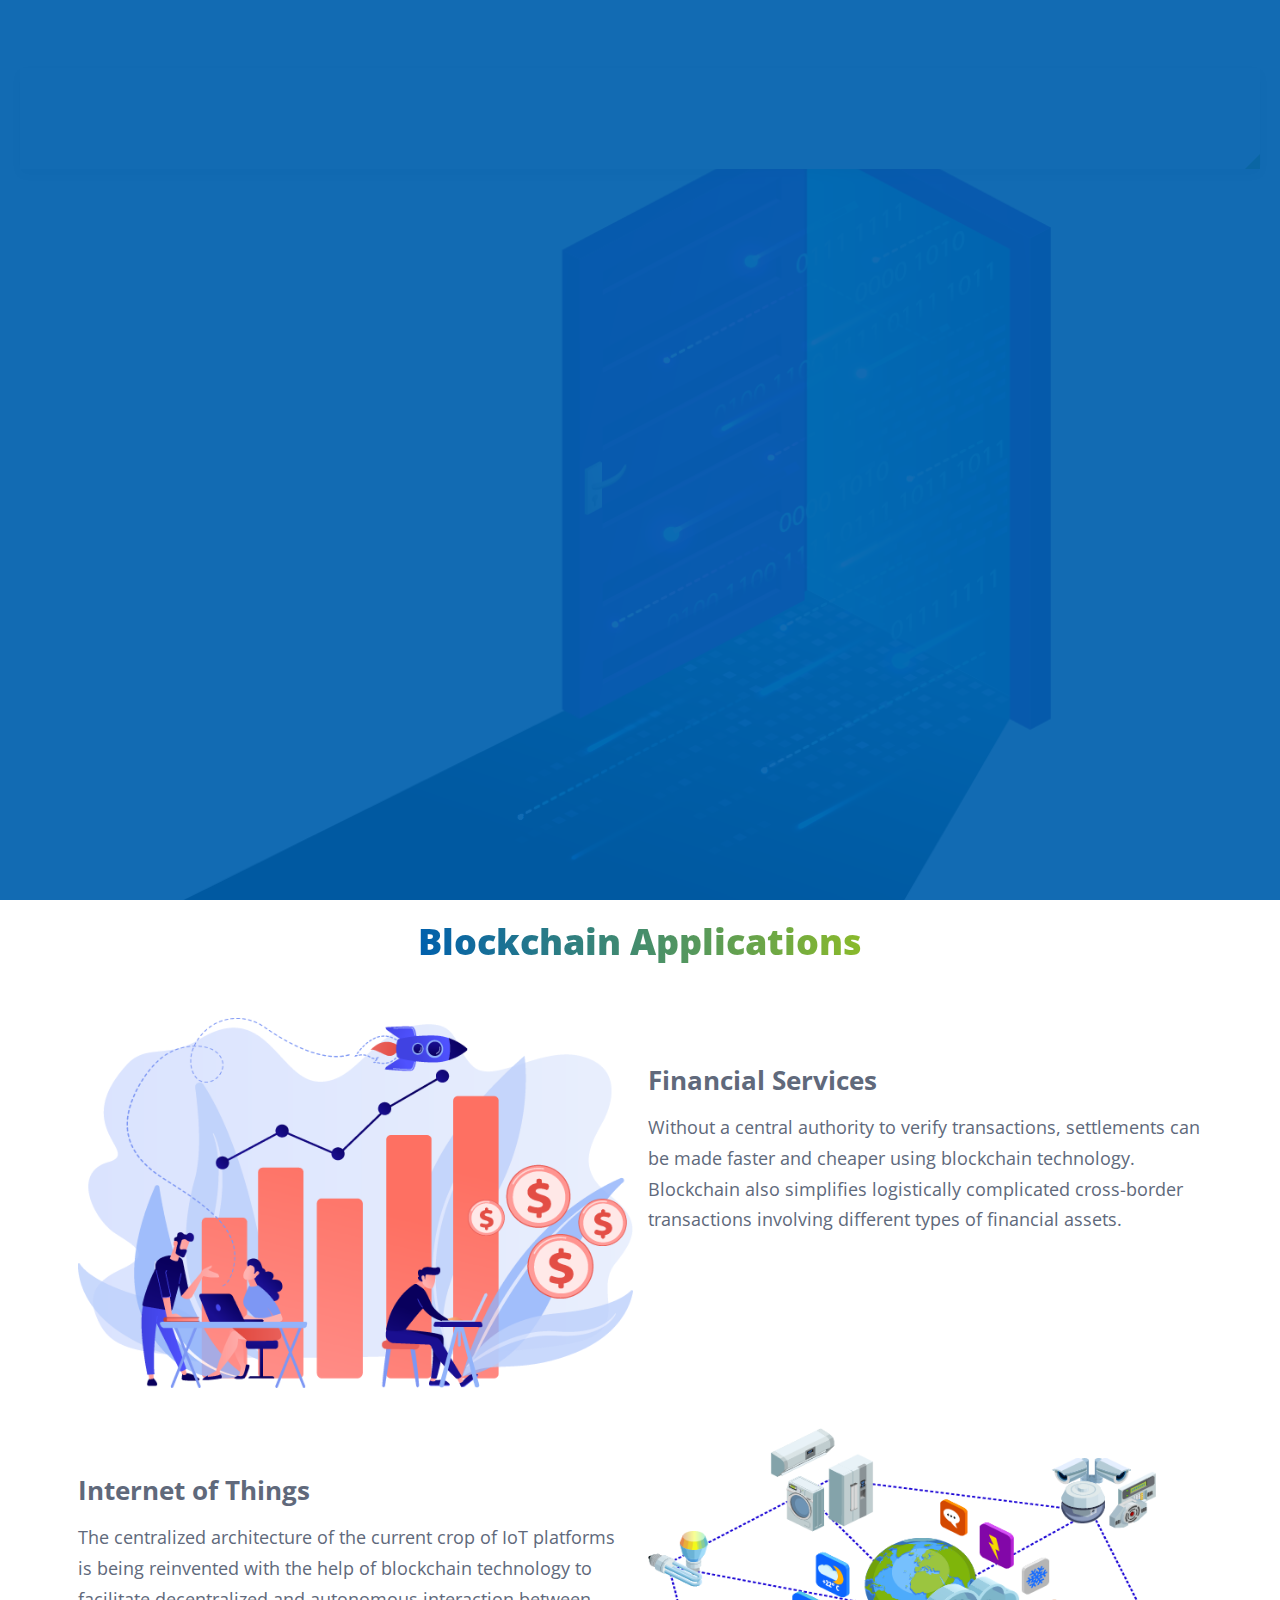
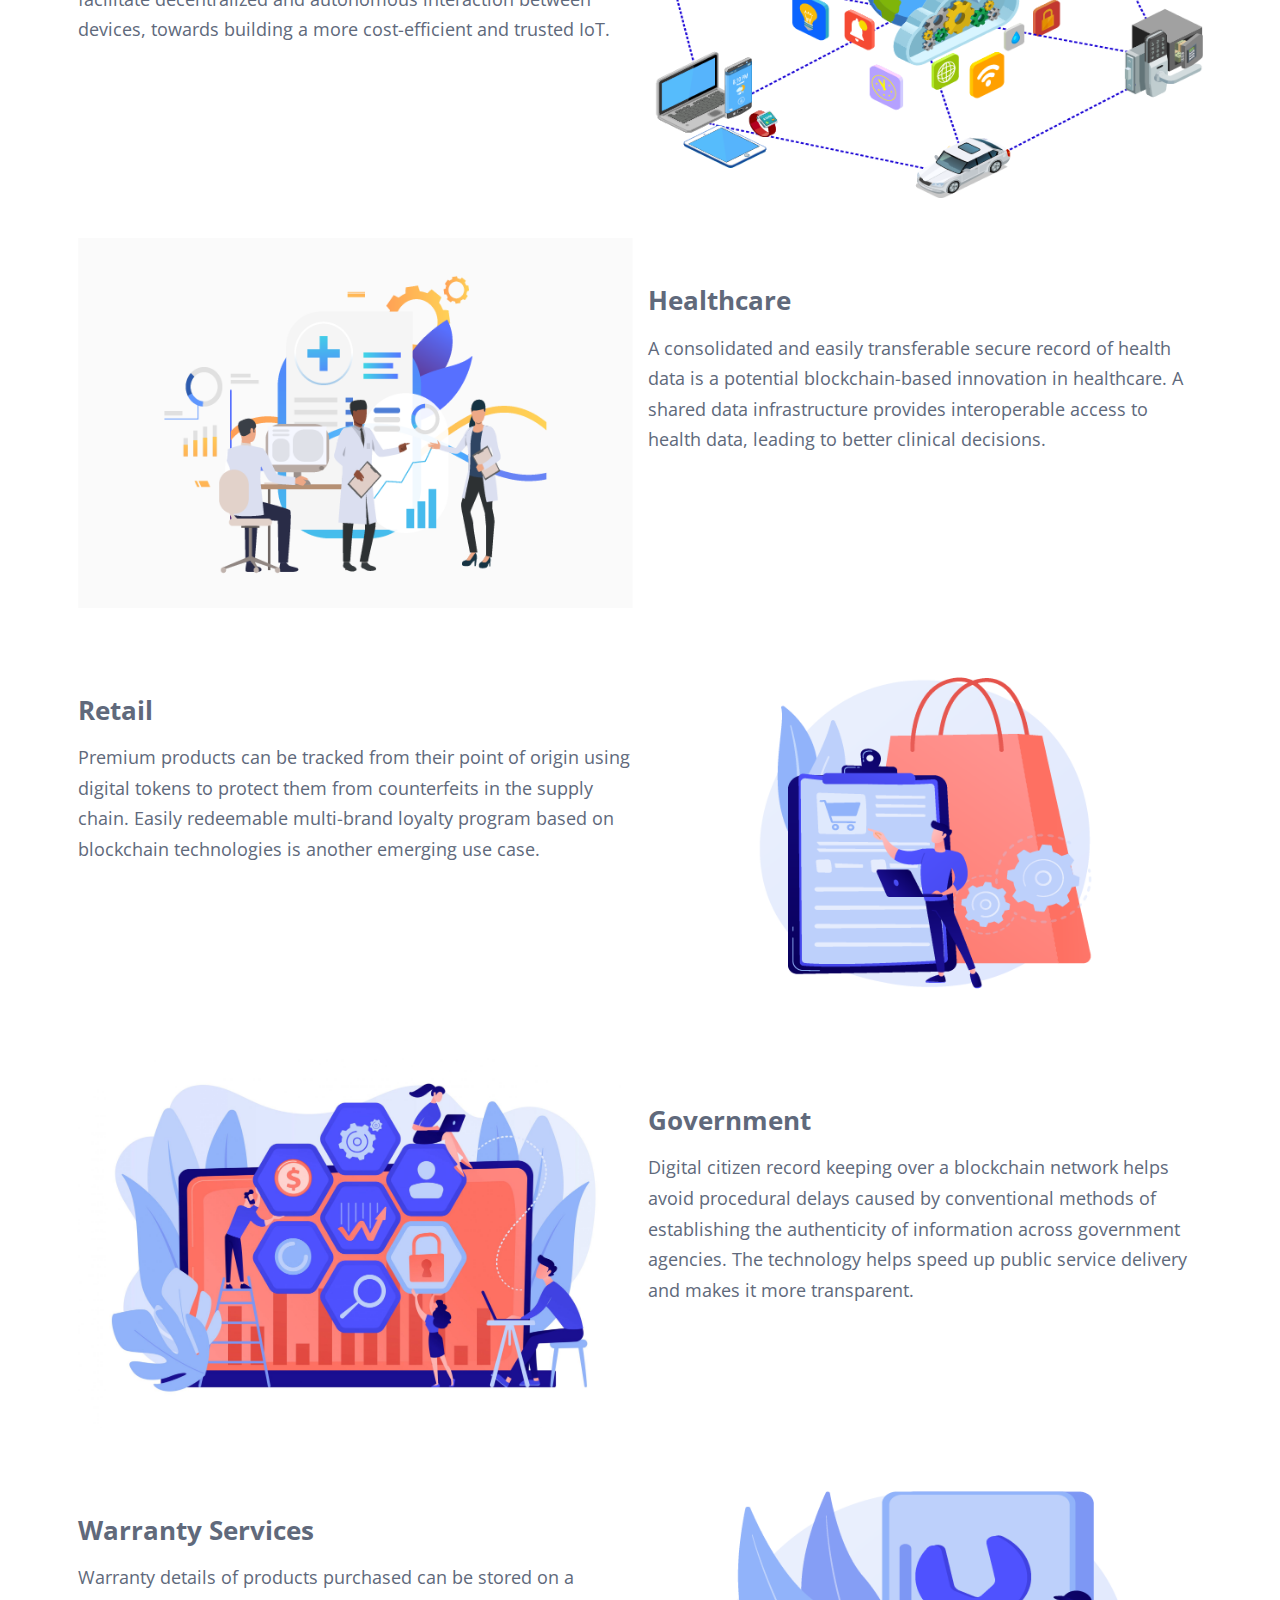
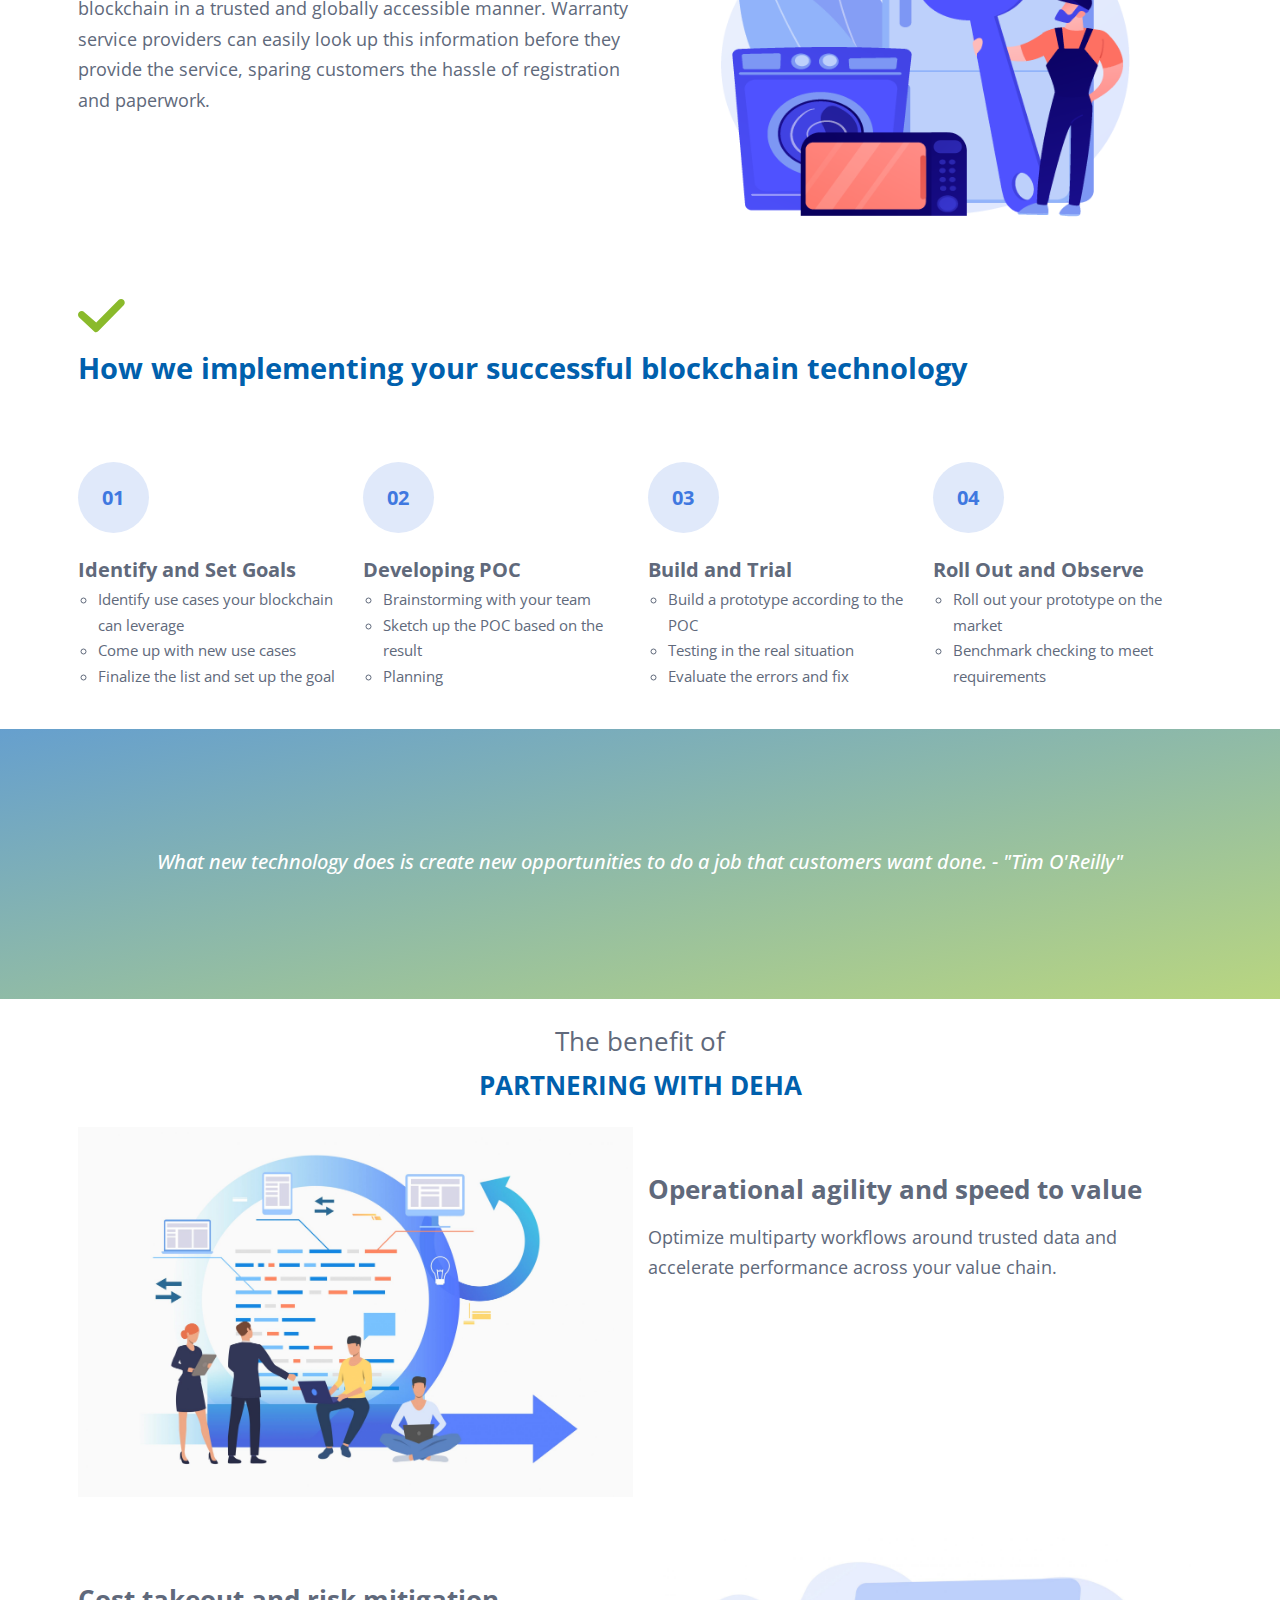
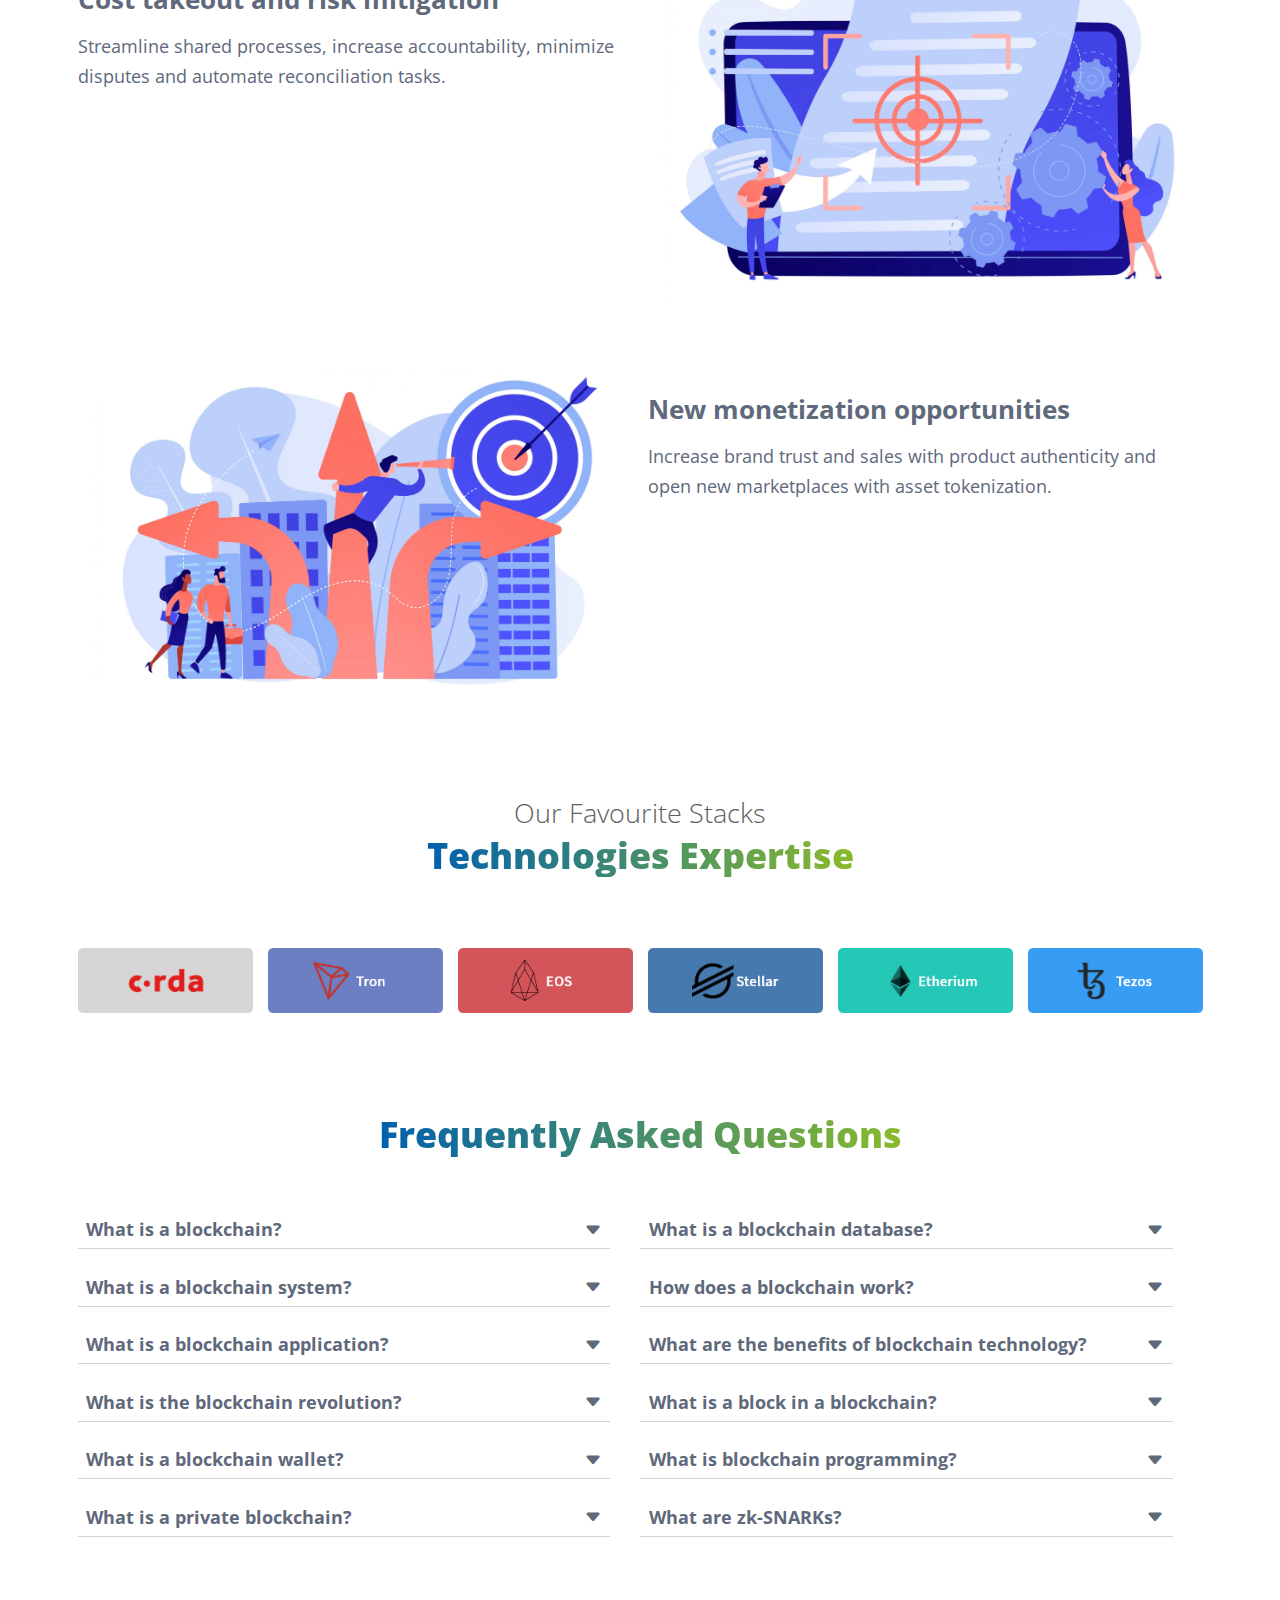
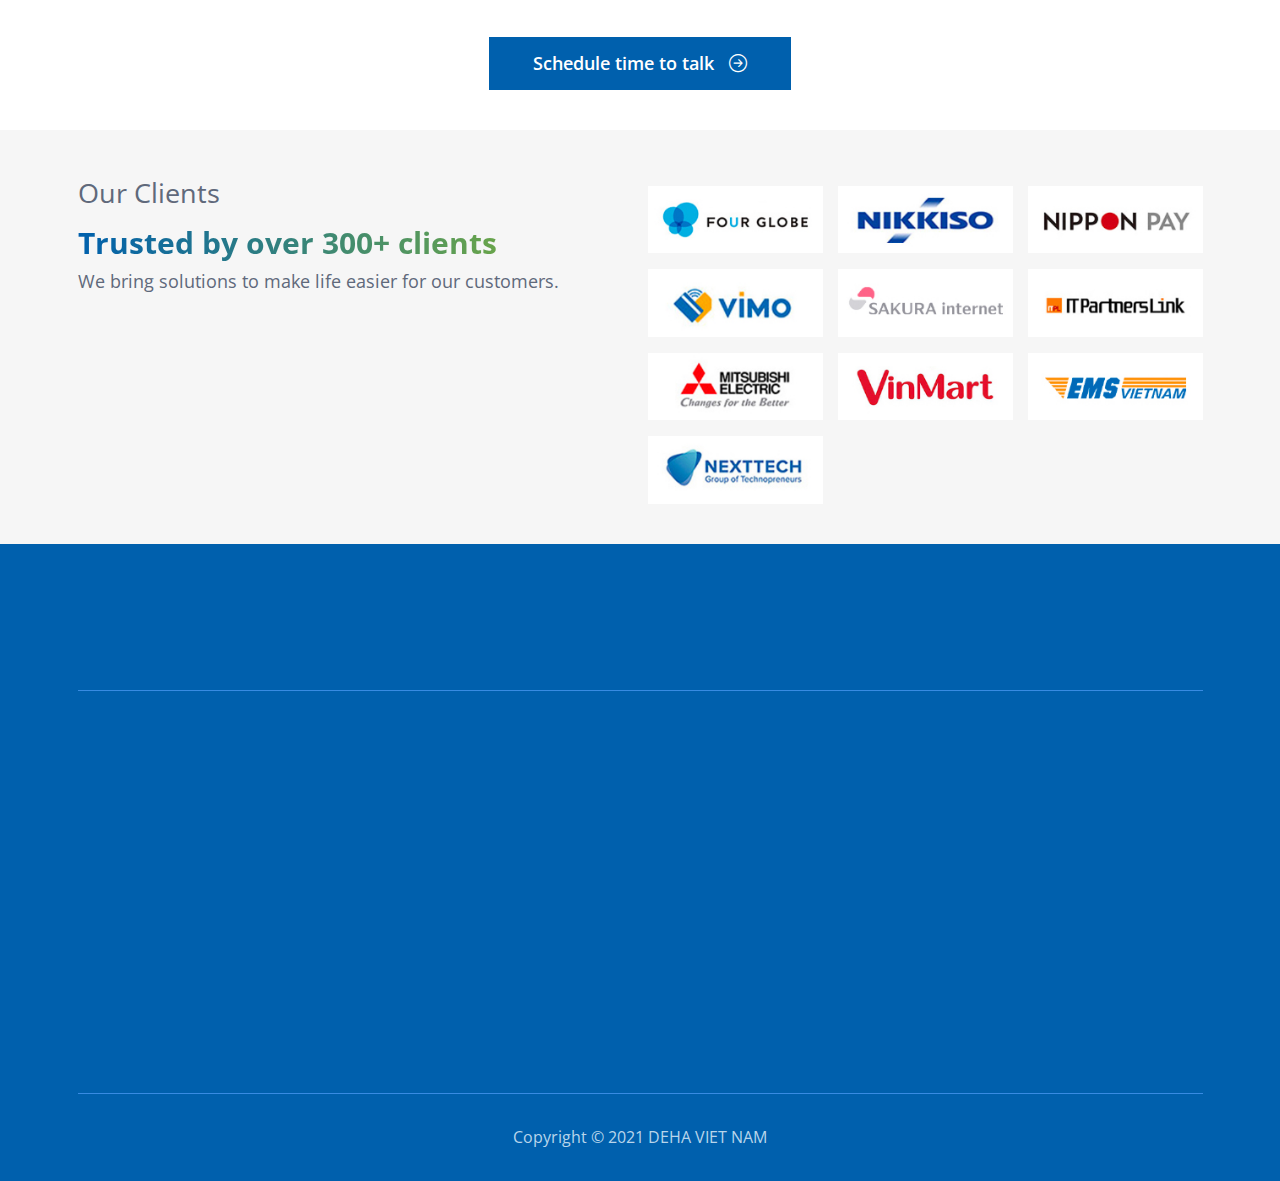
<file: deha-soft.com/blockchain/index.html>
<!DOCTYPE html>
<html lang="en-US"
	prefix="og: https://ogp.me/ns#" >
<meta http-equiv="content-type" content="text/html;charset=UTF-8" />
<head>
    <!-- Global site tag (gtag.js) - Google Analytics -->
    <script async src="https://www.googletagmanager.com/gtag/js?id=UA-70764051-2"></script>
    <script>
        window.dataLayer = window.dataLayer || [];
        function gtag(){dataLayer.push(arguments);}
        gtag('js', new Date());

        gtag('config', 'UA-70764051-2');
    </script>
    <meta charset="UTF-8">
    <meta name="viewport" content="width=device-width,initial-scale=1.0,maximum-scale=1.0,user-scalable=0">
    <title>DEHA SOFWARE JSC.</title>
    <meta name="description" content=""/>
    <meta name="robots" content="max-snippet:-1, max-image-preview:large, max-video-preview:-1"/>
    <meta name="robots" content="noindex">
    <meta property="og:locale" content="vi_VN"/>
    <meta property="og:type" content="website"/>
    <meta property="og:title" content="Deha Software"/>
    <meta property="og:description" content=""/>
    <meta property="og:url" content=""/>
    <meta property="og:site_name" content="Deha Software"/>
    <meta property="og:image" content="images/ogp.png"/>
    <meta property="og:image:secure_url" content="images/ogp.png"/>
    <meta property="og:image:width" content="1200"/>
    <meta property="og:image:height" content="630"/>
    <meta name="twitter:card" content="summary_large_image"/>
    <meta name="twitter:description" content=""/>
    <meta name="twitter:title" content="Deha Software"/>
    <meta name="twitter:image" content="images/ogp.png"/>
    <link rel="icon" href="../wp-content/themes/deha-viet-nam/images/favicon.png" sizes="32x32"/>
    <!-- Bootstrap CSS -->
    <link rel="stylesheet" href="../wp-content/themes/deha-viet-nam/vendor/bootstrap/css/bootstrap.min.css">
    <link rel="stylesheet" href="../wp-content/themes/deha-viet-nam/vendor/slick-1.8.1/slick.css">
    <link rel="stylesheet" href="../wp-content/themes/deha-viet-nam/vendor/aos.css">
    <!-- Main CSS -->
    <link rel="stylesheet" href="../wp-content/themes/deha-viet-nam/css/style.css">
    <link rel="stylesheet" href="../../cdnjs.cloudflare.com/ajax/libs/bootstrap-icons/1.5.0/font/bootstrap-icons.min.css">
</head>
<body>
<div class="loader">
    <div class="loader__bg"></div>
    <div class="loader__bar"></div>
</div>
<div class="HD-Wrapper">
    <header class="DH-Header">
        <div id="top-head" class="container-fluid">
            <div class="row mful">
                <div class="col-4">
                    <ul class="topMenu">
                        <li class="active"><a href="../index.html">TOP</a></li>
                    </ul>
                </div>
                <div class="col-8">
                    <ul class="topSocial">
                        <li class="d-none d-sm-block"><a href="#" target="_blank"><i class="ico-fb">
                                    <a href="https://www.facebook.com/dehasoftwarejsc">
                                        <svg width="20" height="20" viewBox="0 0 20 20">
                                            <path id="facebook_" data-name="facebook"
                                                  d="M17.07,0H2.93A2.933,2.933,0,0,0,0,2.93V17.07A2.933,2.933,0,0,0,2.93,20h5.9V12.93H6.484V9.414H8.828V7.031a3.519,3.519,0,0,1,3.516-3.516H15.9V7.031H12.344V9.414H15.9l-.586,3.516H12.344V20H17.07A2.933,2.933,0,0,0,20,17.07V2.93A2.933,2.933,0,0,0,17.07,0Zm0,0"/>
                                        </svg>
                                    </a>
                                </i></a></li>
                        <li class="d-none d-sm-block"><a href="#" target="_blank"><i class="ico-yt">
                                    <a href="https://www.youtube.com/channel/UCVxKjvrUpIrQyJGwx9f8z6w">
                                        <svg xmlns="http://www.w3.org/2000/svg" width="28.565" height="20"
                                             viewBox="0 0 28.565 20">
                                            <path id="youtube"
                                                  d="M27.976-2.953A3.579,3.579,0,0,0,25.459-5.47c-2.235-.612-11.177-.612-11.177-.612s-8.941,0-11.176.588A3.651,3.651,0,0,0,.588-2.953,37.708,37.708,0,0,0,0,3.918a37.569,37.569,0,0,0,.588,6.87,3.579,3.579,0,0,0,2.518,2.518c2.259.612,11.176.612,11.176.612s8.941,0,11.176-.588a3.579,3.579,0,0,0,2.518-2.518,37.719,37.719,0,0,0,.588-6.87A35.794,35.794,0,0,0,27.976-2.953ZM11.435,8.2V-.364l7.435,4.282Zm0,0"
                                                  transform="translate(0 6.082)"/>
                                        </svg>
                                    </a>
                                </i></a></li>
                        <li class="d-none d-sm-block"><a href="#" target="_blank"><i class="ico-em">
                                    <a href="mailto:cx@deha-soft.com">
                                        <svg xmlns="http://www.w3.org/2000/svg" width="25.454" height="20"
                                             viewBox="0 0 25.454 20">
                                            <g id="black-back-closed-envelope-shape" transform="translate(0 -59.013)">
                                                <path id="Path_8" data-name="Path 8"
                                                      d="M39.344,331.3a2.176,2.176,0,0,0,1.489-.562l-7.212-7.212-.5.359q-.81.6-1.314.93a8.1,8.1,0,0,1-1.342.682,4.091,4.091,0,0,1-1.563.348h-.028a4.09,4.09,0,0,1-1.563-.348,8.07,8.07,0,0,1-1.342-.682q-.5-.334-1.314-.93c-.15-.11-.317-.231-.5-.361l-7.213,7.214a2.176,2.176,0,0,0,1.49.562Z"
                                                      transform="translate(-16.163 -252.288)"/>
                                                <path id="Path_9" data-name="Path 9"
                                                      d="M1.435,199.791A7.531,7.531,0,0,1,0,198.555v10.972l6.356-6.356Q4.449,201.839,1.435,199.791Z"
                                                      transform="translate(0 -133.093)"/>
                                                <path id="Path_10" data-name="Path 10"
                                                      d="M418.242,199.791q-2.9,1.964-4.933,3.383l6.354,6.354V198.555A7.839,7.839,0,0,1,418.242,199.791Z"
                                                      transform="translate(-394.208 -133.093)"/>
                                                <path id="Path_11" data-name="Path 11"
                                                      d="M23.187,59.013H2.279A2.028,2.028,0,0,0,.6,59.751,2.866,2.866,0,0,0,.006,61.6a3.319,3.319,0,0,0,.781,1.939,7.047,7.047,0,0,0,1.662,1.64q.483.341,2.912,2.024c.874.606,1.634,1.134,2.288,1.59.557.388,1.037.724,1.434,1l.212.151.392.282q.462.334.767.54t.739.462a4.309,4.309,0,0,0,.817.384,2.26,2.26,0,0,0,.71.128h.028a2.261,2.261,0,0,0,.71-.128,4.3,4.3,0,0,0,.817-.384q.433-.256.739-.462t.767-.54l.391-.282.212-.151,1.437-1,5.21-3.618a6.756,6.756,0,0,0,1.733-1.747,3.758,3.758,0,0,0,.7-2.145,2.291,2.291,0,0,0-2.273-2.273Z"
                                                      transform="translate(-0.006)"/>
                                            </g>
                                        </svg>
                                    </a>
                                </i></a></li>
                        <li class="phone"><i class="ico-ph">
                                <a href="tel:+842432004183">
                                <svg id="telephone" xmlns="http://www.w3.org/2000/svg" width="20" height="20"
                                     viewBox="0 0 20 20">
                                    <path id="Path_12" data-name="Path 12"
                                          d="M240.667,128a.667.667,0,1,0,0,1.333A2.669,2.669,0,0,1,243.333,132a.667.667,0,0,0,1.333,0A4,4,0,0,0,240.667,128Z"
                                          transform="translate(-230 -122.667)"/>
                                    <path id="Path_13" data-name="Path 13"
                                          d="M240.667,64a.667.667,0,1,0,0,1.333A5.339,5.339,0,0,1,246,70.667a.667.667,0,1,0,1.333,0A6.674,6.674,0,0,0,240.667,64Z"
                                          transform="translate(-230 -61.333)"/>
                                    <path id="Path_14" data-name="Path 14"
                                          d="M240.667,0a.667.667,0,1,0,0,1.333,8.008,8.008,0,0,1,8,8,.667.667,0,1,0,1.333,0A9.344,9.344,0,0,0,240.667,0Z"
                                          transform="translate(-230)"/>
                                    <path id="Path_15" data-name="Path 15"
                                          d="M18,45.333a12.375,12.375,0,0,1-5.48-1.252.654.654,0,0,0-.511-.031.672.672,0,0,0-.383.34L10.579,46.56a16.768,16.768,0,0,1-6.469-6.469L6.277,39.04a.666.666,0,0,0,.308-.893,12.375,12.375,0,0,1-1.252-5.48A.667.667,0,0,0,4.667,32h-4A.667.667,0,0,0,0,32.667a18.02,18.02,0,0,0,18,18A.667.667,0,0,0,18.667,50V46A.667.667,0,0,0,18,45.333Z"
                                          transform="translate(0 -30.667)"/>
                                </svg>
                                </a>
                            </i><a href="tel:+842432004183">(+84)-24-3200-4183</a></li>
                    </ul>
                </div>
            </div>
        </div>
        <div id="DH-head">
            <div class="container-fluid">
                <nav class="navbar navbar-expand-lg shadow ">
                    <div class="container-fluid px-4">
                        <a class="navbar-brand link" href="../index.html">
                            <svg xmlns="http://www.w3.org/2000/svg" width="112.99" height="60.314"
                                 viewBox="0 0 112.99 60.314">
                                <g id="deha-vietnam-logo" transform="translate(-50 -92)">
                                    <path id="Path_1579" data-name="Path 1579"
                                          d="M187.161,415.616v22.6h.706a3.158,3.158,0,0,1,2.119.575,2.06,2.06,0,0,1,.01,2.986,3.148,3.148,0,0,1-2.128.575h-3.694l-.574-1.583a18.883,18.883,0,0,1-3.529,1.824,12.026,12.026,0,0,1-3.2.424,10.466,10.466,0,0,1-7.5-2.693,8.858,8.858,0,0,1-2.845-6.708,9.726,9.726,0,0,1,2.986-7.162,9.943,9.943,0,0,1,7.283-2.966,10.378,10.378,0,0,1,3.167.494,12.62,12.62,0,0,1,3.067,1.483v-5.718h-.706a3.148,3.148,0,0,1-2.128-.575,1.908,1.908,0,0,1-.635-1.483,1.931,1.931,0,0,1,.635-1.5,3.148,3.148,0,0,1,2.128-.575Zm-4.136,18.125a5.867,5.867,0,0,0-1.8-4.337,6.31,6.31,0,0,0-8.776,0,5.8,5.8,0,0,0-1.8,4.277,4.823,4.823,0,0,0,1.614,3.742,7.838,7.838,0,0,0,9.119,0A4.731,4.731,0,0,0,183.025,433.741Z"
                                          transform="translate(-108.033 -309.686)" fill="#0060ad"/>
                                    <path id="Path_1580" data-name="Path 1580"
                                          d="M312.511,415.616v9.39a10.96,10.96,0,0,1,2.613-1.14,9.783,9.783,0,0,1,2.673-.373,9.5,9.5,0,0,1,3.813.726,6.525,6.525,0,0,1,2.774,2.29,6.694,6.694,0,0,1,1.1,3.944v7.767a4.494,4.494,0,0,1,2.058.3,2,2,0,0,1,.968,1.775,1.922,1.922,0,0,1-.625,1.483,3.107,3.107,0,0,1-2.118.575h-4.72a3.112,3.112,0,0,1-2.108-.575,1.931,1.931,0,0,1-.636-1.5,1.978,1.978,0,0,1,.969-1.755,4.227,4.227,0,0,1,2.058-.3v-7.485a2.89,2.89,0,0,0-.726-2.239,4.028,4.028,0,0,0-2.8-.867,5.329,5.329,0,0,0-2.431.535,13.065,13.065,0,0,0-2.854,2.31v7.747a4.417,4.417,0,0,1,2.057.3,1.986,1.986,0,0,1,.989,1.775,1.908,1.908,0,0,1-.636,1.483,3.148,3.148,0,0,1-2.128.575h-4.7a3.148,3.148,0,0,1-2.128-.575,1.931,1.931,0,0,1-.636-1.5,1.968,1.968,0,0,1,.989-1.755,4.16,4.16,0,0,1,2.058-.3V419.751h-.706a3.148,3.148,0,0,1-2.128-.575,1.932,1.932,0,0,1-.636-1.5,1.908,1.908,0,0,1,.636-1.483,3.148,3.148,0,0,1,2.128-.575Z"
                                          transform="translate(-197.554 -309.686)" fill="#0060ad"/>
                                    <path id="Path_1581" data-name="Path 1581"
                                          d="M394.2,456.787l-.574-1.542a18.953,18.953,0,0,1-4,1.815,15.962,15.962,0,0,1-3.409.413,8.062,8.062,0,0,1-5.407-1.765,5.093,5.093,0,0,1-2.078-3.9,6.337,6.337,0,0,1,2.653-4.832,11.061,11.061,0,0,1,7.333-2.229,27.236,27.236,0,0,1,4.337.4v-.988a1.8,1.8,0,0,0-.8-1.513,5.5,5.5,0,0,0-3.036-.585,20.7,20.7,0,0,0-4.761.726,7.767,7.767,0,0,1-1.694.262,1.876,1.876,0,0,1-1.4-.595,2.1,2.1,0,0,1-.575-1.523,1.924,1.924,0,0,1,.2-.908,1.609,1.609,0,0,1,.565-.615,6.647,6.647,0,0,1,1.513-.555,28.542,28.542,0,0,1,3.127-.676,18.624,18.624,0,0,1,2.885-.252,9.5,9.5,0,0,1,5.982,1.664,5.463,5.463,0,0,1,2.128,4.55v8.513h.706a3.149,3.149,0,0,1,2.128.575,1.932,1.932,0,0,1,.636,1.5,1.908,1.908,0,0,1-.636,1.483,3.147,3.147,0,0,1-2.128.575Zm-1.148-7.4a24.039,24.039,0,0,0-4.58-.484,7.549,7.549,0,0,0-4.337,1.231q-1.13.787-1.13,1.594a1.1,1.1,0,0,0,.544.948,4.972,4.972,0,0,0,2.764.666,11.524,11.524,0,0,0,3.379-.585,12.384,12.384,0,0,0,3.359-1.594Z"
                                          transform="translate(-245.308 -324.118)" fill="#0060ad"/>
                                    <path id="Path_1582" data-name="Path 1582"
                                          d="M249.9,456.491a12.9,12.9,0,0,1-6.42-1.592,8.782,8.782,0,0,1-4.421-7.389,5.686,5.686,0,0,1,.492-2.953,2.008,2.008,0,0,1,2.986-.92A13.286,13.286,0,0,0,250,445.159a12.227,12.227,0,0,0,5.477-1.512c0-1.477-2.586-3.413-5.938-3.2a9.014,9.014,0,0,0-2.861.678,2.008,2.008,0,0,1-1.7-3.639,12.77,12.77,0,0,1,4.314-1.048c6.446-.4,10.592,4.647,10.592,7.248a2.69,2.69,0,0,1-.453,1.978c-.3.32-3.111,3.134-9.184,3.508a18.749,18.749,0,0,1-7.046-.87,4.621,4.621,0,0,0,2.294,3.131,9.229,9.229,0,0,0,5.071,1.025c4.519-.279,6.4-2.292,6.475-2.377a2,2,0,0,1,2.821-.217,2.022,2.022,0,0,1,.219,2.843c-.293.344-3.042,3.376-9.268,3.76C250.55,456.479,250.24,456.491,249.9,456.491Z"
                                          transform="translate(-154.944 -323.14)" fill="#0060ad"/>
                                    <path id="Path_1583" data-name="Path 1583"
                                          d="M247.479,394.461h-.047a1.963,1.963,0,0,1-1.443-.837l-7.976-7.375a2.061,2.061,0,0,1,.144-2.88,2.007,2.007,0,0,1,2.837.122l6.553,5.7,12.324-12.432a2.007,2.007,0,1,1,2.852,2.825l-13.818,14.107A2.211,2.211,0,0,1,247.479,394.461Z"
                                          transform="translate(-153.946 -284.166)" fill="#8aba2b"/>
                                    <path id="Path_1584" data-name="Path 1584" d="M368.133,522.52h2.842l-1.421-3.222Z"
                                          transform="translate(-238.456 -376.758)" fill="#0060ad"/>
                                    <path id="Path_1585" data-name="Path 1585"
                                          d="M217.911,414.981a1.943,1.943,0,1,0,0,3.884h33.321v27.894H146.716V418.865h8.646a1.943,1.943,0,1,0,0-3.884H142.479v46.608h112.99V414.981ZM155.76,458.035h-1.477l-3.144-7.821h1.477l2.405,5.841,2.406-5.841H158.9Zm12.3,0h-1.321v-7.821h1.321Zm14.512,0H176.94v-7.821h5.494v1.242h-4.173v2.07h3.748V454.7h-3.748v2.092h4.307Zm13.729-6.613h-2.372v6.613h-1.321v-6.613h-2.372v-1.208H196.3Zm15.329,6.613h-1.432l-4.431-5.706v5.706h-1.321v-7.821h1.321l4.543,5.841v-5.841h1.32Zm14.691,0-.784-1.779h-3.916l-.783,1.779h-1.41l3.447-7.821h1.41l3.446,7.821Zm18.037,0h-1.321v-6.109l-2.73,5.427h-.738l-2.719-5.427v6.109h-1.32v-7.821h2.059l2.361,4.912,2.361-4.912h2.048Z"
                                          transform="translate(-92.479 -309.276)" fill="#0060ad"/>
                                </g>
                            </svg>
                        </a>
                        <button class="navbar-toggler" type="button" data-bs-toggle="collapse"
                                data-bs-target="#main_nav">
                            <span class="navbar-toggler-icon"></span>
                        </button>
                        <div class="collapse navbar-collapse" id="main_nav">
                            <ul class="navbar-nav ms-auto">
                                <li class="nav-item dropdown "> <!-- active class -->
                                    <a class="nav-link dropdown-toggle link" href="../company/index.html"
                                       data-bs-toggle="dropdown">Company</a>
                                </li>
                                <li class="nav-item dropdown">
                                    <span class="nav-link dropdown-toggle" href="../index.html" data-bs-toggle="dropdown">Our
                                        Solutions</span>
                                    <ul class="dropdown-menu fade-down">
                                        <li><a class="dropdown-item" href="https://facio.me/" target="_blank"> Facio ME</a></li>
                                    </ul>
                                </li>
                                <li class="nav-item dropdown">
                                    <span class="nav-link dropdown-toggle" data-bs-toggle="dropdown">Digital
                                        Consulting</span>
                                    <ul class="dropdown-menu fade-down">
                                        <li class="submenu">
                                            <a class="dropdown-item dropdown-toggle" href="#" data-bs-toggle="dropdown"> Application services</a>
                                            <ul class="dropdown-menu fade-right">
                                                <li><a class="dropdown-item" href="../web-design-and-development/index.html">Web design & development</a></li>
                                                <li><a class="dropdown-item" href="../mobile-development/index.html">Mobile development</a></li>
                                                <li><a class="dropdown-item" href="../engineering-and-maintenance/index.html">Engineering & maintenance</a></li>
                                            </ul>
                                        </li>
                                        <li><a class="dropdown-item" href="../testing-services/index.html"> Testing services</a></li>
                                        <li><a class="dropdown-item" href="../integration-services/index.html"> Integration services</a></li>
                                        <li><a class="dropdown-item" href="../cms-services/index.html"> CMS services</a></li>
                                        <li><a class="dropdown-item" href="index.html"> Blockchain services</a></li>
                                    </ul>
                                </li>
                                <li class="nav-item dropdown">
                                    <span class="nav-link dropdown-toggle" data-bs-toggle="dropdown">DX
                                        Consulting</span>
                                    <ul class="dropdown-menu fade-down">
                                        <li><a class="dropdown-item" href="../ecommerce-solutions/index.html"> Ecommerce solutions</a></li>
                                        <li><a class="dropdown-item" href="../enterprise-services/index.html"> Enterprise Services</a></li>
                                    </ul>
                                </li>
                                <li class="nav-item dropdown">
                                    <a class="nav-link button btn-contact" href="../contact-us/index.html"
                                       data-bs-toggle="dropdown">Contact</a>
                                </li>
                            </ul>
                        </div> <!-- navbar-collapse.// -->
                    </div> <!-- container-fluid.// -->
                </nav>
            </div>
        </div>
    </header>
<style>
    .section-deliver-1 {
        margin-top: 40px;
        margin-bottom: 40px;
    }

    .section-deliver-1 .title {
        font-weight: bold;
        font-size: 29px;
        color: #0060ad;
    }

    .section-deliver-1 .desc {
        font-size: 18px;
        color: #60697B;
    }

    .section-deliver-1 .c4-items {
        margin-top: 50px;
    }

    .section-deliver-1 .c4-items .item .title {
        font-size: 20px;
        color: #60697B;
    }

    .section-deliver-1 .c4-items .item ul {
        list-style-type: circle;
        margin-left: 20px;
    }

    .section-deliver-1 .c4-items .item ul > li {
        font-size: 15px;
        color: #60697B;
    }

    .page-description {
        font-size: 26px;
        font-style: italic;
        color: #ffffff;
        text-align: center;
    }

    .page-description .container {
        max-width: 1000px;
    }

    .section-title-1 {
        text-align: center;
        margin-top: 20px;
    }

    .section-title-1 .title {
        font-size: 26px;
        margin: 0;
        padding: 0;
    }

    .section-title-1 .desc {
        color: #0060AD;
        font-size: 26px;
        font-weight: bold;
    }

    .section-feature-1 {
        margin-top: 20px;
        padding-bottom: 20px;
    }

    .section-feature-1 .title {
        font-size: 26px;
        font-weight: bold;
        margin-top: 40px;
    }

    .section-feature-1 .feature-image {
        width: 100%;
    }

    .section-feature-1 .desc {
        color: #60697B;
        font-size: 16px;
    }

    .section-feature-2 {
        margin-top: 20px;
    }

    .section-feature-2 .title {
        font-size: 27px;
    }

    .section-feature-2 .desc {
        font-size: 18px;
        color: #60697B;
    }

    .section-feature-2 .pic img {
        width: 100%;
        margin-top: 16px;
    }

    .section-client-2 .grab-title {
        font-size: 30px;
        font-weight: bold;
        background: #0060AD;
        background: -webkit-linear-gradient(to right, #0060AD 0%, #8ABA2B 100%);
        background: -moz-linear-gradient(to right, #0060AD 0%, #8ABA2B 100%);
        background: linear-gradient(to right, #0060AD 0%, #8ABA2B 100%);
        -webkit-background-clip: text;
        -webkit-text-fill-color: transparent;
    }

    .section-client-2 .title {
        font-size: 27px;
    }

    .section-client-2 .desc {
        font-size: 18px;
    }

    .section-client-2 .pic img {
        margin-top: 16px;
        width: 100%;
    }

    .section-service-1 {
        margin-top: 40px;
        margin-bottom: 40px;
    }

    .section-service-1 .title {
        font-weight: bold;
        font-size: 29px;
        color: #0060ad;
    }

    .section-service-1 .desc {
        font-size: 18px;
        color: #60697B;
    }

    .section-service-1 .c4-items {
        margin-top: 50px;
    }

    .section-service-1 .c4-items .item {
        padding-left: 15px;
        padding-right: 15px;
        text-align: center;
    }
    .section-service-1 .c4-items .item .title {
        font-size: 20px;
        color: #60697B;
        text-align: center;
        margin-bottom: 20px;
    }

    .section-service-1 .c4-items .item .desc {
        font-size: 15px;
        color: #60697B;
    }

    .bg-gray {
        background-color: #F6F6F6;
    }

    .pt40 {
        padding-top: 40px;
    }

    .pb40 {
        padding-bottom: 40px;
    }

    .mt16 {
        margin-top: 16px;
    }

    .faq-container {
        display: flex;
        width: 100%;
        flex-wrap: wrap;
    }

    .row-item {
        flex: 50%;
        padding-right: 30px;
    }

    .faq-question {
        border-bottom: 1px solid lightgrey;
        margin-bottom: 20px;
    }

    .faq-answer .card-body {
        background-color: #F1F1F1;
        color: #202020;
        font-size: 15px;
        margin-bottom: 20px;
    }

    .faq-question {
        display: flex;
        align-items: center;
    }

    .question-content {
        flex: 95%;
    }

    .question-content a {
        text-align: left;
        display: flex;
        justify-content: space-between;
    }

    .question-clicked {
        color: #008DD2 !important;
    }
    .step-number {
        width: 71px;
        height: 71px;
        border-radius: 50%;
        display: flex; /* or inline-flex */
        align-items: center;
        justify-content: center;
        color: #3F78E0;
        font-weight: 700;
        font-size: 20px;
        margin-bottom: 20px;
        background: #E0E9FA;
        margin-top: 20px;
    }
    .step-active {
        background: #0060AD;
        color: white;
    }

    .slide-item-bg {
        background-image: url('../wp-content/uploads/2021/07/Asset-2-12.png');
    }
    @media (max-width: 720px) {
        .section-feature-1 {
            border-bottom: solid 1px #dedede;
        }

        .section-feature-1 .title {
            font-size: 20px;
        }
        .row-item {
            flex: 100%;
            padding: 0;
        }
        .slide-item-bg {
            background-image: url('../wp-content/uploads/2021/07/Asset-4-1.png');
        }
    }

    .ecommerce-faq-answer {
        font-size: 1.8rem;
    }
    .ecommerce-faq-answer li {
        background: url('../wp-content/themes/deha-viet-nam/images/deha-arrow.png') no-repeat 0 12px !important;
        padding-left: 10px;
        font-size: 1.8rem;
        color: #60697B;
    }

</style>

<section class="hero bg-gray">
    <div class="hero-slide">
        <div class="slide-item slide-item-bg">
            <div class="container">
                <div class="slide-content">
                    <div class="ttl">
                        <p class="exb tec upp" style="font-size: 42px;">
                            <span class="exb" style="font-size: 49px;">Blockchain</span>
                        </p>
                        <p class="tec">Build your trusted networks with blockchain technology</p>
                    </div>
                </div>
            </div>
        </div>
    </div>
</section>

<main>
            <section class="section-title-1">
            <div class="sTitle text-center">
                                <h2 class="grad">Blockchain Applications</h2>
            </div>
        </section>
                    <section class="section-feature-1">
                <div class="container">
                    <div class="row">
                                                    <div class="col-md-6">
                                <img class="feature-image" src="../wp-content/uploads/2021/07/Asset-1-13.png" alt="">
                            </div>
                            <div class="col-md-6">
                                <p class="title">Financial Services</p>
                                <div class="desc ecommerce-faq-answer">
                                    <p>Without a central authority to verify transactions, settlements can be made faster and cheaper using blockchain technology. Blockchain also simplifies logistically complicated cross-border transactions involving different types of financial assets.</p>
                                </div>
                            </div>
                                            </div>
                </div>
            </section>
                    <section class="section-feature-1">
                <div class="container">
                    <div class="row">
                                                    <div class="col-md-6">
                                <p class="title">Internet of Things</p>
                                <div class="desc ecommerce-faq-answer">
                                    <p>The centralized architecture of the current crop of IoT platforms is being reinvented with the help of blockchain technology to facilitate decentralized and autonomous interaction between devices, towards building a more cost-efficient and trusted IoT.</p>
                                </div>
                            </div>
                            <div class="col-md-6">
                                <img class="feature-image" src="../wp-content/uploads/2021/07/Asset-1-14.png" alt="">
                            </div>
                                            </div>
                </div>
            </section>
                    <section class="section-feature-1">
                <div class="container">
                    <div class="row">
                                                    <div class="col-md-6">
                                <img class="feature-image" src="../wp-content/uploads/2021/07/Asset-1-11.png" alt="">
                            </div>
                            <div class="col-md-6">
                                <p class="title">Healthcare</p>
                                <div class="desc ecommerce-faq-answer">
                                    <p>A consolidated and easily transferable secure record of health data is a potential blockchain-based innovation in healthcare. A shared data infrastructure provides interoperable access to health data, leading to better clinical decisions.</p>
                                </div>
                            </div>
                                            </div>
                </div>
            </section>
                    <section class="section-feature-1">
                <div class="container">
                    <div class="row">
                                                    <div class="col-md-6">
                                <p class="title">Retail</p>
                                <div class="desc ecommerce-faq-answer">
                                    <p>Premium products can be tracked from their point of origin using digital tokens to protect them from counterfeits in the supply chain. Easily redeemable multi-brand loyalty program based on blockchain technologies is another emerging use case.</p>
                                </div>
                            </div>
                            <div class="col-md-6">
                                <img class="feature-image" src="../wp-content/uploads/2021/07/Asset-2-7.png" alt="">
                            </div>
                                            </div>
                </div>
            </section>
                    <section class="section-feature-1">
                <div class="container">
                    <div class="row">
                                                    <div class="col-md-6">
                                <img class="feature-image" src="../wp-content/uploads/2021/07/20945463-scaled.jpg" alt="">
                            </div>
                            <div class="col-md-6">
                                <p class="title">Government</p>
                                <div class="desc ecommerce-faq-answer">
                                    <p>Digital citizen record keeping over a blockchain network helps avoid procedural delays caused by conventional methods of establishing the authenticity of information across government agencies. The technology helps speed up public service delivery and makes it more transparent.</p>
                                </div>
                            </div>
                                            </div>
                </div>
            </section>
                    <section class="section-feature-1">
                <div class="container">
                    <div class="row">
                                                    <div class="col-md-6">
                                <p class="title">Warranty Services</p>
                                <div class="desc ecommerce-faq-answer">
                                    <p>Warranty details of products purchased can be stored on a blockchain in a trusted and globally accessible manner. Warranty service providers can easily look up this information before they provide the service, sparing customers the hassle of registration and paperwork.</p>
                                </div>
                            </div>
                            <div class="col-md-6">
                                <img class="feature-image" src="../wp-content/uploads/2021/07/Asset-2-6.png" alt="">
                            </div>
                                            </div>
                </div>
            </section>
                    <section class="section-deliver-1">
        <div class="container">
            <p><img src="../wp-content/themes/deha-viet-nam/images/deha-check-flag.png" alt=""></p>
            <p class="title">How we implementing your successful blockchain technology</p>
            <p class="desc"></p>
            <div class="row c4-items">
                                                            <div class="col-md-3 item">
                            <div class="step-number">01</div>
                            <div class="title">Identify and Set Goals</div>
                            <ul>
<li>Identify use cases your blockchain can leverage</li>
<li>Come up with new use cases</li>
<li>Finalize the list and set up the goal</li>
</ul>
                        </div>
                                            <div class="col-md-3 item">
                            <div class="step-number">02</div>
                            <div class="title">Developing POC</div>
                            <ul>
<li>Brainstorming with your team</li>
<li>Sketch up the POC based on the result</li>
<li>Planning</li>
</ul>
                        </div>
                                            <div class="col-md-3 item">
                            <div class="step-number">03</div>
                            <div class="title">Build and Trial</div>
                            <ul>
<li>Build a prototype according to the POC</li>
<li>Testing in the real situation</li>
<li>Evaluate the errors and fix</li>
</ul>
                        </div>
                                            <div class="col-md-3 item">
                            <div class="step-number">04</div>
                            <div class="title">Roll Out and Observe</div>
                            <ul>
<li>Roll out your prototype on the market</li>
<li>Benchmark checking to meet requirements</li>
</ul>
                        </div>
                                                </div>
        </div>
    </section>
            <div class="parallax t-imgArea d-flex align-items-center page-description">
        <div class="container">
            <h2>
                What new technology does is create new opportunities to do a job that customers want done. - "Tim O'Reilly"            </h2>
        </div>
    </div>
            <section class="section-title-1">
            <p class="title">The benefit of</p>
            <p class="desc upp">partnering with DEHA</p>
        </section>
                    <section class="section-feature-1">
                <div class="container">
                    <div class="row">
                                                    <div class="col-md-6">
                                <img class="feature-image" src="../wp-content/uploads/2021/07/19963-scaled.jpg" alt=" Operational agility and speed to value">
                            </div>
                            <div class="col-md-6">
                                <p class="title"> Operational agility and speed to value</p>
                                <div class="desc">
                                    <p>Optimize multiparty workflows around trusted data and accelerate performance across your value chain.</p>
                                </div>
                            </div>
                                            </div>
                </div>
            </section>
                    <section class="section-feature-1">
                <div class="container">
                    <div class="row">
                                                    <div class="col-md-6">
                                <p class="title">Cost takeout and risk mitigation</p>
                                <div class="desc">
                                    <p>Streamline shared processes, increase accountability, minimize disputes and automate reconciliation tasks.</p>
                                </div>
                            </div>
                            <div class="col-md-6">
                                <img class="feature-image" src="../wp-content/uploads/2021/07/20945829-scaled.jpg" alt="Cost takeout and risk mitigation">
                            </div>
                                            </div>
                </div>
            </section>
                    <section class="section-feature-1">
                <div class="container">
                    <div class="row">
                                                    <div class="col-md-6">
                                <img class="feature-image" src="../wp-content/uploads/2021/07/20944377-scaled.jpg" alt=" New monetization opportunities">
                            </div>
                            <div class="col-md-6">
                                <p class="title"> New monetization opportunities</p>
                                <div class="desc">
                                    <p>Increase brand trust and sales with product authenticity and open new marketplaces with asset tokenization.</p>
                                </div>
                            </div>
                                            </div>
                </div>
            </section>
                        <section class="section-feature-2 pt40 pb40">
        <div class="container">
            <div class="sTitle text-center">
                <h3 class="lig">Our Favourite Stacks</h3>
                <h2 class="grad">Technologies Expertise</h2>
            </div>
            <div class="row text-center pic">
                                                            <div class="col-md-2 col-6">
                            <img src="../wp-content/uploads/2021/07/Cobra.png" alt="">
                        </div>
                                            <div class="col-md-2 col-6">
                            <img src="../wp-content/uploads/2021/07/Tron.png" alt="">
                        </div>
                                            <div class="col-md-2 col-6">
                            <img src="../wp-content/uploads/2021/07/EOS.png" alt="">
                        </div>
                                            <div class="col-md-2 col-6">
                            <img src="../wp-content/uploads/2021/07/Stellar.png" alt="">
                        </div>
                                            <div class="col-md-2 col-6">
                            <img src="../wp-content/uploads/2021/07/Etherium-1.png" alt="">
                        </div>
                                            <div class="col-md-2 col-6">
                            <img src="../wp-content/uploads/2021/07/Tezos.png" alt="">
                        </div>
                                                </div>
        </div>
    </section>
                <section class="section-feature-2 pt40 pb40">
            <div class="container">
                <div class="sTitle text-center">
                    <h2 class="grad">Frequently Asked Questions</h2>
                </div>
                <div class="row">
                    <div class="col-md-6 faq-container">
                                                    <div class="row-item">
                                <div class="faq-question">
                                    <div class="question-content">
                                        <a class="btn desc" data-bs-toggle="collapse" href="#answer1"
                                           role="button"
                                           aria-expanded="false" aria-controls="answer1"><b>What is a blockchain?</b> <i class="bi bi-caret-down-fill"></i></a>
                                    </div>
                                </div>
                                <div class="col faq-answer">
                                    <div class="collapse multi-collapse" id="answer1">
                                        <div class="card card-body">
                                            A blockchain is a distributed, cryptographically-secure database structure that allows network participants to establish a trusted and immutable record of transactional data without the need for intermediaries. A blockchain can execute a variety of functions beyond transaction settlement, such as smart contracts. Smart contracts are digital agreements that are embedded in code and that can have limitless formats and conditions. Blockchains have proven themselves as superior solutions for securely coordinating data, but they are capable of much more, including tokenization, incentive design, attack-resistance, and reducing counterparty risk. The very first blockchain was the Bitcoin blockchain, which itself was a culmination of over a century of advancements in cryptography and database technology.                                         </div>
                                    </div>
                                </div>
                            </div>
                                                    <div class="row-item">
                                <div class="faq-question">
                                    <div class="question-content">
                                        <a class="btn desc" data-bs-toggle="collapse" href="#answer2"
                                           role="button"
                                           aria-expanded="false" aria-controls="answer2"><b>What is a blockchain database?</b> <i class="bi bi-caret-down-fill"></i></a>
                                    </div>
                                </div>
                                <div class="col faq-answer">
                                    <div class="collapse multi-collapse" id="answer2">
                                        <div class="card card-body">
                                            Historically, databases have incorporated a centralized client-server architecture, in which a sole authority controls the central server. This design means that data security, alteration, and deletion rests with a single point of failure. The decentralized architecture of blockchain databases emerged as a solution for many of the weaknesses of centralized database architecture. A blockchain network consists of a large number of distributed nodes––voluntary participants who must reach consensus and maintain a single transactional record together.                                         </div>
                                    </div>
                                </div>
                            </div>
                                                    <div class="row-item">
                                <div class="faq-question">
                                    <div class="question-content">
                                        <a class="btn desc" data-bs-toggle="collapse" href="#answer3"
                                           role="button"
                                           aria-expanded="false" aria-controls="answer3"><b>What is a blockchain system?</b> <i class="bi bi-caret-down-fill"></i></a>
                                    </div>
                                </div>
                                <div class="col faq-answer">
                                    <div class="collapse multi-collapse" id="answer3">
                                        <div class="card card-body">
                                            A blockchain system refers to all the aspects and features that go into a particular blockchain, everything from the consensus algorithm to the state machine to cryptographic functions. As Andreas Antonopoulus and Gavin Wood note in Mastering Ethereum, there are “a huge variety of blockchains with different properties”––qualifiers “help us understand the characteristics of the blockchain in question, such as open, public, decentralized, neutral, and censorship-resistant.”                                        </div>
                                    </div>
                                </div>
                            </div>
                                                    <div class="row-item">
                                <div class="faq-question">
                                    <div class="question-content">
                                        <a class="btn desc" data-bs-toggle="collapse" href="#answer4"
                                           role="button"
                                           aria-expanded="false" aria-controls="answer4"><b>How does a blockchain work?</b> <i class="bi bi-caret-down-fill"></i></a>
                                    </div>
                                </div>
                                <div class="col faq-answer">
                                    <div class="collapse multi-collapse" id="answer4">
                                        <div class="card card-body">
                                            When a digital transaction occurs in a blockchain network, it is grouped together in a cryptographically-secure “block” with other transactions that have occurred in the same time frame. The block is then broadcast to the network. A blockchain network is comprised of nodes or participants who validate and relay transaction information. The block of transactions is verified by participants called miners, who use computing power to solve a cryptographic puzzle and validate the block of transactions. The first miner to solve and validate the block is rewarded. Each verified block is connected to the previously verified block, creating a chain of blocks. One important cryptographic underpinning of blockchains is the hash function. Hashing assigns a fixed value to a string that is inputted into the system. Blockchain hashing power results in a deterministic, quickly-computable, and preimage-resistant system. Explore our knowledge base to learn more about how a blockchain works.                                        </div>
                                    </div>
                                </div>
                            </div>
                                                    <div class="row-item">
                                <div class="faq-question">
                                    <div class="question-content">
                                        <a class="btn desc" data-bs-toggle="collapse" href="#answer5"
                                           role="button"
                                           aria-expanded="false" aria-controls="answer5"><b>What is a blockchain application?</b> <i class="bi bi-caret-down-fill"></i></a>
                                    </div>
                                </div>
                                <div class="col faq-answer">
                                    <div class="collapse multi-collapse" id="answer5">
                                        <div class="card card-body">
                                            Blockchain applications are comparable to conventional software applications, except they implement a decentralized architecture and cryptoeconomic systems to increase security, foster trust, tokenize assets, and design new network incentives. Here are over 90 Ethereum apps that are currently being used across the Ethereum blockchain ecosystem, from prediction markets to smart legal agreements.                                         </div>
                                    </div>
                                </div>
                            </div>
                                                    <div class="row-item">
                                <div class="faq-question">
                                    <div class="question-content">
                                        <a class="btn desc" data-bs-toggle="collapse" href="#answer6"
                                           role="button"
                                           aria-expanded="false" aria-controls="answer6"><b>What are the benefits of blockchain technology?</b> <i class="bi bi-caret-down-fill"></i></a>
                                    </div>
                                </div>
                                <div class="col faq-answer">
                                    <div class="collapse multi-collapse" id="answer6">
                                        <div class="card card-body">
                                            Blockchain technology has a wide variety of benefits, for both global enterprises and local communities. The most commonly cited benefits of a blockchain are trusted data coordination, attack-resistance, shared IT infrastructure, tokenization, and built-in incentivization.                                         </div>
                                    </div>
                                </div>
                            </div>
                                                    <div class="row-item">
                                <div class="faq-question">
                                    <div class="question-content">
                                        <a class="btn desc" data-bs-toggle="collapse" href="#answer7"
                                           role="button"
                                           aria-expanded="false" aria-controls="answer7"><b>What is the blockchain revolution?</b> <i class="bi bi-caret-down-fill"></i></a>
                                    </div>
                                </div>
                                <div class="col faq-answer">
                                    <div class="collapse multi-collapse" id="answer7">
                                        <div class="card card-body">
                                            Blockchain is considered a disruptive technology because of its ability to safeguard personal information, reduce intermediaries, unlock digital assets, and potentially open up the global economy to millions more participants. Sometimes called the Trust Machine, blockchain technology is bringing transparency and security to digital networks across countless industries. In many ways, the blockchain revolution can be considered a revolution in trust.                                         </div>
                                    </div>
                                </div>
                            </div>
                                                    <div class="row-item">
                                <div class="faq-question">
                                    <div class="question-content">
                                        <a class="btn desc" data-bs-toggle="collapse" href="#answer8"
                                           role="button"
                                           aria-expanded="false" aria-controls="answer8"><b>What is a block in a blockchain?</b> <i class="bi bi-caret-down-fill"></i></a>
                                    </div>
                                </div>
                                <div class="col faq-answer">
                                    <div class="collapse multi-collapse" id="answer8">
                                        <div class="card card-body">
                                            The “block” in a blockchain refers to a block of transactions that has been broadcast to the network. The “chain” refers to a string of these blocks. When a new block of transactions is validated by the network, it is attached to the end of an existing chain. This chain of blocks is an ever-growing ledger of transactions that the network has validated. We call this single, agreed-upon history of transactions a blockchain. Only one block can exist at a given chain height. There are several ways to add new blocks to an existing chain. These are often termed “proofs,” i.e. Proof of Work (PoW), Proof of Stake (PoS), and Proof of Authority (PoA). All involve cryptographic algorithms with varying degrees of complexity.                                         </div>
                                    </div>
                                </div>
                            </div>
                                                    <div class="row-item">
                                <div class="faq-question">
                                    <div class="question-content">
                                        <a class="btn desc" data-bs-toggle="collapse" href="#answer9"
                                           role="button"
                                           aria-expanded="false" aria-controls="answer9"><b>What is a blockchain wallet?</b> <i class="bi bi-caret-down-fill"></i></a>
                                    </div>
                                </div>
                                <div class="col faq-answer">
                                    <div class="collapse multi-collapse" id="answer9">
                                        <div class="card card-body">
                                            A blockchain wallet contains the public key for others to transfer cryptocurrency to your address and the private key so you can securely access your own digital assets. A blockchain wallet usually accompanies node hosting and stores cryptocurrencies on your computer. The safest place for storing digital assets is offline, what is often called “cold storage.” Read “7 Pro Tips for Keeping Your Crypto Safe” for some best practices on protecting your digital assets.                                         </div>
                                    </div>
                                </div>
                            </div>
                                                    <div class="row-item">
                                <div class="faq-question">
                                    <div class="question-content">
                                        <a class="btn desc" data-bs-toggle="collapse" href="#answer10"
                                           role="button"
                                           aria-expanded="false" aria-controls="answer10"><b>What is blockchain programming?</b> <i class="bi bi-caret-down-fill"></i></a>
                                    </div>
                                </div>
                                <div class="col faq-answer">
                                    <div class="collapse multi-collapse" id="answer10">
                                        <div class="card card-body">
                                            As a new technology that makes use of global digital networks, the need for blockchain programmers is immense, and in recent years, programmers have flocked to the blockchain space. A key aspect that distinguishes blockchain programming from other Internet ventures is the focus on security and cryptography. ConsenSys Academy’s Developer Program offers programmers from any background the chance to become a blockchain expert in weeks. Industry experts from around the world teach the course, which focuses on Ethereum blockchain development.                                        </div>
                                    </div>
                                </div>
                            </div>
                                                    <div class="row-item">
                                <div class="faq-question">
                                    <div class="question-content">
                                        <a class="btn desc" data-bs-toggle="collapse" href="#answer11"
                                           role="button"
                                           aria-expanded="false" aria-controls="answer11"><b>What is a private blockchain?</b> <i class="bi bi-caret-down-fill"></i></a>
                                    </div>
                                </div>
                                <div class="col faq-answer">
                                    <div class="collapse multi-collapse" id="answer11">
                                        <div class="card card-body">
                                            Blockchains began as open source, public efforts. Private blockchains were developed as corporations and other administrative bodies began to realize the benefits of distributed ledger technology, particularly within systems of a private enterprise and when managing sensitive transaction data. With increasingly robust and modular privacy and permissioning solutions, industry experts anticipate that private and public blockchain networks will converge.                                         </div>
                                    </div>
                                </div>
                            </div>
                                                    <div class="row-item">
                                <div class="faq-question">
                                    <div class="question-content">
                                        <a class="btn desc" data-bs-toggle="collapse" href="#answer12"
                                           role="button"
                                           aria-expanded="false" aria-controls="answer12"><b>What are zk-SNARKs?</b> <i class="bi bi-caret-down-fill"></i></a>
                                    </div>
                                </div>
                                <div class="col faq-answer">
                                    <div class="collapse multi-collapse" id="answer12">
                                        <div class="card card-body">
                                            zk-SNARK is an acronym for zero-knowledge succinct non-interactive argument of knowledge, a cryptographic proof system that enables a user to verify a transaction without revealing the actual data of the transaction, and without interacting with the user who published the transaction. In the context of a blockchain, zk-SNARKs allow users to maintain private transactions, while still validating the transactions according to the network’s consensus algorithm. For a technical walkthrough of zk-SNARKs, check out our introduction to zk-SNARKs.                                         </div>
                                    </div>
                                </div>
                            </div>
                                            </div>
                </div>
            </div>
        </section>
        <section class="section-client-2 pt40 pb40 text-center">
        <a class="nav-link button btn-contact" href="../contact-us/index.html">Schedule time to talk   <i class="bi bi-arrow-right-circle" style="margin-left: 10px;"></i></a>
    </section>
    <section class="section-client-2 pt40 pb40 bg-gray">
        <div class="container">
            <div class="row">
                <div class="col-md-6">
                    <div class="desc">
                        <p class="title">Our Clients</p>
                        <h3 class="grab-title">Trusted by over 300+ clients</h3>
                        <p class="desc">We bring solutions to make life easier for our customers.</p>
                    </div>
                </div>
                <div class="col-md-6 pic">
                    <div class="row">
                        <div class="col-md-4 col-6">
                            <img src="../wp-content/themes/deha-viet-nam/upload/clients/fg.jpg" alt="FourGlobal" />
                        </div>
                        <div class="col-md-4 col-6">
                            <img src="../wp-content/themes/deha-viet-nam/upload/clients/nikkisho.jpg" alt="FourGlobal" />
                        </div>
                        <div class="col-md-4 col-6">
                            <img src="../wp-content/themes/deha-viet-nam/upload/clients/nippon-pay.jpg" alt="FourGlobal" />
                        </div>
                        <div class="col-md-4 col-6">
                            <img src="../wp-content/themes/deha-viet-nam/upload/clients/vimo.jpg" alt="FourGlobal" />
                        </div>
                        <div class="col-md-4 col-6">
                            <img src="../wp-content/themes/deha-viet-nam/upload/clients/sakura-internet.jpg" alt="FourGlobal" />
                        </div>
                        <div class="col-md-4 col-6">
                            <img src="../wp-content/themes/deha-viet-nam/upload/clients/itpl.jpg" alt="FourGlobal" />
                        </div>
                        <div class="col-md-4 col-6">
                            <img src="../wp-content/themes/deha-viet-nam/upload/clients/mitsubishi.jpg" alt="FourGlobal" />
                        </div>
                        <div class="col-md-4 col-6">
                            <img src="../wp-content/themes/deha-viet-nam/upload/clients/vinmart.jpg" alt="FourGlobal" />
                        </div>
                        <div class="col-md-4 col-6">
                            <img src="../wp-content/themes/deha-viet-nam/upload/clients/ems.jpg" alt="FourGlobal" />
                        </div>
                        <div class="col-md-4 col-6">
                            <img src="../wp-content/themes/deha-viet-nam/upload/clients/nexttech.jpg" alt="FourGlobal" />
                        </div>
                    </div>
                </div>
            </div>
        </div>
    </section>
</main>

<footer>
    <div class="container">
        <div class="ftContact">
            <div class="row  mful">
                <div class="col-12 col-md-6">
                    <h2>Enough Talk, Let’s Build<br>Something Together</h2>
                </div>
                <div class="col-12 col-md-6 d-flex justify-content-center justify-content-md-end align-items-center">
                    <a href="../contact-us/index.html" class="button btn-reverse">Let’s Say Hi</a>
                </div>
            </div>
        </div>
        <div class="ftContent">
            <div class="row mful">
                <div class="col-12 col-md-6">
                    <img src="../wp-content/themes/deha-viet-nam/images/deha-logo-w.svg" alt="Deha Software">
                    <div class="officeee">
<h3>Headquarters</h3>
<p>5F, Intracom building, 82 Dich Vong Hau, Cau Giay, Ha Noi, Viet Nam</p>
<p>Email: info@deha-soft.com</p>
<p>Phone: (+84)-24-3200-4183</p>
</div>
<div class="officeee">
<h3>Thua Thien Hue Branch</h3>
<p>28 Nguyen Tri Phuong, Phu Nhuan, Thua Thien Hue, Viet Nam</p>
<p>Phone: (+84)-24-3200-4183</p>
</div>
                </div>
                <div class="col-12 col-md-3 ftLink ps-md-5">
<h3>Company</h3>
<ul>
<li><a href="../company/index.html">About us</a></li>
<li><a href="../contact-us/index.html">Contact</a></li>
</ul>
</div>
<div class="col-12 col-md-3 ftLink">
<h3>Services</h3>
<ul>
<li><a href="../web-design-and-development/index.html">Web design &#038; development</a></li>
<li><a href="../mobile-development/index.html">Mobile development</a></li>
<li><a href="../engineering-and-maintenance/index.html">Engineering &#038; Maintenance</a></li>
<li><a href="../testing-services/index.html">Testing services</a></li>
<li><a href="../integration-services/index.html">Integration services</a></li>
<li><a href="../ecommerce-solutions/index.html">Ecommerce services</a></li>
</ul>
</div>
            </div>
        </div>
        <div class="copyright">
            <p class="text-center">Copyright © 2021 DEHA VIET NAM<br>
        </div>
    </div>
</footer>
</div>


<script src="../../ajax.googleapis.com/ajax/libs/jquery/1.12.4/jquery.min.js"></script>
<script src="../wp-content/themes/deha-viet-nam/vendor/bootstrap/js/bootstrap.min.js"></script>
<script src="../wp-content/themes/deha-viet-nam/vendor/slick-1.8.1/slick.min.js"></script>
<script src="../wp-content/themes/deha-viet-nam/js/script.js"></script>
</body>
</html>
</file>
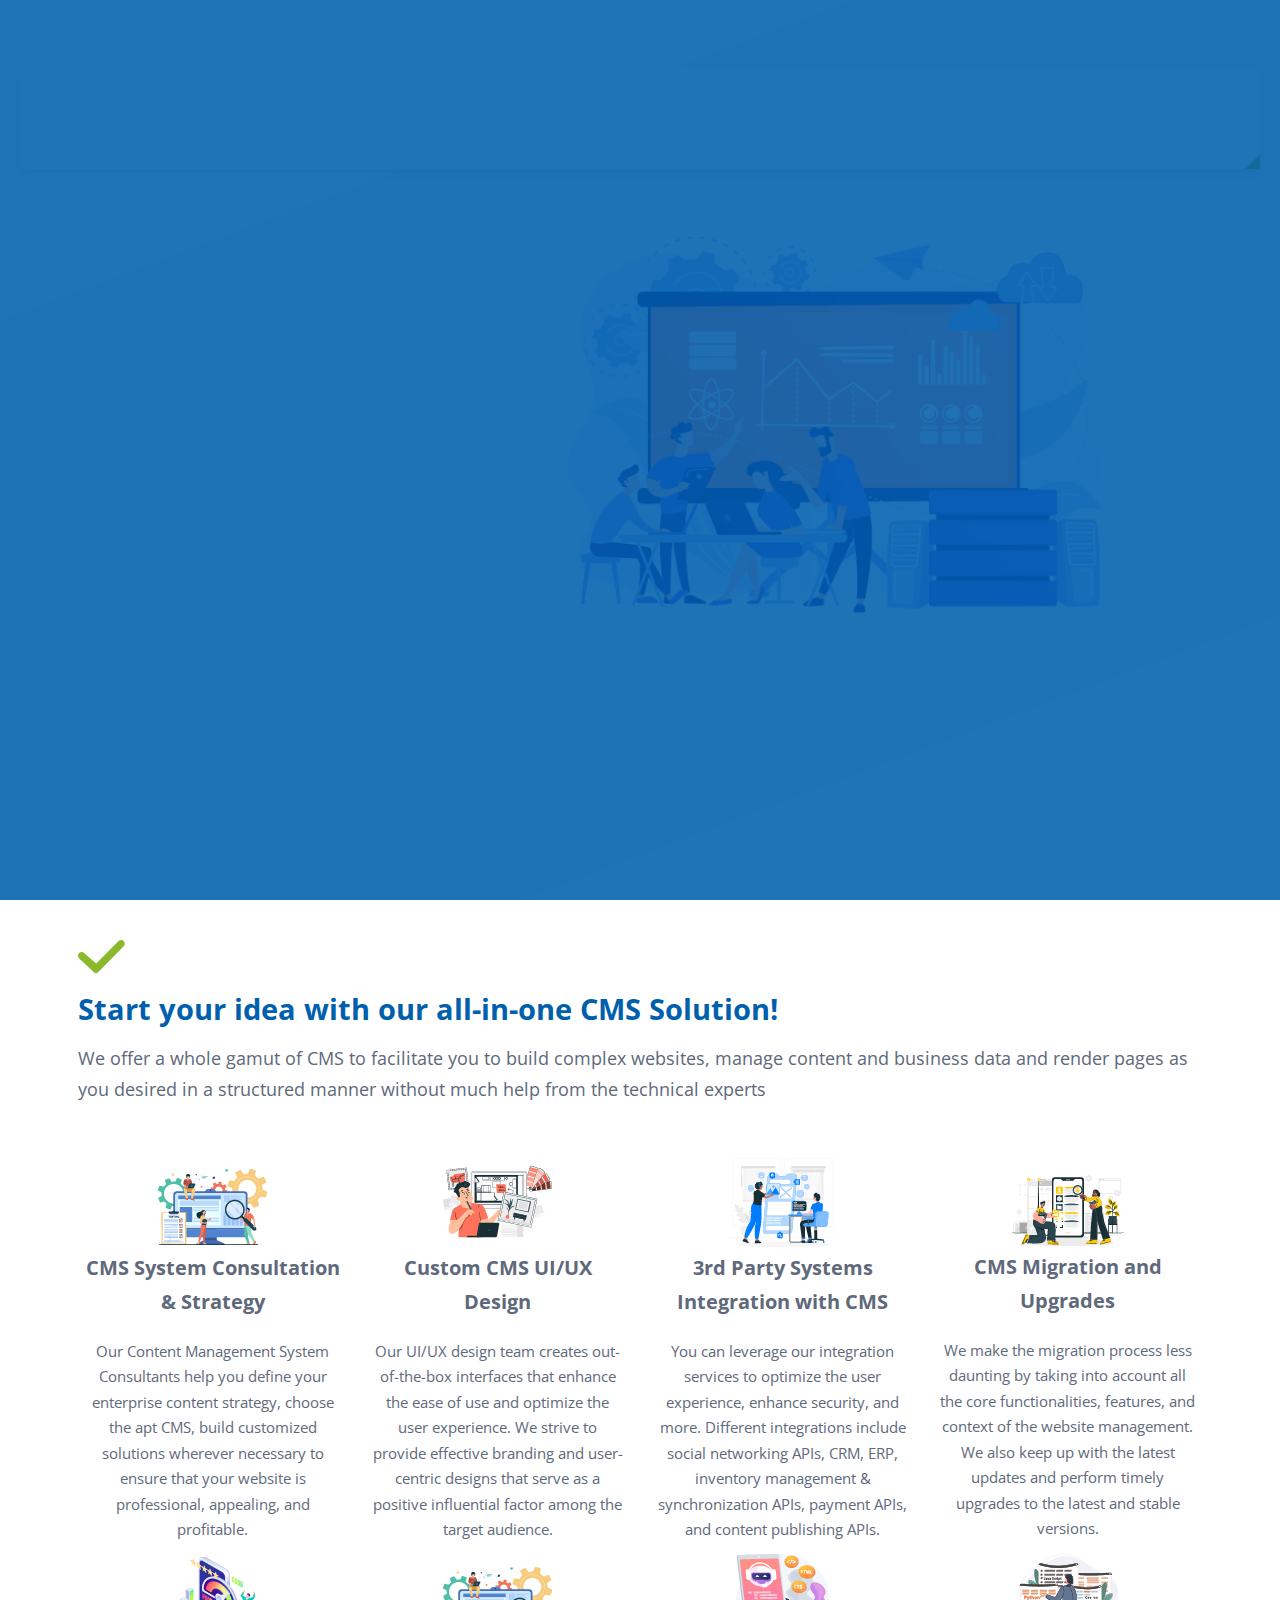
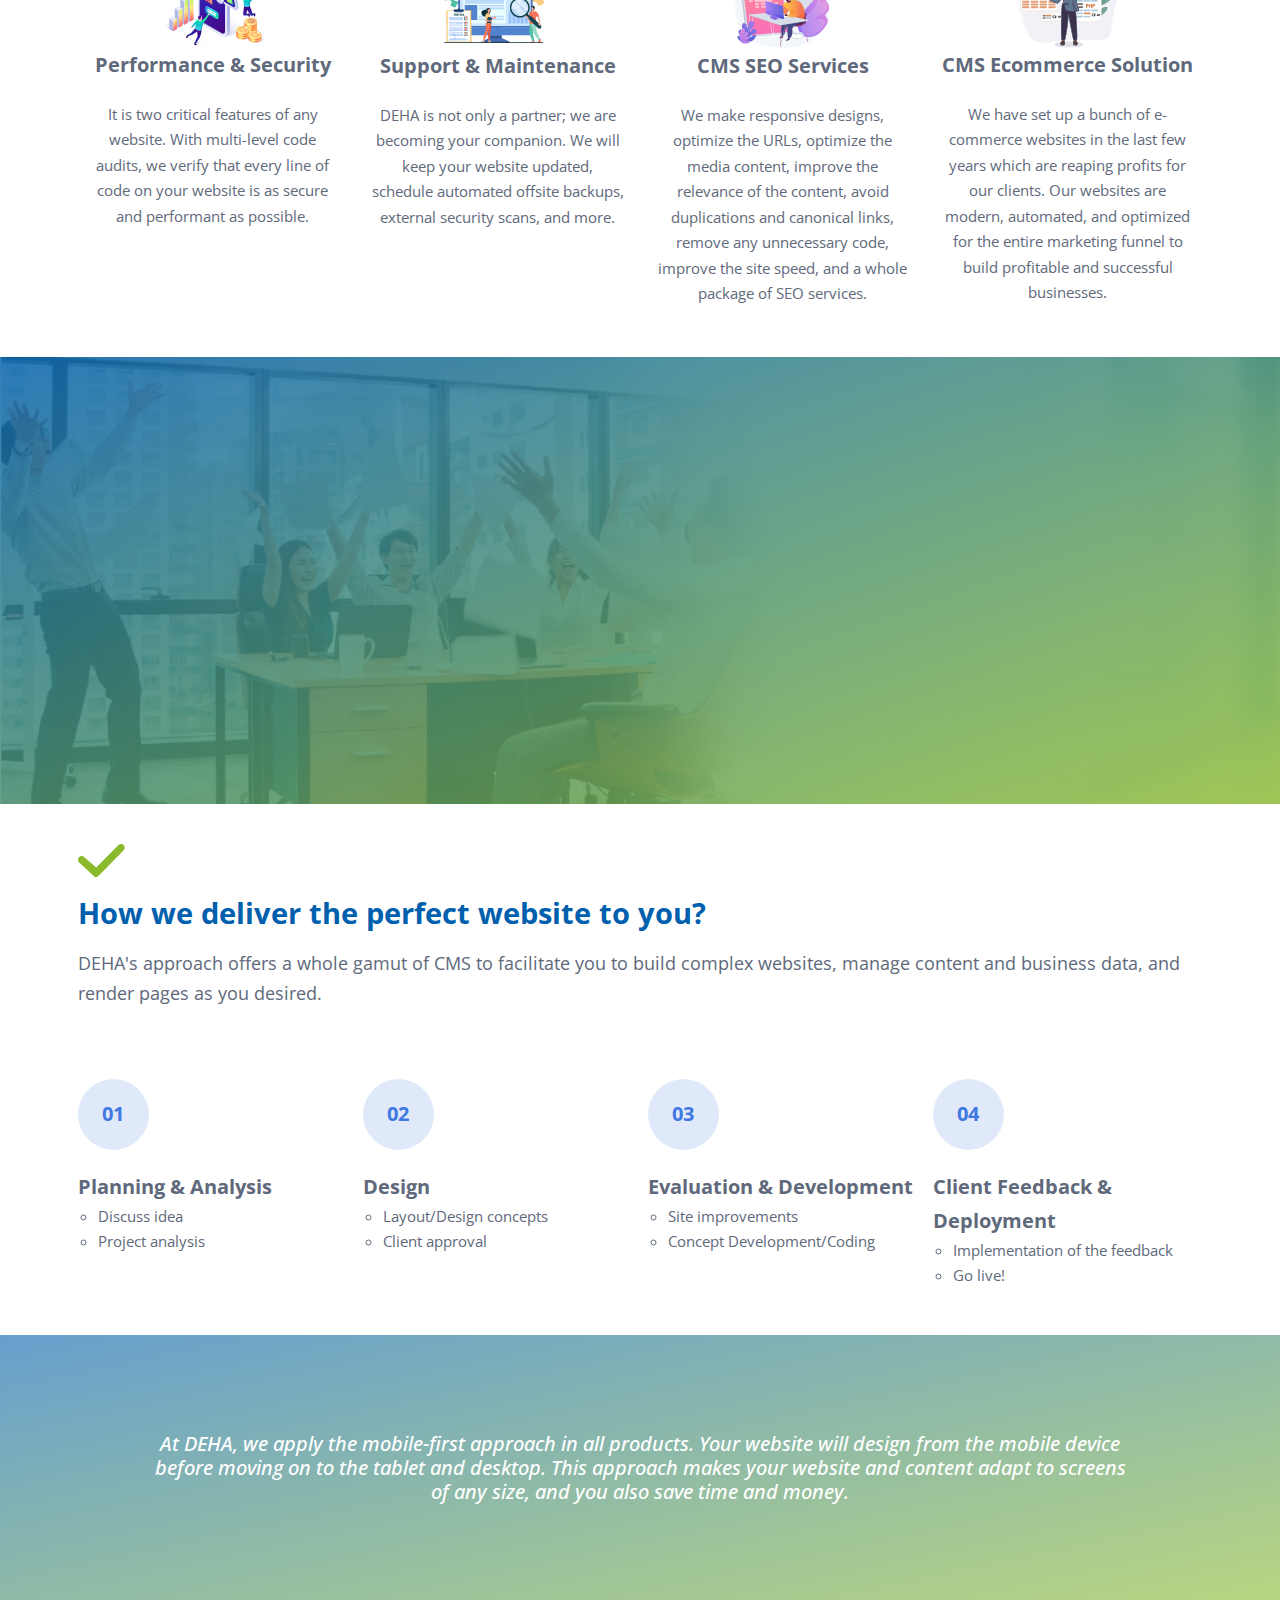
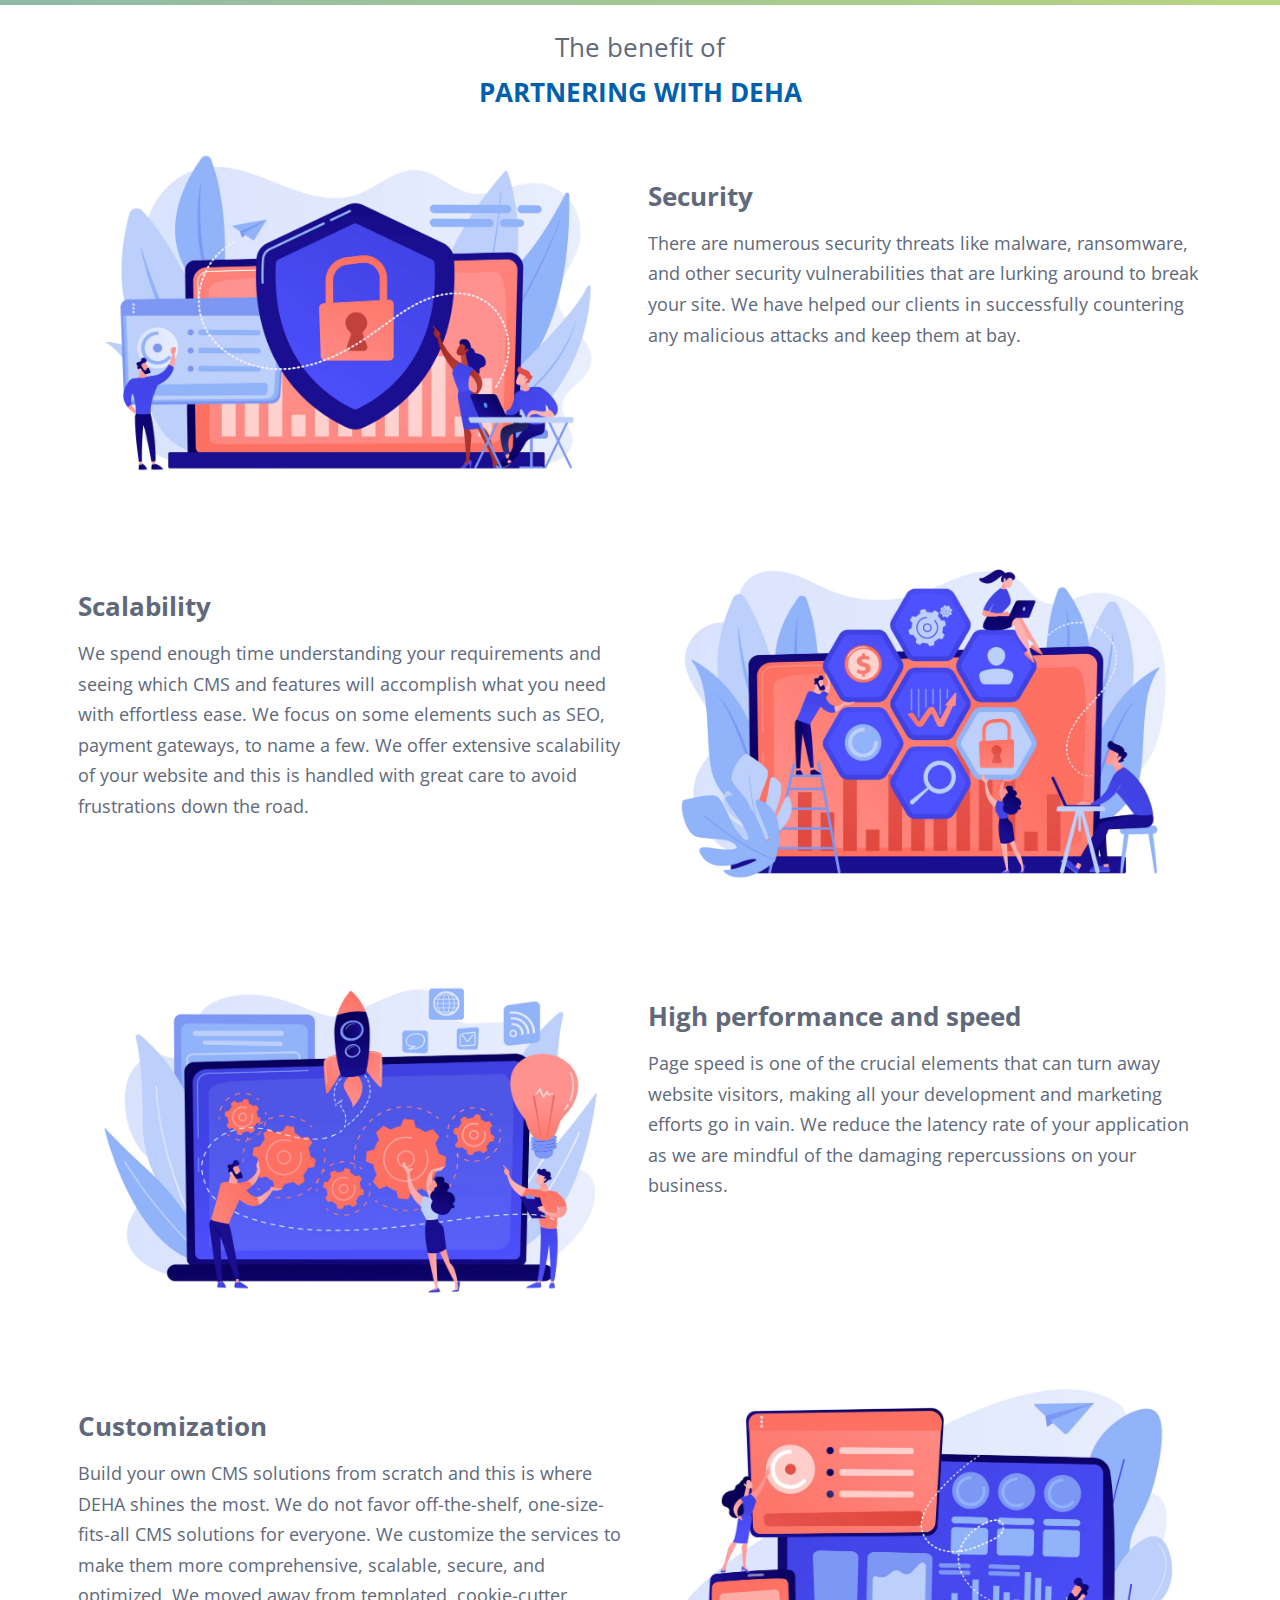
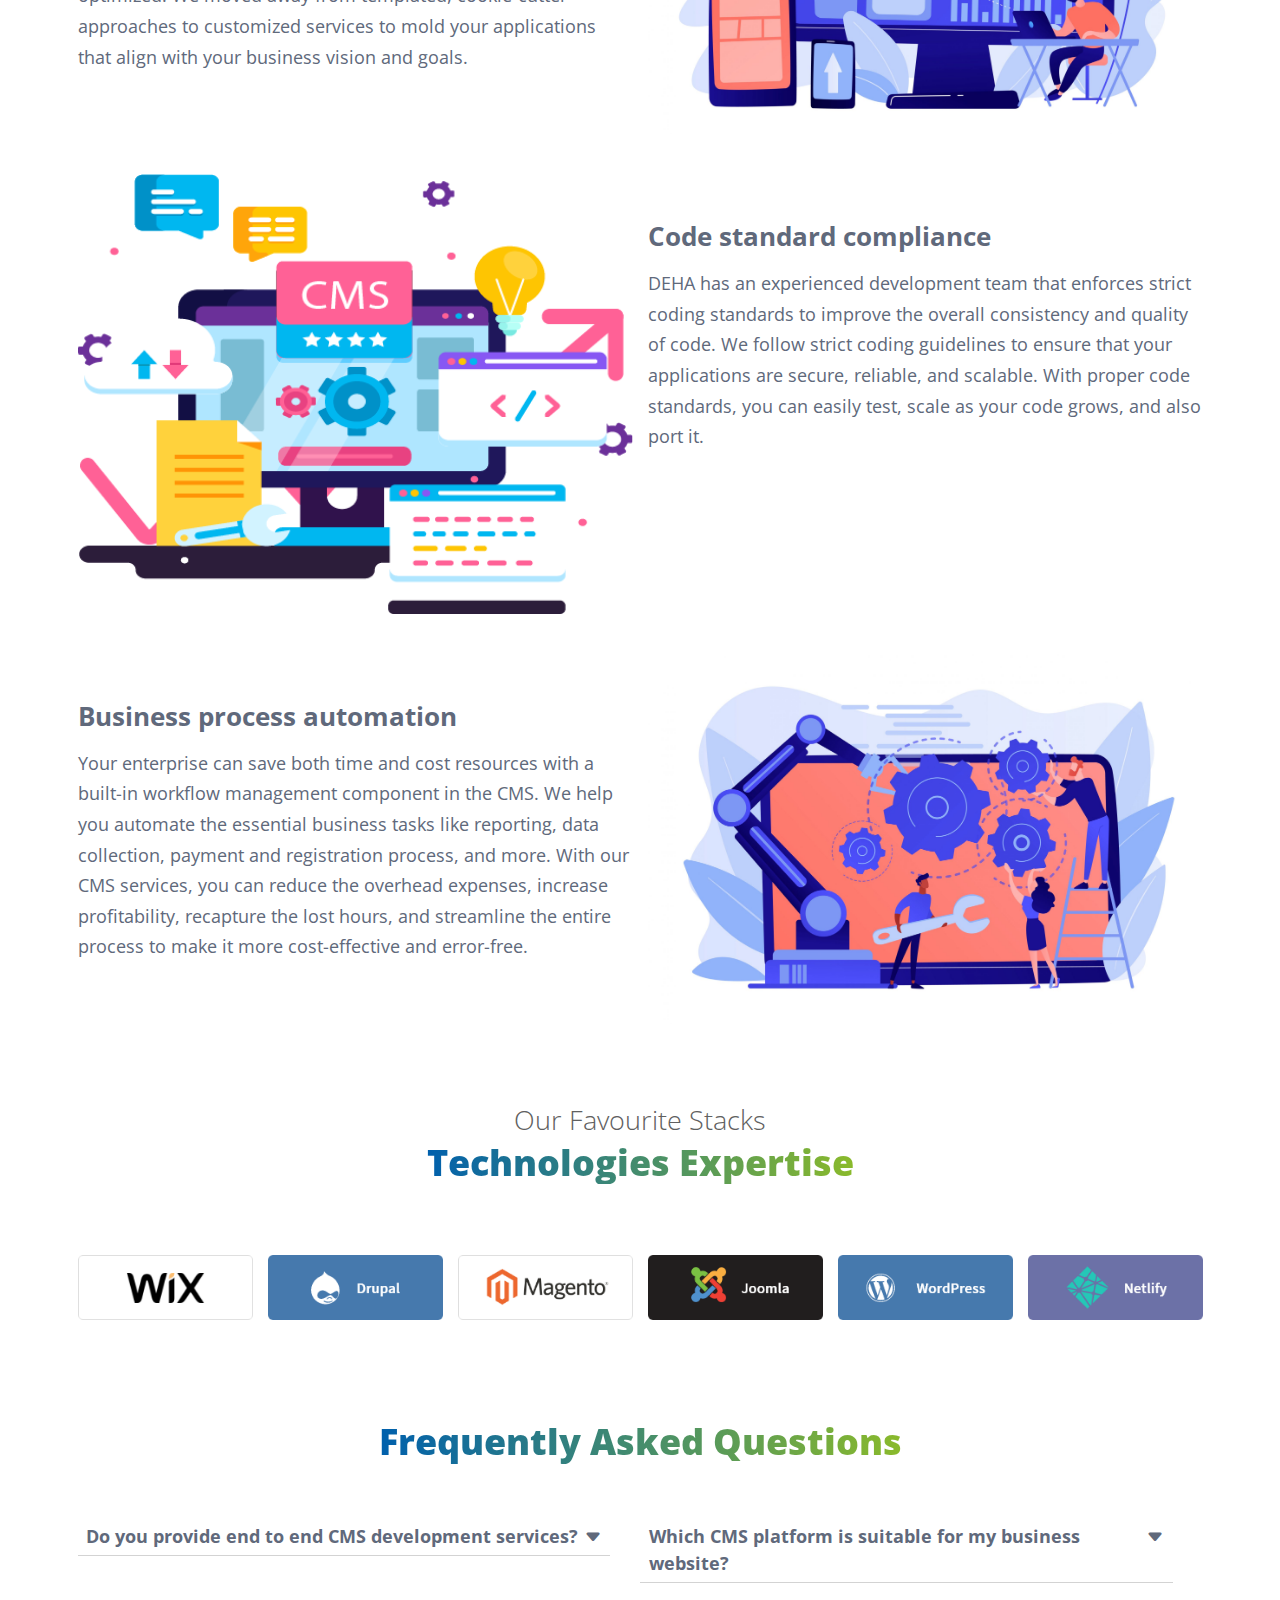
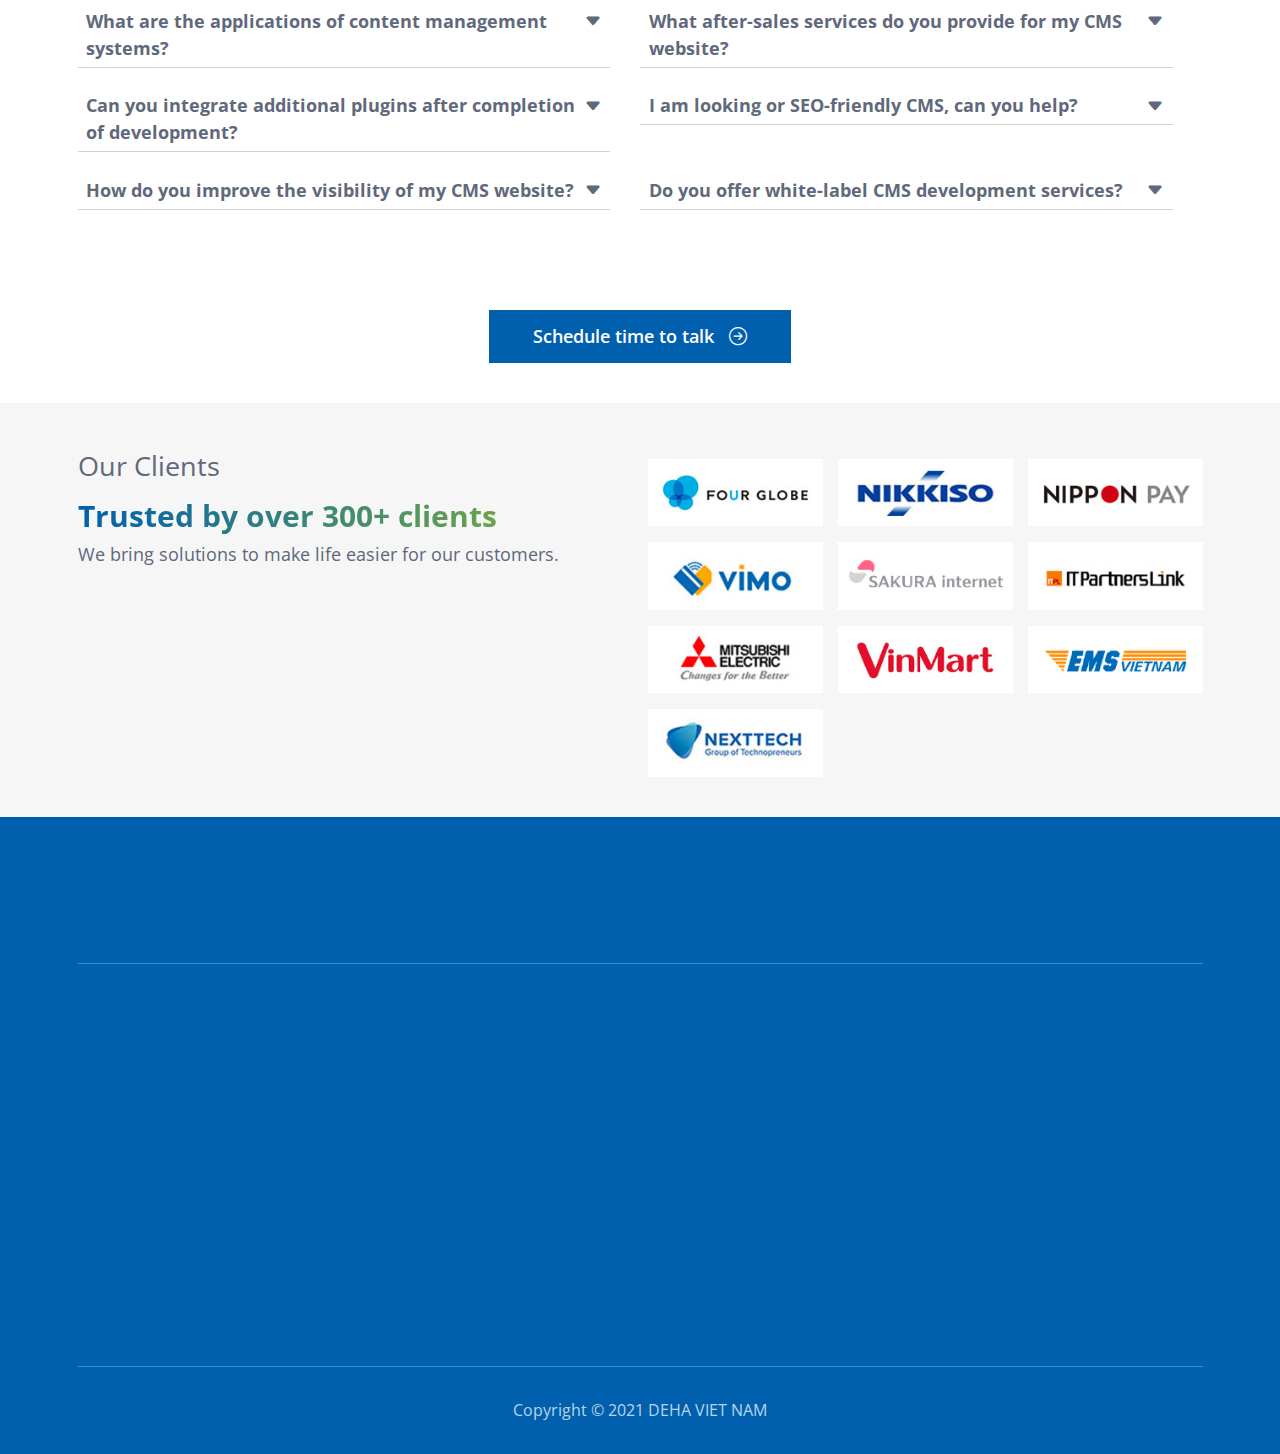
<file: deha-soft.com/cms-services/index.html>
<!DOCTYPE html>
<html lang="en-US"
	prefix="og: https://ogp.me/ns#" >
<meta http-equiv="content-type" content="text/html;charset=UTF-8" />
<head>
    <!-- Global site tag (gtag.js) - Google Analytics -->
    <script async src="https://www.googletagmanager.com/gtag/js?id=UA-70764051-2"></script>
    <script>
        window.dataLayer = window.dataLayer || [];
        function gtag(){dataLayer.push(arguments);}
        gtag('js', new Date());

        gtag('config', 'UA-70764051-2');
    </script>
    <meta charset="UTF-8">
    <meta name="viewport" content="width=device-width,initial-scale=1.0,maximum-scale=1.0,user-scalable=0">
    <title>DEHA SOFWARE JSC.</title>
    <meta name="description" content=""/>
    <meta name="robots" content="max-snippet:-1, max-image-preview:large, max-video-preview:-1"/>
    <meta name="robots" content="noindex">
    <meta property="og:locale" content="vi_VN"/>
    <meta property="og:type" content="website"/>
    <meta property="og:title" content="Deha Software"/>
    <meta property="og:description" content=""/>
    <meta property="og:url" content=""/>
    <meta property="og:site_name" content="Deha Software"/>
    <meta property="og:image" content="images/ogp.png"/>
    <meta property="og:image:secure_url" content="images/ogp.png"/>
    <meta property="og:image:width" content="1200"/>
    <meta property="og:image:height" content="630"/>
    <meta name="twitter:card" content="summary_large_image"/>
    <meta name="twitter:description" content=""/>
    <meta name="twitter:title" content="Deha Software"/>
    <meta name="twitter:image" content="images/ogp.png"/>
    <link rel="icon" href="../wp-content/themes/deha-viet-nam/images/favicon.png" sizes="32x32"/>
    <!-- Bootstrap CSS -->
    <link rel="stylesheet" href="../wp-content/themes/deha-viet-nam/vendor/bootstrap/css/bootstrap.min.css">
    <link rel="stylesheet" href="../wp-content/themes/deha-viet-nam/vendor/slick-1.8.1/slick.css">
    <link rel="stylesheet" href="../wp-content/themes/deha-viet-nam/vendor/aos.css">
    <!-- Main CSS -->
    <link rel="stylesheet" href="../wp-content/themes/deha-viet-nam/css/style.css">
    <link rel="stylesheet" href="../../cdnjs.cloudflare.com/ajax/libs/bootstrap-icons/1.5.0/font/bootstrap-icons.min.css">
</head>
<body>
<div class="loader">
    <div class="loader__bg"></div>
    <div class="loader__bar"></div>
</div>
<div class="HD-Wrapper">
    <header class="DH-Header">
        <div id="top-head" class="container-fluid">
            <div class="row mful">
                <div class="col-4">
                    <ul class="topMenu">
                        <li class="active"><a href="../index.html">TOP</a></li>
                    </ul>
                </div>
                <div class="col-8">
                    <ul class="topSocial">
                        <li class="d-none d-sm-block"><a href="#" target="_blank"><i class="ico-fb">
                                    <a href="https://www.facebook.com/dehasoftwarejsc">
                                        <svg width="20" height="20" viewBox="0 0 20 20">
                                            <path id="facebook_" data-name="facebook"
                                                  d="M17.07,0H2.93A2.933,2.933,0,0,0,0,2.93V17.07A2.933,2.933,0,0,0,2.93,20h5.9V12.93H6.484V9.414H8.828V7.031a3.519,3.519,0,0,1,3.516-3.516H15.9V7.031H12.344V9.414H15.9l-.586,3.516H12.344V20H17.07A2.933,2.933,0,0,0,20,17.07V2.93A2.933,2.933,0,0,0,17.07,0Zm0,0"/>
                                        </svg>
                                    </a>
                                </i></a></li>
                        <li class="d-none d-sm-block"><a href="#" target="_blank"><i class="ico-yt">
                                    <a href="https://www.youtube.com/channel/UCVxKjvrUpIrQyJGwx9f8z6w">
                                        <svg xmlns="http://www.w3.org/2000/svg" width="28.565" height="20"
                                             viewBox="0 0 28.565 20">
                                            <path id="youtube"
                                                  d="M27.976-2.953A3.579,3.579,0,0,0,25.459-5.47c-2.235-.612-11.177-.612-11.177-.612s-8.941,0-11.176.588A3.651,3.651,0,0,0,.588-2.953,37.708,37.708,0,0,0,0,3.918a37.569,37.569,0,0,0,.588,6.87,3.579,3.579,0,0,0,2.518,2.518c2.259.612,11.176.612,11.176.612s8.941,0,11.176-.588a3.579,3.579,0,0,0,2.518-2.518,37.719,37.719,0,0,0,.588-6.87A35.794,35.794,0,0,0,27.976-2.953ZM11.435,8.2V-.364l7.435,4.282Zm0,0"
                                                  transform="translate(0 6.082)"/>
                                        </svg>
                                    </a>
                                </i></a></li>
                        <li class="d-none d-sm-block"><a href="#" target="_blank"><i class="ico-em">
                                    <a href="mailto:cx@deha-soft.com">
                                        <svg xmlns="http://www.w3.org/2000/svg" width="25.454" height="20"
                                             viewBox="0 0 25.454 20">
                                            <g id="black-back-closed-envelope-shape" transform="translate(0 -59.013)">
                                                <path id="Path_8" data-name="Path 8"
                                                      d="M39.344,331.3a2.176,2.176,0,0,0,1.489-.562l-7.212-7.212-.5.359q-.81.6-1.314.93a8.1,8.1,0,0,1-1.342.682,4.091,4.091,0,0,1-1.563.348h-.028a4.09,4.09,0,0,1-1.563-.348,8.07,8.07,0,0,1-1.342-.682q-.5-.334-1.314-.93c-.15-.11-.317-.231-.5-.361l-7.213,7.214a2.176,2.176,0,0,0,1.49.562Z"
                                                      transform="translate(-16.163 -252.288)"/>
                                                <path id="Path_9" data-name="Path 9"
                                                      d="M1.435,199.791A7.531,7.531,0,0,1,0,198.555v10.972l6.356-6.356Q4.449,201.839,1.435,199.791Z"
                                                      transform="translate(0 -133.093)"/>
                                                <path id="Path_10" data-name="Path 10"
                                                      d="M418.242,199.791q-2.9,1.964-4.933,3.383l6.354,6.354V198.555A7.839,7.839,0,0,1,418.242,199.791Z"
                                                      transform="translate(-394.208 -133.093)"/>
                                                <path id="Path_11" data-name="Path 11"
                                                      d="M23.187,59.013H2.279A2.028,2.028,0,0,0,.6,59.751,2.866,2.866,0,0,0,.006,61.6a3.319,3.319,0,0,0,.781,1.939,7.047,7.047,0,0,0,1.662,1.64q.483.341,2.912,2.024c.874.606,1.634,1.134,2.288,1.59.557.388,1.037.724,1.434,1l.212.151.392.282q.462.334.767.54t.739.462a4.309,4.309,0,0,0,.817.384,2.26,2.26,0,0,0,.71.128h.028a2.261,2.261,0,0,0,.71-.128,4.3,4.3,0,0,0,.817-.384q.433-.256.739-.462t.767-.54l.391-.282.212-.151,1.437-1,5.21-3.618a6.756,6.756,0,0,0,1.733-1.747,3.758,3.758,0,0,0,.7-2.145,2.291,2.291,0,0,0-2.273-2.273Z"
                                                      transform="translate(-0.006)"/>
                                            </g>
                                        </svg>
                                    </a>
                                </i></a></li>
                        <li class="phone"><i class="ico-ph">
                                <a href="tel:+842432004183">
                                <svg id="telephone" xmlns="http://www.w3.org/2000/svg" width="20" height="20"
                                     viewBox="0 0 20 20">
                                    <path id="Path_12" data-name="Path 12"
                                          d="M240.667,128a.667.667,0,1,0,0,1.333A2.669,2.669,0,0,1,243.333,132a.667.667,0,0,0,1.333,0A4,4,0,0,0,240.667,128Z"
                                          transform="translate(-230 -122.667)"/>
                                    <path id="Path_13" data-name="Path 13"
                                          d="M240.667,64a.667.667,0,1,0,0,1.333A5.339,5.339,0,0,1,246,70.667a.667.667,0,1,0,1.333,0A6.674,6.674,0,0,0,240.667,64Z"
                                          transform="translate(-230 -61.333)"/>
                                    <path id="Path_14" data-name="Path 14"
                                          d="M240.667,0a.667.667,0,1,0,0,1.333,8.008,8.008,0,0,1,8,8,.667.667,0,1,0,1.333,0A9.344,9.344,0,0,0,240.667,0Z"
                                          transform="translate(-230)"/>
                                    <path id="Path_15" data-name="Path 15"
                                          d="M18,45.333a12.375,12.375,0,0,1-5.48-1.252.654.654,0,0,0-.511-.031.672.672,0,0,0-.383.34L10.579,46.56a16.768,16.768,0,0,1-6.469-6.469L6.277,39.04a.666.666,0,0,0,.308-.893,12.375,12.375,0,0,1-1.252-5.48A.667.667,0,0,0,4.667,32h-4A.667.667,0,0,0,0,32.667a18.02,18.02,0,0,0,18,18A.667.667,0,0,0,18.667,50V46A.667.667,0,0,0,18,45.333Z"
                                          transform="translate(0 -30.667)"/>
                                </svg>
                                </a>
                            </i><a href="tel:+842432004183">(+84)-24-3200-4183</a></li>
                    </ul>
                </div>
            </div>
        </div>
        <div id="DH-head">
            <div class="container-fluid">
                <nav class="navbar navbar-expand-lg shadow ">
                    <div class="container-fluid px-4">
                        <a class="navbar-brand link" href="../index.html">
                            <svg xmlns="http://www.w3.org/2000/svg" width="112.99" height="60.314"
                                 viewBox="0 0 112.99 60.314">
                                <g id="deha-vietnam-logo" transform="translate(-50 -92)">
                                    <path id="Path_1579" data-name="Path 1579"
                                          d="M187.161,415.616v22.6h.706a3.158,3.158,0,0,1,2.119.575,2.06,2.06,0,0,1,.01,2.986,3.148,3.148,0,0,1-2.128.575h-3.694l-.574-1.583a18.883,18.883,0,0,1-3.529,1.824,12.026,12.026,0,0,1-3.2.424,10.466,10.466,0,0,1-7.5-2.693,8.858,8.858,0,0,1-2.845-6.708,9.726,9.726,0,0,1,2.986-7.162,9.943,9.943,0,0,1,7.283-2.966,10.378,10.378,0,0,1,3.167.494,12.62,12.62,0,0,1,3.067,1.483v-5.718h-.706a3.148,3.148,0,0,1-2.128-.575,1.908,1.908,0,0,1-.635-1.483,1.931,1.931,0,0,1,.635-1.5,3.148,3.148,0,0,1,2.128-.575Zm-4.136,18.125a5.867,5.867,0,0,0-1.8-4.337,6.31,6.31,0,0,0-8.776,0,5.8,5.8,0,0,0-1.8,4.277,4.823,4.823,0,0,0,1.614,3.742,7.838,7.838,0,0,0,9.119,0A4.731,4.731,0,0,0,183.025,433.741Z"
                                          transform="translate(-108.033 -309.686)" fill="#0060ad"/>
                                    <path id="Path_1580" data-name="Path 1580"
                                          d="M312.511,415.616v9.39a10.96,10.96,0,0,1,2.613-1.14,9.783,9.783,0,0,1,2.673-.373,9.5,9.5,0,0,1,3.813.726,6.525,6.525,0,0,1,2.774,2.29,6.694,6.694,0,0,1,1.1,3.944v7.767a4.494,4.494,0,0,1,2.058.3,2,2,0,0,1,.968,1.775,1.922,1.922,0,0,1-.625,1.483,3.107,3.107,0,0,1-2.118.575h-4.72a3.112,3.112,0,0,1-2.108-.575,1.931,1.931,0,0,1-.636-1.5,1.978,1.978,0,0,1,.969-1.755,4.227,4.227,0,0,1,2.058-.3v-7.485a2.89,2.89,0,0,0-.726-2.239,4.028,4.028,0,0,0-2.8-.867,5.329,5.329,0,0,0-2.431.535,13.065,13.065,0,0,0-2.854,2.31v7.747a4.417,4.417,0,0,1,2.057.3,1.986,1.986,0,0,1,.989,1.775,1.908,1.908,0,0,1-.636,1.483,3.148,3.148,0,0,1-2.128.575h-4.7a3.148,3.148,0,0,1-2.128-.575,1.931,1.931,0,0,1-.636-1.5,1.968,1.968,0,0,1,.989-1.755,4.16,4.16,0,0,1,2.058-.3V419.751h-.706a3.148,3.148,0,0,1-2.128-.575,1.932,1.932,0,0,1-.636-1.5,1.908,1.908,0,0,1,.636-1.483,3.148,3.148,0,0,1,2.128-.575Z"
                                          transform="translate(-197.554 -309.686)" fill="#0060ad"/>
                                    <path id="Path_1581" data-name="Path 1581"
                                          d="M394.2,456.787l-.574-1.542a18.953,18.953,0,0,1-4,1.815,15.962,15.962,0,0,1-3.409.413,8.062,8.062,0,0,1-5.407-1.765,5.093,5.093,0,0,1-2.078-3.9,6.337,6.337,0,0,1,2.653-4.832,11.061,11.061,0,0,1,7.333-2.229,27.236,27.236,0,0,1,4.337.4v-.988a1.8,1.8,0,0,0-.8-1.513,5.5,5.5,0,0,0-3.036-.585,20.7,20.7,0,0,0-4.761.726,7.767,7.767,0,0,1-1.694.262,1.876,1.876,0,0,1-1.4-.595,2.1,2.1,0,0,1-.575-1.523,1.924,1.924,0,0,1,.2-.908,1.609,1.609,0,0,1,.565-.615,6.647,6.647,0,0,1,1.513-.555,28.542,28.542,0,0,1,3.127-.676,18.624,18.624,0,0,1,2.885-.252,9.5,9.5,0,0,1,5.982,1.664,5.463,5.463,0,0,1,2.128,4.55v8.513h.706a3.149,3.149,0,0,1,2.128.575,1.932,1.932,0,0,1,.636,1.5,1.908,1.908,0,0,1-.636,1.483,3.147,3.147,0,0,1-2.128.575Zm-1.148-7.4a24.039,24.039,0,0,0-4.58-.484,7.549,7.549,0,0,0-4.337,1.231q-1.13.787-1.13,1.594a1.1,1.1,0,0,0,.544.948,4.972,4.972,0,0,0,2.764.666,11.524,11.524,0,0,0,3.379-.585,12.384,12.384,0,0,0,3.359-1.594Z"
                                          transform="translate(-245.308 -324.118)" fill="#0060ad"/>
                                    <path id="Path_1582" data-name="Path 1582"
                                          d="M249.9,456.491a12.9,12.9,0,0,1-6.42-1.592,8.782,8.782,0,0,1-4.421-7.389,5.686,5.686,0,0,1,.492-2.953,2.008,2.008,0,0,1,2.986-.92A13.286,13.286,0,0,0,250,445.159a12.227,12.227,0,0,0,5.477-1.512c0-1.477-2.586-3.413-5.938-3.2a9.014,9.014,0,0,0-2.861.678,2.008,2.008,0,0,1-1.7-3.639,12.77,12.77,0,0,1,4.314-1.048c6.446-.4,10.592,4.647,10.592,7.248a2.69,2.69,0,0,1-.453,1.978c-.3.32-3.111,3.134-9.184,3.508a18.749,18.749,0,0,1-7.046-.87,4.621,4.621,0,0,0,2.294,3.131,9.229,9.229,0,0,0,5.071,1.025c4.519-.279,6.4-2.292,6.475-2.377a2,2,0,0,1,2.821-.217,2.022,2.022,0,0,1,.219,2.843c-.293.344-3.042,3.376-9.268,3.76C250.55,456.479,250.24,456.491,249.9,456.491Z"
                                          transform="translate(-154.944 -323.14)" fill="#0060ad"/>
                                    <path id="Path_1583" data-name="Path 1583"
                                          d="M247.479,394.461h-.047a1.963,1.963,0,0,1-1.443-.837l-7.976-7.375a2.061,2.061,0,0,1,.144-2.88,2.007,2.007,0,0,1,2.837.122l6.553,5.7,12.324-12.432a2.007,2.007,0,1,1,2.852,2.825l-13.818,14.107A2.211,2.211,0,0,1,247.479,394.461Z"
                                          transform="translate(-153.946 -284.166)" fill="#8aba2b"/>
                                    <path id="Path_1584" data-name="Path 1584" d="M368.133,522.52h2.842l-1.421-3.222Z"
                                          transform="translate(-238.456 -376.758)" fill="#0060ad"/>
                                    <path id="Path_1585" data-name="Path 1585"
                                          d="M217.911,414.981a1.943,1.943,0,1,0,0,3.884h33.321v27.894H146.716V418.865h8.646a1.943,1.943,0,1,0,0-3.884H142.479v46.608h112.99V414.981ZM155.76,458.035h-1.477l-3.144-7.821h1.477l2.405,5.841,2.406-5.841H158.9Zm12.3,0h-1.321v-7.821h1.321Zm14.512,0H176.94v-7.821h5.494v1.242h-4.173v2.07h3.748V454.7h-3.748v2.092h4.307Zm13.729-6.613h-2.372v6.613h-1.321v-6.613h-2.372v-1.208H196.3Zm15.329,6.613h-1.432l-4.431-5.706v5.706h-1.321v-7.821h1.321l4.543,5.841v-5.841h1.32Zm14.691,0-.784-1.779h-3.916l-.783,1.779h-1.41l3.447-7.821h1.41l3.446,7.821Zm18.037,0h-1.321v-6.109l-2.73,5.427h-.738l-2.719-5.427v6.109h-1.32v-7.821h2.059l2.361,4.912,2.361-4.912h2.048Z"
                                          transform="translate(-92.479 -309.276)" fill="#0060ad"/>
                                </g>
                            </svg>
                        </a>
                        <button class="navbar-toggler" type="button" data-bs-toggle="collapse"
                                data-bs-target="#main_nav">
                            <span class="navbar-toggler-icon"></span>
                        </button>
                        <div class="collapse navbar-collapse" id="main_nav">
                            <ul class="navbar-nav ms-auto">
                                <li class="nav-item dropdown "> <!-- active class -->
                                    <a class="nav-link dropdown-toggle link" href="../company/index.html"
                                       data-bs-toggle="dropdown">Company</a>
                                </li>
                                <li class="nav-item dropdown">
                                    <span class="nav-link dropdown-toggle" href="../index.html" data-bs-toggle="dropdown">Our
                                        Solutions</span>
                                    <ul class="dropdown-menu fade-down">
                                        <li><a class="dropdown-item" href="https://facio.me/" target="_blank"> Facio ME</a></li>
                                    </ul>
                                </li>
                                <li class="nav-item dropdown">
                                    <span class="nav-link dropdown-toggle" data-bs-toggle="dropdown">Digital
                                        Consulting</span>
                                    <ul class="dropdown-menu fade-down">
                                        <li class="submenu">
                                            <a class="dropdown-item dropdown-toggle" href="#" data-bs-toggle="dropdown"> Application services</a>
                                            <ul class="dropdown-menu fade-right">
                                                <li><a class="dropdown-item" href="../web-design-and-development/index.html">Web design & development</a></li>
                                                <li><a class="dropdown-item" href="../mobile-development/index.html">Mobile development</a></li>
                                                <li><a class="dropdown-item" href="../engineering-and-maintenance/index.html">Engineering & maintenance</a></li>
                                            </ul>
                                        </li>
                                        <li><a class="dropdown-item" href="../testing-services/index.html"> Testing services</a></li>
                                        <li><a class="dropdown-item" href="../integration-services/index.html"> Integration services</a></li>
                                        <li><a class="dropdown-item" href="index.html"> CMS services</a></li>
                                        <li><a class="dropdown-item" href="../blockchain/index.html"> Blockchain services</a></li>
                                    </ul>
                                </li>
                                <li class="nav-item dropdown">
                                    <span class="nav-link dropdown-toggle" data-bs-toggle="dropdown">DX
                                        Consulting</span>
                                    <ul class="dropdown-menu fade-down">
                                        <li><a class="dropdown-item" href="../ecommerce-solutions/index.html"> Ecommerce solutions</a></li>
                                        <li><a class="dropdown-item" href="../enterprise-services/index.html"> Enterprise Services</a></li>
                                    </ul>
                                </li>
                                <li class="nav-item dropdown">
                                    <a class="nav-link button btn-contact" href="../contact-us/index.html"
                                       data-bs-toggle="dropdown">Contact</a>
                                </li>
                            </ul>
                        </div> <!-- navbar-collapse.// -->
                    </div> <!-- container-fluid.// -->
                </nav>
            </div>
        </div>
    </header>
<style>
    .section-deliver-1 {
        margin-top: 40px;
        margin-bottom: 40px;
    }

    .section-deliver-1 .title {
        font-weight: bold;
        font-size: 29px;
        color: #0060ad;
    }

    .section-deliver-1 .desc {
        font-size: 18px;
        color: #60697B;
    }

    .section-deliver-1 .c4-items {
        margin-top: 50px;
    }

    .section-deliver-1 .c4-items .item .title {
        font-size: 20px;
        color: #60697B;
    }

    .section-deliver-1 .c4-items .item ul {
        list-style-type: circle;
        margin-left: 20px;
    }

    .section-deliver-1 .c4-items .item ul > li {
        font-size: 15px;
        color: #60697B;
    }

    .page-description {
        font-size: 26px;
        font-style: italic;
        color: #ffffff;
        text-align: center;
    }

    .page-description .container {
        max-width: 1000px;
    }

    .section-title-1 {
        text-align: center;
        margin-top: 20px;
    }

    .section-title-1 .title {
        font-size: 26px;
        margin: 0;
        padding: 0;
    }

    .section-title-1 .desc {
        color: #0060AD;
        font-size: 26px;
        font-weight: bold;
    }

    .section-feature-1 {
        margin-top: 20px;
        padding-bottom: 20px;
    }

    .section-feature-1 .title {
        font-size: 26px;
        font-weight: bold;
        margin-top: 40px;
    }

    .section-feature-1 .feature-image {
        width: 100%;
    }

    .section-feature-1 .desc {
        color: #60697B;
        font-size: 16px;
    }

    .section-feature-2 {
        margin-top: 20px;
    }

    .section-feature-2 .title {
        font-size: 27px;
    }

    .section-feature-2 .desc {
        font-size: 18px;
        color: #60697B;
    }

    .section-feature-2 .pic img {
        width: 100%;
        margin-top: 16px;
    }

    .section-client-2 .grab-title {
        font-size: 30px;
        font-weight: bold;
        background: #0060AD;
        background: -webkit-linear-gradient(to right, #0060AD 0%, #8ABA2B 100%);
        background: -moz-linear-gradient(to right, #0060AD 0%, #8ABA2B 100%);
        background: linear-gradient(to right, #0060AD 0%, #8ABA2B 100%);
        -webkit-background-clip: text;
        -webkit-text-fill-color: transparent;
    }

    .section-client-2 .title {
        font-size: 27px;
    }

    .section-client-2 .desc {
        font-size: 18px;
    }

    .section-client-2 .pic img {
        margin-top: 16px;
        width: 100%;
    }

    .section-service-1 {
        margin-top: 40px;
        margin-bottom: 40px;
    }

    .section-service-1 .title {
        font-weight: bold;
        font-size: 29px;
        color: #0060ad;
    }

    .section-service-1 .desc {
        font-size: 18px;
        color: #60697B;
    }

    .section-service-1 .c4-items {
        margin-top: 50px;
    }

    .section-service-1 .c4-items .item {
        padding-left: 15px;
        padding-right: 15px;
        text-align: center;
    }
    .section-service-1 .c4-items .item .title {
        font-size: 20px;
        color: #60697B;
        text-align: center;
        margin-bottom: 20px;
    }

    .section-service-1 .c4-items .item .desc {
        font-size: 15px;
        color: #60697B;
    }

    .bg-gray {
        background-color: #F6F6F6;
    }

    .pt40 {
        padding-top: 40px;
    }

    .pb40 {
        padding-bottom: 40px;
    }

    .mt16 {
        margin-top: 16px;
    }

    .faq-container {
        display: flex;
        width: 100%;
        flex-wrap: wrap;
    }

    .row-item {
        flex: 50%;
        padding-right: 30px;
    }

    .faq-question {
        border-bottom: 1px solid lightgrey;
        margin-bottom: 20px;
    }

    .faq-answer .card-body {
        background-color: #F1F1F1;
        color: #202020;
        font-size: 15px;
        margin-bottom: 20px;
    }

    .faq-question {
        display: flex;
        align-items: center;
    }

    .question-content {
        flex: 95%;
    }

    .question-content a {
        text-align: left;
        display: flex;
        justify-content: space-between;
    }

    .question-clicked {
        color: #008DD2 !important;
    }
    .step-number {
        width: 71px;
        height: 71px;
        border-radius: 50%;
        display: flex; /* or inline-flex */
        align-items: center;
        justify-content: center;
        color: #3F78E0;
        font-weight: 700;
        font-size: 20px;
        margin-bottom: 20px;
        background: #E0E9FA;
        margin-top: 20px;
    }
    .step-active {
        background: #0060AD;
        color: white;
    }

    .slide-item-bg {
        background-image: url('../wp-content/uploads/2021/07/engneering-maintenance-100.jpg');
    }
    @media (max-width: 768px) {
        .section-feature-1 {
            border-bottom: solid 1px #dedede;
        }
        .section-feature-1 .title {
            font-size: 20px;
        }
        .row-item {
            flex: 100%;
            padding: 0;
        }
        .slide-item-bg {
            background-image: url('../wp-content/uploads/2021/07/engineering-mobile.png');
        }
    }
    </style>

    <section class="hero bg-gray">
        <div class="hero-slide">
            <div class="slide-item slide-item-bg">
                <div class="container">
                    <div class="slide-content">
                        <div class="ttl">
                            <p class="exb tec upp" style="font-size: 42px;">
                                <span class="exb" style="font-size: 49px;">CMS services</span>
                        </p>
                        <p class="tec">Unlock the Potential of Your Business with standard CMS solution!</p>
                    </div>
                </div>
            </div>
        </div>
    </div>
</section>

<main>
        <section class="section-service-1">
        <div class="container">
            <p><img src="../wp-content/themes/deha-viet-nam/images/deha-check-flag.png" alt=""></p>
            <p class="title">Start your idea with our all-in-one CMS Solution!</p>
            <p class="desc">
                We offer a whole gamut of CMS to facilitate you to build complex websites, manage content and business data and render pages as you desired in a structured manner without much help from the technical experts            </p>
            <div class="row c4-items">
                                                            <div class="col-md-6 col-lg-3 item">
                            <div class="text-center">
                                <img src="../wp-content/uploads/2021/07/Artboard-14-100.jpg"
                                     alt="CMS System Consultation & Strategy">
                            </div>
                            <div class="title">
                                CMS System Consultation & Strategy                            </div>
                            <p class="desc">
                                Our Content Management System Consultants help you define your enterprise content strategy, choose the apt CMS, build customized solutions wherever necessary to ensure that your website is professional, appealing, and profitable.                            </p>
                        </div>
                                            <div class="col-md-6 col-lg-3 item">
                            <div class="text-center">
                                <img src="../wp-content/uploads/2021/07/innovative-design.png"
                                     alt="Custom CMS UI/UX Design">
                            </div>
                            <div class="title">
                                Custom CMS UI/UX Design                            </div>
                            <p class="desc">
                                Our UI/UX design team creates out-of-the-box interfaces that enhance the ease of use and optimize the user experience. We strive to provide effective branding and user-centric designs that serve as a positive influential factor among the target audience.                            </p>
                        </div>
                                            <div class="col-md-6 col-lg-3 item">
                            <div class="text-center">
                                <img src="../wp-content/uploads/2021/07/customized-app.png"
                                     alt="3rd Party Systems Integration with CMS">
                            </div>
                            <div class="title">
                                3rd Party Systems Integration with CMS                            </div>
                            <p class="desc">
                                You can leverage our integration services to optimize the user experience, enhance security, and more. Different integrations include social networking APIs, CRM, ERP, inventory management & synchronization APIs, payment APIs, and content publishing APIs.                            </p>
                        </div>
                                            <div class="col-md-6 col-lg-3 item">
                            <div class="text-center">
                                <img src="../wp-content/uploads/2021/07/Artboard-15-copy-2-100.jpg"
                                     alt="CMS Migration and Upgrades">
                            </div>
                            <div class="title">
                                CMS Migration and Upgrades                            </div>
                            <p class="desc">
                                We make the migration process less daunting by taking into account all the core functionalities, features, and context of the website management. We also keep up with the latest updates and perform timely upgrades to the latest and stable versions.                            </p>
                        </div>
                                            <div class="col-md-6 col-lg-3 item">
                            <div class="text-center">
                                <img src="../wp-content/uploads/2021/07/Artboard-15-100.jpg"
                                     alt="Performance & Security">
                            </div>
                            <div class="title">
                                Performance & Security                            </div>
                            <p class="desc">
                                It is two critical features of any website. With multi-level code audits, we verify that every line of code on your website is as secure and performant as possible.                            </p>
                        </div>
                                            <div class="col-md-6 col-lg-3 item">
                            <div class="text-center">
                                <img src="../wp-content/uploads/2021/07/Artboard-14-100.jpg"
                                     alt="Support & Maintenance">
                            </div>
                            <div class="title">
                                Support & Maintenance                            </div>
                            <p class="desc">
                                DEHA is not only a partner; we are becoming your companion. We will keep your website updated, schedule automated offsite backups, external security scans, and more.                            </p>
                        </div>
                                            <div class="col-md-6 col-lg-3 item">
                            <div class="text-center">
                                <img src="../wp-content/uploads/2021/07/front-end.png"
                                     alt="CMS SEO Services">
                            </div>
                            <div class="title">
                                CMS SEO Services                            </div>
                            <p class="desc">
                                We make responsive designs, optimize the URLs, optimize the media content, improve the relevance of the content, avoid duplications and canonical links, remove any unnecessary code, improve the site speed, and a whole package of SEO services.                             </p>
                        </div>
                                            <div class="col-md-6 col-lg-3 item">
                            <div class="text-center">
                                <img src="../wp-content/uploads/2021/07/backend.png"
                                     alt="CMS Ecommerce Solution">
                            </div>
                            <div class="title">
                                CMS Ecommerce Solution                            </div>
                            <p class="desc">
                                We have set up a bunch of e-commerce websites in the last few years which are reaping profits for our clients. Our websites are modern, automated, and optimized for the entire marketing funnel to build profitable and successful businesses.                            </p>
                        </div>
                                                </div>
        </div>
    </section>
        <section class="hmHr">
            <div class="container">
                <div class="row justify-content-center text-center">
                    <div class="col-12 col-md-5 mful">
                        <div class="hrContent">
                            <h2>Let’s Make it Happen Together!</h2>
                            <p>There are still not enough friends to realize our goal of “a world where everyone can be
                                absorbed in value creation.”
                                If you like, why don’t you take a look at DEHA VIET NAM?</p>
                            <a href="../contact-us/index.html" class="button btn-reverse">Contact us</a>
                        </div>

                    </div>
                </div>
            </div>
        </section>
            <section class="section-deliver-1">
        <div class="container">
            <p><img src="../wp-content/themes/deha-viet-nam/images/deha-check-flag.png" alt=""></p>
            <p class="title">How we deliver the perfect website to you?</p>
            <p class="desc"> DEHA's approach offers a whole gamut of CMS to facilitate you to build complex websites, manage content and business data, and render pages as you desired.</p>
            <div class="row c4-items">
                                                            <div class="col-md-6 col-lg-3 item">
                            <div class="step-number">01</div>
                            <div class="title">Planning & Analysis</div>
                            <ul>
<li>Discuss idea</li>
<li>Project analysis</li>
</ul>
<p>&nbsp;</p>
                        </div>
                                            <div class="col-md-6 col-lg-3 item">
                            <div class="step-number">02</div>
                            <div class="title">Design </div>
                            <ul>
<li>Layout/Design concepts</li>
<li>Client approval</li>
</ul>
                        </div>
                                            <div class="col-md-6 col-lg-3 item">
                            <div class="step-number">03</div>
                            <div class="title">Evaluation & Development</div>
                            <ul>
<li>Site improvements</li>
<li>Concept Development/Coding</li>
</ul>
                        </div>
                                            <div class="col-md-6 col-lg-3 item">
                            <div class="step-number">04</div>
                            <div class="title">Client Feedback & Deployment</div>
                            <ul>
<li>Implementation of the feedback</li>
<li>Go live!</li>
</ul>
                        </div>
                                                </div>
        </div>
    </section>
    <div class="parallax t-imgArea d-flex align-items-center page-description">
        <div class="container">
            <h2>
                At DEHA, we apply the mobile-first approach in all products. Your website will design from the mobile device before moving on to the tablet and desktop. This approach makes your website and content adapt to screens of any size, and you also save time and money.            </h2>
        </div>
    </div>
    
            <section class="section-title-1">
            <p class="title">The benefit of</p>
            <p class="desc upp">partnering with DEHA</p>
        </section>
                    <section class="section-feature-1">
                <div class="container">
                    <div class="row">
                                                    <div class="col-md-6">
                                <img class="feature-image" src="../wp-content/uploads/2021/07/20945462-scaled.jpg"
                                     alt="Security">
                            </div>
                            <div class="col-md-6">
                                <p class="title">Security</p>
                                <div class="desc">
                                    <p>There are numerous security threats like malware, ransomware, and other security vulnerabilities that are lurking around to break your site. We have helped our clients in successfully countering any malicious attacks and keep them at bay.</p>
                                </div>
                            </div>
                                            </div>
                </div>
            </section>
                    <section class="section-feature-1">
                <div class="container">
                    <div class="row">
                                                    <div class="col-md-6">
                                <p class="title">Scalability</p>
                                <div class="desc">
                                    <p>We spend enough time understanding your requirements and seeing which CMS and features will accomplish what you need with effortless ease. We focus on some elements such as SEO, payment gateways, to name a few. We offer extensive scalability of your website and this is handled with great care to avoid frustrations down the road.</p>
                                </div>
                            </div>
                            <div class="col-md-6">
                                <img class="feature-image" src="../wp-content/uploads/2021/07/20945463-scaled.jpg"
                                     alt="Scalability">
                            </div>
                                            </div>
                </div>
            </section>
                    <section class="section-feature-1">
                <div class="container">
                    <div class="row">
                                                    <div class="col-md-6">
                                <img class="feature-image" src="../wp-content/uploads/2021/07/20945649-scaled.jpg"
                                     alt="High performance and speed">
                            </div>
                            <div class="col-md-6">
                                <p class="title">High performance and speed</p>
                                <div class="desc">
                                    <p>Page speed is one of the crucial elements that can turn away website visitors, making all your development and marketing efforts go in vain. We reduce the latency rate of your application as we are mindful of the damaging repercussions on your business.</p>
                                </div>
                            </div>
                                            </div>
                </div>
            </section>
                    <section class="section-feature-1">
                <div class="container">
                    <div class="row">
                                                    <div class="col-md-6">
                                <p class="title">Customization</p>
                                <div class="desc">
                                    <p>Build your own CMS solutions from scratch and this is where DEHA shines the most. We do not favor off-the-shelf, one-size-fits-all CMS solutions for everyone. We customize the services to make them more comprehensive, scalable, secure, and optimized. We moved away from templated, cookie-cutter approaches to customized services to mold your applications that align with your business vision and goals.</p>
                                </div>
                            </div>
                            <div class="col-md-6">
                                <img class="feature-image" src="../wp-content/uploads/2021/07/20943774-scaled.jpg"
                                     alt="Customization">
                            </div>
                                            </div>
                </div>
            </section>
                    <section class="section-feature-1">
                <div class="container">
                    <div class="row">
                                                    <div class="col-md-6">
                                <img class="feature-image" src="../wp-content/uploads/2021/07/Asset-2-4.png"
                                     alt="Code standard compliance">
                            </div>
                            <div class="col-md-6">
                                <p class="title">Code standard compliance</p>
                                <div class="desc">
                                    <p>DEHA has an experienced development team that enforces strict coding standards to improve the overall consistency and quality of code. We follow strict coding guidelines to ensure that your applications are secure, reliable, and scalable. With proper code standards, you can easily test, scale as your code grows, and also port it.</p>
                                </div>
                            </div>
                                            </div>
                </div>
            </section>
                    <section class="section-feature-1">
                <div class="container">
                    <div class="row">
                                                    <div class="col-md-6">
                                <p class="title">Business process automation</p>
                                <div class="desc">
                                    <p>Your enterprise can save both time and cost resources with a built-in workflow management component in the CMS. We help you automate the essential business tasks like reporting, data collection, payment and registration process, and more. With our CMS services, you can reduce the overhead expenses, increase profitability, recapture the lost hours, and streamline the entire process to make it more cost-effective and error-free.</p>
                                </div>
                            </div>
                            <div class="col-md-6">
                                <img class="feature-image" src="../wp-content/uploads/2021/07/20945581-scaled.jpg"
                                     alt="Business process automation">
                            </div>
                                            </div>
                </div>
            </section>
                            <section class="section-feature-2 pt40 pb40">
            <div class="container">
                <div class="sTitle text-center">
                    <h3 class="lig">Our Favourite Stacks</h3>
                    <h2 class="grad">Technologies Expertise</h2>
                </div>
                <div class="row text-center pic">
                                                                        <div class="col-md-2 col-6">
                                <img src="../wp-content/uploads/2021/07/wix.png"
                                     alt="">
                            </div>
                                                    <div class="col-md-2 col-6">
                                <img src="../wp-content/uploads/2021/07/drupal.png"
                                     alt="">
                            </div>
                                                    <div class="col-md-2 col-6">
                                <img src="../wp-content/uploads/2021/07/magento.png"
                                     alt="">
                            </div>
                                                    <div class="col-md-2 col-6">
                                <img src="../wp-content/uploads/2021/07/Joomla-1.png"
                                     alt="">
                            </div>
                                                    <div class="col-md-2 col-6">
                                <img src="../wp-content/uploads/2021/07/wordpress.png"
                                     alt="">
                            </div>
                                                    <div class="col-md-2 col-6">
                                <img src="../wp-content/uploads/2021/07/Netlify.png"
                                     alt="">
                            </div>
                                                            </div>
            </div>
        </section>
                <section class="section-feature-2 pt40 pb40">
            <div class="container">
                <div class="sTitle text-center">
                    <h2 class="grad">Frequently Asked Questions</h2>
                </div>
                <div class="row">
                    <div class="col-md-6 faq-container">
                                                    <div class="row-item">
                                <div class="faq-question">
                                    <div class="question-content">
                                        <a class="btn desc" data-bs-toggle="collapse" href="#answer1"
                                           role="button"
                                           aria-expanded="false" aria-controls="answer1"><b>Do you provide end to end CMS development services?</b> <i class="bi bi-caret-down-fill"></i></a>
                                    </div>
                                </div>
                                <div class="col faq-answer">
                                    <div class="collapse multi-collapse" id="answer1">
                                        <div class="card card-body">
                                            Yes. Our CMS development services are wholesome to meet all your needs right from consultation and strategizing to support & maintenance. We provide CMS UI/UX design, third-party integrations, migrations, upgrades, SEO services, and everything you need from end to end.                                        </div>
                                    </div>
                                </div>
                            </div>
                                                    <div class="row-item">
                                <div class="faq-question">
                                    <div class="question-content">
                                        <a class="btn desc" data-bs-toggle="collapse" href="#answer2"
                                           role="button"
                                           aria-expanded="false" aria-controls="answer2"><b>Which CMS platform is suitable for my business website?</b> <i class="bi bi-caret-down-fill"></i></a>
                                    </div>
                                </div>
                                <div class="col faq-answer">
                                    <div class="collapse multi-collapse" id="answer2">
                                        <div class="card card-body">
                                            Choosing the right platform depends on the complexity of your project. There is no one particular element based on which we can narrow down to one CMS platform. A particular CMS may be more suitable to a specific niche while the other may support more robust systems.                                        </div>
                                    </div>
                                </div>
                            </div>
                                                    <div class="row-item">
                                <div class="faq-question">
                                    <div class="question-content">
                                        <a class="btn desc" data-bs-toggle="collapse" href="#answer3"
                                           role="button"
                                           aria-expanded="false" aria-controls="answer3"><b>What are the applications of content management systems?</b> <i class="bi bi-caret-down-fill"></i></a>
                                    </div>
                                </div>
                                <div class="col faq-answer">
                                    <div class="collapse multi-collapse" id="answer3">
                                        <div class="card card-body">
                                            The applications of CMS are diverse- blogging, product management, account management, payment options, email marketing, social media engagement, promotional banners, customer management, a metric ton more.                                        </div>
                                    </div>
                                </div>
                            </div>
                                                    <div class="row-item">
                                <div class="faq-question">
                                    <div class="question-content">
                                        <a class="btn desc" data-bs-toggle="collapse" href="#answer4"
                                           role="button"
                                           aria-expanded="false" aria-controls="answer4"><b>What after-sales services do you provide for my CMS website?</b> <i class="bi bi-caret-down-fill"></i></a>
                                    </div>
                                </div>
                                <div class="col faq-answer">
                                    <div class="collapse multi-collapse" id="answer4">
                                        <div class="card card-body">
                                            We are one of the most reliable partners for our clients. We offer dedicated support and maintenance services, debugging, upgrades, migrations, updates, security handling, backup options, additional plugin development, and more.                                        </div>
                                    </div>
                                </div>
                            </div>
                                                    <div class="row-item">
                                <div class="faq-question">
                                    <div class="question-content">
                                        <a class="btn desc" data-bs-toggle="collapse" href="#answer5"
                                           role="button"
                                           aria-expanded="false" aria-controls="answer5"><b>Can you integrate additional plugins after completion of development?</b> <i class="bi bi-caret-down-fill"></i></a>
                                    </div>
                                </div>
                                <div class="col faq-answer">
                                    <div class="collapse multi-collapse" id="answer5">
                                        <div class="card card-body">
                                            Yes. We offer a comprehensive set of post-development services which includes the addition of plugins to enrich your website functionality. We can add the already available plugin or develop it from scratch as per your needs.                                        </div>
                                    </div>
                                </div>
                            </div>
                                                    <div class="row-item">
                                <div class="faq-question">
                                    <div class="question-content">
                                        <a class="btn desc" data-bs-toggle="collapse" href="#answer6"
                                           role="button"
                                           aria-expanded="false" aria-controls="answer6"><b>I am looking or SEO-friendly CMS, can you help?</b> <i class="bi bi-caret-down-fill"></i></a>
                                    </div>
                                </div>
                                <div class="col faq-answer">
                                    <div class="collapse multi-collapse" id="answer6">
                                        <div class="card card-body">
                                            Of course. We strictly follow search engine guidelines to optimize the websites built by us. We also possess a shrewd understanding of the SEO plugins that can amplify search engine visibility. Check out our comprehensive SEO services to know better.                                        </div>
                                    </div>
                                </div>
                            </div>
                                                    <div class="row-item">
                                <div class="faq-question">
                                    <div class="question-content">
                                        <a class="btn desc" data-bs-toggle="collapse" href="#answer7"
                                           role="button"
                                           aria-expanded="false" aria-controls="answer7"><b>How do you improve the visibility of my CMS website?</b> <i class="bi bi-caret-down-fill"></i></a>
                                    </div>
                                </div>
                                <div class="col faq-answer">
                                    <div class="collapse multi-collapse" id="answer7">
                                        <div class="card card-body">
                                            We offer digital marketing services like SEO, PPC, email marketing, social media marketing, email marketing, content marketing, inbound marketing, and more to improve the branding and visibility of your CMS-based website.                                        </div>
                                    </div>
                                </div>
                            </div>
                                                    <div class="row-item">
                                <div class="faq-question">
                                    <div class="question-content">
                                        <a class="btn desc" data-bs-toggle="collapse" href="#answer8"
                                           role="button"
                                           aria-expanded="false" aria-controls="answer8"><b>Do you offer white-label CMS development services?</b> <i class="bi bi-caret-down-fill"></i></a>
                                    </div>
                                </div>
                                <div class="col faq-answer">
                                    <div class="collapse multi-collapse" id="answer8">
                                        <div class="card card-body">
                                            Yes. If you ever need any CMS development services, you can always count on us. We offer Custom CMS development services, build custom modules, extensions, and plugins. We can get them in time for you and you can use them as your own.                                        </div>
                                    </div>
                                </div>
                            </div>
                                            </div>
                </div>
            </div>
        </section>
        <section class="section-client-2 pt40 pb40 text-center">
        <a class="nav-link button btn-contact" href="../contact-us/index.html">Schedule time to talk   <i class="bi bi-arrow-right-circle" style="margin-left: 10px;"></i></a>
    </section>
    <section class="section-client-2 pt40 pb40 bg-gray">
        <div class="container">
            <div class="row">
                <div class="col-md-6">
                    <div class="desc">
                        <p class="title">Our Clients</p>
                        <h3 class="grab-title">Trusted by over 300+ clients</h3>
                        <p class="desc">We bring solutions to make life easier for our customers.</p>
                    </div>
                </div>
                <div class="col-md-6 pic">
                    <div class="row">
                        <div class="col-md-4 col-6">
                            <img src="../wp-content/themes/deha-viet-nam/upload/clients/fg.jpg"
                                 alt="FourGlobal"/>
                        </div>
                        <div class="col-md-4 col-6">
                            <img src="../wp-content/themes/deha-viet-nam/upload/clients/nikkisho.jpg"
                                 alt="FourGlobal"/>
                        </div>
                        <div class="col-md-4 col-6">
                            <img src="../wp-content/themes/deha-viet-nam/upload/clients/nippon-pay.jpg"
                                 alt="FourGlobal"/>
                        </div>
                        <div class="col-md-4 col-6">
                            <img src="../wp-content/themes/deha-viet-nam/upload/clients/vimo.jpg"
                                 alt="FourGlobal"/>
                        </div>
                        <div class="col-md-4 col-6">
                            <img src="../wp-content/themes/deha-viet-nam/upload/clients/sakura-internet.jpg"
                                 alt="FourGlobal"/>
                        </div>
                        <div class="col-md-4 col-6">
                            <img src="../wp-content/themes/deha-viet-nam/upload/clients/itpl.jpg"
                                 alt="FourGlobal"/>
                        </div>
                        <div class="col-md-4 col-6">
                            <img src="../wp-content/themes/deha-viet-nam/upload/clients/mitsubishi.jpg"
                                 alt="FourGlobal"/>
                        </div>
                        <div class="col-md-4 col-6">
                            <img src="../wp-content/themes/deha-viet-nam/upload/clients/vinmart.jpg"
                                 alt="FourGlobal"/>
                        </div>
                        <div class="col-md-4 col-6">
                            <img src="../wp-content/themes/deha-viet-nam/upload/clients/ems.jpg"
                                 alt="FourGlobal"/>
                        </div>
                        <div class="col-md-4 col-6">
                            <img src="../wp-content/themes/deha-viet-nam/upload/clients/nexttech.jpg"
                                 alt="FourGlobal"/>
                        </div>
                    </div>
                </div>
            </div>
        </div>
    </section>
</main>

<footer>
    <div class="container">
        <div class="ftContact">
            <div class="row  mful">
                <div class="col-12 col-md-6">
                    <h2>Enough Talk, Let’s Build<br>Something Together</h2>
                </div>
                <div class="col-12 col-md-6 d-flex justify-content-center justify-content-md-end align-items-center">
                    <a href="../contact-us/index.html" class="button btn-reverse">Let’s Say Hi</a>
                </div>
            </div>
        </div>
        <div class="ftContent">
            <div class="row mful">
                <div class="col-12 col-md-6">
                    <img src="../wp-content/themes/deha-viet-nam/images/deha-logo-w.svg" alt="Deha Software">
                    <div class="officeee">
<h3>Headquarters</h3>
<p>5F, Intracom building, 82 Dich Vong Hau, Cau Giay, Ha Noi, Viet Nam</p>
<p>Email: info@deha-soft.com</p>
<p>Phone: (+84)-24-3200-4183</p>
</div>
<div class="officeee">
<h3>Thua Thien Hue Branch</h3>
<p>28 Nguyen Tri Phuong, Phu Nhuan, Thua Thien Hue, Viet Nam</p>
<p>Phone: (+84)-24-3200-4183</p>
</div>
                </div>
                <div class="col-12 col-md-3 ftLink ps-md-5">
<h3>Company</h3>
<ul>
<li><a href="../company/index.html">About us</a></li>
<li><a href="../contact-us/index.html">Contact</a></li>
</ul>
</div>
<div class="col-12 col-md-3 ftLink">
<h3>Services</h3>
<ul>
<li><a href="../web-design-and-development/index.html">Web design &#038; development</a></li>
<li><a href="../mobile-development/index.html">Mobile development</a></li>
<li><a href="../engineering-and-maintenance/index.html">Engineering &#038; Maintenance</a></li>
<li><a href="../testing-services/index.html">Testing services</a></li>
<li><a href="../integration-services/index.html">Integration services</a></li>
<li><a href="../ecommerce-solutions/index.html">Ecommerce services</a></li>
</ul>
</div>
            </div>
        </div>
        <div class="copyright">
            <p class="text-center">Copyright © 2021 DEHA VIET NAM<br>
        </div>
    </div>
</footer>
</div>


<script src="../../ajax.googleapis.com/ajax/libs/jquery/1.12.4/jquery.min.js"></script>
<script src="../wp-content/themes/deha-viet-nam/vendor/bootstrap/js/bootstrap.min.js"></script>
<script src="../wp-content/themes/deha-viet-nam/vendor/slick-1.8.1/slick.min.js"></script>
<script src="../wp-content/themes/deha-viet-nam/js/script.js"></script>
</body>
</html>
</file>
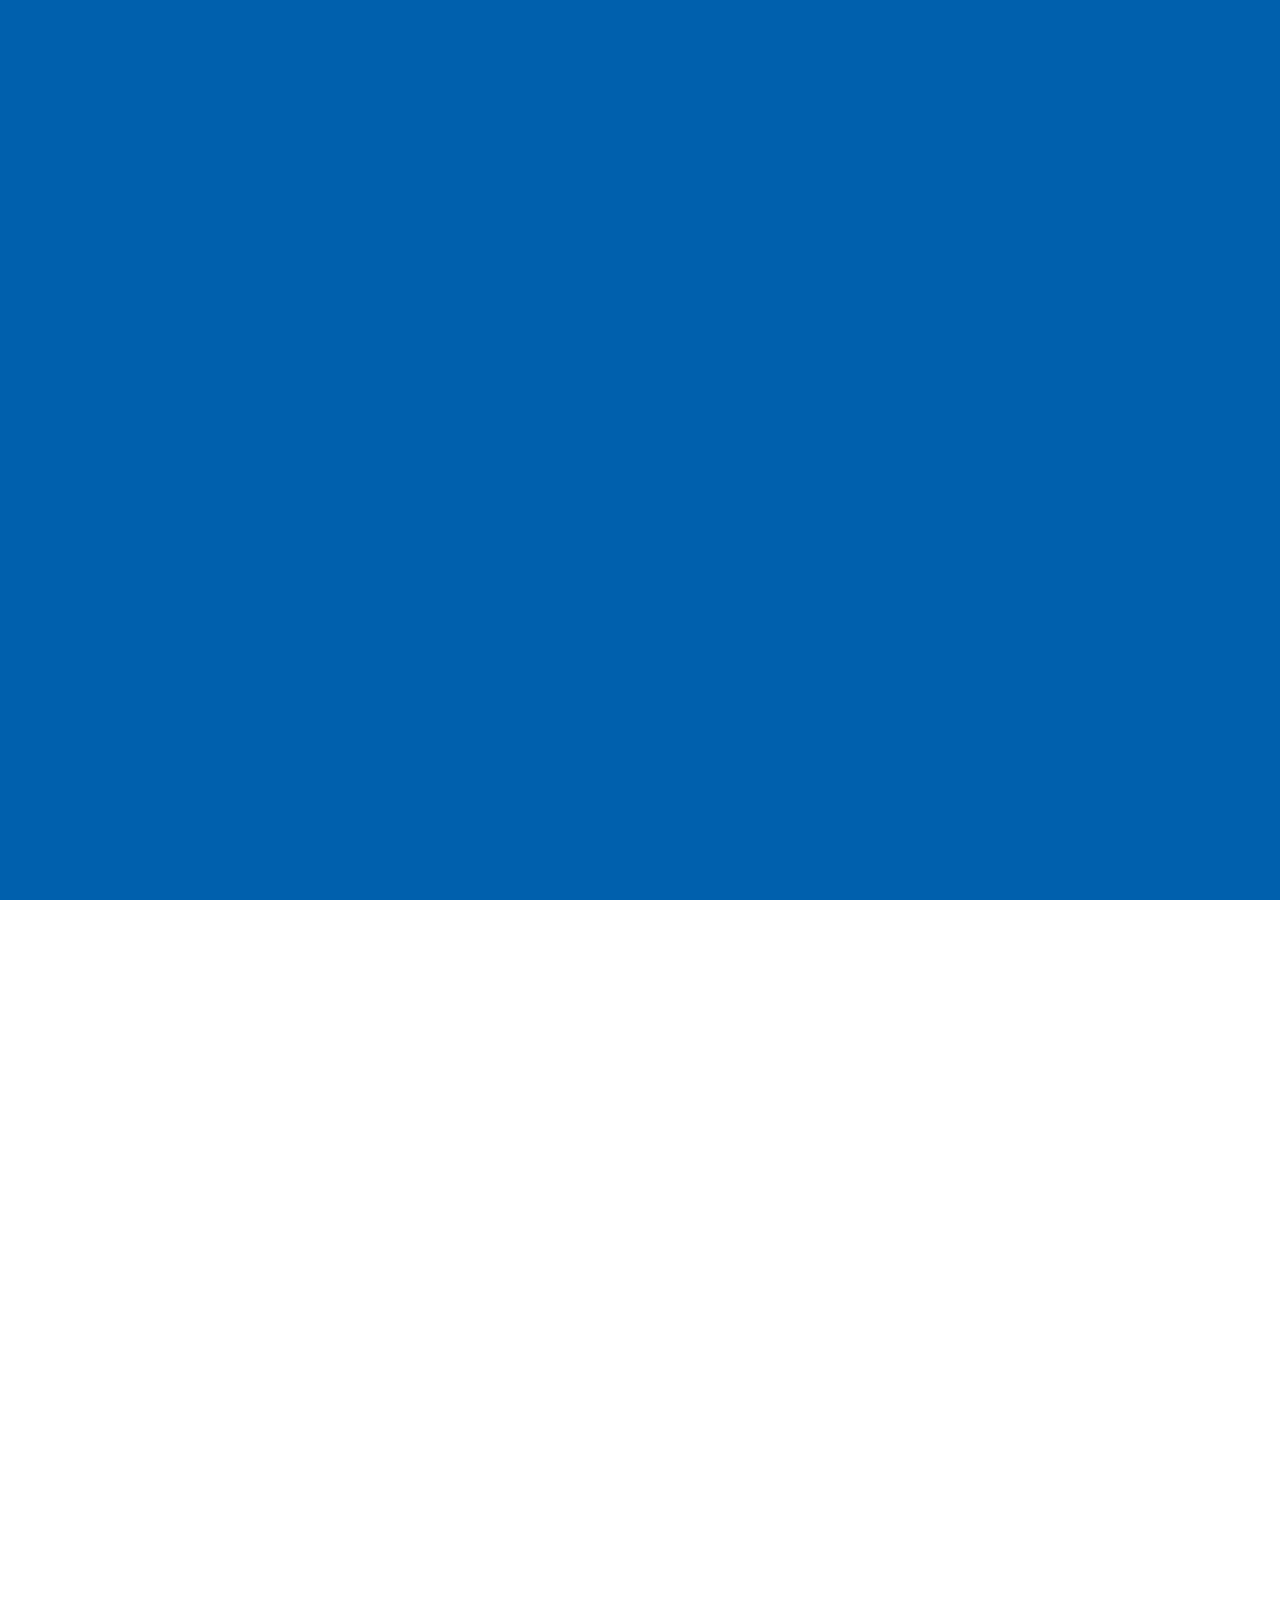
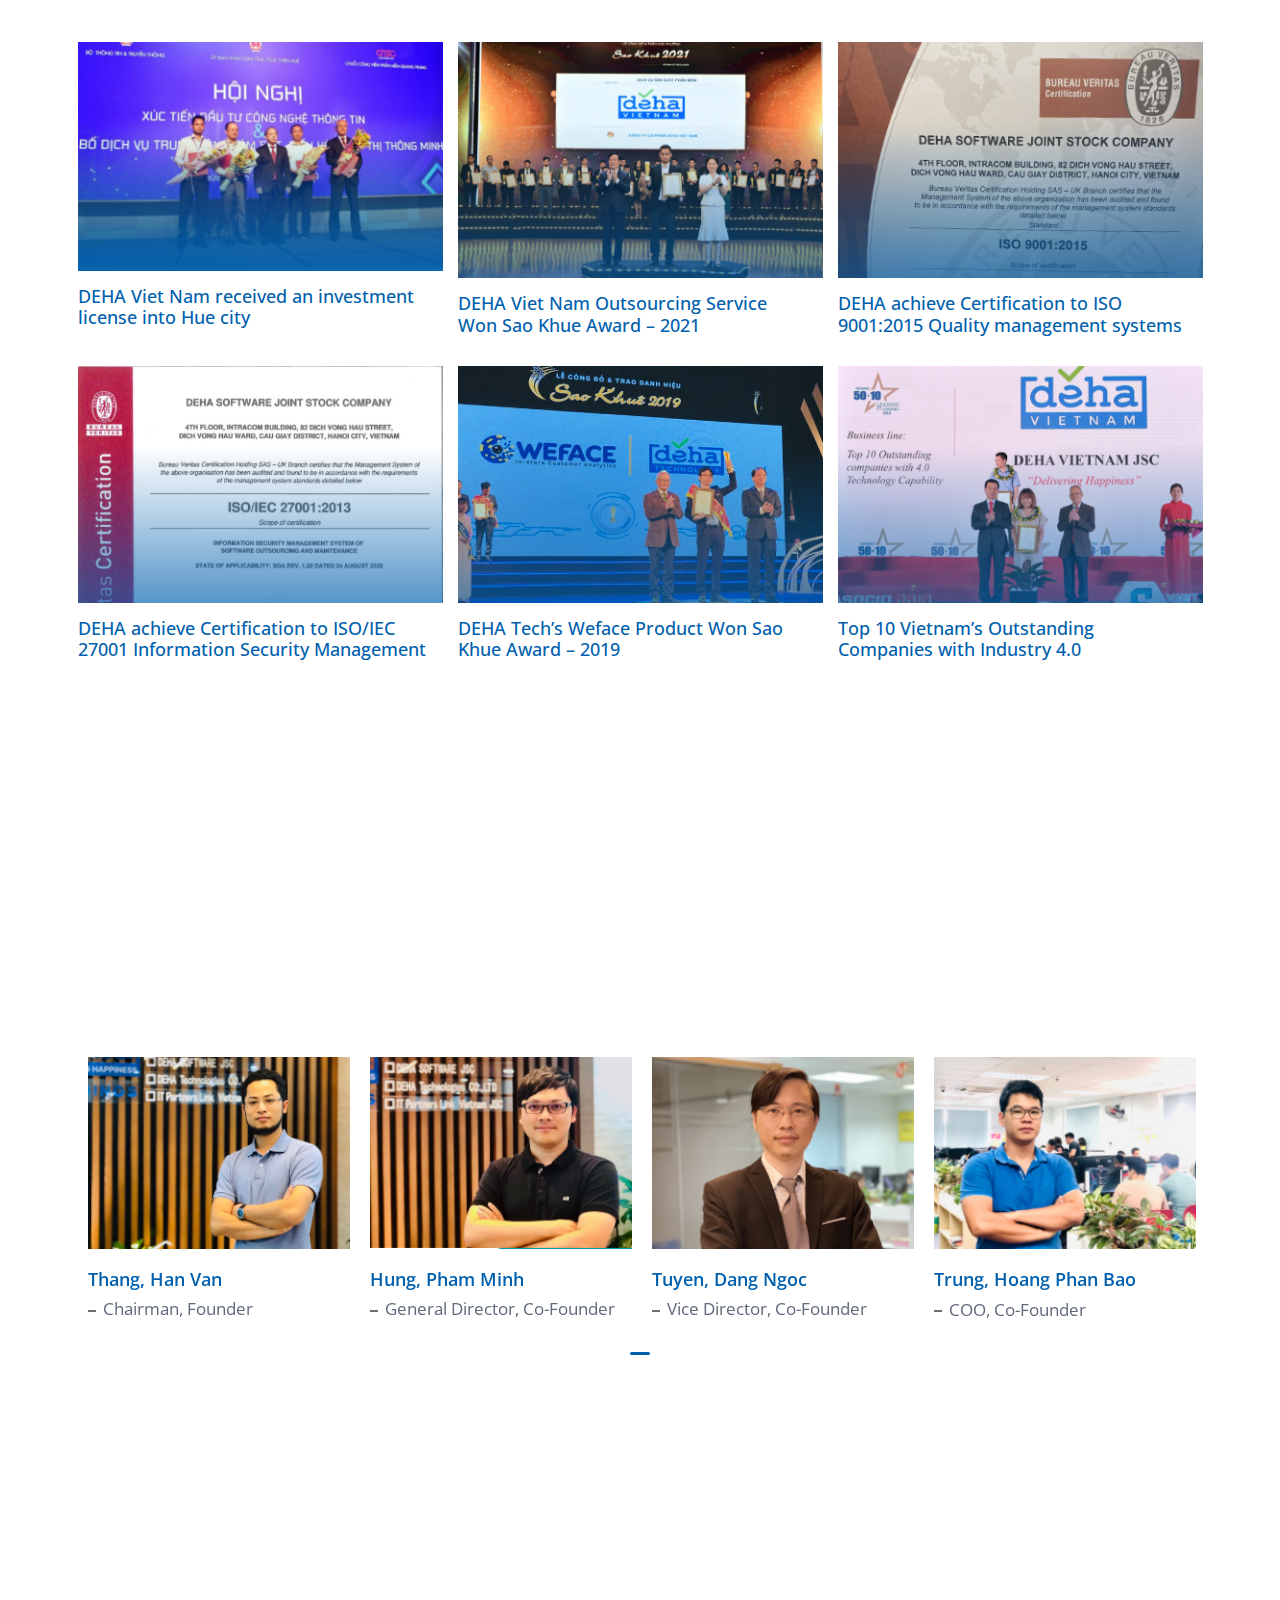
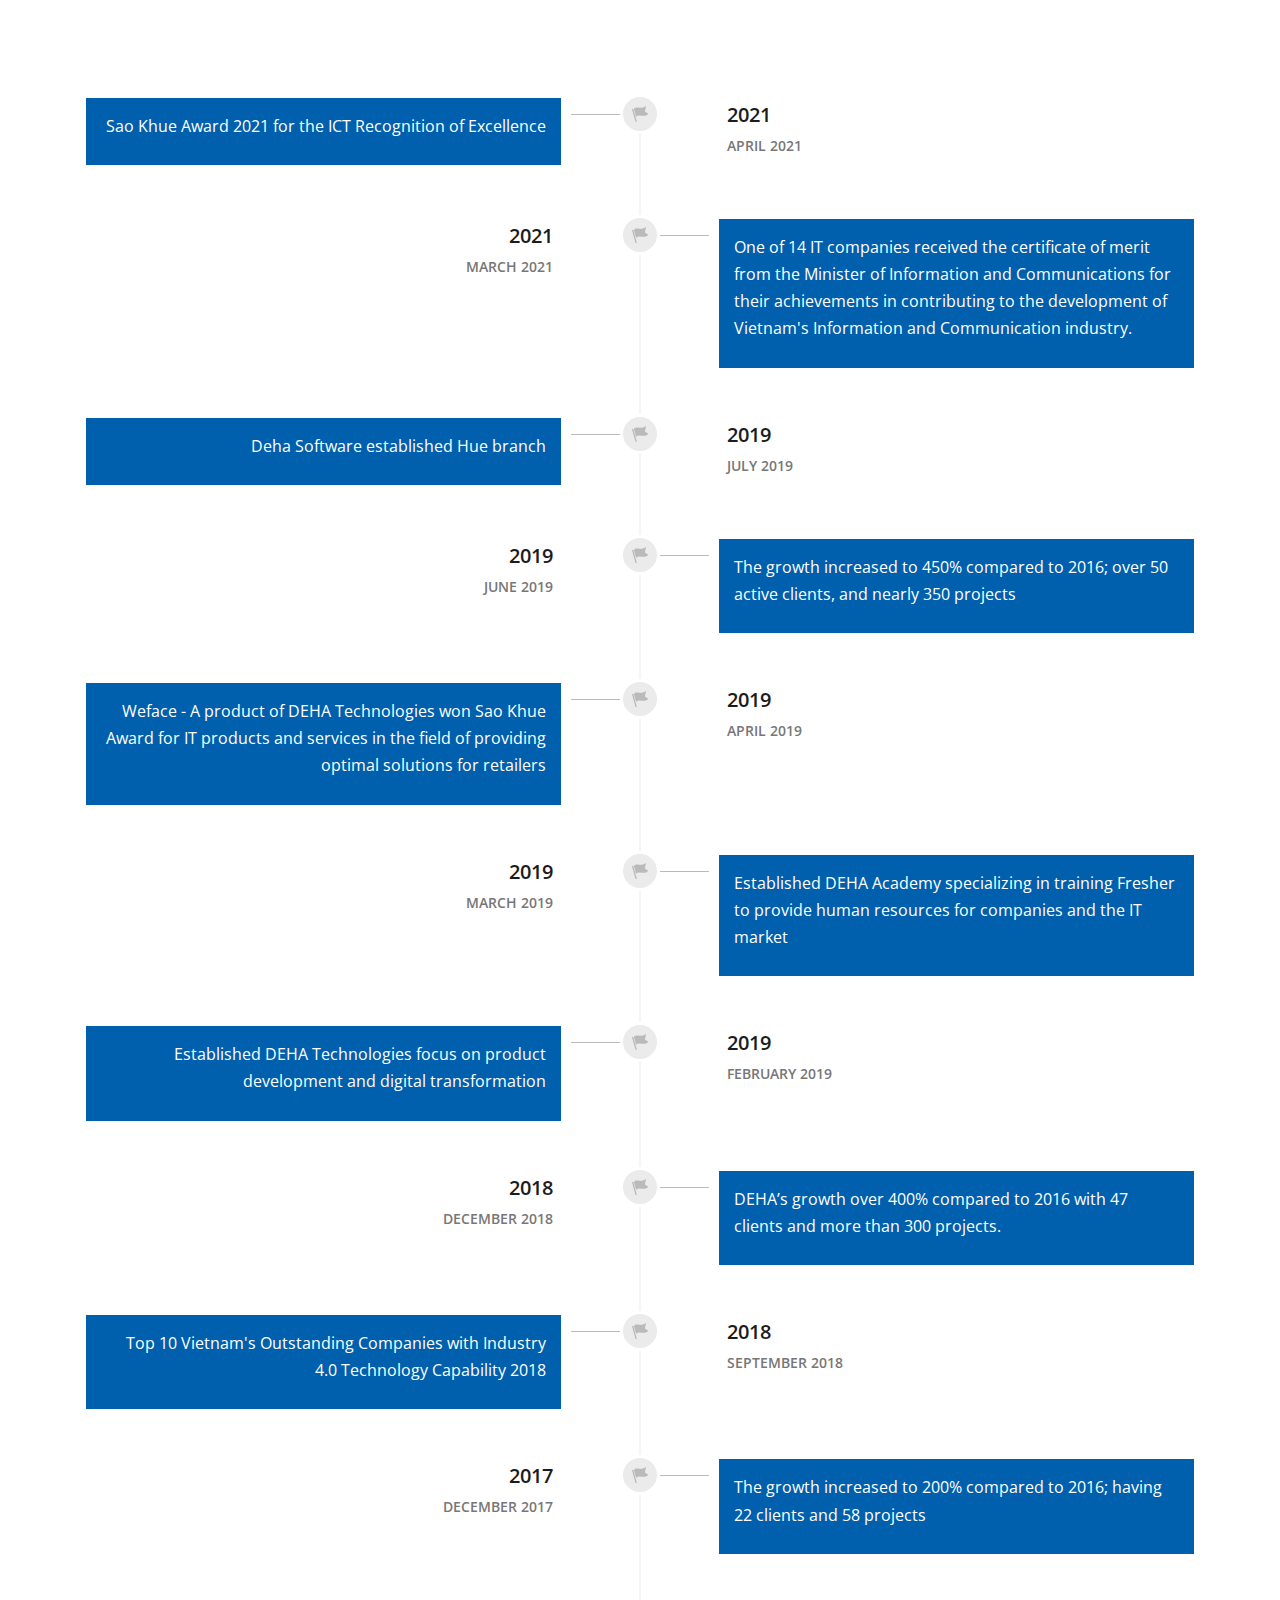
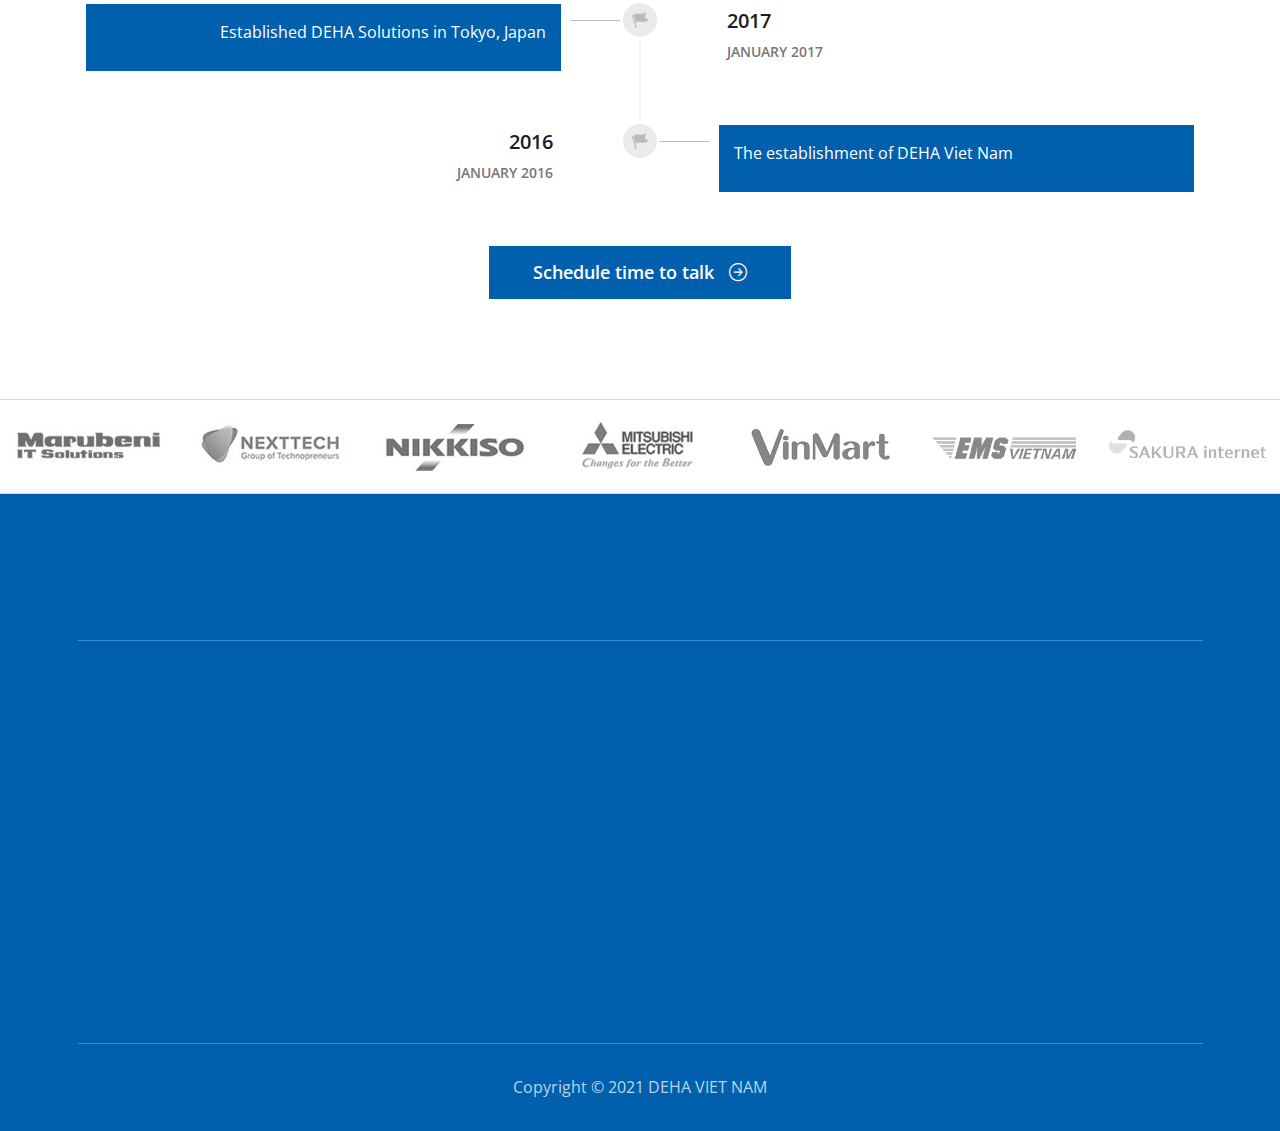
<file: deha-soft.com/company/index.html>
<!DOCTYPE html>
<html lang="en-US"
	prefix="og: https://ogp.me/ns#" >
<meta http-equiv="content-type" content="text/html;charset=UTF-8" />
<head>
    <!-- Global site tag (gtag.js) - Google Analytics -->
    <script async src="https://www.googletagmanager.com/gtag/js?id=UA-70764051-2"></script>
    <script>
        window.dataLayer = window.dataLayer || [];
        function gtag(){dataLayer.push(arguments);}
        gtag('js', new Date());

        gtag('config', 'UA-70764051-2');
    </script>
    <meta charset="UTF-8">
    <meta name="viewport" content="width=device-width,initial-scale=1.0,maximum-scale=1.0,user-scalable=0">
    <title>DEHA SOFWARE JSC.</title>
    <meta name="description" content=""/>
    <meta name="robots" content="max-snippet:-1, max-image-preview:large, max-video-preview:-1"/>
    <meta name="robots" content="noindex">
    <meta property="og:locale" content="vi_VN"/>
    <meta property="og:type" content="website"/>
    <meta property="og:title" content="Deha Software"/>
    <meta property="og:description" content=""/>
    <meta property="og:url" content=""/>
    <meta property="og:site_name" content="Deha Software"/>
    <meta property="og:image" content="images/ogp.png"/>
    <meta property="og:image:secure_url" content="images/ogp.png"/>
    <meta property="og:image:width" content="1200"/>
    <meta property="og:image:height" content="630"/>
    <meta name="twitter:card" content="summary_large_image"/>
    <meta name="twitter:description" content=""/>
    <meta name="twitter:title" content="Deha Software"/>
    <meta name="twitter:image" content="images/ogp.png"/>
    <link rel="icon" href="../wp-content/themes/deha-viet-nam/images/favicon.png" sizes="32x32"/>
    <!-- Bootstrap CSS -->
    <link rel="stylesheet" href="../wp-content/themes/deha-viet-nam/vendor/bootstrap/css/bootstrap.min.css">
    <link rel="stylesheet" href="../wp-content/themes/deha-viet-nam/vendor/slick-1.8.1/slick.css">
    <link rel="stylesheet" href="../wp-content/themes/deha-viet-nam/vendor/aos.css">
    <!-- Main CSS -->
    <link rel="stylesheet" href="../wp-content/themes/deha-viet-nam/css/style.css">
    <link rel="stylesheet" href="../../cdnjs.cloudflare.com/ajax/libs/bootstrap-icons/1.5.0/font/bootstrap-icons.min.css">
</head>
<body>
<div class="loader">
    <div class="loader__bg"></div>
    <div class="loader__bar"></div>
</div>
<div class="HD-Wrapper">
    <header class="DH-Header">
        <div id="top-head" class="container-fluid">
            <div class="row mful">
                <div class="col-4">
                    <ul class="topMenu">
                        <li class="active"><a href="../index.html">TOP</a></li>
                    </ul>
                </div>
                <div class="col-8">
                    <ul class="topSocial">
                        <li class="d-none d-sm-block"><a href="#" target="_blank"><i class="ico-fb">
                                    <a href="https://www.facebook.com/dehasoftwarejsc">
                                        <svg width="20" height="20" viewBox="0 0 20 20">
                                            <path id="facebook_" data-name="facebook"
                                                  d="M17.07,0H2.93A2.933,2.933,0,0,0,0,2.93V17.07A2.933,2.933,0,0,0,2.93,20h5.9V12.93H6.484V9.414H8.828V7.031a3.519,3.519,0,0,1,3.516-3.516H15.9V7.031H12.344V9.414H15.9l-.586,3.516H12.344V20H17.07A2.933,2.933,0,0,0,20,17.07V2.93A2.933,2.933,0,0,0,17.07,0Zm0,0"/>
                                        </svg>
                                    </a>
                                </i></a></li>
                        <li class="d-none d-sm-block"><a href="#" target="_blank"><i class="ico-yt">
                                    <a href="https://www.youtube.com/channel/UCVxKjvrUpIrQyJGwx9f8z6w">
                                        <svg xmlns="http://www.w3.org/2000/svg" width="28.565" height="20"
                                             viewBox="0 0 28.565 20">
                                            <path id="youtube"
                                                  d="M27.976-2.953A3.579,3.579,0,0,0,25.459-5.47c-2.235-.612-11.177-.612-11.177-.612s-8.941,0-11.176.588A3.651,3.651,0,0,0,.588-2.953,37.708,37.708,0,0,0,0,3.918a37.569,37.569,0,0,0,.588,6.87,3.579,3.579,0,0,0,2.518,2.518c2.259.612,11.176.612,11.176.612s8.941,0,11.176-.588a3.579,3.579,0,0,0,2.518-2.518,37.719,37.719,0,0,0,.588-6.87A35.794,35.794,0,0,0,27.976-2.953ZM11.435,8.2V-.364l7.435,4.282Zm0,0"
                                                  transform="translate(0 6.082)"/>
                                        </svg>
                                    </a>
                                </i></a></li>
                        <li class="d-none d-sm-block"><a href="#" target="_blank"><i class="ico-em">
                                    <a href="mailto:cx@deha-soft.com">
                                        <svg xmlns="http://www.w3.org/2000/svg" width="25.454" height="20"
                                             viewBox="0 0 25.454 20">
                                            <g id="black-back-closed-envelope-shape" transform="translate(0 -59.013)">
                                                <path id="Path_8" data-name="Path 8"
                                                      d="M39.344,331.3a2.176,2.176,0,0,0,1.489-.562l-7.212-7.212-.5.359q-.81.6-1.314.93a8.1,8.1,0,0,1-1.342.682,4.091,4.091,0,0,1-1.563.348h-.028a4.09,4.09,0,0,1-1.563-.348,8.07,8.07,0,0,1-1.342-.682q-.5-.334-1.314-.93c-.15-.11-.317-.231-.5-.361l-7.213,7.214a2.176,2.176,0,0,0,1.49.562Z"
                                                      transform="translate(-16.163 -252.288)"/>
                                                <path id="Path_9" data-name="Path 9"
                                                      d="M1.435,199.791A7.531,7.531,0,0,1,0,198.555v10.972l6.356-6.356Q4.449,201.839,1.435,199.791Z"
                                                      transform="translate(0 -133.093)"/>
                                                <path id="Path_10" data-name="Path 10"
                                                      d="M418.242,199.791q-2.9,1.964-4.933,3.383l6.354,6.354V198.555A7.839,7.839,0,0,1,418.242,199.791Z"
                                                      transform="translate(-394.208 -133.093)"/>
                                                <path id="Path_11" data-name="Path 11"
                                                      d="M23.187,59.013H2.279A2.028,2.028,0,0,0,.6,59.751,2.866,2.866,0,0,0,.006,61.6a3.319,3.319,0,0,0,.781,1.939,7.047,7.047,0,0,0,1.662,1.64q.483.341,2.912,2.024c.874.606,1.634,1.134,2.288,1.59.557.388,1.037.724,1.434,1l.212.151.392.282q.462.334.767.54t.739.462a4.309,4.309,0,0,0,.817.384,2.26,2.26,0,0,0,.71.128h.028a2.261,2.261,0,0,0,.71-.128,4.3,4.3,0,0,0,.817-.384q.433-.256.739-.462t.767-.54l.391-.282.212-.151,1.437-1,5.21-3.618a6.756,6.756,0,0,0,1.733-1.747,3.758,3.758,0,0,0,.7-2.145,2.291,2.291,0,0,0-2.273-2.273Z"
                                                      transform="translate(-0.006)"/>
                                            </g>
                                        </svg>
                                    </a>
                                </i></a></li>
                        <li class="phone"><i class="ico-ph">
                                <a href="tel:+842432004183">
                                <svg id="telephone" xmlns="http://www.w3.org/2000/svg" width="20" height="20"
                                     viewBox="0 0 20 20">
                                    <path id="Path_12" data-name="Path 12"
                                          d="M240.667,128a.667.667,0,1,0,0,1.333A2.669,2.669,0,0,1,243.333,132a.667.667,0,0,0,1.333,0A4,4,0,0,0,240.667,128Z"
                                          transform="translate(-230 -122.667)"/>
                                    <path id="Path_13" data-name="Path 13"
                                          d="M240.667,64a.667.667,0,1,0,0,1.333A5.339,5.339,0,0,1,246,70.667a.667.667,0,1,0,1.333,0A6.674,6.674,0,0,0,240.667,64Z"
                                          transform="translate(-230 -61.333)"/>
                                    <path id="Path_14" data-name="Path 14"
                                          d="M240.667,0a.667.667,0,1,0,0,1.333,8.008,8.008,0,0,1,8,8,.667.667,0,1,0,1.333,0A9.344,9.344,0,0,0,240.667,0Z"
                                          transform="translate(-230)"/>
                                    <path id="Path_15" data-name="Path 15"
                                          d="M18,45.333a12.375,12.375,0,0,1-5.48-1.252.654.654,0,0,0-.511-.031.672.672,0,0,0-.383.34L10.579,46.56a16.768,16.768,0,0,1-6.469-6.469L6.277,39.04a.666.666,0,0,0,.308-.893,12.375,12.375,0,0,1-1.252-5.48A.667.667,0,0,0,4.667,32h-4A.667.667,0,0,0,0,32.667a18.02,18.02,0,0,0,18,18A.667.667,0,0,0,18.667,50V46A.667.667,0,0,0,18,45.333Z"
                                          transform="translate(0 -30.667)"/>
                                </svg>
                                </a>
                            </i><a href="tel:+842432004183">(+84)-24-3200-4183</a></li>
                    </ul>
                </div>
            </div>
        </div>
        <div id="DH-head">
            <div class="container-fluid">
                <nav class="navbar navbar-expand-lg shadow ">
                    <div class="container-fluid px-4">
                        <a class="navbar-brand link" href="../index.html">
                            <svg xmlns="http://www.w3.org/2000/svg" width="112.99" height="60.314"
                                 viewBox="0 0 112.99 60.314">
                                <g id="deha-vietnam-logo" transform="translate(-50 -92)">
                                    <path id="Path_1579" data-name="Path 1579"
                                          d="M187.161,415.616v22.6h.706a3.158,3.158,0,0,1,2.119.575,2.06,2.06,0,0,1,.01,2.986,3.148,3.148,0,0,1-2.128.575h-3.694l-.574-1.583a18.883,18.883,0,0,1-3.529,1.824,12.026,12.026,0,0,1-3.2.424,10.466,10.466,0,0,1-7.5-2.693,8.858,8.858,0,0,1-2.845-6.708,9.726,9.726,0,0,1,2.986-7.162,9.943,9.943,0,0,1,7.283-2.966,10.378,10.378,0,0,1,3.167.494,12.62,12.62,0,0,1,3.067,1.483v-5.718h-.706a3.148,3.148,0,0,1-2.128-.575,1.908,1.908,0,0,1-.635-1.483,1.931,1.931,0,0,1,.635-1.5,3.148,3.148,0,0,1,2.128-.575Zm-4.136,18.125a5.867,5.867,0,0,0-1.8-4.337,6.31,6.31,0,0,0-8.776,0,5.8,5.8,0,0,0-1.8,4.277,4.823,4.823,0,0,0,1.614,3.742,7.838,7.838,0,0,0,9.119,0A4.731,4.731,0,0,0,183.025,433.741Z"
                                          transform="translate(-108.033 -309.686)" fill="#0060ad"/>
                                    <path id="Path_1580" data-name="Path 1580"
                                          d="M312.511,415.616v9.39a10.96,10.96,0,0,1,2.613-1.14,9.783,9.783,0,0,1,2.673-.373,9.5,9.5,0,0,1,3.813.726,6.525,6.525,0,0,1,2.774,2.29,6.694,6.694,0,0,1,1.1,3.944v7.767a4.494,4.494,0,0,1,2.058.3,2,2,0,0,1,.968,1.775,1.922,1.922,0,0,1-.625,1.483,3.107,3.107,0,0,1-2.118.575h-4.72a3.112,3.112,0,0,1-2.108-.575,1.931,1.931,0,0,1-.636-1.5,1.978,1.978,0,0,1,.969-1.755,4.227,4.227,0,0,1,2.058-.3v-7.485a2.89,2.89,0,0,0-.726-2.239,4.028,4.028,0,0,0-2.8-.867,5.329,5.329,0,0,0-2.431.535,13.065,13.065,0,0,0-2.854,2.31v7.747a4.417,4.417,0,0,1,2.057.3,1.986,1.986,0,0,1,.989,1.775,1.908,1.908,0,0,1-.636,1.483,3.148,3.148,0,0,1-2.128.575h-4.7a3.148,3.148,0,0,1-2.128-.575,1.931,1.931,0,0,1-.636-1.5,1.968,1.968,0,0,1,.989-1.755,4.16,4.16,0,0,1,2.058-.3V419.751h-.706a3.148,3.148,0,0,1-2.128-.575,1.932,1.932,0,0,1-.636-1.5,1.908,1.908,0,0,1,.636-1.483,3.148,3.148,0,0,1,2.128-.575Z"
                                          transform="translate(-197.554 -309.686)" fill="#0060ad"/>
                                    <path id="Path_1581" data-name="Path 1581"
                                          d="M394.2,456.787l-.574-1.542a18.953,18.953,0,0,1-4,1.815,15.962,15.962,0,0,1-3.409.413,8.062,8.062,0,0,1-5.407-1.765,5.093,5.093,0,0,1-2.078-3.9,6.337,6.337,0,0,1,2.653-4.832,11.061,11.061,0,0,1,7.333-2.229,27.236,27.236,0,0,1,4.337.4v-.988a1.8,1.8,0,0,0-.8-1.513,5.5,5.5,0,0,0-3.036-.585,20.7,20.7,0,0,0-4.761.726,7.767,7.767,0,0,1-1.694.262,1.876,1.876,0,0,1-1.4-.595,2.1,2.1,0,0,1-.575-1.523,1.924,1.924,0,0,1,.2-.908,1.609,1.609,0,0,1,.565-.615,6.647,6.647,0,0,1,1.513-.555,28.542,28.542,0,0,1,3.127-.676,18.624,18.624,0,0,1,2.885-.252,9.5,9.5,0,0,1,5.982,1.664,5.463,5.463,0,0,1,2.128,4.55v8.513h.706a3.149,3.149,0,0,1,2.128.575,1.932,1.932,0,0,1,.636,1.5,1.908,1.908,0,0,1-.636,1.483,3.147,3.147,0,0,1-2.128.575Zm-1.148-7.4a24.039,24.039,0,0,0-4.58-.484,7.549,7.549,0,0,0-4.337,1.231q-1.13.787-1.13,1.594a1.1,1.1,0,0,0,.544.948,4.972,4.972,0,0,0,2.764.666,11.524,11.524,0,0,0,3.379-.585,12.384,12.384,0,0,0,3.359-1.594Z"
                                          transform="translate(-245.308 -324.118)" fill="#0060ad"/>
                                    <path id="Path_1582" data-name="Path 1582"
                                          d="M249.9,456.491a12.9,12.9,0,0,1-6.42-1.592,8.782,8.782,0,0,1-4.421-7.389,5.686,5.686,0,0,1,.492-2.953,2.008,2.008,0,0,1,2.986-.92A13.286,13.286,0,0,0,250,445.159a12.227,12.227,0,0,0,5.477-1.512c0-1.477-2.586-3.413-5.938-3.2a9.014,9.014,0,0,0-2.861.678,2.008,2.008,0,0,1-1.7-3.639,12.77,12.77,0,0,1,4.314-1.048c6.446-.4,10.592,4.647,10.592,7.248a2.69,2.69,0,0,1-.453,1.978c-.3.32-3.111,3.134-9.184,3.508a18.749,18.749,0,0,1-7.046-.87,4.621,4.621,0,0,0,2.294,3.131,9.229,9.229,0,0,0,5.071,1.025c4.519-.279,6.4-2.292,6.475-2.377a2,2,0,0,1,2.821-.217,2.022,2.022,0,0,1,.219,2.843c-.293.344-3.042,3.376-9.268,3.76C250.55,456.479,250.24,456.491,249.9,456.491Z"
                                          transform="translate(-154.944 -323.14)" fill="#0060ad"/>
                                    <path id="Path_1583" data-name="Path 1583"
                                          d="M247.479,394.461h-.047a1.963,1.963,0,0,1-1.443-.837l-7.976-7.375a2.061,2.061,0,0,1,.144-2.88,2.007,2.007,0,0,1,2.837.122l6.553,5.7,12.324-12.432a2.007,2.007,0,1,1,2.852,2.825l-13.818,14.107A2.211,2.211,0,0,1,247.479,394.461Z"
                                          transform="translate(-153.946 -284.166)" fill="#8aba2b"/>
                                    <path id="Path_1584" data-name="Path 1584" d="M368.133,522.52h2.842l-1.421-3.222Z"
                                          transform="translate(-238.456 -376.758)" fill="#0060ad"/>
                                    <path id="Path_1585" data-name="Path 1585"
                                          d="M217.911,414.981a1.943,1.943,0,1,0,0,3.884h33.321v27.894H146.716V418.865h8.646a1.943,1.943,0,1,0,0-3.884H142.479v46.608h112.99V414.981ZM155.76,458.035h-1.477l-3.144-7.821h1.477l2.405,5.841,2.406-5.841H158.9Zm12.3,0h-1.321v-7.821h1.321Zm14.512,0H176.94v-7.821h5.494v1.242h-4.173v2.07h3.748V454.7h-3.748v2.092h4.307Zm13.729-6.613h-2.372v6.613h-1.321v-6.613h-2.372v-1.208H196.3Zm15.329,6.613h-1.432l-4.431-5.706v5.706h-1.321v-7.821h1.321l4.543,5.841v-5.841h1.32Zm14.691,0-.784-1.779h-3.916l-.783,1.779h-1.41l3.447-7.821h1.41l3.446,7.821Zm18.037,0h-1.321v-6.109l-2.73,5.427h-.738l-2.719-5.427v6.109h-1.32v-7.821h2.059l2.361,4.912,2.361-4.912h2.048Z"
                                          transform="translate(-92.479 -309.276)" fill="#0060ad"/>
                                </g>
                            </svg>
                        </a>
                        <button class="navbar-toggler" type="button" data-bs-toggle="collapse"
                                data-bs-target="#main_nav">
                            <span class="navbar-toggler-icon"></span>
                        </button>
                        <div class="collapse navbar-collapse" id="main_nav">
                            <ul class="navbar-nav ms-auto">
                                <li class="nav-item dropdown "> <!-- active class -->
                                    <a class="nav-link dropdown-toggle link" href="index.html"
                                       data-bs-toggle="dropdown">Company</a>
                                </li>
                                <li class="nav-item dropdown">
                                    <span class="nav-link dropdown-toggle" href="../index.html" data-bs-toggle="dropdown">Our
                                        Solutions</span>
                                    <ul class="dropdown-menu fade-down">
                                        <li><a class="dropdown-item" href="https://facio.me/" target="_blank"> Facio ME</a></li>
                                    </ul>
                                </li>
                                <li class="nav-item dropdown">
                                    <span class="nav-link dropdown-toggle" data-bs-toggle="dropdown">Digital
                                        Consulting</span>
                                    <ul class="dropdown-menu fade-down">
                                        <li class="submenu">
                                            <a class="dropdown-item dropdown-toggle" href="#" data-bs-toggle="dropdown"> Application services</a>
                                            <ul class="dropdown-menu fade-right">
                                                <li><a class="dropdown-item" href="../web-design-and-development/index.html">Web design & development</a></li>
                                                <li><a class="dropdown-item" href="../mobile-development/index.html">Mobile development</a></li>
                                                <li><a class="dropdown-item" href="../engineering-and-maintenance/index.html">Engineering & maintenance</a></li>
                                            </ul>
                                        </li>
                                        <li><a class="dropdown-item" href="../testing-services/index.html"> Testing services</a></li>
                                        <li><a class="dropdown-item" href="../integration-services/index.html"> Integration services</a></li>
                                        <li><a class="dropdown-item" href="../cms-services/index.html"> CMS services</a></li>
                                        <li><a class="dropdown-item" href="../blockchain/index.html"> Blockchain services</a></li>
                                    </ul>
                                </li>
                                <li class="nav-item dropdown">
                                    <span class="nav-link dropdown-toggle" data-bs-toggle="dropdown">DX
                                        Consulting</span>
                                    <ul class="dropdown-menu fade-down">
                                        <li><a class="dropdown-item" href="../ecommerce-solutions/index.html"> Ecommerce solutions</a></li>
                                        <li><a class="dropdown-item" href="../enterprise-services/index.html"> Enterprise Services</a></li>
                                    </ul>
                                </li>
                                <li class="nav-item dropdown">
                                    <a class="nav-link button btn-contact" href="../contact-us/index.html"
                                       data-bs-toggle="dropdown">Contact</a>
                                </li>
                            </ul>
                        </div> <!-- navbar-collapse.// -->
                    </div> <!-- container-fluid.// -->
                </nav>
            </div>
        </div>
    </header>    <main class="company-page">
        <section class="sub-banner">
            <div class="banner-content">

            </div>
        </section>

        <section class="mission block" id="mission">
            <div class="container">
                <div class="row">
                    <div class="col-12 col-md-6 mful">
                        <div class="pb-5">
                            <h2 class="grad">Mission</h2>
                            <h3 class="lig">To <span class="bol blc">deliver happiness</span> to our <span
                                        class="bol grc">clients</span> and <span class="bol grc">staffs</span>.</h3>
                        </div>

                        <p>
                            <strong>Happiness, with DEHA, is the highest value that people accumulate through work,
                                cooperation with a positive attitude along with a worthy life.</strong></p>
                        <p>
                            Happiness is not an outcome, but a collection of experiences, long-lasting and enduring.
                            DEHA considers the attainment of happiness as the goal of its business activities. All
                            activities of DEHA are aimed at the continuous, unlimited transfer of values to members,
                            partners and customers to achieve that happiness.
                        </p>
                    </div>
                    <div class="col-12 col-md-6">
                        <div class="img-m mful">
                            <div class="item">
                                <figure>
                                    <img src="../wp-content/themes/deha-viet-nam/upload/img-company-2.jpg" alt="Mission">
                                </figure>
                            </div>
                            <div class="item">
                                <figure>
                                    <img class="img-2 i-shadow" src="../wp-content/themes/deha-viet-nam/upload/img-company-1.jpg" alt="Mission">
                                </figure>
                            </div>
                        </div>
                    </div>
                </div>
            </div>
        </section>
        <section class="rewards block" id="our-achievements">
            <div class="container">
                <div class="sTitle text-center mful">
                    <h3 class="lig">Rewards</h3>
                    <h2 class="grad">Our Achievements</h2>
                    <div class="mt-3">
                        <img src="../wp-content/themes/deha-viet-nam/images/ico-rewards.svg" alt="Rewards">
                    </div>
                </div>
                <div class="row">
                                                                        <div class="col-12 col-sm-6 col-md-4">
                                <div class="rewardItem">
                                    <div class="thumbs">
                                        <img src="../wp-content/uploads/2021/07/Group-23.png" alt="DEHA Viet Nam received an investment license into Hue city">
                                    </div>
                                    <div class="rewardCont">
                                        <h2 class="title">DEHA Viet Nam received an investment license into Hue city</h2>
                                    </div>
                                </div>
                            </div>
                                                    <div class="col-12 col-sm-6 col-md-4">
                                <div class="rewardItem">
                                    <div class="thumbs">
                                        <img src="../wp-content/uploads/2021/07/sao-khue-2021.png" alt="DEHA Viet Nam Outsourcing Service Won Sao Khue Award &#8211; 2021">
                                    </div>
                                    <div class="rewardCont">
                                        <h2 class="title">DEHA Viet Nam Outsourcing Service Won Sao Khue Award &#8211; 2021</h2>
                                    </div>
                                </div>
                            </div>
                                                    <div class="col-12 col-sm-6 col-md-4">
                                <div class="rewardItem">
                                    <div class="thumbs">
                                        <img src="../wp-content/uploads/2021/07/iso-9001.png" alt="DEHA achieve Certification to ISO 9001:2015 Quality management systems">
                                    </div>
                                    <div class="rewardCont">
                                        <h2 class="title">DEHA achieve Certification to ISO 9001:2015 Quality management systems</h2>
                                    </div>
                                </div>
                            </div>
                                                    <div class="col-12 col-sm-6 col-md-4">
                                <div class="rewardItem">
                                    <div class="thumbs">
                                        <img src="../wp-content/uploads/2021/07/iso-27001.png" alt="DEHA achieve Certification to ISO/IEC 27001 Information Security Management">
                                    </div>
                                    <div class="rewardCont">
                                        <h2 class="title">DEHA achieve Certification to ISO/IEC 27001 Information Security Management</h2>
                                    </div>
                                </div>
                            </div>
                                                    <div class="col-12 col-sm-6 col-md-4">
                                <div class="rewardItem">
                                    <div class="thumbs">
                                        <img src="../wp-content/uploads/2021/07/reward-3-1.jpg" alt="DEHA Tech&#8217;s Weface Product Won Sao Khue Award &#8211; 2019">
                                    </div>
                                    <div class="rewardCont">
                                        <h2 class="title">DEHA Tech&#8217;s Weface Product Won Sao Khue Award &#8211; 2019</h2>
                                    </div>
                                </div>
                            </div>
                                                    <div class="col-12 col-sm-6 col-md-4">
                                <div class="rewardItem">
                                    <div class="thumbs">
                                        <img src="../wp-content/uploads/2021/07/top-10.png" alt="Top 10 Vietnam&#8217;s Outstanding Companies with Industry 4.0">
                                    </div>
                                    <div class="rewardCont">
                                        <h2 class="title">Top 10 Vietnam&#8217;s Outstanding Companies with Industry 4.0</h2>
                                    </div>
                                </div>
                            </div>
                                                            </div>
            </div>
        </section>

        <section class="teams block">
            <div class="container">
                <div class="row">
                    <div class="col col-md-12">
                        <div class="sTitle text-center mful">
                            <h3 class="lig">Meet the teams</h3>
                            <h2 class="grad">Leadership Team</h2>
                            <p><strong>Save your time and money by choosing our professional team.</strong></p>
                        </div>
                    </div>
                    <div class="col col-md-12">
                        <div class="teamSlide">
                                                                                    <div class="teamItem">
                                    <div class="px-3">
                                        <img src="../wp-content/uploads/2021/07/team-1.jpg" alt="Thang, Han Van">
                                        <h3>Thang, Han Van</h3>
                                        <p>Chairman, Founder</p>
                                    </div>
                                </div>
                                                            <div class="teamItem">
                                    <div class="px-3">
                                        <img src="../wp-content/uploads/2021/07/hungpm.png" alt="Hung, Pham Minh">
                                        <h3>Hung, Pham Minh</h3>
                                        <p>General Director, Co-Founder</p>
                                    </div>
                                </div>
                                                            <div class="teamItem">
                                    <div class="px-3">
                                        <img src="../wp-content/uploads/2021/07/tuyendn.png" alt="Tuyen, Dang Ngoc">
                                        <h3>Tuyen, Dang Ngoc</h3>
                                        <p>Vice Director, Co-Founder</p>
                                    </div>
                                </div>
                                                            <div class="teamItem">
                                    <div class="px-3">
                                        <img src="../wp-content/uploads/2021/07/team-2.jpg" alt="Trung, Hoang Phan Bao">
                                        <h3>Trung, Hoang Phan Bao</h3>
                                        <p>COO, Co-Founder</p>
                                    </div>
                                </div>
                                                                            </div>
                    </div>
                </div>
            </div>
        </section>

        <section class="history block">
            <div class="container">
                <div class="sTitle text-center mful">
                    <h3 class="lig">Timeline</h3>
                    <h2 class="grad">A Brief History</h2>
                </div>
                <div class="timelines">
                    <!-- Start Timeline -->
                    <div class="timeline">
                                                                                    <div class="row no-gutters justify-content-end justify-content-md-around align-items-start timeline-nodes">
                                    <div class="col-12 col-md-5 order-3 order-md-1 timeline-content pattern-squares">
                                        <p>Sao Khue Award 2021 for the ICT Recognition of Excellence</p>
                                    </div>
                                    <div class="col-2 col-sm-1 px-md-3 order-2 timeline-image text-md-center d-none d-md-block">
                                        <div class="circle"><img src="../wp-content/themes/deha-viet-nam/images/flag.svg" alt="flag"></div>
                                    </div>
                                    <div class="col-12 col-md-5 order-1 order-md-3 pb-3 timeline-date">
                                        <span>2021</span><br><span class="timeline-month">April 2021</span>
                                    </div>
                                </div>
                                                            <div class="row no-gutters justify-content-end justify-content-md-around align-items-start timeline-nodes">
                                    <div class="col-12 col-md-5 order-3 order-md-1 timeline-content pattern-squares">
                                        <p>One of 14 IT companies received the certificate of merit from the Minister of Information and Communications for their achievements in contributing to the development of Vietnam's Information and Communication industry.</p>
                                    </div>
                                    <div class="col-2 col-sm-1 px-md-3 order-2 timeline-image text-md-center d-none d-md-block">
                                        <div class="circle"><img src="../wp-content/themes/deha-viet-nam/images/flag.svg" alt="flag"></div>
                                    </div>
                                    <div class="col-12 col-md-5 order-1 order-md-3 pb-3 timeline-date">
                                        <span>2021</span><br><span class="timeline-month">March 2021</span>
                                    </div>
                                </div>
                                                            <div class="row no-gutters justify-content-end justify-content-md-around align-items-start timeline-nodes">
                                    <div class="col-12 col-md-5 order-3 order-md-1 timeline-content pattern-squares">
                                        <p>Deha Software established Hue branch </p>
                                    </div>
                                    <div class="col-2 col-sm-1 px-md-3 order-2 timeline-image text-md-center d-none d-md-block">
                                        <div class="circle"><img src="../wp-content/themes/deha-viet-nam/images/flag.svg" alt="flag"></div>
                                    </div>
                                    <div class="col-12 col-md-5 order-1 order-md-3 pb-3 timeline-date">
                                        <span>2019</span><br><span class="timeline-month">July 2019</span>
                                    </div>
                                </div>
                                                            <div class="row no-gutters justify-content-end justify-content-md-around align-items-start timeline-nodes">
                                    <div class="col-12 col-md-5 order-3 order-md-1 timeline-content pattern-squares">
                                        <p>The growth increased to 450% compared to 2016; over 50 active clients, and nearly 350 projects</p>
                                    </div>
                                    <div class="col-2 col-sm-1 px-md-3 order-2 timeline-image text-md-center d-none d-md-block">
                                        <div class="circle"><img src="../wp-content/themes/deha-viet-nam/images/flag.svg" alt="flag"></div>
                                    </div>
                                    <div class="col-12 col-md-5 order-1 order-md-3 pb-3 timeline-date">
                                        <span>2019</span><br><span class="timeline-month">June 2019</span>
                                    </div>
                                </div>
                                                            <div class="row no-gutters justify-content-end justify-content-md-around align-items-start timeline-nodes">
                                    <div class="col-12 col-md-5 order-3 order-md-1 timeline-content pattern-squares">
                                        <p>Weface - A product of DEHA Technologies won Sao Khue Award for IT products and services in the field of providing optimal solutions for retailers </p>
                                    </div>
                                    <div class="col-2 col-sm-1 px-md-3 order-2 timeline-image text-md-center d-none d-md-block">
                                        <div class="circle"><img src="../wp-content/themes/deha-viet-nam/images/flag.svg" alt="flag"></div>
                                    </div>
                                    <div class="col-12 col-md-5 order-1 order-md-3 pb-3 timeline-date">
                                        <span>2019</span><br><span class="timeline-month">April 2019</span>
                                    </div>
                                </div>
                                                            <div class="row no-gutters justify-content-end justify-content-md-around align-items-start timeline-nodes">
                                    <div class="col-12 col-md-5 order-3 order-md-1 timeline-content pattern-squares">
                                        <p>Established DEHA Academy specializing in training Fresher to provide human resources for companies and the IT market </p>
                                    </div>
                                    <div class="col-2 col-sm-1 px-md-3 order-2 timeline-image text-md-center d-none d-md-block">
                                        <div class="circle"><img src="../wp-content/themes/deha-viet-nam/images/flag.svg" alt="flag"></div>
                                    </div>
                                    <div class="col-12 col-md-5 order-1 order-md-3 pb-3 timeline-date">
                                        <span>2019</span><br><span class="timeline-month">March 2019</span>
                                    </div>
                                </div>
                                                            <div class="row no-gutters justify-content-end justify-content-md-around align-items-start timeline-nodes">
                                    <div class="col-12 col-md-5 order-3 order-md-1 timeline-content pattern-squares">
                                        <p>Established DEHA Technologies focus on product development and digital transformation</p>
                                    </div>
                                    <div class="col-2 col-sm-1 px-md-3 order-2 timeline-image text-md-center d-none d-md-block">
                                        <div class="circle"><img src="../wp-content/themes/deha-viet-nam/images/flag.svg" alt="flag"></div>
                                    </div>
                                    <div class="col-12 col-md-5 order-1 order-md-3 pb-3 timeline-date">
                                        <span>2019</span><br><span class="timeline-month">February 2019</span>
                                    </div>
                                </div>
                                                            <div class="row no-gutters justify-content-end justify-content-md-around align-items-start timeline-nodes">
                                    <div class="col-12 col-md-5 order-3 order-md-1 timeline-content pattern-squares">
                                        <p>DEHA’s growth over 400% compared to 2016 with 47 clients and more than 300 projects.</p>
                                    </div>
                                    <div class="col-2 col-sm-1 px-md-3 order-2 timeline-image text-md-center d-none d-md-block">
                                        <div class="circle"><img src="../wp-content/themes/deha-viet-nam/images/flag.svg" alt="flag"></div>
                                    </div>
                                    <div class="col-12 col-md-5 order-1 order-md-3 pb-3 timeline-date">
                                        <span>2018</span><br><span class="timeline-month">December 2018</span>
                                    </div>
                                </div>
                                                            <div class="row no-gutters justify-content-end justify-content-md-around align-items-start timeline-nodes">
                                    <div class="col-12 col-md-5 order-3 order-md-1 timeline-content pattern-squares">
                                        <p>Top 10 Vietnam's Outstanding Companies with Industry 4.0 Technology Capability 2018</p>
                                    </div>
                                    <div class="col-2 col-sm-1 px-md-3 order-2 timeline-image text-md-center d-none d-md-block">
                                        <div class="circle"><img src="../wp-content/themes/deha-viet-nam/images/flag.svg" alt="flag"></div>
                                    </div>
                                    <div class="col-12 col-md-5 order-1 order-md-3 pb-3 timeline-date">
                                        <span>2018</span><br><span class="timeline-month">September 2018</span>
                                    </div>
                                </div>
                                                            <div class="row no-gutters justify-content-end justify-content-md-around align-items-start timeline-nodes">
                                    <div class="col-12 col-md-5 order-3 order-md-1 timeline-content pattern-squares">
                                        <p>The growth increased to 200% compared to 2016; having 22 clients and 58 projects</p>
                                    </div>
                                    <div class="col-2 col-sm-1 px-md-3 order-2 timeline-image text-md-center d-none d-md-block">
                                        <div class="circle"><img src="../wp-content/themes/deha-viet-nam/images/flag.svg" alt="flag"></div>
                                    </div>
                                    <div class="col-12 col-md-5 order-1 order-md-3 pb-3 timeline-date">
                                        <span>2017</span><br><span class="timeline-month">December 2017</span>
                                    </div>
                                </div>
                                                            <div class="row no-gutters justify-content-end justify-content-md-around align-items-start timeline-nodes">
                                    <div class="col-12 col-md-5 order-3 order-md-1 timeline-content pattern-squares">
                                        <p>Established DEHA Solutions in Tokyo, Japan</p>
                                    </div>
                                    <div class="col-2 col-sm-1 px-md-3 order-2 timeline-image text-md-center d-none d-md-block">
                                        <div class="circle"><img src="../wp-content/themes/deha-viet-nam/images/flag.svg" alt="flag"></div>
                                    </div>
                                    <div class="col-12 col-md-5 order-1 order-md-3 pb-3 timeline-date">
                                        <span>2017</span><br><span class="timeline-month">January 2017</span>
                                    </div>
                                </div>
                                                            <div class="row no-gutters justify-content-end justify-content-md-around align-items-start timeline-nodes">
                                    <div class="col-12 col-md-5 order-3 order-md-1 timeline-content pattern-squares">
                                        <p>The establishment of DEHA Viet Nam</p>
                                    </div>
                                    <div class="col-2 col-sm-1 px-md-3 order-2 timeline-image text-md-center d-none d-md-block">
                                        <div class="circle"><img src="../wp-content/themes/deha-viet-nam/images/flag.svg" alt="flag"></div>
                                    </div>
                                    <div class="col-12 col-md-5 order-1 order-md-3 pb-3 timeline-date">
                                        <span>2016</span><br><span class="timeline-month">January 2016</span>
                                    </div>
                                </div>
                                                                        </div>
                    <!-- End Timeline -->
                </div>
            </div>
            <section class="section-client-2 pt40 pb40 text-center">
                <a class="nav-link button btn-contact" href="../contact-us/index.html">Schedule time to talk   <i class="bi bi-arrow-right-circle" style="margin-left: 10px;"></i></a>
            </section>
        </section>
        <section id="clients" class="clients">
            <div class="list-clients">
                                                            <div><img src="../wp-content/uploads/2021/07/01.jpg" alt=""></div>
                                            <div><img src="../wp-content/uploads/2021/07/03.jpg" alt=""></div>
                                            <div><img src="../wp-content/uploads/2021/07/02.jpg" alt=""></div>
                                            <div><img src="../wp-content/uploads/2021/07/04.jpg" alt=""></div>
                                            <div><img src="../wp-content/uploads/2021/07/05.jpg" alt=""></div>
                                            <div><img src="../wp-content/uploads/2021/07/06.jpg" alt=""></div>
                                            <div><img src="../wp-content/uploads/2021/07/07.jpg" alt=""></div>
                                            <div><img src="../wp-content/uploads/2021/07/08.jpg" alt=""></div>
                                            <div><img src="../wp-content/uploads/2021/07/09.jpg" alt=""></div>
                                            <div><img src="../wp-content/uploads/2021/07/10.jpg" alt=""></div>
                                            <div><img src="../wp-content/uploads/2021/07/11.jpg" alt=""></div>
                                            <div><img src="../wp-content/uploads/2021/07/19.jpg" alt=""></div>
                                            <div><img src="../wp-content/uploads/2021/07/18.jpg" alt=""></div>
                                            <div><img src="../wp-content/uploads/2021/07/17.jpg" alt=""></div>
                                            <div><img src="../wp-content/uploads/2021/07/16.jpg" alt=""></div>
                                            <div><img src="../wp-content/uploads/2021/07/15.jpg" alt=""></div>
                                            <div><img src="../wp-content/uploads/2021/07/14.jpg" alt=""></div>
                                                </div>
        </section>
        <!-- End Clients-->
    </main>
<footer>
    <div class="container">
        <div class="ftContact">
            <div class="row  mful">
                <div class="col-12 col-md-6">
                    <h2>Enough Talk, Let’s Build<br>Something Together</h2>
                </div>
                <div class="col-12 col-md-6 d-flex justify-content-center justify-content-md-end align-items-center">
                    <a href="../contact-us/index.html" class="button btn-reverse">Let’s Say Hi</a>
                </div>
            </div>
        </div>
        <div class="ftContent">
            <div class="row mful">
                <div class="col-12 col-md-6">
                    <img src="../wp-content/themes/deha-viet-nam/images/deha-logo-w.svg" alt="Deha Software">
                    <div class="officeee">
<h3>Headquarters</h3>
<p>5F, Intracom building, 82 Dich Vong Hau, Cau Giay, Ha Noi, Viet Nam</p>
<p>Email: info@deha-soft.com</p>
<p>Phone: (+84)-24-3200-4183</p>
</div>
<div class="officeee">
<h3>Thua Thien Hue Branch</h3>
<p>28 Nguyen Tri Phuong, Phu Nhuan, Thua Thien Hue, Viet Nam</p>
<p>Phone: (+84)-24-3200-4183</p>
</div>
                </div>
                <div class="col-12 col-md-3 ftLink ps-md-5">
<h3>Company</h3>
<ul>
<li><a href="index.html">About us</a></li>
<li><a href="../contact-us/index.html">Contact</a></li>
</ul>
</div>
<div class="col-12 col-md-3 ftLink">
<h3>Services</h3>
<ul>
<li><a href="../web-design-and-development/index.html">Web design &#038; development</a></li>
<li><a href="../mobile-development/index.html">Mobile development</a></li>
<li><a href="../engineering-and-maintenance/index.html">Engineering &#038; Maintenance</a></li>
<li><a href="../testing-services/index.html">Testing services</a></li>
<li><a href="../integration-services/index.html">Integration services</a></li>
<li><a href="../ecommerce-solutions/index.html">Ecommerce services</a></li>
</ul>
</div>
            </div>
        </div>
        <div class="copyright">
            <p class="text-center">Copyright © 2021 DEHA VIET NAM<br>
        </div>
    </div>
</footer>
</div>


<script src="../../ajax.googleapis.com/ajax/libs/jquery/1.12.4/jquery.min.js"></script>
<script src="../wp-content/themes/deha-viet-nam/vendor/bootstrap/js/bootstrap.min.js"></script>
<script src="../wp-content/themes/deha-viet-nam/vendor/slick-1.8.1/slick.min.js"></script>
<script src="../wp-content/themes/deha-viet-nam/js/script.js"></script>
</body>
</html>
</file>
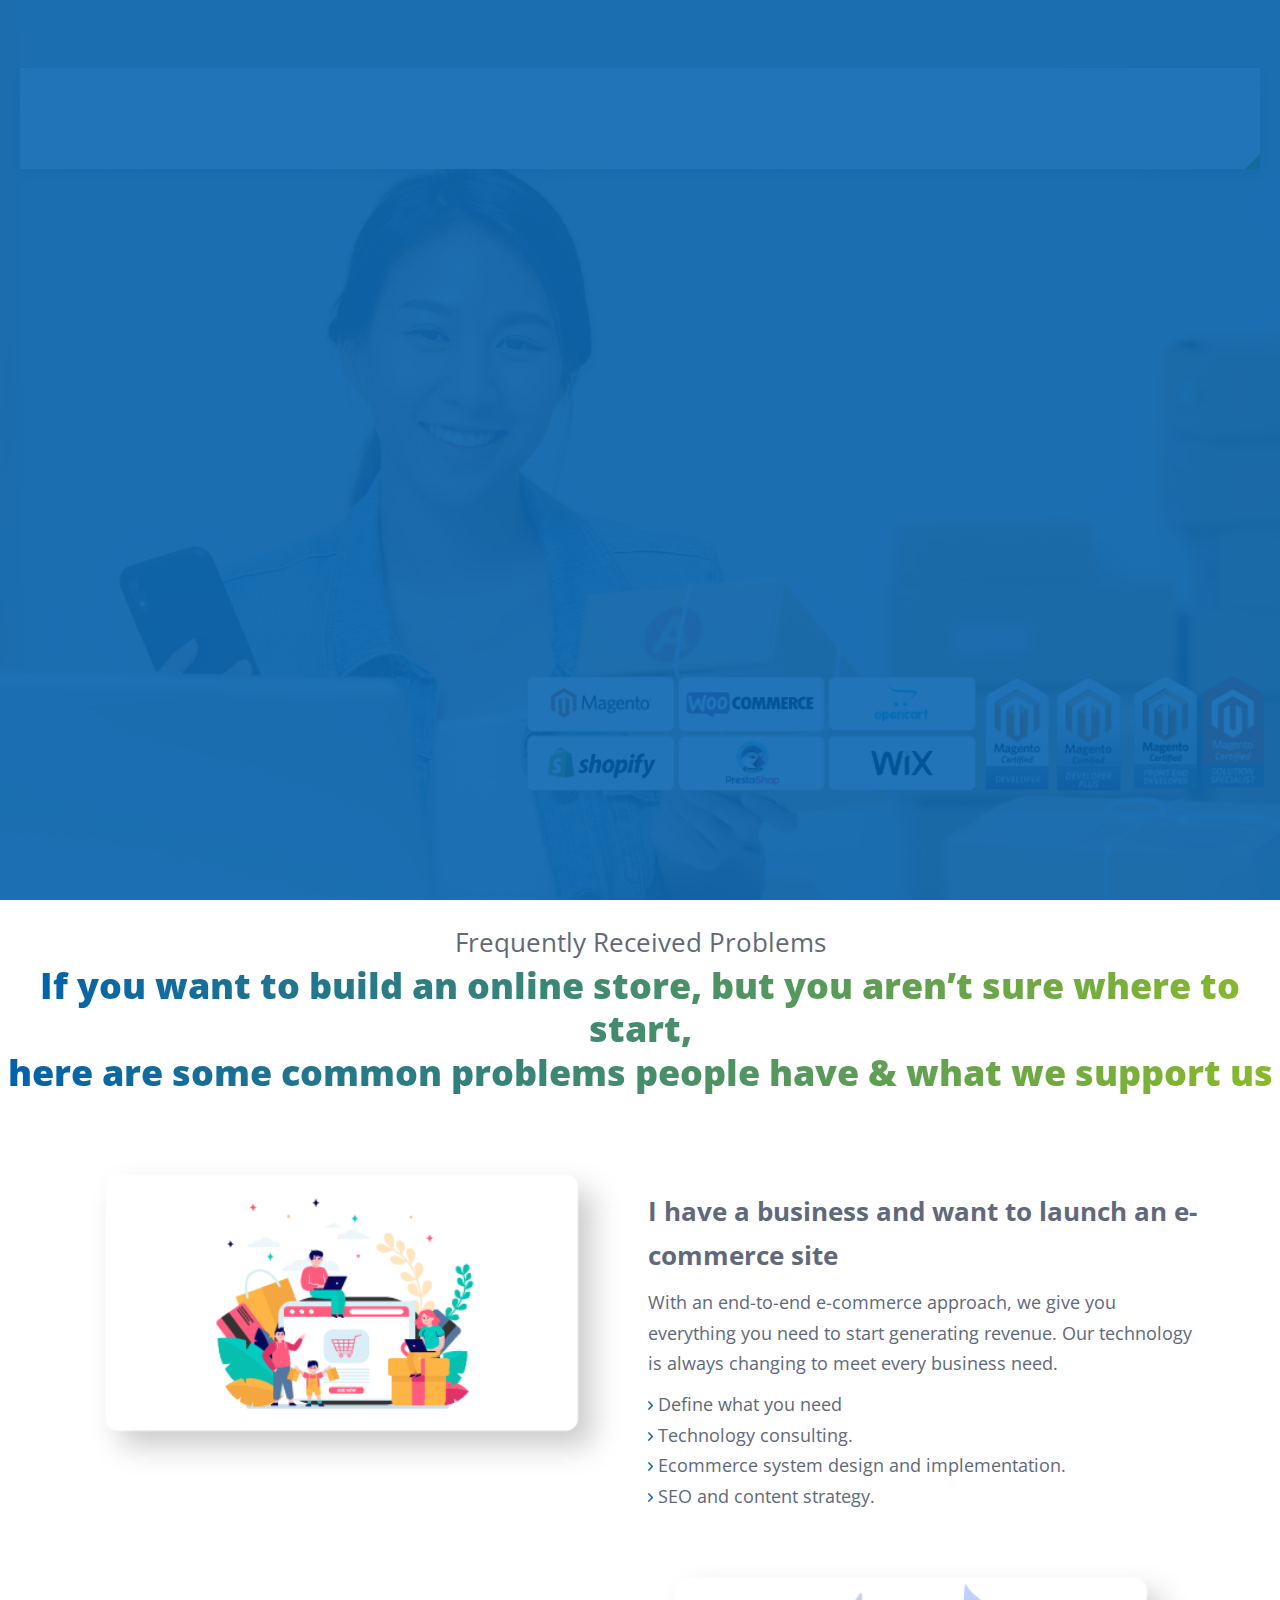
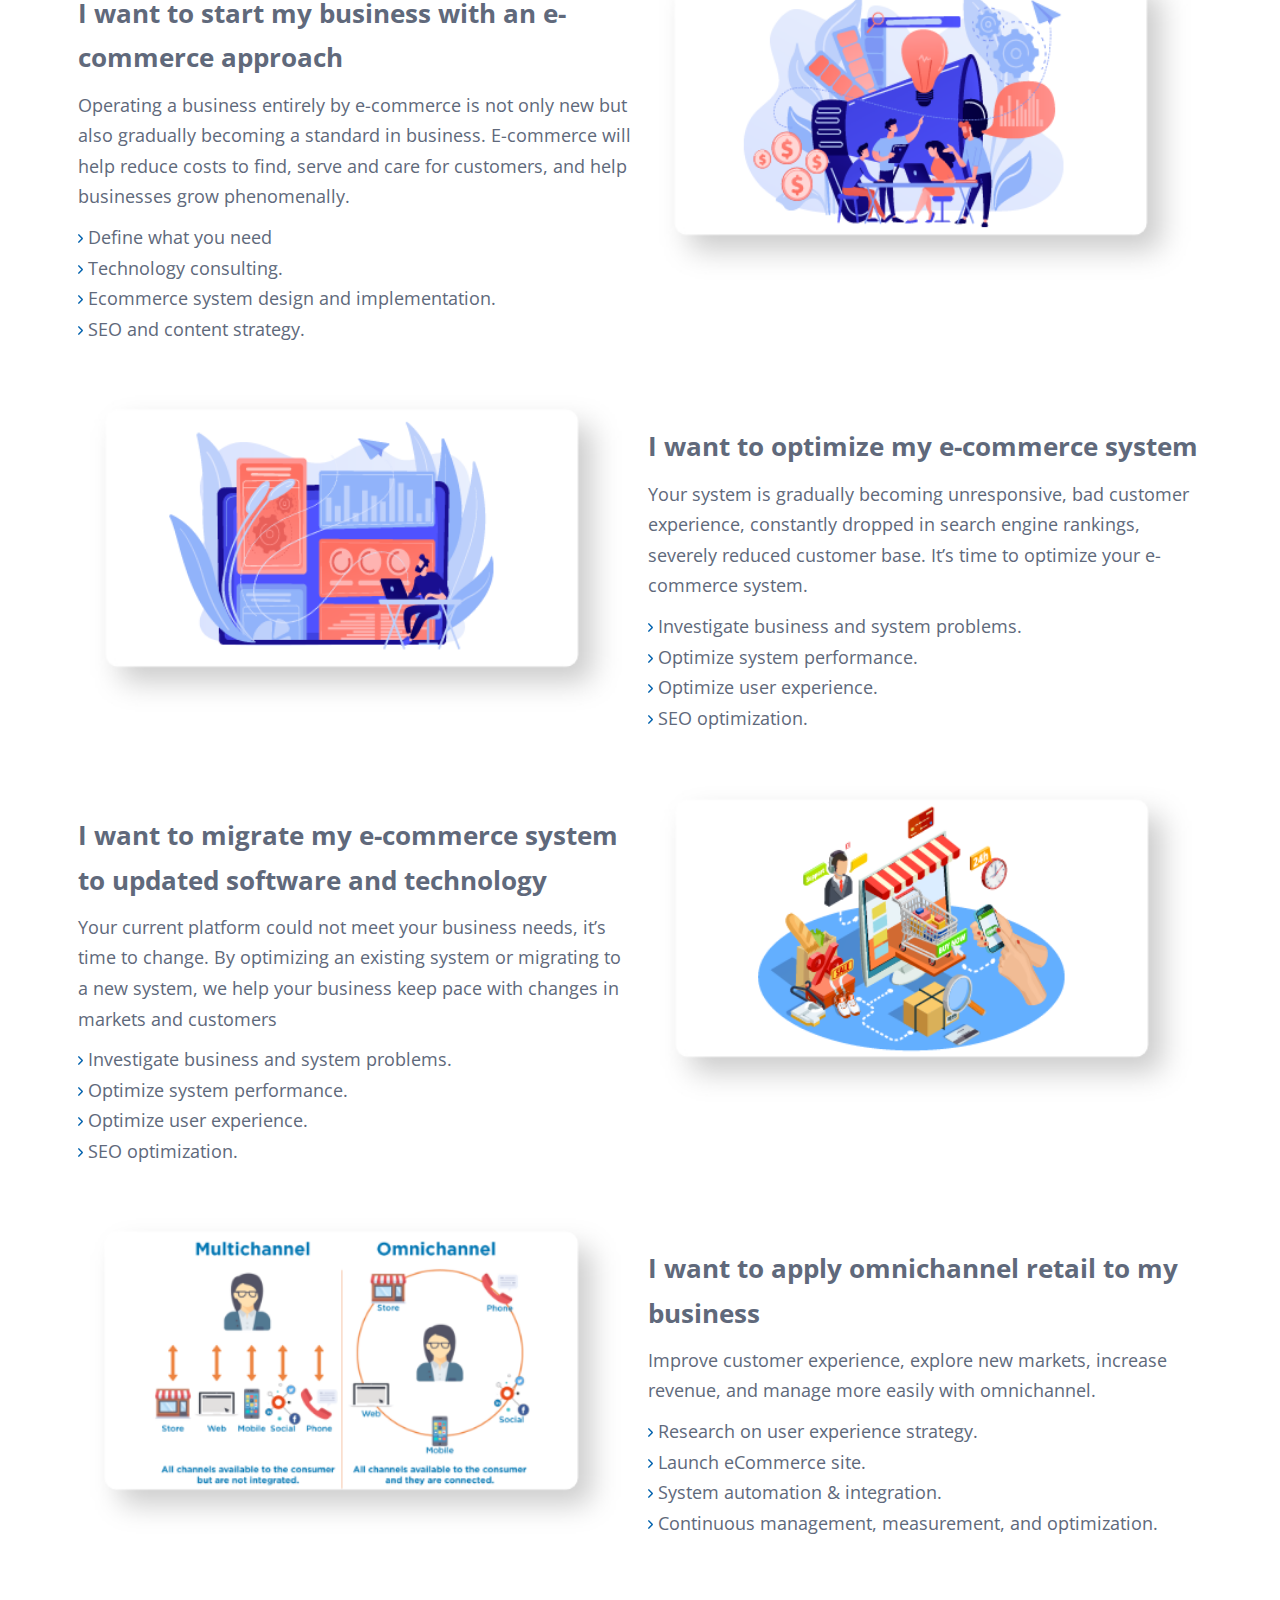
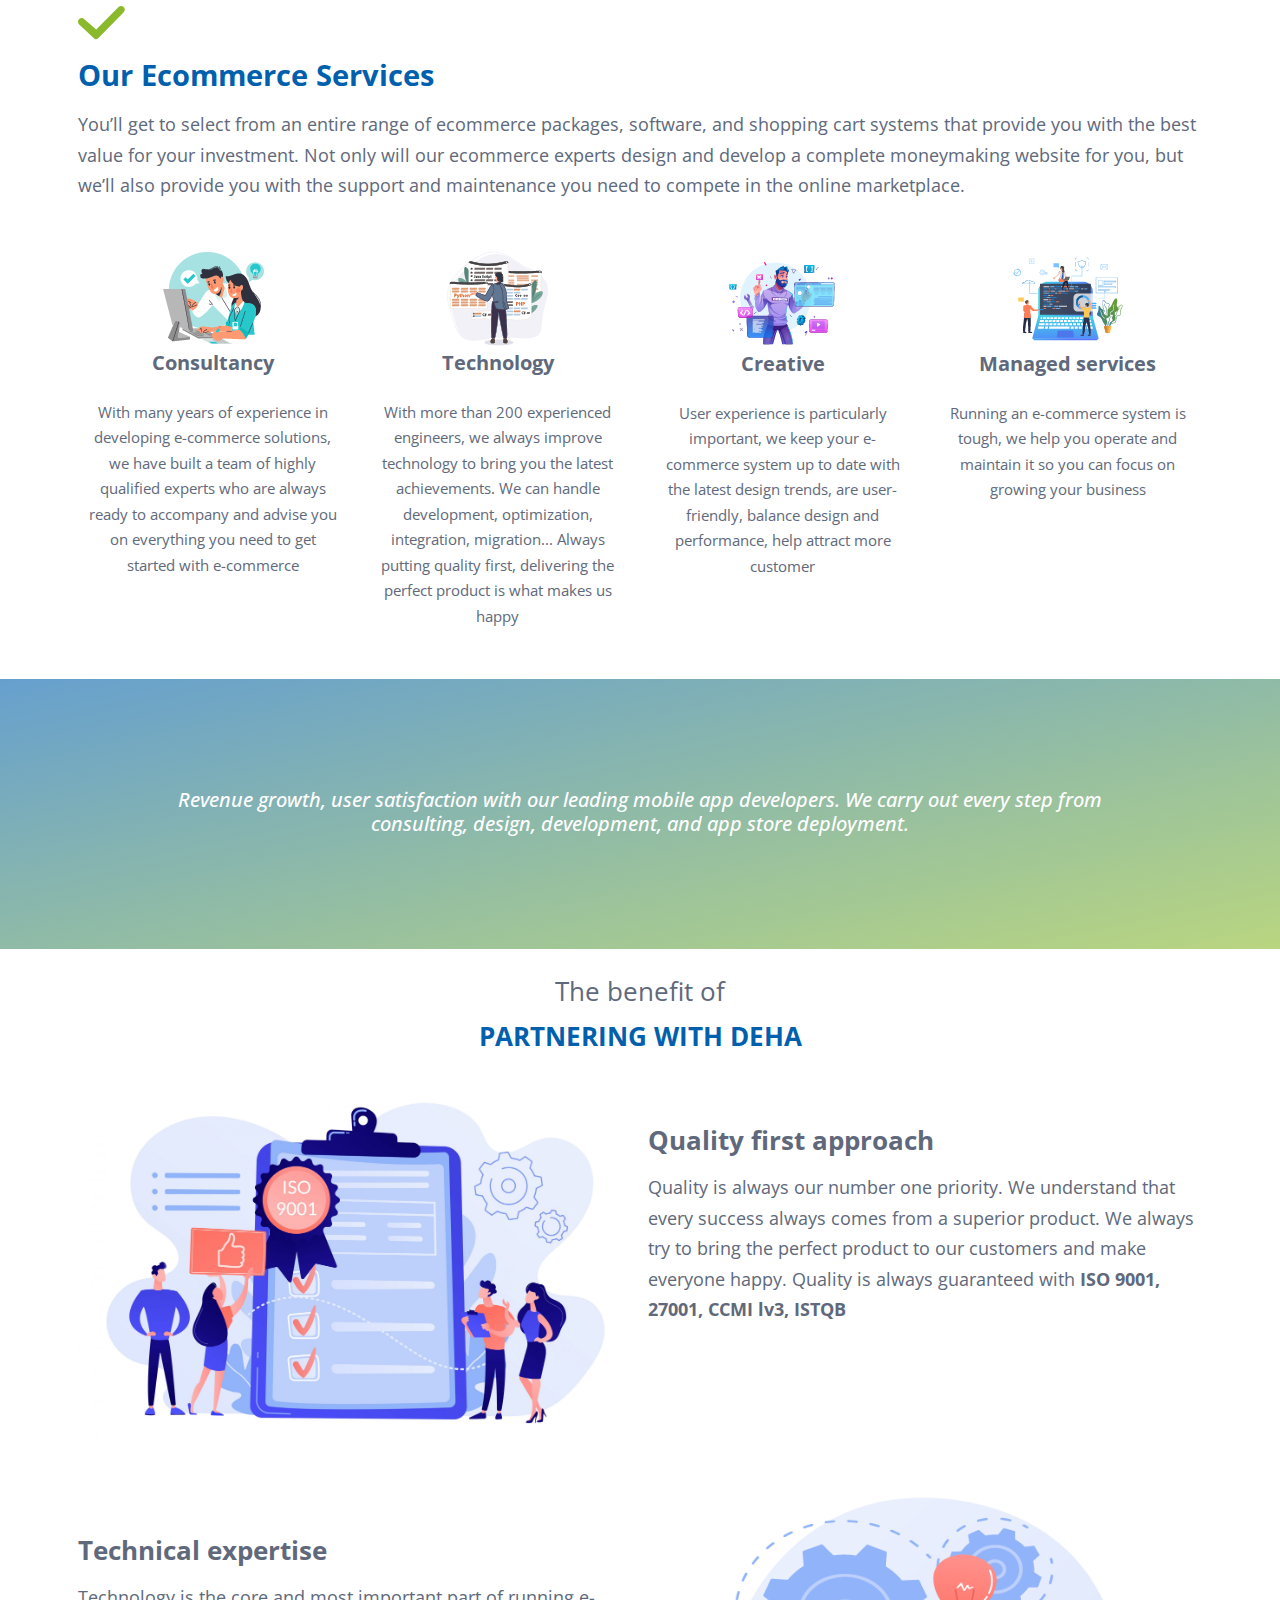
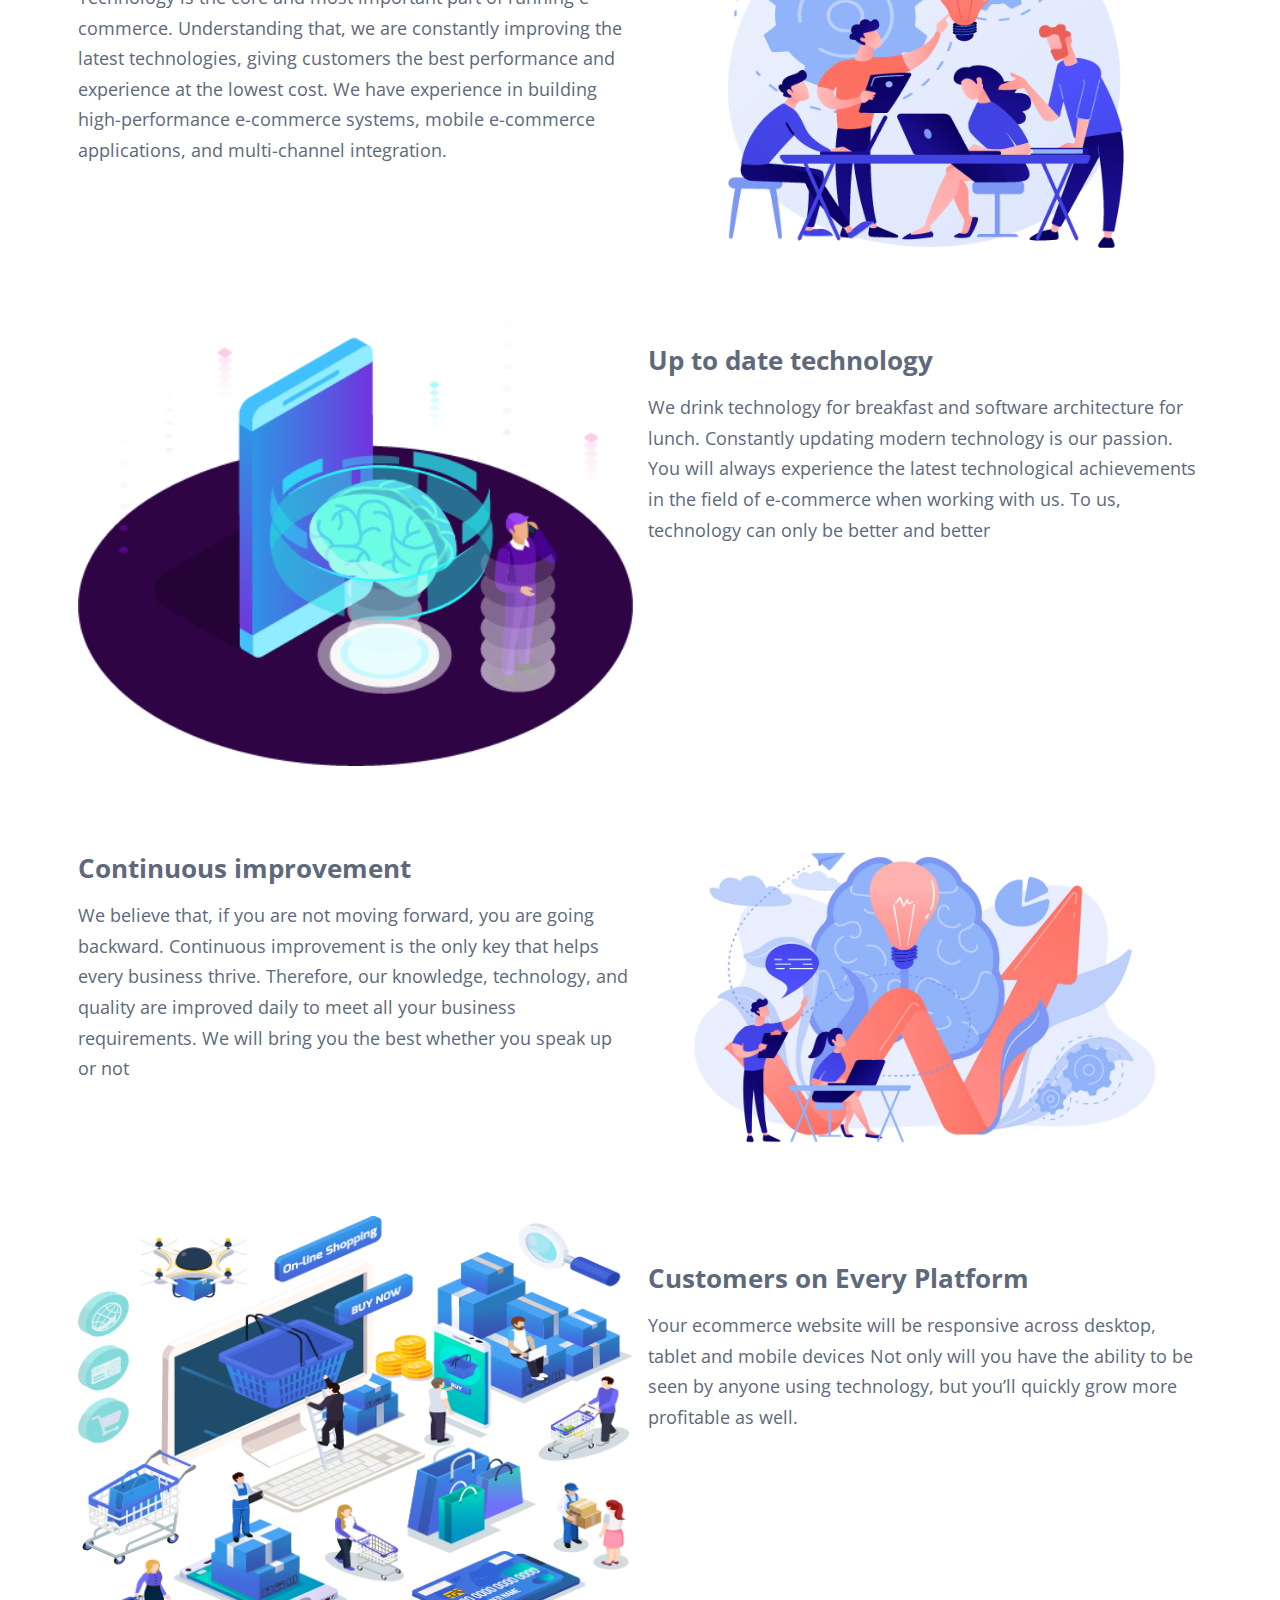
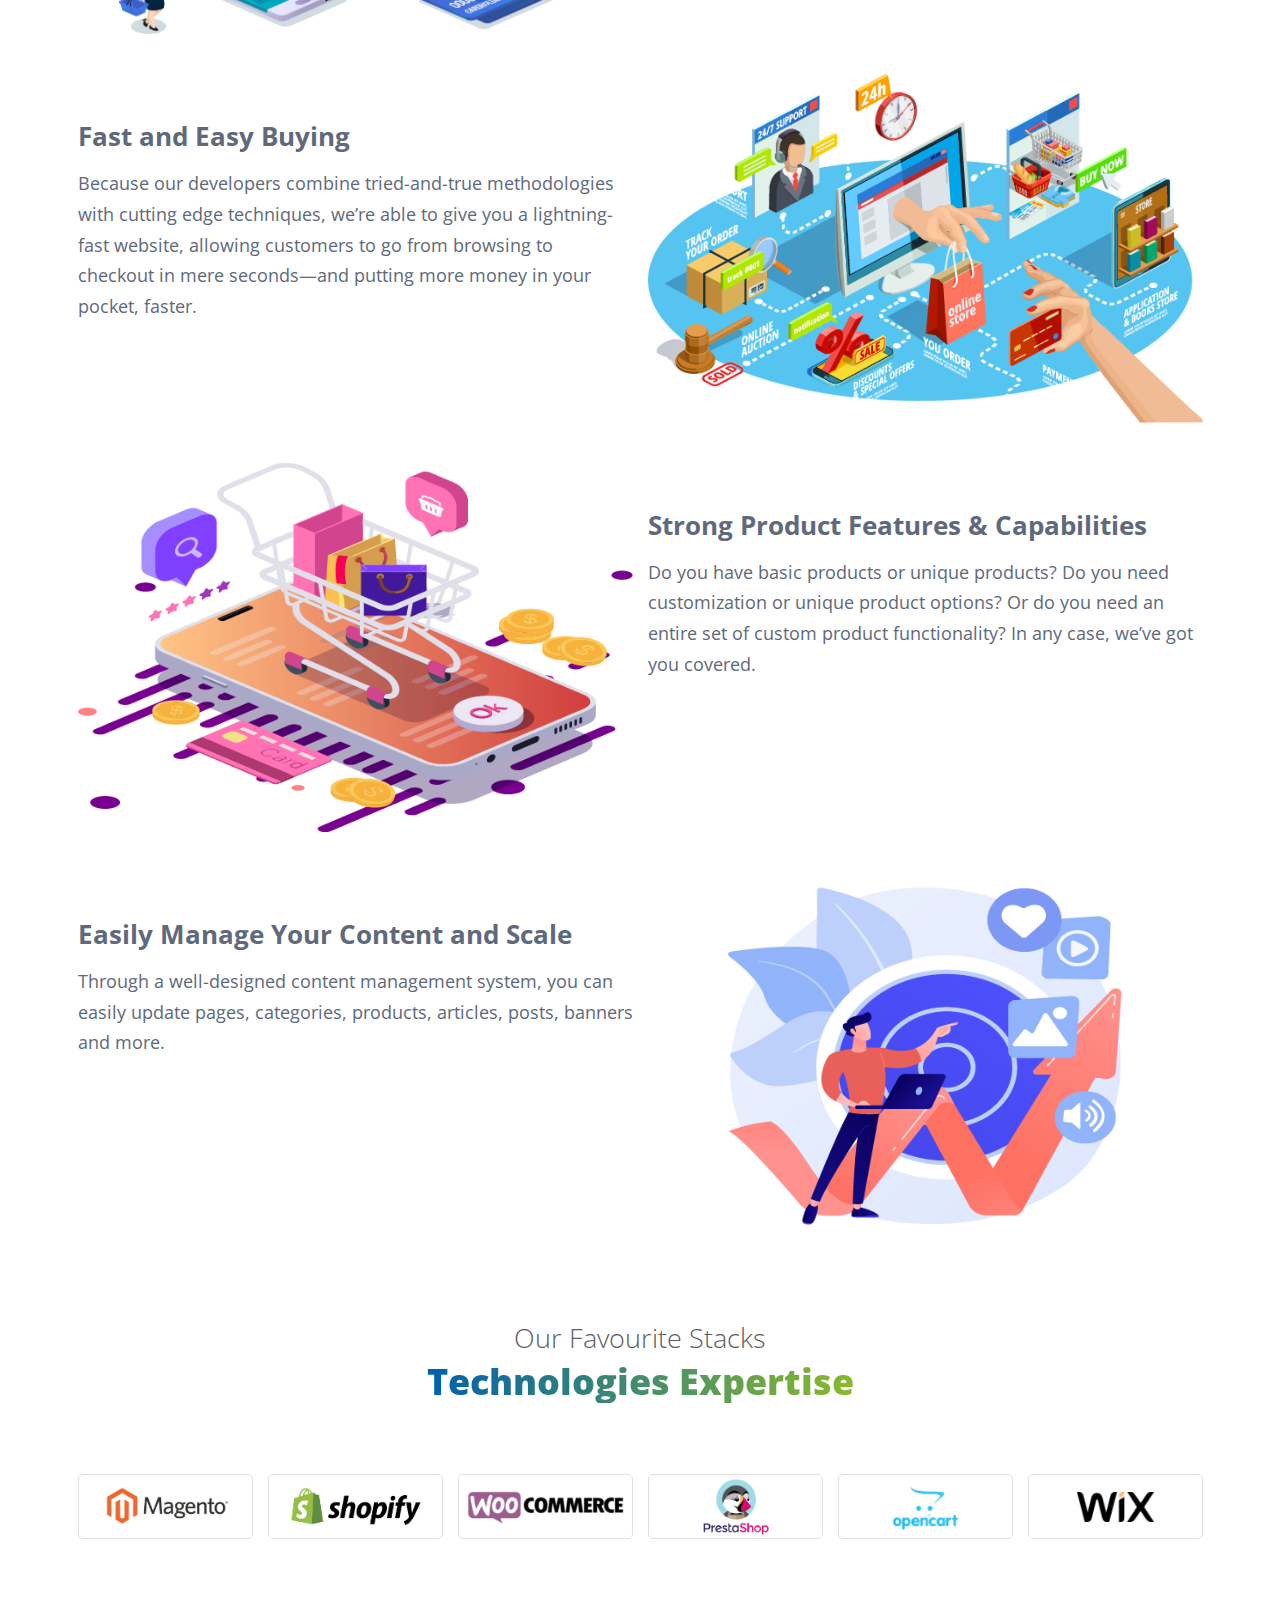
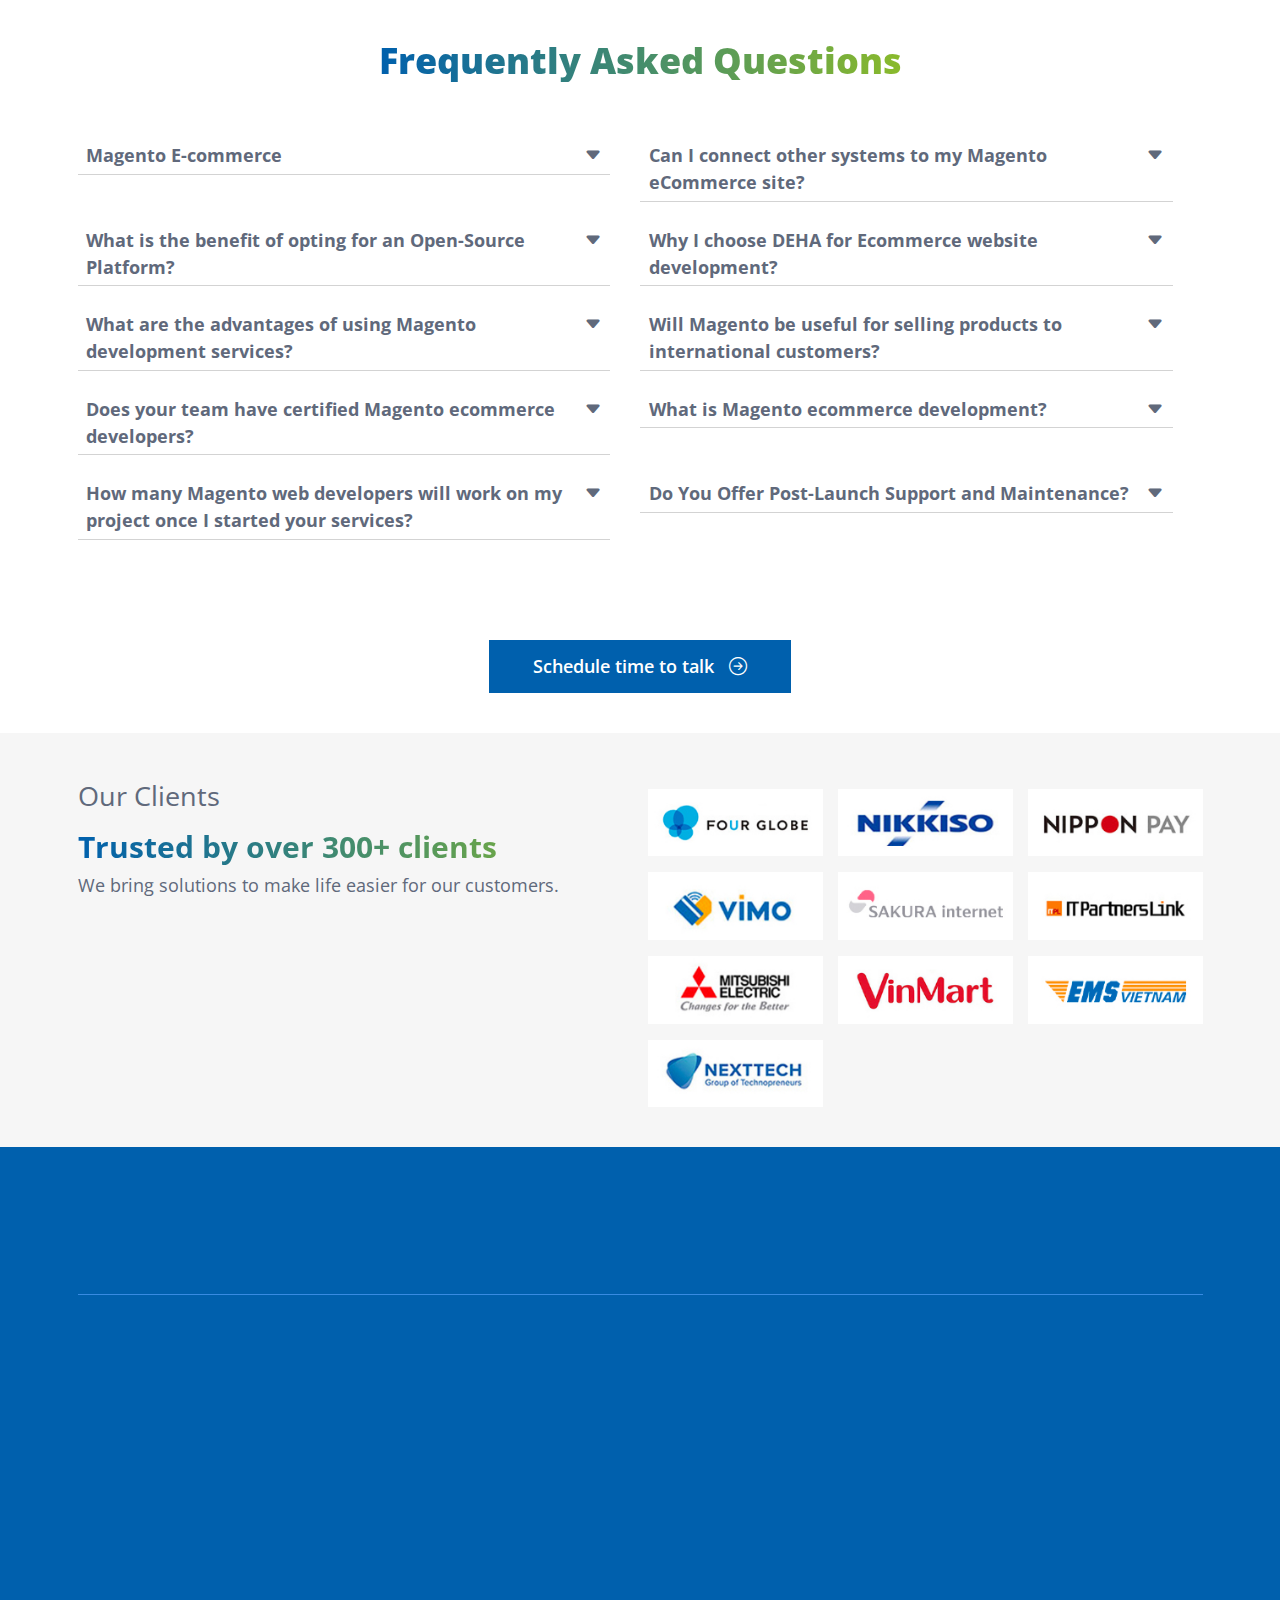
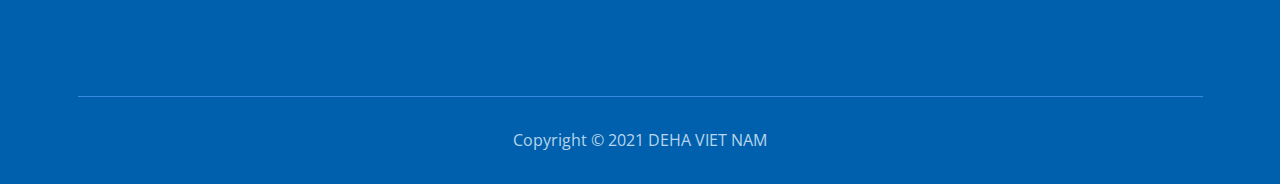
<file: deha-soft.com/ecommerce-solutions/index.html>
<!DOCTYPE html>
<html lang="en-US"
	prefix="og: https://ogp.me/ns#" >
<meta http-equiv="content-type" content="text/html;charset=UTF-8" />
<head>
    <!-- Global site tag (gtag.js) - Google Analytics -->
    <script async src="https://www.googletagmanager.com/gtag/js?id=UA-70764051-2"></script>
    <script>
        window.dataLayer = window.dataLayer || [];
        function gtag(){dataLayer.push(arguments);}
        gtag('js', new Date());

        gtag('config', 'UA-70764051-2');
    </script>
    <meta charset="UTF-8">
    <meta name="viewport" content="width=device-width,initial-scale=1.0,maximum-scale=1.0,user-scalable=0">
    <title>DEHA SOFWARE JSC.</title>
    <meta name="description" content=""/>
    <meta name="robots" content="max-snippet:-1, max-image-preview:large, max-video-preview:-1"/>
    <meta name="robots" content="noindex">
    <meta property="og:locale" content="vi_VN"/>
    <meta property="og:type" content="website"/>
    <meta property="og:title" content="Deha Software"/>
    <meta property="og:description" content=""/>
    <meta property="og:url" content=""/>
    <meta property="og:site_name" content="Deha Software"/>
    <meta property="og:image" content="images/ogp.png"/>
    <meta property="og:image:secure_url" content="images/ogp.png"/>
    <meta property="og:image:width" content="1200"/>
    <meta property="og:image:height" content="630"/>
    <meta name="twitter:card" content="summary_large_image"/>
    <meta name="twitter:description" content=""/>
    <meta name="twitter:title" content="Deha Software"/>
    <meta name="twitter:image" content="images/ogp.png"/>
    <link rel="icon" href="../wp-content/themes/deha-viet-nam/images/favicon.png" sizes="32x32"/>
    <!-- Bootstrap CSS -->
    <link rel="stylesheet" href="../wp-content/themes/deha-viet-nam/vendor/bootstrap/css/bootstrap.min.css">
    <link rel="stylesheet" href="../wp-content/themes/deha-viet-nam/vendor/slick-1.8.1/slick.css">
    <link rel="stylesheet" href="../wp-content/themes/deha-viet-nam/vendor/aos.css">
    <!-- Main CSS -->
    <link rel="stylesheet" href="../wp-content/themes/deha-viet-nam/css/style.css">
    <link rel="stylesheet" href="../../cdnjs.cloudflare.com/ajax/libs/bootstrap-icons/1.5.0/font/bootstrap-icons.min.css">
</head>
<body>
<div class="loader">
    <div class="loader__bg"></div>
    <div class="loader__bar"></div>
</div>
<div class="HD-Wrapper">
    <header class="DH-Header">
        <div id="top-head" class="container-fluid">
            <div class="row mful">
                <div class="col-4">
                    <ul class="topMenu">
                        <li class="active"><a href="../index.html">TOP</a></li>
                    </ul>
                </div>
                <div class="col-8">
                    <ul class="topSocial">
                        <li class="d-none d-sm-block"><a href="#" target="_blank"><i class="ico-fb">
                                    <a href="https://www.facebook.com/dehasoftwarejsc">
                                        <svg width="20" height="20" viewBox="0 0 20 20">
                                            <path id="facebook_" data-name="facebook"
                                                  d="M17.07,0H2.93A2.933,2.933,0,0,0,0,2.93V17.07A2.933,2.933,0,0,0,2.93,20h5.9V12.93H6.484V9.414H8.828V7.031a3.519,3.519,0,0,1,3.516-3.516H15.9V7.031H12.344V9.414H15.9l-.586,3.516H12.344V20H17.07A2.933,2.933,0,0,0,20,17.07V2.93A2.933,2.933,0,0,0,17.07,0Zm0,0"/>
                                        </svg>
                                    </a>
                                </i></a></li>
                        <li class="d-none d-sm-block"><a href="#" target="_blank"><i class="ico-yt">
                                    <a href="https://www.youtube.com/channel/UCVxKjvrUpIrQyJGwx9f8z6w">
                                        <svg xmlns="http://www.w3.org/2000/svg" width="28.565" height="20"
                                             viewBox="0 0 28.565 20">
                                            <path id="youtube"
                                                  d="M27.976-2.953A3.579,3.579,0,0,0,25.459-5.47c-2.235-.612-11.177-.612-11.177-.612s-8.941,0-11.176.588A3.651,3.651,0,0,0,.588-2.953,37.708,37.708,0,0,0,0,3.918a37.569,37.569,0,0,0,.588,6.87,3.579,3.579,0,0,0,2.518,2.518c2.259.612,11.176.612,11.176.612s8.941,0,11.176-.588a3.579,3.579,0,0,0,2.518-2.518,37.719,37.719,0,0,0,.588-6.87A35.794,35.794,0,0,0,27.976-2.953ZM11.435,8.2V-.364l7.435,4.282Zm0,0"
                                                  transform="translate(0 6.082)"/>
                                        </svg>
                                    </a>
                                </i></a></li>
                        <li class="d-none d-sm-block"><a href="#" target="_blank"><i class="ico-em">
                                    <a href="mailto:cx@deha-soft.com">
                                        <svg xmlns="http://www.w3.org/2000/svg" width="25.454" height="20"
                                             viewBox="0 0 25.454 20">
                                            <g id="black-back-closed-envelope-shape" transform="translate(0 -59.013)">
                                                <path id="Path_8" data-name="Path 8"
                                                      d="M39.344,331.3a2.176,2.176,0,0,0,1.489-.562l-7.212-7.212-.5.359q-.81.6-1.314.93a8.1,8.1,0,0,1-1.342.682,4.091,4.091,0,0,1-1.563.348h-.028a4.09,4.09,0,0,1-1.563-.348,8.07,8.07,0,0,1-1.342-.682q-.5-.334-1.314-.93c-.15-.11-.317-.231-.5-.361l-7.213,7.214a2.176,2.176,0,0,0,1.49.562Z"
                                                      transform="translate(-16.163 -252.288)"/>
                                                <path id="Path_9" data-name="Path 9"
                                                      d="M1.435,199.791A7.531,7.531,0,0,1,0,198.555v10.972l6.356-6.356Q4.449,201.839,1.435,199.791Z"
                                                      transform="translate(0 -133.093)"/>
                                                <path id="Path_10" data-name="Path 10"
                                                      d="M418.242,199.791q-2.9,1.964-4.933,3.383l6.354,6.354V198.555A7.839,7.839,0,0,1,418.242,199.791Z"
                                                      transform="translate(-394.208 -133.093)"/>
                                                <path id="Path_11" data-name="Path 11"
                                                      d="M23.187,59.013H2.279A2.028,2.028,0,0,0,.6,59.751,2.866,2.866,0,0,0,.006,61.6a3.319,3.319,0,0,0,.781,1.939,7.047,7.047,0,0,0,1.662,1.64q.483.341,2.912,2.024c.874.606,1.634,1.134,2.288,1.59.557.388,1.037.724,1.434,1l.212.151.392.282q.462.334.767.54t.739.462a4.309,4.309,0,0,0,.817.384,2.26,2.26,0,0,0,.71.128h.028a2.261,2.261,0,0,0,.71-.128,4.3,4.3,0,0,0,.817-.384q.433-.256.739-.462t.767-.54l.391-.282.212-.151,1.437-1,5.21-3.618a6.756,6.756,0,0,0,1.733-1.747,3.758,3.758,0,0,0,.7-2.145,2.291,2.291,0,0,0-2.273-2.273Z"
                                                      transform="translate(-0.006)"/>
                                            </g>
                                        </svg>
                                    </a>
                                </i></a></li>
                        <li class="phone"><i class="ico-ph">
                                <a href="tel:+842432004183">
                                <svg id="telephone" xmlns="http://www.w3.org/2000/svg" width="20" height="20"
                                     viewBox="0 0 20 20">
                                    <path id="Path_12" data-name="Path 12"
                                          d="M240.667,128a.667.667,0,1,0,0,1.333A2.669,2.669,0,0,1,243.333,132a.667.667,0,0,0,1.333,0A4,4,0,0,0,240.667,128Z"
                                          transform="translate(-230 -122.667)"/>
                                    <path id="Path_13" data-name="Path 13"
                                          d="M240.667,64a.667.667,0,1,0,0,1.333A5.339,5.339,0,0,1,246,70.667a.667.667,0,1,0,1.333,0A6.674,6.674,0,0,0,240.667,64Z"
                                          transform="translate(-230 -61.333)"/>
                                    <path id="Path_14" data-name="Path 14"
                                          d="M240.667,0a.667.667,0,1,0,0,1.333,8.008,8.008,0,0,1,8,8,.667.667,0,1,0,1.333,0A9.344,9.344,0,0,0,240.667,0Z"
                                          transform="translate(-230)"/>
                                    <path id="Path_15" data-name="Path 15"
                                          d="M18,45.333a12.375,12.375,0,0,1-5.48-1.252.654.654,0,0,0-.511-.031.672.672,0,0,0-.383.34L10.579,46.56a16.768,16.768,0,0,1-6.469-6.469L6.277,39.04a.666.666,0,0,0,.308-.893,12.375,12.375,0,0,1-1.252-5.48A.667.667,0,0,0,4.667,32h-4A.667.667,0,0,0,0,32.667a18.02,18.02,0,0,0,18,18A.667.667,0,0,0,18.667,50V46A.667.667,0,0,0,18,45.333Z"
                                          transform="translate(0 -30.667)"/>
                                </svg>
                                </a>
                            </i><a href="tel:+842432004183">(+84)-24-3200-4183</a></li>
                    </ul>
                </div>
            </div>
        </div>
        <div id="DH-head">
            <div class="container-fluid">
                <nav class="navbar navbar-expand-lg shadow ">
                    <div class="container-fluid px-4">
                        <a class="navbar-brand link" href="../index.html">
                            <svg xmlns="http://www.w3.org/2000/svg" width="112.99" height="60.314"
                                 viewBox="0 0 112.99 60.314">
                                <g id="deha-vietnam-logo" transform="translate(-50 -92)">
                                    <path id="Path_1579" data-name="Path 1579"
                                          d="M187.161,415.616v22.6h.706a3.158,3.158,0,0,1,2.119.575,2.06,2.06,0,0,1,.01,2.986,3.148,3.148,0,0,1-2.128.575h-3.694l-.574-1.583a18.883,18.883,0,0,1-3.529,1.824,12.026,12.026,0,0,1-3.2.424,10.466,10.466,0,0,1-7.5-2.693,8.858,8.858,0,0,1-2.845-6.708,9.726,9.726,0,0,1,2.986-7.162,9.943,9.943,0,0,1,7.283-2.966,10.378,10.378,0,0,1,3.167.494,12.62,12.62,0,0,1,3.067,1.483v-5.718h-.706a3.148,3.148,0,0,1-2.128-.575,1.908,1.908,0,0,1-.635-1.483,1.931,1.931,0,0,1,.635-1.5,3.148,3.148,0,0,1,2.128-.575Zm-4.136,18.125a5.867,5.867,0,0,0-1.8-4.337,6.31,6.31,0,0,0-8.776,0,5.8,5.8,0,0,0-1.8,4.277,4.823,4.823,0,0,0,1.614,3.742,7.838,7.838,0,0,0,9.119,0A4.731,4.731,0,0,0,183.025,433.741Z"
                                          transform="translate(-108.033 -309.686)" fill="#0060ad"/>
                                    <path id="Path_1580" data-name="Path 1580"
                                          d="M312.511,415.616v9.39a10.96,10.96,0,0,1,2.613-1.14,9.783,9.783,0,0,1,2.673-.373,9.5,9.5,0,0,1,3.813.726,6.525,6.525,0,0,1,2.774,2.29,6.694,6.694,0,0,1,1.1,3.944v7.767a4.494,4.494,0,0,1,2.058.3,2,2,0,0,1,.968,1.775,1.922,1.922,0,0,1-.625,1.483,3.107,3.107,0,0,1-2.118.575h-4.72a3.112,3.112,0,0,1-2.108-.575,1.931,1.931,0,0,1-.636-1.5,1.978,1.978,0,0,1,.969-1.755,4.227,4.227,0,0,1,2.058-.3v-7.485a2.89,2.89,0,0,0-.726-2.239,4.028,4.028,0,0,0-2.8-.867,5.329,5.329,0,0,0-2.431.535,13.065,13.065,0,0,0-2.854,2.31v7.747a4.417,4.417,0,0,1,2.057.3,1.986,1.986,0,0,1,.989,1.775,1.908,1.908,0,0,1-.636,1.483,3.148,3.148,0,0,1-2.128.575h-4.7a3.148,3.148,0,0,1-2.128-.575,1.931,1.931,0,0,1-.636-1.5,1.968,1.968,0,0,1,.989-1.755,4.16,4.16,0,0,1,2.058-.3V419.751h-.706a3.148,3.148,0,0,1-2.128-.575,1.932,1.932,0,0,1-.636-1.5,1.908,1.908,0,0,1,.636-1.483,3.148,3.148,0,0,1,2.128-.575Z"
                                          transform="translate(-197.554 -309.686)" fill="#0060ad"/>
                                    <path id="Path_1581" data-name="Path 1581"
                                          d="M394.2,456.787l-.574-1.542a18.953,18.953,0,0,1-4,1.815,15.962,15.962,0,0,1-3.409.413,8.062,8.062,0,0,1-5.407-1.765,5.093,5.093,0,0,1-2.078-3.9,6.337,6.337,0,0,1,2.653-4.832,11.061,11.061,0,0,1,7.333-2.229,27.236,27.236,0,0,1,4.337.4v-.988a1.8,1.8,0,0,0-.8-1.513,5.5,5.5,0,0,0-3.036-.585,20.7,20.7,0,0,0-4.761.726,7.767,7.767,0,0,1-1.694.262,1.876,1.876,0,0,1-1.4-.595,2.1,2.1,0,0,1-.575-1.523,1.924,1.924,0,0,1,.2-.908,1.609,1.609,0,0,1,.565-.615,6.647,6.647,0,0,1,1.513-.555,28.542,28.542,0,0,1,3.127-.676,18.624,18.624,0,0,1,2.885-.252,9.5,9.5,0,0,1,5.982,1.664,5.463,5.463,0,0,1,2.128,4.55v8.513h.706a3.149,3.149,0,0,1,2.128.575,1.932,1.932,0,0,1,.636,1.5,1.908,1.908,0,0,1-.636,1.483,3.147,3.147,0,0,1-2.128.575Zm-1.148-7.4a24.039,24.039,0,0,0-4.58-.484,7.549,7.549,0,0,0-4.337,1.231q-1.13.787-1.13,1.594a1.1,1.1,0,0,0,.544.948,4.972,4.972,0,0,0,2.764.666,11.524,11.524,0,0,0,3.379-.585,12.384,12.384,0,0,0,3.359-1.594Z"
                                          transform="translate(-245.308 -324.118)" fill="#0060ad"/>
                                    <path id="Path_1582" data-name="Path 1582"
                                          d="M249.9,456.491a12.9,12.9,0,0,1-6.42-1.592,8.782,8.782,0,0,1-4.421-7.389,5.686,5.686,0,0,1,.492-2.953,2.008,2.008,0,0,1,2.986-.92A13.286,13.286,0,0,0,250,445.159a12.227,12.227,0,0,0,5.477-1.512c0-1.477-2.586-3.413-5.938-3.2a9.014,9.014,0,0,0-2.861.678,2.008,2.008,0,0,1-1.7-3.639,12.77,12.77,0,0,1,4.314-1.048c6.446-.4,10.592,4.647,10.592,7.248a2.69,2.69,0,0,1-.453,1.978c-.3.32-3.111,3.134-9.184,3.508a18.749,18.749,0,0,1-7.046-.87,4.621,4.621,0,0,0,2.294,3.131,9.229,9.229,0,0,0,5.071,1.025c4.519-.279,6.4-2.292,6.475-2.377a2,2,0,0,1,2.821-.217,2.022,2.022,0,0,1,.219,2.843c-.293.344-3.042,3.376-9.268,3.76C250.55,456.479,250.24,456.491,249.9,456.491Z"
                                          transform="translate(-154.944 -323.14)" fill="#0060ad"/>
                                    <path id="Path_1583" data-name="Path 1583"
                                          d="M247.479,394.461h-.047a1.963,1.963,0,0,1-1.443-.837l-7.976-7.375a2.061,2.061,0,0,1,.144-2.88,2.007,2.007,0,0,1,2.837.122l6.553,5.7,12.324-12.432a2.007,2.007,0,1,1,2.852,2.825l-13.818,14.107A2.211,2.211,0,0,1,247.479,394.461Z"
                                          transform="translate(-153.946 -284.166)" fill="#8aba2b"/>
                                    <path id="Path_1584" data-name="Path 1584" d="M368.133,522.52h2.842l-1.421-3.222Z"
                                          transform="translate(-238.456 -376.758)" fill="#0060ad"/>
                                    <path id="Path_1585" data-name="Path 1585"
                                          d="M217.911,414.981a1.943,1.943,0,1,0,0,3.884h33.321v27.894H146.716V418.865h8.646a1.943,1.943,0,1,0,0-3.884H142.479v46.608h112.99V414.981ZM155.76,458.035h-1.477l-3.144-7.821h1.477l2.405,5.841,2.406-5.841H158.9Zm12.3,0h-1.321v-7.821h1.321Zm14.512,0H176.94v-7.821h5.494v1.242h-4.173v2.07h3.748V454.7h-3.748v2.092h4.307Zm13.729-6.613h-2.372v6.613h-1.321v-6.613h-2.372v-1.208H196.3Zm15.329,6.613h-1.432l-4.431-5.706v5.706h-1.321v-7.821h1.321l4.543,5.841v-5.841h1.32Zm14.691,0-.784-1.779h-3.916l-.783,1.779h-1.41l3.447-7.821h1.41l3.446,7.821Zm18.037,0h-1.321v-6.109l-2.73,5.427h-.738l-2.719-5.427v6.109h-1.32v-7.821h2.059l2.361,4.912,2.361-4.912h2.048Z"
                                          transform="translate(-92.479 -309.276)" fill="#0060ad"/>
                                </g>
                            </svg>
                        </a>
                        <button class="navbar-toggler" type="button" data-bs-toggle="collapse"
                                data-bs-target="#main_nav">
                            <span class="navbar-toggler-icon"></span>
                        </button>
                        <div class="collapse navbar-collapse" id="main_nav">
                            <ul class="navbar-nav ms-auto">
                                <li class="nav-item dropdown "> <!-- active class -->
                                    <a class="nav-link dropdown-toggle link" href="../company/index.html"
                                       data-bs-toggle="dropdown">Company</a>
                                </li>
                                <li class="nav-item dropdown">
                                    <span class="nav-link dropdown-toggle" href="../index.html" data-bs-toggle="dropdown">Our
                                        Solutions</span>
                                    <ul class="dropdown-menu fade-down">
                                        <li><a class="dropdown-item" href="https://facio.me/" target="_blank"> Facio ME</a></li>
                                    </ul>
                                </li>
                                <li class="nav-item dropdown">
                                    <span class="nav-link dropdown-toggle" data-bs-toggle="dropdown">Digital
                                        Consulting</span>
                                    <ul class="dropdown-menu fade-down">
                                        <li class="submenu">
                                            <a class="dropdown-item dropdown-toggle" href="#" data-bs-toggle="dropdown"> Application services</a>
                                            <ul class="dropdown-menu fade-right">
                                                <li><a class="dropdown-item" href="../web-design-and-development/index.html">Web design & development</a></li>
                                                <li><a class="dropdown-item" href="../mobile-development/index.html">Mobile development</a></li>
                                                <li><a class="dropdown-item" href="../engineering-and-maintenance/index.html">Engineering & maintenance</a></li>
                                            </ul>
                                        </li>
                                        <li><a class="dropdown-item" href="../testing-services/index.html"> Testing services</a></li>
                                        <li><a class="dropdown-item" href="../integration-services/index.html"> Integration services</a></li>
                                        <li><a class="dropdown-item" href="../cms-services/index.html"> CMS services</a></li>
                                        <li><a class="dropdown-item" href="../blockchain/index.html"> Blockchain services</a></li>
                                    </ul>
                                </li>
                                <li class="nav-item dropdown">
                                    <span class="nav-link dropdown-toggle" data-bs-toggle="dropdown">DX
                                        Consulting</span>
                                    <ul class="dropdown-menu fade-down">
                                        <li><a class="dropdown-item" href="index.html"> Ecommerce solutions</a></li>
                                        <li><a class="dropdown-item" href="../enterprise-services/index.html"> Enterprise Services</a></li>
                                    </ul>
                                </li>
                                <li class="nav-item dropdown">
                                    <a class="nav-link button btn-contact" href="../contact-us/index.html"
                                       data-bs-toggle="dropdown">Contact</a>
                                </li>
                            </ul>
                        </div> <!-- navbar-collapse.// -->
                    </div> <!-- container-fluid.// -->
                </nav>
            </div>
        </div>
    </header>
<style>
    .section-deliver-1 {
        margin-top: 40px;
        margin-bottom: 40px;
    }

    .section-deliver-1 .title {
        font-weight: bold;
        font-size: 29px;
        color: #0060ad;
    }

    .section-deliver-1 .desc {
        font-size: 18px;
        color: #60697B;
    }

    .section-deliver-1 .c4-items {
        margin-top: 50px;
    }

    .section-deliver-1 .c4-items .item .title {
        font-size: 20px;
        color: #60697B;
    }

    .section-deliver-1 .c4-items .item ul {
        list-style-type: circle;
        margin-left: 20px;
    }

    .section-deliver-1 .c4-items .item ul > li {
        font-size: 15px;
        color: #60697B;
    }

    .page-description {
        font-size: 26px;
        font-style: italic;
        color: #ffffff;
        text-align: center;
    }

    .page-description .container {
        max-width: 1000px;
    }

    .section-title-1 {
        text-align: center;
        margin-top: 20px;
    }

    .section-title-1 .title {
        font-size: 26px;
        margin: 0;
        padding: 0;
    }

    .section-title-1 .desc {
        color: #0060AD;
        font-size: 26px;
        font-weight: bold;
    }

    .section-feature-1 {
        margin-top: 20px;
        padding-bottom: 20px;
    }

    .section-feature-1 .title {
        font-size: 26px;
        font-weight: bold;
        margin-top: 40px;
    }

    .section-feature-1 .feature-image {
        width: 100%;
    }

    .section-feature-1 .desc {
        color: #60697B;
        font-size: 16px;
    }

    .section-feature-2 {
        margin-top: 20px;
    }

    .section-feature-2 .title {
        font-size: 27px;
    }

    .section-feature-2 .desc {
        font-size: 18px;
        color: #60697B;
    }

    .section-feature-2 .pic img {
        width: 100%;
        margin-top: 16px;
    }

    .section-client-2 .grab-title {
        font-size: 30px;
        font-weight: bold;
        background: #0060AD;
        background: -webkit-linear-gradient(to right, #0060AD 0%, #8ABA2B 100%);
        background: -moz-linear-gradient(to right, #0060AD 0%, #8ABA2B 100%);
        background: linear-gradient(to right, #0060AD 0%, #8ABA2B 100%);
        -webkit-background-clip: text;
        -webkit-text-fill-color: transparent;
    }

    .section-client-2 .title {
        font-size: 27px;
    }

    .section-client-2 .desc {
        font-size: 18px;
    }

    .section-client-2 .pic img {
        margin-top: 16px;
        width: 100%;
    }

    .section-service-1 {
        margin-top: 40px;
        margin-bottom: 40px;
    }

    .section-service-1 .title {
        font-weight: bold;
        font-size: 29px;
        color: #0060ad;
    }

    .section-service-1 .desc {
        font-size: 18px;
        color: #60697B;
    }

    .section-service-1 .c4-items {
        margin-top: 50px;
    }

    .section-service-1 .c4-items .item {
        padding-left: 15px;
        padding-right: 15px;
        text-align: center;
    }
    .section-service-1 .c4-items .item .title {
        font-size: 20px;
        color: #60697B;
        text-align: center;
        margin-bottom: 20px;
    }

    .section-service-1 .c4-items .item .desc {
        font-size: 15px;
        color: #60697B;
    }

    .bg-gray {
        background-color: #F6F6F6;
    }

    .pt40 {
        padding-top: 40px;
    }

    .pb40 {
        padding-bottom: 40px;
    }

    .mt16 {
        margin-top: 16px;
    }

    .faq-container {
        display: flex;
        width: 100%;
        flex-wrap: wrap;
    }

    .row-item {
        flex: 50%;
        padding-right: 30px;
    }

    .faq-question {
        border-bottom: 1px solid lightgrey;
        margin-bottom: 20px;
    }

    .faq-answer .card-body {
        background-color: #F1F1F1;
        color: #202020;
        font-size: 15px;
        margin-bottom: 20px;
    }

    .faq-question {
        display: flex;
        align-items: center;
    }

    .question-content {
        flex: 95%;
    }

    .question-content a {
        text-align: left;
        display: flex;
        justify-content: space-between;
    }

    .question-clicked {
        color: #008DD2 !important;
    }
    .step-number {
        width: 71px;
        height: 71px;
        border-radius: 50%;
        display: flex; /* or inline-flex */
        align-items: center;
        justify-content: center;
        color: #3F78E0;
        font-weight: 700;
        font-size: 20px;
        margin-bottom: 20px;
        background: #E0E9FA;
        margin-top: 20px;
    }
    .step-active {
        background: #0060AD;
        color: white;
    }

    .slide-item-bg {
        background-image: url('../wp-content/uploads/2021/07/banner.png');
    }
    @media (max-width: 720px) {
        .section-feature-1 {
            border-bottom: solid 1px #dedede;
        }

        .section-feature-1 .title {
            font-size: 20px;
        }
        .row-item {
            flex: 100%;
            padding: 0;
        }
        .slide-item-bg {
            background-image: url('../wp-content/uploads/2021/07/ecommerce.png');
        }
    }

    .ecommerce-faq-answer {
        font-size: 1.8rem;
    }
    .ecommerce-faq-answer li {
        background: url('../wp-content/themes/deha-viet-nam/images/deha-arrow.png') no-repeat 0 12px !important;
        padding-left: 10px;
        font-size: 1.8rem;
        color: #60697B;
    }

</style>

<section class="hero bg-gray">
    <div class="hero-slide">
        <div class="slide-item slide-item-bg">
            <div class="container">
                <div class="slide-content">
                    <div class="ttl">
                        <p class="exb tec upp" style="font-size: 42px;">
                            <span class="exb" style="font-size: 49px;">Ecommerce Solutions</span>
                        </p>
                        <p class="tec">Fastest growing with your trusted e-commerce partner - from ideas to market success</p>
                    </div>
                </div>
            </div>
        </div>
    </div>
</section>

<main>
            <section class="section-title-1">
            <div class="sTitle text-center">
                                <p class="title">Frequently Received Problems</p>
                                <h2 class="grad">If you want to build an online store, but you aren’t sure where to start, <br />here are some common problems people have & what we support us</h2>
            </div>
        </section>
                    <section class="section-feature-1">
                <div class="container">
                    <div class="row">
                                                    <div class="col-md-6">
                                <img class="feature-image" src="../wp-content/uploads/2021/07/Asset-1-3.png" alt="">
                            </div>
                            <div class="col-md-6">
                                <p class="title">I have a business and want to launch an e-commerce site</p>
                                <div class="desc ecommerce-faq-answer">
                                    <p>With an end-to-end e-commerce approach, we give you everything you need to start generating revenue. Our technology is always changing to meet every business need.</p>
<ul>
<li>Define what you need</li>
<li>Technology consulting.</li>
<li>Ecommerce system design and implementation.</li>
<li>SEO and content strategy.</li>
</ul>
                                </div>
                            </div>
                                            </div>
                </div>
            </section>
                    <section class="section-feature-1">
                <div class="container">
                    <div class="row">
                                                    <div class="col-md-6">
                                <p class="title">I want to start my business with an e-commerce approach</p>
                                <div class="desc ecommerce-faq-answer">
                                    <p>Operating a business entirely by e-commerce is not only new but also gradually becoming a standard in business. E-commerce will help reduce costs to find, serve and care for customers, and help businesses grow phenomenally.</p>
<ul>
<li>Define what you need</li>
<li>Technology consulting.</li>
<li>Ecommerce system design and implementation.</li>
<li>SEO and content strategy.</li>
</ul>
                                </div>
                            </div>
                            <div class="col-md-6">
                                <img class="feature-image" src="../wp-content/uploads/2021/07/Asset-1-4.png" alt="">
                            </div>
                                            </div>
                </div>
            </section>
                    <section class="section-feature-1">
                <div class="container">
                    <div class="row">
                                                    <div class="col-md-6">
                                <img class="feature-image" src="../wp-content/uploads/2021/07/Asset-1-5.png" alt="">
                            </div>
                            <div class="col-md-6">
                                <p class="title">I want to optimize my e-commerce system</p>
                                <div class="desc ecommerce-faq-answer">
                                    <p>Your system is gradually becoming unresponsive, bad customer experience, constantly dropped in search engine rankings, severely reduced customer base. It&#8217;s time to optimize your e-commerce system.</p>
<ul>
<li>Investigate business and system problems.</li>
<li>Optimize system performance.</li>
<li>Optimize user experience.</li>
<li>SEO optimization.</li>
</ul>
                                </div>
                            </div>
                                            </div>
                </div>
            </section>
                    <section class="section-feature-1">
                <div class="container">
                    <div class="row">
                                                    <div class="col-md-6">
                                <p class="title">I want to migrate my e-commerce system to updated software and technology</p>
                                <div class="desc ecommerce-faq-answer">
                                    <p>Your current platform could not meet your business needs, it&#8217;s time to change. By optimizing an existing system or migrating to a new system, we help your business keep pace with changes in markets and customers</p>
<ul>
<li>Investigate business and system problems.</li>
<li>Optimize system performance.</li>
<li>Optimize user experience.</li>
<li>SEO optimization.</li>
</ul>
                                </div>
                            </div>
                            <div class="col-md-6">
                                <img class="feature-image" src="../wp-content/uploads/2021/07/Asset-1-6.png" alt="">
                            </div>
                                            </div>
                </div>
            </section>
                    <section class="section-feature-1">
                <div class="container">
                    <div class="row">
                                                    <div class="col-md-6">
                                <img class="feature-image" src="../wp-content/uploads/2021/07/onmichannel.png" alt="">
                            </div>
                            <div class="col-md-6">
                                <p class="title">I want to apply omnichannel retail to my business</p>
                                <div class="desc ecommerce-faq-answer">
                                    <p>Improve customer experience, explore new markets, increase revenue, and manage more easily with omnichannel.</p>
<ul>
<li>Research on user experience strategy.</li>
<li>Launch eCommerce site.</li>
<li>System automation &amp; integration.</li>
<li>Continuous management, measurement, and optimization.</li>
</ul>
                                </div>
                            </div>
                                            </div>
                </div>
            </section>
                        <section class="section-service-1">
        <div class="container">
            <p><img src="../wp-content/themes/deha-viet-nam/images/deha-check-flag.png" alt=""></p>
            <p class="title">Our Ecommerce Services</p>
            <p class="desc">
                You’ll get to select from an entire range of ecommerce packages, software, and shopping cart systems that provide you with the best value for your investment. Not only will our ecommerce experts design and develop a complete moneymaking website for you, but we’ll also provide you with the support and maintenance you need to compete in the online marketplace.            </p>
            <div class="row c4-items">
                                                            <div class="col-md-6 col-lg-3 item">
                            <div class="text-center">
                                <img src="../wp-content/uploads/2021/07/years-of-experience.png" alt="Consultancy">
                            </div>
                            <div class="title">
                                Consultancy                            </div>
                            <p class="desc">
                                With many years of experience in developing e-commerce solutions, we have built a team of highly qualified experts who are always ready to accompany and advise you on everything you need to get started with e-commerce                            </p>
                        </div>
                                            <div class="col-md-6 col-lg-3 item">
                            <div class="text-center">
                                <img src="../wp-content/uploads/2021/07/backend.png" alt="Technology">
                            </div>
                            <div class="title">
                                Technology                            </div>
                            <p class="desc">
                                With more than 200 experienced engineers, we always improve technology to bring you the latest achievements. We can handle development, optimization, integration, migration... Always putting quality first, delivering the perfect product is what makes us happy                            </p>
                        </div>
                                            <div class="col-md-6 col-lg-3 item">
                            <div class="text-center">
                                <img src="../wp-content/uploads/2021/07/dedicated-developer.png" alt="Creative">
                            </div>
                            <div class="title">
                                Creative                            </div>
                            <p class="desc">
                                User experience is particularly important, we keep your e-commerce system up to date with the latest design trends, are user-friendly, balance design and performance, help attract more customer                            </p>
                        </div>
                                            <div class="col-md-6 col-lg-3 item">
                            <div class="text-center">
                                <img src="../wp-content/uploads/2021/07/web-application.png" alt="Managed services">
                            </div>
                            <div class="title">
                                Managed services                            </div>
                            <p class="desc">
                                Running an e-commerce system is tough, we help you operate and maintain it so you can focus on growing your business                            </p>
                        </div>
                                                </div>
        </div>
    </section>
        <div class="parallax t-imgArea d-flex align-items-center page-description">
        <div class="container">
            <h2>
                Revenue growth, user satisfaction with our leading mobile app developers. We carry out every step from consulting, design, development, and app store deployment.            </h2>
        </div>
    </div>
            <section class="section-title-1">
            <p class="title">The benefit of</p>
            <p class="desc upp">partnering with DEHA</p>
        </section>
                    <section class="section-feature-1">
                <div class="container">
                    <div class="row">
                                                    <div class="col-md-6">
                                <img class="feature-image" src="../wp-content/uploads/2021/07/20943854-scaled.jpg" alt="Quality first approach">
                            </div>
                            <div class="col-md-6">
                                <p class="title">Quality first approach</p>
                                <div class="desc">
                                    <p>Quality is always our number one priority. We understand that every success always comes from a superior product. We always try to bring the perfect product to our customers and make everyone happy. Quality is always guaranteed with<strong> ISO 9001, 27001, CCMI lv3, ISTQB</strong></p>
                                </div>
                            </div>
                                            </div>
                </div>
            </section>
                    <section class="section-feature-1">
                <div class="container">
                    <div class="row">
                                                    <div class="col-md-6">
                                <p class="title">Technical expertise</p>
                                <div class="desc">
                                    <p>Technology is the core and most important part of running e-commerce. Understanding that, we are constantly improving the latest technologies, giving customers the best performance and experience at the lowest cost. We have experience in building high-performance e-commerce systems, mobile e-commerce applications, and multi-channel integration.</p>
                                </div>
                            </div>
                            <div class="col-md-6">
                                <img class="feature-image" src="../wp-content/uploads/2021/07/Asset-1-1.png" alt="Technical expertise">
                            </div>
                                            </div>
                </div>
            </section>
                    <section class="section-feature-1">
                <div class="container">
                    <div class="row">
                                                    <div class="col-md-6">
                                <img class="feature-image" src="../wp-content/uploads/2021/07/Asset-1.png" alt="Up to date technology">
                            </div>
                            <div class="col-md-6">
                                <p class="title">Up to date technology</p>
                                <div class="desc">
                                    <p>We drink technology for breakfast and software architecture for lunch. Constantly updating modern technology is our passion. You will always experience the latest technological achievements in the field of e-commerce when working with us. To us, technology can only be better and better</p>
                                </div>
                            </div>
                                            </div>
                </div>
            </section>
                    <section class="section-feature-1">
                <div class="container">
                    <div class="row">
                                                    <div class="col-md-6">
                                <p class="title">Continuous improvement</p>
                                <div class="desc">
                                    <p>We believe that, if you are not moving forward, you are going backward. Continuous improvement is the only key that helps every business thrive. Therefore, our knowledge, technology, and quality are improved daily to meet all your business requirements. We will bring you the best whether you speak up or not</p>
                                </div>
                            </div>
                            <div class="col-md-6">
                                <img class="feature-image" src="../wp-content/uploads/2021/07/20943460-scaled.jpg" alt="Continuous improvement">
                            </div>
                                            </div>
                </div>
            </section>
                    <section class="section-feature-1">
                <div class="container">
                    <div class="row">
                                                    <div class="col-md-6">
                                <img class="feature-image" src="../wp-content/uploads/2021/07/Asset-2-1.png" alt="Customers on Every Platform">
                            </div>
                            <div class="col-md-6">
                                <p class="title">Customers on Every Platform</p>
                                <div class="desc">
                                    <p>Your ecommerce website will be responsive across desktop, tablet and mobile devices Not only will you have the ability to be seen by anyone using technology, but you’ll quickly grow more profitable as well.</p>
                                </div>
                            </div>
                                            </div>
                </div>
            </section>
                    <section class="section-feature-1">
                <div class="container">
                    <div class="row">
                                                    <div class="col-md-6">
                                <p class="title">Fast and Easy Buying</p>
                                <div class="desc">
                                    <p>Because our developers combine tried-and-true methodologies with cutting edge techniques, we’re able to give you a lightning-fast website, allowing customers to go from browsing to checkout in mere seconds—and putting more money in your pocket, faster.</p>
                                </div>
                            </div>
                            <div class="col-md-6">
                                <img class="feature-image" src="../wp-content/uploads/2021/07/Asset-2-2.png" alt="Fast and Easy Buying">
                            </div>
                                            </div>
                </div>
            </section>
                    <section class="section-feature-1">
                <div class="container">
                    <div class="row">
                                                    <div class="col-md-6">
                                <img class="feature-image" src="../wp-content/uploads/2021/07/Asset-2-3.png" alt=" Strong Product Features & Capabilities">
                            </div>
                            <div class="col-md-6">
                                <p class="title"> Strong Product Features & Capabilities</p>
                                <div class="desc">
                                    <p>Do you have basic products or unique products? Do you need customization or unique product options? Or do you need an entire set of custom product functionality? In any case, we’ve got you covered.</p>
                                </div>
                            </div>
                                            </div>
                </div>
            </section>
                    <section class="section-feature-1">
                <div class="container">
                    <div class="row">
                                                    <div class="col-md-6">
                                <p class="title">Easily Manage Your Content and Scale</p>
                                <div class="desc">
                                    <p>Through a well-designed content management system, you can easily update pages, categories, products, articles, posts, banners and more.</p>
                                </div>
                            </div>
                            <div class="col-md-6">
                                <img class="feature-image" src="../wp-content/uploads/2021/07/Asset-3-2.png" alt="Easily Manage Your Content and Scale">
                            </div>
                                            </div>
                </div>
            </section>
                        <section class="section-feature-2 pt40 pb40">
        <div class="container">
            <div class="sTitle text-center">
                <h3 class="lig">Our Favourite Stacks</h3>
                <h2 class="grad">Technologies Expertise</h2>
            </div>
            <div class="row text-center pic">
                                                            <div class="col-md-2 col-6">
                            <img src="../wp-content/uploads/2021/07/magento.png" alt="">
                        </div>
                                            <div class="col-md-2 col-6">
                            <img src="../wp-content/uploads/2021/07/shopify-1.png" alt="">
                        </div>
                                            <div class="col-md-2 col-6">
                            <img src="../wp-content/uploads/2021/07/shopify-1-1.png" alt="">
                        </div>
                                            <div class="col-md-2 col-6">
                            <img src="../wp-content/uploads/2021/07/shopify-2.png" alt="">
                        </div>
                                            <div class="col-md-2 col-6">
                            <img src="../wp-content/uploads/2021/07/shopify-3.png" alt="">
                        </div>
                                            <div class="col-md-2 col-6">
                            <img src="../wp-content/uploads/2021/07/wix.png" alt="">
                        </div>
                                                </div>
        </div>
    </section>
                <section class="section-feature-2 pt40 pb40">
            <div class="container">
                <div class="sTitle text-center">
                    <h2 class="grad">Frequently Asked Questions</h2>
                </div>
                <div class="row">
                    <div class="col-md-6 faq-container">
                                                    <div class="row-item">
                                <div class="faq-question">
                                    <div class="question-content">
                                        <a class="btn desc" data-bs-toggle="collapse" href="#answer1"
                                           role="button"
                                           aria-expanded="false" aria-controls="answer1"><b>Magento E-commerce</b> <i class="bi bi-caret-down-fill"></i></a>
                                    </div>
                                </div>
                                <div class="col faq-answer">
                                    <div class="collapse multi-collapse" id="answer1">
                                        <div class="card card-body">
                                            If you have a Magento eCommerce website, then you will need a support service to keep it up-to-date and running. We provide support and maintenance services for your Magento store. If you have any queries or issues, you can get in touch with any of our Magento experts.                                        </div>
                                    </div>
                                </div>
                            </div>
                                                    <div class="row-item">
                                <div class="faq-question">
                                    <div class="question-content">
                                        <a class="btn desc" data-bs-toggle="collapse" href="#answer2"
                                           role="button"
                                           aria-expanded="false" aria-controls="answer2"><b>Can I connect other systems to my Magento eCommerce site?</b> <i class="bi bi-caret-down-fill"></i></a>
                                    </div>
                                </div>
                                <div class="col faq-answer">
                                    <div class="collapse multi-collapse" id="answer2">
                                        <div class="card card-body">
                                            Yes, you can link as many systems as you want to your Magento ecommerce website. If they go through the API, you can add a number of programs like CRM, ERP, marketplace plugins, search solutions, and so on.                                        </div>
                                    </div>
                                </div>
                            </div>
                                                    <div class="row-item">
                                <div class="faq-question">
                                    <div class="question-content">
                                        <a class="btn desc" data-bs-toggle="collapse" href="#answer3"
                                           role="button"
                                           aria-expanded="false" aria-controls="answer3"><b>What is the benefit of opting for an Open-Source Platform?</b> <i class="bi bi-caret-down-fill"></i></a>
                                    </div>
                                </div>
                                <div class="col faq-answer">
                                    <div class="collapse multi-collapse" id="answer3">
                                        <div class="card card-body">
                                            Open-source platforms provide better creativity, customization, efficiency, support, and agility at low costs. They help users share and navigate the app, add rich features to match business requirements and make effective and faster improvements.                                        </div>
                                    </div>
                                </div>
                            </div>
                                                    <div class="row-item">
                                <div class="faq-question">
                                    <div class="question-content">
                                        <a class="btn desc" data-bs-toggle="collapse" href="#answer4"
                                           role="button"
                                           aria-expanded="false" aria-controls="answer4"><b>Why I choose DEHA for Ecommerce website development?</b> <i class="bi bi-caret-down-fill"></i></a>
                                    </div>
                                </div>
                                <div class="col faq-answer">
                                    <div class="collapse multi-collapse" id="answer4">
                                        <div class="card card-body">
                                            At DEHA, our Ecommerce website developers work closely with firms to transform your business dreams into a reality. Our developers note your requirements from the first interaction till the last to develop a customized Ecommerce solution.                                        </div>
                                    </div>
                                </div>
                            </div>
                                                    <div class="row-item">
                                <div class="faq-question">
                                    <div class="question-content">
                                        <a class="btn desc" data-bs-toggle="collapse" href="#answer5"
                                           role="button"
                                           aria-expanded="false" aria-controls="answer5"><b>What are the advantages of using Magento development services?</b> <i class="bi bi-caret-down-fill"></i></a>
                                    </div>
                                </div>
                                <div class="col faq-answer">
                                    <div class="collapse multi-collapse" id="answer5">
                                        <div class="card card-body">
                                            Magento is the most popular ecommerce development platform. It provides features such as an interactive dashboard, fast checkout, and multiple payment options. DEHA has expertise and knowledge to help you built a Magento store that will deliver results.                                        </div>
                                    </div>
                                </div>
                            </div>
                                                    <div class="row-item">
                                <div class="faq-question">
                                    <div class="question-content">
                                        <a class="btn desc" data-bs-toggle="collapse" href="#answer6"
                                           role="button"
                                           aria-expanded="false" aria-controls="answer6"><b>Will Magento be useful for selling products to international customers?</b> <i class="bi bi-caret-down-fill"></i></a>
                                    </div>
                                </div>
                                <div class="col faq-answer">
                                    <div class="collapse multi-collapse" id="answer6">
                                        <div class="card card-body">
                                            Yes! Magento provides multi-currency and multi-lingual support for ecommerce sellers. It allows currency conversion, tax and discount calculations in different currencies so you can cater to a wider audience.                                        </div>
                                    </div>
                                </div>
                            </div>
                                                    <div class="row-item">
                                <div class="faq-question">
                                    <div class="question-content">
                                        <a class="btn desc" data-bs-toggle="collapse" href="#answer7"
                                           role="button"
                                           aria-expanded="false" aria-controls="answer7"><b>Does your team have certified Magento ecommerce developers?</b> <i class="bi bi-caret-down-fill"></i></a>
                                    </div>
                                </div>
                                <div class="col faq-answer">
                                    <div class="collapse multi-collapse" id="answer7">
                                        <div class="card card-body">
                                            DEHA is a hub of talented and experienced developers. Hence, we house a considerable number of certified Magento eCommerce developers that can offer a remarkable transforming journey to organizations.                                        </div>
                                    </div>
                                </div>
                            </div>
                                                    <div class="row-item">
                                <div class="faq-question">
                                    <div class="question-content">
                                        <a class="btn desc" data-bs-toggle="collapse" href="#answer8"
                                           role="button"
                                           aria-expanded="false" aria-controls="answer8"><b>What is Magento ecommerce development?</b> <i class="bi bi-caret-down-fill"></i></a>
                                    </div>
                                </div>
                                <div class="col faq-answer">
                                    <div class="collapse multi-collapse" id="answer8">
                                        <div class="card card-body">
                                            Magento is an open-source eCommerce platform that empowers entrepreneurs to run businesses online. Magento eCommerce development has helped small, mid-sized, and large companies to switch to Estores and generate high-quality output. Certified Magento developers are the best pick to design a functional storefront.                                        </div>
                                    </div>
                                </div>
                            </div>
                                                    <div class="row-item">
                                <div class="faq-question">
                                    <div class="question-content">
                                        <a class="btn desc" data-bs-toggle="collapse" href="#answer9"
                                           role="button"
                                           aria-expanded="false" aria-controls="answer9"><b>How many Magento web developers will work on my project once I started your services?</b> <i class="bi bi-caret-down-fill"></i></a>
                                    </div>
                                </div>
                                <div class="col faq-answer">
                                    <div class="collapse multi-collapse" id="answer9">
                                        <div class="card card-body">
                                            DEHA assigns a dedicated team of developers for each project. Once, the project details are locked, an experienced team of Magento developers will be assigned for your project. The number of developers vary on the project requirements and its duration.                                        </div>
                                    </div>
                                </div>
                            </div>
                                                    <div class="row-item">
                                <div class="faq-question">
                                    <div class="question-content">
                                        <a class="btn desc" data-bs-toggle="collapse" href="#answer10"
                                           role="button"
                                           aria-expanded="false" aria-controls="answer10"><b>Do You Offer Post-Launch Support and Maintenance?</b> <i class="bi bi-caret-down-fill"></i></a>
                                    </div>
                                </div>
                                <div class="col faq-answer">
                                    <div class="collapse multi-collapse" id="answer10">
                                        <div class="card card-body">
                                            Yes. We will offer your business post-launch support and maintenance to make sure your application is operating smoothly and without any glitches.                                        </div>
                                    </div>
                                </div>
                            </div>
                                            </div>
                </div>
            </div>
        </section>
        <section class="section-client-2 pt40 pb40 text-center">
        <a class="nav-link button btn-contact" href="../contact-us/index.html">Schedule time to talk   <i class="bi bi-arrow-right-circle" style="margin-left: 10px;"></i></a>
    </section>
    <section class="section-client-2 pt40 pb40 bg-gray">
        <div class="container">
            <div class="row">
                <div class="col-md-6">
                    <div class="desc">
                        <p class="title">Our Clients</p>
                        <h3 class="grab-title">Trusted by over 300+ clients</h3>
                        <p class="desc">We bring solutions to make life easier for our customers.</p>
                    </div>
                </div>
                <div class="col-md-6 pic">
                    <div class="row">
                        <div class="col-md-4 col-6">
                            <img src="../wp-content/themes/deha-viet-nam/upload/clients/fg.jpg" alt="FourGlobal" />
                        </div>
                        <div class="col-md-4 col-6">
                            <img src="../wp-content/themes/deha-viet-nam/upload/clients/nikkisho.jpg" alt="FourGlobal" />
                        </div>
                        <div class="col-md-4 col-6">
                            <img src="../wp-content/themes/deha-viet-nam/upload/clients/nippon-pay.jpg" alt="FourGlobal" />
                        </div>
                        <div class="col-md-4 col-6">
                            <img src="../wp-content/themes/deha-viet-nam/upload/clients/vimo.jpg" alt="FourGlobal" />
                        </div>
                        <div class="col-md-4 col-6">
                            <img src="../wp-content/themes/deha-viet-nam/upload/clients/sakura-internet.jpg" alt="FourGlobal" />
                        </div>
                        <div class="col-md-4 col-6">
                            <img src="../wp-content/themes/deha-viet-nam/upload/clients/itpl.jpg" alt="FourGlobal" />
                        </div>
                        <div class="col-md-4 col-6">
                            <img src="../wp-content/themes/deha-viet-nam/upload/clients/mitsubishi.jpg" alt="FourGlobal" />
                        </div>
                        <div class="col-md-4 col-6">
                            <img src="../wp-content/themes/deha-viet-nam/upload/clients/vinmart.jpg" alt="FourGlobal" />
                        </div>
                        <div class="col-md-4 col-6">
                            <img src="../wp-content/themes/deha-viet-nam/upload/clients/ems.jpg" alt="FourGlobal" />
                        </div>
                        <div class="col-md-4 col-6">
                            <img src="../wp-content/themes/deha-viet-nam/upload/clients/nexttech.jpg" alt="FourGlobal" />
                        </div>
                    </div>
                </div>
            </div>
        </div>
    </section>
</main>

<footer>
    <div class="container">
        <div class="ftContact">
            <div class="row  mful">
                <div class="col-12 col-md-6">
                    <h2>Enough Talk, Let’s Build<br>Something Together</h2>
                </div>
                <div class="col-12 col-md-6 d-flex justify-content-center justify-content-md-end align-items-center">
                    <a href="../contact-us/index.html" class="button btn-reverse">Let’s Say Hi</a>
                </div>
            </div>
        </div>
        <div class="ftContent">
            <div class="row mful">
                <div class="col-12 col-md-6">
                    <img src="../wp-content/themes/deha-viet-nam/images/deha-logo-w.svg" alt="Deha Software">
                    <div class="officeee">
<h3>Headquarters</h3>
<p>5F, Intracom building, 82 Dich Vong Hau, Cau Giay, Ha Noi, Viet Nam</p>
<p>Email: info@deha-soft.com</p>
<p>Phone: (+84)-24-3200-4183</p>
</div>
<div class="officeee">
<h3>Thua Thien Hue Branch</h3>
<p>28 Nguyen Tri Phuong, Phu Nhuan, Thua Thien Hue, Viet Nam</p>
<p>Phone: (+84)-24-3200-4183</p>
</div>
                </div>
                <div class="col-12 col-md-3 ftLink ps-md-5">
<h3>Company</h3>
<ul>
<li><a href="../company/index.html">About us</a></li>
<li><a href="../contact-us/index.html">Contact</a></li>
</ul>
</div>
<div class="col-12 col-md-3 ftLink">
<h3>Services</h3>
<ul>
<li><a href="../web-design-and-development/index.html">Web design &#038; development</a></li>
<li><a href="../mobile-development/index.html">Mobile development</a></li>
<li><a href="../engineering-and-maintenance/index.html">Engineering &#038; Maintenance</a></li>
<li><a href="../testing-services/index.html">Testing services</a></li>
<li><a href="../integration-services/index.html">Integration services</a></li>
<li><a href="index.html">Ecommerce services</a></li>
</ul>
</div>
            </div>
        </div>
        <div class="copyright">
            <p class="text-center">Copyright © 2021 DEHA VIET NAM<br>
        </div>
    </div>
</footer>
</div>


<script src="../../ajax.googleapis.com/ajax/libs/jquery/1.12.4/jquery.min.js"></script>
<script src="../wp-content/themes/deha-viet-nam/vendor/bootstrap/js/bootstrap.min.js"></script>
<script src="../wp-content/themes/deha-viet-nam/vendor/slick-1.8.1/slick.min.js"></script>
<script src="../wp-content/themes/deha-viet-nam/js/script.js"></script>
</body>
</html>
</file>
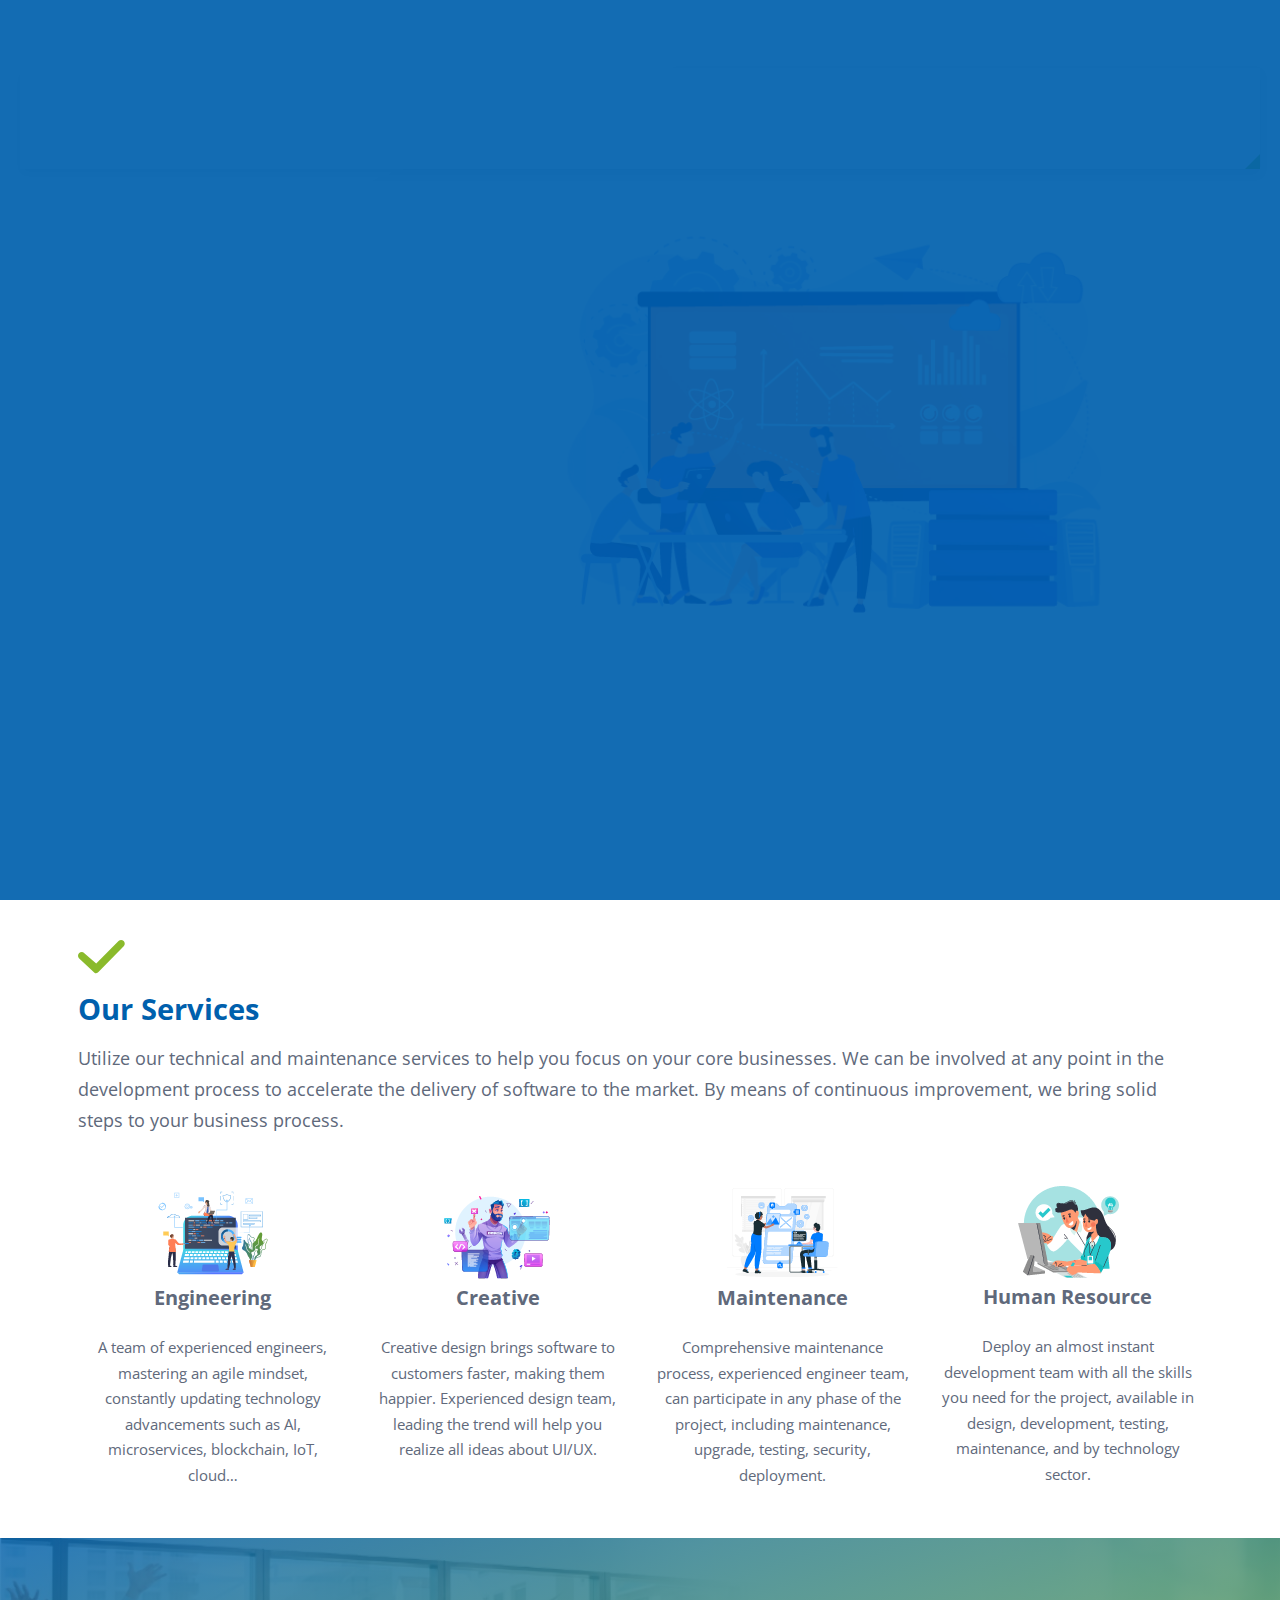
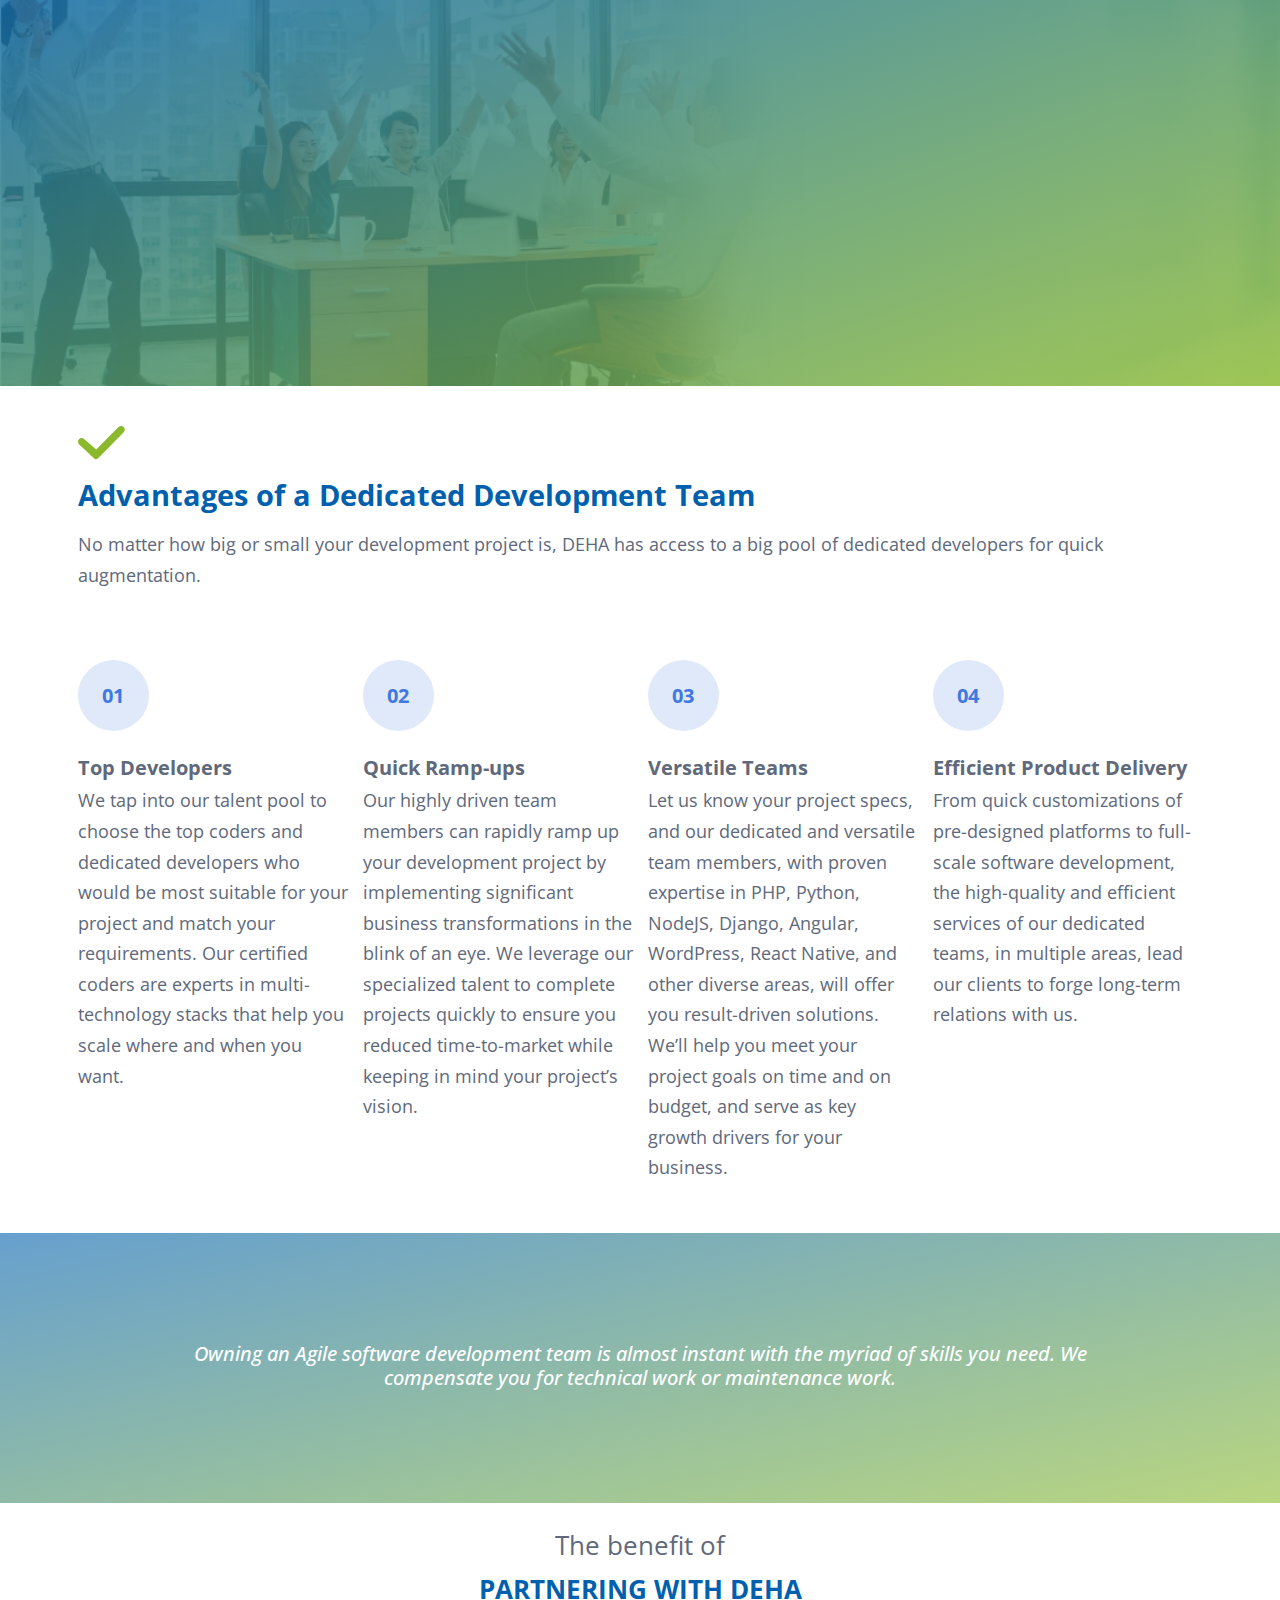
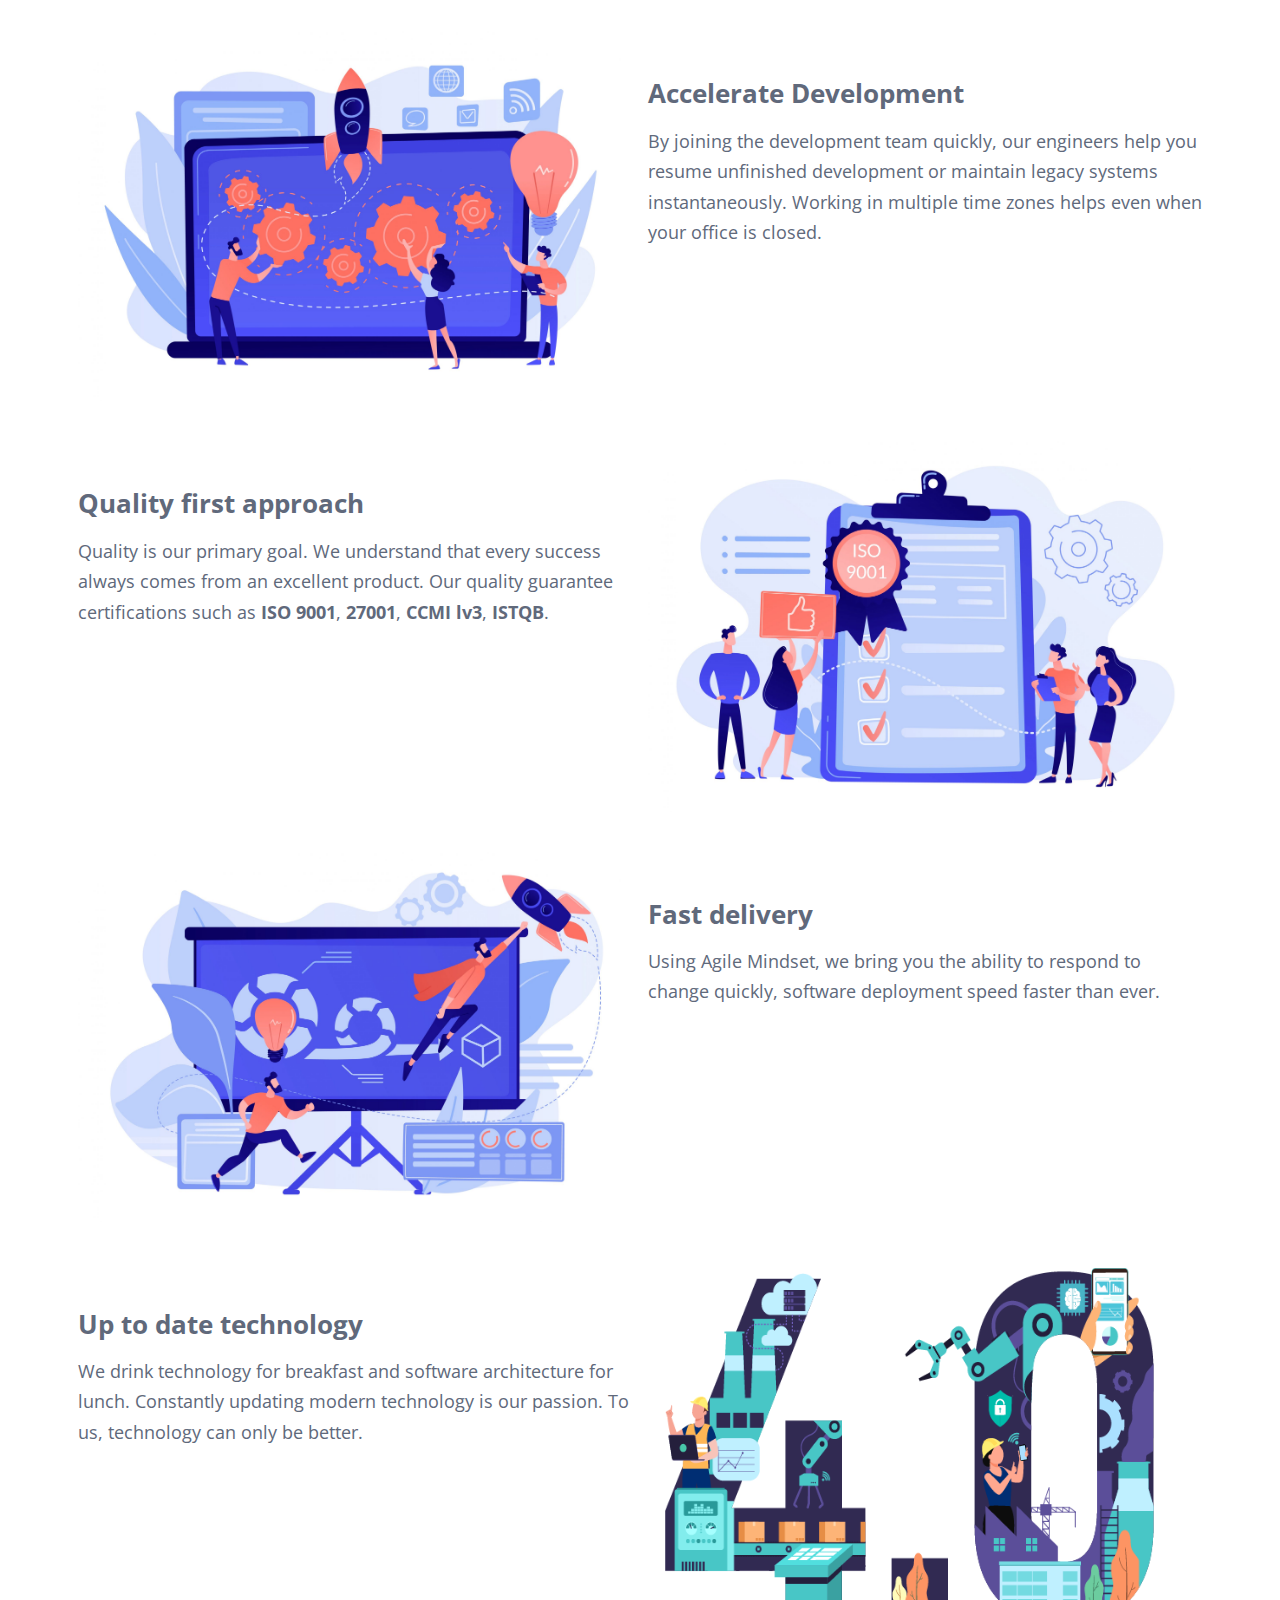
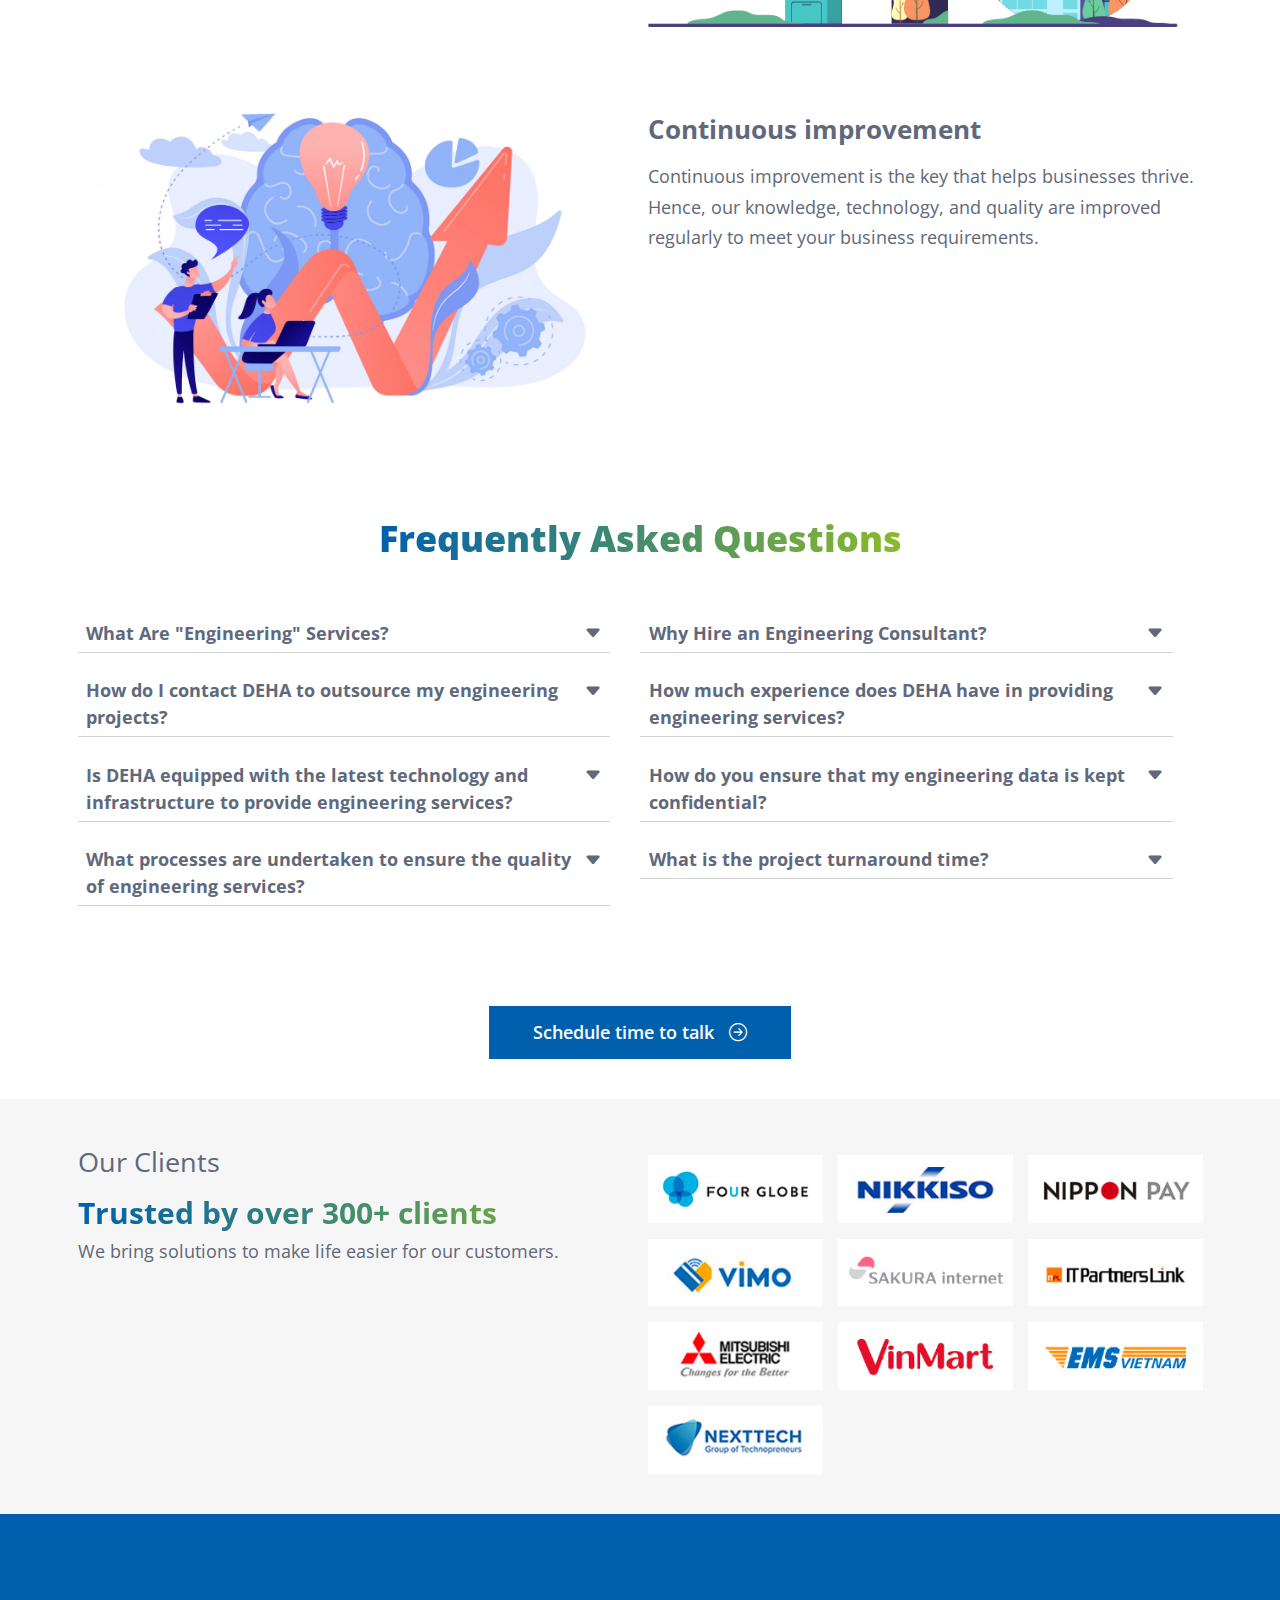
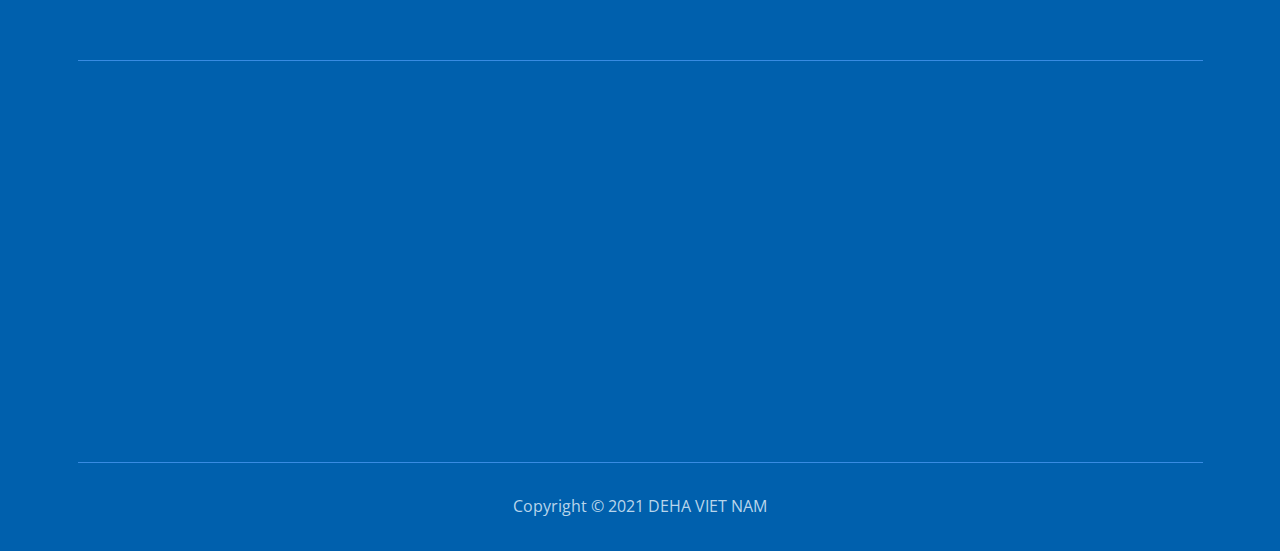
<file: deha-soft.com/engineering-and-maintenance/index.html>
<!DOCTYPE html>
<html lang="en-US"
	prefix="og: https://ogp.me/ns#" >
<meta http-equiv="content-type" content="text/html;charset=UTF-8" />
<head>
    <!-- Global site tag (gtag.js) - Google Analytics -->
    <script async src="https://www.googletagmanager.com/gtag/js?id=UA-70764051-2"></script>
    <script>
        window.dataLayer = window.dataLayer || [];
        function gtag(){dataLayer.push(arguments);}
        gtag('js', new Date());

        gtag('config', 'UA-70764051-2');
    </script>
    <meta charset="UTF-8">
    <meta name="viewport" content="width=device-width,initial-scale=1.0,maximum-scale=1.0,user-scalable=0">
    <title>DEHA SOFWARE JSC.</title>
    <meta name="description" content=""/>
    <meta name="robots" content="max-snippet:-1, max-image-preview:large, max-video-preview:-1"/>
    <meta name="robots" content="noindex">
    <meta property="og:locale" content="vi_VN"/>
    <meta property="og:type" content="website"/>
    <meta property="og:title" content="Deha Software"/>
    <meta property="og:description" content=""/>
    <meta property="og:url" content=""/>
    <meta property="og:site_name" content="Deha Software"/>
    <meta property="og:image" content="images/ogp.png"/>
    <meta property="og:image:secure_url" content="images/ogp.png"/>
    <meta property="og:image:width" content="1200"/>
    <meta property="og:image:height" content="630"/>
    <meta name="twitter:card" content="summary_large_image"/>
    <meta name="twitter:description" content=""/>
    <meta name="twitter:title" content="Deha Software"/>
    <meta name="twitter:image" content="images/ogp.png"/>
    <link rel="icon" href="../wp-content/themes/deha-viet-nam/images/favicon.png" sizes="32x32"/>
    <!-- Bootstrap CSS -->
    <link rel="stylesheet" href="../wp-content/themes/deha-viet-nam/vendor/bootstrap/css/bootstrap.min.css">
    <link rel="stylesheet" href="../wp-content/themes/deha-viet-nam/vendor/slick-1.8.1/slick.css">
    <link rel="stylesheet" href="../wp-content/themes/deha-viet-nam/vendor/aos.css">
    <!-- Main CSS -->
    <link rel="stylesheet" href="../wp-content/themes/deha-viet-nam/css/style.css">
    <link rel="stylesheet" href="../../cdnjs.cloudflare.com/ajax/libs/bootstrap-icons/1.5.0/font/bootstrap-icons.min.css">
</head>
<body>
<div class="loader">
    <div class="loader__bg"></div>
    <div class="loader__bar"></div>
</div>
<div class="HD-Wrapper">
    <header class="DH-Header">
        <div id="top-head" class="container-fluid">
            <div class="row mful">
                <div class="col-4">
                    <ul class="topMenu">
                        <li class="active"><a href="../index.html">TOP</a></li>
                    </ul>
                </div>
                <div class="col-8">
                    <ul class="topSocial">
                        <li class="d-none d-sm-block"><a href="#" target="_blank"><i class="ico-fb">
                                    <a href="https://www.facebook.com/dehasoftwarejsc">
                                        <svg width="20" height="20" viewBox="0 0 20 20">
                                            <path id="facebook_" data-name="facebook"
                                                  d="M17.07,0H2.93A2.933,2.933,0,0,0,0,2.93V17.07A2.933,2.933,0,0,0,2.93,20h5.9V12.93H6.484V9.414H8.828V7.031a3.519,3.519,0,0,1,3.516-3.516H15.9V7.031H12.344V9.414H15.9l-.586,3.516H12.344V20H17.07A2.933,2.933,0,0,0,20,17.07V2.93A2.933,2.933,0,0,0,17.07,0Zm0,0"/>
                                        </svg>
                                    </a>
                                </i></a></li>
                        <li class="d-none d-sm-block"><a href="#" target="_blank"><i class="ico-yt">
                                    <a href="https://www.youtube.com/channel/UCVxKjvrUpIrQyJGwx9f8z6w">
                                        <svg xmlns="http://www.w3.org/2000/svg" width="28.565" height="20"
                                             viewBox="0 0 28.565 20">
                                            <path id="youtube"
                                                  d="M27.976-2.953A3.579,3.579,0,0,0,25.459-5.47c-2.235-.612-11.177-.612-11.177-.612s-8.941,0-11.176.588A3.651,3.651,0,0,0,.588-2.953,37.708,37.708,0,0,0,0,3.918a37.569,37.569,0,0,0,.588,6.87,3.579,3.579,0,0,0,2.518,2.518c2.259.612,11.176.612,11.176.612s8.941,0,11.176-.588a3.579,3.579,0,0,0,2.518-2.518,37.719,37.719,0,0,0,.588-6.87A35.794,35.794,0,0,0,27.976-2.953ZM11.435,8.2V-.364l7.435,4.282Zm0,0"
                                                  transform="translate(0 6.082)"/>
                                        </svg>
                                    </a>
                                </i></a></li>
                        <li class="d-none d-sm-block"><a href="#" target="_blank"><i class="ico-em">
                                    <a href="mailto:cx@deha-soft.com">
                                        <svg xmlns="http://www.w3.org/2000/svg" width="25.454" height="20"
                                             viewBox="0 0 25.454 20">
                                            <g id="black-back-closed-envelope-shape" transform="translate(0 -59.013)">
                                                <path id="Path_8" data-name="Path 8"
                                                      d="M39.344,331.3a2.176,2.176,0,0,0,1.489-.562l-7.212-7.212-.5.359q-.81.6-1.314.93a8.1,8.1,0,0,1-1.342.682,4.091,4.091,0,0,1-1.563.348h-.028a4.09,4.09,0,0,1-1.563-.348,8.07,8.07,0,0,1-1.342-.682q-.5-.334-1.314-.93c-.15-.11-.317-.231-.5-.361l-7.213,7.214a2.176,2.176,0,0,0,1.49.562Z"
                                                      transform="translate(-16.163 -252.288)"/>
                                                <path id="Path_9" data-name="Path 9"
                                                      d="M1.435,199.791A7.531,7.531,0,0,1,0,198.555v10.972l6.356-6.356Q4.449,201.839,1.435,199.791Z"
                                                      transform="translate(0 -133.093)"/>
                                                <path id="Path_10" data-name="Path 10"
                                                      d="M418.242,199.791q-2.9,1.964-4.933,3.383l6.354,6.354V198.555A7.839,7.839,0,0,1,418.242,199.791Z"
                                                      transform="translate(-394.208 -133.093)"/>
                                                <path id="Path_11" data-name="Path 11"
                                                      d="M23.187,59.013H2.279A2.028,2.028,0,0,0,.6,59.751,2.866,2.866,0,0,0,.006,61.6a3.319,3.319,0,0,0,.781,1.939,7.047,7.047,0,0,0,1.662,1.64q.483.341,2.912,2.024c.874.606,1.634,1.134,2.288,1.59.557.388,1.037.724,1.434,1l.212.151.392.282q.462.334.767.54t.739.462a4.309,4.309,0,0,0,.817.384,2.26,2.26,0,0,0,.71.128h.028a2.261,2.261,0,0,0,.71-.128,4.3,4.3,0,0,0,.817-.384q.433-.256.739-.462t.767-.54l.391-.282.212-.151,1.437-1,5.21-3.618a6.756,6.756,0,0,0,1.733-1.747,3.758,3.758,0,0,0,.7-2.145,2.291,2.291,0,0,0-2.273-2.273Z"
                                                      transform="translate(-0.006)"/>
                                            </g>
                                        </svg>
                                    </a>
                                </i></a></li>
                        <li class="phone"><i class="ico-ph">
                                <a href="tel:+842432004183">
                                <svg id="telephone" xmlns="http://www.w3.org/2000/svg" width="20" height="20"
                                     viewBox="0 0 20 20">
                                    <path id="Path_12" data-name="Path 12"
                                          d="M240.667,128a.667.667,0,1,0,0,1.333A2.669,2.669,0,0,1,243.333,132a.667.667,0,0,0,1.333,0A4,4,0,0,0,240.667,128Z"
                                          transform="translate(-230 -122.667)"/>
                                    <path id="Path_13" data-name="Path 13"
                                          d="M240.667,64a.667.667,0,1,0,0,1.333A5.339,5.339,0,0,1,246,70.667a.667.667,0,1,0,1.333,0A6.674,6.674,0,0,0,240.667,64Z"
                                          transform="translate(-230 -61.333)"/>
                                    <path id="Path_14" data-name="Path 14"
                                          d="M240.667,0a.667.667,0,1,0,0,1.333,8.008,8.008,0,0,1,8,8,.667.667,0,1,0,1.333,0A9.344,9.344,0,0,0,240.667,0Z"
                                          transform="translate(-230)"/>
                                    <path id="Path_15" data-name="Path 15"
                                          d="M18,45.333a12.375,12.375,0,0,1-5.48-1.252.654.654,0,0,0-.511-.031.672.672,0,0,0-.383.34L10.579,46.56a16.768,16.768,0,0,1-6.469-6.469L6.277,39.04a.666.666,0,0,0,.308-.893,12.375,12.375,0,0,1-1.252-5.48A.667.667,0,0,0,4.667,32h-4A.667.667,0,0,0,0,32.667a18.02,18.02,0,0,0,18,18A.667.667,0,0,0,18.667,50V46A.667.667,0,0,0,18,45.333Z"
                                          transform="translate(0 -30.667)"/>
                                </svg>
                                </a>
                            </i><a href="tel:+842432004183">(+84)-24-3200-4183</a></li>
                    </ul>
                </div>
            </div>
        </div>
        <div id="DH-head">
            <div class="container-fluid">
                <nav class="navbar navbar-expand-lg shadow ">
                    <div class="container-fluid px-4">
                        <a class="navbar-brand link" href="../index.html">
                            <svg xmlns="http://www.w3.org/2000/svg" width="112.99" height="60.314"
                                 viewBox="0 0 112.99 60.314">
                                <g id="deha-vietnam-logo" transform="translate(-50 -92)">
                                    <path id="Path_1579" data-name="Path 1579"
                                          d="M187.161,415.616v22.6h.706a3.158,3.158,0,0,1,2.119.575,2.06,2.06,0,0,1,.01,2.986,3.148,3.148,0,0,1-2.128.575h-3.694l-.574-1.583a18.883,18.883,0,0,1-3.529,1.824,12.026,12.026,0,0,1-3.2.424,10.466,10.466,0,0,1-7.5-2.693,8.858,8.858,0,0,1-2.845-6.708,9.726,9.726,0,0,1,2.986-7.162,9.943,9.943,0,0,1,7.283-2.966,10.378,10.378,0,0,1,3.167.494,12.62,12.62,0,0,1,3.067,1.483v-5.718h-.706a3.148,3.148,0,0,1-2.128-.575,1.908,1.908,0,0,1-.635-1.483,1.931,1.931,0,0,1,.635-1.5,3.148,3.148,0,0,1,2.128-.575Zm-4.136,18.125a5.867,5.867,0,0,0-1.8-4.337,6.31,6.31,0,0,0-8.776,0,5.8,5.8,0,0,0-1.8,4.277,4.823,4.823,0,0,0,1.614,3.742,7.838,7.838,0,0,0,9.119,0A4.731,4.731,0,0,0,183.025,433.741Z"
                                          transform="translate(-108.033 -309.686)" fill="#0060ad"/>
                                    <path id="Path_1580" data-name="Path 1580"
                                          d="M312.511,415.616v9.39a10.96,10.96,0,0,1,2.613-1.14,9.783,9.783,0,0,1,2.673-.373,9.5,9.5,0,0,1,3.813.726,6.525,6.525,0,0,1,2.774,2.29,6.694,6.694,0,0,1,1.1,3.944v7.767a4.494,4.494,0,0,1,2.058.3,2,2,0,0,1,.968,1.775,1.922,1.922,0,0,1-.625,1.483,3.107,3.107,0,0,1-2.118.575h-4.72a3.112,3.112,0,0,1-2.108-.575,1.931,1.931,0,0,1-.636-1.5,1.978,1.978,0,0,1,.969-1.755,4.227,4.227,0,0,1,2.058-.3v-7.485a2.89,2.89,0,0,0-.726-2.239,4.028,4.028,0,0,0-2.8-.867,5.329,5.329,0,0,0-2.431.535,13.065,13.065,0,0,0-2.854,2.31v7.747a4.417,4.417,0,0,1,2.057.3,1.986,1.986,0,0,1,.989,1.775,1.908,1.908,0,0,1-.636,1.483,3.148,3.148,0,0,1-2.128.575h-4.7a3.148,3.148,0,0,1-2.128-.575,1.931,1.931,0,0,1-.636-1.5,1.968,1.968,0,0,1,.989-1.755,4.16,4.16,0,0,1,2.058-.3V419.751h-.706a3.148,3.148,0,0,1-2.128-.575,1.932,1.932,0,0,1-.636-1.5,1.908,1.908,0,0,1,.636-1.483,3.148,3.148,0,0,1,2.128-.575Z"
                                          transform="translate(-197.554 -309.686)" fill="#0060ad"/>
                                    <path id="Path_1581" data-name="Path 1581"
                                          d="M394.2,456.787l-.574-1.542a18.953,18.953,0,0,1-4,1.815,15.962,15.962,0,0,1-3.409.413,8.062,8.062,0,0,1-5.407-1.765,5.093,5.093,0,0,1-2.078-3.9,6.337,6.337,0,0,1,2.653-4.832,11.061,11.061,0,0,1,7.333-2.229,27.236,27.236,0,0,1,4.337.4v-.988a1.8,1.8,0,0,0-.8-1.513,5.5,5.5,0,0,0-3.036-.585,20.7,20.7,0,0,0-4.761.726,7.767,7.767,0,0,1-1.694.262,1.876,1.876,0,0,1-1.4-.595,2.1,2.1,0,0,1-.575-1.523,1.924,1.924,0,0,1,.2-.908,1.609,1.609,0,0,1,.565-.615,6.647,6.647,0,0,1,1.513-.555,28.542,28.542,0,0,1,3.127-.676,18.624,18.624,0,0,1,2.885-.252,9.5,9.5,0,0,1,5.982,1.664,5.463,5.463,0,0,1,2.128,4.55v8.513h.706a3.149,3.149,0,0,1,2.128.575,1.932,1.932,0,0,1,.636,1.5,1.908,1.908,0,0,1-.636,1.483,3.147,3.147,0,0,1-2.128.575Zm-1.148-7.4a24.039,24.039,0,0,0-4.58-.484,7.549,7.549,0,0,0-4.337,1.231q-1.13.787-1.13,1.594a1.1,1.1,0,0,0,.544.948,4.972,4.972,0,0,0,2.764.666,11.524,11.524,0,0,0,3.379-.585,12.384,12.384,0,0,0,3.359-1.594Z"
                                          transform="translate(-245.308 -324.118)" fill="#0060ad"/>
                                    <path id="Path_1582" data-name="Path 1582"
                                          d="M249.9,456.491a12.9,12.9,0,0,1-6.42-1.592,8.782,8.782,0,0,1-4.421-7.389,5.686,5.686,0,0,1,.492-2.953,2.008,2.008,0,0,1,2.986-.92A13.286,13.286,0,0,0,250,445.159a12.227,12.227,0,0,0,5.477-1.512c0-1.477-2.586-3.413-5.938-3.2a9.014,9.014,0,0,0-2.861.678,2.008,2.008,0,0,1-1.7-3.639,12.77,12.77,0,0,1,4.314-1.048c6.446-.4,10.592,4.647,10.592,7.248a2.69,2.69,0,0,1-.453,1.978c-.3.32-3.111,3.134-9.184,3.508a18.749,18.749,0,0,1-7.046-.87,4.621,4.621,0,0,0,2.294,3.131,9.229,9.229,0,0,0,5.071,1.025c4.519-.279,6.4-2.292,6.475-2.377a2,2,0,0,1,2.821-.217,2.022,2.022,0,0,1,.219,2.843c-.293.344-3.042,3.376-9.268,3.76C250.55,456.479,250.24,456.491,249.9,456.491Z"
                                          transform="translate(-154.944 -323.14)" fill="#0060ad"/>
                                    <path id="Path_1583" data-name="Path 1583"
                                          d="M247.479,394.461h-.047a1.963,1.963,0,0,1-1.443-.837l-7.976-7.375a2.061,2.061,0,0,1,.144-2.88,2.007,2.007,0,0,1,2.837.122l6.553,5.7,12.324-12.432a2.007,2.007,0,1,1,2.852,2.825l-13.818,14.107A2.211,2.211,0,0,1,247.479,394.461Z"
                                          transform="translate(-153.946 -284.166)" fill="#8aba2b"/>
                                    <path id="Path_1584" data-name="Path 1584" d="M368.133,522.52h2.842l-1.421-3.222Z"
                                          transform="translate(-238.456 -376.758)" fill="#0060ad"/>
                                    <path id="Path_1585" data-name="Path 1585"
                                          d="M217.911,414.981a1.943,1.943,0,1,0,0,3.884h33.321v27.894H146.716V418.865h8.646a1.943,1.943,0,1,0,0-3.884H142.479v46.608h112.99V414.981ZM155.76,458.035h-1.477l-3.144-7.821h1.477l2.405,5.841,2.406-5.841H158.9Zm12.3,0h-1.321v-7.821h1.321Zm14.512,0H176.94v-7.821h5.494v1.242h-4.173v2.07h3.748V454.7h-3.748v2.092h4.307Zm13.729-6.613h-2.372v6.613h-1.321v-6.613h-2.372v-1.208H196.3Zm15.329,6.613h-1.432l-4.431-5.706v5.706h-1.321v-7.821h1.321l4.543,5.841v-5.841h1.32Zm14.691,0-.784-1.779h-3.916l-.783,1.779h-1.41l3.447-7.821h1.41l3.446,7.821Zm18.037,0h-1.321v-6.109l-2.73,5.427h-.738l-2.719-5.427v6.109h-1.32v-7.821h2.059l2.361,4.912,2.361-4.912h2.048Z"
                                          transform="translate(-92.479 -309.276)" fill="#0060ad"/>
                                </g>
                            </svg>
                        </a>
                        <button class="navbar-toggler" type="button" data-bs-toggle="collapse"
                                data-bs-target="#main_nav">
                            <span class="navbar-toggler-icon"></span>
                        </button>
                        <div class="collapse navbar-collapse" id="main_nav">
                            <ul class="navbar-nav ms-auto">
                                <li class="nav-item dropdown "> <!-- active class -->
                                    <a class="nav-link dropdown-toggle link" href="../company/index.html"
                                       data-bs-toggle="dropdown">Company</a>
                                </li>
                                <li class="nav-item dropdown">
                                    <span class="nav-link dropdown-toggle" href="../index.html" data-bs-toggle="dropdown">Our
                                        Solutions</span>
                                    <ul class="dropdown-menu fade-down">
                                        <li><a class="dropdown-item" href="https://facio.me/" target="_blank"> Facio ME</a></li>
                                    </ul>
                                </li>
                                <li class="nav-item dropdown">
                                    <span class="nav-link dropdown-toggle" data-bs-toggle="dropdown">Digital
                                        Consulting</span>
                                    <ul class="dropdown-menu fade-down">
                                        <li class="submenu">
                                            <a class="dropdown-item dropdown-toggle" href="#" data-bs-toggle="dropdown"> Application services</a>
                                            <ul class="dropdown-menu fade-right">
                                                <li><a class="dropdown-item" href="../web-design-and-development/index.html">Web design & development</a></li>
                                                <li><a class="dropdown-item" href="../mobile-development/index.html">Mobile development</a></li>
                                                <li><a class="dropdown-item" href="index.html">Engineering & maintenance</a></li>
                                            </ul>
                                        </li>
                                        <li><a class="dropdown-item" href="../testing-services/index.html"> Testing services</a></li>
                                        <li><a class="dropdown-item" href="../integration-services/index.html"> Integration services</a></li>
                                        <li><a class="dropdown-item" href="../cms-services/index.html"> CMS services</a></li>
                                        <li><a class="dropdown-item" href="../blockchain/index.html"> Blockchain services</a></li>
                                    </ul>
                                </li>
                                <li class="nav-item dropdown">
                                    <span class="nav-link dropdown-toggle" data-bs-toggle="dropdown">DX
                                        Consulting</span>
                                    <ul class="dropdown-menu fade-down">
                                        <li><a class="dropdown-item" href="../ecommerce-solutions/index.html"> Ecommerce solutions</a></li>
                                        <li><a class="dropdown-item" href="../enterprise-services/index.html"> Enterprise Services</a></li>
                                    </ul>
                                </li>
                                <li class="nav-item dropdown">
                                    <a class="nav-link button btn-contact" href="../contact-us/index.html"
                                       data-bs-toggle="dropdown">Contact</a>
                                </li>
                            </ul>
                        </div> <!-- navbar-collapse.// -->
                    </div> <!-- container-fluid.// -->
                </nav>
            </div>
        </div>
    </header>
<style>
    .section-deliver-1 {
        margin-top: 40px;
        margin-bottom: 40px;
    }

    .section-deliver-1 .title {
        font-weight: bold;
        font-size: 29px;
        color: #0060ad;
    }

    .section-deliver-1 .desc {
        font-size: 18px;
        color: #60697B;
    }

    .section-deliver-1 .c4-items {
        margin-top: 50px;
    }

    .section-deliver-1 .c4-items .item .title {
        font-size: 20px;
        color: #60697B;
    }

    .section-deliver-1 .c4-items .item ul {
        list-style-type: circle;
        margin-left: 20px;
    }

    .section-deliver-1 .c4-items .item ul > li {
        font-size: 15px;
        color: #60697B;
    }

    .page-description {
        font-size: 26px;
        font-style: italic;
        color: #ffffff;
        text-align: center;
    }

    .page-description .container {
        max-width: 1000px;
    }

    .section-title-1 {
        text-align: center;
        margin-top: 20px;
    }

    .section-title-1 .title {
        font-size: 26px;
        margin: 0;
        padding: 0;
    }

    .section-title-1 .desc {
        color: #0060AD;
        font-size: 26px;
        font-weight: bold;
    }

    .section-feature-1 {
        margin-top: 20px;
        padding-bottom: 20px;
    }

    .section-feature-1 .title {
        font-size: 26px;
        font-weight: bold;
        margin-top: 40px;
    }

    .section-feature-1 .feature-image {
        width: 100%;
    }

    .section-feature-1 .desc {
        color: #60697B;
        font-size: 16px;
    }

    .section-feature-2 {
        margin-top: 20px;
    }

    .section-feature-2 .title {
        font-size: 27px;
    }

    .section-feature-2 .desc {
        font-size: 18px;
        color: #60697B;
    }

    .section-feature-2 .pic img {
        width: 100%;
        margin-top: 16px;
    }

    .section-client-2 .grab-title {
        font-size: 30px;
        font-weight: bold;
        background: #0060AD;
        background: -webkit-linear-gradient(to right, #0060AD 0%, #8ABA2B 100%);
        background: -moz-linear-gradient(to right, #0060AD 0%, #8ABA2B 100%);
        background: linear-gradient(to right, #0060AD 0%, #8ABA2B 100%);
        -webkit-background-clip: text;
        -webkit-text-fill-color: transparent;
    }

    .section-client-2 .title {
        font-size: 27px;
    }

    .section-client-2 .desc {
        font-size: 18px;
    }

    .section-client-2 .pic img {
        margin-top: 16px;
        width: 100%;
    }

    .section-service-1 {
        margin-top: 40px;
        margin-bottom: 40px;
    }

    .section-service-1 .title {
        font-weight: bold;
        font-size: 29px;
        color: #0060ad;
    }

    .section-service-1 .desc {
        font-size: 18px;
        color: #60697B;
    }

    .section-service-1 .c4-items {
        margin-top: 50px;
    }

    .section-service-1 .c4-items .item {
        padding-left: 15px;
        padding-right: 15px;
        text-align: center;
    }
    .section-service-1 .c4-items .item .title {
        font-size: 20px;
        color: #60697B;
        text-align: center;
        margin-bottom: 20px;
    }

    .section-service-1 .c4-items .item .desc {
        font-size: 15px;
        color: #60697B;
    }

    .bg-gray {
        background-color: #F6F6F6;
    }

    .pt40 {
        padding-top: 40px;
    }

    .pb40 {
        padding-bottom: 40px;
    }

    .mt16 {
        margin-top: 16px;
    }

    .faq-container {
        display: flex;
        width: 100%;
        flex-wrap: wrap;
    }

    .row-item {
        flex: 50%;
        padding-right: 30px;
    }

    .faq-question {
        border-bottom: 1px solid lightgrey;
        margin-bottom: 20px;
    }

    .faq-answer .card-body {
        background-color: #F1F1F1;
        color: #202020;
        font-size: 15px;
        margin-bottom: 20px;
    }

    .faq-question {
        display: flex;
        align-items: center;
    }

    .question-content {
        flex: 95%;
    }

    .question-content a {
        text-align: left;
        display: flex;
        justify-content: space-between;
    }

    .question-clicked {
        color: #008DD2 !important;
    }
    .step-number {
        width: 71px;
        height: 71px;
        border-radius: 50%;
        display: flex; /* or inline-flex */
        align-items: center;
        justify-content: center;
        color: #3F78E0;
        font-weight: 700;
        font-size: 20px;
        margin-bottom: 20px;
        background: #E0E9FA;
        margin-top: 20px;
    }
    .step-active {
        background: #0060AD;
        color: white;
    }

    .slide-item-bg {
        background-image: url('../wp-content/uploads/2021/07/engneering-maintenance-100.jpg');
    }
    @media (max-width: 768px) {
        .section-feature-1 {
            border-bottom: solid 1px #dedede;
        }
        .section-feature-1 .title {
            font-size: 20px;
        }
        .row-item {
            flex: 100%;
            padding: 0;
        }
        .slide-item-bg {
            background-image: url('../wp-content/uploads/2021/07/engineering-mobile.png');
        }
    }
    </style>

    <section class="hero bg-gray">
        <div class="hero-slide">
            <div class="slide-item slide-item-bg">
                <div class="container">
                    <div class="slide-content">
                        <div class="ttl">
                            <p class="exb tec upp" style="font-size: 42px;">
                                <span class="exb" style="font-size: 49px;">Engineering & Maintenance</span>
                        </p>
                        <p class="tec">Owning an Agile software development team is almost instant with the myriad of skills you need. </p>
                    </div>
                </div>
            </div>
        </div>
    </div>
</section>

<main>
        <section class="section-service-1">
        <div class="container">
            <p><img src="../wp-content/themes/deha-viet-nam/images/deha-check-flag.png" alt=""></p>
            <p class="title">Our Services</p>
            <p class="desc">
                Utilize our technical and maintenance services to help you focus on your core businesses. We can be involved at any point in the development process to accelerate the delivery of software to the market. By means of continuous improvement, we bring solid steps to your business process.            </p>
            <div class="row c4-items">
                                                            <div class="col-md-6 col-lg-3 item">
                            <div class="text-center">
                                <img src="../wp-content/uploads/2021/07/web-application.png"
                                     alt="Engineering">
                            </div>
                            <div class="title">
                                Engineering                            </div>
                            <p class="desc">
                                A team of experienced engineers, mastering an agile mindset, constantly updating technology advancements such as AI, microservices, blockchain, IoT, cloud…                            </p>
                        </div>
                                            <div class="col-md-6 col-lg-3 item">
                            <div class="text-center">
                                <img src="../wp-content/uploads/2021/07/dedicated-developer.png"
                                     alt="Creative">
                            </div>
                            <div class="title">
                                Creative                            </div>
                            <p class="desc">
                                Creative design brings software to customers faster, making them happier. Experienced design team, leading the trend will help you realize all ideas about UI/UX.                            </p>
                        </div>
                                            <div class="col-md-6 col-lg-3 item">
                            <div class="text-center">
                                <img src="../wp-content/uploads/2021/07/customized-app.png"
                                     alt="Maintenance">
                            </div>
                            <div class="title">
                                Maintenance                            </div>
                            <p class="desc">
                                Comprehensive maintenance process, experienced engineer team, can participate in any phase of the project, including maintenance, upgrade, testing, security, deployment.                            </p>
                        </div>
                                            <div class="col-md-6 col-lg-3 item">
                            <div class="text-center">
                                <img src="../wp-content/uploads/2021/07/years-of-experience.png"
                                     alt="Human Resource">
                            </div>
                            <div class="title">
                                Human Resource                            </div>
                            <p class="desc">
                                Deploy an almost instant development team with all the skills you need for the project, available in design, development, testing, maintenance, and by technology sector.                            </p>
                        </div>
                                                </div>
        </div>
    </section>
        <section class="hmHr">
            <div class="container">
                <div class="row justify-content-center text-center">
                    <div class="col-12 col-md-5 mful">
                        <div class="hrContent">
                            <h2>Let’s Make it Happen Together!</h2>
                            <p>There are still not enough friends to realize our goal of “a world where everyone can be
                                absorbed in value creation.”
                                If you like, why don’t you take a look at DEHA VIET NAM?</p>
                            <a href="../contact-us/index.html" class="button btn-reverse">Contact us</a>
                        </div>

                    </div>
                </div>
            </div>
        </section>
            <section class="section-deliver-1">
        <div class="container">
            <p><img src="../wp-content/themes/deha-viet-nam/images/deha-check-flag.png" alt=""></p>
            <p class="title">Advantages of a Dedicated Development Team</p>
            <p class="desc">No matter how big or small your development project is, DEHA has access to a big pool of dedicated developers for quick augmentation.</p>
            <div class="row c4-items">
                                                            <div class="col-md-6 col-lg-3 item">
                            <div class="step-number">01</div>
                            <div class="title">Top Developers</div>
                            <p>We tap into our talent pool to choose the top coders and dedicated developers who would be most suitable for your project and match your requirements. Our certified coders are experts in multi-technology stacks that help you scale where and when you want.</p>
                        </div>
                                            <div class="col-md-6 col-lg-3 item">
                            <div class="step-number">02</div>
                            <div class="title">Quick Ramp-ups</div>
                            <p>Our highly driven team members can rapidly ramp up your development project by implementing significant business transformations in the blink of an eye. We leverage our specialized talent to complete projects quickly to ensure you reduced time-to-market while keeping in mind your project’s vision.</p>
                        </div>
                                            <div class="col-md-6 col-lg-3 item">
                            <div class="step-number">03</div>
                            <div class="title">Versatile Teams</div>
                            <p>Let us know your project specs, and our dedicated and versatile team members, with proven expertise in PHP, Python, NodeJS, Django, Angular, WordPress, React Native, and other diverse areas, will offer you result-driven solutions. We’ll help you meet your project goals on time and on budget, and serve as key growth drivers for your business.</p>
                        </div>
                                            <div class="col-md-6 col-lg-3 item">
                            <div class="step-number">04</div>
                            <div class="title">Efficient Product Delivery</div>
                            <p>From quick customizations of pre-designed platforms to full-scale software development, the high-quality and efficient services of our dedicated teams, in multiple areas, lead our clients to forge long-term relations with us.</p>
                        </div>
                                                </div>
        </div>
    </section>
    <div class="parallax t-imgArea d-flex align-items-center page-description">
        <div class="container">
            <h2>
                Owning an Agile software development team is almost instant with the myriad of skills you need. We compensate you for technical work or maintenance work.            </h2>
        </div>
    </div>
    
            <section class="section-title-1">
            <p class="title">The benefit of</p>
            <p class="desc upp">partnering with DEHA</p>
        </section>
                    <section class="section-feature-1">
                <div class="container">
                    <div class="row">
                                                    <div class="col-md-6">
                                <img class="feature-image" src="../wp-content/uploads/2021/07/20945649-scaled.jpg"
                                     alt="Accelerate Development">
                            </div>
                            <div class="col-md-6">
                                <p class="title">Accelerate Development</p>
                                <div class="desc">
                                    <p><span style="font-weight: 400;">By joining the development team quickly, our engineers help you resume unfinished development or maintain legacy systems instantaneously. Working in multiple time zones helps even when your office is closed. </span></p>
                                </div>
                            </div>
                                            </div>
                </div>
            </section>
                    <section class="section-feature-1">
                <div class="container">
                    <div class="row">
                                                    <div class="col-md-6">
                                <p class="title">Quality first approach</p>
                                <div class="desc">
                                    <p>Quality is our primary goal. We understand that every success always comes from an excellent product. Our quality guarantee certifications such as <strong>ISO 9001</strong>, <strong>27001</strong>, <strong>CCMI lv3</strong>,<strong> ISTQB</strong>.</p>
                                </div>
                            </div>
                            <div class="col-md-6">
                                <img class="feature-image" src="../wp-content/uploads/2021/07/20943854-scaled.jpg"
                                     alt="Quality first approach">
                            </div>
                                            </div>
                </div>
            </section>
                    <section class="section-feature-1">
                <div class="container">
                    <div class="row">
                                                    <div class="col-md-6">
                                <img class="feature-image" src="../wp-content/uploads/2021/07/20945498-scaled.jpg"
                                     alt="Fast delivery ">
                            </div>
                            <div class="col-md-6">
                                <p class="title">Fast delivery </p>
                                <div class="desc">
                                    <p><span style="font-weight: 400;">Using Agile Mindset, we bring you the ability to respond to change quickly, software deployment speed faster than ever.</span></p>
                                </div>
                            </div>
                                            </div>
                </div>
            </section>
                    <section class="section-feature-1">
                <div class="container">
                    <div class="row">
                                                    <div class="col-md-6">
                                <p class="title">Up to date technology</p>
                                <div class="desc">
                                    <p>We drink technology for breakfast and software architecture for lunch. Constantly updating modern technology is our passion. To us, technology can only be better.</p>
                                </div>
                            </div>
                            <div class="col-md-6">
                                <img class="feature-image" src="../wp-content/uploads/2021/07/Asset-1-2.png"
                                     alt="Up to date technology">
                            </div>
                                            </div>
                </div>
            </section>
                    <section class="section-feature-1">
                <div class="container">
                    <div class="row">
                                                    <div class="col-md-6">
                                <img class="feature-image" src="../wp-content/uploads/2021/07/20943460-scaled.jpg"
                                     alt="Continuous improvement">
                            </div>
                            <div class="col-md-6">
                                <p class="title">Continuous improvement</p>
                                <div class="desc">
                                    <p>Continuous improvement is the key that helps businesses thrive. Hence, our knowledge, technology, and quality are improved regularly to meet your business requirements.</p>
                                </div>
                            </div>
                                            </div>
                </div>
            </section>
                                <section class="section-feature-2 pt40 pb40">
            <div class="container">
                <div class="sTitle text-center">
                    <h2 class="grad">Frequently Asked Questions</h2>
                </div>
                <div class="row">
                    <div class="col-md-6 faq-container">
                                                    <div class="row-item">
                                <div class="faq-question">
                                    <div class="question-content">
                                        <a class="btn desc" data-bs-toggle="collapse" href="#answer1"
                                           role="button"
                                           aria-expanded="false" aria-controls="answer1"><b>What Are "Engineering" Services?</b> <i class="bi bi-caret-down-fill"></i></a>
                                    </div>
                                </div>
                                <div class="col faq-answer">
                                    <div class="collapse multi-collapse" id="answer1">
                                        <div class="card card-body">
                                            In context of what we do at DEHA, Engineering Services are tasks, or consulting, or analysis on technical topics; usually to support businesses with product design, product development, failure analysis (forensics), or manufacturing.  The list also includes supply chain support, material choices, and process optimization.                                        </div>
                                    </div>
                                </div>
                            </div>
                                                    <div class="row-item">
                                <div class="faq-question">
                                    <div class="question-content">
                                        <a class="btn desc" data-bs-toggle="collapse" href="#answer2"
                                           role="button"
                                           aria-expanded="false" aria-controls="answer2"><b>Why Hire an Engineering Consultant?</b> <i class="bi bi-caret-down-fill"></i></a>
                                    </div>
                                </div>
                                <div class="col faq-answer">
                                    <div class="collapse multi-collapse" id="answer2">
                                        <div class="card card-body">
                                            The Short Answer:  It maximizes your capabilities with short-term, significant expertise.                                        </div>
                                    </div>
                                </div>
                            </div>
                                                    <div class="row-item">
                                <div class="faq-question">
                                    <div class="question-content">
                                        <a class="btn desc" data-bs-toggle="collapse" href="#answer3"
                                           role="button"
                                           aria-expanded="false" aria-controls="answer3"><b>How do I contact DEHA to outsource my engineering projects?</b> <i class="bi bi-caret-down-fill"></i></a>
                                    </div>
                                </div>
                                <div class="col faq-answer">
                                    <div class="collapse multi-collapse" id="answer3">
                                        <div class="card card-body">
                                            You can either call us or fill up the contact form along with your requirements. We will get back to you with a quote.                                        </div>
                                    </div>
                                </div>
                            </div>
                                                    <div class="row-item">
                                <div class="faq-question">
                                    <div class="question-content">
                                        <a class="btn desc" data-bs-toggle="collapse" href="#answer4"
                                           role="button"
                                           aria-expanded="false" aria-controls="answer4"><b>How much experience does DEHA have in providing engineering services?</b> <i class="bi bi-caret-down-fill"></i></a>
                                    </div>
                                </div>
                                <div class="col faq-answer">
                                    <div class="collapse multi-collapse" id="answer4">
                                        <div class="card card-body">
                                            We have an experience of more than a decade (12 years) and have been serving customers around the globe through our multiple delivery centers.                                        </div>
                                    </div>
                                </div>
                            </div>
                                                    <div class="row-item">
                                <div class="faq-question">
                                    <div class="question-content">
                                        <a class="btn desc" data-bs-toggle="collapse" href="#answer5"
                                           role="button"
                                           aria-expanded="false" aria-controls="answer5"><b>Is DEHA equipped with the latest technology and infrastructure to provide engineering services?</b> <i class="bi bi-caret-down-fill"></i></a>
                                    </div>
                                </div>
                                <div class="col faq-answer">
                                    <div class="collapse multi-collapse" id="answer5">
                                        <div class="card card-body">
                                            We are equipped with state-of-the-art infrastructure and technologies which leave our competitors far behind. Our team of engineers at DEHA can address any kind of engineering requirement.                                        </div>
                                    </div>
                                </div>
                            </div>
                                                    <div class="row-item">
                                <div class="faq-question">
                                    <div class="question-content">
                                        <a class="btn desc" data-bs-toggle="collapse" href="#answer6"
                                           role="button"
                                           aria-expanded="false" aria-controls="answer6"><b>How do you ensure that my engineering data is kept confidential?</b> <i class="bi bi-caret-down-fill"></i></a>
                                    </div>
                                </div>
                                <div class="col faq-answer">
                                    <div class="collapse multi-collapse" id="answer6">
                                        <div class="card card-body">
                                            We follow a careful procedure to take care that none of your confidential data is published, disclosed, distributed, or sold. Additionally, we make our employees sign a non-disclosure agreement during the hiring process, assuring further peace of mind.                                        </div>
                                    </div>
                                </div>
                            </div>
                                                    <div class="row-item">
                                <div class="faq-question">
                                    <div class="question-content">
                                        <a class="btn desc" data-bs-toggle="collapse" href="#answer7"
                                           role="button"
                                           aria-expanded="false" aria-controls="answer7"><b>What processes are undertaken to ensure the quality of engineering services?</b> <i class="bi bi-caret-down-fill"></i></a>
                                    </div>
                                </div>
                                <div class="col faq-answer">
                                    <div class="collapse multi-collapse" id="answer7">
                                        <div class="card card-body">
                                            We follow strict quality assurance processes to make sure that we deliver high quality engineering services to our customers. We are ISO 9001:2015, 27001:2015 certified.                                        </div>
                                    </div>
                                </div>
                            </div>
                                                    <div class="row-item">
                                <div class="faq-question">
                                    <div class="question-content">
                                        <a class="btn desc" data-bs-toggle="collapse" href="#answer8"
                                           role="button"
                                           aria-expanded="false" aria-controls="answer8"><b>What is the project turnaround time?</b> <i class="bi bi-caret-down-fill"></i></a>
                                    </div>
                                </div>
                                <div class="col faq-answer">
                                    <div class="collapse multi-collapse" id="answer8">
                                        <div class="card card-body">
                                            We guarantee a turnaround time of 24 hours in most cases. However, the project turnaround time will also depend on project complexity, technology used, and the skills required to achieve quality results.                                        </div>
                                    </div>
                                </div>
                            </div>
                                            </div>
                </div>
            </div>
        </section>
        <section class="section-client-2 pt40 pb40 text-center">
        <a class="nav-link button btn-contact" href="../contact-us/index.html">Schedule time to talk   <i class="bi bi-arrow-right-circle" style="margin-left: 10px;"></i></a>
    </section>
    <section class="section-client-2 pt40 pb40 bg-gray">
        <div class="container">
            <div class="row">
                <div class="col-md-6">
                    <div class="desc">
                        <p class="title">Our Clients</p>
                        <h3 class="grab-title">Trusted by over 300+ clients</h3>
                        <p class="desc">We bring solutions to make life easier for our customers.</p>
                    </div>
                </div>
                <div class="col-md-6 pic">
                    <div class="row">
                        <div class="col-md-4 col-6">
                            <img src="../wp-content/themes/deha-viet-nam/upload/clients/fg.jpg"
                                 alt="FourGlobal"/>
                        </div>
                        <div class="col-md-4 col-6">
                            <img src="../wp-content/themes/deha-viet-nam/upload/clients/nikkisho.jpg"
                                 alt="FourGlobal"/>
                        </div>
                        <div class="col-md-4 col-6">
                            <img src="../wp-content/themes/deha-viet-nam/upload/clients/nippon-pay.jpg"
                                 alt="FourGlobal"/>
                        </div>
                        <div class="col-md-4 col-6">
                            <img src="../wp-content/themes/deha-viet-nam/upload/clients/vimo.jpg"
                                 alt="FourGlobal"/>
                        </div>
                        <div class="col-md-4 col-6">
                            <img src="../wp-content/themes/deha-viet-nam/upload/clients/sakura-internet.jpg"
                                 alt="FourGlobal"/>
                        </div>
                        <div class="col-md-4 col-6">
                            <img src="../wp-content/themes/deha-viet-nam/upload/clients/itpl.jpg"
                                 alt="FourGlobal"/>
                        </div>
                        <div class="col-md-4 col-6">
                            <img src="../wp-content/themes/deha-viet-nam/upload/clients/mitsubishi.jpg"
                                 alt="FourGlobal"/>
                        </div>
                        <div class="col-md-4 col-6">
                            <img src="../wp-content/themes/deha-viet-nam/upload/clients/vinmart.jpg"
                                 alt="FourGlobal"/>
                        </div>
                        <div class="col-md-4 col-6">
                            <img src="../wp-content/themes/deha-viet-nam/upload/clients/ems.jpg"
                                 alt="FourGlobal"/>
                        </div>
                        <div class="col-md-4 col-6">
                            <img src="../wp-content/themes/deha-viet-nam/upload/clients/nexttech.jpg"
                                 alt="FourGlobal"/>
                        </div>
                    </div>
                </div>
            </div>
        </div>
    </section>
</main>

<footer>
    <div class="container">
        <div class="ftContact">
            <div class="row  mful">
                <div class="col-12 col-md-6">
                    <h2>Enough Talk, Let’s Build<br>Something Together</h2>
                </div>
                <div class="col-12 col-md-6 d-flex justify-content-center justify-content-md-end align-items-center">
                    <a href="../contact-us/index.html" class="button btn-reverse">Let’s Say Hi</a>
                </div>
            </div>
        </div>
        <div class="ftContent">
            <div class="row mful">
                <div class="col-12 col-md-6">
                    <img src="../wp-content/themes/deha-viet-nam/images/deha-logo-w.svg" alt="Deha Software">
                    <div class="officeee">
<h3>Headquarters</h3>
<p>5F, Intracom building, 82 Dich Vong Hau, Cau Giay, Ha Noi, Viet Nam</p>
<p>Email: info@deha-soft.com</p>
<p>Phone: (+84)-24-3200-4183</p>
</div>
<div class="officeee">
<h3>Thua Thien Hue Branch</h3>
<p>28 Nguyen Tri Phuong, Phu Nhuan, Thua Thien Hue, Viet Nam</p>
<p>Phone: (+84)-24-3200-4183</p>
</div>
                </div>
                <div class="col-12 col-md-3 ftLink ps-md-5">
<h3>Company</h3>
<ul>
<li><a href="../company/index.html">About us</a></li>
<li><a href="../contact-us/index.html">Contact</a></li>
</ul>
</div>
<div class="col-12 col-md-3 ftLink">
<h3>Services</h3>
<ul>
<li><a href="../web-design-and-development/index.html">Web design &#038; development</a></li>
<li><a href="../mobile-development/index.html">Mobile development</a></li>
<li><a href="index.html">Engineering &#038; Maintenance</a></li>
<li><a href="../testing-services/index.html">Testing services</a></li>
<li><a href="../integration-services/index.html">Integration services</a></li>
<li><a href="../ecommerce-solutions/index.html">Ecommerce services</a></li>
</ul>
</div>
            </div>
        </div>
        <div class="copyright">
            <p class="text-center">Copyright © 2021 DEHA VIET NAM<br>
        </div>
    </div>
</footer>
</div>


<script src="../../ajax.googleapis.com/ajax/libs/jquery/1.12.4/jquery.min.js"></script>
<script src="../wp-content/themes/deha-viet-nam/vendor/bootstrap/js/bootstrap.min.js"></script>
<script src="../wp-content/themes/deha-viet-nam/vendor/slick-1.8.1/slick.min.js"></script>
<script src="../wp-content/themes/deha-viet-nam/js/script.js"></script>
</body>
</html>
</file>
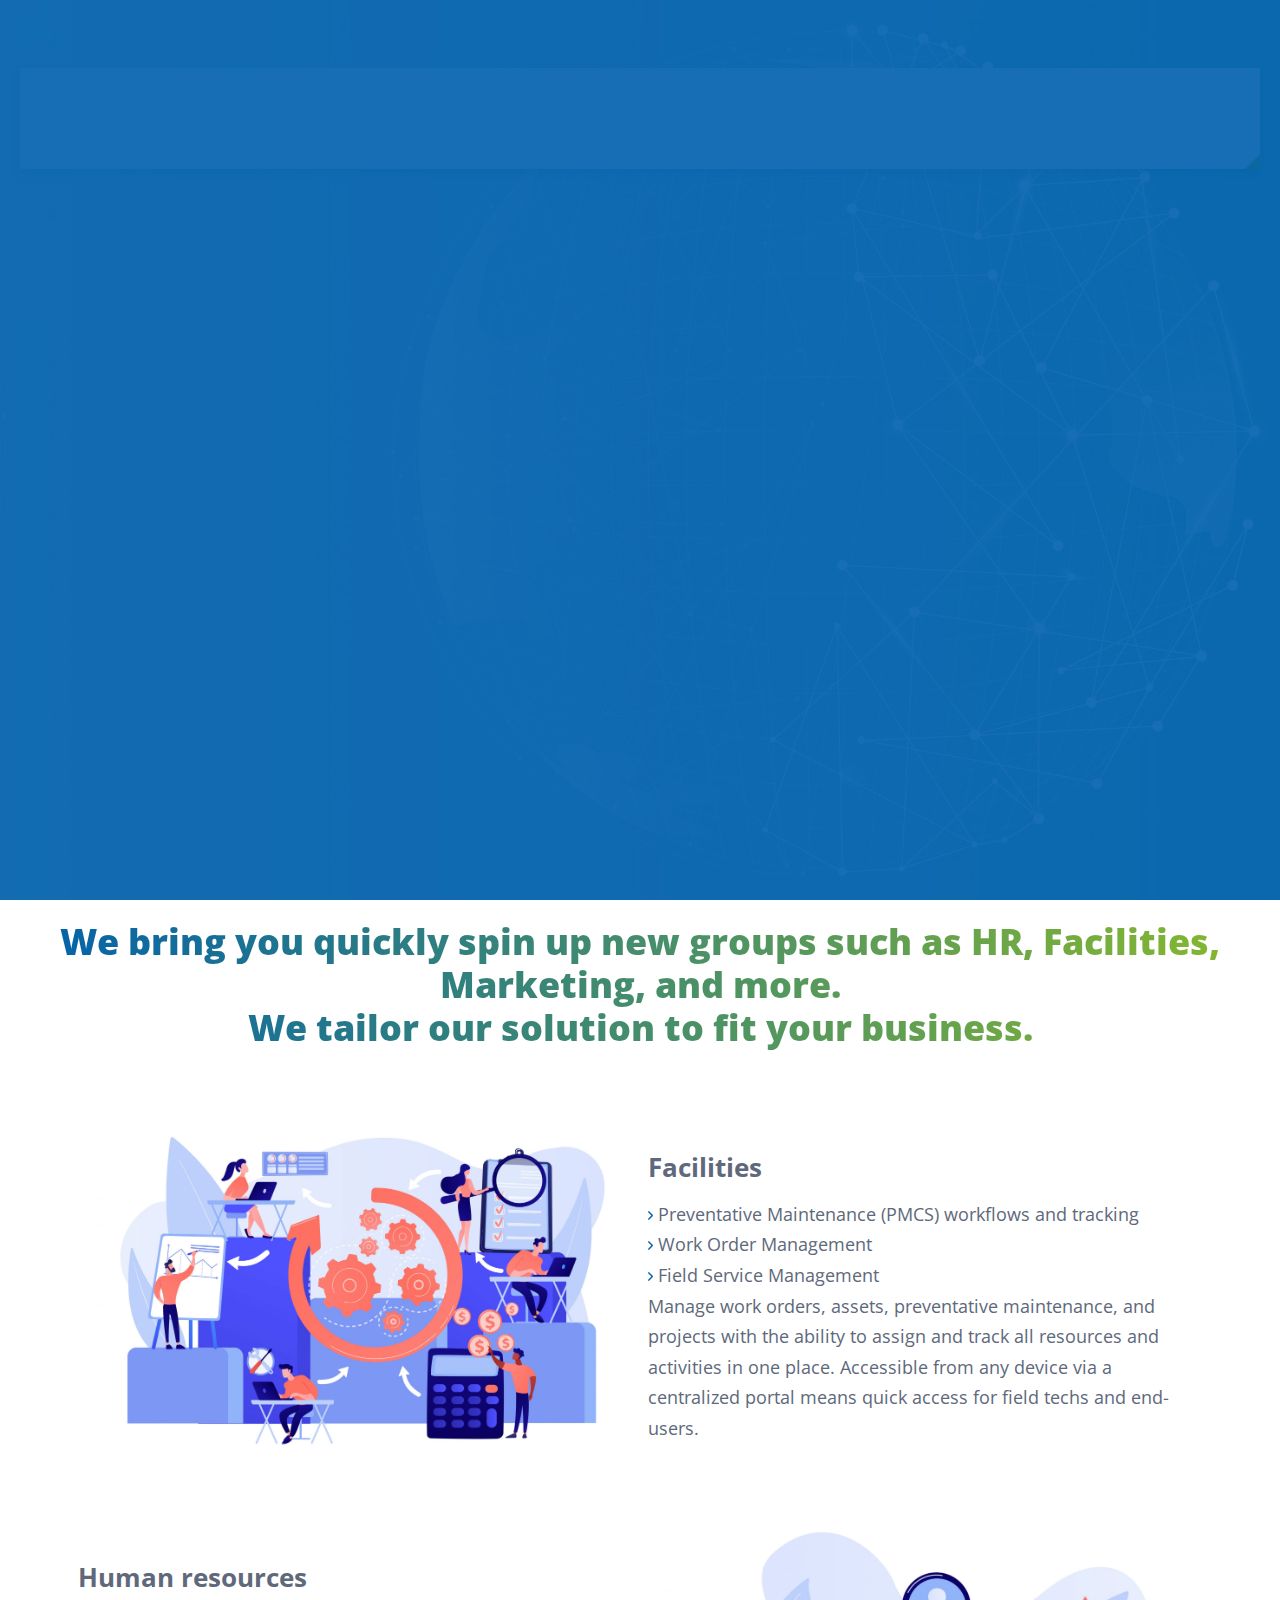
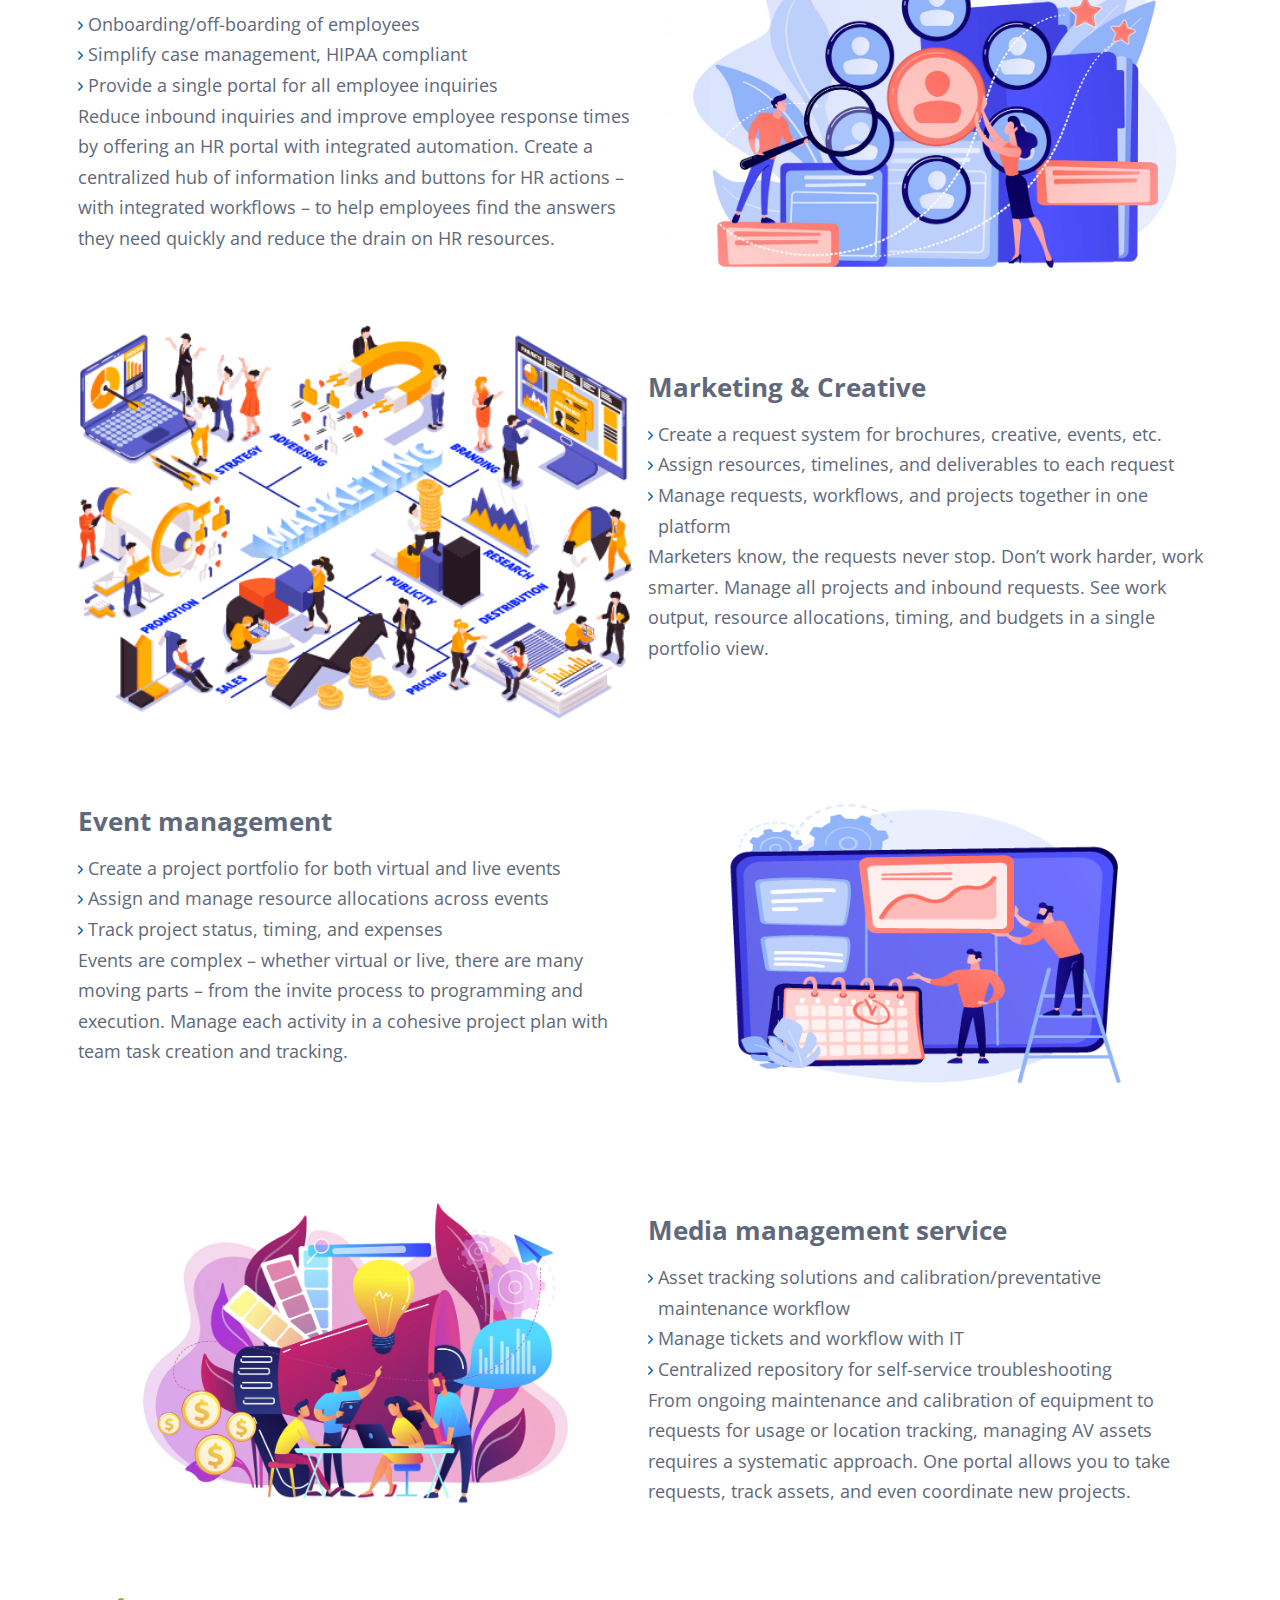
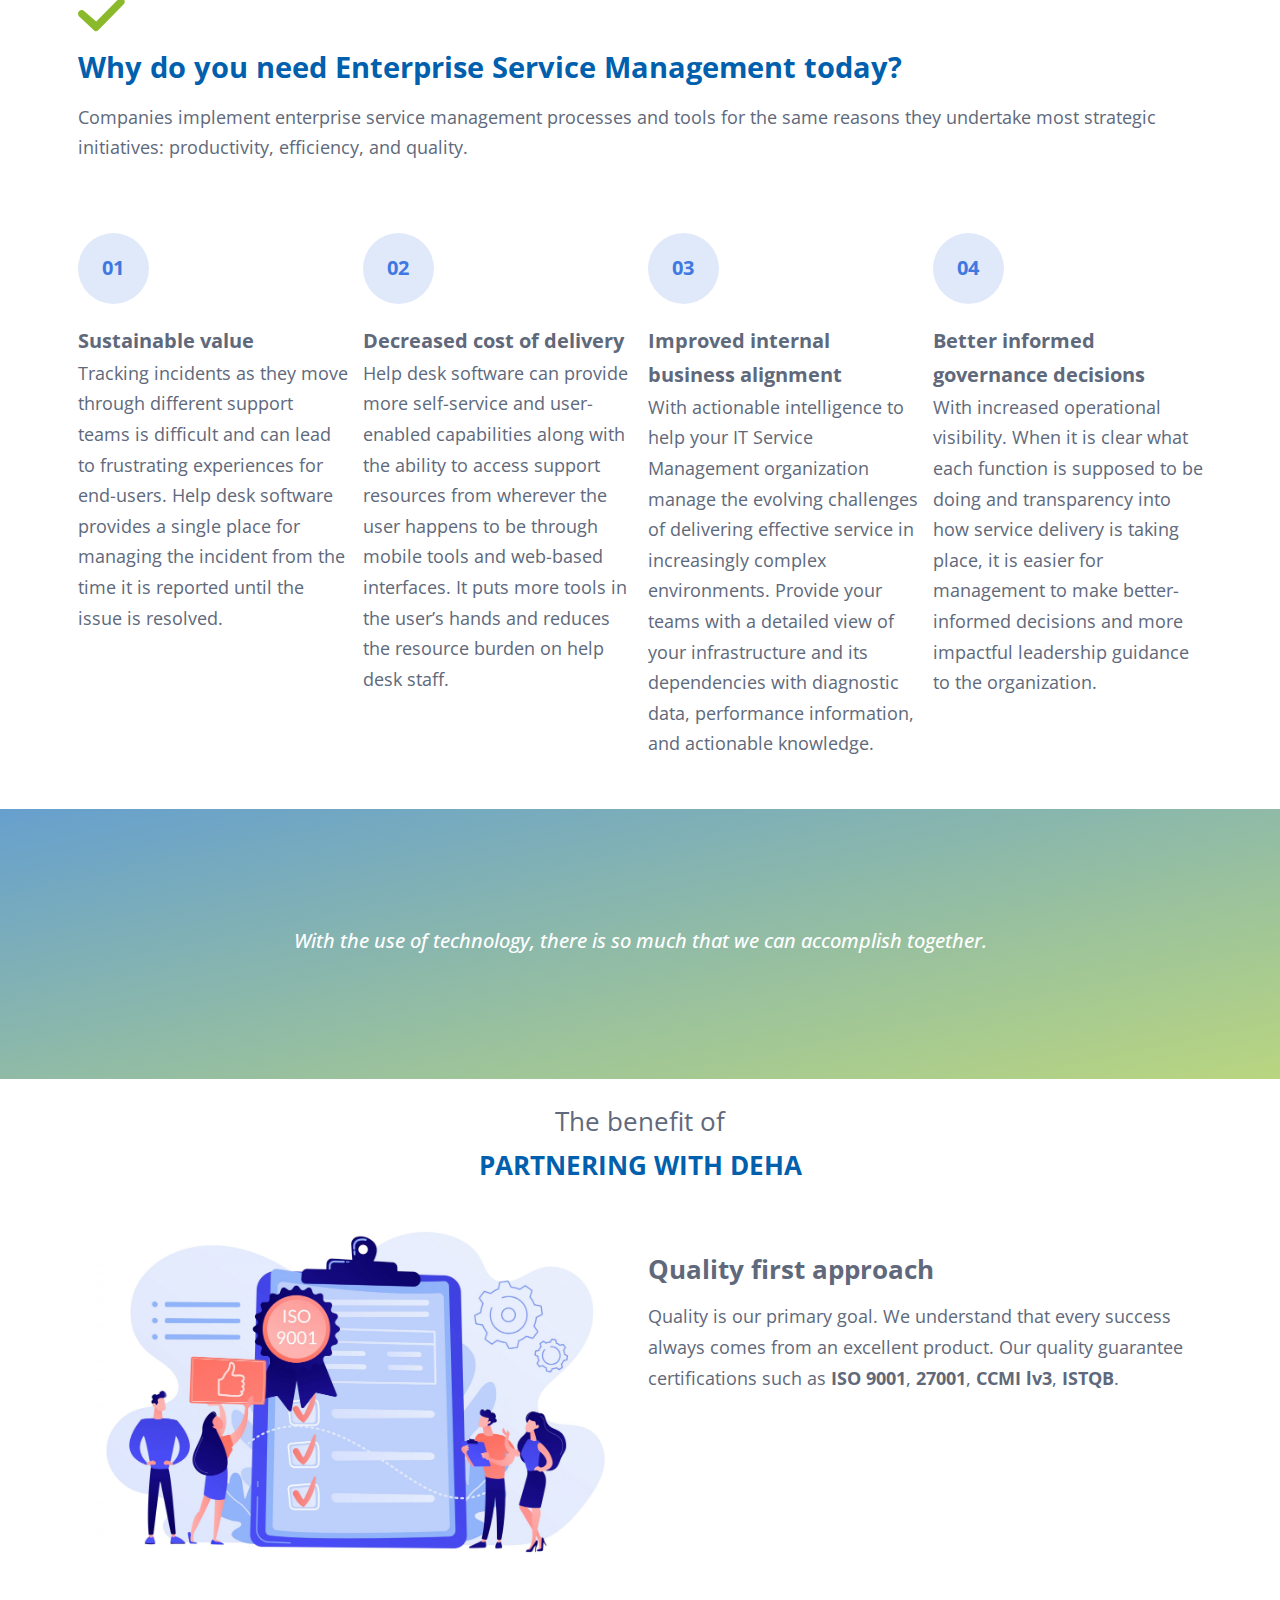
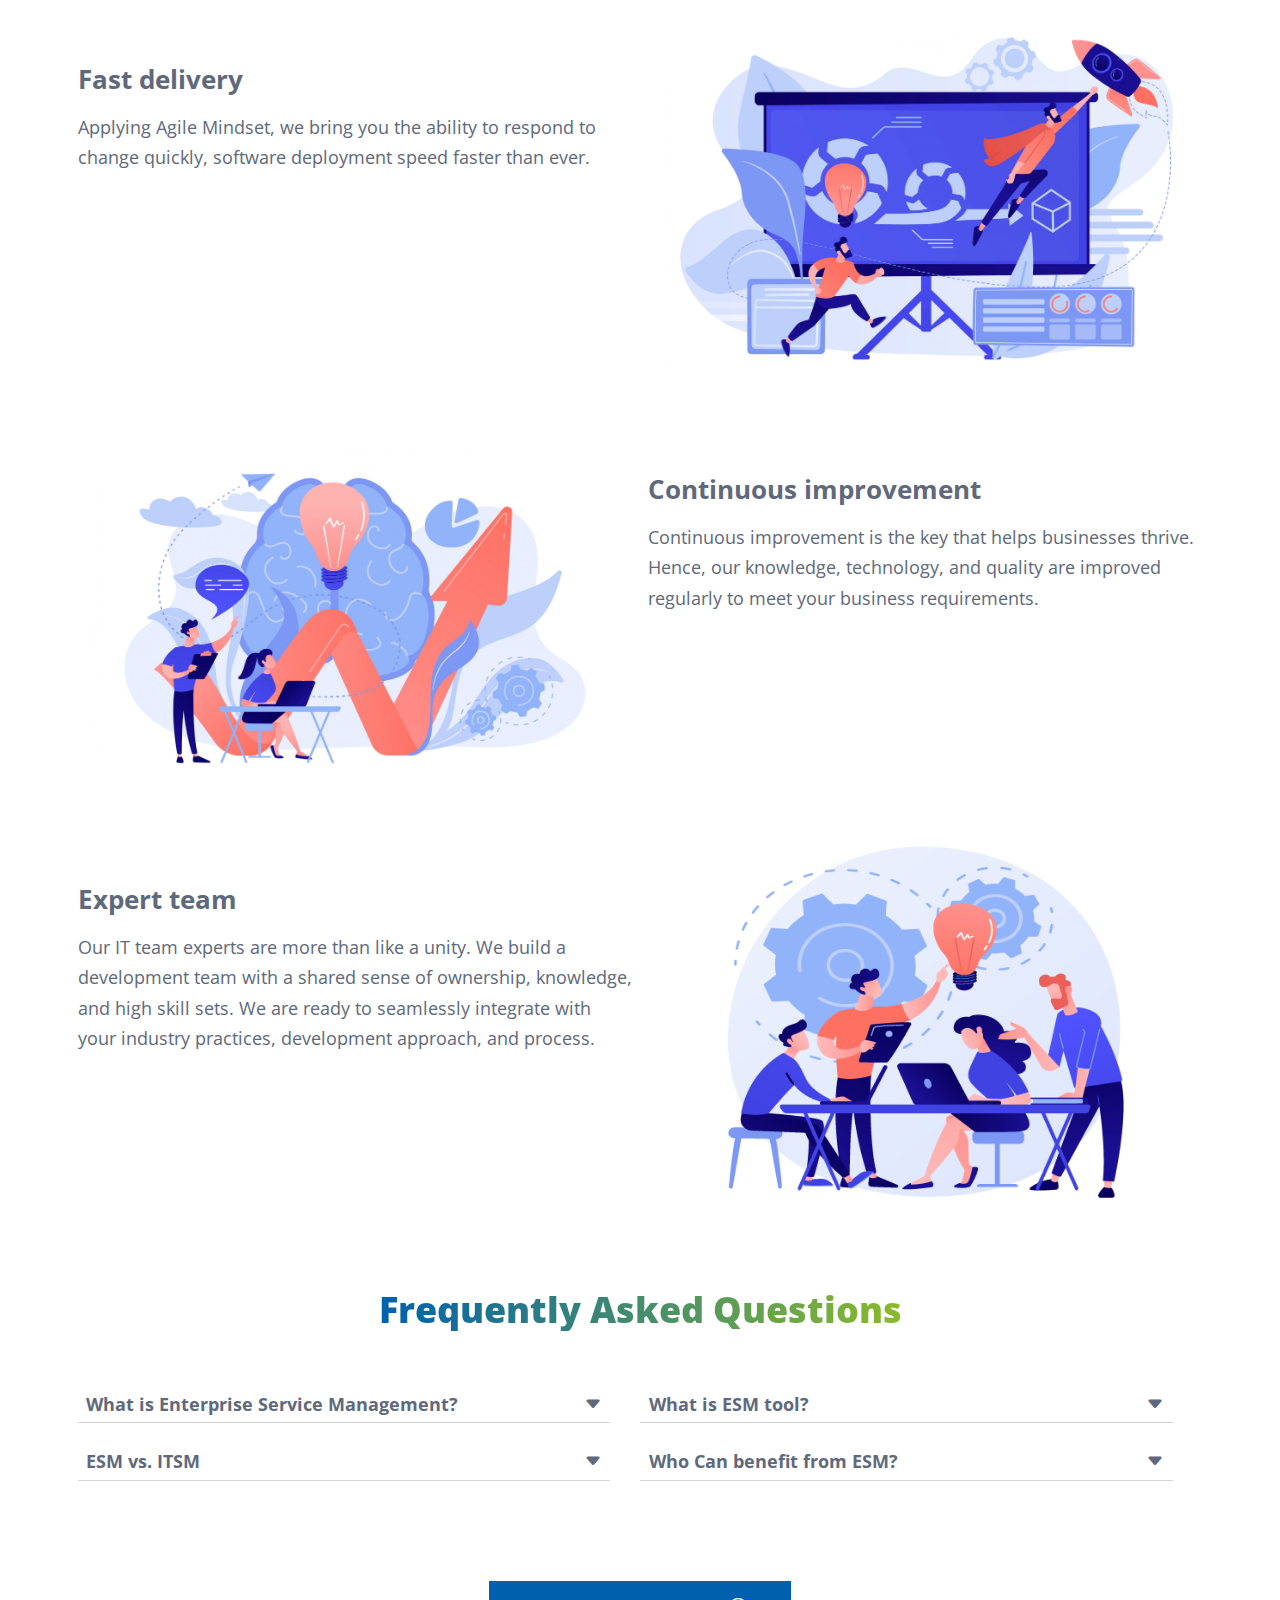
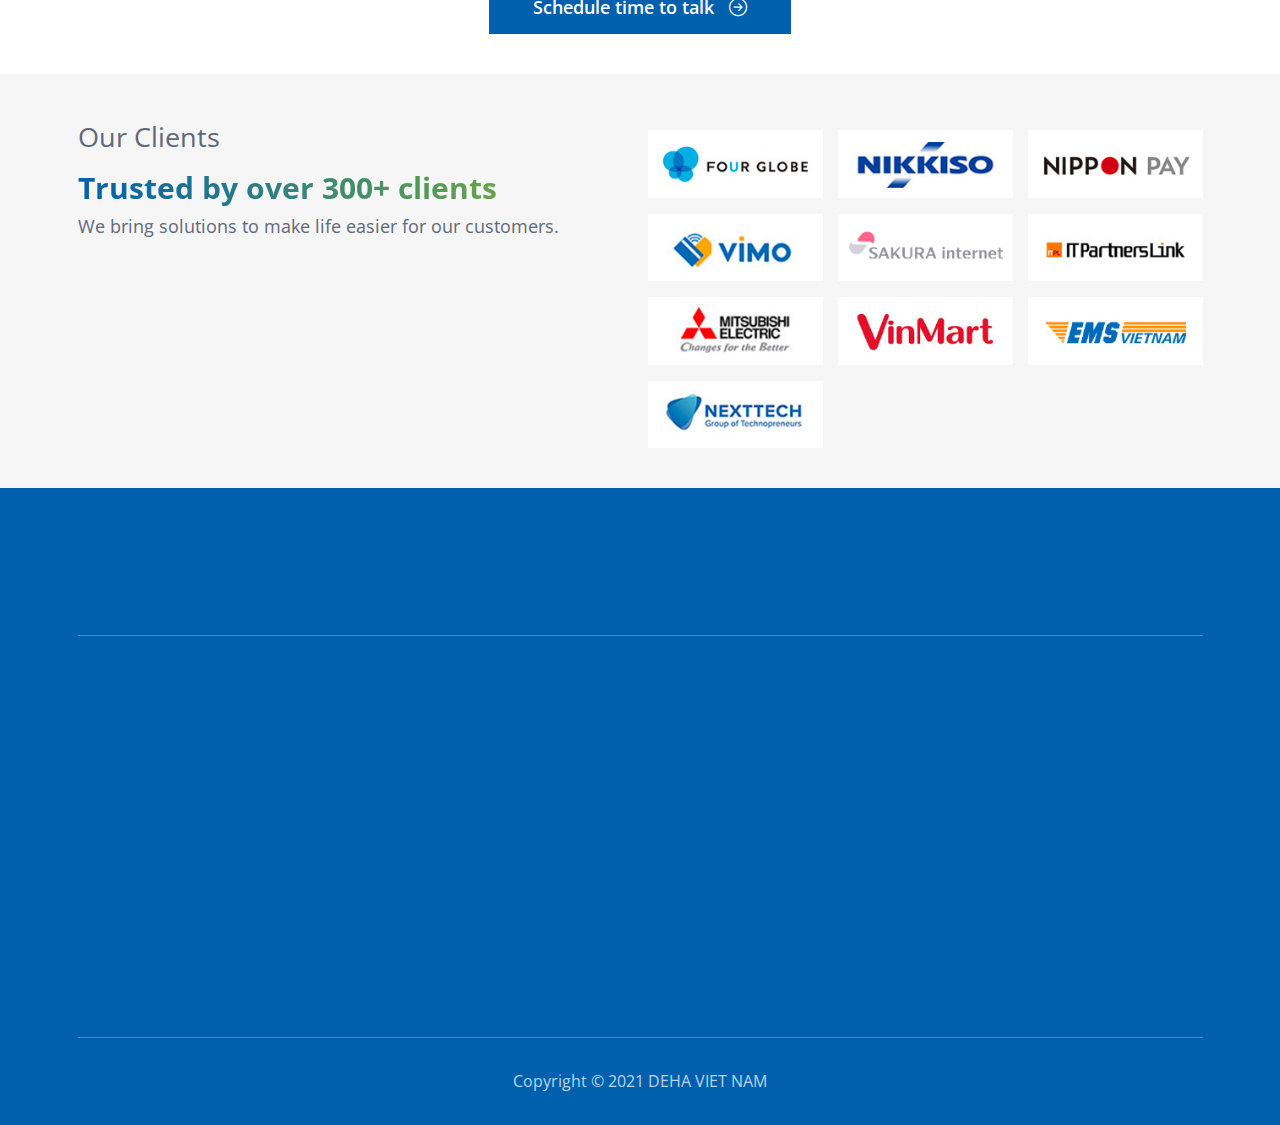
<file: deha-soft.com/enterprise-services/index.html>
<!DOCTYPE html>
<html lang="en-US"
	prefix="og: https://ogp.me/ns#" >
<meta http-equiv="content-type" content="text/html;charset=UTF-8" />
<head>
    <!-- Global site tag (gtag.js) - Google Analytics -->
    <script async src="https://www.googletagmanager.com/gtag/js?id=UA-70764051-2"></script>
    <script>
        window.dataLayer = window.dataLayer || [];
        function gtag(){dataLayer.push(arguments);}
        gtag('js', new Date());

        gtag('config', 'UA-70764051-2');
    </script>
    <meta charset="UTF-8">
    <meta name="viewport" content="width=device-width,initial-scale=1.0,maximum-scale=1.0,user-scalable=0">
    <title>DEHA SOFWARE JSC.</title>
    <meta name="description" content=""/>
    <meta name="robots" content="max-snippet:-1, max-image-preview:large, max-video-preview:-1"/>
    <meta name="robots" content="noindex">
    <meta property="og:locale" content="vi_VN"/>
    <meta property="og:type" content="website"/>
    <meta property="og:title" content="Deha Software"/>
    <meta property="og:description" content=""/>
    <meta property="og:url" content=""/>
    <meta property="og:site_name" content="Deha Software"/>
    <meta property="og:image" content="images/ogp.png"/>
    <meta property="og:image:secure_url" content="images/ogp.png"/>
    <meta property="og:image:width" content="1200"/>
    <meta property="og:image:height" content="630"/>
    <meta name="twitter:card" content="summary_large_image"/>
    <meta name="twitter:description" content=""/>
    <meta name="twitter:title" content="Deha Software"/>
    <meta name="twitter:image" content="images/ogp.png"/>
    <link rel="icon" href="../wp-content/themes/deha-viet-nam/images/favicon.png" sizes="32x32"/>
    <!-- Bootstrap CSS -->
    <link rel="stylesheet" href="../wp-content/themes/deha-viet-nam/vendor/bootstrap/css/bootstrap.min.css">
    <link rel="stylesheet" href="../wp-content/themes/deha-viet-nam/vendor/slick-1.8.1/slick.css">
    <link rel="stylesheet" href="../wp-content/themes/deha-viet-nam/vendor/aos.css">
    <!-- Main CSS -->
    <link rel="stylesheet" href="../wp-content/themes/deha-viet-nam/css/style.css">
    <link rel="stylesheet" href="../../cdnjs.cloudflare.com/ajax/libs/bootstrap-icons/1.5.0/font/bootstrap-icons.min.css">
</head>
<body>
<div class="loader">
    <div class="loader__bg"></div>
    <div class="loader__bar"></div>
</div>
<div class="HD-Wrapper">
    <header class="DH-Header">
        <div id="top-head" class="container-fluid">
            <div class="row mful">
                <div class="col-4">
                    <ul class="topMenu">
                        <li class="active"><a href="../index.html">TOP</a></li>
                    </ul>
                </div>
                <div class="col-8">
                    <ul class="topSocial">
                        <li class="d-none d-sm-block"><a href="#" target="_blank"><i class="ico-fb">
                                    <a href="https://www.facebook.com/dehasoftwarejsc">
                                        <svg width="20" height="20" viewBox="0 0 20 20">
                                            <path id="facebook_" data-name="facebook"
                                                  d="M17.07,0H2.93A2.933,2.933,0,0,0,0,2.93V17.07A2.933,2.933,0,0,0,2.93,20h5.9V12.93H6.484V9.414H8.828V7.031a3.519,3.519,0,0,1,3.516-3.516H15.9V7.031H12.344V9.414H15.9l-.586,3.516H12.344V20H17.07A2.933,2.933,0,0,0,20,17.07V2.93A2.933,2.933,0,0,0,17.07,0Zm0,0"/>
                                        </svg>
                                    </a>
                                </i></a></li>
                        <li class="d-none d-sm-block"><a href="#" target="_blank"><i class="ico-yt">
                                    <a href="https://www.youtube.com/channel/UCVxKjvrUpIrQyJGwx9f8z6w">
                                        <svg xmlns="http://www.w3.org/2000/svg" width="28.565" height="20"
                                             viewBox="0 0 28.565 20">
                                            <path id="youtube"
                                                  d="M27.976-2.953A3.579,3.579,0,0,0,25.459-5.47c-2.235-.612-11.177-.612-11.177-.612s-8.941,0-11.176.588A3.651,3.651,0,0,0,.588-2.953,37.708,37.708,0,0,0,0,3.918a37.569,37.569,0,0,0,.588,6.87,3.579,3.579,0,0,0,2.518,2.518c2.259.612,11.176.612,11.176.612s8.941,0,11.176-.588a3.579,3.579,0,0,0,2.518-2.518,37.719,37.719,0,0,0,.588-6.87A35.794,35.794,0,0,0,27.976-2.953ZM11.435,8.2V-.364l7.435,4.282Zm0,0"
                                                  transform="translate(0 6.082)"/>
                                        </svg>
                                    </a>
                                </i></a></li>
                        <li class="d-none d-sm-block"><a href="#" target="_blank"><i class="ico-em">
                                    <a href="mailto:cx@deha-soft.com">
                                        <svg xmlns="http://www.w3.org/2000/svg" width="25.454" height="20"
                                             viewBox="0 0 25.454 20">
                                            <g id="black-back-closed-envelope-shape" transform="translate(0 -59.013)">
                                                <path id="Path_8" data-name="Path 8"
                                                      d="M39.344,331.3a2.176,2.176,0,0,0,1.489-.562l-7.212-7.212-.5.359q-.81.6-1.314.93a8.1,8.1,0,0,1-1.342.682,4.091,4.091,0,0,1-1.563.348h-.028a4.09,4.09,0,0,1-1.563-.348,8.07,8.07,0,0,1-1.342-.682q-.5-.334-1.314-.93c-.15-.11-.317-.231-.5-.361l-7.213,7.214a2.176,2.176,0,0,0,1.49.562Z"
                                                      transform="translate(-16.163 -252.288)"/>
                                                <path id="Path_9" data-name="Path 9"
                                                      d="M1.435,199.791A7.531,7.531,0,0,1,0,198.555v10.972l6.356-6.356Q4.449,201.839,1.435,199.791Z"
                                                      transform="translate(0 -133.093)"/>
                                                <path id="Path_10" data-name="Path 10"
                                                      d="M418.242,199.791q-2.9,1.964-4.933,3.383l6.354,6.354V198.555A7.839,7.839,0,0,1,418.242,199.791Z"
                                                      transform="translate(-394.208 -133.093)"/>
                                                <path id="Path_11" data-name="Path 11"
                                                      d="M23.187,59.013H2.279A2.028,2.028,0,0,0,.6,59.751,2.866,2.866,0,0,0,.006,61.6a3.319,3.319,0,0,0,.781,1.939,7.047,7.047,0,0,0,1.662,1.64q.483.341,2.912,2.024c.874.606,1.634,1.134,2.288,1.59.557.388,1.037.724,1.434,1l.212.151.392.282q.462.334.767.54t.739.462a4.309,4.309,0,0,0,.817.384,2.26,2.26,0,0,0,.71.128h.028a2.261,2.261,0,0,0,.71-.128,4.3,4.3,0,0,0,.817-.384q.433-.256.739-.462t.767-.54l.391-.282.212-.151,1.437-1,5.21-3.618a6.756,6.756,0,0,0,1.733-1.747,3.758,3.758,0,0,0,.7-2.145,2.291,2.291,0,0,0-2.273-2.273Z"
                                                      transform="translate(-0.006)"/>
                                            </g>
                                        </svg>
                                    </a>
                                </i></a></li>
                        <li class="phone"><i class="ico-ph">
                                <a href="tel:+842432004183">
                                <svg id="telephone" xmlns="http://www.w3.org/2000/svg" width="20" height="20"
                                     viewBox="0 0 20 20">
                                    <path id="Path_12" data-name="Path 12"
                                          d="M240.667,128a.667.667,0,1,0,0,1.333A2.669,2.669,0,0,1,243.333,132a.667.667,0,0,0,1.333,0A4,4,0,0,0,240.667,128Z"
                                          transform="translate(-230 -122.667)"/>
                                    <path id="Path_13" data-name="Path 13"
                                          d="M240.667,64a.667.667,0,1,0,0,1.333A5.339,5.339,0,0,1,246,70.667a.667.667,0,1,0,1.333,0A6.674,6.674,0,0,0,240.667,64Z"
                                          transform="translate(-230 -61.333)"/>
                                    <path id="Path_14" data-name="Path 14"
                                          d="M240.667,0a.667.667,0,1,0,0,1.333,8.008,8.008,0,0,1,8,8,.667.667,0,1,0,1.333,0A9.344,9.344,0,0,0,240.667,0Z"
                                          transform="translate(-230)"/>
                                    <path id="Path_15" data-name="Path 15"
                                          d="M18,45.333a12.375,12.375,0,0,1-5.48-1.252.654.654,0,0,0-.511-.031.672.672,0,0,0-.383.34L10.579,46.56a16.768,16.768,0,0,1-6.469-6.469L6.277,39.04a.666.666,0,0,0,.308-.893,12.375,12.375,0,0,1-1.252-5.48A.667.667,0,0,0,4.667,32h-4A.667.667,0,0,0,0,32.667a18.02,18.02,0,0,0,18,18A.667.667,0,0,0,18.667,50V46A.667.667,0,0,0,18,45.333Z"
                                          transform="translate(0 -30.667)"/>
                                </svg>
                                </a>
                            </i><a href="tel:+842432004183">(+84)-24-3200-4183</a></li>
                    </ul>
                </div>
            </div>
        </div>
        <div id="DH-head">
            <div class="container-fluid">
                <nav class="navbar navbar-expand-lg shadow ">
                    <div class="container-fluid px-4">
                        <a class="navbar-brand link" href="../index.html">
                            <svg xmlns="http://www.w3.org/2000/svg" width="112.99" height="60.314"
                                 viewBox="0 0 112.99 60.314">
                                <g id="deha-vietnam-logo" transform="translate(-50 -92)">
                                    <path id="Path_1579" data-name="Path 1579"
                                          d="M187.161,415.616v22.6h.706a3.158,3.158,0,0,1,2.119.575,2.06,2.06,0,0,1,.01,2.986,3.148,3.148,0,0,1-2.128.575h-3.694l-.574-1.583a18.883,18.883,0,0,1-3.529,1.824,12.026,12.026,0,0,1-3.2.424,10.466,10.466,0,0,1-7.5-2.693,8.858,8.858,0,0,1-2.845-6.708,9.726,9.726,0,0,1,2.986-7.162,9.943,9.943,0,0,1,7.283-2.966,10.378,10.378,0,0,1,3.167.494,12.62,12.62,0,0,1,3.067,1.483v-5.718h-.706a3.148,3.148,0,0,1-2.128-.575,1.908,1.908,0,0,1-.635-1.483,1.931,1.931,0,0,1,.635-1.5,3.148,3.148,0,0,1,2.128-.575Zm-4.136,18.125a5.867,5.867,0,0,0-1.8-4.337,6.31,6.31,0,0,0-8.776,0,5.8,5.8,0,0,0-1.8,4.277,4.823,4.823,0,0,0,1.614,3.742,7.838,7.838,0,0,0,9.119,0A4.731,4.731,0,0,0,183.025,433.741Z"
                                          transform="translate(-108.033 -309.686)" fill="#0060ad"/>
                                    <path id="Path_1580" data-name="Path 1580"
                                          d="M312.511,415.616v9.39a10.96,10.96,0,0,1,2.613-1.14,9.783,9.783,0,0,1,2.673-.373,9.5,9.5,0,0,1,3.813.726,6.525,6.525,0,0,1,2.774,2.29,6.694,6.694,0,0,1,1.1,3.944v7.767a4.494,4.494,0,0,1,2.058.3,2,2,0,0,1,.968,1.775,1.922,1.922,0,0,1-.625,1.483,3.107,3.107,0,0,1-2.118.575h-4.72a3.112,3.112,0,0,1-2.108-.575,1.931,1.931,0,0,1-.636-1.5,1.978,1.978,0,0,1,.969-1.755,4.227,4.227,0,0,1,2.058-.3v-7.485a2.89,2.89,0,0,0-.726-2.239,4.028,4.028,0,0,0-2.8-.867,5.329,5.329,0,0,0-2.431.535,13.065,13.065,0,0,0-2.854,2.31v7.747a4.417,4.417,0,0,1,2.057.3,1.986,1.986,0,0,1,.989,1.775,1.908,1.908,0,0,1-.636,1.483,3.148,3.148,0,0,1-2.128.575h-4.7a3.148,3.148,0,0,1-2.128-.575,1.931,1.931,0,0,1-.636-1.5,1.968,1.968,0,0,1,.989-1.755,4.16,4.16,0,0,1,2.058-.3V419.751h-.706a3.148,3.148,0,0,1-2.128-.575,1.932,1.932,0,0,1-.636-1.5,1.908,1.908,0,0,1,.636-1.483,3.148,3.148,0,0,1,2.128-.575Z"
                                          transform="translate(-197.554 -309.686)" fill="#0060ad"/>
                                    <path id="Path_1581" data-name="Path 1581"
                                          d="M394.2,456.787l-.574-1.542a18.953,18.953,0,0,1-4,1.815,15.962,15.962,0,0,1-3.409.413,8.062,8.062,0,0,1-5.407-1.765,5.093,5.093,0,0,1-2.078-3.9,6.337,6.337,0,0,1,2.653-4.832,11.061,11.061,0,0,1,7.333-2.229,27.236,27.236,0,0,1,4.337.4v-.988a1.8,1.8,0,0,0-.8-1.513,5.5,5.5,0,0,0-3.036-.585,20.7,20.7,0,0,0-4.761.726,7.767,7.767,0,0,1-1.694.262,1.876,1.876,0,0,1-1.4-.595,2.1,2.1,0,0,1-.575-1.523,1.924,1.924,0,0,1,.2-.908,1.609,1.609,0,0,1,.565-.615,6.647,6.647,0,0,1,1.513-.555,28.542,28.542,0,0,1,3.127-.676,18.624,18.624,0,0,1,2.885-.252,9.5,9.5,0,0,1,5.982,1.664,5.463,5.463,0,0,1,2.128,4.55v8.513h.706a3.149,3.149,0,0,1,2.128.575,1.932,1.932,0,0,1,.636,1.5,1.908,1.908,0,0,1-.636,1.483,3.147,3.147,0,0,1-2.128.575Zm-1.148-7.4a24.039,24.039,0,0,0-4.58-.484,7.549,7.549,0,0,0-4.337,1.231q-1.13.787-1.13,1.594a1.1,1.1,0,0,0,.544.948,4.972,4.972,0,0,0,2.764.666,11.524,11.524,0,0,0,3.379-.585,12.384,12.384,0,0,0,3.359-1.594Z"
                                          transform="translate(-245.308 -324.118)" fill="#0060ad"/>
                                    <path id="Path_1582" data-name="Path 1582"
                                          d="M249.9,456.491a12.9,12.9,0,0,1-6.42-1.592,8.782,8.782,0,0,1-4.421-7.389,5.686,5.686,0,0,1,.492-2.953,2.008,2.008,0,0,1,2.986-.92A13.286,13.286,0,0,0,250,445.159a12.227,12.227,0,0,0,5.477-1.512c0-1.477-2.586-3.413-5.938-3.2a9.014,9.014,0,0,0-2.861.678,2.008,2.008,0,0,1-1.7-3.639,12.77,12.77,0,0,1,4.314-1.048c6.446-.4,10.592,4.647,10.592,7.248a2.69,2.69,0,0,1-.453,1.978c-.3.32-3.111,3.134-9.184,3.508a18.749,18.749,0,0,1-7.046-.87,4.621,4.621,0,0,0,2.294,3.131,9.229,9.229,0,0,0,5.071,1.025c4.519-.279,6.4-2.292,6.475-2.377a2,2,0,0,1,2.821-.217,2.022,2.022,0,0,1,.219,2.843c-.293.344-3.042,3.376-9.268,3.76C250.55,456.479,250.24,456.491,249.9,456.491Z"
                                          transform="translate(-154.944 -323.14)" fill="#0060ad"/>
                                    <path id="Path_1583" data-name="Path 1583"
                                          d="M247.479,394.461h-.047a1.963,1.963,0,0,1-1.443-.837l-7.976-7.375a2.061,2.061,0,0,1,.144-2.88,2.007,2.007,0,0,1,2.837.122l6.553,5.7,12.324-12.432a2.007,2.007,0,1,1,2.852,2.825l-13.818,14.107A2.211,2.211,0,0,1,247.479,394.461Z"
                                          transform="translate(-153.946 -284.166)" fill="#8aba2b"/>
                                    <path id="Path_1584" data-name="Path 1584" d="M368.133,522.52h2.842l-1.421-3.222Z"
                                          transform="translate(-238.456 -376.758)" fill="#0060ad"/>
                                    <path id="Path_1585" data-name="Path 1585"
                                          d="M217.911,414.981a1.943,1.943,0,1,0,0,3.884h33.321v27.894H146.716V418.865h8.646a1.943,1.943,0,1,0,0-3.884H142.479v46.608h112.99V414.981ZM155.76,458.035h-1.477l-3.144-7.821h1.477l2.405,5.841,2.406-5.841H158.9Zm12.3,0h-1.321v-7.821h1.321Zm14.512,0H176.94v-7.821h5.494v1.242h-4.173v2.07h3.748V454.7h-3.748v2.092h4.307Zm13.729-6.613h-2.372v6.613h-1.321v-6.613h-2.372v-1.208H196.3Zm15.329,6.613h-1.432l-4.431-5.706v5.706h-1.321v-7.821h1.321l4.543,5.841v-5.841h1.32Zm14.691,0-.784-1.779h-3.916l-.783,1.779h-1.41l3.447-7.821h1.41l3.446,7.821Zm18.037,0h-1.321v-6.109l-2.73,5.427h-.738l-2.719-5.427v6.109h-1.32v-7.821h2.059l2.361,4.912,2.361-4.912h2.048Z"
                                          transform="translate(-92.479 -309.276)" fill="#0060ad"/>
                                </g>
                            </svg>
                        </a>
                        <button class="navbar-toggler" type="button" data-bs-toggle="collapse"
                                data-bs-target="#main_nav">
                            <span class="navbar-toggler-icon"></span>
                        </button>
                        <div class="collapse navbar-collapse" id="main_nav">
                            <ul class="navbar-nav ms-auto">
                                <li class="nav-item dropdown "> <!-- active class -->
                                    <a class="nav-link dropdown-toggle link" href="../company/index.html"
                                       data-bs-toggle="dropdown">Company</a>
                                </li>
                                <li class="nav-item dropdown">
                                    <span class="nav-link dropdown-toggle" href="../index.html" data-bs-toggle="dropdown">Our
                                        Solutions</span>
                                    <ul class="dropdown-menu fade-down">
                                        <li><a class="dropdown-item" href="https://facio.me/" target="_blank"> Facio ME</a></li>
                                    </ul>
                                </li>
                                <li class="nav-item dropdown">
                                    <span class="nav-link dropdown-toggle" data-bs-toggle="dropdown">Digital
                                        Consulting</span>
                                    <ul class="dropdown-menu fade-down">
                                        <li class="submenu">
                                            <a class="dropdown-item dropdown-toggle" href="#" data-bs-toggle="dropdown"> Application services</a>
                                            <ul class="dropdown-menu fade-right">
                                                <li><a class="dropdown-item" href="../web-design-and-development/index.html">Web design & development</a></li>
                                                <li><a class="dropdown-item" href="../mobile-development/index.html">Mobile development</a></li>
                                                <li><a class="dropdown-item" href="../engineering-and-maintenance/index.html">Engineering & maintenance</a></li>
                                            </ul>
                                        </li>
                                        <li><a class="dropdown-item" href="../testing-services/index.html"> Testing services</a></li>
                                        <li><a class="dropdown-item" href="../integration-services/index.html"> Integration services</a></li>
                                        <li><a class="dropdown-item" href="../cms-services/index.html"> CMS services</a></li>
                                        <li><a class="dropdown-item" href="../blockchain/index.html"> Blockchain services</a></li>
                                    </ul>
                                </li>
                                <li class="nav-item dropdown">
                                    <span class="nav-link dropdown-toggle" data-bs-toggle="dropdown">DX
                                        Consulting</span>
                                    <ul class="dropdown-menu fade-down">
                                        <li><a class="dropdown-item" href="../ecommerce-solutions/index.html"> Ecommerce solutions</a></li>
                                        <li><a class="dropdown-item" href="index.html"> Enterprise Services</a></li>
                                    </ul>
                                </li>
                                <li class="nav-item dropdown">
                                    <a class="nav-link button btn-contact" href="../contact-us/index.html"
                                       data-bs-toggle="dropdown">Contact</a>
                                </li>
                            </ul>
                        </div> <!-- navbar-collapse.// -->
                    </div> <!-- container-fluid.// -->
                </nav>
            </div>
        </div>
    </header>
<style>
    .section-deliver-1 {
        margin-top: 40px;
        margin-bottom: 40px;
    }

    .section-deliver-1 .title {
        font-weight: bold;
        font-size: 29px;
        color: #0060ad;
    }

    .section-deliver-1 .desc {
        font-size: 18px;
        color: #60697B;
    }

    .section-deliver-1 .c4-items {
        margin-top: 50px;
    }

    .section-deliver-1 .c4-items .item .title {
        font-size: 20px;
        color: #60697B;
    }

    .section-deliver-1 .c4-items .item ul {
        list-style-type: circle;
        margin-left: 20px;
    }

    .section-deliver-1 .c4-items .item ul > li {
        font-size: 15px;
        color: #60697B;
    }

    .page-description {
        font-size: 26px;
        font-style: italic;
        color: #ffffff;
        text-align: center;
    }

    .page-description .container {
        max-width: 1000px;
    }

    .section-title-1 {
        text-align: center;
        margin-top: 20px;
    }

    .section-title-1 .title {
        font-size: 26px;
        margin: 0;
        padding: 0;
    }

    .section-title-1 .desc {
        color: #0060AD;
        font-size: 26px;
        font-weight: bold;
    }

    .section-feature-1 {
        margin-top: 20px;
        padding-bottom: 20px;
    }

    .section-feature-1 .title {
        font-size: 26px;
        font-weight: bold;
        margin-top: 40px;
    }

    .section-feature-1 .feature-image {
        width: 100%;
    }

    .section-feature-1 .desc {
        color: #60697B;
        font-size: 16px;
    }

    .section-feature-2 {
        margin-top: 20px;
    }

    .section-feature-2 .title {
        font-size: 27px;
    }

    .section-feature-2 .desc {
        font-size: 18px;
        color: #60697B;
    }

    .section-feature-2 .pic img {
        width: 100%;
        margin-top: 16px;
    }

    .section-client-2 .grab-title {
        font-size: 30px;
        font-weight: bold;
        background: #0060AD;
        background: -webkit-linear-gradient(to right, #0060AD 0%, #8ABA2B 100%);
        background: -moz-linear-gradient(to right, #0060AD 0%, #8ABA2B 100%);
        background: linear-gradient(to right, #0060AD 0%, #8ABA2B 100%);
        -webkit-background-clip: text;
        -webkit-text-fill-color: transparent;
    }

    .section-client-2 .title {
        font-size: 27px;
    }

    .section-client-2 .desc {
        font-size: 18px;
    }

    .section-client-2 .pic img {
        margin-top: 16px;
        width: 100%;
    }

    .section-service-1 {
        margin-top: 40px;
        margin-bottom: 40px;
    }

    .section-service-1 .title {
        font-weight: bold;
        font-size: 29px;
        color: #0060ad;
    }

    .section-service-1 .desc {
        font-size: 18px;
        color: #60697B;
    }

    .section-service-1 .c4-items {
        margin-top: 50px;
    }

    .section-service-1 .c4-items .item {
        padding-left: 15px;
        padding-right: 15px;
        text-align: center;
    }
    .section-service-1 .c4-items .item .title {
        font-size: 20px;
        color: #60697B;
        text-align: center;
        margin-bottom: 20px;
    }

    .section-service-1 .c4-items .item .desc {
        font-size: 15px;
        color: #60697B;
    }

    .bg-gray {
        background-color: #F6F6F6;
    }

    .pt40 {
        padding-top: 40px;
    }

    .pb40 {
        padding-bottom: 40px;
    }

    .mt16 {
        margin-top: 16px;
    }

    .faq-container {
        display: flex;
        width: 100%;
        flex-wrap: wrap;
    }

    .row-item {
        flex: 50%;
        padding-right: 30px;
    }

    .faq-question {
        border-bottom: 1px solid lightgrey;
        margin-bottom: 20px;
    }

    .faq-answer .card-body {
        background-color: #F1F1F1;
        color: #202020;
        font-size: 15px;
        margin-bottom: 20px;
    }

    .faq-question {
        display: flex;
        align-items: center;
    }

    .question-content {
        flex: 95%;
    }

    .question-content a {
        text-align: left;
        display: flex;
        justify-content: space-between;
    }

    .question-clicked {
        color: #008DD2 !important;
    }
    .step-number {
        width: 71px;
        height: 71px;
        border-radius: 50%;
        display: flex; /* or inline-flex */
        align-items: center;
        justify-content: center;
        color: #3F78E0;
        font-weight: 700;
        font-size: 20px;
        margin-bottom: 20px;
        background: #E0E9FA;
        margin-top: 20px;
    }
    .step-active {
        background: #0060AD;
        color: white;
    }

    .slide-item-bg {
        background-image: url('../wp-content/uploads/2021/07/globe-technology-business-with-gradient-wallpaper-scaled.jpg');
    }
    @media (max-width: 720px) {
        .section-feature-1 {
            border-bottom: solid 1px #dedede;
        }

        .section-feature-1 .title {
            font-size: 20px;
        }
        .row-item {
            flex: 100%;
            padding: 0;
        }
        .slide-item-bg {
            background-image: url('../wp-content/uploads/2021/07/globe-technology-business-with-gradient-wallpaper-scaled.jpg');
        }
    }

    .ecommerce-faq-answer {
        font-size: 1.8rem;
    }
    .ecommerce-faq-answer li {
        background: url('../wp-content/themes/deha-viet-nam/images/deha-arrow.png') no-repeat 0 12px !important;
        padding-left: 10px;
        font-size: 1.8rem;
        color: #60697B;
    }

</style>

<section class="hero bg-gray">
    <div class="hero-slide">
        <div class="slide-item slide-item-bg">
            <div class="container">
                <div class="slide-content">
                    <div class="ttl">
                        <p class="exb tec upp" style="font-size: 42px;">
                            <span class="exb" style="font-size: 49px;">Enterprise Services</span>
                        </p>
                        <p class="tec">Enterprise Service Management has emerged as a highly effective business model for delivering value to customers either directly or through the internal operations of a company.</p>
                    </div>
                </div>
            </div>
        </div>
    </div>
</section>

<main>
            <section class="section-title-1">
            <div class="sTitle text-center">
                                <h2 class="grad">We bring you quickly spin up new groups such as HR, Facilities, Marketing, and more. <br />We tailor our solution to fit your business.</h2>
            </div>
        </section>
                    <section class="section-feature-1">
                <div class="container">
                    <div class="row">
                                                    <div class="col-md-6">
                                <img class="feature-image" src="../wp-content/uploads/2021/07/20944170-scaled.jpg" alt="">
                            </div>
                            <div class="col-md-6">
                                <p class="title">Facilities</p>
                                <div class="desc ecommerce-faq-answer">
                                    <div class="elementor-element elementor-element-2b93aba0 elementor-icon-list--layout-traditional elementor-list-item-link-full_width elementor-widget elementor-widget-icon-list" data-id="2b93aba0" data-element_type="widget" data-widget_type="icon-list.default">
<div class="elementor-widget-container">
<ul class="elementor-icon-list-items">
<li class="elementor-icon-list-item"><span class="elementor-icon-list-text">Preventative Maintenance (PMCS) workflows and tracking</span></li>
<li class="elementor-icon-list-item"><i class="fas fa-check-circle" aria-hidden="true"></i><span class="elementor-icon-list-text">Work Order Management</span></li>
<li class="elementor-icon-list-item"><i class="fas fa-check-circle" aria-hidden="true"></i><span class="elementor-icon-list-text">Field Service Management</span></li>
</ul>
</div>
</div>
<div class="elementor-element elementor-element-1230d56c elementor-widget elementor-widget-text-editor" data-id="1230d56c" data-element_type="widget" data-widget_type="text-editor.default">
<div class="elementor-widget-container">
<p>Manage work orders, assets, preventative maintenance, and projects with the ability to assign and track all resources and activities in one place. Accessible from any device via a centralized portal means quick access for field techs and end-users.</p>
</div>
</div>
                                </div>
                            </div>
                                            </div>
                </div>
            </section>
                    <section class="section-feature-1">
                <div class="container">
                    <div class="row">
                                                    <div class="col-md-6">
                                <p class="title">Human resources</p>
                                <div class="desc ecommerce-faq-answer">
                                    <div class="elementor-element elementor-element-543c33ee elementor-icon-list--layout-traditional elementor-list-item-link-full_width elementor-widget elementor-widget-icon-list" data-id="543c33ee" data-element_type="widget" data-widget_type="icon-list.default">
<div class="elementor-widget-container">
<ul class="elementor-icon-list-items">
<li class="elementor-icon-list-item"><span class="elementor-icon-list-text">Onboarding/off-boarding of employees</span></li>
<li class="elementor-icon-list-item"><i class="fas fa-check-circle" aria-hidden="true"></i><span class="elementor-icon-list-text">Simplify case management, HIPAA compliant</span></li>
<li class="elementor-icon-list-item"><i class="fas fa-check-circle" aria-hidden="true"></i><span class="elementor-icon-list-text">Provide a single portal for all employee inquiries</span></li>
</ul>
</div>
</div>
<div class="elementor-element elementor-element-29b49252 elementor-widget elementor-widget-text-editor" data-id="29b49252" data-element_type="widget" data-widget_type="text-editor.default">
<div class="elementor-widget-container">
<p>Reduce inbound inquiries and improve employee response times by offering an HR portal with integrated automation. Create a centralized hub of information links and buttons for HR actions – with integrated workflows – to help employees find the answers they need quickly and reduce the drain on HR resources.</p>
</div>
</div>
                                </div>
                            </div>
                            <div class="col-md-6">
                                <img class="feature-image" src="../wp-content/uploads/2021/07/20943596-scaled.jpg" alt="">
                            </div>
                                            </div>
                </div>
            </section>
                    <section class="section-feature-1">
                <div class="container">
                    <div class="row">
                                                    <div class="col-md-6">
                                <img class="feature-image" src="../wp-content/uploads/2021/07/Asset-2-11.png" alt="">
                            </div>
                            <div class="col-md-6">
                                <p class="title">Marketing & Creative</p>
                                <div class="desc ecommerce-faq-answer">
                                    <div class="elementor-element elementor-element-70783654 elementor-icon-list--layout-traditional elementor-list-item-link-full_width elementor-widget elementor-widget-icon-list" data-id="70783654" data-element_type="widget" data-widget_type="icon-list.default">
<div class="elementor-widget-container">
<ul class="elementor-icon-list-items">
<li class="elementor-icon-list-item"><span class="elementor-icon-list-text">Create a request system for brochures, creative, events, etc.</span></li>
<li class="elementor-icon-list-item"><i class="fas fa-check-circle" aria-hidden="true"></i><span class="elementor-icon-list-text">Assign resources, timelines, and deliverables to each request</span></li>
<li class="elementor-icon-list-item"><i class="fas fa-check-circle" aria-hidden="true"></i><span class="elementor-icon-list-text">Manage requests, workflows, and projects together in one platform</span></li>
</ul>
</div>
</div>
<div class="elementor-element elementor-element-3796f7b elementor-widget elementor-widget-text-editor" data-id="3796f7b" data-element_type="widget" data-widget_type="text-editor.default">
<div class="elementor-widget-container">
<p>Marketers know, the requests never stop. Don’t work harder, work smarter. Manage all projects and inbound requests. See work output, resource allocations, timing, and budgets in a single portfolio view.</p>
</div>
</div>
                                </div>
                            </div>
                                            </div>
                </div>
            </section>
                    <section class="section-feature-1">
                <div class="container">
                    <div class="row">
                                                    <div class="col-md-6">
                                <p class="title">Event management</p>
                                <div class="desc ecommerce-faq-answer">
                                    <div class="elementor-element elementor-element-2b9cbeb3 elementor-icon-list--layout-traditional elementor-list-item-link-full_width elementor-widget elementor-widget-icon-list" data-id="2b9cbeb3" data-element_type="widget" data-widget_type="icon-list.default">
<div class="elementor-widget-container">
<ul class="elementor-icon-list-items">
<li class="elementor-icon-list-item"><span class="elementor-icon-list-text">Create a project portfolio for both virtual and live events</span></li>
<li class="elementor-icon-list-item"><i class="fas fa-check-circle" aria-hidden="true"></i><span class="elementor-icon-list-text">Assign and manage resource allocations across events</span></li>
<li class="elementor-icon-list-item"><i class="fas fa-check-circle" aria-hidden="true"></i><span class="elementor-icon-list-text">Track project status, timing, and expenses</span></li>
</ul>
</div>
</div>
<div class="elementor-element elementor-element-43d2b3dd elementor-widget elementor-widget-text-editor" data-id="43d2b3dd" data-element_type="widget" data-widget_type="text-editor.default">
<div class="elementor-widget-container">
<p>Events are complex – whether virtual or live, there are many moving parts – from the invite process to programming and execution. Manage each activity in a cohesive project plan with team task creation and tracking.</p>
</div>
</div>
                                </div>
                            </div>
                            <div class="col-md-6">
                                <img class="feature-image" src="../wp-content/uploads/2021/07/Asset-1-17.png" alt="">
                            </div>
                                            </div>
                </div>
            </section>
                    <section class="section-feature-1">
                <div class="container">
                    <div class="row">
                                                    <div class="col-md-6">
                                <img class="feature-image" src="../wp-content/uploads/2021/07/19197042-scaled.jpg" alt="">
                            </div>
                            <div class="col-md-6">
                                <p class="title">Media management service</p>
                                <div class="desc ecommerce-faq-answer">
                                    <div class="elementor-element elementor-element-425799a2 elementor-icon-list--layout-traditional elementor-list-item-link-full_width elementor-widget elementor-widget-icon-list" data-id="425799a2" data-element_type="widget" data-widget_type="icon-list.default">
<div class="elementor-widget-container">
<ul class="elementor-icon-list-items">
<li class="elementor-icon-list-item"><span class="elementor-icon-list-text">Asset tracking solutions and calibration/preventative maintenance workflow</span></li>
<li class="elementor-icon-list-item"><i class="fas fa-check-circle" aria-hidden="true"></i><span class="elementor-icon-list-text">Manage tickets and workflow with IT</span></li>
<li class="elementor-icon-list-item"><i class="fas fa-check-circle" aria-hidden="true"></i><span class="elementor-icon-list-text">Centralized repository for self-service troubleshooting</span></li>
</ul>
</div>
</div>
<div class="elementor-element elementor-element-21e817c6 elementor-widget elementor-widget-text-editor" data-id="21e817c6" data-element_type="widget" data-widget_type="text-editor.default">
<div class="elementor-widget-container">
<p>From ongoing maintenance and calibration of equipment to requests for usage or location tracking, managing AV assets requires a systematic approach. One portal allows you to take requests, track assets, and even coordinate new projects.</p>
</div>
</div>
                                </div>
                            </div>
                                            </div>
                </div>
            </section>
                    <section class="section-deliver-1">
        <div class="container">
            <p><img src="../wp-content/themes/deha-viet-nam/images/deha-check-flag.png" alt=""></p>
            <p class="title">Why do you need Enterprise Service Management today?</p>
            <p class="desc">Companies implement enterprise service management processes and tools for the same reasons they undertake most strategic initiatives: productivity, efficiency, and quality.</p>
            <div class="row c4-items">
                                                            <div class="col-md-3 item">
                            <div class="step-number">01</div>
                            <div class="title">Sustainable value</div>
                            <p>Tracking incidents as they move through different support teams is difficult and can lead to frustrating experiences for end-users. Help desk software provides a single place for managing the incident from the time it is reported until the issue is resolved.</p>
                        </div>
                                            <div class="col-md-3 item">
                            <div class="step-number">02</div>
                            <div class="title">Decreased cost of delivery</div>
                            <p>Help desk software can provide more self-service and user-enabled capabilities along with the ability to access support resources from wherever the user happens to be through mobile tools and web-based interfaces. It puts more tools in the user’s hands and reduces the resource burden on help desk staff.</p>
                        </div>
                                            <div class="col-md-3 item">
                            <div class="step-number">03</div>
                            <div class="title">Improved internal business alignment</div>
                            <p>With actionable intelligence to help your IT Service Management organization manage the evolving challenges of delivering effective service in increasingly complex environments. Provide your teams with a detailed view of your infrastructure and its dependencies with diagnostic data, performance information, and actionable knowledge.</p>
                        </div>
                                            <div class="col-md-3 item">
                            <div class="step-number">04</div>
                            <div class="title"> Better informed governance decisions</div>
                            <p>With increased operational visibility. When it is clear what each function is supposed to be doing and transparency into how service delivery is taking place, it is easier for management to make better-informed decisions and more impactful leadership guidance to the organization.</p>
                        </div>
                                                </div>
        </div>
    </section>
            <div class="parallax t-imgArea d-flex align-items-center page-description">
        <div class="container">
            <h2>
                With the use of technology, there is so much that we can accomplish together.            </h2>
        </div>
    </div>
            <section class="section-title-1">
            <p class="title">The benefit of</p>
            <p class="desc upp">partnering with DEHA</p>
        </section>
                    <section class="section-feature-1">
                <div class="container">
                    <div class="row">
                                                    <div class="col-md-6">
                                <img class="feature-image" src="../wp-content/uploads/2021/07/20943854-scaled.jpg" alt="Quality first approach">
                            </div>
                            <div class="col-md-6">
                                <p class="title">Quality first approach</p>
                                <div class="desc">
                                    <p>Quality is our primary goal. We understand that every success always comes from an excellent product. Our quality guarantee certifications such as <strong>ISO 9001</strong>, <strong>27001</strong>, <strong>CCMI lv3</strong>,<strong> ISTQB</strong>.</p>
                                </div>
                            </div>
                                            </div>
                </div>
            </section>
                    <section class="section-feature-1">
                <div class="container">
                    <div class="row">
                                                    <div class="col-md-6">
                                <p class="title">Fast delivery</p>
                                <div class="desc">
                                    <p>Applying Agile Mindset, we bring you the ability to respond to change quickly, software deployment speed faster than ever.</p>
                                </div>
                            </div>
                            <div class="col-md-6">
                                <img class="feature-image" src="../wp-content/uploads/2021/07/20945498-scaled.jpg" alt="Fast delivery">
                            </div>
                                            </div>
                </div>
            </section>
                    <section class="section-feature-1">
                <div class="container">
                    <div class="row">
                                                    <div class="col-md-6">
                                <img class="feature-image" src="../wp-content/uploads/2021/07/20943460-scaled.jpg" alt=" Continuous improvement">
                            </div>
                            <div class="col-md-6">
                                <p class="title"> Continuous improvement</p>
                                <div class="desc">
                                    <p>Continuous improvement is the key that helps businesses thrive. Hence, our knowledge, technology, and quality are improved regularly to meet your business requirements.</p>
                                </div>
                            </div>
                                            </div>
                </div>
            </section>
                    <section class="section-feature-1">
                <div class="container">
                    <div class="row">
                                                    <div class="col-md-6">
                                <p class="title">Expert team</p>
                                <div class="desc">
                                    <p>Our IT team experts are more than like a unity. We build a development team with a shared sense of ownership, knowledge, and high skill sets. We are ready to seamlessly integrate with your industry practices, development approach, and process.</p>
                                </div>
                            </div>
                            <div class="col-md-6">
                                <img class="feature-image" src="../wp-content/uploads/2021/07/Asset-1-1.png" alt="Expert team">
                            </div>
                                            </div>
                </div>
            </section>
                                <section class="section-feature-2 pt40 pb40">
            <div class="container">
                <div class="sTitle text-center">
                    <h2 class="grad">Frequently Asked Questions</h2>
                </div>
                <div class="row">
                    <div class="col-md-6 faq-container">
                                                    <div class="row-item">
                                <div class="faq-question">
                                    <div class="question-content">
                                        <a class="btn desc" data-bs-toggle="collapse" href="#answer1"
                                           role="button"
                                           aria-expanded="false" aria-controls="answer1"><b>What is Enterprise Service Management?</b> <i class="bi bi-caret-down-fill"></i></a>
                                    </div>
                                </div>
                                <div class="col faq-answer">
                                    <div class="collapse multi-collapse" id="answer1">
                                        <div class="card card-body">
                                              Enterprise Service Management is defined as the strategy of applying service management principles to departments outside of IT, or throughout an organization. Using a single platform for all service management (including IT Service Management), you can tailor portals for each department; automate routing and workflows; utilize a single information repository; and track and report on outcomes.                                         </div>
                                    </div>
                                </div>
                            </div>
                                                    <div class="row-item">
                                <div class="faq-question">
                                    <div class="question-content">
                                        <a class="btn desc" data-bs-toggle="collapse" href="#answer2"
                                           role="button"
                                           aria-expanded="false" aria-controls="answer2"><b>What is ESM tool?</b> <i class="bi bi-caret-down-fill"></i></a>
                                    </div>
                                </div>
                                <div class="col faq-answer">
                                    <div class="collapse multi-collapse" id="answer2">
                                        <div class="card card-body">
                                             ESM-Tools are a software developed with the aim to unify model infrastructure, giving a common framework for downloading, compiling, running and organizing coupled or standalone models.                                        </div>
                                    </div>
                                </div>
                            </div>
                                                    <div class="row-item">
                                <div class="faq-question">
                                    <div class="question-content">
                                        <a class="btn desc" data-bs-toggle="collapse" href="#answer3"
                                           role="button"
                                           aria-expanded="false" aria-controls="answer3"><b>ESM vs. ITSM</b> <i class="bi bi-caret-down-fill"></i></a>
                                    </div>
                                </div>
                                <div class="col faq-answer">
                                    <div class="collapse multi-collapse" id="answer3">
                                        <div class="card card-body">
                                            Enterprise service management is a term used to describe the use of service-oriented processes and tools across and organization (hence the use of “enterprise” as a qualifier in the name). ESM is meant to be a broad term (like ERP, EAM and CRM). This is a contrast to IT Service Management (ITSM) which is only concerned with the management of IT services. While the intended scope of ESM and ITSM are different, they share common roots (usually ITIL) and are often implemented using a common set of concepts, processes and tools within the organization. Many companies leverage ITIL domains and process areas as the foundation for their Enterprise Service Management operations and ITSM platforms to provide technology and information support for ESM processes.                                        </div>
                                    </div>
                                </div>
                            </div>
                                                    <div class="row-item">
                                <div class="faq-question">
                                    <div class="question-content">
                                        <a class="btn desc" data-bs-toggle="collapse" href="#answer4"
                                           role="button"
                                           aria-expanded="false" aria-controls="answer4"><b>Who Can benefit from ESM?</b> <i class="bi bi-caret-down-fill"></i></a>
                                    </div>
                                </div>
                                <div class="col faq-answer">
                                    <div class="collapse multi-collapse" id="answer4">
                                        <div class="card card-body">
                                            Employee HR support, Finance, Legal, Customer Service, Sales Support Security, Facilities / Building Management, Administrative support                                        </div>
                                    </div>
                                </div>
                            </div>
                                            </div>
                </div>
            </div>
        </section>
        <section class="section-client-2 pt40 pb40 text-center">
        <a class="nav-link button btn-contact" href="../contact-us/index.html">Schedule time to talk   <i class="bi bi-arrow-right-circle" style="margin-left: 10px;"></i></a>
    </section>
    <section class="section-client-2 pt40 pb40 bg-gray">
        <div class="container">
            <div class="row">
                <div class="col-md-6">
                    <div class="desc">
                        <p class="title">Our Clients</p>
                        <h3 class="grab-title">Trusted by over 300+ clients</h3>
                        <p class="desc">We bring solutions to make life easier for our customers.</p>
                    </div>
                </div>
                <div class="col-md-6 pic">
                    <div class="row">
                        <div class="col-md-4 col-6">
                            <img src="../wp-content/themes/deha-viet-nam/upload/clients/fg.jpg" alt="FourGlobal" />
                        </div>
                        <div class="col-md-4 col-6">
                            <img src="../wp-content/themes/deha-viet-nam/upload/clients/nikkisho.jpg" alt="FourGlobal" />
                        </div>
                        <div class="col-md-4 col-6">
                            <img src="../wp-content/themes/deha-viet-nam/upload/clients/nippon-pay.jpg" alt="FourGlobal" />
                        </div>
                        <div class="col-md-4 col-6">
                            <img src="../wp-content/themes/deha-viet-nam/upload/clients/vimo.jpg" alt="FourGlobal" />
                        </div>
                        <div class="col-md-4 col-6">
                            <img src="../wp-content/themes/deha-viet-nam/upload/clients/sakura-internet.jpg" alt="FourGlobal" />
                        </div>
                        <div class="col-md-4 col-6">
                            <img src="../wp-content/themes/deha-viet-nam/upload/clients/itpl.jpg" alt="FourGlobal" />
                        </div>
                        <div class="col-md-4 col-6">
                            <img src="../wp-content/themes/deha-viet-nam/upload/clients/mitsubishi.jpg" alt="FourGlobal" />
                        </div>
                        <div class="col-md-4 col-6">
                            <img src="../wp-content/themes/deha-viet-nam/upload/clients/vinmart.jpg" alt="FourGlobal" />
                        </div>
                        <div class="col-md-4 col-6">
                            <img src="../wp-content/themes/deha-viet-nam/upload/clients/ems.jpg" alt="FourGlobal" />
                        </div>
                        <div class="col-md-4 col-6">
                            <img src="../wp-content/themes/deha-viet-nam/upload/clients/nexttech.jpg" alt="FourGlobal" />
                        </div>
                    </div>
                </div>
            </div>
        </div>
    </section>
</main>

<footer>
    <div class="container">
        <div class="ftContact">
            <div class="row  mful">
                <div class="col-12 col-md-6">
                    <h2>Enough Talk, Let’s Build<br>Something Together</h2>
                </div>
                <div class="col-12 col-md-6 d-flex justify-content-center justify-content-md-end align-items-center">
                    <a href="../contact-us/index.html" class="button btn-reverse">Let’s Say Hi</a>
                </div>
            </div>
        </div>
        <div class="ftContent">
            <div class="row mful">
                <div class="col-12 col-md-6">
                    <img src="../wp-content/themes/deha-viet-nam/images/deha-logo-w.svg" alt="Deha Software">
                    <div class="officeee">
<h3>Headquarters</h3>
<p>5F, Intracom building, 82 Dich Vong Hau, Cau Giay, Ha Noi, Viet Nam</p>
<p>Email: info@deha-soft.com</p>
<p>Phone: (+84)-24-3200-4183</p>
</div>
<div class="officeee">
<h3>Thua Thien Hue Branch</h3>
<p>28 Nguyen Tri Phuong, Phu Nhuan, Thua Thien Hue, Viet Nam</p>
<p>Phone: (+84)-24-3200-4183</p>
</div>
                </div>
                <div class="col-12 col-md-3 ftLink ps-md-5">
<h3>Company</h3>
<ul>
<li><a href="../company/index.html">About us</a></li>
<li><a href="../contact-us/index.html">Contact</a></li>
</ul>
</div>
<div class="col-12 col-md-3 ftLink">
<h3>Services</h3>
<ul>
<li><a href="../web-design-and-development/index.html">Web design &#038; development</a></li>
<li><a href="../mobile-development/index.html">Mobile development</a></li>
<li><a href="../engineering-and-maintenance/index.html">Engineering &#038; Maintenance</a></li>
<li><a href="../testing-services/index.html">Testing services</a></li>
<li><a href="../integration-services/index.html">Integration services</a></li>
<li><a href="../ecommerce-solutions/index.html">Ecommerce services</a></li>
</ul>
</div>
            </div>
        </div>
        <div class="copyright">
            <p class="text-center">Copyright © 2021 DEHA VIET NAM<br>
        </div>
    </div>
</footer>
</div>


<script src="../../ajax.googleapis.com/ajax/libs/jquery/1.12.4/jquery.min.js"></script>
<script src="../wp-content/themes/deha-viet-nam/vendor/bootstrap/js/bootstrap.min.js"></script>
<script src="../wp-content/themes/deha-viet-nam/vendor/slick-1.8.1/slick.min.js"></script>
<script src="../wp-content/themes/deha-viet-nam/js/script.js"></script>
</body>
</html>
</file>
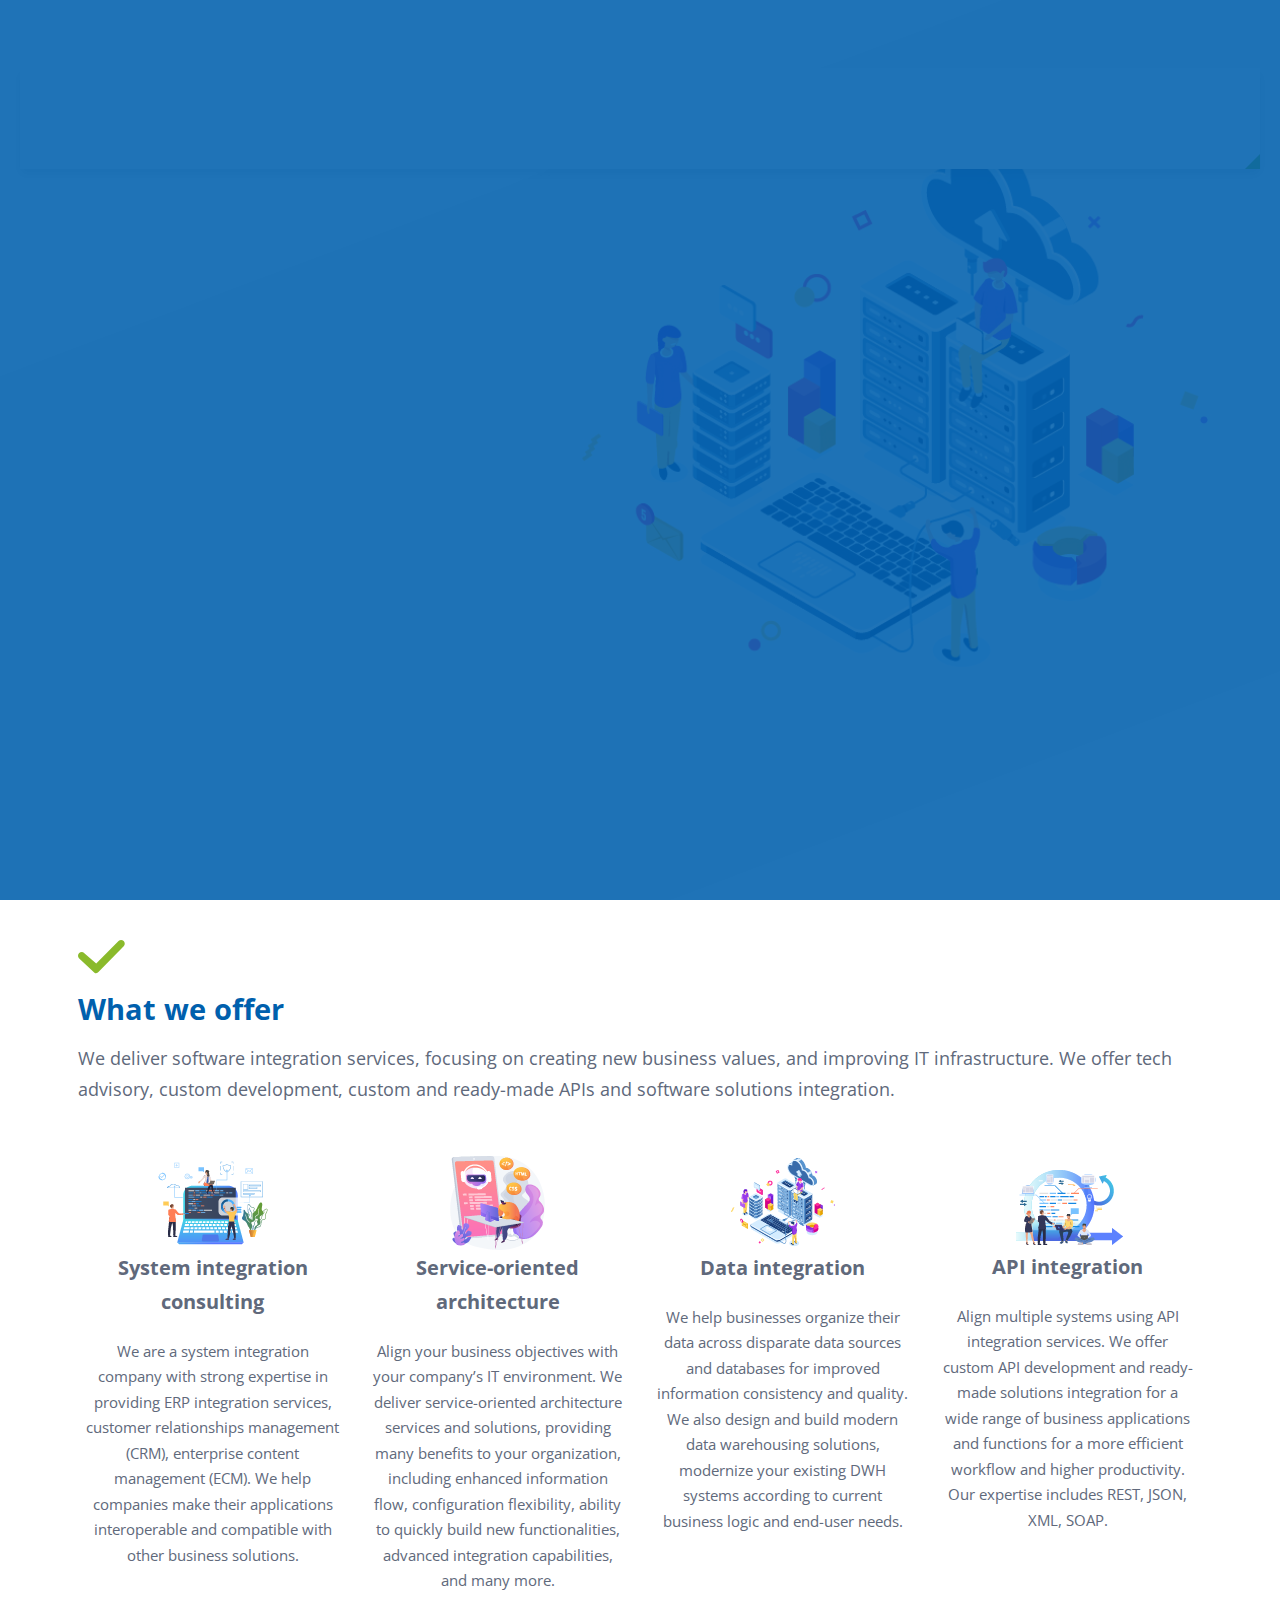
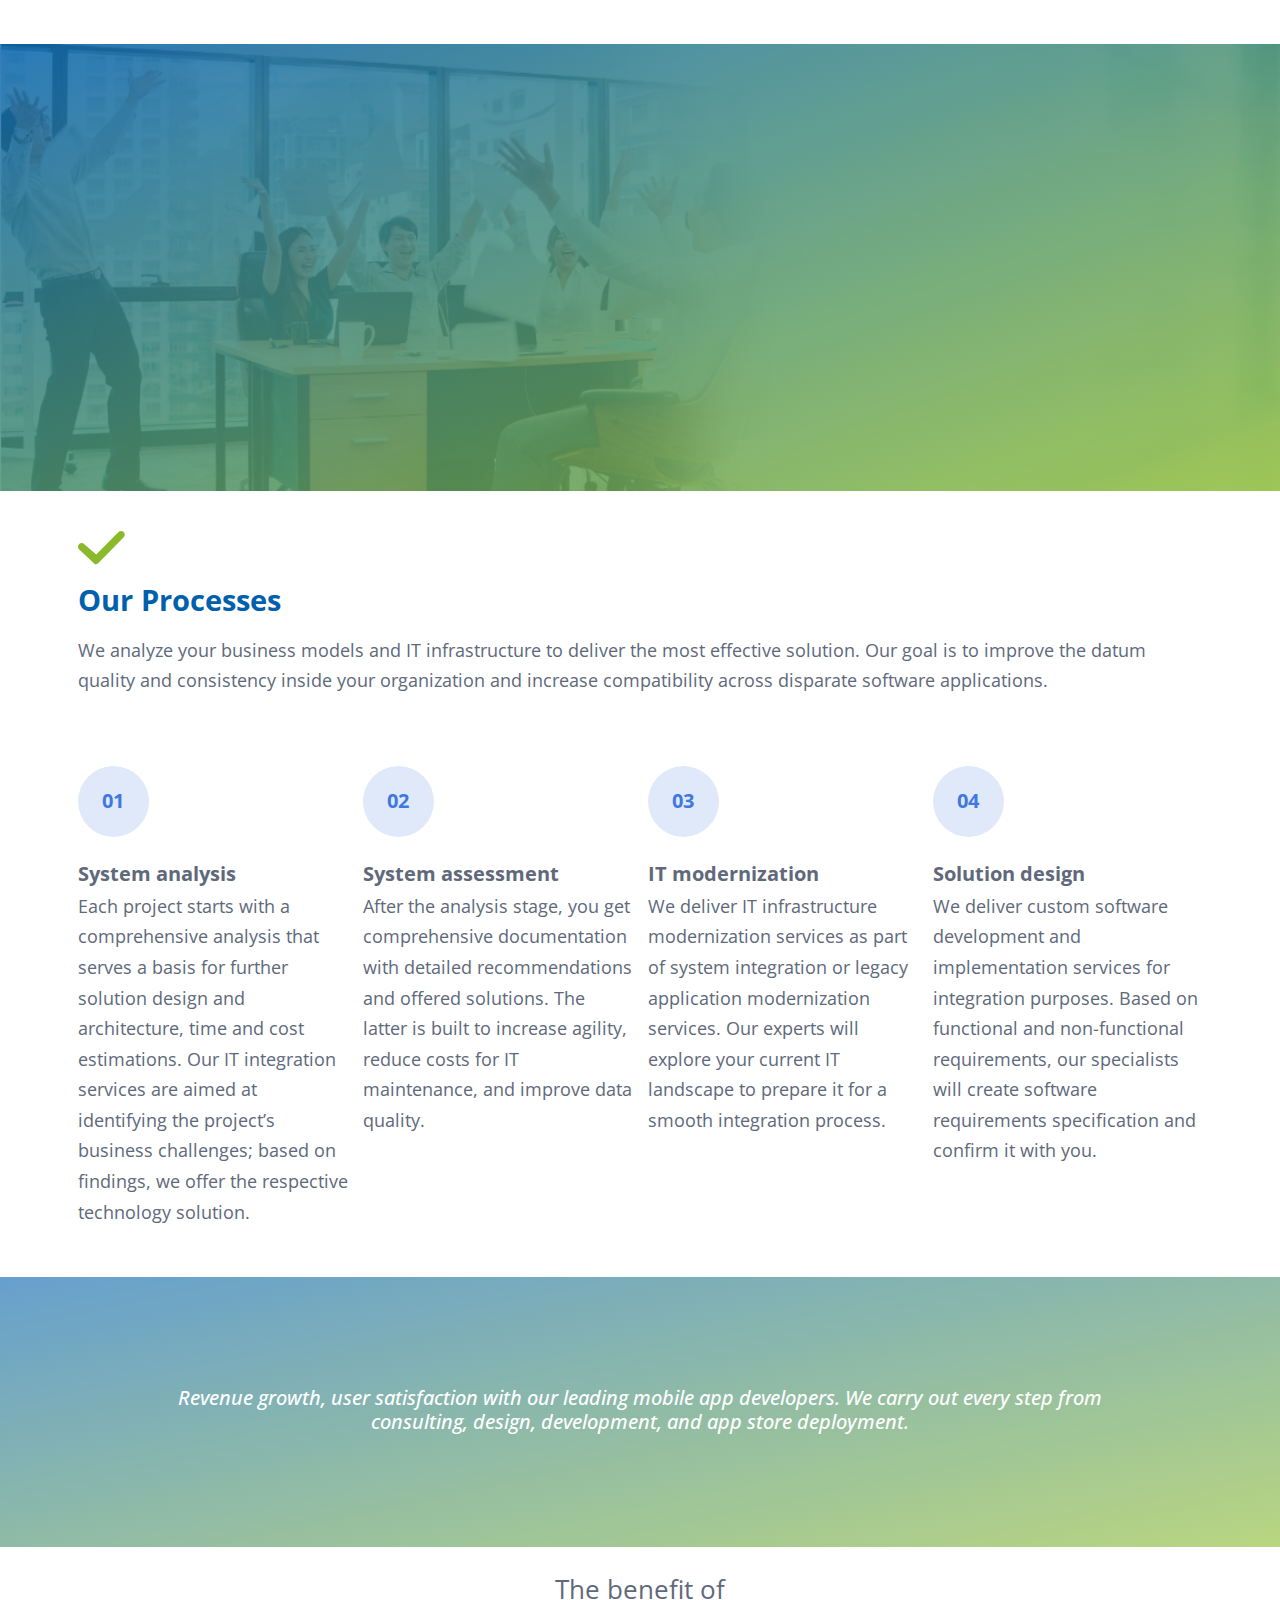
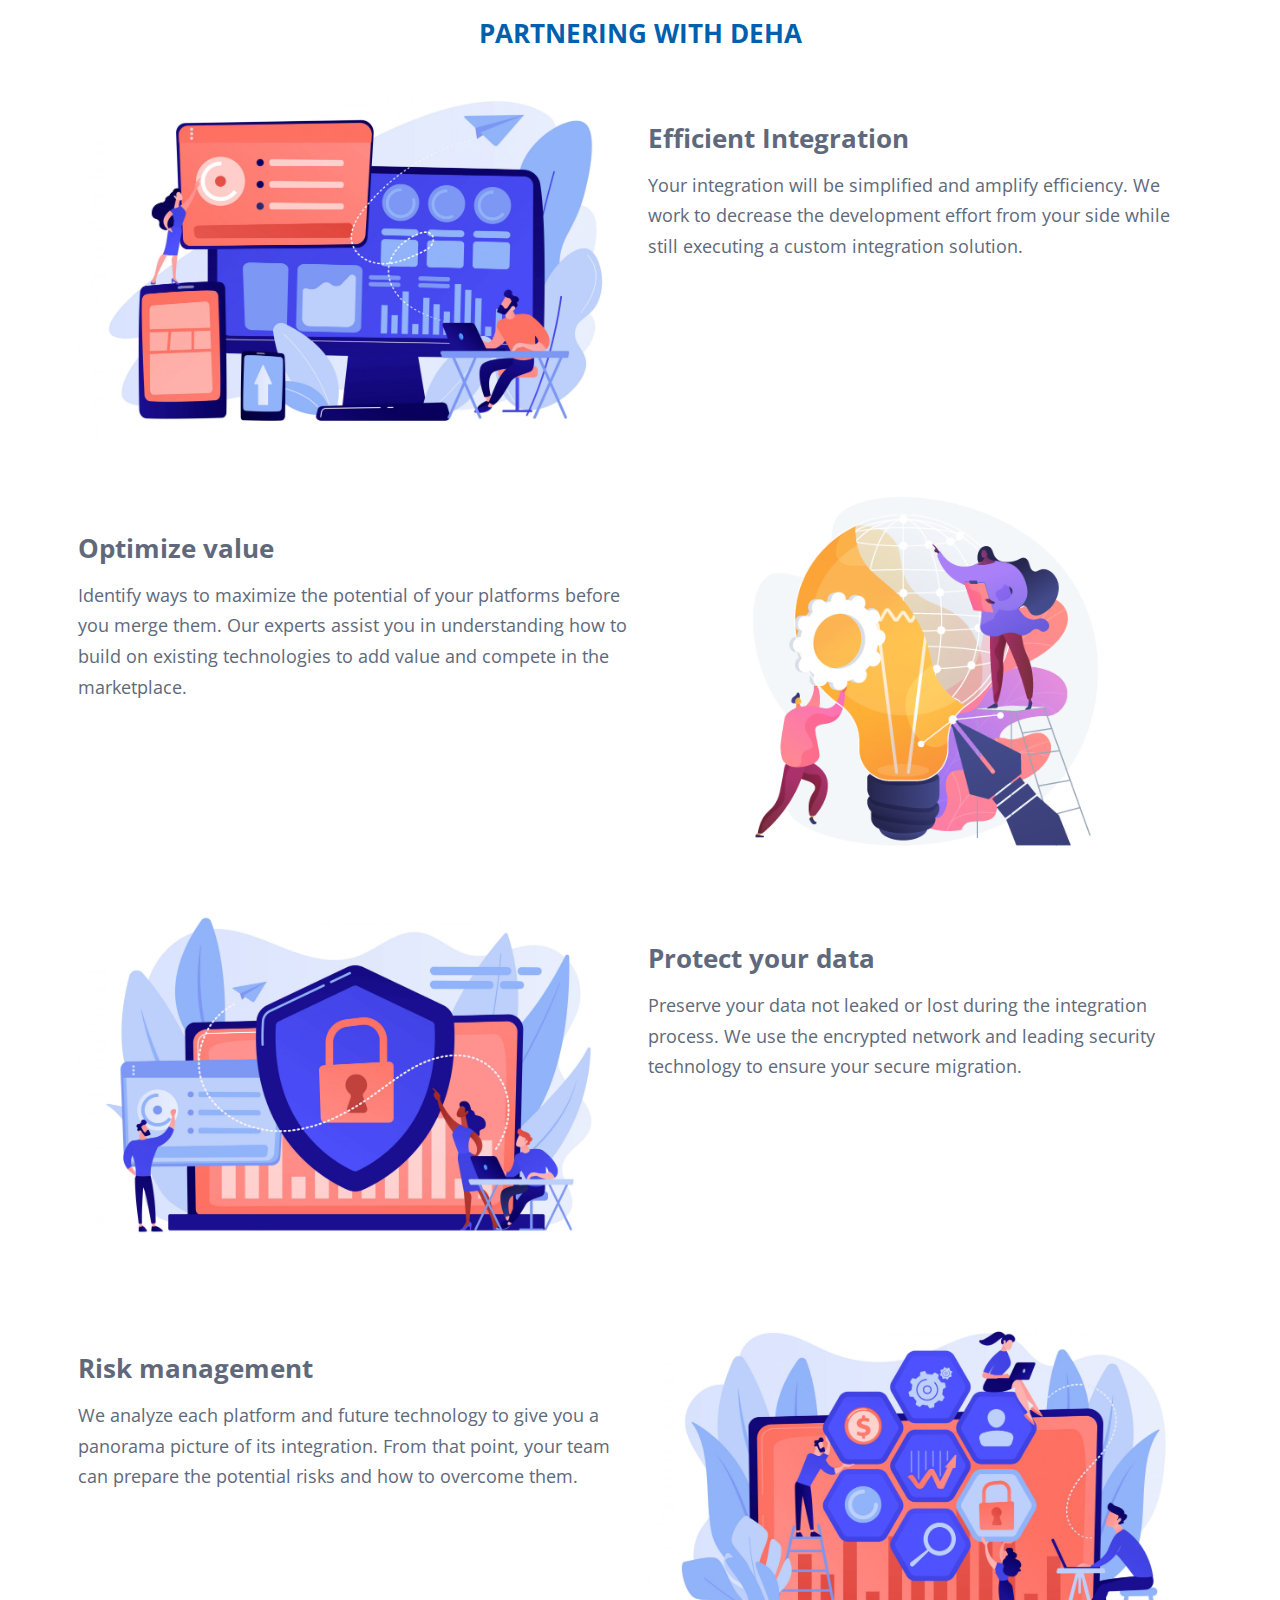
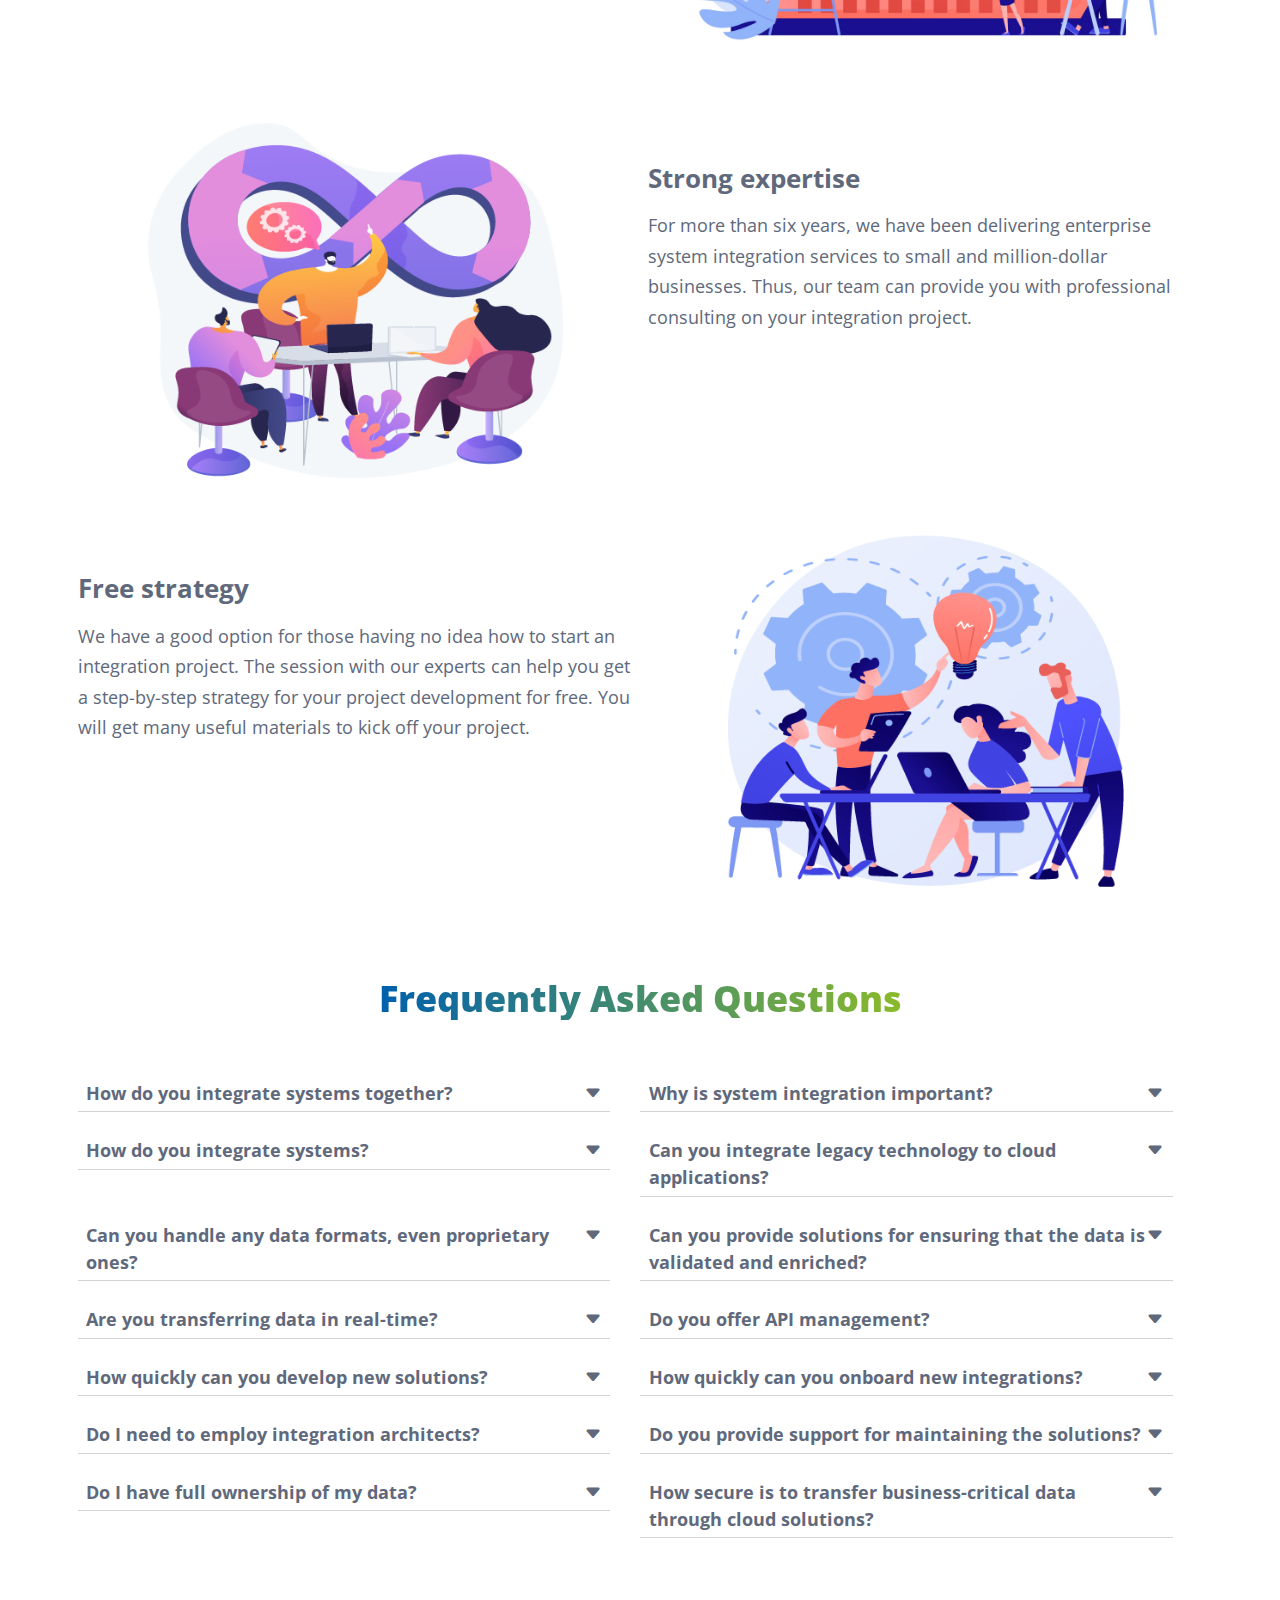
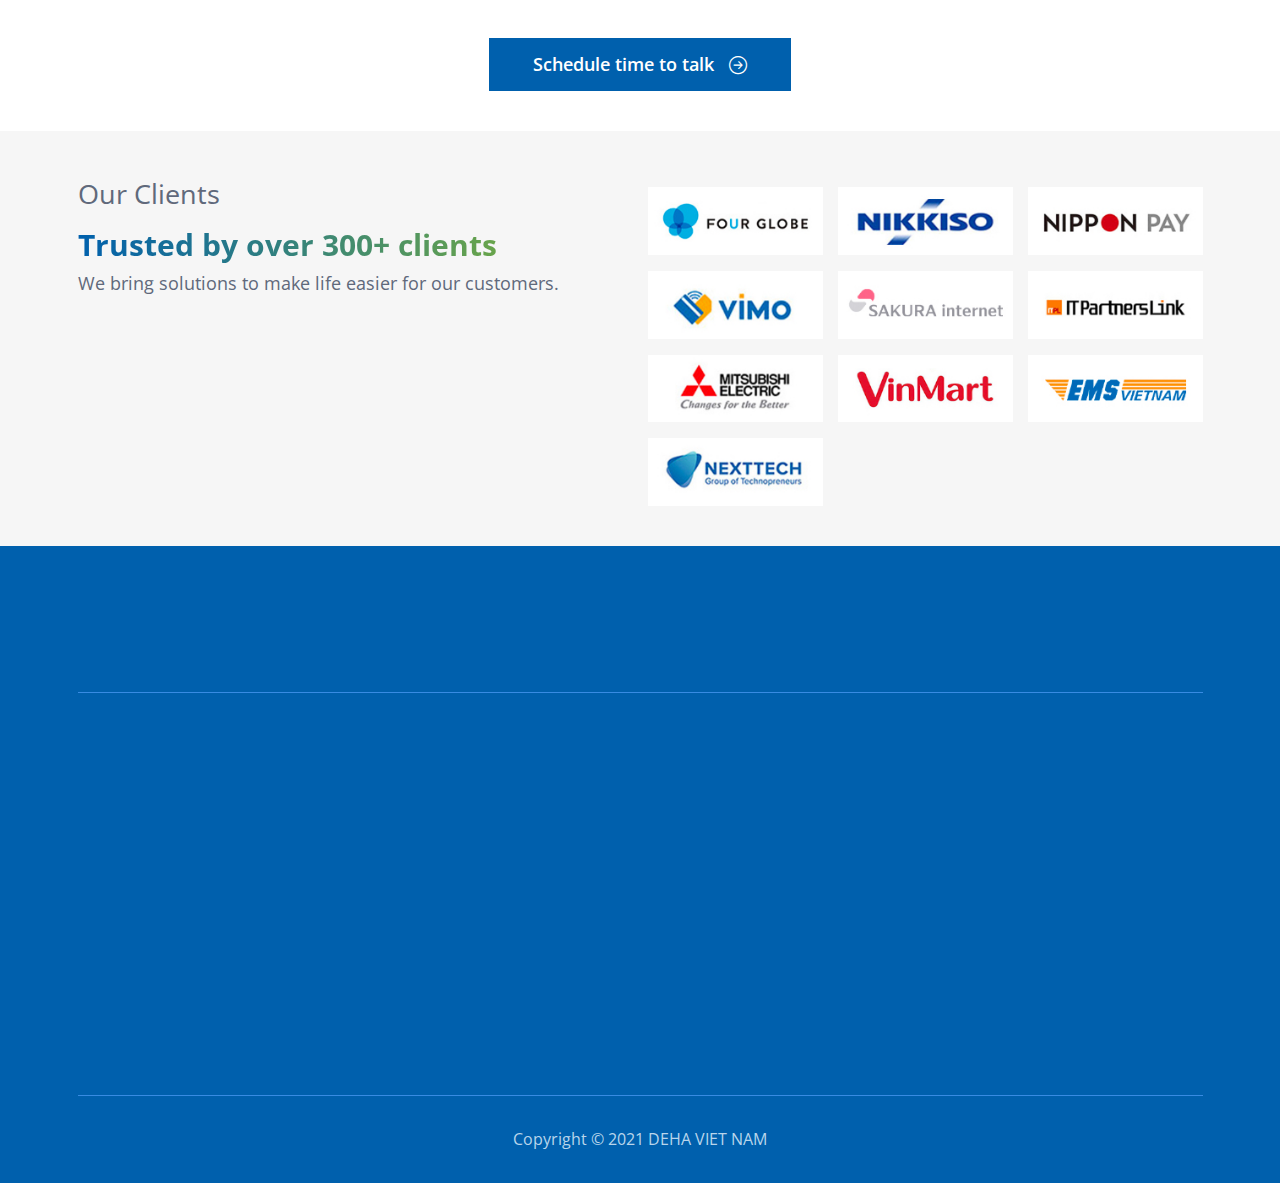
<file: deha-soft.com/integration-services/index.html>
<!DOCTYPE html>
<html lang="en-US"
	prefix="og: https://ogp.me/ns#" >
<meta http-equiv="content-type" content="text/html;charset=UTF-8" />
<head>
    <!-- Global site tag (gtag.js) - Google Analytics -->
    <script async src="https://www.googletagmanager.com/gtag/js?id=UA-70764051-2"></script>
    <script>
        window.dataLayer = window.dataLayer || [];
        function gtag(){dataLayer.push(arguments);}
        gtag('js', new Date());

        gtag('config', 'UA-70764051-2');
    </script>
    <meta charset="UTF-8">
    <meta name="viewport" content="width=device-width,initial-scale=1.0,maximum-scale=1.0,user-scalable=0">
    <title>DEHA SOFWARE JSC.</title>
    <meta name="description" content=""/>
    <meta name="robots" content="max-snippet:-1, max-image-preview:large, max-video-preview:-1"/>
    <meta name="robots" content="noindex">
    <meta property="og:locale" content="vi_VN"/>
    <meta property="og:type" content="website"/>
    <meta property="og:title" content="Deha Software"/>
    <meta property="og:description" content=""/>
    <meta property="og:url" content=""/>
    <meta property="og:site_name" content="Deha Software"/>
    <meta property="og:image" content="images/ogp.png"/>
    <meta property="og:image:secure_url" content="images/ogp.png"/>
    <meta property="og:image:width" content="1200"/>
    <meta property="og:image:height" content="630"/>
    <meta name="twitter:card" content="summary_large_image"/>
    <meta name="twitter:description" content=""/>
    <meta name="twitter:title" content="Deha Software"/>
    <meta name="twitter:image" content="images/ogp.png"/>
    <link rel="icon" href="../wp-content/themes/deha-viet-nam/images/favicon.png" sizes="32x32"/>
    <!-- Bootstrap CSS -->
    <link rel="stylesheet" href="../wp-content/themes/deha-viet-nam/vendor/bootstrap/css/bootstrap.min.css">
    <link rel="stylesheet" href="../wp-content/themes/deha-viet-nam/vendor/slick-1.8.1/slick.css">
    <link rel="stylesheet" href="../wp-content/themes/deha-viet-nam/vendor/aos.css">
    <!-- Main CSS -->
    <link rel="stylesheet" href="../wp-content/themes/deha-viet-nam/css/style.css">
    <link rel="stylesheet" href="../../cdnjs.cloudflare.com/ajax/libs/bootstrap-icons/1.5.0/font/bootstrap-icons.min.css">
</head>
<body>
<div class="loader">
    <div class="loader__bg"></div>
    <div class="loader__bar"></div>
</div>
<div class="HD-Wrapper">
    <header class="DH-Header">
        <div id="top-head" class="container-fluid">
            <div class="row mful">
                <div class="col-4">
                    <ul class="topMenu">
                        <li class="active"><a href="../index.html">TOP</a></li>
                    </ul>
                </div>
                <div class="col-8">
                    <ul class="topSocial">
                        <li class="d-none d-sm-block"><a href="#" target="_blank"><i class="ico-fb">
                                    <a href="https://www.facebook.com/dehasoftwarejsc">
                                        <svg width="20" height="20" viewBox="0 0 20 20">
                                            <path id="facebook_" data-name="facebook"
                                                  d="M17.07,0H2.93A2.933,2.933,0,0,0,0,2.93V17.07A2.933,2.933,0,0,0,2.93,20h5.9V12.93H6.484V9.414H8.828V7.031a3.519,3.519,0,0,1,3.516-3.516H15.9V7.031H12.344V9.414H15.9l-.586,3.516H12.344V20H17.07A2.933,2.933,0,0,0,20,17.07V2.93A2.933,2.933,0,0,0,17.07,0Zm0,0"/>
                                        </svg>
                                    </a>
                                </i></a></li>
                        <li class="d-none d-sm-block"><a href="#" target="_blank"><i class="ico-yt">
                                    <a href="https://www.youtube.com/channel/UCVxKjvrUpIrQyJGwx9f8z6w">
                                        <svg xmlns="http://www.w3.org/2000/svg" width="28.565" height="20"
                                             viewBox="0 0 28.565 20">
                                            <path id="youtube"
                                                  d="M27.976-2.953A3.579,3.579,0,0,0,25.459-5.47c-2.235-.612-11.177-.612-11.177-.612s-8.941,0-11.176.588A3.651,3.651,0,0,0,.588-2.953,37.708,37.708,0,0,0,0,3.918a37.569,37.569,0,0,0,.588,6.87,3.579,3.579,0,0,0,2.518,2.518c2.259.612,11.176.612,11.176.612s8.941,0,11.176-.588a3.579,3.579,0,0,0,2.518-2.518,37.719,37.719,0,0,0,.588-6.87A35.794,35.794,0,0,0,27.976-2.953ZM11.435,8.2V-.364l7.435,4.282Zm0,0"
                                                  transform="translate(0 6.082)"/>
                                        </svg>
                                    </a>
                                </i></a></li>
                        <li class="d-none d-sm-block"><a href="#" target="_blank"><i class="ico-em">
                                    <a href="mailto:cx@deha-soft.com">
                                        <svg xmlns="http://www.w3.org/2000/svg" width="25.454" height="20"
                                             viewBox="0 0 25.454 20">
                                            <g id="black-back-closed-envelope-shape" transform="translate(0 -59.013)">
                                                <path id="Path_8" data-name="Path 8"
                                                      d="M39.344,331.3a2.176,2.176,0,0,0,1.489-.562l-7.212-7.212-.5.359q-.81.6-1.314.93a8.1,8.1,0,0,1-1.342.682,4.091,4.091,0,0,1-1.563.348h-.028a4.09,4.09,0,0,1-1.563-.348,8.07,8.07,0,0,1-1.342-.682q-.5-.334-1.314-.93c-.15-.11-.317-.231-.5-.361l-7.213,7.214a2.176,2.176,0,0,0,1.49.562Z"
                                                      transform="translate(-16.163 -252.288)"/>
                                                <path id="Path_9" data-name="Path 9"
                                                      d="M1.435,199.791A7.531,7.531,0,0,1,0,198.555v10.972l6.356-6.356Q4.449,201.839,1.435,199.791Z"
                                                      transform="translate(0 -133.093)"/>
                                                <path id="Path_10" data-name="Path 10"
                                                      d="M418.242,199.791q-2.9,1.964-4.933,3.383l6.354,6.354V198.555A7.839,7.839,0,0,1,418.242,199.791Z"
                                                      transform="translate(-394.208 -133.093)"/>
                                                <path id="Path_11" data-name="Path 11"
                                                      d="M23.187,59.013H2.279A2.028,2.028,0,0,0,.6,59.751,2.866,2.866,0,0,0,.006,61.6a3.319,3.319,0,0,0,.781,1.939,7.047,7.047,0,0,0,1.662,1.64q.483.341,2.912,2.024c.874.606,1.634,1.134,2.288,1.59.557.388,1.037.724,1.434,1l.212.151.392.282q.462.334.767.54t.739.462a4.309,4.309,0,0,0,.817.384,2.26,2.26,0,0,0,.71.128h.028a2.261,2.261,0,0,0,.71-.128,4.3,4.3,0,0,0,.817-.384q.433-.256.739-.462t.767-.54l.391-.282.212-.151,1.437-1,5.21-3.618a6.756,6.756,0,0,0,1.733-1.747,3.758,3.758,0,0,0,.7-2.145,2.291,2.291,0,0,0-2.273-2.273Z"
                                                      transform="translate(-0.006)"/>
                                            </g>
                                        </svg>
                                    </a>
                                </i></a></li>
                        <li class="phone"><i class="ico-ph">
                                <a href="tel:+842432004183">
                                <svg id="telephone" xmlns="http://www.w3.org/2000/svg" width="20" height="20"
                                     viewBox="0 0 20 20">
                                    <path id="Path_12" data-name="Path 12"
                                          d="M240.667,128a.667.667,0,1,0,0,1.333A2.669,2.669,0,0,1,243.333,132a.667.667,0,0,0,1.333,0A4,4,0,0,0,240.667,128Z"
                                          transform="translate(-230 -122.667)"/>
                                    <path id="Path_13" data-name="Path 13"
                                          d="M240.667,64a.667.667,0,1,0,0,1.333A5.339,5.339,0,0,1,246,70.667a.667.667,0,1,0,1.333,0A6.674,6.674,0,0,0,240.667,64Z"
                                          transform="translate(-230 -61.333)"/>
                                    <path id="Path_14" data-name="Path 14"
                                          d="M240.667,0a.667.667,0,1,0,0,1.333,8.008,8.008,0,0,1,8,8,.667.667,0,1,0,1.333,0A9.344,9.344,0,0,0,240.667,0Z"
                                          transform="translate(-230)"/>
                                    <path id="Path_15" data-name="Path 15"
                                          d="M18,45.333a12.375,12.375,0,0,1-5.48-1.252.654.654,0,0,0-.511-.031.672.672,0,0,0-.383.34L10.579,46.56a16.768,16.768,0,0,1-6.469-6.469L6.277,39.04a.666.666,0,0,0,.308-.893,12.375,12.375,0,0,1-1.252-5.48A.667.667,0,0,0,4.667,32h-4A.667.667,0,0,0,0,32.667a18.02,18.02,0,0,0,18,18A.667.667,0,0,0,18.667,50V46A.667.667,0,0,0,18,45.333Z"
                                          transform="translate(0 -30.667)"/>
                                </svg>
                                </a>
                            </i><a href="tel:+842432004183">(+84)-24-3200-4183</a></li>
                    </ul>
                </div>
            </div>
        </div>
        <div id="DH-head">
            <div class="container-fluid">
                <nav class="navbar navbar-expand-lg shadow ">
                    <div class="container-fluid px-4">
                        <a class="navbar-brand link" href="../index.html">
                            <svg xmlns="http://www.w3.org/2000/svg" width="112.99" height="60.314"
                                 viewBox="0 0 112.99 60.314">
                                <g id="deha-vietnam-logo" transform="translate(-50 -92)">
                                    <path id="Path_1579" data-name="Path 1579"
                                          d="M187.161,415.616v22.6h.706a3.158,3.158,0,0,1,2.119.575,2.06,2.06,0,0,1,.01,2.986,3.148,3.148,0,0,1-2.128.575h-3.694l-.574-1.583a18.883,18.883,0,0,1-3.529,1.824,12.026,12.026,0,0,1-3.2.424,10.466,10.466,0,0,1-7.5-2.693,8.858,8.858,0,0,1-2.845-6.708,9.726,9.726,0,0,1,2.986-7.162,9.943,9.943,0,0,1,7.283-2.966,10.378,10.378,0,0,1,3.167.494,12.62,12.62,0,0,1,3.067,1.483v-5.718h-.706a3.148,3.148,0,0,1-2.128-.575,1.908,1.908,0,0,1-.635-1.483,1.931,1.931,0,0,1,.635-1.5,3.148,3.148,0,0,1,2.128-.575Zm-4.136,18.125a5.867,5.867,0,0,0-1.8-4.337,6.31,6.31,0,0,0-8.776,0,5.8,5.8,0,0,0-1.8,4.277,4.823,4.823,0,0,0,1.614,3.742,7.838,7.838,0,0,0,9.119,0A4.731,4.731,0,0,0,183.025,433.741Z"
                                          transform="translate(-108.033 -309.686)" fill="#0060ad"/>
                                    <path id="Path_1580" data-name="Path 1580"
                                          d="M312.511,415.616v9.39a10.96,10.96,0,0,1,2.613-1.14,9.783,9.783,0,0,1,2.673-.373,9.5,9.5,0,0,1,3.813.726,6.525,6.525,0,0,1,2.774,2.29,6.694,6.694,0,0,1,1.1,3.944v7.767a4.494,4.494,0,0,1,2.058.3,2,2,0,0,1,.968,1.775,1.922,1.922,0,0,1-.625,1.483,3.107,3.107,0,0,1-2.118.575h-4.72a3.112,3.112,0,0,1-2.108-.575,1.931,1.931,0,0,1-.636-1.5,1.978,1.978,0,0,1,.969-1.755,4.227,4.227,0,0,1,2.058-.3v-7.485a2.89,2.89,0,0,0-.726-2.239,4.028,4.028,0,0,0-2.8-.867,5.329,5.329,0,0,0-2.431.535,13.065,13.065,0,0,0-2.854,2.31v7.747a4.417,4.417,0,0,1,2.057.3,1.986,1.986,0,0,1,.989,1.775,1.908,1.908,0,0,1-.636,1.483,3.148,3.148,0,0,1-2.128.575h-4.7a3.148,3.148,0,0,1-2.128-.575,1.931,1.931,0,0,1-.636-1.5,1.968,1.968,0,0,1,.989-1.755,4.16,4.16,0,0,1,2.058-.3V419.751h-.706a3.148,3.148,0,0,1-2.128-.575,1.932,1.932,0,0,1-.636-1.5,1.908,1.908,0,0,1,.636-1.483,3.148,3.148,0,0,1,2.128-.575Z"
                                          transform="translate(-197.554 -309.686)" fill="#0060ad"/>
                                    <path id="Path_1581" data-name="Path 1581"
                                          d="M394.2,456.787l-.574-1.542a18.953,18.953,0,0,1-4,1.815,15.962,15.962,0,0,1-3.409.413,8.062,8.062,0,0,1-5.407-1.765,5.093,5.093,0,0,1-2.078-3.9,6.337,6.337,0,0,1,2.653-4.832,11.061,11.061,0,0,1,7.333-2.229,27.236,27.236,0,0,1,4.337.4v-.988a1.8,1.8,0,0,0-.8-1.513,5.5,5.5,0,0,0-3.036-.585,20.7,20.7,0,0,0-4.761.726,7.767,7.767,0,0,1-1.694.262,1.876,1.876,0,0,1-1.4-.595,2.1,2.1,0,0,1-.575-1.523,1.924,1.924,0,0,1,.2-.908,1.609,1.609,0,0,1,.565-.615,6.647,6.647,0,0,1,1.513-.555,28.542,28.542,0,0,1,3.127-.676,18.624,18.624,0,0,1,2.885-.252,9.5,9.5,0,0,1,5.982,1.664,5.463,5.463,0,0,1,2.128,4.55v8.513h.706a3.149,3.149,0,0,1,2.128.575,1.932,1.932,0,0,1,.636,1.5,1.908,1.908,0,0,1-.636,1.483,3.147,3.147,0,0,1-2.128.575Zm-1.148-7.4a24.039,24.039,0,0,0-4.58-.484,7.549,7.549,0,0,0-4.337,1.231q-1.13.787-1.13,1.594a1.1,1.1,0,0,0,.544.948,4.972,4.972,0,0,0,2.764.666,11.524,11.524,0,0,0,3.379-.585,12.384,12.384,0,0,0,3.359-1.594Z"
                                          transform="translate(-245.308 -324.118)" fill="#0060ad"/>
                                    <path id="Path_1582" data-name="Path 1582"
                                          d="M249.9,456.491a12.9,12.9,0,0,1-6.42-1.592,8.782,8.782,0,0,1-4.421-7.389,5.686,5.686,0,0,1,.492-2.953,2.008,2.008,0,0,1,2.986-.92A13.286,13.286,0,0,0,250,445.159a12.227,12.227,0,0,0,5.477-1.512c0-1.477-2.586-3.413-5.938-3.2a9.014,9.014,0,0,0-2.861.678,2.008,2.008,0,0,1-1.7-3.639,12.77,12.77,0,0,1,4.314-1.048c6.446-.4,10.592,4.647,10.592,7.248a2.69,2.69,0,0,1-.453,1.978c-.3.32-3.111,3.134-9.184,3.508a18.749,18.749,0,0,1-7.046-.87,4.621,4.621,0,0,0,2.294,3.131,9.229,9.229,0,0,0,5.071,1.025c4.519-.279,6.4-2.292,6.475-2.377a2,2,0,0,1,2.821-.217,2.022,2.022,0,0,1,.219,2.843c-.293.344-3.042,3.376-9.268,3.76C250.55,456.479,250.24,456.491,249.9,456.491Z"
                                          transform="translate(-154.944 -323.14)" fill="#0060ad"/>
                                    <path id="Path_1583" data-name="Path 1583"
                                          d="M247.479,394.461h-.047a1.963,1.963,0,0,1-1.443-.837l-7.976-7.375a2.061,2.061,0,0,1,.144-2.88,2.007,2.007,0,0,1,2.837.122l6.553,5.7,12.324-12.432a2.007,2.007,0,1,1,2.852,2.825l-13.818,14.107A2.211,2.211,0,0,1,247.479,394.461Z"
                                          transform="translate(-153.946 -284.166)" fill="#8aba2b"/>
                                    <path id="Path_1584" data-name="Path 1584" d="M368.133,522.52h2.842l-1.421-3.222Z"
                                          transform="translate(-238.456 -376.758)" fill="#0060ad"/>
                                    <path id="Path_1585" data-name="Path 1585"
                                          d="M217.911,414.981a1.943,1.943,0,1,0,0,3.884h33.321v27.894H146.716V418.865h8.646a1.943,1.943,0,1,0,0-3.884H142.479v46.608h112.99V414.981ZM155.76,458.035h-1.477l-3.144-7.821h1.477l2.405,5.841,2.406-5.841H158.9Zm12.3,0h-1.321v-7.821h1.321Zm14.512,0H176.94v-7.821h5.494v1.242h-4.173v2.07h3.748V454.7h-3.748v2.092h4.307Zm13.729-6.613h-2.372v6.613h-1.321v-6.613h-2.372v-1.208H196.3Zm15.329,6.613h-1.432l-4.431-5.706v5.706h-1.321v-7.821h1.321l4.543,5.841v-5.841h1.32Zm14.691,0-.784-1.779h-3.916l-.783,1.779h-1.41l3.447-7.821h1.41l3.446,7.821Zm18.037,0h-1.321v-6.109l-2.73,5.427h-.738l-2.719-5.427v6.109h-1.32v-7.821h2.059l2.361,4.912,2.361-4.912h2.048Z"
                                          transform="translate(-92.479 -309.276)" fill="#0060ad"/>
                                </g>
                            </svg>
                        </a>
                        <button class="navbar-toggler" type="button" data-bs-toggle="collapse"
                                data-bs-target="#main_nav">
                            <span class="navbar-toggler-icon"></span>
                        </button>
                        <div class="collapse navbar-collapse" id="main_nav">
                            <ul class="navbar-nav ms-auto">
                                <li class="nav-item dropdown "> <!-- active class -->
                                    <a class="nav-link dropdown-toggle link" href="../company/index.html"
                                       data-bs-toggle="dropdown">Company</a>
                                </li>
                                <li class="nav-item dropdown">
                                    <span class="nav-link dropdown-toggle" href="../index.html" data-bs-toggle="dropdown">Our
                                        Solutions</span>
                                    <ul class="dropdown-menu fade-down">
                                        <li><a class="dropdown-item" href="https://facio.me/" target="_blank"> Facio ME</a></li>
                                    </ul>
                                </li>
                                <li class="nav-item dropdown">
                                    <span class="nav-link dropdown-toggle" data-bs-toggle="dropdown">Digital
                                        Consulting</span>
                                    <ul class="dropdown-menu fade-down">
                                        <li class="submenu">
                                            <a class="dropdown-item dropdown-toggle" href="#" data-bs-toggle="dropdown"> Application services</a>
                                            <ul class="dropdown-menu fade-right">
                                                <li><a class="dropdown-item" href="../web-design-and-development/index.html">Web design & development</a></li>
                                                <li><a class="dropdown-item" href="../mobile-development/index.html">Mobile development</a></li>
                                                <li><a class="dropdown-item" href="../engineering-and-maintenance/index.html">Engineering & maintenance</a></li>
                                            </ul>
                                        </li>
                                        <li><a class="dropdown-item" href="../testing-services/index.html"> Testing services</a></li>
                                        <li><a class="dropdown-item" href="index.html"> Integration services</a></li>
                                        <li><a class="dropdown-item" href="../cms-services/index.html"> CMS services</a></li>
                                        <li><a class="dropdown-item" href="../blockchain/index.html"> Blockchain services</a></li>
                                    </ul>
                                </li>
                                <li class="nav-item dropdown">
                                    <span class="nav-link dropdown-toggle" data-bs-toggle="dropdown">DX
                                        Consulting</span>
                                    <ul class="dropdown-menu fade-down">
                                        <li><a class="dropdown-item" href="../ecommerce-solutions/index.html"> Ecommerce solutions</a></li>
                                        <li><a class="dropdown-item" href="../enterprise-services/index.html"> Enterprise Services</a></li>
                                    </ul>
                                </li>
                                <li class="nav-item dropdown">
                                    <a class="nav-link button btn-contact" href="../contact-us/index.html"
                                       data-bs-toggle="dropdown">Contact</a>
                                </li>
                            </ul>
                        </div> <!-- navbar-collapse.// -->
                    </div> <!-- container-fluid.// -->
                </nav>
            </div>
        </div>
    </header>
<style>
    .section-deliver-1 {
        margin-top: 40px;
        margin-bottom: 40px;
    }

    .section-deliver-1 .title {
        font-weight: bold;
        font-size: 29px;
        color: #0060ad;
    }

    .section-deliver-1 .desc {
        font-size: 18px;
        color: #60697B;
    }

    .section-deliver-1 .c4-items {
        margin-top: 50px;
    }

    .section-deliver-1 .c4-items .item .title {
        font-size: 20px;
        color: #60697B;
    }

    .section-deliver-1 .c4-items .item ul {
        list-style-type: circle;
        margin-left: 20px;
    }

    .section-deliver-1 .c4-items .item ul > li {
        font-size: 15px;
        color: #60697B;
    }

    .page-description {
        font-size: 26px;
        font-style: italic;
        color: #ffffff;
        text-align: center;
    }

    .page-description .container {
        max-width: 1000px;
    }

    .section-title-1 {
        text-align: center;
        margin-top: 20px;
    }

    .section-title-1 .title {
        font-size: 26px;
        margin: 0;
        padding: 0;
    }

    .section-title-1 .desc {
        color: #0060AD;
        font-size: 26px;
        font-weight: bold;
    }

    .section-feature-1 {
        margin-top: 20px;
        padding-bottom: 20px;
    }

    .section-feature-1 .title {
        font-size: 26px;
        font-weight: bold;
        margin-top: 40px;
    }

    .section-feature-1 .feature-image {
        width: 100%;
    }

    .section-feature-1 .desc {
        color: #60697B;
        font-size: 16px;
    }

    .section-feature-2 {
        margin-top: 20px;
    }

    .section-feature-2 .title {
        font-size: 27px;
    }

    .section-feature-2 .desc {
        font-size: 18px;
        color: #60697B;
    }

    .section-feature-2 .pic img {
        width: 100%;
        margin-top: 16px;
    }

    .section-client-2 .grab-title {
        font-size: 30px;
        font-weight: bold;
        background: #0060AD;
        background: -webkit-linear-gradient(to right, #0060AD 0%, #8ABA2B 100%);
        background: -moz-linear-gradient(to right, #0060AD 0%, #8ABA2B 100%);
        background: linear-gradient(to right, #0060AD 0%, #8ABA2B 100%);
        -webkit-background-clip: text;
        -webkit-text-fill-color: transparent;
    }

    .section-client-2 .title {
        font-size: 27px;
    }

    .section-client-2 .desc {
        font-size: 18px;
    }

    .section-client-2 .pic img {
        margin-top: 16px;
        width: 100%;
    }

    .section-service-1 {
        margin-top: 40px;
        margin-bottom: 40px;
    }

    .section-service-1 .title {
        font-weight: bold;
        font-size: 29px;
        color: #0060ad;
    }

    .section-service-1 .desc {
        font-size: 18px;
        color: #60697B;
    }

    .section-service-1 .c4-items {
        margin-top: 50px;
    }

    .section-service-1 .c4-items .item {
        padding-left: 15px;
        padding-right: 15px;
        text-align: center;
    }
    .section-service-1 .c4-items .item .title {
        font-size: 20px;
        color: #60697B;
        text-align: center;
        margin-bottom: 20px;
    }

    .section-service-1 .c4-items .item .desc {
        font-size: 15px;
        color: #60697B;
    }

    .bg-gray {
        background-color: #F6F6F6;
    }

    .pt40 {
        padding-top: 40px;
    }

    .pb40 {
        padding-bottom: 40px;
    }

    .mt16 {
        margin-top: 16px;
    }

    .faq-container {
        display: flex;
        width: 100%;
        flex-wrap: wrap;
    }

    .row-item {
        flex: 50%;
        padding-right: 30px;
    }

    .faq-question {
        border-bottom: 1px solid lightgrey;
        margin-bottom: 20px;
    }

    .faq-answer .card-body {
        background-color: #F1F1F1;
        color: #202020;
        font-size: 15px;
        margin-bottom: 20px;
    }

    .faq-question {
        display: flex;
        align-items: center;
    }

    .question-content {
        flex: 95%;
    }

    .question-content a {
        text-align: left;
        display: flex;
        justify-content: space-between;
    }

    .question-clicked {
        color: #008DD2 !important;
    }
    .step-number {
        width: 71px;
        height: 71px;
        border-radius: 50%;
        display: flex; /* or inline-flex */
        align-items: center;
        justify-content: center;
        color: #3F78E0;
        font-weight: 700;
        font-size: 20px;
        margin-bottom: 20px;
        background: #E0E9FA;
        margin-top: 20px;
    }
    .step-active {
        background: #0060AD;
        color: white;
    }

    .slide-item-bg {
        background-image: url('../wp-content/uploads/2021/07/system-integration-100.jpg');
    }
    @media (max-width: 768px) {
        .section-feature-1 {
            border-bottom: solid 1px #dedede;
        }
        .section-feature-1 .title {
            font-size: 20px;
        }
        .row-item {
            flex: 100%;
            padding: 0;
        }
        .slide-item-bg {
            background-image: url('../wp-content/uploads/2021/07/system-integration-mobile.png');
        }
    }
    </style>

    <section class="hero bg-gray">
        <div class="hero-slide">
            <div class="slide-item slide-item-bg">
                <div class="container">
                    <div class="slide-content">
                        <div class="ttl">
                            <p class="exb tec upp" style="font-size: 42px;">
                                <span class="exb" style="font-size: 49px;">Reliable system integration</span>
                        </p>
                        <p class="tec">Leads you to combine software products and technical resources and make it a seamlessly integrated solution.</p>
                    </div>
                </div>
            </div>
        </div>
    </div>
</section>

<main>
        <section class="section-service-1">
        <div class="container">
            <p><img src="../wp-content/themes/deha-viet-nam/images/deha-check-flag.png" alt=""></p>
            <p class="title">What we offer</p>
            <p class="desc">
                We deliver software integration services, focusing on creating new business values, and improving IT infrastructure. We offer tech advisory, custom development, custom and ready-made APIs and software solutions integration.            </p>
            <div class="row c4-items">
                                                            <div class="col-md-6 col-lg-3 item">
                            <div class="text-center">
                                <img src="../wp-content/uploads/2021/07/web-application.png"
                                     alt="System integration consulting">
                            </div>
                            <div class="title">
                                System integration consulting                            </div>
                            <p class="desc">
                                We are a system integration company with strong expertise in providing ERP integration services, customer relationships management (CRM), enterprise content management (ECM). We help companies make their applications interoperable and compatible with other business solutions.                            </p>
                        </div>
                                            <div class="col-md-6 col-lg-3 item">
                            <div class="text-center">
                                <img src="../wp-content/uploads/2021/07/front-end.png"
                                     alt="Service-oriented architecture">
                            </div>
                            <div class="title">
                                Service-oriented architecture                            </div>
                            <p class="desc">
                                Align your business objectives with your company’s IT environment. We deliver service-oriented architecture services and solutions, providing many benefits to your organization, including enhanced information flow, configuration flexibility, ability to quickly build new functionalities, advanced integration capabilities, and many more.                            </p>
                        </div>
                                            <div class="col-md-6 col-lg-3 item">
                            <div class="text-center">
                                <img src="../wp-content/uploads/2021/07/data-integration.png"
                                     alt="Data integration">
                            </div>
                            <div class="title">
                                Data integration                            </div>
                            <p class="desc">
                                We help businesses organize their data across disparate data sources and databases for improved information consistency and quality. We also design and build modern data warehousing solutions, modernize your existing DWH systems according to current business logic and end-user needs.                            </p>
                        </div>
                                            <div class="col-md-6 col-lg-3 item">
                            <div class="text-center">
                                <img src="../wp-content/uploads/2021/07/api-integration.png"
                                     alt="API integration">
                            </div>
                            <div class="title">
                                API integration                            </div>
                            <p class="desc">
                                Align multiple systems using API integration services. We offer custom API development and ready-made solutions integration for a wide range of business applications and functions for a more efficient workflow and higher productivity. Our expertise includes REST, JSON, XML, SOAP.                            </p>
                        </div>
                                                </div>
        </div>
    </section>
        <section class="hmHr">
            <div class="container">
                <div class="row justify-content-center text-center">
                    <div class="col-12 col-md-5 mful">
                        <div class="hrContent">
                            <h2>Let’s Make it Happen Together!</h2>
                            <p>There are still not enough friends to realize our goal of “a world where everyone can be
                                absorbed in value creation.”
                                If you like, why don’t you take a look at DEHA VIET NAM?</p>
                            <a href="../contact-us/index.html" class="button btn-reverse">Contact us</a>
                        </div>

                    </div>
                </div>
            </div>
        </section>
            <section class="section-deliver-1">
        <div class="container">
            <p><img src="../wp-content/themes/deha-viet-nam/images/deha-check-flag.png" alt=""></p>
            <p class="title">Our Processes</p>
            <p class="desc">We analyze your business models and IT infrastructure to deliver the most effective solution. Our goal is to improve the datum quality and consistency inside your organization and increase compatibility across disparate software applications.</p>
            <div class="row c4-items">
                                                            <div class="col-md-6 col-lg-3 item">
                            <div class="step-number">01</div>
                            <div class="title">System analysis</div>
                            <p>Each project starts with a comprehensive analysis that serves a basis for further solution design and architecture, time and cost estimations. Our IT integration services are aimed at identifying the project’s business challenges; based on findings, we offer the respective technology solution.</p>
                        </div>
                                            <div class="col-md-6 col-lg-3 item">
                            <div class="step-number">02</div>
                            <div class="title">System assessment</div>
                            <p>After the analysis stage, you get comprehensive documentation with detailed recommendations and offered solutions. The latter is built to increase agility, reduce costs for IT maintenance, and improve data quality.</p>
                        </div>
                                            <div class="col-md-6 col-lg-3 item">
                            <div class="step-number">03</div>
                            <div class="title">IT modernization</div>
                            <p>We deliver IT infrastructure modernization services as part of system integration or legacy application modernization services. Our experts will explore your current IT landscape to prepare it for a smooth integration process.</p>
                        </div>
                                            <div class="col-md-6 col-lg-3 item">
                            <div class="step-number">04</div>
                            <div class="title">Solution design</div>
                            <p>We deliver custom software development and implementation services for integration purposes. Based on functional and non-functional requirements, our specialists will create software requirements specification and confirm it with you.</p>
                        </div>
                                                </div>
        </div>
    </section>
    <div class="parallax t-imgArea d-flex align-items-center page-description">
        <div class="container">
            <h2>
                Revenue growth, user satisfaction with our leading mobile app developers. We carry out every step from consulting, design, development, and app store deployment.            </h2>
        </div>
    </div>
    
            <section class="section-title-1">
            <p class="title">The benefit of</p>
            <p class="desc upp">partnering with DEHA</p>
        </section>
                    <section class="section-feature-1">
                <div class="container">
                    <div class="row">
                                                    <div class="col-md-6">
                                <img class="feature-image" src="../wp-content/uploads/2021/07/20943774-scaled.jpg"
                                     alt="Efficient Integration">
                            </div>
                            <div class="col-md-6">
                                <p class="title">Efficient Integration</p>
                                <div class="desc">
                                    <p>Your integration will be simplified and amplify efficiency. We work to decrease the development effort from your side while still executing a custom integration solution.</p>
                                </div>
                            </div>
                                            </div>
                </div>
            </section>
                    <section class="section-feature-1">
                <div class="container">
                    <div class="row">
                                                    <div class="col-md-6">
                                <p class="title">Optimize value</p>
                                <div class="desc">
                                    <p>Identify ways to maximize the potential of your platforms before you merge them. Our experts assist you in understanding how to build on existing technologies to add value and compete in the marketplace.</p>
                                </div>
                            </div>
                            <div class="col-md-6">
                                <img class="feature-image" src="../wp-content/uploads/2021/07/Wavy_Bus-30_Sin.png"
                                     alt="Optimize value">
                            </div>
                                            </div>
                </div>
            </section>
                    <section class="section-feature-1">
                <div class="container">
                    <div class="row">
                                                    <div class="col-md-6">
                                <img class="feature-image" src="../wp-content/uploads/2021/07/20945462-scaled.jpg"
                                     alt="Protect your data">
                            </div>
                            <div class="col-md-6">
                                <p class="title">Protect your data</p>
                                <div class="desc">
                                    <p>Preserve your data not leaked or lost during the integration process. We use the encrypted network and leading security technology to ensure your secure migration.</p>
                                </div>
                            </div>
                                            </div>
                </div>
            </section>
                    <section class="section-feature-1">
                <div class="container">
                    <div class="row">
                                                    <div class="col-md-6">
                                <p class="title">Risk management</p>
                                <div class="desc">
                                    <p>We analyze each platform and future technology to give you a panorama picture of its integration. From that point, your team can prepare the potential risks and how to overcome them.</p>
                                </div>
                            </div>
                            <div class="col-md-6">
                                <img class="feature-image" src="../wp-content/uploads/2021/07/20945463-scaled.jpg"
                                     alt="Risk management">
                            </div>
                                            </div>
                </div>
            </section>
                    <section class="section-feature-1">
                <div class="container">
                    <div class="row">
                                                    <div class="col-md-6">
                                <img class="feature-image" src="../wp-content/uploads/2021/07/Asset-3.png"
                                     alt="Strong expertise">
                            </div>
                            <div class="col-md-6">
                                <p class="title">Strong expertise</p>
                                <div class="desc">
                                    <p>For more than six years, we have been delivering enterprise system integration services to small and million-dollar businesses. Thus, our team can provide you with professional consulting on your integration project.</p>
                                </div>
                            </div>
                                            </div>
                </div>
            </section>
                    <section class="section-feature-1">
                <div class="container">
                    <div class="row">
                                                    <div class="col-md-6">
                                <p class="title">Free strategy</p>
                                <div class="desc">
                                    <p>We have a good option for those having no idea how to start an integration project. The session with our experts can help you get a step-by-step strategy for your project development for free. You will get many useful materials to kick off your project.</p>
                                </div>
                            </div>
                            <div class="col-md-6">
                                <img class="feature-image" src="../wp-content/uploads/2021/07/Asset-1-1.png"
                                     alt="Free strategy">
                            </div>
                                            </div>
                </div>
            </section>
                                <section class="section-feature-2 pt40 pb40">
            <div class="container">
                <div class="sTitle text-center">
                    <h2 class="grad">Frequently Asked Questions</h2>
                </div>
                <div class="row">
                    <div class="col-md-6 faq-container">
                                                    <div class="row-item">
                                <div class="faq-question">
                                    <div class="question-content">
                                        <a class="btn desc" data-bs-toggle="collapse" href="#answer1"
                                           role="button"
                                           aria-expanded="false" aria-controls="answer1"><b>How do you integrate systems together?</b> <i class="bi bi-caret-down-fill"></i></a>
                                    </div>
                                </div>
                                <div class="col faq-answer">
                                    <div class="collapse multi-collapse" id="answer1">
                                        <div class="card card-body">
                                            To harmonize your systems, first off, we start with determining all processes and their relationships. Afterward, we can come up with the best suitable integration solution.                                        </div>
                                    </div>
                                </div>
                            </div>
                                                    <div class="row-item">
                                <div class="faq-question">
                                    <div class="question-content">
                                        <a class="btn desc" data-bs-toggle="collapse" href="#answer2"
                                           role="button"
                                           aria-expanded="false" aria-controls="answer2"><b>Why is system integration important?</b> <i class="bi bi-caret-down-fill"></i></a>
                                    </div>
                                </div>
                                <div class="col faq-answer">
                                    <div class="collapse multi-collapse" id="answer2">
                                        <div class="card card-body">
                                            System integration is important for ensuring consistent data flow, effective collaboration across departments, better business intelligence and reporting.                                        </div>
                                    </div>
                                </div>
                            </div>
                                                    <div class="row-item">
                                <div class="faq-question">
                                    <div class="question-content">
                                        <a class="btn desc" data-bs-toggle="collapse" href="#answer3"
                                           role="button"
                                           aria-expanded="false" aria-controls="answer3"><b>How do you integrate systems?</b> <i class="bi bi-caret-down-fill"></i></a>
                                    </div>
                                </div>
                                <div class="col faq-answer">
                                    <div class="collapse multi-collapse" id="answer3">
                                        <div class="card card-body">
                                            We have expertise in various integration platforms, database and reporting technologies, and cloud services. We are ready to offer you the best options possible, depending on your project requirements.                                        </div>
                                    </div>
                                </div>
                            </div>
                                                    <div class="row-item">
                                <div class="faq-question">
                                    <div class="question-content">
                                        <a class="btn desc" data-bs-toggle="collapse" href="#answer4"
                                           role="button"
                                           aria-expanded="false" aria-controls="answer4"><b>Can you integrate legacy technology to cloud applications? </b> <i class="bi bi-caret-down-fill"></i></a>
                                    </div>
                                </div>
                                <div class="col faq-answer">
                                    <div class="collapse multi-collapse" id="answer4">
                                        <div class="card card-body">
                                            Offering hybrid integrations have been the core of our business. In many industries, the core backend systems are still operated on on-premise legacy infrastructure built decades ago and these systems are usually difficult to integrate to more modern technologies.  Our cloud-based integration platform perfectly fits the requirements of doing hybrid integrations. Hybrid integrations make sense when you don’t want to get rid of your current systems or simply you just can’t. In that case, iPaaS can add a layer of modernization to your current systems.                                        </div>
                                    </div>
                                </div>
                            </div>
                                                    <div class="row-item">
                                <div class="faq-question">
                                    <div class="question-content">
                                        <a class="btn desc" data-bs-toggle="collapse" href="#answer5"
                                           role="button"
                                           aria-expanded="false" aria-controls="answer5"><b>Can you handle any data formats, even proprietary ones?</b> <i class="bi bi-caret-down-fill"></i></a>
                                    </div>
                                </div>
                                <div class="col faq-answer">
                                    <div class="collapse multi-collapse" id="answer5">
                                        <div class="card card-body">
                                            The answer is yes! Our integration platform can handle any format from legacy ones such as EDIFACT through proprietary company-specific message formats to modern ones, such as JSON or XML.  We harmonize all the data into your preferred data format, so you don’t have to worry about translating or processing it yourself.                                         </div>
                                    </div>
                                </div>
                            </div>
                                                    <div class="row-item">
                                <div class="faq-question">
                                    <div class="question-content">
                                        <a class="btn desc" data-bs-toggle="collapse" href="#answer6"
                                           role="button"
                                           aria-expanded="false" aria-controls="answer6"><b>Can you provide solutions for ensuring that the data is validated and enriched?</b> <i class="bi bi-caret-down-fill"></i></a>
                                    </div>
                                </div>
                                <div class="col faq-answer">
                                    <div class="collapse multi-collapse" id="answer6">
                                        <div class="card card-body">
                                            It is possible to validate all data against your business rules during the data transfer and if certain information is missing or the message includes errors, we will automatically forward it back for enrichment.  Data validation is still done manually in many organizations which requires an extensive amount of labor force and working hours. Switching to automated validation and enrichment has saved time and money for our customers.                                         </div>
                                    </div>
                                </div>
                            </div>
                                                    <div class="row-item">
                                <div class="faq-question">
                                    <div class="question-content">
                                        <a class="btn desc" data-bs-toggle="collapse" href="#answer7"
                                           role="button"
                                           aria-expanded="false" aria-controls="answer7"><b>Are you transferring data in real-time?</b> <i class="bi bi-caret-down-fill"></i></a>
                                    </div>
                                </div>
                                <div class="col faq-answer">
                                    <div class="collapse multi-collapse" id="answer7">
                                        <div class="card card-body">
                                            Timeliness of the data is vital. We can transfer data in real-time if that’s your preference. We can also schedule data transfers to happen at a specific time if you prefer.                                         </div>
                                    </div>
                                </div>
                            </div>
                                                    <div class="row-item">
                                <div class="faq-question">
                                    <div class="question-content">
                                        <a class="btn desc" data-bs-toggle="collapse" href="#answer8"
                                           role="button"
                                           aria-expanded="false" aria-controls="answer8"><b>Do you offer API management?</b> <i class="bi bi-caret-down-fill"></i></a>
                                    </div>
                                </div>
                                <div class="col faq-answer">
                                    <div class="collapse multi-collapse" id="answer8">
                                        <div class="card card-body">
                                            APIs are essential building blocks of integration solutions. We are not only using APIs for enabling connections across trading partners, but we also offer the possibility for hosting your APIs in the cloud, if you want to build the connections yourself, as you only need a few one and using APIs make sense.                                         </div>
                                    </div>
                                </div>
                            </div>
                                                    <div class="row-item">
                                <div class="faq-question">
                                    <div class="question-content">
                                        <a class="btn desc" data-bs-toggle="collapse" href="#answer9"
                                           role="button"
                                           aria-expanded="false" aria-controls="answer9"><b>How quickly can you develop new solutions?</b> <i class="bi bi-caret-down-fill"></i></a>
                                    </div>
                                </div>
                                <div class="col faq-answer">
                                    <div class="collapse multi-collapse" id="answer9">
                                        <div class="card card-body">
                                            The answer for this depends a lot on your case. Depending on the complexity of the solution, the first integrations can be deployed in just a few days or a few weeks.                                        </div>
                                    </div>
                                </div>
                            </div>
                                                    <div class="row-item">
                                <div class="faq-question">
                                    <div class="question-content">
                                        <a class="btn desc" data-bs-toggle="collapse" href="#answer10"
                                           role="button"
                                           aria-expanded="false" aria-controls="answer10"><b>How quickly can you onboard new integrations? </b> <i class="bi bi-caret-down-fill"></i></a>
                                    </div>
                                </div>
                                <div class="col faq-answer">
                                    <div class="collapse multi-collapse" id="answer10">
                                        <div class="card card-body">
                                            Once again, it depends on the complexity of the case, however, developing, testing, and deploying a new integration can even happen in hours or in a few days. Just recently, we managed to do a complex high volume integration in 10 days while it would have lasted almost a year for another vendor.                                        </div>
                                    </div>
                                </div>
                            </div>
                                                    <div class="row-item">
                                <div class="faq-question">
                                    <div class="question-content">
                                        <a class="btn desc" data-bs-toggle="collapse" href="#answer11"
                                           role="button"
                                           aria-expanded="false" aria-controls="answer11"><b>Do I need to employ integration architects?</b> <i class="bi bi-caret-down-fill"></i></a>
                                    </div>
                                </div>
                                <div class="col faq-answer">
                                    <div class="collapse multi-collapse" id="answer11">
                                        <div class="card card-body">
                                            No, you don’t need to. Our integration experts will do all the work for you. All you need to have is a contact person from your IT team that assist our teams by answering their questions or setting up servers if necessary.                                         </div>
                                    </div>
                                </div>
                            </div>
                                                    <div class="row-item">
                                <div class="faq-question">
                                    <div class="question-content">
                                        <a class="btn desc" data-bs-toggle="collapse" href="#answer12"
                                           role="button"
                                           aria-expanded="false" aria-controls="answer12"><b>Do you provide support for maintaining the solutions?</b> <i class="bi bi-caret-down-fill"></i></a>
                                    </div>
                                </div>
                                <div class="col faq-answer">
                                    <div class="collapse multi-collapse" id="answer12">
                                        <div class="card card-body">
                                            We provide full support for maintaining the solutions. Depending on your requirements, you can choose the support plan that fits your need the most.                                        </div>
                                    </div>
                                </div>
                            </div>
                                                    <div class="row-item">
                                <div class="faq-question">
                                    <div class="question-content">
                                        <a class="btn desc" data-bs-toggle="collapse" href="#answer13"
                                           role="button"
                                           aria-expanded="false" aria-controls="answer13"><b>Do I have full ownership of my data?</b> <i class="bi bi-caret-down-fill"></i></a>
                                    </div>
                                </div>
                                <div class="col faq-answer">
                                    <div class="collapse multi-collapse" id="answer13">
                                        <div class="card card-body">
                                            DEHA do not own or store your data. The data is only moving through our solutions in the cloud, but you maintain complete ownership of your data. Although, if you want, we can store the data on your behalf, as well as provide data logs for your reference.                                        </div>
                                    </div>
                                </div>
                            </div>
                                                    <div class="row-item">
                                <div class="faq-question">
                                    <div class="question-content">
                                        <a class="btn desc" data-bs-toggle="collapse" href="#answer14"
                                           role="button"
                                           aria-expanded="false" aria-controls="answer14"><b>How secure is to transfer business-critical data through cloud solutions?</b> <i class="bi bi-caret-down-fill"></i></a>
                                    </div>
                                </div>
                                <div class="col faq-answer">
                                    <div class="collapse multi-collapse" id="answer14">
                                        <div class="card card-body">
                                            Transferring your information through our integrations in the cloud is secure. Our technical teams are happily answering any of your questions regarding security and comply with your security assessments if you find it necessary.                                         </div>
                                    </div>
                                </div>
                            </div>
                                            </div>
                </div>
            </div>
        </section>
        <section class="section-client-2 pt40 pb40 text-center">
        <a class="nav-link button btn-contact" href="../contact-us/index.html">Schedule time to talk   <i class="bi bi-arrow-right-circle" style="margin-left: 10px;"></i></a>
    </section>
    <section class="section-client-2 pt40 pb40 bg-gray">
        <div class="container">
            <div class="row">
                <div class="col-md-6">
                    <div class="desc">
                        <p class="title">Our Clients</p>
                        <h3 class="grab-title">Trusted by over 300+ clients</h3>
                        <p class="desc">We bring solutions to make life easier for our customers.</p>
                    </div>
                </div>
                <div class="col-md-6 pic">
                    <div class="row">
                        <div class="col-md-4 col-6">
                            <img src="../wp-content/themes/deha-viet-nam/upload/clients/fg.jpg"
                                 alt="FourGlobal"/>
                        </div>
                        <div class="col-md-4 col-6">
                            <img src="../wp-content/themes/deha-viet-nam/upload/clients/nikkisho.jpg"
                                 alt="FourGlobal"/>
                        </div>
                        <div class="col-md-4 col-6">
                            <img src="../wp-content/themes/deha-viet-nam/upload/clients/nippon-pay.jpg"
                                 alt="FourGlobal"/>
                        </div>
                        <div class="col-md-4 col-6">
                            <img src="../wp-content/themes/deha-viet-nam/upload/clients/vimo.jpg"
                                 alt="FourGlobal"/>
                        </div>
                        <div class="col-md-4 col-6">
                            <img src="../wp-content/themes/deha-viet-nam/upload/clients/sakura-internet.jpg"
                                 alt="FourGlobal"/>
                        </div>
                        <div class="col-md-4 col-6">
                            <img src="../wp-content/themes/deha-viet-nam/upload/clients/itpl.jpg"
                                 alt="FourGlobal"/>
                        </div>
                        <div class="col-md-4 col-6">
                            <img src="../wp-content/themes/deha-viet-nam/upload/clients/mitsubishi.jpg"
                                 alt="FourGlobal"/>
                        </div>
                        <div class="col-md-4 col-6">
                            <img src="../wp-content/themes/deha-viet-nam/upload/clients/vinmart.jpg"
                                 alt="FourGlobal"/>
                        </div>
                        <div class="col-md-4 col-6">
                            <img src="../wp-content/themes/deha-viet-nam/upload/clients/ems.jpg"
                                 alt="FourGlobal"/>
                        </div>
                        <div class="col-md-4 col-6">
                            <img src="../wp-content/themes/deha-viet-nam/upload/clients/nexttech.jpg"
                                 alt="FourGlobal"/>
                        </div>
                    </div>
                </div>
            </div>
        </div>
    </section>
</main>

<footer>
    <div class="container">
        <div class="ftContact">
            <div class="row  mful">
                <div class="col-12 col-md-6">
                    <h2>Enough Talk, Let’s Build<br>Something Together</h2>
                </div>
                <div class="col-12 col-md-6 d-flex justify-content-center justify-content-md-end align-items-center">
                    <a href="../contact-us/index.html" class="button btn-reverse">Let’s Say Hi</a>
                </div>
            </div>
        </div>
        <div class="ftContent">
            <div class="row mful">
                <div class="col-12 col-md-6">
                    <img src="../wp-content/themes/deha-viet-nam/images/deha-logo-w.svg" alt="Deha Software">
                    <div class="officeee">
<h3>Headquarters</h3>
<p>5F, Intracom building, 82 Dich Vong Hau, Cau Giay, Ha Noi, Viet Nam</p>
<p>Email: info@deha-soft.com</p>
<p>Phone: (+84)-24-3200-4183</p>
</div>
<div class="officeee">
<h3>Thua Thien Hue Branch</h3>
<p>28 Nguyen Tri Phuong, Phu Nhuan, Thua Thien Hue, Viet Nam</p>
<p>Phone: (+84)-24-3200-4183</p>
</div>
                </div>
                <div class="col-12 col-md-3 ftLink ps-md-5">
<h3>Company</h3>
<ul>
<li><a href="../company/index.html">About us</a></li>
<li><a href="../contact-us/index.html">Contact</a></li>
</ul>
</div>
<div class="col-12 col-md-3 ftLink">
<h3>Services</h3>
<ul>
<li><a href="../web-design-and-development/index.html">Web design &#038; development</a></li>
<li><a href="../mobile-development/index.html">Mobile development</a></li>
<li><a href="../engineering-and-maintenance/index.html">Engineering &#038; Maintenance</a></li>
<li><a href="../testing-services/index.html">Testing services</a></li>
<li><a href="index.html">Integration services</a></li>
<li><a href="../ecommerce-solutions/index.html">Ecommerce services</a></li>
</ul>
</div>
            </div>
        </div>
        <div class="copyright">
            <p class="text-center">Copyright © 2021 DEHA VIET NAM<br>
        </div>
    </div>
</footer>
</div>


<script src="../../ajax.googleapis.com/ajax/libs/jquery/1.12.4/jquery.min.js"></script>
<script src="../wp-content/themes/deha-viet-nam/vendor/bootstrap/js/bootstrap.min.js"></script>
<script src="../wp-content/themes/deha-viet-nam/vendor/slick-1.8.1/slick.min.js"></script>
<script src="../wp-content/themes/deha-viet-nam/js/script.js"></script>
</body>
</html>
</file>
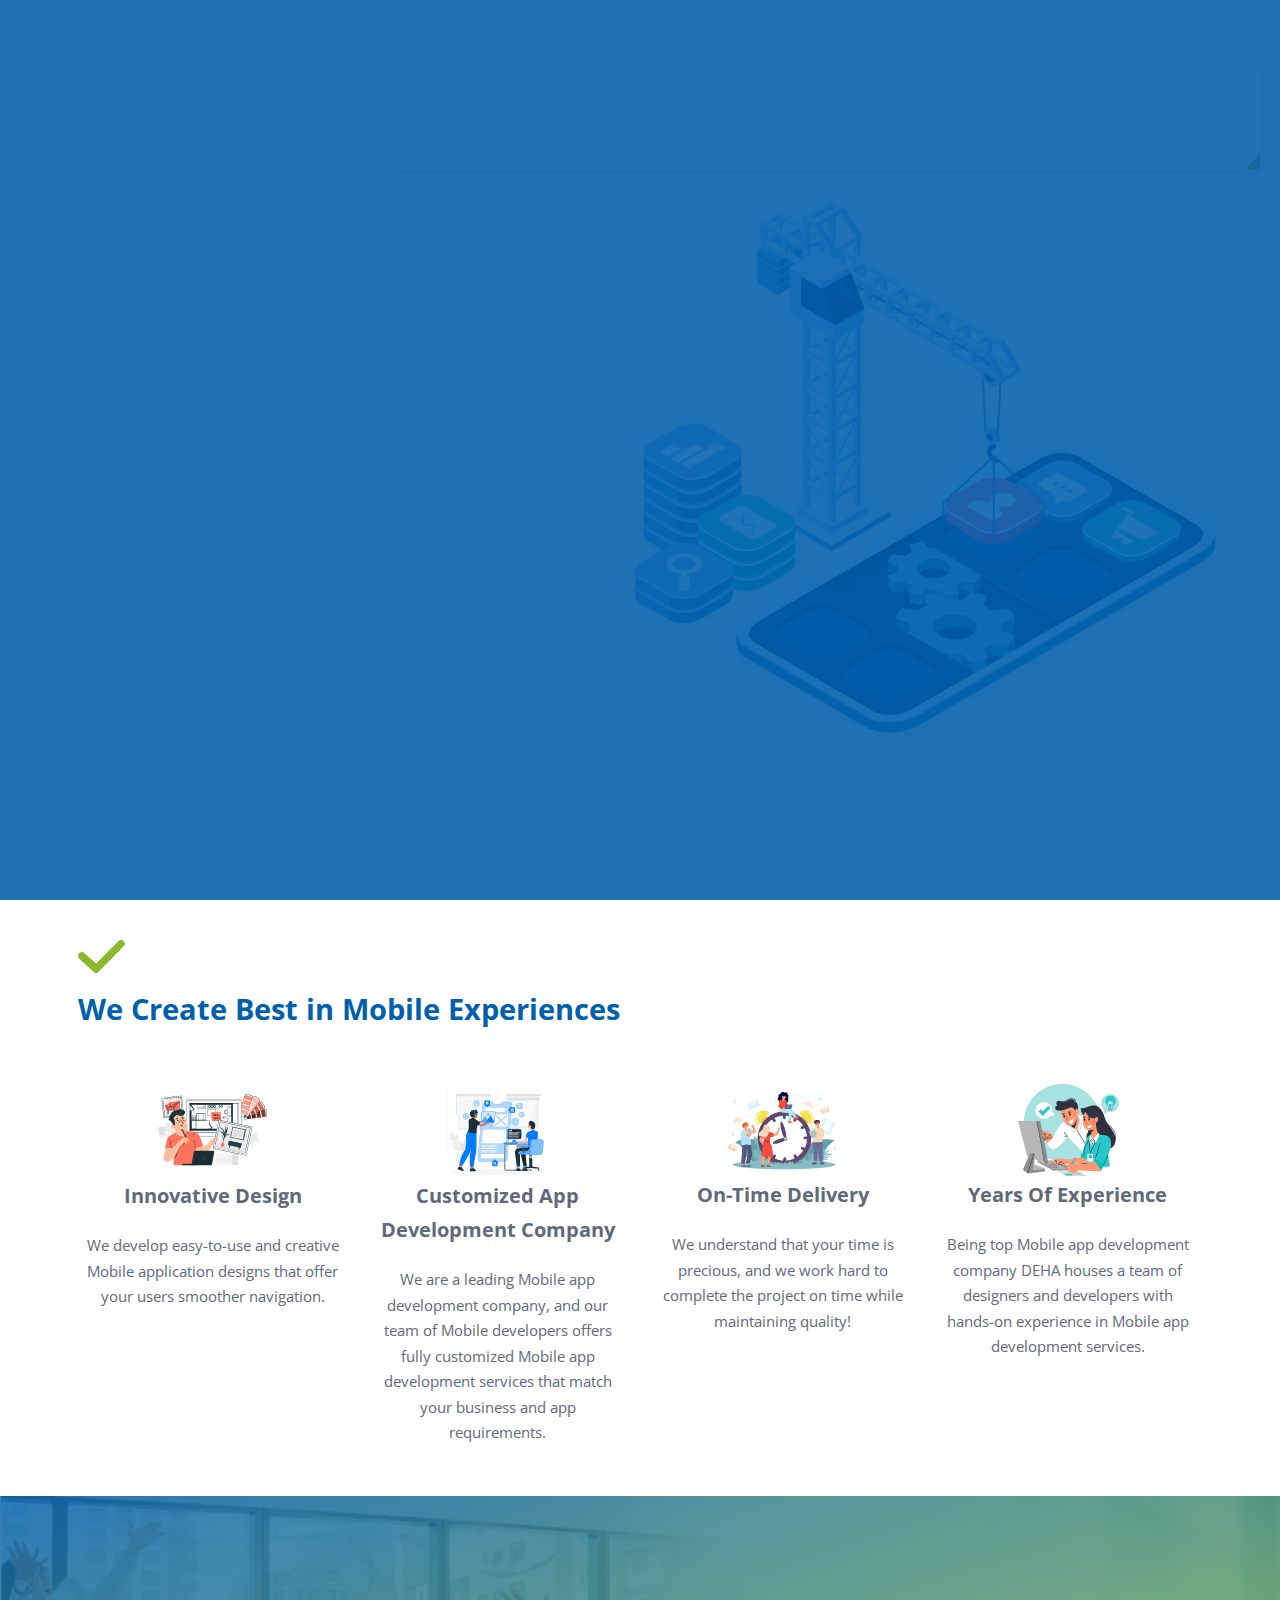
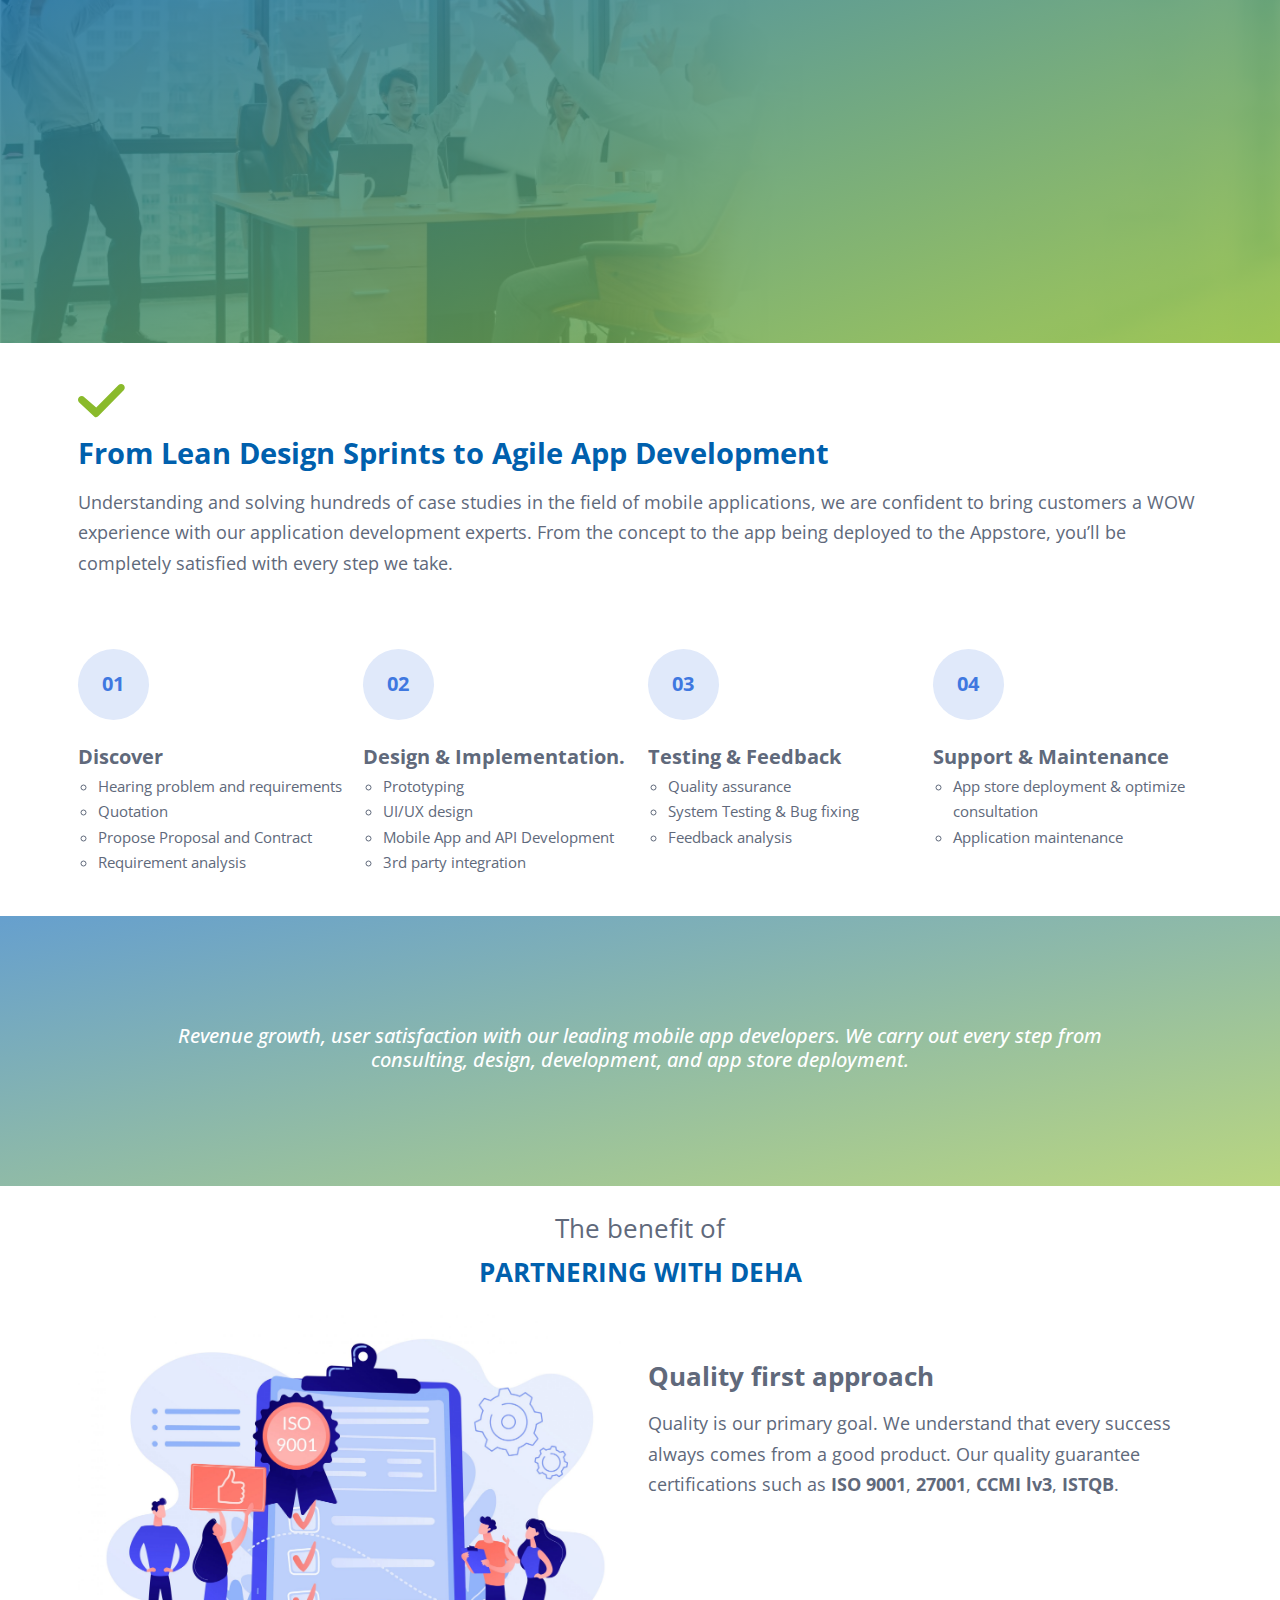
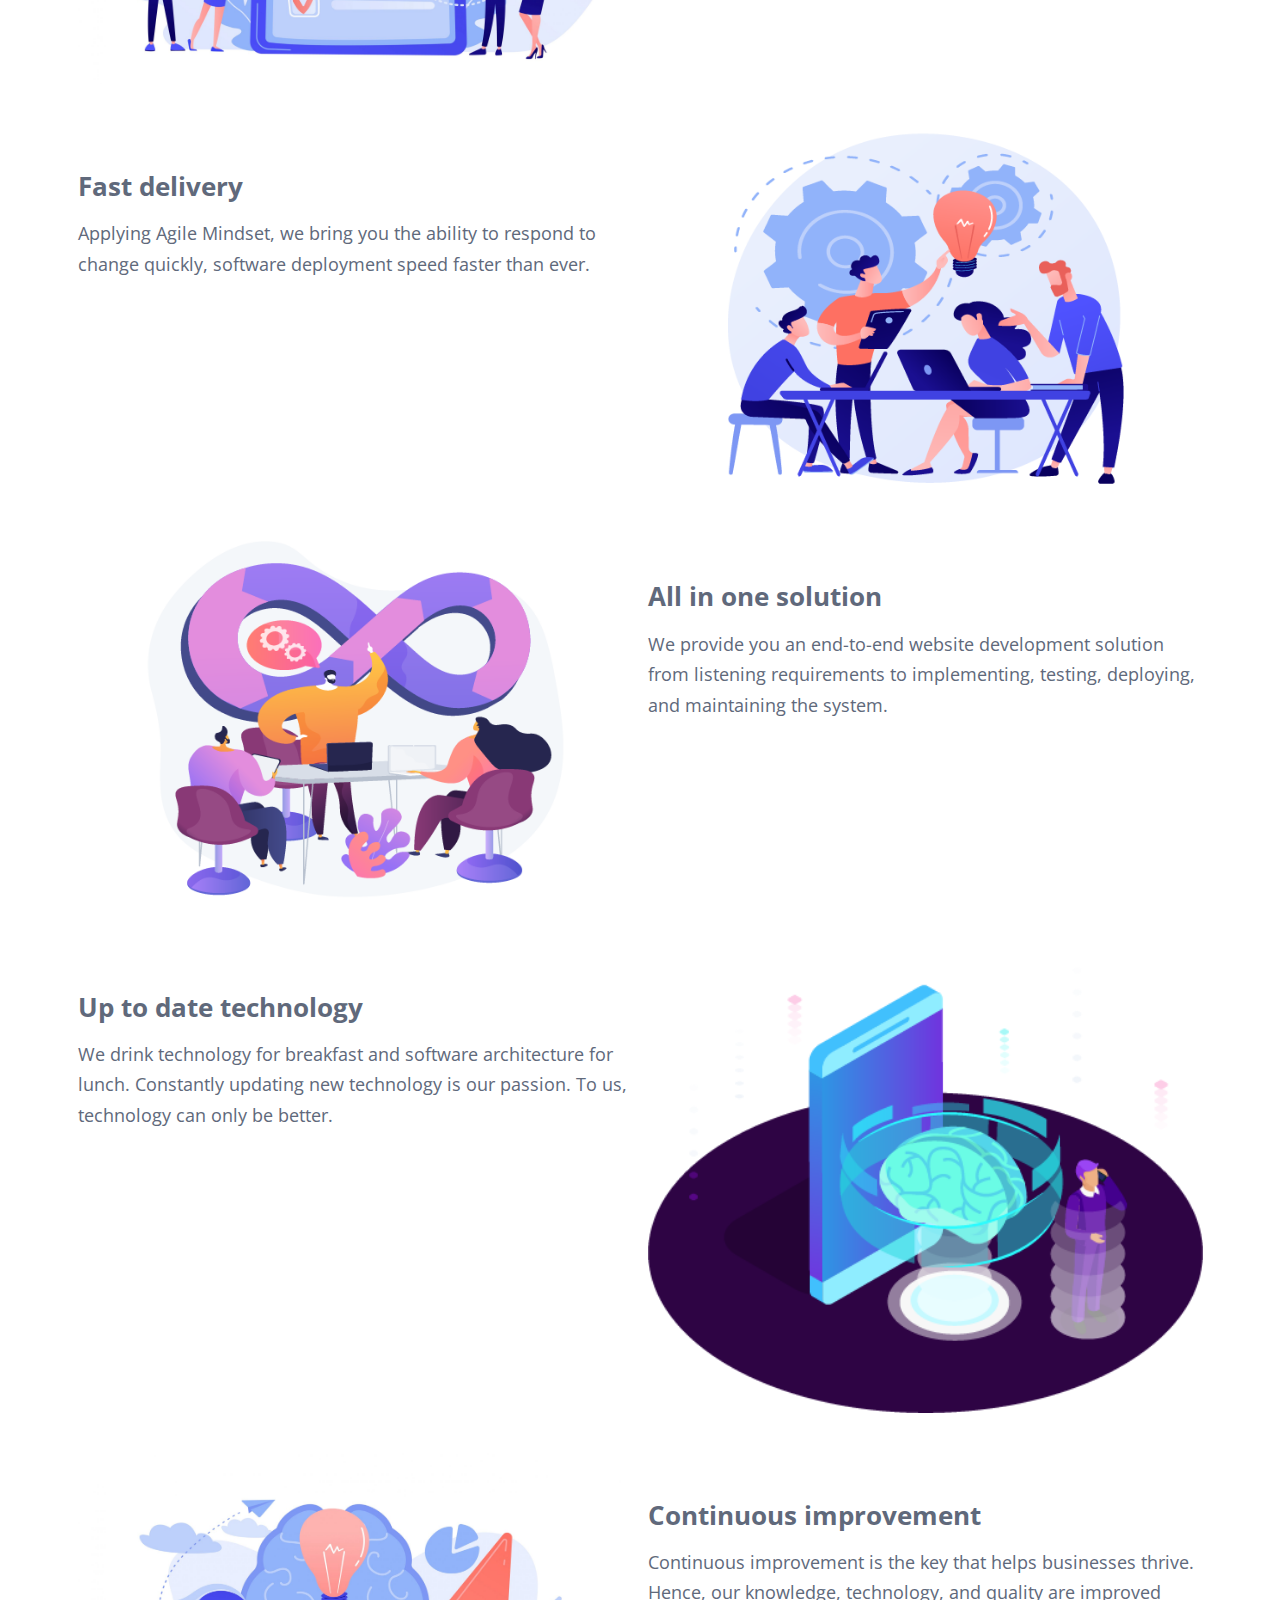
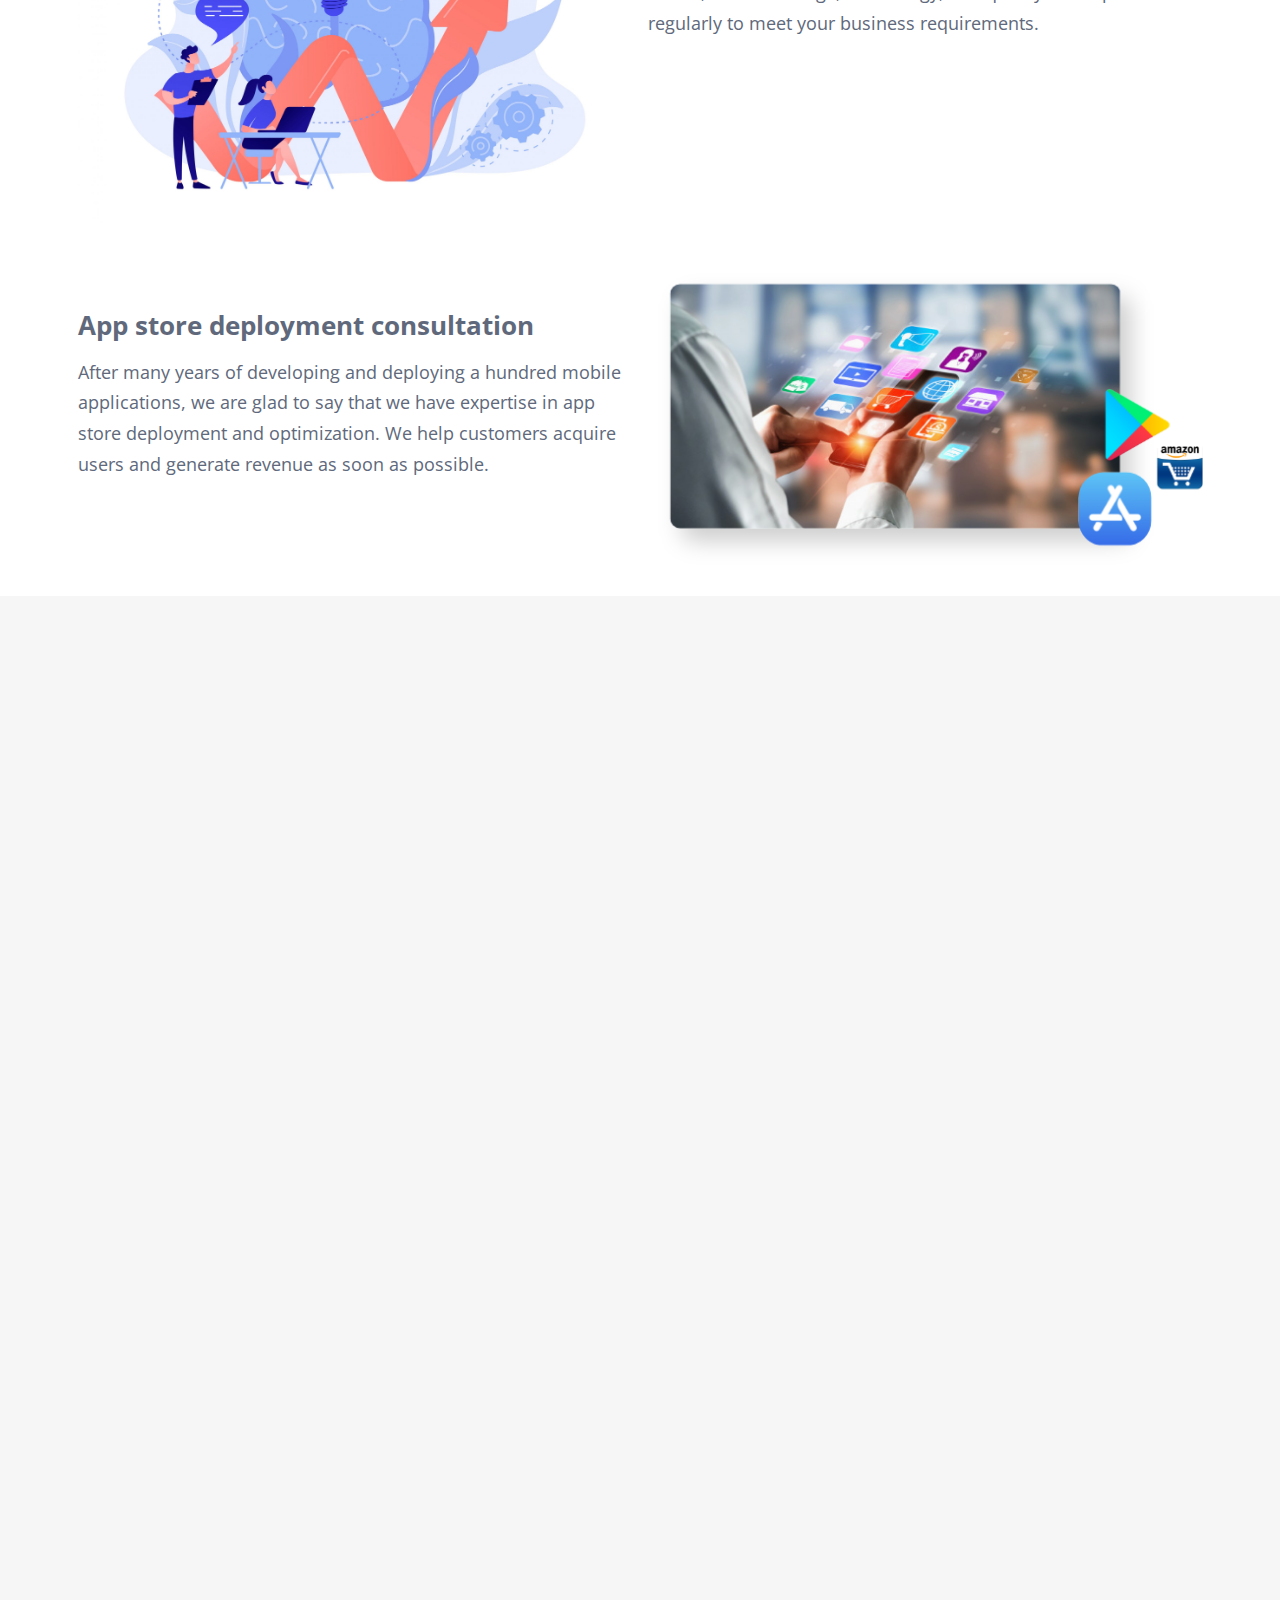
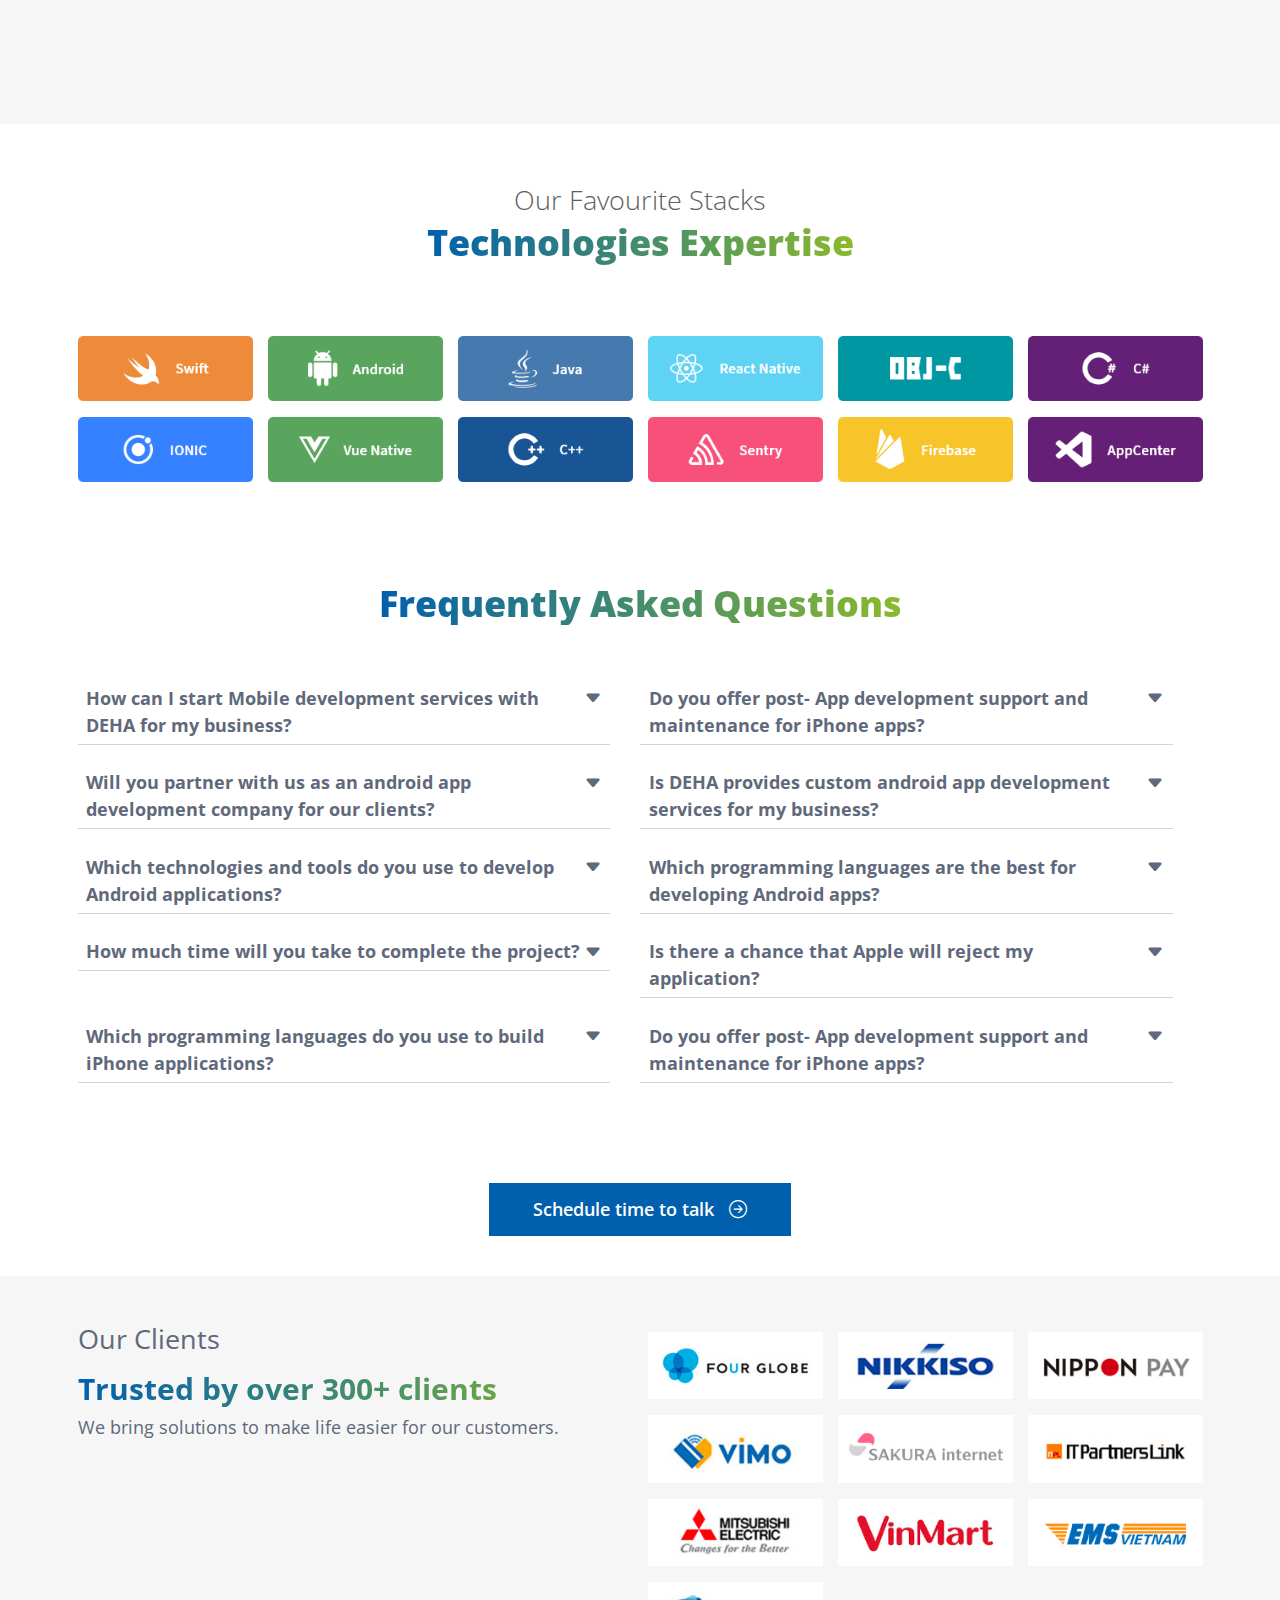
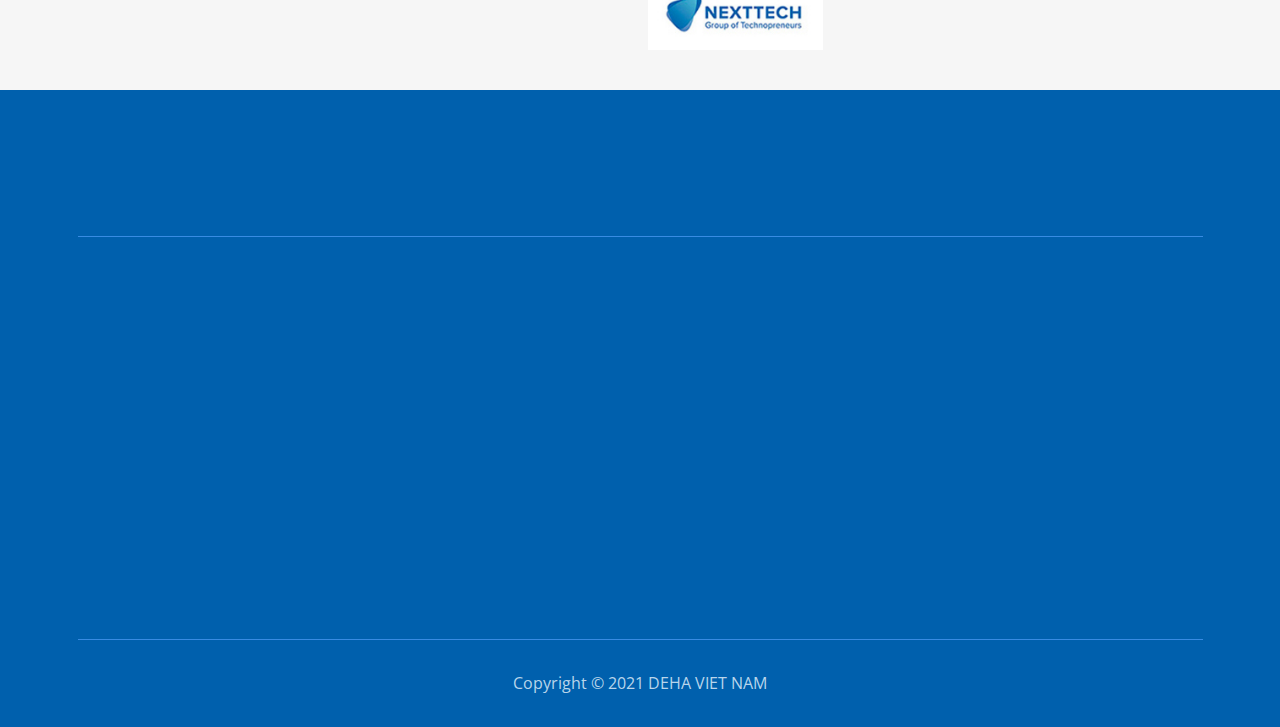
<file: deha-soft.com/mobile-development/index.html>
<!DOCTYPE html>
<html lang="en-US"
	prefix="og: https://ogp.me/ns#" >
<meta http-equiv="content-type" content="text/html;charset=UTF-8" />
<head>
    <!-- Global site tag (gtag.js) - Google Analytics -->
    <script async src="https://www.googletagmanager.com/gtag/js?id=UA-70764051-2"></script>
    <script>
        window.dataLayer = window.dataLayer || [];
        function gtag(){dataLayer.push(arguments);}
        gtag('js', new Date());

        gtag('config', 'UA-70764051-2');
    </script>
    <meta charset="UTF-8">
    <meta name="viewport" content="width=device-width,initial-scale=1.0,maximum-scale=1.0,user-scalable=0">
    <title>DEHA SOFWARE JSC.</title>
    <meta name="description" content=""/>
    <meta name="robots" content="max-snippet:-1, max-image-preview:large, max-video-preview:-1"/>
    <meta name="robots" content="noindex">
    <meta property="og:locale" content="vi_VN"/>
    <meta property="og:type" content="website"/>
    <meta property="og:title" content="Deha Software"/>
    <meta property="og:description" content=""/>
    <meta property="og:url" content=""/>
    <meta property="og:site_name" content="Deha Software"/>
    <meta property="og:image" content="images/ogp.png"/>
    <meta property="og:image:secure_url" content="images/ogp.png"/>
    <meta property="og:image:width" content="1200"/>
    <meta property="og:image:height" content="630"/>
    <meta name="twitter:card" content="summary_large_image"/>
    <meta name="twitter:description" content=""/>
    <meta name="twitter:title" content="Deha Software"/>
    <meta name="twitter:image" content="images/ogp.png"/>
    <link rel="icon" href="../wp-content/themes/deha-viet-nam/images/favicon.png" sizes="32x32"/>
    <!-- Bootstrap CSS -->
    <link rel="stylesheet" href="../wp-content/themes/deha-viet-nam/vendor/bootstrap/css/bootstrap.min.css">
    <link rel="stylesheet" href="../wp-content/themes/deha-viet-nam/vendor/slick-1.8.1/slick.css">
    <link rel="stylesheet" href="../wp-content/themes/deha-viet-nam/vendor/aos.css">
    <!-- Main CSS -->
    <link rel="stylesheet" href="../wp-content/themes/deha-viet-nam/css/style.css">
    <link rel="stylesheet" href="../../cdnjs.cloudflare.com/ajax/libs/bootstrap-icons/1.5.0/font/bootstrap-icons.min.css">
</head>
<body>
<div class="loader">
    <div class="loader__bg"></div>
    <div class="loader__bar"></div>
</div>
<div class="HD-Wrapper">
    <header class="DH-Header">
        <div id="top-head" class="container-fluid">
            <div class="row mful">
                <div class="col-4">
                    <ul class="topMenu">
                        <li class="active"><a href="../index.html">TOP</a></li>
                    </ul>
                </div>
                <div class="col-8">
                    <ul class="topSocial">
                        <li class="d-none d-sm-block"><a href="#" target="_blank"><i class="ico-fb">
                                    <a href="https://www.facebook.com/dehasoftwarejsc">
                                        <svg width="20" height="20" viewBox="0 0 20 20">
                                            <path id="facebook_" data-name="facebook"
                                                  d="M17.07,0H2.93A2.933,2.933,0,0,0,0,2.93V17.07A2.933,2.933,0,0,0,2.93,20h5.9V12.93H6.484V9.414H8.828V7.031a3.519,3.519,0,0,1,3.516-3.516H15.9V7.031H12.344V9.414H15.9l-.586,3.516H12.344V20H17.07A2.933,2.933,0,0,0,20,17.07V2.93A2.933,2.933,0,0,0,17.07,0Zm0,0"/>
                                        </svg>
                                    </a>
                                </i></a></li>
                        <li class="d-none d-sm-block"><a href="#" target="_blank"><i class="ico-yt">
                                    <a href="https://www.youtube.com/channel/UCVxKjvrUpIrQyJGwx9f8z6w">
                                        <svg xmlns="http://www.w3.org/2000/svg" width="28.565" height="20"
                                             viewBox="0 0 28.565 20">
                                            <path id="youtube"
                                                  d="M27.976-2.953A3.579,3.579,0,0,0,25.459-5.47c-2.235-.612-11.177-.612-11.177-.612s-8.941,0-11.176.588A3.651,3.651,0,0,0,.588-2.953,37.708,37.708,0,0,0,0,3.918a37.569,37.569,0,0,0,.588,6.87,3.579,3.579,0,0,0,2.518,2.518c2.259.612,11.176.612,11.176.612s8.941,0,11.176-.588a3.579,3.579,0,0,0,2.518-2.518,37.719,37.719,0,0,0,.588-6.87A35.794,35.794,0,0,0,27.976-2.953ZM11.435,8.2V-.364l7.435,4.282Zm0,0"
                                                  transform="translate(0 6.082)"/>
                                        </svg>
                                    </a>
                                </i></a></li>
                        <li class="d-none d-sm-block"><a href="#" target="_blank"><i class="ico-em">
                                    <a href="mailto:cx@deha-soft.com">
                                        <svg xmlns="http://www.w3.org/2000/svg" width="25.454" height="20"
                                             viewBox="0 0 25.454 20">
                                            <g id="black-back-closed-envelope-shape" transform="translate(0 -59.013)">
                                                <path id="Path_8" data-name="Path 8"
                                                      d="M39.344,331.3a2.176,2.176,0,0,0,1.489-.562l-7.212-7.212-.5.359q-.81.6-1.314.93a8.1,8.1,0,0,1-1.342.682,4.091,4.091,0,0,1-1.563.348h-.028a4.09,4.09,0,0,1-1.563-.348,8.07,8.07,0,0,1-1.342-.682q-.5-.334-1.314-.93c-.15-.11-.317-.231-.5-.361l-7.213,7.214a2.176,2.176,0,0,0,1.49.562Z"
                                                      transform="translate(-16.163 -252.288)"/>
                                                <path id="Path_9" data-name="Path 9"
                                                      d="M1.435,199.791A7.531,7.531,0,0,1,0,198.555v10.972l6.356-6.356Q4.449,201.839,1.435,199.791Z"
                                                      transform="translate(0 -133.093)"/>
                                                <path id="Path_10" data-name="Path 10"
                                                      d="M418.242,199.791q-2.9,1.964-4.933,3.383l6.354,6.354V198.555A7.839,7.839,0,0,1,418.242,199.791Z"
                                                      transform="translate(-394.208 -133.093)"/>
                                                <path id="Path_11" data-name="Path 11"
                                                      d="M23.187,59.013H2.279A2.028,2.028,0,0,0,.6,59.751,2.866,2.866,0,0,0,.006,61.6a3.319,3.319,0,0,0,.781,1.939,7.047,7.047,0,0,0,1.662,1.64q.483.341,2.912,2.024c.874.606,1.634,1.134,2.288,1.59.557.388,1.037.724,1.434,1l.212.151.392.282q.462.334.767.54t.739.462a4.309,4.309,0,0,0,.817.384,2.26,2.26,0,0,0,.71.128h.028a2.261,2.261,0,0,0,.71-.128,4.3,4.3,0,0,0,.817-.384q.433-.256.739-.462t.767-.54l.391-.282.212-.151,1.437-1,5.21-3.618a6.756,6.756,0,0,0,1.733-1.747,3.758,3.758,0,0,0,.7-2.145,2.291,2.291,0,0,0-2.273-2.273Z"
                                                      transform="translate(-0.006)"/>
                                            </g>
                                        </svg>
                                    </a>
                                </i></a></li>
                        <li class="phone"><i class="ico-ph">
                                <a href="tel:+842432004183">
                                <svg id="telephone" xmlns="http://www.w3.org/2000/svg" width="20" height="20"
                                     viewBox="0 0 20 20">
                                    <path id="Path_12" data-name="Path 12"
                                          d="M240.667,128a.667.667,0,1,0,0,1.333A2.669,2.669,0,0,1,243.333,132a.667.667,0,0,0,1.333,0A4,4,0,0,0,240.667,128Z"
                                          transform="translate(-230 -122.667)"/>
                                    <path id="Path_13" data-name="Path 13"
                                          d="M240.667,64a.667.667,0,1,0,0,1.333A5.339,5.339,0,0,1,246,70.667a.667.667,0,1,0,1.333,0A6.674,6.674,0,0,0,240.667,64Z"
                                          transform="translate(-230 -61.333)"/>
                                    <path id="Path_14" data-name="Path 14"
                                          d="M240.667,0a.667.667,0,1,0,0,1.333,8.008,8.008,0,0,1,8,8,.667.667,0,1,0,1.333,0A9.344,9.344,0,0,0,240.667,0Z"
                                          transform="translate(-230)"/>
                                    <path id="Path_15" data-name="Path 15"
                                          d="M18,45.333a12.375,12.375,0,0,1-5.48-1.252.654.654,0,0,0-.511-.031.672.672,0,0,0-.383.34L10.579,46.56a16.768,16.768,0,0,1-6.469-6.469L6.277,39.04a.666.666,0,0,0,.308-.893,12.375,12.375,0,0,1-1.252-5.48A.667.667,0,0,0,4.667,32h-4A.667.667,0,0,0,0,32.667a18.02,18.02,0,0,0,18,18A.667.667,0,0,0,18.667,50V46A.667.667,0,0,0,18,45.333Z"
                                          transform="translate(0 -30.667)"/>
                                </svg>
                                </a>
                            </i><a href="tel:+842432004183">(+84)-24-3200-4183</a></li>
                    </ul>
                </div>
            </div>
        </div>
        <div id="DH-head">
            <div class="container-fluid">
                <nav class="navbar navbar-expand-lg shadow ">
                    <div class="container-fluid px-4">
                        <a class="navbar-brand link" href="../index.html">
                            <svg xmlns="http://www.w3.org/2000/svg" width="112.99" height="60.314"
                                 viewBox="0 0 112.99 60.314">
                                <g id="deha-vietnam-logo" transform="translate(-50 -92)">
                                    <path id="Path_1579" data-name="Path 1579"
                                          d="M187.161,415.616v22.6h.706a3.158,3.158,0,0,1,2.119.575,2.06,2.06,0,0,1,.01,2.986,3.148,3.148,0,0,1-2.128.575h-3.694l-.574-1.583a18.883,18.883,0,0,1-3.529,1.824,12.026,12.026,0,0,1-3.2.424,10.466,10.466,0,0,1-7.5-2.693,8.858,8.858,0,0,1-2.845-6.708,9.726,9.726,0,0,1,2.986-7.162,9.943,9.943,0,0,1,7.283-2.966,10.378,10.378,0,0,1,3.167.494,12.62,12.62,0,0,1,3.067,1.483v-5.718h-.706a3.148,3.148,0,0,1-2.128-.575,1.908,1.908,0,0,1-.635-1.483,1.931,1.931,0,0,1,.635-1.5,3.148,3.148,0,0,1,2.128-.575Zm-4.136,18.125a5.867,5.867,0,0,0-1.8-4.337,6.31,6.31,0,0,0-8.776,0,5.8,5.8,0,0,0-1.8,4.277,4.823,4.823,0,0,0,1.614,3.742,7.838,7.838,0,0,0,9.119,0A4.731,4.731,0,0,0,183.025,433.741Z"
                                          transform="translate(-108.033 -309.686)" fill="#0060ad"/>
                                    <path id="Path_1580" data-name="Path 1580"
                                          d="M312.511,415.616v9.39a10.96,10.96,0,0,1,2.613-1.14,9.783,9.783,0,0,1,2.673-.373,9.5,9.5,0,0,1,3.813.726,6.525,6.525,0,0,1,2.774,2.29,6.694,6.694,0,0,1,1.1,3.944v7.767a4.494,4.494,0,0,1,2.058.3,2,2,0,0,1,.968,1.775,1.922,1.922,0,0,1-.625,1.483,3.107,3.107,0,0,1-2.118.575h-4.72a3.112,3.112,0,0,1-2.108-.575,1.931,1.931,0,0,1-.636-1.5,1.978,1.978,0,0,1,.969-1.755,4.227,4.227,0,0,1,2.058-.3v-7.485a2.89,2.89,0,0,0-.726-2.239,4.028,4.028,0,0,0-2.8-.867,5.329,5.329,0,0,0-2.431.535,13.065,13.065,0,0,0-2.854,2.31v7.747a4.417,4.417,0,0,1,2.057.3,1.986,1.986,0,0,1,.989,1.775,1.908,1.908,0,0,1-.636,1.483,3.148,3.148,0,0,1-2.128.575h-4.7a3.148,3.148,0,0,1-2.128-.575,1.931,1.931,0,0,1-.636-1.5,1.968,1.968,0,0,1,.989-1.755,4.16,4.16,0,0,1,2.058-.3V419.751h-.706a3.148,3.148,0,0,1-2.128-.575,1.932,1.932,0,0,1-.636-1.5,1.908,1.908,0,0,1,.636-1.483,3.148,3.148,0,0,1,2.128-.575Z"
                                          transform="translate(-197.554 -309.686)" fill="#0060ad"/>
                                    <path id="Path_1581" data-name="Path 1581"
                                          d="M394.2,456.787l-.574-1.542a18.953,18.953,0,0,1-4,1.815,15.962,15.962,0,0,1-3.409.413,8.062,8.062,0,0,1-5.407-1.765,5.093,5.093,0,0,1-2.078-3.9,6.337,6.337,0,0,1,2.653-4.832,11.061,11.061,0,0,1,7.333-2.229,27.236,27.236,0,0,1,4.337.4v-.988a1.8,1.8,0,0,0-.8-1.513,5.5,5.5,0,0,0-3.036-.585,20.7,20.7,0,0,0-4.761.726,7.767,7.767,0,0,1-1.694.262,1.876,1.876,0,0,1-1.4-.595,2.1,2.1,0,0,1-.575-1.523,1.924,1.924,0,0,1,.2-.908,1.609,1.609,0,0,1,.565-.615,6.647,6.647,0,0,1,1.513-.555,28.542,28.542,0,0,1,3.127-.676,18.624,18.624,0,0,1,2.885-.252,9.5,9.5,0,0,1,5.982,1.664,5.463,5.463,0,0,1,2.128,4.55v8.513h.706a3.149,3.149,0,0,1,2.128.575,1.932,1.932,0,0,1,.636,1.5,1.908,1.908,0,0,1-.636,1.483,3.147,3.147,0,0,1-2.128.575Zm-1.148-7.4a24.039,24.039,0,0,0-4.58-.484,7.549,7.549,0,0,0-4.337,1.231q-1.13.787-1.13,1.594a1.1,1.1,0,0,0,.544.948,4.972,4.972,0,0,0,2.764.666,11.524,11.524,0,0,0,3.379-.585,12.384,12.384,0,0,0,3.359-1.594Z"
                                          transform="translate(-245.308 -324.118)" fill="#0060ad"/>
                                    <path id="Path_1582" data-name="Path 1582"
                                          d="M249.9,456.491a12.9,12.9,0,0,1-6.42-1.592,8.782,8.782,0,0,1-4.421-7.389,5.686,5.686,0,0,1,.492-2.953,2.008,2.008,0,0,1,2.986-.92A13.286,13.286,0,0,0,250,445.159a12.227,12.227,0,0,0,5.477-1.512c0-1.477-2.586-3.413-5.938-3.2a9.014,9.014,0,0,0-2.861.678,2.008,2.008,0,0,1-1.7-3.639,12.77,12.77,0,0,1,4.314-1.048c6.446-.4,10.592,4.647,10.592,7.248a2.69,2.69,0,0,1-.453,1.978c-.3.32-3.111,3.134-9.184,3.508a18.749,18.749,0,0,1-7.046-.87,4.621,4.621,0,0,0,2.294,3.131,9.229,9.229,0,0,0,5.071,1.025c4.519-.279,6.4-2.292,6.475-2.377a2,2,0,0,1,2.821-.217,2.022,2.022,0,0,1,.219,2.843c-.293.344-3.042,3.376-9.268,3.76C250.55,456.479,250.24,456.491,249.9,456.491Z"
                                          transform="translate(-154.944 -323.14)" fill="#0060ad"/>
                                    <path id="Path_1583" data-name="Path 1583"
                                          d="M247.479,394.461h-.047a1.963,1.963,0,0,1-1.443-.837l-7.976-7.375a2.061,2.061,0,0,1,.144-2.88,2.007,2.007,0,0,1,2.837.122l6.553,5.7,12.324-12.432a2.007,2.007,0,1,1,2.852,2.825l-13.818,14.107A2.211,2.211,0,0,1,247.479,394.461Z"
                                          transform="translate(-153.946 -284.166)" fill="#8aba2b"/>
                                    <path id="Path_1584" data-name="Path 1584" d="M368.133,522.52h2.842l-1.421-3.222Z"
                                          transform="translate(-238.456 -376.758)" fill="#0060ad"/>
                                    <path id="Path_1585" data-name="Path 1585"
                                          d="M217.911,414.981a1.943,1.943,0,1,0,0,3.884h33.321v27.894H146.716V418.865h8.646a1.943,1.943,0,1,0,0-3.884H142.479v46.608h112.99V414.981ZM155.76,458.035h-1.477l-3.144-7.821h1.477l2.405,5.841,2.406-5.841H158.9Zm12.3,0h-1.321v-7.821h1.321Zm14.512,0H176.94v-7.821h5.494v1.242h-4.173v2.07h3.748V454.7h-3.748v2.092h4.307Zm13.729-6.613h-2.372v6.613h-1.321v-6.613h-2.372v-1.208H196.3Zm15.329,6.613h-1.432l-4.431-5.706v5.706h-1.321v-7.821h1.321l4.543,5.841v-5.841h1.32Zm14.691,0-.784-1.779h-3.916l-.783,1.779h-1.41l3.447-7.821h1.41l3.446,7.821Zm18.037,0h-1.321v-6.109l-2.73,5.427h-.738l-2.719-5.427v6.109h-1.32v-7.821h2.059l2.361,4.912,2.361-4.912h2.048Z"
                                          transform="translate(-92.479 -309.276)" fill="#0060ad"/>
                                </g>
                            </svg>
                        </a>
                        <button class="navbar-toggler" type="button" data-bs-toggle="collapse"
                                data-bs-target="#main_nav">
                            <span class="navbar-toggler-icon"></span>
                        </button>
                        <div class="collapse navbar-collapse" id="main_nav">
                            <ul class="navbar-nav ms-auto">
                                <li class="nav-item dropdown "> <!-- active class -->
                                    <a class="nav-link dropdown-toggle link" href="../company/index.html"
                                       data-bs-toggle="dropdown">Company</a>
                                </li>
                                <li class="nav-item dropdown">
                                    <span class="nav-link dropdown-toggle" href="../index.html" data-bs-toggle="dropdown">Our
                                        Solutions</span>
                                    <ul class="dropdown-menu fade-down">
                                        <li><a class="dropdown-item" href="https://facio.me/" target="_blank"> Facio ME</a></li>
                                    </ul>
                                </li>
                                <li class="nav-item dropdown">
                                    <span class="nav-link dropdown-toggle" data-bs-toggle="dropdown">Digital
                                        Consulting</span>
                                    <ul class="dropdown-menu fade-down">
                                        <li class="submenu">
                                            <a class="dropdown-item dropdown-toggle" href="#" data-bs-toggle="dropdown"> Application services</a>
                                            <ul class="dropdown-menu fade-right">
                                                <li><a class="dropdown-item" href="../web-design-and-development/index.html">Web design & development</a></li>
                                                <li><a class="dropdown-item" href="index.html">Mobile development</a></li>
                                                <li><a class="dropdown-item" href="../engineering-and-maintenance/index.html">Engineering & maintenance</a></li>
                                            </ul>
                                        </li>
                                        <li><a class="dropdown-item" href="../testing-services/index.html"> Testing services</a></li>
                                        <li><a class="dropdown-item" href="../integration-services/index.html"> Integration services</a></li>
                                        <li><a class="dropdown-item" href="../cms-services/index.html"> CMS services</a></li>
                                        <li><a class="dropdown-item" href="../blockchain/index.html"> Blockchain services</a></li>
                                    </ul>
                                </li>
                                <li class="nav-item dropdown">
                                    <span class="nav-link dropdown-toggle" data-bs-toggle="dropdown">DX
                                        Consulting</span>
                                    <ul class="dropdown-menu fade-down">
                                        <li><a class="dropdown-item" href="../ecommerce-solutions/index.html"> Ecommerce solutions</a></li>
                                        <li><a class="dropdown-item" href="../enterprise-services/index.html"> Enterprise Services</a></li>
                                    </ul>
                                </li>
                                <li class="nav-item dropdown">
                                    <a class="nav-link button btn-contact" href="../contact-us/index.html"
                                       data-bs-toggle="dropdown">Contact</a>
                                </li>
                            </ul>
                        </div> <!-- navbar-collapse.// -->
                    </div> <!-- container-fluid.// -->
                </nav>
            </div>
        </div>
    </header>
<style>
    .section-deliver-1 {
        margin-top: 40px;
        margin-bottom: 40px;
    }

    .section-deliver-1 .title {
        font-weight: bold;
        font-size: 29px;
        color: #0060ad;
    }

    .section-deliver-1 .desc {
        font-size: 18px;
        color: #60697B;
    }

    .section-deliver-1 .c4-items {
        margin-top: 50px;
    }

    .section-deliver-1 .c4-items .item .title {
        font-size: 20px;
        color: #60697B;
    }

    .section-deliver-1 .c4-items .item ul {
        list-style-type: circle;
        margin-left: 20px;
    }

    .section-deliver-1 .c4-items .item ul > li {
        font-size: 15px;
        color: #60697B;
    }

    .page-description {
        font-size: 26px;
        font-style: italic;
        color: #ffffff;
        text-align: center;
    }

    .page-description .container {
        max-width: 1000px;
    }

    .section-title-1 {
        text-align: center;
        margin-top: 20px;
    }

    .section-title-1 .title {
        font-size: 26px;
        margin: 0;
        padding: 0;
    }

    .section-title-1 .desc {
        color: #0060AD;
        font-size: 26px;
        font-weight: bold;
    }

    .section-feature-1 {
        margin-top: 20px;
        padding-bottom: 20px;
    }

    .section-feature-1 .title {
        font-size: 26px;
        font-weight: bold;
        margin-top: 40px;
    }

    .section-feature-1 .feature-image {
        width: 100%;
    }

    .section-feature-1 .desc {
        color: #60697B;
        font-size: 16px;
    }

    .section-feature-2 {
        margin-top: 20px;
    }

    .section-feature-2 .title {
        font-size: 27px;
    }

    .section-feature-2 .desc {
        font-size: 18px;
        color: #60697B;
    }

    .section-feature-2 .pic img {
        width: 100%;
        margin-top: 16px;
    }

    .section-client-2 .grab-title {
        font-size: 30px;
        font-weight: bold;
        background: #0060AD;
        background: -webkit-linear-gradient(to right, #0060AD 0%, #8ABA2B 100%);
        background: -moz-linear-gradient(to right, #0060AD 0%, #8ABA2B 100%);
        background: linear-gradient(to right, #0060AD 0%, #8ABA2B 100%);
        -webkit-background-clip: text;
        -webkit-text-fill-color: transparent;
    }

    .section-client-2 .title {
        font-size: 27px;
    }

    .section-client-2 .desc {
        font-size: 18px;
    }

    .section-client-2 .pic img {
        margin-top: 16px;
        width: 100%;
    }

    .section-service-1 {
        margin-top: 40px;
        margin-bottom: 40px;
    }

    .section-service-1 .title {
        font-weight: bold;
        font-size: 29px;
        color: #0060ad;
    }

    .section-service-1 .desc {
        font-size: 18px;
        color: #60697B;
    }

    .section-service-1 .c4-items {
        margin-top: 50px;
    }

    .section-service-1 .c4-items .item {
        padding-left: 15px;
        padding-right: 15px;
        text-align: center;
    }
    .section-service-1 .c4-items .item .title {
        font-size: 20px;
        color: #60697B;
        text-align: center;
        margin-bottom: 20px;
    }

    .section-service-1 .c4-items .item .desc {
        font-size: 15px;
        color: #60697B;
    }

    .bg-gray {
        background-color: #F6F6F6;
    }

    .pt40 {
        padding-top: 40px;
    }

    .pb40 {
        padding-bottom: 40px;
    }

    .mt16 {
        margin-top: 16px;
    }

    .faq-container {
        display: flex;
        width: 100%;
        flex-wrap: wrap;
    }

    .row-item {
        flex: 50%;
        padding-right: 30px;
    }

    .faq-question {
        border-bottom: 1px solid lightgrey;
        margin-bottom: 20px;
    }

    .faq-answer .card-body {
        background-color: #F1F1F1;
        color: #202020;
        font-size: 15px;
        margin-bottom: 20px;
    }

    .faq-question {
        display: flex;
        align-items: center;
    }

    .question-content {
        flex: 95%;
    }

    .question-content a {
        text-align: left;
        display: flex;
        justify-content: space-between;
    }

    .question-clicked {
        color: #008DD2 !important;
    }
    .step-number {
        width: 71px;
        height: 71px;
        border-radius: 50%;
        display: flex; /* or inline-flex */
        align-items: center;
        justify-content: center;
        color: #3F78E0;
        font-weight: 700;
        font-size: 20px;
        margin-bottom: 20px;
        background: #E0E9FA;
        margin-top: 20px;
    }
    .step-active {
        background: #0060AD;
        color: white;
    }

    .slide-item-bg {
        background-image: url('../wp-content/uploads/2021/07/mobile-development-100.jpg');
    }
    @media (max-width: 768px) {
        .section-feature-1 {
            border-bottom: solid 1px #dedede;
        }
        .section-feature-1 .title {
            font-size: 20px;
        }
        .row-item {
            flex: 100%;
            padding: 0;
        }
        .slide-item-bg {
            background-image: url('../wp-content/uploads/2021/07/mobile-development-mobile.png');
        }
    }
    </style>

    <section class="hero bg-gray">
        <div class="hero-slide">
            <div class="slide-item slide-item-bg">
                <div class="container">
                    <div class="slide-content">
                        <div class="ttl">
                            <p class="exb tec upp" style="font-size: 42px;">
                                <span class="exb" style="font-size: 49px;">Mobile development</span>
                        </p>
                        <p class="tec">Build and transform your business through strategy, design, and app development</p>
                    </div>
                </div>
            </div>
        </div>
    </div>
</section>

<main>
        <section class="section-service-1">
        <div class="container">
            <p><img src="../wp-content/themes/deha-viet-nam/images/deha-check-flag.png" alt=""></p>
            <p class="title">We Create Best in Mobile Experiences</p>
            <p class="desc">
                            </p>
            <div class="row c4-items">
                                                            <div class="col-md-6 col-lg-3 item">
                            <div class="text-center">
                                <img src="../wp-content/uploads/2021/07/innovative-design.png"
                                     alt="Innovative Design">
                            </div>
                            <div class="title">
                                Innovative Design                            </div>
                            <p class="desc">
                                We develop easy-to-use and creative Mobile application designs that offer your users smoother navigation.                            </p>
                        </div>
                                            <div class="col-md-6 col-lg-3 item">
                            <div class="text-center">
                                <img src="../wp-content/uploads/2021/07/customized-app.png"
                                     alt="Customized App Development Company">
                            </div>
                            <div class="title">
                                Customized App Development Company                            </div>
                            <p class="desc">
                                We are a leading Mobile app development company, and our team of Mobile developers offers fully customized Mobile app development services that match your business and app requirements.                            </p>
                        </div>
                                            <div class="col-md-6 col-lg-3 item">
                            <div class="text-center">
                                <img src="../wp-content/uploads/2021/07/on-time-delivery.png"
                                     alt="On-Time Delivery">
                            </div>
                            <div class="title">
                                On-Time Delivery                            </div>
                            <p class="desc">
                                We understand that your time is precious, and we work hard to complete the project on time while maintaining quality!                            </p>
                        </div>
                                            <div class="col-md-6 col-lg-3 item">
                            <div class="text-center">
                                <img src="../wp-content/uploads/2021/07/years-of-experience.png"
                                     alt="Years Of Experience">
                            </div>
                            <div class="title">
                                Years Of Experience                            </div>
                            <p class="desc">
                                Being top Mobile app development company DEHA houses a team of designers and developers with hands-on experience in Mobile app development services.                            </p>
                        </div>
                                                </div>
        </div>
    </section>
        <section class="hmHr">
            <div class="container">
                <div class="row justify-content-center text-center">
                    <div class="col-12 col-md-5 mful">
                        <div class="hrContent">
                            <h2>Let’s Make it Happen Together!</h2>
                            <p>There are still not enough friends to realize our goal of “a world where everyone can be
                                absorbed in value creation.”
                                If you like, why don’t you take a look at DEHA VIET NAM?</p>
                            <a href="../contact-us/index.html" class="button btn-reverse">Contact us</a>
                        </div>

                    </div>
                </div>
            </div>
        </section>
            <section class="section-deliver-1">
        <div class="container">
            <p><img src="../wp-content/themes/deha-viet-nam/images/deha-check-flag.png" alt=""></p>
            <p class="title">From Lean Design Sprints to Agile App Development</p>
            <p class="desc">Understanding and solving hundreds of case studies in the field of mobile applications, we are confident to bring customers a WOW experience with our application development experts. From the concept to the app being deployed to the Appstore, you’ll be completely satisfied with every step we take.</p>
            <div class="row c4-items">
                                                            <div class="col-md-6 col-lg-3 item">
                            <div class="step-number">01</div>
                            <div class="title">Discover</div>
                            <ul>
<li>Hearing problem and requirements</li>
<li>Quotation</li>
<li>Propose Proposal and Contract</li>
<li>Requirement analysis</li>
</ul>
                        </div>
                                            <div class="col-md-6 col-lg-3 item">
                            <div class="step-number">02</div>
                            <div class="title">Design & Implementation.</div>
                            <ul>
<li>Prototyping</li>
<li>UI/UX design</li>
<li>Mobile App and API Development</li>
<li>3rd party integration</li>
</ul>
                        </div>
                                            <div class="col-md-6 col-lg-3 item">
                            <div class="step-number">03</div>
                            <div class="title">Testing & Feedback</div>
                            <ul>
<li>Quality assurance</li>
<li>System Testing &amp; Bug fixing</li>
<li>Feedback analysis</li>
</ul>
                        </div>
                                            <div class="col-md-6 col-lg-3 item">
                            <div class="step-number">04</div>
                            <div class="title">Support & Maintenance</div>
                            <ul>
<li>App store deployment &amp; optimize consultation</li>
<li>Application maintenance</li>
</ul>
                        </div>
                                                </div>
        </div>
    </section>
    <div class="parallax t-imgArea d-flex align-items-center page-description">
        <div class="container">
            <h2>
                Revenue growth, user satisfaction with our leading mobile app developers. We carry out every step from consulting, design, development, and app store deployment.            </h2>
        </div>
    </div>
    
            <section class="section-title-1">
            <p class="title">The benefit of</p>
            <p class="desc upp">partnering with DEHA</p>
        </section>
                    <section class="section-feature-1">
                <div class="container">
                    <div class="row">
                                                    <div class="col-md-6">
                                <img class="feature-image" src="../wp-content/uploads/2021/07/20943854-scaled.jpg"
                                     alt="Quality first approach">
                            </div>
                            <div class="col-md-6">
                                <p class="title">Quality first approach</p>
                                <div class="desc">
                                    <p>Quality is our primary goal. We understand that every success always comes from a good product. Our quality guarantee certifications such as <strong>ISO 9001</strong>, <strong>27001</strong>, <strong>CCMI lv3</strong>, <strong>ISTQB</strong>.</p>
                                </div>
                            </div>
                                            </div>
                </div>
            </section>
                    <section class="section-feature-1">
                <div class="container">
                    <div class="row">
                                                    <div class="col-md-6">
                                <p class="title">Fast delivery</p>
                                <div class="desc">
                                    <p>Applying Agile Mindset, we bring you the ability to respond to change quickly, software deployment speed faster than ever.</p>
                                </div>
                            </div>
                            <div class="col-md-6">
                                <img class="feature-image" src="../wp-content/uploads/2021/07/Asset-1-1.png"
                                     alt="Fast delivery">
                            </div>
                                            </div>
                </div>
            </section>
                    <section class="section-feature-1">
                <div class="container">
                    <div class="row">
                                                    <div class="col-md-6">
                                <img class="feature-image" src="../wp-content/uploads/2021/07/Asset-3.png"
                                     alt="All in one solution">
                            </div>
                            <div class="col-md-6">
                                <p class="title">All in one solution</p>
                                <div class="desc">
                                    <p>We provide you an end-to-end website development solution from listening requirements to implementing, testing, deploying, and maintaining the system.</p>
                                </div>
                            </div>
                                            </div>
                </div>
            </section>
                    <section class="section-feature-1">
                <div class="container">
                    <div class="row">
                                                    <div class="col-md-6">
                                <p class="title">Up to date technology</p>
                                <div class="desc">
                                    <p>We drink technology for breakfast and software architecture for lunch. Constantly updating new technology is our passion. To us, technology can only be better.</p>
                                </div>
                            </div>
                            <div class="col-md-6">
                                <img class="feature-image" src="../wp-content/uploads/2021/07/Asset-1.png"
                                     alt="Up to date technology">
                            </div>
                                            </div>
                </div>
            </section>
                    <section class="section-feature-1">
                <div class="container">
                    <div class="row">
                                                    <div class="col-md-6">
                                <img class="feature-image" src="../wp-content/uploads/2021/07/20943460-scaled.jpg"
                                     alt="Continuous improvement">
                            </div>
                            <div class="col-md-6">
                                <p class="title">Continuous improvement</p>
                                <div class="desc">
                                    <p>Continuous improvement is the key that helps businesses thrive. Hence, our knowledge, technology, and quality are improved regularly to meet your business requirements.</p>
                                </div>
                            </div>
                                            </div>
                </div>
            </section>
                    <section class="section-feature-1">
                <div class="container">
                    <div class="row">
                                                    <div class="col-md-6">
                                <p class="title">App store deployment consultation</p>
                                <div class="desc">
                                    <p>After many years of developing and deploying a hundred mobile applications, we are glad to say that we have expertise in app store deployment and optimization. We help customers acquire users and generate revenue as soon as possible.</p>
                                </div>
                            </div>
                            <div class="col-md-6">
                                <img class="feature-image" src="../wp-content/uploads/2021/07/Group-11415.png"
                                     alt="App store deployment consultation">
                            </div>
                                            </div>
                </div>
            </section>
                        <section class="hmPortfolio bg-gray pt40 pb40">
            <div class="container">
                <div class="mful">
                    <div class="sTitle text-center">
                        <h3 class="lig">Creative Portfolio</h3>
                        <h2 class="grad">Success cases</h2>
                    </div>
                </div>

                <div class="listFolio mful">
                    <div class="">
                                                                                    <div class="folioItem"><img src="../wp-content/uploads/2021/07/w3.jpg"
                                                            alt=""></div>
                                                            <div class="folioItem"><img src="../wp-content/uploads/2021/07/w6.jpg"
                                                            alt=""></div>
                                                                        </div>
                    <div class="">
                                                                                    <div class="folioItem"><img src="../wp-content/uploads/2021/07/w5.jpg"
                                                            alt=""></div>
                                                            <div class="folioItem"><img src="../wp-content/uploads/2021/07/w4.jpg"
                                                            alt=""></div>
                                                                        </div>
                    <div>
                                            </div>
                </div>
            </div>
        </section>
                <section class="section-feature-2 pt40 pb40">
            <div class="container">
                <div class="sTitle text-center">
                    <h3 class="lig">Our Favourite Stacks</h3>
                    <h2 class="grad">Technologies Expertise</h2>
                </div>
                <div class="row text-center pic">
                                                                        <div class="col-md-2 col-6">
                                <img src="../wp-content/uploads/2021/07/Group-11384-1.png"
                                     alt="">
                            </div>
                                                    <div class="col-md-2 col-6">
                                <img src="../wp-content/uploads/2021/07/android.png"
                                     alt="">
                            </div>
                                                    <div class="col-md-2 col-6">
                                <img src="../wp-content/uploads/2021/07/java-1.png"
                                     alt="">
                            </div>
                                                    <div class="col-md-2 col-6">
                                <img src="../wp-content/uploads/2021/07/Group-11381-1.png"
                                     alt="">
                            </div>
                                                    <div class="col-md-2 col-6">
                                <img src="../wp-content/uploads/2021/07/Group-11383-1.png"
                                     alt="">
                            </div>
                                                    <div class="col-md-2 col-6">
                                <img src="../wp-content/uploads/2021/07/Group-11385-1.png"
                                     alt="">
                            </div>
                                                    <div class="col-md-2 col-6">
                                <img src="../wp-content/uploads/2021/07/IONIC.png"
                                     alt="">
                            </div>
                                                    <div class="col-md-2 col-6">
                                <img src="../wp-content/uploads/2021/07/vue-native.png"
                                     alt="">
                            </div>
                                                    <div class="col-md-2 col-6">
                                <img src="../wp-content/uploads/2021/07/Group-11386-1.png"
                                     alt="">
                            </div>
                                                    <div class="col-md-2 col-6">
                                <img src="../wp-content/uploads/2021/07/Sentry.png"
                                     alt="">
                            </div>
                                                    <div class="col-md-2 col-6">
                                <img src="../wp-content/uploads/2021/07/Firebase.png"
                                     alt="">
                            </div>
                                                    <div class="col-md-2 col-6">
                                <img src="../wp-content/uploads/2021/07/AppCenter.png"
                                     alt="">
                            </div>
                                                            </div>
            </div>
        </section>
                <section class="section-feature-2 pt40 pb40">
            <div class="container">
                <div class="sTitle text-center">
                    <h2 class="grad">Frequently Asked Questions</h2>
                </div>
                <div class="row">
                    <div class="col-md-6 faq-container">
                                                    <div class="row-item">
                                <div class="faq-question">
                                    <div class="question-content">
                                        <a class="btn desc" data-bs-toggle="collapse" href="#answer1"
                                           role="button"
                                           aria-expanded="false" aria-controls="answer1"><b>How can I start Mobile development services with DEHA for my business?</b> <i class="bi bi-caret-down-fill"></i></a>
                                    </div>
                                </div>
                                <div class="col faq-answer">
                                    <div class="collapse multi-collapse" id="answer1">
                                        <div class="card card-body">
                                            You can simply call or email DEHA to begin your Mobile development services. DEHA's developers can make your Mobile development easy and fruitful.                                        </div>
                                    </div>
                                </div>
                            </div>
                                                    <div class="row-item">
                                <div class="faq-question">
                                    <div class="question-content">
                                        <a class="btn desc" data-bs-toggle="collapse" href="#answer2"
                                           role="button"
                                           aria-expanded="false" aria-controls="answer2"><b>Do you offer post- App development support and maintenance for iPhone apps?</b> <i class="bi bi-caret-down-fill"></i></a>
                                    </div>
                                </div>
                                <div class="col faq-answer">
                                    <div class="collapse multi-collapse" id="answer2">
                                        <div class="card card-body">
                                            We have a team of project managers, developers and designers who will be working on your project. They will continuously update you during each development stage and pass on your changes and approvals to the respective teams.                                        </div>
                                    </div>
                                </div>
                            </div>
                                                    <div class="row-item">
                                <div class="faq-question">
                                    <div class="question-content">
                                        <a class="btn desc" data-bs-toggle="collapse" href="#answer3"
                                           role="button"
                                           aria-expanded="false" aria-controls="answer3"><b>Will you partner with us as an android app development company for our clients?</b> <i class="bi bi-caret-down-fill"></i></a>
                                    </div>
                                </div>
                                <div class="col faq-answer">
                                    <div class="collapse multi-collapse" id="answer3">
                                        <div class="card card-body">
                                            DEHA can partner with you to provide an android app development for your clients. DEHA's android developers can note the client requirements and then recommend the right solution to them.                                        </div>
                                    </div>
                                </div>
                            </div>
                                                    <div class="row-item">
                                <div class="faq-question">
                                    <div class="question-content">
                                        <a class="btn desc" data-bs-toggle="collapse" href="#answer4"
                                           role="button"
                                           aria-expanded="false" aria-controls="answer4"><b>Is DEHA provides custom android app development services for my business?</b> <i class="bi bi-caret-down-fill"></i></a>
                                    </div>
                                </div>
                                <div class="col faq-answer">
                                    <div class="collapse multi-collapse" id="answer4">
                                        <div class="card card-body">
                                            DEHA doesn’t aim to offer a standard solution to all enterprises. Instead, they can create a tailored android app to suffice the needs of your business. The app development company can custom-build a robust solution based on your industry and brand position.                                        </div>
                                    </div>
                                </div>
                            </div>
                                                    <div class="row-item">
                                <div class="faq-question">
                                    <div class="question-content">
                                        <a class="btn desc" data-bs-toggle="collapse" href="#answer5"
                                           role="button"
                                           aria-expanded="false" aria-controls="answer5"><b>Which technologies and tools do you use to develop Android applications?</b> <i class="bi bi-caret-down-fill"></i></a>
                                    </div>
                                </div>
                                <div class="col faq-answer">
                                    <div class="collapse multi-collapse" id="answer5">
                                        <div class="card card-body">
                                            We use various tools and technologies such as XML, SQLite, Android NDK, Realm, and Android SDK to design and develop an Android application for your business.                                        </div>
                                    </div>
                                </div>
                            </div>
                                                    <div class="row-item">
                                <div class="faq-question">
                                    <div class="question-content">
                                        <a class="btn desc" data-bs-toggle="collapse" href="#answer6"
                                           role="button"
                                           aria-expanded="false" aria-controls="answer6"><b>Which programming languages are the best for developing Android apps?</b> <i class="bi bi-caret-down-fill"></i></a>
                                    </div>
                                </div>
                                <div class="col faq-answer">
                                    <div class="collapse multi-collapse" id="answer6">
                                        <div class="card card-body">
                                            The programming language most used to develop Android applications is Java. In fact, a major part of the Android operating system is written in Java. But we also use C, Android NDK, and C++ to build Android applications.                                        </div>
                                    </div>
                                </div>
                            </div>
                                                    <div class="row-item">
                                <div class="faq-question">
                                    <div class="question-content">
                                        <a class="btn desc" data-bs-toggle="collapse" href="#answer7"
                                           role="button"
                                           aria-expanded="false" aria-controls="answer7"><b>How much time will you take to complete the project?</b> <i class="bi bi-caret-down-fill"></i></a>
                                    </div>
                                </div>
                                <div class="col faq-answer">
                                    <div class="collapse multi-collapse" id="answer7">
                                        <div class="card card-body">
                                            We usually take around one or two months for Mobile application development. But the exact time taken to complete your project can be determined only after we discuss the idea and other project details.                                        </div>
                                    </div>
                                </div>
                            </div>
                                                    <div class="row-item">
                                <div class="faq-question">
                                    <div class="question-content">
                                        <a class="btn desc" data-bs-toggle="collapse" href="#answer8"
                                           role="button"
                                           aria-expanded="false" aria-controls="answer8"><b>Is there a chance that Apple will reject my application?</b> <i class="bi bi-caret-down-fill"></i></a>
                                    </div>
                                </div>
                                <div class="col faq-answer">
                                    <div class="collapse multi-collapse" id="answer8">
                                        <div class="card card-body">
                                            We can reduce the possibility of your mobile app getting rejected. Our team of iOS app developers strictly follows the standard guidelines and functionality set by Apple. We offer quality assurance and testing services to ensure there’s no room for rejection.                                        </div>
                                    </div>
                                </div>
                            </div>
                                                    <div class="row-item">
                                <div class="faq-question">
                                    <div class="question-content">
                                        <a class="btn desc" data-bs-toggle="collapse" href="#answer9"
                                           role="button"
                                           aria-expanded="false" aria-controls="answer9"><b>Which programming languages do you use to build iPhone applications?</b> <i class="bi bi-caret-down-fill"></i></a>
                                    </div>
                                </div>
                                <div class="col faq-answer">
                                    <div class="collapse multi-collapse" id="answer9">
                                        <div class="card card-body">
                                            The programming languages we use to develop your iPhone applications are Objective-C and C. We also use the XCode platform, as Apple offers support for C++ on XCode’s latest version.                                        </div>
                                    </div>
                                </div>
                            </div>
                                                    <div class="row-item">
                                <div class="faq-question">
                                    <div class="question-content">
                                        <a class="btn desc" data-bs-toggle="collapse" href="#answer10"
                                           role="button"
                                           aria-expanded="false" aria-controls="answer10"><b>Do you offer post- App development support and maintenance for iPhone apps?</b> <i class="bi bi-caret-down-fill"></i></a>
                                    </div>
                                </div>
                                <div class="col faq-answer">
                                    <div class="collapse multi-collapse" id="answer10">
                                        <div class="card card-body">
                                            We are a leading iOS app development agency, and we help and maintenance even after your mobile application is deployed. We offer services like app upgrading, troubleshooting, system improvement, and others. By maintaining your mobile app regularly, we ensure it offers 100% performance and boosts your revenue.                                        </div>
                                    </div>
                                </div>
                            </div>
                                            </div>
                </div>
            </div>
        </section>
        <section class="section-client-2 pt40 pb40 text-center">
        <a class="nav-link button btn-contact" href="../contact-us/index.html">Schedule time to talk   <i class="bi bi-arrow-right-circle" style="margin-left: 10px;"></i></a>
    </section>
    <section class="section-client-2 pt40 pb40 bg-gray">
        <div class="container">
            <div class="row">
                <div class="col-md-6">
                    <div class="desc">
                        <p class="title">Our Clients</p>
                        <h3 class="grab-title">Trusted by over 300+ clients</h3>
                        <p class="desc">We bring solutions to make life easier for our customers.</p>
                    </div>
                </div>
                <div class="col-md-6 pic">
                    <div class="row">
                        <div class="col-md-4 col-6">
                            <img src="../wp-content/themes/deha-viet-nam/upload/clients/fg.jpg"
                                 alt="FourGlobal"/>
                        </div>
                        <div class="col-md-4 col-6">
                            <img src="../wp-content/themes/deha-viet-nam/upload/clients/nikkisho.jpg"
                                 alt="FourGlobal"/>
                        </div>
                        <div class="col-md-4 col-6">
                            <img src="../wp-content/themes/deha-viet-nam/upload/clients/nippon-pay.jpg"
                                 alt="FourGlobal"/>
                        </div>
                        <div class="col-md-4 col-6">
                            <img src="../wp-content/themes/deha-viet-nam/upload/clients/vimo.jpg"
                                 alt="FourGlobal"/>
                        </div>
                        <div class="col-md-4 col-6">
                            <img src="../wp-content/themes/deha-viet-nam/upload/clients/sakura-internet.jpg"
                                 alt="FourGlobal"/>
                        </div>
                        <div class="col-md-4 col-6">
                            <img src="../wp-content/themes/deha-viet-nam/upload/clients/itpl.jpg"
                                 alt="FourGlobal"/>
                        </div>
                        <div class="col-md-4 col-6">
                            <img src="../wp-content/themes/deha-viet-nam/upload/clients/mitsubishi.jpg"
                                 alt="FourGlobal"/>
                        </div>
                        <div class="col-md-4 col-6">
                            <img src="../wp-content/themes/deha-viet-nam/upload/clients/vinmart.jpg"
                                 alt="FourGlobal"/>
                        </div>
                        <div class="col-md-4 col-6">
                            <img src="../wp-content/themes/deha-viet-nam/upload/clients/ems.jpg"
                                 alt="FourGlobal"/>
                        </div>
                        <div class="col-md-4 col-6">
                            <img src="../wp-content/themes/deha-viet-nam/upload/clients/nexttech.jpg"
                                 alt="FourGlobal"/>
                        </div>
                    </div>
                </div>
            </div>
        </div>
    </section>
</main>

<footer>
    <div class="container">
        <div class="ftContact">
            <div class="row  mful">
                <div class="col-12 col-md-6">
                    <h2>Enough Talk, Let’s Build<br>Something Together</h2>
                </div>
                <div class="col-12 col-md-6 d-flex justify-content-center justify-content-md-end align-items-center">
                    <a href="../contact-us/index.html" class="button btn-reverse">Let’s Say Hi</a>
                </div>
            </div>
        </div>
        <div class="ftContent">
            <div class="row mful">
                <div class="col-12 col-md-6">
                    <img src="../wp-content/themes/deha-viet-nam/images/deha-logo-w.svg" alt="Deha Software">
                    <div class="officeee">
<h3>Headquarters</h3>
<p>5F, Intracom building, 82 Dich Vong Hau, Cau Giay, Ha Noi, Viet Nam</p>
<p>Email: info@deha-soft.com</p>
<p>Phone: (+84)-24-3200-4183</p>
</div>
<div class="officeee">
<h3>Thua Thien Hue Branch</h3>
<p>28 Nguyen Tri Phuong, Phu Nhuan, Thua Thien Hue, Viet Nam</p>
<p>Phone: (+84)-24-3200-4183</p>
</div>
                </div>
                <div class="col-12 col-md-3 ftLink ps-md-5">
<h3>Company</h3>
<ul>
<li><a href="../company/index.html">About us</a></li>
<li><a href="../contact-us/index.html">Contact</a></li>
</ul>
</div>
<div class="col-12 col-md-3 ftLink">
<h3>Services</h3>
<ul>
<li><a href="../web-design-and-development/index.html">Web design &#038; development</a></li>
<li><a href="index.html">Mobile development</a></li>
<li><a href="../engineering-and-maintenance/index.html">Engineering &#038; Maintenance</a></li>
<li><a href="../testing-services/index.html">Testing services</a></li>
<li><a href="../integration-services/index.html">Integration services</a></li>
<li><a href="../ecommerce-solutions/index.html">Ecommerce services</a></li>
</ul>
</div>
            </div>
        </div>
        <div class="copyright">
            <p class="text-center">Copyright © 2021 DEHA VIET NAM<br>
        </div>
    </div>
</footer>
</div>


<script src="../../ajax.googleapis.com/ajax/libs/jquery/1.12.4/jquery.min.js"></script>
<script src="../wp-content/themes/deha-viet-nam/vendor/bootstrap/js/bootstrap.min.js"></script>
<script src="../wp-content/themes/deha-viet-nam/vendor/slick-1.8.1/slick.min.js"></script>
<script src="../wp-content/themes/deha-viet-nam/js/script.js"></script>
</body>
</html>
</file>
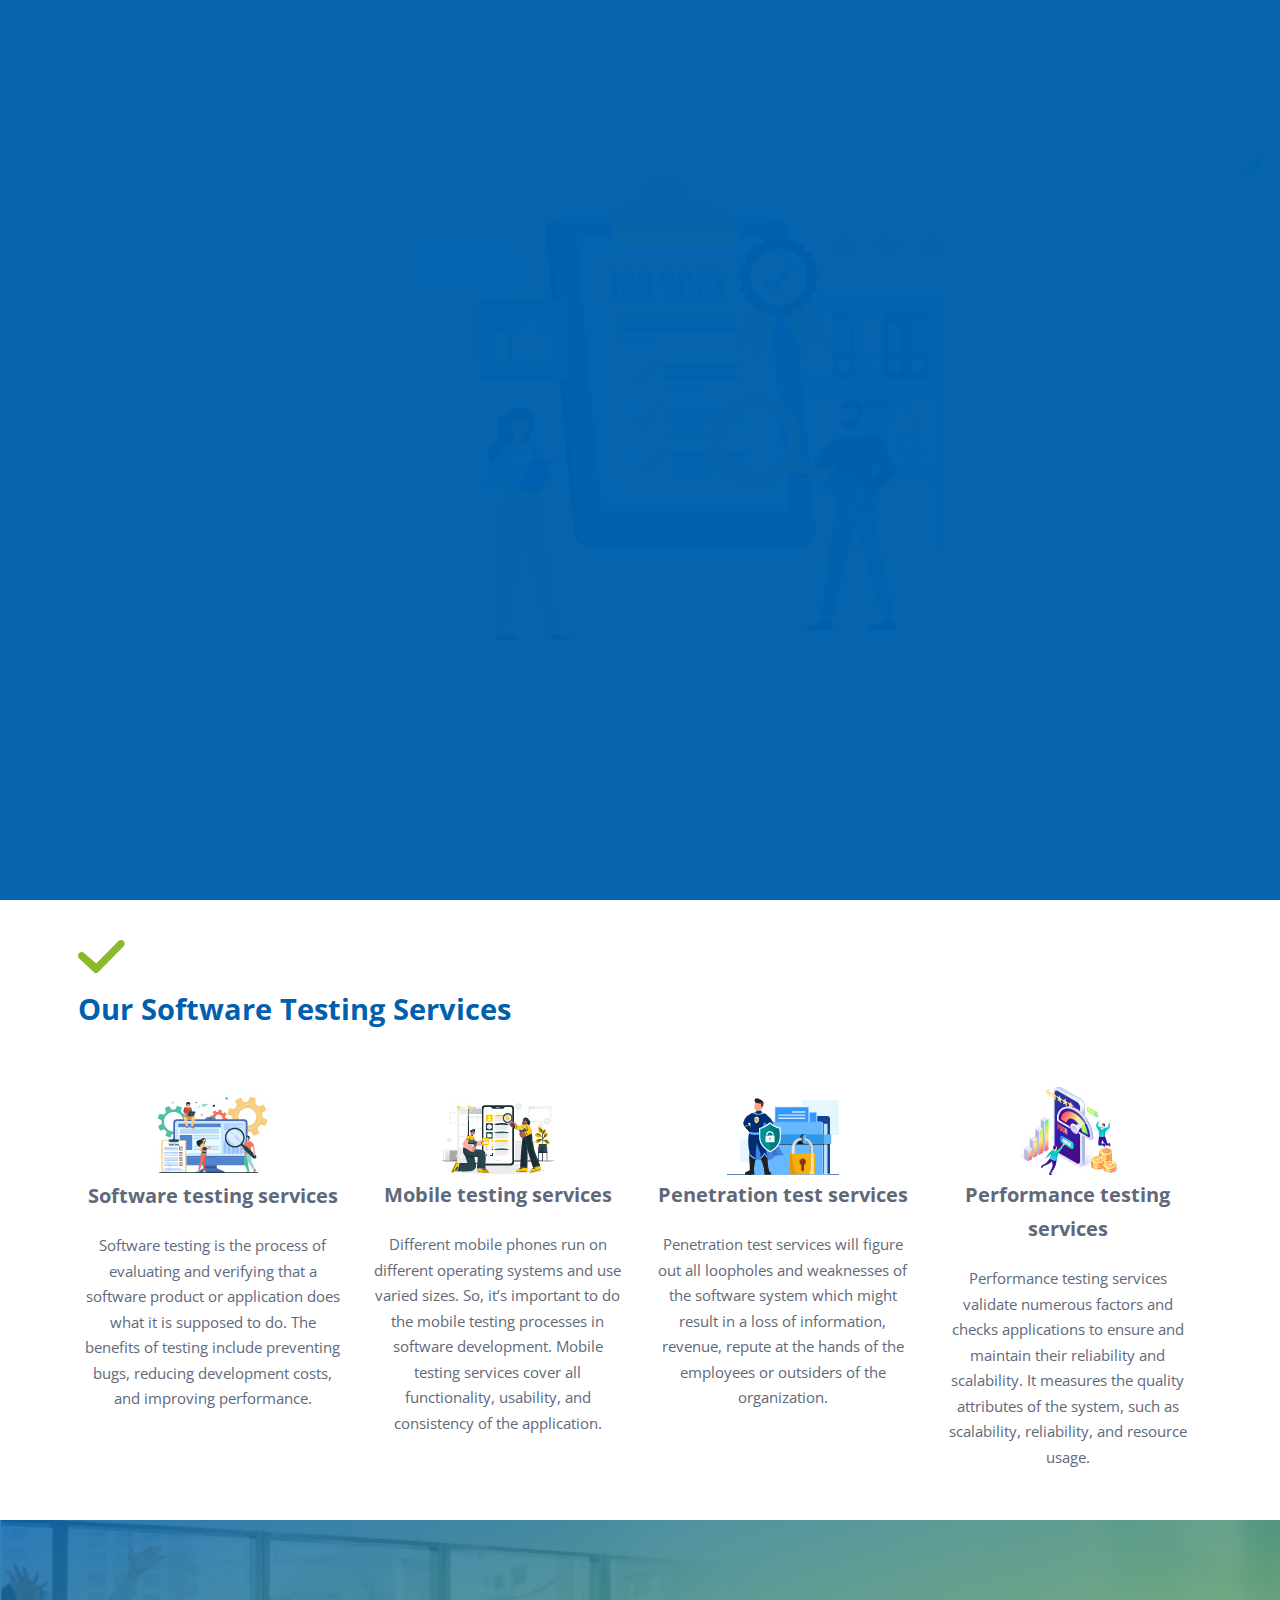
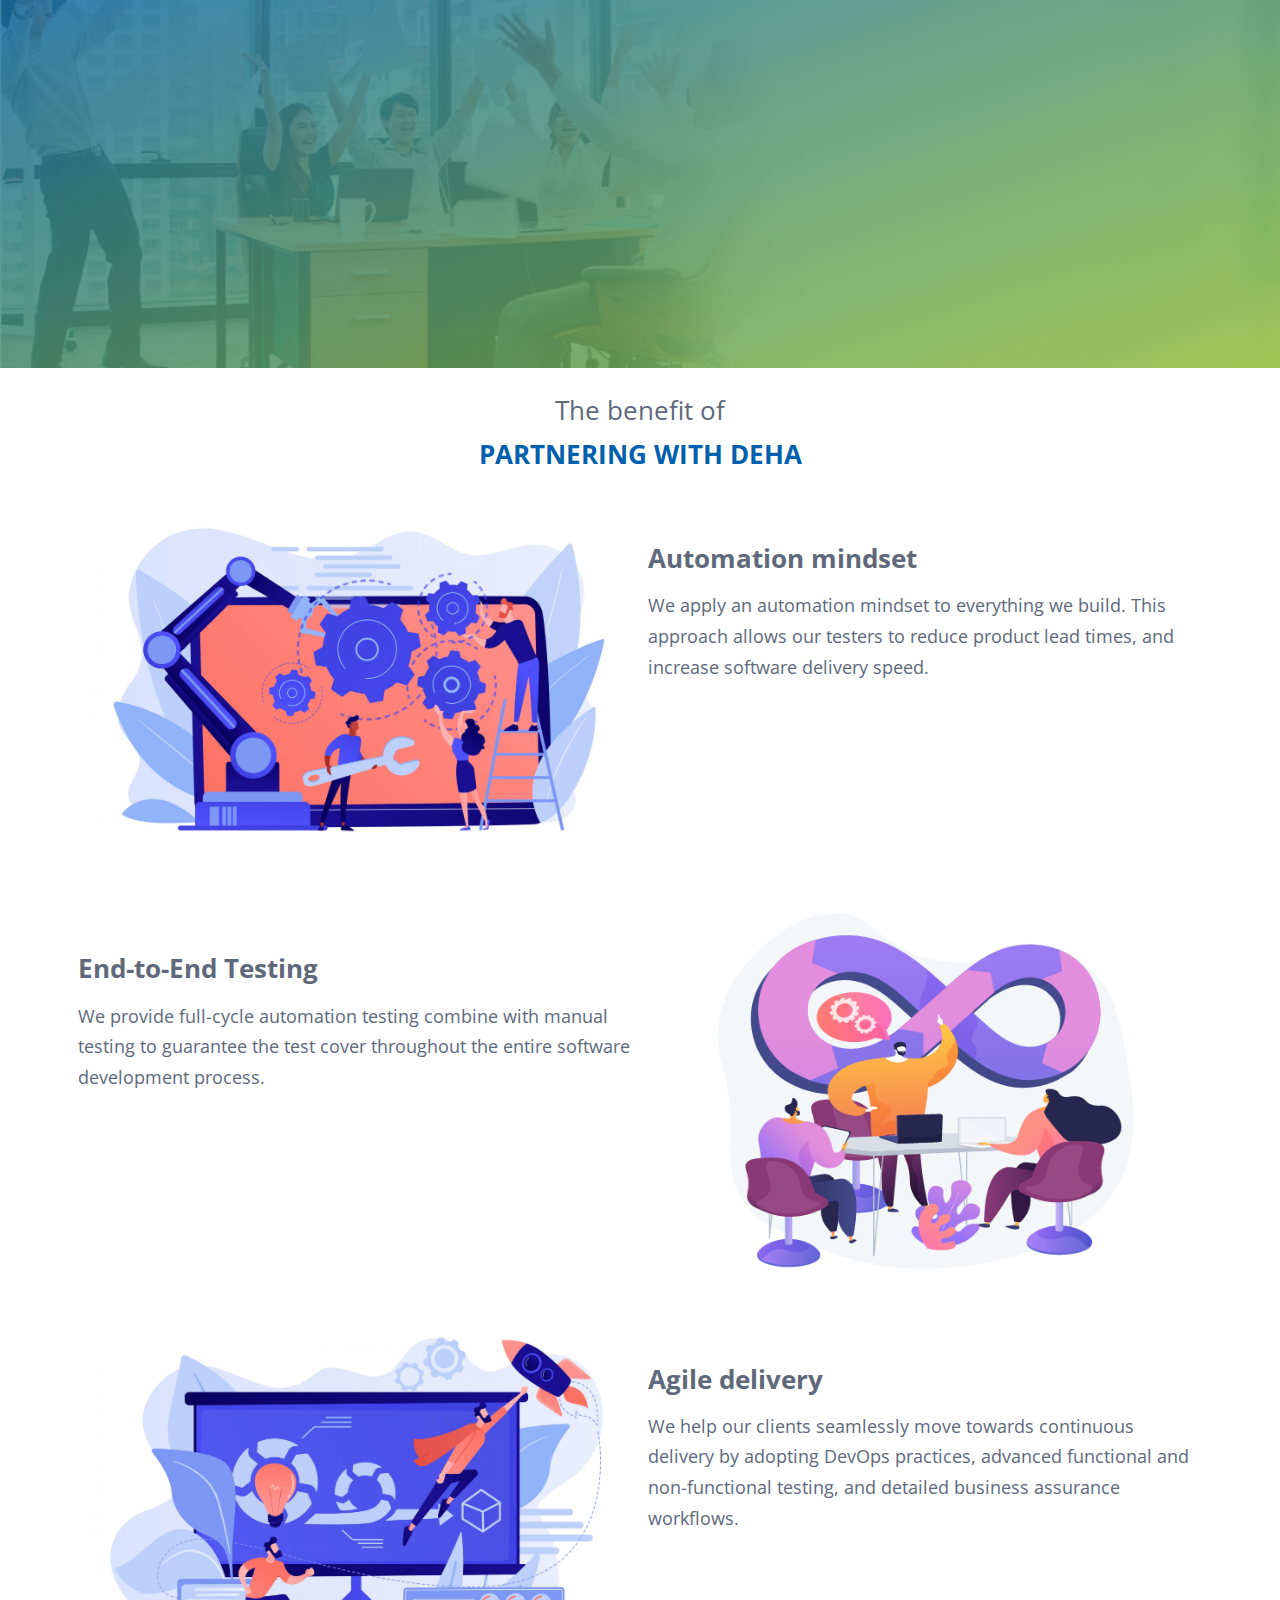
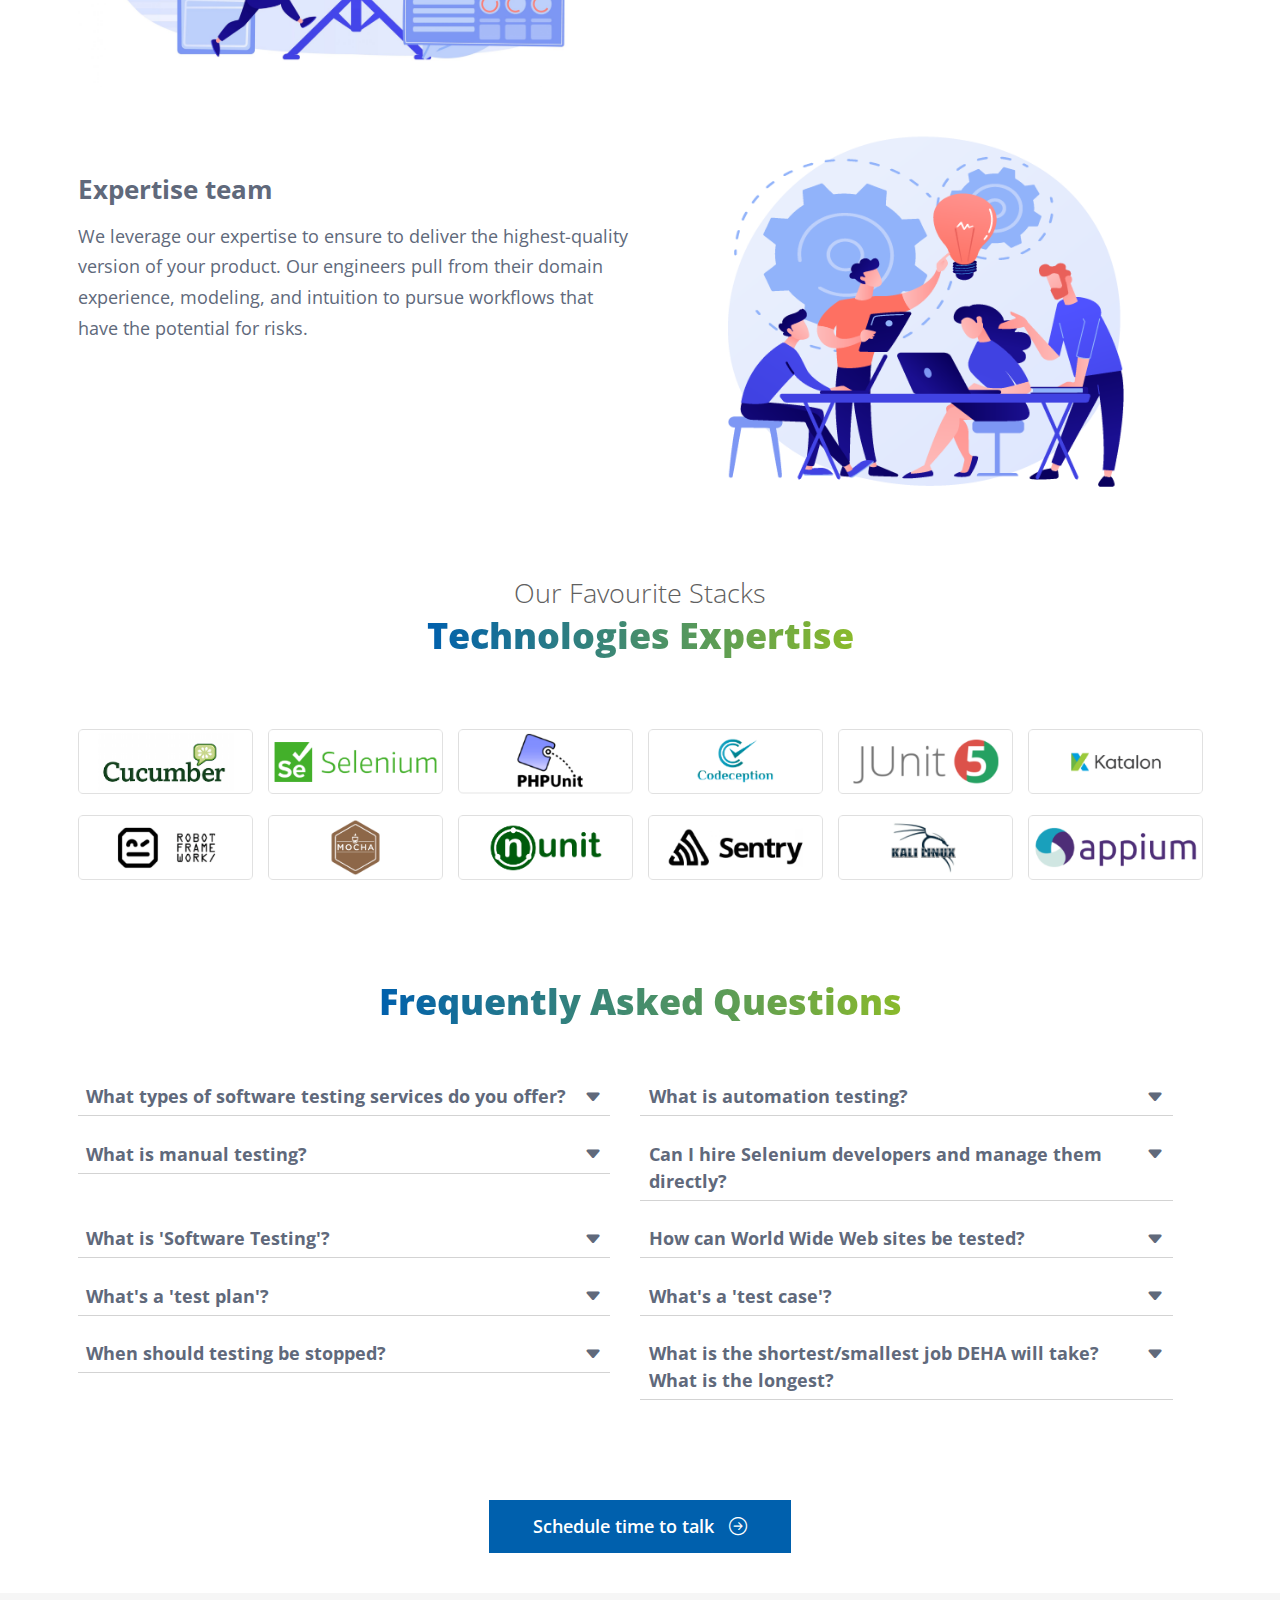
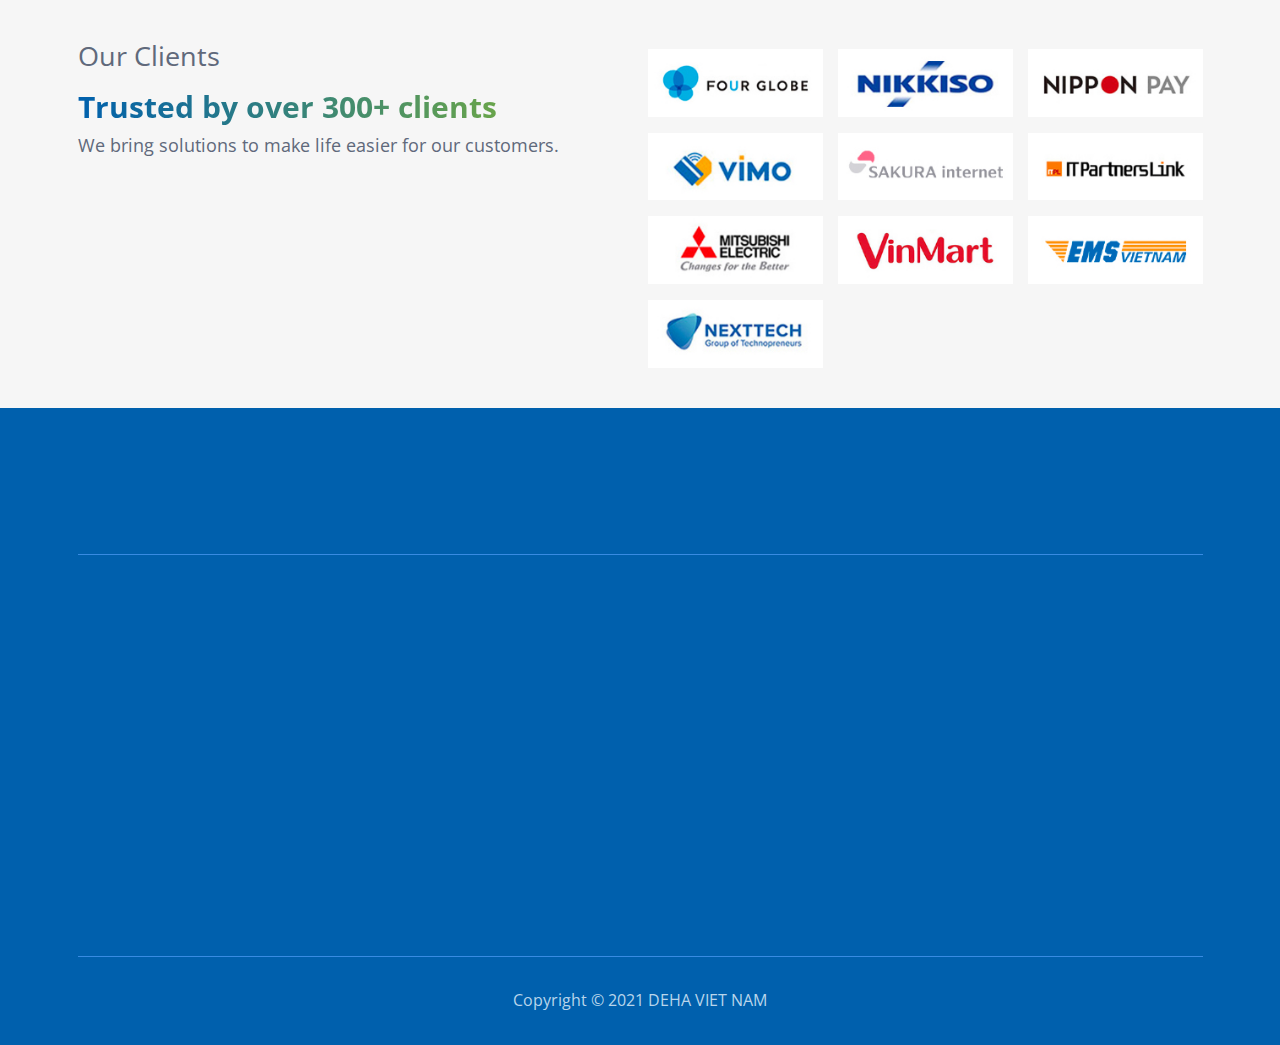
<file: deha-soft.com/testing-services/index.html>
<!DOCTYPE html>
<html lang="en-US"
	prefix="og: https://ogp.me/ns#" >
<meta http-equiv="content-type" content="text/html;charset=UTF-8" />
<head>
    <!-- Global site tag (gtag.js) - Google Analytics -->
    <script async src="https://www.googletagmanager.com/gtag/js?id=UA-70764051-2"></script>
    <script>
        window.dataLayer = window.dataLayer || [];
        function gtag(){dataLayer.push(arguments);}
        gtag('js', new Date());

        gtag('config', 'UA-70764051-2');
    </script>
    <meta charset="UTF-8">
    <meta name="viewport" content="width=device-width,initial-scale=1.0,maximum-scale=1.0,user-scalable=0">
    <title>DEHA SOFWARE JSC.</title>
    <meta name="description" content=""/>
    <meta name="robots" content="max-snippet:-1, max-image-preview:large, max-video-preview:-1"/>
    <meta name="robots" content="noindex">
    <meta property="og:locale" content="vi_VN"/>
    <meta property="og:type" content="website"/>
    <meta property="og:title" content="Deha Software"/>
    <meta property="og:description" content=""/>
    <meta property="og:url" content=""/>
    <meta property="og:site_name" content="Deha Software"/>
    <meta property="og:image" content="images/ogp.png"/>
    <meta property="og:image:secure_url" content="images/ogp.png"/>
    <meta property="og:image:width" content="1200"/>
    <meta property="og:image:height" content="630"/>
    <meta name="twitter:card" content="summary_large_image"/>
    <meta name="twitter:description" content=""/>
    <meta name="twitter:title" content="Deha Software"/>
    <meta name="twitter:image" content="images/ogp.png"/>
    <link rel="icon" href="../wp-content/themes/deha-viet-nam/images/favicon.png" sizes="32x32"/>
    <!-- Bootstrap CSS -->
    <link rel="stylesheet" href="../wp-content/themes/deha-viet-nam/vendor/bootstrap/css/bootstrap.min.css">
    <link rel="stylesheet" href="../wp-content/themes/deha-viet-nam/vendor/slick-1.8.1/slick.css">
    <link rel="stylesheet" href="../wp-content/themes/deha-viet-nam/vendor/aos.css">
    <!-- Main CSS -->
    <link rel="stylesheet" href="../wp-content/themes/deha-viet-nam/css/style.css">
    <link rel="stylesheet" href="../../cdnjs.cloudflare.com/ajax/libs/bootstrap-icons/1.5.0/font/bootstrap-icons.min.css">
</head>
<body>
<div class="loader">
    <div class="loader__bg"></div>
    <div class="loader__bar"></div>
</div>
<div class="HD-Wrapper">
    <header class="DH-Header">
        <div id="top-head" class="container-fluid">
            <div class="row mful">
                <div class="col-4">
                    <ul class="topMenu">
                        <li class="active"><a href="../index.html">TOP</a></li>
                    </ul>
                </div>
                <div class="col-8">
                    <ul class="topSocial">
                        <li class="d-none d-sm-block"><a href="#" target="_blank"><i class="ico-fb">
                                    <a href="https://www.facebook.com/dehasoftwarejsc">
                                        <svg width="20" height="20" viewBox="0 0 20 20">
                                            <path id="facebook_" data-name="facebook"
                                                  d="M17.07,0H2.93A2.933,2.933,0,0,0,0,2.93V17.07A2.933,2.933,0,0,0,2.93,20h5.9V12.93H6.484V9.414H8.828V7.031a3.519,3.519,0,0,1,3.516-3.516H15.9V7.031H12.344V9.414H15.9l-.586,3.516H12.344V20H17.07A2.933,2.933,0,0,0,20,17.07V2.93A2.933,2.933,0,0,0,17.07,0Zm0,0"/>
                                        </svg>
                                    </a>
                                </i></a></li>
                        <li class="d-none d-sm-block"><a href="#" target="_blank"><i class="ico-yt">
                                    <a href="https://www.youtube.com/channel/UCVxKjvrUpIrQyJGwx9f8z6w">
                                        <svg xmlns="http://www.w3.org/2000/svg" width="28.565" height="20"
                                             viewBox="0 0 28.565 20">
                                            <path id="youtube"
                                                  d="M27.976-2.953A3.579,3.579,0,0,0,25.459-5.47c-2.235-.612-11.177-.612-11.177-.612s-8.941,0-11.176.588A3.651,3.651,0,0,0,.588-2.953,37.708,37.708,0,0,0,0,3.918a37.569,37.569,0,0,0,.588,6.87,3.579,3.579,0,0,0,2.518,2.518c2.259.612,11.176.612,11.176.612s8.941,0,11.176-.588a3.579,3.579,0,0,0,2.518-2.518,37.719,37.719,0,0,0,.588-6.87A35.794,35.794,0,0,0,27.976-2.953ZM11.435,8.2V-.364l7.435,4.282Zm0,0"
                                                  transform="translate(0 6.082)"/>
                                        </svg>
                                    </a>
                                </i></a></li>
                        <li class="d-none d-sm-block"><a href="#" target="_blank"><i class="ico-em">
                                    <a href="mailto:cx@deha-soft.com">
                                        <svg xmlns="http://www.w3.org/2000/svg" width="25.454" height="20"
                                             viewBox="0 0 25.454 20">
                                            <g id="black-back-closed-envelope-shape" transform="translate(0 -59.013)">
                                                <path id="Path_8" data-name="Path 8"
                                                      d="M39.344,331.3a2.176,2.176,0,0,0,1.489-.562l-7.212-7.212-.5.359q-.81.6-1.314.93a8.1,8.1,0,0,1-1.342.682,4.091,4.091,0,0,1-1.563.348h-.028a4.09,4.09,0,0,1-1.563-.348,8.07,8.07,0,0,1-1.342-.682q-.5-.334-1.314-.93c-.15-.11-.317-.231-.5-.361l-7.213,7.214a2.176,2.176,0,0,0,1.49.562Z"
                                                      transform="translate(-16.163 -252.288)"/>
                                                <path id="Path_9" data-name="Path 9"
                                                      d="M1.435,199.791A7.531,7.531,0,0,1,0,198.555v10.972l6.356-6.356Q4.449,201.839,1.435,199.791Z"
                                                      transform="translate(0 -133.093)"/>
                                                <path id="Path_10" data-name="Path 10"
                                                      d="M418.242,199.791q-2.9,1.964-4.933,3.383l6.354,6.354V198.555A7.839,7.839,0,0,1,418.242,199.791Z"
                                                      transform="translate(-394.208 -133.093)"/>
                                                <path id="Path_11" data-name="Path 11"
                                                      d="M23.187,59.013H2.279A2.028,2.028,0,0,0,.6,59.751,2.866,2.866,0,0,0,.006,61.6a3.319,3.319,0,0,0,.781,1.939,7.047,7.047,0,0,0,1.662,1.64q.483.341,2.912,2.024c.874.606,1.634,1.134,2.288,1.59.557.388,1.037.724,1.434,1l.212.151.392.282q.462.334.767.54t.739.462a4.309,4.309,0,0,0,.817.384,2.26,2.26,0,0,0,.71.128h.028a2.261,2.261,0,0,0,.71-.128,4.3,4.3,0,0,0,.817-.384q.433-.256.739-.462t.767-.54l.391-.282.212-.151,1.437-1,5.21-3.618a6.756,6.756,0,0,0,1.733-1.747,3.758,3.758,0,0,0,.7-2.145,2.291,2.291,0,0,0-2.273-2.273Z"
                                                      transform="translate(-0.006)"/>
                                            </g>
                                        </svg>
                                    </a>
                                </i></a></li>
                        <li class="phone"><i class="ico-ph">
                                <a href="tel:+842432004183">
                                <svg id="telephone" xmlns="http://www.w3.org/2000/svg" width="20" height="20"
                                     viewBox="0 0 20 20">
                                    <path id="Path_12" data-name="Path 12"
                                          d="M240.667,128a.667.667,0,1,0,0,1.333A2.669,2.669,0,0,1,243.333,132a.667.667,0,0,0,1.333,0A4,4,0,0,0,240.667,128Z"
                                          transform="translate(-230 -122.667)"/>
                                    <path id="Path_13" data-name="Path 13"
                                          d="M240.667,64a.667.667,0,1,0,0,1.333A5.339,5.339,0,0,1,246,70.667a.667.667,0,1,0,1.333,0A6.674,6.674,0,0,0,240.667,64Z"
                                          transform="translate(-230 -61.333)"/>
                                    <path id="Path_14" data-name="Path 14"
                                          d="M240.667,0a.667.667,0,1,0,0,1.333,8.008,8.008,0,0,1,8,8,.667.667,0,1,0,1.333,0A9.344,9.344,0,0,0,240.667,0Z"
                                          transform="translate(-230)"/>
                                    <path id="Path_15" data-name="Path 15"
                                          d="M18,45.333a12.375,12.375,0,0,1-5.48-1.252.654.654,0,0,0-.511-.031.672.672,0,0,0-.383.34L10.579,46.56a16.768,16.768,0,0,1-6.469-6.469L6.277,39.04a.666.666,0,0,0,.308-.893,12.375,12.375,0,0,1-1.252-5.48A.667.667,0,0,0,4.667,32h-4A.667.667,0,0,0,0,32.667a18.02,18.02,0,0,0,18,18A.667.667,0,0,0,18.667,50V46A.667.667,0,0,0,18,45.333Z"
                                          transform="translate(0 -30.667)"/>
                                </svg>
                                </a>
                            </i><a href="tel:+842432004183">(+84)-24-3200-4183</a></li>
                    </ul>
                </div>
            </div>
        </div>
        <div id="DH-head">
            <div class="container-fluid">
                <nav class="navbar navbar-expand-lg shadow ">
                    <div class="container-fluid px-4">
                        <a class="navbar-brand link" href="../index.html">
                            <svg xmlns="http://www.w3.org/2000/svg" width="112.99" height="60.314"
                                 viewBox="0 0 112.99 60.314">
                                <g id="deha-vietnam-logo" transform="translate(-50 -92)">
                                    <path id="Path_1579" data-name="Path 1579"
                                          d="M187.161,415.616v22.6h.706a3.158,3.158,0,0,1,2.119.575,2.06,2.06,0,0,1,.01,2.986,3.148,3.148,0,0,1-2.128.575h-3.694l-.574-1.583a18.883,18.883,0,0,1-3.529,1.824,12.026,12.026,0,0,1-3.2.424,10.466,10.466,0,0,1-7.5-2.693,8.858,8.858,0,0,1-2.845-6.708,9.726,9.726,0,0,1,2.986-7.162,9.943,9.943,0,0,1,7.283-2.966,10.378,10.378,0,0,1,3.167.494,12.62,12.62,0,0,1,3.067,1.483v-5.718h-.706a3.148,3.148,0,0,1-2.128-.575,1.908,1.908,0,0,1-.635-1.483,1.931,1.931,0,0,1,.635-1.5,3.148,3.148,0,0,1,2.128-.575Zm-4.136,18.125a5.867,5.867,0,0,0-1.8-4.337,6.31,6.31,0,0,0-8.776,0,5.8,5.8,0,0,0-1.8,4.277,4.823,4.823,0,0,0,1.614,3.742,7.838,7.838,0,0,0,9.119,0A4.731,4.731,0,0,0,183.025,433.741Z"
                                          transform="translate(-108.033 -309.686)" fill="#0060ad"/>
                                    <path id="Path_1580" data-name="Path 1580"
                                          d="M312.511,415.616v9.39a10.96,10.96,0,0,1,2.613-1.14,9.783,9.783,0,0,1,2.673-.373,9.5,9.5,0,0,1,3.813.726,6.525,6.525,0,0,1,2.774,2.29,6.694,6.694,0,0,1,1.1,3.944v7.767a4.494,4.494,0,0,1,2.058.3,2,2,0,0,1,.968,1.775,1.922,1.922,0,0,1-.625,1.483,3.107,3.107,0,0,1-2.118.575h-4.72a3.112,3.112,0,0,1-2.108-.575,1.931,1.931,0,0,1-.636-1.5,1.978,1.978,0,0,1,.969-1.755,4.227,4.227,0,0,1,2.058-.3v-7.485a2.89,2.89,0,0,0-.726-2.239,4.028,4.028,0,0,0-2.8-.867,5.329,5.329,0,0,0-2.431.535,13.065,13.065,0,0,0-2.854,2.31v7.747a4.417,4.417,0,0,1,2.057.3,1.986,1.986,0,0,1,.989,1.775,1.908,1.908,0,0,1-.636,1.483,3.148,3.148,0,0,1-2.128.575h-4.7a3.148,3.148,0,0,1-2.128-.575,1.931,1.931,0,0,1-.636-1.5,1.968,1.968,0,0,1,.989-1.755,4.16,4.16,0,0,1,2.058-.3V419.751h-.706a3.148,3.148,0,0,1-2.128-.575,1.932,1.932,0,0,1-.636-1.5,1.908,1.908,0,0,1,.636-1.483,3.148,3.148,0,0,1,2.128-.575Z"
                                          transform="translate(-197.554 -309.686)" fill="#0060ad"/>
                                    <path id="Path_1581" data-name="Path 1581"
                                          d="M394.2,456.787l-.574-1.542a18.953,18.953,0,0,1-4,1.815,15.962,15.962,0,0,1-3.409.413,8.062,8.062,0,0,1-5.407-1.765,5.093,5.093,0,0,1-2.078-3.9,6.337,6.337,0,0,1,2.653-4.832,11.061,11.061,0,0,1,7.333-2.229,27.236,27.236,0,0,1,4.337.4v-.988a1.8,1.8,0,0,0-.8-1.513,5.5,5.5,0,0,0-3.036-.585,20.7,20.7,0,0,0-4.761.726,7.767,7.767,0,0,1-1.694.262,1.876,1.876,0,0,1-1.4-.595,2.1,2.1,0,0,1-.575-1.523,1.924,1.924,0,0,1,.2-.908,1.609,1.609,0,0,1,.565-.615,6.647,6.647,0,0,1,1.513-.555,28.542,28.542,0,0,1,3.127-.676,18.624,18.624,0,0,1,2.885-.252,9.5,9.5,0,0,1,5.982,1.664,5.463,5.463,0,0,1,2.128,4.55v8.513h.706a3.149,3.149,0,0,1,2.128.575,1.932,1.932,0,0,1,.636,1.5,1.908,1.908,0,0,1-.636,1.483,3.147,3.147,0,0,1-2.128.575Zm-1.148-7.4a24.039,24.039,0,0,0-4.58-.484,7.549,7.549,0,0,0-4.337,1.231q-1.13.787-1.13,1.594a1.1,1.1,0,0,0,.544.948,4.972,4.972,0,0,0,2.764.666,11.524,11.524,0,0,0,3.379-.585,12.384,12.384,0,0,0,3.359-1.594Z"
                                          transform="translate(-245.308 -324.118)" fill="#0060ad"/>
                                    <path id="Path_1582" data-name="Path 1582"
                                          d="M249.9,456.491a12.9,12.9,0,0,1-6.42-1.592,8.782,8.782,0,0,1-4.421-7.389,5.686,5.686,0,0,1,.492-2.953,2.008,2.008,0,0,1,2.986-.92A13.286,13.286,0,0,0,250,445.159a12.227,12.227,0,0,0,5.477-1.512c0-1.477-2.586-3.413-5.938-3.2a9.014,9.014,0,0,0-2.861.678,2.008,2.008,0,0,1-1.7-3.639,12.77,12.77,0,0,1,4.314-1.048c6.446-.4,10.592,4.647,10.592,7.248a2.69,2.69,0,0,1-.453,1.978c-.3.32-3.111,3.134-9.184,3.508a18.749,18.749,0,0,1-7.046-.87,4.621,4.621,0,0,0,2.294,3.131,9.229,9.229,0,0,0,5.071,1.025c4.519-.279,6.4-2.292,6.475-2.377a2,2,0,0,1,2.821-.217,2.022,2.022,0,0,1,.219,2.843c-.293.344-3.042,3.376-9.268,3.76C250.55,456.479,250.24,456.491,249.9,456.491Z"
                                          transform="translate(-154.944 -323.14)" fill="#0060ad"/>
                                    <path id="Path_1583" data-name="Path 1583"
                                          d="M247.479,394.461h-.047a1.963,1.963,0,0,1-1.443-.837l-7.976-7.375a2.061,2.061,0,0,1,.144-2.88,2.007,2.007,0,0,1,2.837.122l6.553,5.7,12.324-12.432a2.007,2.007,0,1,1,2.852,2.825l-13.818,14.107A2.211,2.211,0,0,1,247.479,394.461Z"
                                          transform="translate(-153.946 -284.166)" fill="#8aba2b"/>
                                    <path id="Path_1584" data-name="Path 1584" d="M368.133,522.52h2.842l-1.421-3.222Z"
                                          transform="translate(-238.456 -376.758)" fill="#0060ad"/>
                                    <path id="Path_1585" data-name="Path 1585"
                                          d="M217.911,414.981a1.943,1.943,0,1,0,0,3.884h33.321v27.894H146.716V418.865h8.646a1.943,1.943,0,1,0,0-3.884H142.479v46.608h112.99V414.981ZM155.76,458.035h-1.477l-3.144-7.821h1.477l2.405,5.841,2.406-5.841H158.9Zm12.3,0h-1.321v-7.821h1.321Zm14.512,0H176.94v-7.821h5.494v1.242h-4.173v2.07h3.748V454.7h-3.748v2.092h4.307Zm13.729-6.613h-2.372v6.613h-1.321v-6.613h-2.372v-1.208H196.3Zm15.329,6.613h-1.432l-4.431-5.706v5.706h-1.321v-7.821h1.321l4.543,5.841v-5.841h1.32Zm14.691,0-.784-1.779h-3.916l-.783,1.779h-1.41l3.447-7.821h1.41l3.446,7.821Zm18.037,0h-1.321v-6.109l-2.73,5.427h-.738l-2.719-5.427v6.109h-1.32v-7.821h2.059l2.361,4.912,2.361-4.912h2.048Z"
                                          transform="translate(-92.479 -309.276)" fill="#0060ad"/>
                                </g>
                            </svg>
                        </a>
                        <button class="navbar-toggler" type="button" data-bs-toggle="collapse"
                                data-bs-target="#main_nav">
                            <span class="navbar-toggler-icon"></span>
                        </button>
                        <div class="collapse navbar-collapse" id="main_nav">
                            <ul class="navbar-nav ms-auto">
                                <li class="nav-item dropdown "> <!-- active class -->
                                    <a class="nav-link dropdown-toggle link" href="../company/index.html"
                                       data-bs-toggle="dropdown">Company</a>
                                </li>
                                <li class="nav-item dropdown">
                                    <span class="nav-link dropdown-toggle" href="../index.html" data-bs-toggle="dropdown">Our
                                        Solutions</span>
                                    <ul class="dropdown-menu fade-down">
                                        <li><a class="dropdown-item" href="https://facio.me/" target="_blank"> Facio ME</a></li>
                                    </ul>
                                </li>
                                <li class="nav-item dropdown">
                                    <span class="nav-link dropdown-toggle" data-bs-toggle="dropdown">Digital
                                        Consulting</span>
                                    <ul class="dropdown-menu fade-down">
                                        <li class="submenu">
                                            <a class="dropdown-item dropdown-toggle" href="#" data-bs-toggle="dropdown"> Application services</a>
                                            <ul class="dropdown-menu fade-right">
                                                <li><a class="dropdown-item" href="../web-design-and-development/index.html">Web design & development</a></li>
                                                <li><a class="dropdown-item" href="../mobile-development/index.html">Mobile development</a></li>
                                                <li><a class="dropdown-item" href="../engineering-and-maintenance/index.html">Engineering & maintenance</a></li>
                                            </ul>
                                        </li>
                                        <li><a class="dropdown-item" href="index.html"> Testing services</a></li>
                                        <li><a class="dropdown-item" href="../integration-services/index.html"> Integration services</a></li>
                                        <li><a class="dropdown-item" href="../cms-services/index.html"> CMS services</a></li>
                                        <li><a class="dropdown-item" href="../blockchain/index.html"> Blockchain services</a></li>
                                    </ul>
                                </li>
                                <li class="nav-item dropdown">
                                    <span class="nav-link dropdown-toggle" data-bs-toggle="dropdown">DX
                                        Consulting</span>
                                    <ul class="dropdown-menu fade-down">
                                        <li><a class="dropdown-item" href="../ecommerce-solutions/index.html"> Ecommerce solutions</a></li>
                                        <li><a class="dropdown-item" href="../enterprise-services/index.html"> Enterprise Services</a></li>
                                    </ul>
                                </li>
                                <li class="nav-item dropdown">
                                    <a class="nav-link button btn-contact" href="../contact-us/index.html"
                                       data-bs-toggle="dropdown">Contact</a>
                                </li>
                            </ul>
                        </div> <!-- navbar-collapse.// -->
                    </div> <!-- container-fluid.// -->
                </nav>
            </div>
        </div>
    </header>
<style>
    .section-deliver-1 {
        margin-top: 40px;
        margin-bottom: 40px;
    }

    .section-deliver-1 .title {
        font-weight: bold;
        font-size: 29px;
        color: #0060ad;
    }

    .section-deliver-1 .desc {
        font-size: 18px;
        color: #60697B;
    }

    .section-deliver-1 .c4-items {
        margin-top: 50px;
    }

    .section-deliver-1 .c4-items .item .title {
        font-size: 20px;
        color: #60697B;
    }

    .section-deliver-1 .c4-items .item ul {
        list-style-type: circle;
        margin-left: 20px;
    }

    .section-deliver-1 .c4-items .item ul > li {
        font-size: 15px;
        color: #60697B;
    }

    .page-description {
        font-size: 26px;
        font-style: italic;
        color: #ffffff;
        text-align: center;
    }

    .page-description .container {
        max-width: 1000px;
    }

    .section-title-1 {
        text-align: center;
        margin-top: 20px;
    }

    .section-title-1 .title {
        font-size: 26px;
        margin: 0;
        padding: 0;
    }

    .section-title-1 .desc {
        color: #0060AD;
        font-size: 26px;
        font-weight: bold;
    }

    .section-feature-1 {
        margin-top: 20px;
        padding-bottom: 20px;
    }

    .section-feature-1 .title {
        font-size: 26px;
        font-weight: bold;
        margin-top: 40px;
    }

    .section-feature-1 .feature-image {
        width: 100%;
    }

    .section-feature-1 .desc {
        color: #60697B;
        font-size: 16px;
    }

    .section-feature-2 {
        margin-top: 20px;
    }

    .section-feature-2 .title {
        font-size: 27px;
    }

    .section-feature-2 .desc {
        font-size: 18px;
        color: #60697B;
    }

    .section-feature-2 .pic img {
        width: 100%;
        margin-top: 16px;
    }

    .section-client-2 .grab-title {
        font-size: 30px;
        font-weight: bold;
        background: #0060AD;
        background: -webkit-linear-gradient(to right, #0060AD 0%, #8ABA2B 100%);
        background: -moz-linear-gradient(to right, #0060AD 0%, #8ABA2B 100%);
        background: linear-gradient(to right, #0060AD 0%, #8ABA2B 100%);
        -webkit-background-clip: text;
        -webkit-text-fill-color: transparent;
    }

    .section-client-2 .title {
        font-size: 27px;
    }

    .section-client-2 .desc {
        font-size: 18px;
    }

    .section-client-2 .pic img {
        margin-top: 16px;
        width: 100%;
    }

    .section-service-1 {
        margin-top: 40px;
        margin-bottom: 40px;
    }

    .section-service-1 .title {
        font-weight: bold;
        font-size: 29px;
        color: #0060ad;
    }

    .section-service-1 .desc {
        font-size: 18px;
        color: #60697B;
    }

    .section-service-1 .c4-items {
        margin-top: 50px;
    }

    .section-service-1 .c4-items .item {
        padding-left: 15px;
        padding-right: 15px;
        text-align: center;
    }
    .section-service-1 .c4-items .item .title {
        font-size: 20px;
        color: #60697B;
        text-align: center;
        margin-bottom: 20px;
    }

    .section-service-1 .c4-items .item .desc {
        font-size: 15px;
        color: #60697B;
    }

    .bg-gray {
        background-color: #F6F6F6;
    }

    .pt40 {
        padding-top: 40px;
    }

    .pb40 {
        padding-bottom: 40px;
    }

    .mt16 {
        margin-top: 16px;
    }

    .faq-container {
        display: flex;
        width: 100%;
        flex-wrap: wrap;
    }

    .row-item {
        flex: 50%;
        padding-right: 30px;
    }

    .faq-question {
        border-bottom: 1px solid lightgrey;
        margin-bottom: 20px;
    }

    .faq-answer .card-body {
        background-color: #F1F1F1;
        color: #202020;
        font-size: 15px;
        margin-bottom: 20px;
    }

    .faq-question {
        display: flex;
        align-items: center;
    }

    .question-content {
        flex: 95%;
    }

    .question-content a {
        text-align: left;
        display: flex;
        justify-content: space-between;
    }

    .question-clicked {
        color: #008DD2 !important;
    }
    .step-number {
        width: 71px;
        height: 71px;
        border-radius: 50%;
        display: flex; /* or inline-flex */
        align-items: center;
        justify-content: center;
        color: #3F78E0;
        font-weight: 700;
        font-size: 20px;
        margin-bottom: 20px;
        background: #E0E9FA;
        margin-top: 20px;
    }
    .step-active {
        background: #0060AD;
        color: white;
    }

    .slide-item-bg {
        background-image: url('../wp-content/uploads/2021/07/testing-service-100.jpg');
    }
    @media (max-width: 768px) {
        .section-feature-1 {
            border-bottom: solid 1px #dedede;
        }
        .section-feature-1 .title {
            font-size: 20px;
        }
        .row-item {
            flex: 100%;
            padding: 0;
        }
        .slide-item-bg {
            background-image: url('../wp-content/uploads/2021/07/testing-mobile.png');
        }
    }
    </style>

    <section class="hero bg-gray">
        <div class="hero-slide">
            <div class="slide-item slide-item-bg">
                <div class="container">
                    <div class="slide-content">
                        <div class="ttl">
                            <p class="exb tec upp" style="font-size: 42px;">
                                <span class="exb" style="font-size: 49px;">Testing Services</span>
                        </p>
                        <p class="tec">Improve test coverage and decrease costs by assessing processes, tools, and skills.</p>
                    </div>
                </div>
            </div>
        </div>
    </div>
</section>

<main>
        <section class="section-service-1">
        <div class="container">
            <p><img src="../wp-content/themes/deha-viet-nam/images/deha-check-flag.png" alt=""></p>
            <p class="title">Our Software Testing Services</p>
            <p class="desc">
                            </p>
            <div class="row c4-items">
                                                            <div class="col-md-6 col-lg-3 item">
                            <div class="text-center">
                                <img src="../wp-content/uploads/2021/07/Artboard-14-100.jpg"
                                     alt="Software testing services">
                            </div>
                            <div class="title">
                                Software testing services                            </div>
                            <p class="desc">
                                Software testing is the process of evaluating and verifying that a software product or application does what it is supposed to do. The benefits of testing include preventing bugs, reducing development costs, and improving performance.                            </p>
                        </div>
                                            <div class="col-md-6 col-lg-3 item">
                            <div class="text-center">
                                <img src="../wp-content/uploads/2021/07/Artboard-15-copy-2-100.jpg"
                                     alt="Mobile testing services">
                            </div>
                            <div class="title">
                                Mobile testing services                            </div>
                            <p class="desc">
                                Different mobile phones run on different operating systems and use varied sizes. So, it’s important to do the mobile testing processes in software development. Mobile testing services cover all functionality, usability, and consistency of the application.                             </p>
                        </div>
                                            <div class="col-md-6 col-lg-3 item">
                            <div class="text-center">
                                <img src="../wp-content/uploads/2021/07/Artboard-15-copy-100.jpg"
                                     alt="Penetration test services">
                            </div>
                            <div class="title">
                                Penetration test services                            </div>
                            <p class="desc">
                                Penetration test services will figure out all loopholes and weaknesses of the software system which might result in a loss of information, revenue, repute at the hands of the employees or outsiders of the organization.                            </p>
                        </div>
                                            <div class="col-md-6 col-lg-3 item">
                            <div class="text-center">
                                <img src="../wp-content/uploads/2021/07/Artboard-15-100.jpg"
                                     alt="Performance testing services">
                            </div>
                            <div class="title">
                                Performance testing services                            </div>
                            <p class="desc">
                                Performance testing services validate numerous factors and checks applications to ensure and maintain their reliability and scalability. It measures the quality attributes of the system, such as scalability, reliability, and resource usage.                            </p>
                        </div>
                                                </div>
        </div>
    </section>
        <section class="hmHr">
            <div class="container">
                <div class="row justify-content-center text-center">
                    <div class="col-12 col-md-5 mful">
                        <div class="hrContent">
                            <h2>Let’s Make it Happen Together!</h2>
                            <p>There are still not enough friends to realize our goal of “a world where everyone can be
                                absorbed in value creation.”
                                If you like, why don’t you take a look at DEHA VIET NAM?</p>
                            <a href="../contact-us/index.html" class="button btn-reverse">Contact us</a>
                        </div>

                    </div>
                </div>
            </div>
        </section>
        
            <section class="section-title-1">
            <p class="title">The benefit of</p>
            <p class="desc upp">partnering with DEHA</p>
        </section>
                    <section class="section-feature-1">
                <div class="container">
                    <div class="row">
                                                    <div class="col-md-6">
                                <img class="feature-image" src="../wp-content/uploads/2021/07/20945581-scaled.jpg"
                                     alt="Automation mindset">
                            </div>
                            <div class="col-md-6">
                                <p class="title">Automation mindset</p>
                                <div class="desc">
                                    <p>We apply an automation mindset to everything we build. This approach allows our testers to reduce product lead times, and increase software delivery speed.</p>
                                </div>
                            </div>
                                            </div>
                </div>
            </section>
                    <section class="section-feature-1">
                <div class="container">
                    <div class="row">
                                                    <div class="col-md-6">
                                <p class="title">End-to-End Testing</p>
                                <div class="desc">
                                    <p>We provide full-cycle automation testing combine with manual testing to guarantee the test cover throughout the entire software development process.</p>
                                </div>
                            </div>
                            <div class="col-md-6">
                                <img class="feature-image" src="../wp-content/uploads/2021/07/Asset-3.png"
                                     alt="End-to-End Testing">
                            </div>
                                            </div>
                </div>
            </section>
                    <section class="section-feature-1">
                <div class="container">
                    <div class="row">
                                                    <div class="col-md-6">
                                <img class="feature-image" src="../wp-content/uploads/2021/07/20945498-scaled.jpg"
                                     alt="Agile delivery">
                            </div>
                            <div class="col-md-6">
                                <p class="title">Agile delivery</p>
                                <div class="desc">
                                    <p>We help our clients seamlessly move towards continuous delivery by adopting DevOps practices, advanced functional and non-functional testing, and detailed business assurance workflows.</p>
                                </div>
                            </div>
                                            </div>
                </div>
            </section>
                    <section class="section-feature-1">
                <div class="container">
                    <div class="row">
                                                    <div class="col-md-6">
                                <p class="title">Expertise team</p>
                                <div class="desc">
                                    <p><span style="font-weight: 400;">We leverage our expertise to ensure to deliver the highest-quality version of your product. Our engineers pull from their domain experience, modeling, and intuition to pursue workflows that have the potential for risks. </span></p>
                                </div>
                            </div>
                            <div class="col-md-6">
                                <img class="feature-image" src="../wp-content/uploads/2021/07/Asset-1-1.png"
                                     alt="Expertise team">
                            </div>
                                            </div>
                </div>
            </section>
                            <section class="section-feature-2 pt40 pb40">
            <div class="container">
                <div class="sTitle text-center">
                    <h3 class="lig">Our Favourite Stacks</h3>
                    <h2 class="grad">Technologies Expertise</h2>
                </div>
                <div class="row text-center pic">
                                                                        <div class="col-md-2 col-6">
                                <img src="../wp-content/uploads/2021/07/codeception-6.png"
                                     alt="">
                            </div>
                                                    <div class="col-md-2 col-6">
                                <img src="../wp-content/uploads/2021/07/seleium-1.png"
                                     alt="">
                            </div>
                                                    <div class="col-md-2 col-6">
                                <img src="../wp-content/uploads/2021/07/phpunit-1.png"
                                     alt="">
                            </div>
                                                    <div class="col-md-2 col-6">
                                <img src="../wp-content/uploads/2021/07/codeception-7.png"
                                     alt="">
                            </div>
                                                    <div class="col-md-2 col-6">
                                <img src="../wp-content/uploads/2021/07/junit-1.png"
                                     alt="">
                            </div>
                                                    <div class="col-md-2 col-6">
                                <img src="../wp-content/uploads/2021/07/codeception-8.png"
                                     alt="">
                            </div>
                                                    <div class="col-md-2 col-6">
                                <img src="../wp-content/uploads/2021/07/robotfw.png"
                                     alt="">
                            </div>
                                                    <div class="col-md-2 col-6">
                                <img src="../wp-content/uploads/2021/07/mocha.png"
                                     alt="">
                            </div>
                                                    <div class="col-md-2 col-6">
                                <img src="../wp-content/uploads/2021/07/nunit.png"
                                     alt="">
                            </div>
                                                    <div class="col-md-2 col-6">
                                <img src="../wp-content/uploads/2021/07/sentry-2.png"
                                     alt="">
                            </div>
                                                    <div class="col-md-2 col-6">
                                <img src="../wp-content/uploads/2021/07/kali-linux.png"
                                     alt="">
                            </div>
                                                    <div class="col-md-2 col-6">
                                <img src="../wp-content/uploads/2021/07/appium-2.png"
                                     alt="">
                            </div>
                                                            </div>
            </div>
        </section>
                <section class="section-feature-2 pt40 pb40">
            <div class="container">
                <div class="sTitle text-center">
                    <h2 class="grad">Frequently Asked Questions</h2>
                </div>
                <div class="row">
                    <div class="col-md-6 faq-container">
                                                    <div class="row-item">
                                <div class="faq-question">
                                    <div class="question-content">
                                        <a class="btn desc" data-bs-toggle="collapse" href="#answer1"
                                           role="button"
                                           aria-expanded="false" aria-controls="answer1"><b>What types of software testing services do you offer?</b> <i class="bi bi-caret-down-fill"></i></a>
                                    </div>
                                </div>
                                <div class="col faq-answer">
                                    <div class="collapse multi-collapse" id="answer1">
                                        <div class="card card-body">
                                            We offer a broad array of software testing services that include performance testing, functional testing, regression testing, integration testing, security testing, compatibility testing, unit testing, usability testing, and automated testing.                                        </div>
                                    </div>
                                </div>
                            </div>
                                                    <div class="row-item">
                                <div class="faq-question">
                                    <div class="question-content">
                                        <a class="btn desc" data-bs-toggle="collapse" href="#answer2"
                                           role="button"
                                           aria-expanded="false" aria-controls="answer2"><b>What is automation testing?</b> <i class="bi bi-caret-down-fill"></i></a>
                                    </div>
                                </div>
                                <div class="col faq-answer">
                                    <div class="collapse multi-collapse" id="answer2">
                                        <div class="card card-body">
                                            Automation testing is the process of running software tests automatically, handling test data and evaluating results to improve product quality. It is a way of measuring the quality assurance of a software through automated tests to save time, money and effort.                                        </div>
                                    </div>
                                </div>
                            </div>
                                                    <div class="row-item">
                                <div class="faq-question">
                                    <div class="question-content">
                                        <a class="btn desc" data-bs-toggle="collapse" href="#answer3"
                                           role="button"
                                           aria-expanded="false" aria-controls="answer3"><b>What is manual testing?</b> <i class="bi bi-caret-down-fill"></i></a>
                                    </div>
                                </div>
                                <div class="col faq-answer">
                                    <div class="collapse multi-collapse" id="answer3">
                                        <div class="card card-body">
                                            Manual testing is the practice of testing a software manually to detect bugs and errors. During this process, the tester executes test cases to evaluate each component of a website or a mobile application (without using any tool or script), and reports to the developers if they find any discrepancies or inconsistencies in the app.                                        </div>
                                    </div>
                                </div>
                            </div>
                                                    <div class="row-item">
                                <div class="faq-question">
                                    <div class="question-content">
                                        <a class="btn desc" data-bs-toggle="collapse" href="#answer4"
                                           role="button"
                                           aria-expanded="false" aria-controls="answer4"><b>Can I hire Selenium developers and manage them directly?</b> <i class="bi bi-caret-down-fill"></i></a>
                                    </div>
                                </div>
                                <div class="col faq-answer">
                                    <div class="collapse multi-collapse" id="answer4">
                                        <div class="card card-body">
                                            Yes, you can hire highly proficient selenium developers from us. If you want, you can manage your developers directly, assign tasks, and review the output. Alternatively, we are happy to offer a free-of-cost Project Manager who can act as your single point of contact while managing multiple developers on your behalf.                                        </div>
                                    </div>
                                </div>
                            </div>
                                                    <div class="row-item">
                                <div class="faq-question">
                                    <div class="question-content">
                                        <a class="btn desc" data-bs-toggle="collapse" href="#answer5"
                                           role="button"
                                           aria-expanded="false" aria-controls="answer5"><b>What is 'Software Testing'?</b> <i class="bi bi-caret-down-fill"></i></a>
                                    </div>
                                </div>
                                <div class="col faq-answer">
                                    <div class="collapse multi-collapse" id="answer5">
                                        <div class="card card-body">
                                            The operation of a system or application under controlled conditions refers to 'software testing'. Software testing is carried out, in order to evaluate the results of the operation. In the process of software testing, the controlled conditions would include both normal and abnormal conditions.  While testing applications, testers would intentionally try to make things go wrong in order to determine if application works well and is error-free. Software testing teams usually consist of testers, developers and project managers. At times software testing would also include a part of QA testing.                                        </div>
                                    </div>
                                </div>
                            </div>
                                                    <div class="row-item">
                                <div class="faq-question">
                                    <div class="question-content">
                                        <a class="btn desc" data-bs-toggle="collapse" href="#answer6"
                                           role="button"
                                           aria-expanded="false" aria-controls="answer6"><b>How can World Wide Web sites be tested?</b> <i class="bi bi-caret-down-fill"></i></a>
                                    </div>
                                </div>
                                <div class="col faq-answer">
                                    <div class="collapse multi-collapse" id="answer6">
                                        <div class="card card-body">
                                            Testing websites can become a long-time effort because websites are client/server applications with browser clients and web servers. While testing web sites, firewalls, internet connections, TCP/IP communications, applications that run in web pages and applications that run on the server side. Testing websites is also a major effort because there are a wide variety of browsers and servers to be considered, multiple protocols and standards, different connection speeds and varied technologies.  The expected load on the server, target audience, performance expected on the client side, security, HTML specifications, standards of page appearance, validation of links, tracking of programs and other features are kept in mind while testing websites.                                        </div>
                                    </div>
                                </div>
                            </div>
                                                    <div class="row-item">
                                <div class="faq-question">
                                    <div class="question-content">
                                        <a class="btn desc" data-bs-toggle="collapse" href="#answer7"
                                           role="button"
                                           aria-expanded="false" aria-controls="answer7"><b>What's a 'test plan'?</b> <i class="bi bi-caret-down-fill"></i></a>
                                    </div>
                                </div>
                                <div class="col faq-answer">
                                    <div class="collapse multi-collapse" id="answer7">
                                        <div class="card card-body">
                                            A test plan is a document that contains details about the objectives, approach, scope and focus of a software testing project. Test plans are usually created in order to enable people outside the group of software testers to understand more about the project. These test plans should contain enough information to make it useful but not too much information to make it difficult for people outside the project to understand.  Test plans usually include details about the target audience, the objectives of testing, overviews of software products, legal requirements, traceability requirements, testing priorities, database set up requirements and project risk analysis amongst others.                                        </div>
                                    </div>
                                </div>
                            </div>
                                                    <div class="row-item">
                                <div class="faq-question">
                                    <div class="question-content">
                                        <a class="btn desc" data-bs-toggle="collapse" href="#answer8"
                                           role="button"
                                           aria-expanded="false" aria-controls="answer8"><b>What's a 'test case'?</b> <i class="bi bi-caret-down-fill"></i></a>
                                    </div>
                                </div>
                                <div class="col faq-answer">
                                    <div class="collapse multi-collapse" id="answer8">
                                        <div class="card card-body">
                                            A test case is a document that contains details about an action and the expected response, to verify if a particular feature in an application is working correctly. Test cases are developed early in the development cycle so that software testers can find problems in the design or requirements of a software application.  Test plans usually contains details such as, test case name, test case identifier, test conditions, objectives, steps, input data requirements and the desired results.                                        </div>
                                    </div>
                                </div>
                            </div>
                                                    <div class="row-item">
                                <div class="faq-question">
                                    <div class="question-content">
                                        <a class="btn desc" data-bs-toggle="collapse" href="#answer9"
                                           role="button"
                                           aria-expanded="false" aria-controls="answer9"><b>When should testing be stopped?</b> <i class="bi bi-caret-down-fill"></i></a>
                                    </div>
                                </div>
                                <div class="col faq-answer">
                                    <div class="collapse multi-collapse" id="answer9">
                                        <div class="card card-body">
                                            With latest software applications becoming more complex, it is difficult to decide when testing should be stopped. However, there are some common factors that can help you decide when testing should be stopped. When test cases are completed, test budgets depleted, beta/alpha period terminated, bug rates fallen and deadlines ended, it is time to stop testing the application.                                        </div>
                                    </div>
                                </div>
                            </div>
                                                    <div class="row-item">
                                <div class="faq-question">
                                    <div class="question-content">
                                        <a class="btn desc" data-bs-toggle="collapse" href="#answer10"
                                           role="button"
                                           aria-expanded="false" aria-controls="answer10"><b>What is the shortest/smallest job DEHA will take? What is the longest?</b> <i class="bi bi-caret-down-fill"></i></a>
                                    </div>
                                </div>
                                <div class="col faq-answer">
                                    <div class="collapse multi-collapse" id="answer10">
                                        <div class="card card-body">
                                            DEHA has no stated minimum or maximum length job. We have worked on manual testing projects as short as a single day. On the contrary, we have worked on manual/automation testing projects lasting years.                                        </div>
                                    </div>
                                </div>
                            </div>
                                            </div>
                </div>
            </div>
        </section>
        <section class="section-client-2 pt40 pb40 text-center">
        <a class="nav-link button btn-contact" href="../contact-us/index.html">Schedule time to talk   <i class="bi bi-arrow-right-circle" style="margin-left: 10px;"></i></a>
    </section>
    <section class="section-client-2 pt40 pb40 bg-gray">
        <div class="container">
            <div class="row">
                <div class="col-md-6">
                    <div class="desc">
                        <p class="title">Our Clients</p>
                        <h3 class="grab-title">Trusted by over 300+ clients</h3>
                        <p class="desc">We bring solutions to make life easier for our customers.</p>
                    </div>
                </div>
                <div class="col-md-6 pic">
                    <div class="row">
                        <div class="col-md-4 col-6">
                            <img src="../wp-content/themes/deha-viet-nam/upload/clients/fg.jpg"
                                 alt="FourGlobal"/>
                        </div>
                        <div class="col-md-4 col-6">
                            <img src="../wp-content/themes/deha-viet-nam/upload/clients/nikkisho.jpg"
                                 alt="FourGlobal"/>
                        </div>
                        <div class="col-md-4 col-6">
                            <img src="../wp-content/themes/deha-viet-nam/upload/clients/nippon-pay.jpg"
                                 alt="FourGlobal"/>
                        </div>
                        <div class="col-md-4 col-6">
                            <img src="../wp-content/themes/deha-viet-nam/upload/clients/vimo.jpg"
                                 alt="FourGlobal"/>
                        </div>
                        <div class="col-md-4 col-6">
                            <img src="../wp-content/themes/deha-viet-nam/upload/clients/sakura-internet.jpg"
                                 alt="FourGlobal"/>
                        </div>
                        <div class="col-md-4 col-6">
                            <img src="../wp-content/themes/deha-viet-nam/upload/clients/itpl.jpg"
                                 alt="FourGlobal"/>
                        </div>
                        <div class="col-md-4 col-6">
                            <img src="../wp-content/themes/deha-viet-nam/upload/clients/mitsubishi.jpg"
                                 alt="FourGlobal"/>
                        </div>
                        <div class="col-md-4 col-6">
                            <img src="../wp-content/themes/deha-viet-nam/upload/clients/vinmart.jpg"
                                 alt="FourGlobal"/>
                        </div>
                        <div class="col-md-4 col-6">
                            <img src="../wp-content/themes/deha-viet-nam/upload/clients/ems.jpg"
                                 alt="FourGlobal"/>
                        </div>
                        <div class="col-md-4 col-6">
                            <img src="../wp-content/themes/deha-viet-nam/upload/clients/nexttech.jpg"
                                 alt="FourGlobal"/>
                        </div>
                    </div>
                </div>
            </div>
        </div>
    </section>
</main>

<footer>
    <div class="container">
        <div class="ftContact">
            <div class="row  mful">
                <div class="col-12 col-md-6">
                    <h2>Enough Talk, Let’s Build<br>Something Together</h2>
                </div>
                <div class="col-12 col-md-6 d-flex justify-content-center justify-content-md-end align-items-center">
                    <a href="../contact-us/index.html" class="button btn-reverse">Let’s Say Hi</a>
                </div>
            </div>
        </div>
        <div class="ftContent">
            <div class="row mful">
                <div class="col-12 col-md-6">
                    <img src="../wp-content/themes/deha-viet-nam/images/deha-logo-w.svg" alt="Deha Software">
                    <div class="officeee">
<h3>Headquarters</h3>
<p>5F, Intracom building, 82 Dich Vong Hau, Cau Giay, Ha Noi, Viet Nam</p>
<p>Email: info@deha-soft.com</p>
<p>Phone: (+84)-24-3200-4183</p>
</div>
<div class="officeee">
<h3>Thua Thien Hue Branch</h3>
<p>28 Nguyen Tri Phuong, Phu Nhuan, Thua Thien Hue, Viet Nam</p>
<p>Phone: (+84)-24-3200-4183</p>
</div>
                </div>
                <div class="col-12 col-md-3 ftLink ps-md-5">
<h3>Company</h3>
<ul>
<li><a href="../company/index.html">About us</a></li>
<li><a href="../contact-us/index.html">Contact</a></li>
</ul>
</div>
<div class="col-12 col-md-3 ftLink">
<h3>Services</h3>
<ul>
<li><a href="../web-design-and-development/index.html">Web design &#038; development</a></li>
<li><a href="../mobile-development/index.html">Mobile development</a></li>
<li><a href="../engineering-and-maintenance/index.html">Engineering &#038; Maintenance</a></li>
<li><a href="index.html">Testing services</a></li>
<li><a href="../integration-services/index.html">Integration services</a></li>
<li><a href="../ecommerce-solutions/index.html">Ecommerce services</a></li>
</ul>
</div>
            </div>
        </div>
        <div class="copyright">
            <p class="text-center">Copyright © 2021 DEHA VIET NAM<br>
        </div>
    </div>
</footer>
</div>


<script src="../../ajax.googleapis.com/ajax/libs/jquery/1.12.4/jquery.min.js"></script>
<script src="../wp-content/themes/deha-viet-nam/vendor/bootstrap/js/bootstrap.min.js"></script>
<script src="../wp-content/themes/deha-viet-nam/vendor/slick-1.8.1/slick.min.js"></script>
<script src="../wp-content/themes/deha-viet-nam/js/script.js"></script>
</body>
</html>
</file>
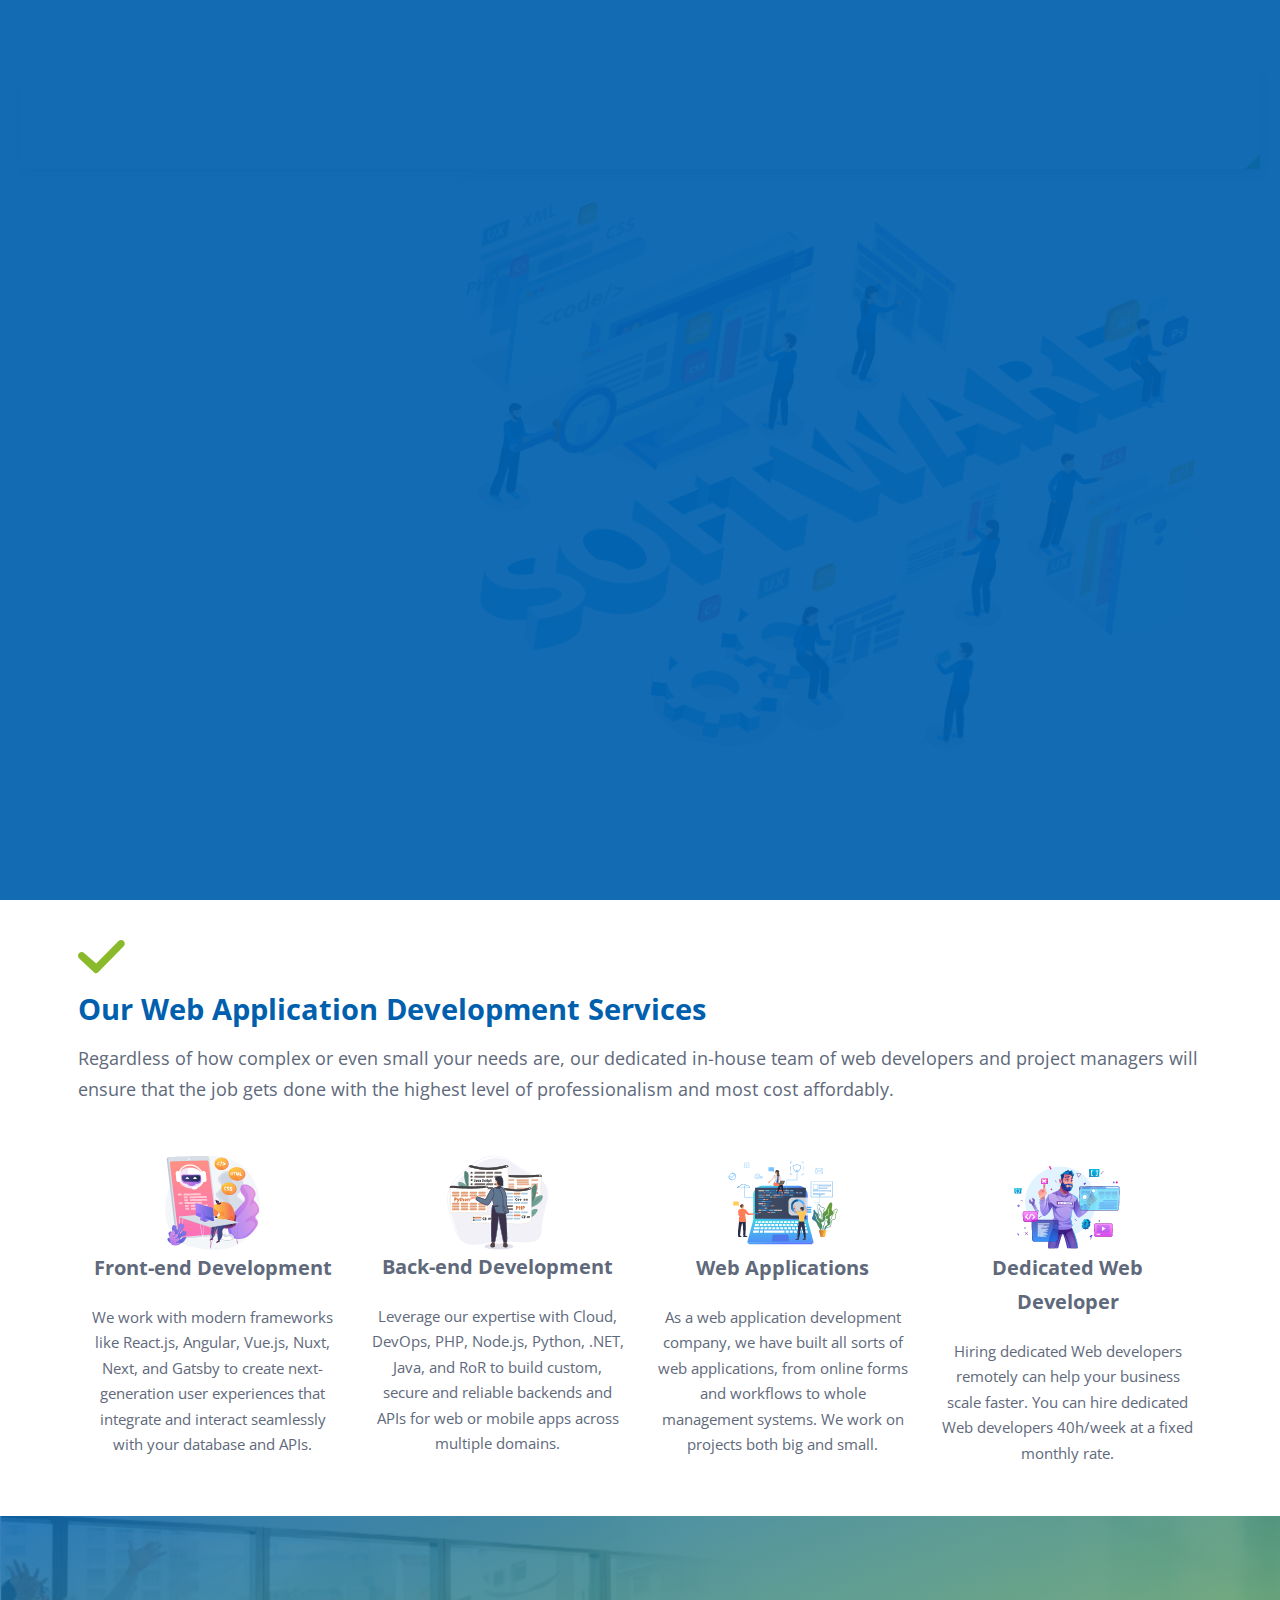
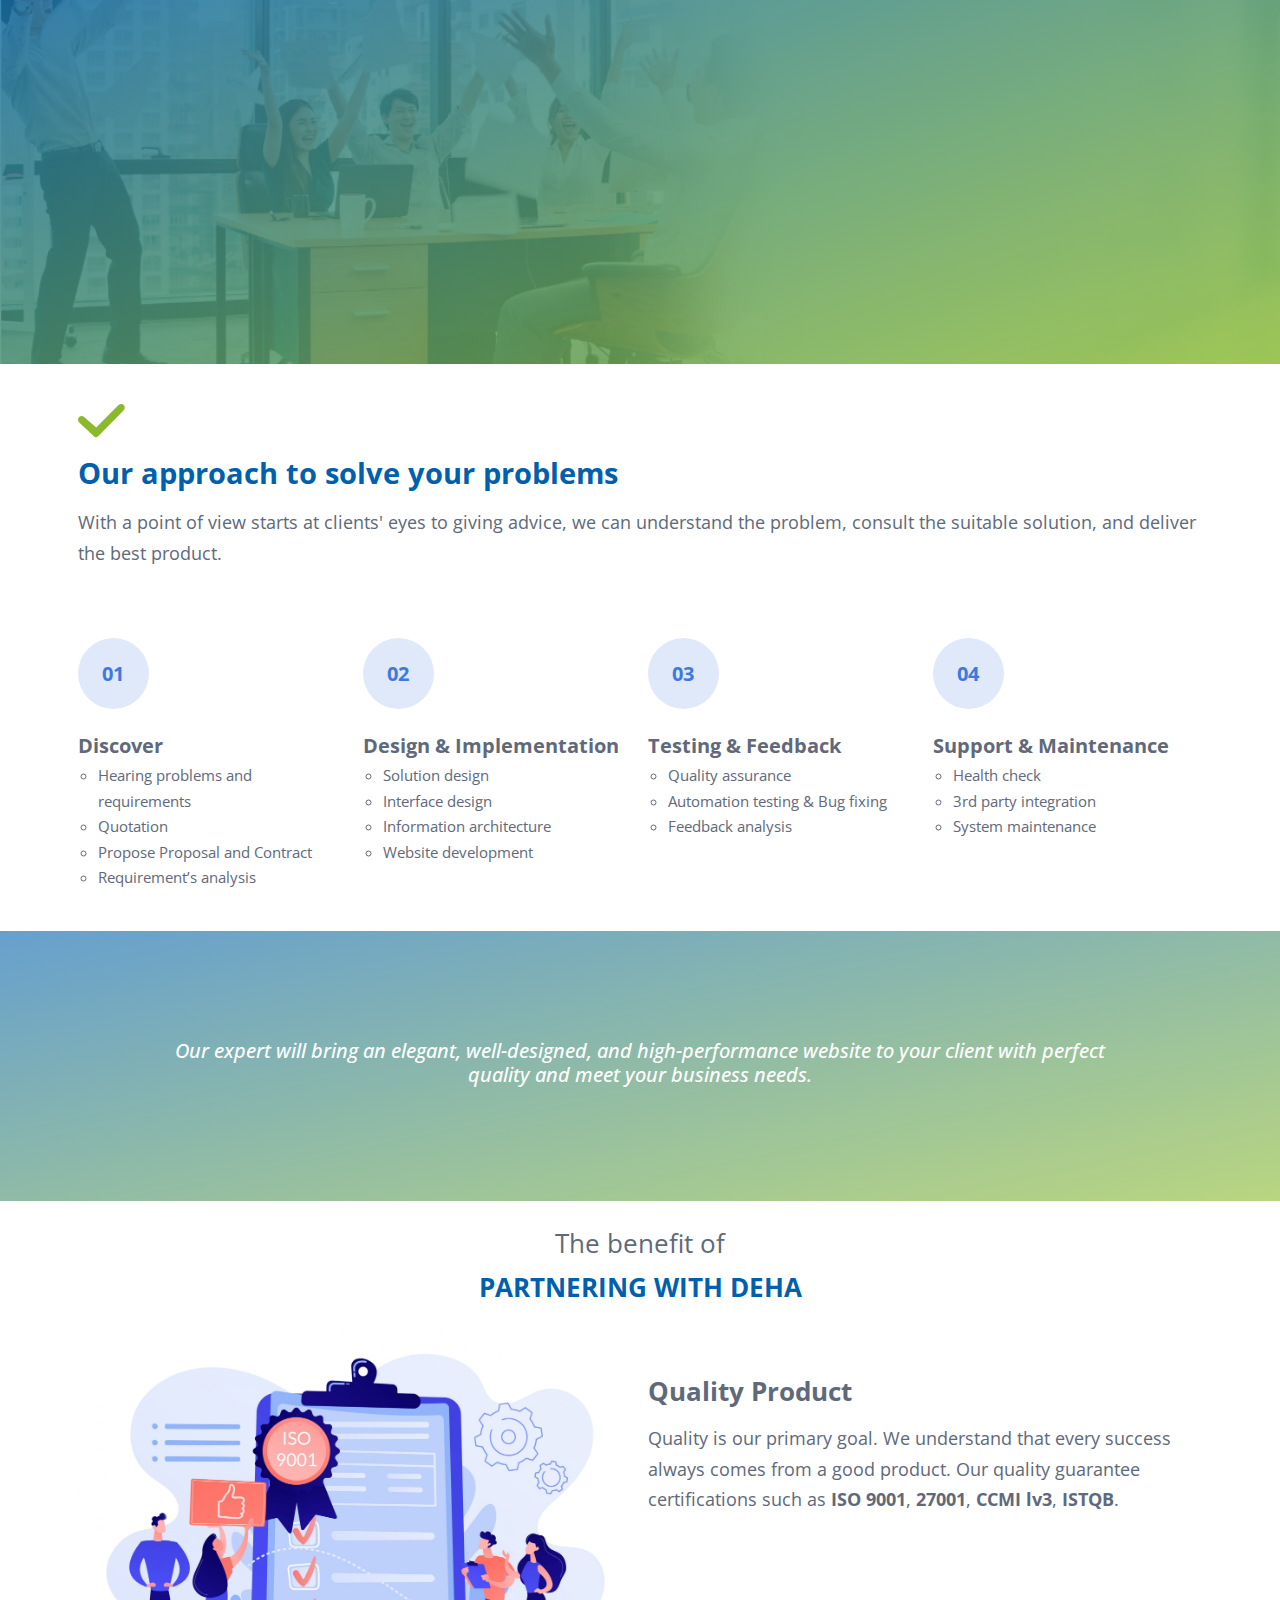
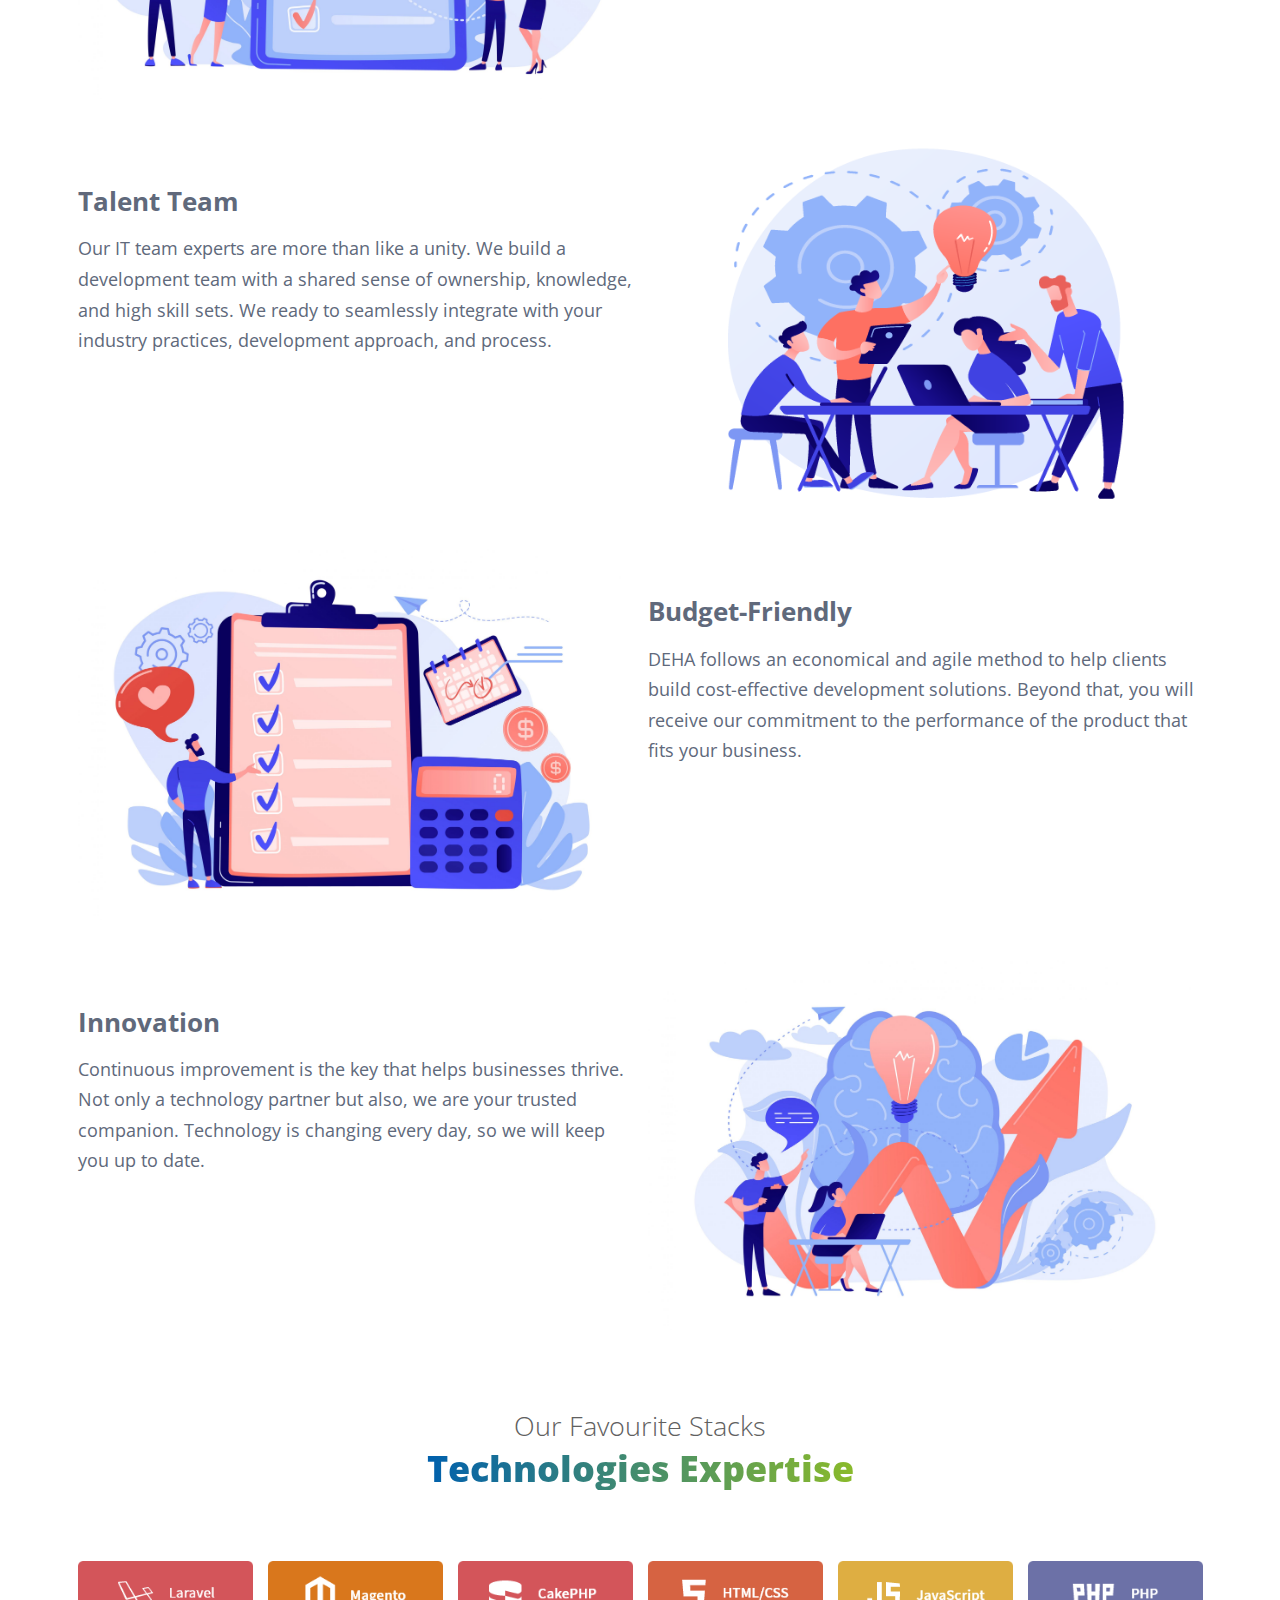
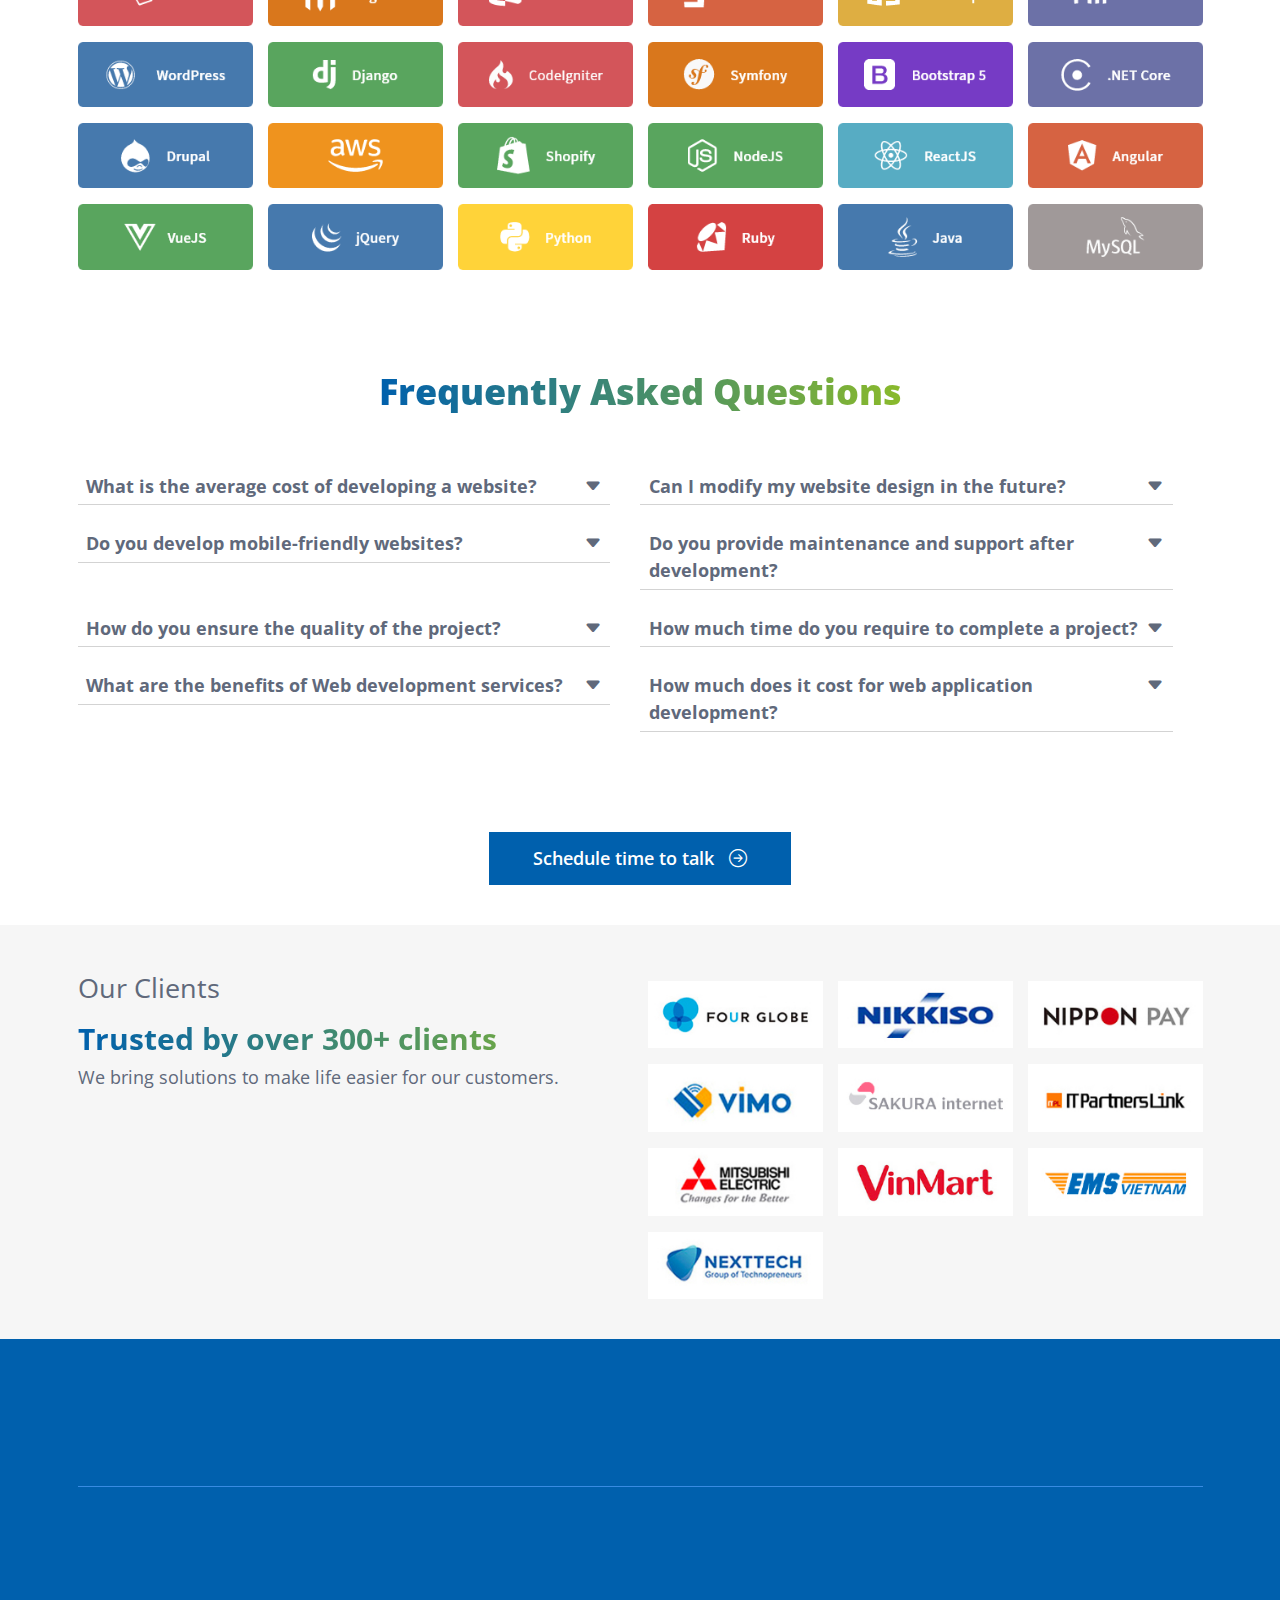
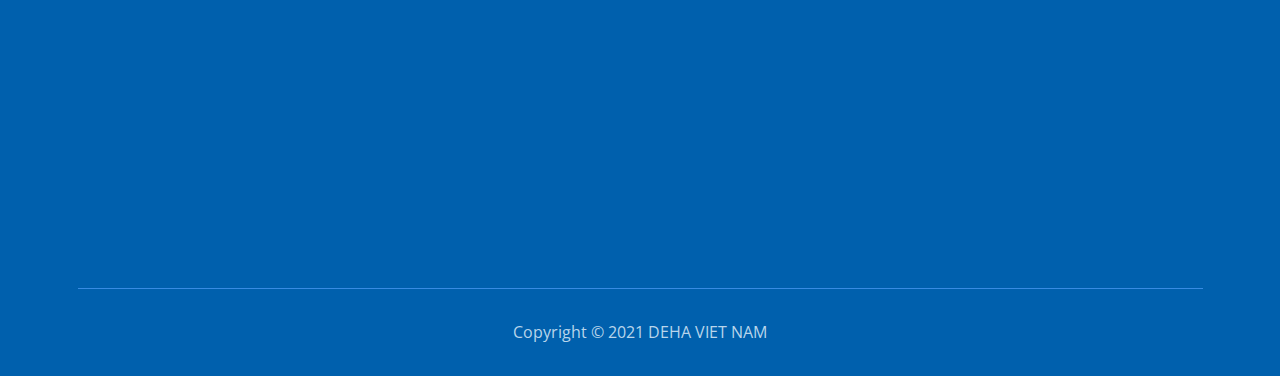
<file: deha-soft.com/web-design-and-development/index.html>
<!DOCTYPE html>
<html lang="en-US"
	prefix="og: https://ogp.me/ns#" >
<meta http-equiv="content-type" content="text/html;charset=UTF-8" />
<head>
    <!-- Global site tag (gtag.js) - Google Analytics -->
    <script async src="https://www.googletagmanager.com/gtag/js?id=UA-70764051-2"></script>
    <script>
        window.dataLayer = window.dataLayer || [];
        function gtag(){dataLayer.push(arguments);}
        gtag('js', new Date());

        gtag('config', 'UA-70764051-2');
    </script>
    <meta charset="UTF-8">
    <meta name="viewport" content="width=device-width,initial-scale=1.0,maximum-scale=1.0,user-scalable=0">
    <title>DEHA SOFWARE JSC.</title>
    <meta name="description" content=""/>
    <meta name="robots" content="max-snippet:-1, max-image-preview:large, max-video-preview:-1"/>
    <meta name="robots" content="noindex">
    <meta property="og:locale" content="vi_VN"/>
    <meta property="og:type" content="website"/>
    <meta property="og:title" content="Deha Software"/>
    <meta property="og:description" content=""/>
    <meta property="og:url" content=""/>
    <meta property="og:site_name" content="Deha Software"/>
    <meta property="og:image" content="images/ogp.png"/>
    <meta property="og:image:secure_url" content="images/ogp.png"/>
    <meta property="og:image:width" content="1200"/>
    <meta property="og:image:height" content="630"/>
    <meta name="twitter:card" content="summary_large_image"/>
    <meta name="twitter:description" content=""/>
    <meta name="twitter:title" content="Deha Software"/>
    <meta name="twitter:image" content="images/ogp.png"/>
    <link rel="icon" href="../wp-content/themes/deha-viet-nam/images/favicon.png" sizes="32x32"/>
    <!-- Bootstrap CSS -->
    <link rel="stylesheet" href="../wp-content/themes/deha-viet-nam/vendor/bootstrap/css/bootstrap.min.css">
    <link rel="stylesheet" href="../wp-content/themes/deha-viet-nam/vendor/slick-1.8.1/slick.css">
    <link rel="stylesheet" href="../wp-content/themes/deha-viet-nam/vendor/aos.css">
    <!-- Main CSS -->
    <link rel="stylesheet" href="../wp-content/themes/deha-viet-nam/css/style.css">
    <link rel="stylesheet" href="../../cdnjs.cloudflare.com/ajax/libs/bootstrap-icons/1.5.0/font/bootstrap-icons.min.css">
</head>
<body>
<div class="loader">
    <div class="loader__bg"></div>
    <div class="loader__bar"></div>
</div>
<div class="HD-Wrapper">
    <header class="DH-Header">
        <div id="top-head" class="container-fluid">
            <div class="row mful">
                <div class="col-4">
                    <ul class="topMenu">
                        <li class="active"><a href="../index.html">TOP</a></li>
                    </ul>
                </div>
                <div class="col-8">
                    <ul class="topSocial">
                        <li class="d-none d-sm-block"><a href="#" target="_blank"><i class="ico-fb">
                                    <a href="https://www.facebook.com/dehasoftwarejsc">
                                        <svg width="20" height="20" viewBox="0 0 20 20">
                                            <path id="facebook_" data-name="facebook"
                                                  d="M17.07,0H2.93A2.933,2.933,0,0,0,0,2.93V17.07A2.933,2.933,0,0,0,2.93,20h5.9V12.93H6.484V9.414H8.828V7.031a3.519,3.519,0,0,1,3.516-3.516H15.9V7.031H12.344V9.414H15.9l-.586,3.516H12.344V20H17.07A2.933,2.933,0,0,0,20,17.07V2.93A2.933,2.933,0,0,0,17.07,0Zm0,0"/>
                                        </svg>
                                    </a>
                                </i></a></li>
                        <li class="d-none d-sm-block"><a href="#" target="_blank"><i class="ico-yt">
                                    <a href="https://www.youtube.com/channel/UCVxKjvrUpIrQyJGwx9f8z6w">
                                        <svg xmlns="http://www.w3.org/2000/svg" width="28.565" height="20"
                                             viewBox="0 0 28.565 20">
                                            <path id="youtube"
                                                  d="M27.976-2.953A3.579,3.579,0,0,0,25.459-5.47c-2.235-.612-11.177-.612-11.177-.612s-8.941,0-11.176.588A3.651,3.651,0,0,0,.588-2.953,37.708,37.708,0,0,0,0,3.918a37.569,37.569,0,0,0,.588,6.87,3.579,3.579,0,0,0,2.518,2.518c2.259.612,11.176.612,11.176.612s8.941,0,11.176-.588a3.579,3.579,0,0,0,2.518-2.518,37.719,37.719,0,0,0,.588-6.87A35.794,35.794,0,0,0,27.976-2.953ZM11.435,8.2V-.364l7.435,4.282Zm0,0"
                                                  transform="translate(0 6.082)"/>
                                        </svg>
                                    </a>
                                </i></a></li>
                        <li class="d-none d-sm-block"><a href="#" target="_blank"><i class="ico-em">
                                    <a href="mailto:cx@deha-soft.com">
                                        <svg xmlns="http://www.w3.org/2000/svg" width="25.454" height="20"
                                             viewBox="0 0 25.454 20">
                                            <g id="black-back-closed-envelope-shape" transform="translate(0 -59.013)">
                                                <path id="Path_8" data-name="Path 8"
                                                      d="M39.344,331.3a2.176,2.176,0,0,0,1.489-.562l-7.212-7.212-.5.359q-.81.6-1.314.93a8.1,8.1,0,0,1-1.342.682,4.091,4.091,0,0,1-1.563.348h-.028a4.09,4.09,0,0,1-1.563-.348,8.07,8.07,0,0,1-1.342-.682q-.5-.334-1.314-.93c-.15-.11-.317-.231-.5-.361l-7.213,7.214a2.176,2.176,0,0,0,1.49.562Z"
                                                      transform="translate(-16.163 -252.288)"/>
                                                <path id="Path_9" data-name="Path 9"
                                                      d="M1.435,199.791A7.531,7.531,0,0,1,0,198.555v10.972l6.356-6.356Q4.449,201.839,1.435,199.791Z"
                                                      transform="translate(0 -133.093)"/>
                                                <path id="Path_10" data-name="Path 10"
                                                      d="M418.242,199.791q-2.9,1.964-4.933,3.383l6.354,6.354V198.555A7.839,7.839,0,0,1,418.242,199.791Z"
                                                      transform="translate(-394.208 -133.093)"/>
                                                <path id="Path_11" data-name="Path 11"
                                                      d="M23.187,59.013H2.279A2.028,2.028,0,0,0,.6,59.751,2.866,2.866,0,0,0,.006,61.6a3.319,3.319,0,0,0,.781,1.939,7.047,7.047,0,0,0,1.662,1.64q.483.341,2.912,2.024c.874.606,1.634,1.134,2.288,1.59.557.388,1.037.724,1.434,1l.212.151.392.282q.462.334.767.54t.739.462a4.309,4.309,0,0,0,.817.384,2.26,2.26,0,0,0,.71.128h.028a2.261,2.261,0,0,0,.71-.128,4.3,4.3,0,0,0,.817-.384q.433-.256.739-.462t.767-.54l.391-.282.212-.151,1.437-1,5.21-3.618a6.756,6.756,0,0,0,1.733-1.747,3.758,3.758,0,0,0,.7-2.145,2.291,2.291,0,0,0-2.273-2.273Z"
                                                      transform="translate(-0.006)"/>
                                            </g>
                                        </svg>
                                    </a>
                                </i></a></li>
                        <li class="phone"><i class="ico-ph">
                                <a href="tel:+842432004183">
                                <svg id="telephone" xmlns="http://www.w3.org/2000/svg" width="20" height="20"
                                     viewBox="0 0 20 20">
                                    <path id="Path_12" data-name="Path 12"
                                          d="M240.667,128a.667.667,0,1,0,0,1.333A2.669,2.669,0,0,1,243.333,132a.667.667,0,0,0,1.333,0A4,4,0,0,0,240.667,128Z"
                                          transform="translate(-230 -122.667)"/>
                                    <path id="Path_13" data-name="Path 13"
                                          d="M240.667,64a.667.667,0,1,0,0,1.333A5.339,5.339,0,0,1,246,70.667a.667.667,0,1,0,1.333,0A6.674,6.674,0,0,0,240.667,64Z"
                                          transform="translate(-230 -61.333)"/>
                                    <path id="Path_14" data-name="Path 14"
                                          d="M240.667,0a.667.667,0,1,0,0,1.333,8.008,8.008,0,0,1,8,8,.667.667,0,1,0,1.333,0A9.344,9.344,0,0,0,240.667,0Z"
                                          transform="translate(-230)"/>
                                    <path id="Path_15" data-name="Path 15"
                                          d="M18,45.333a12.375,12.375,0,0,1-5.48-1.252.654.654,0,0,0-.511-.031.672.672,0,0,0-.383.34L10.579,46.56a16.768,16.768,0,0,1-6.469-6.469L6.277,39.04a.666.666,0,0,0,.308-.893,12.375,12.375,0,0,1-1.252-5.48A.667.667,0,0,0,4.667,32h-4A.667.667,0,0,0,0,32.667a18.02,18.02,0,0,0,18,18A.667.667,0,0,0,18.667,50V46A.667.667,0,0,0,18,45.333Z"
                                          transform="translate(0 -30.667)"/>
                                </svg>
                                </a>
                            </i><a href="tel:+842432004183">(+84)-24-3200-4183</a></li>
                    </ul>
                </div>
            </div>
        </div>
        <div id="DH-head">
            <div class="container-fluid">
                <nav class="navbar navbar-expand-lg shadow ">
                    <div class="container-fluid px-4">
                        <a class="navbar-brand link" href="../index.html">
                            <svg xmlns="http://www.w3.org/2000/svg" width="112.99" height="60.314"
                                 viewBox="0 0 112.99 60.314">
                                <g id="deha-vietnam-logo" transform="translate(-50 -92)">
                                    <path id="Path_1579" data-name="Path 1579"
                                          d="M187.161,415.616v22.6h.706a3.158,3.158,0,0,1,2.119.575,2.06,2.06,0,0,1,.01,2.986,3.148,3.148,0,0,1-2.128.575h-3.694l-.574-1.583a18.883,18.883,0,0,1-3.529,1.824,12.026,12.026,0,0,1-3.2.424,10.466,10.466,0,0,1-7.5-2.693,8.858,8.858,0,0,1-2.845-6.708,9.726,9.726,0,0,1,2.986-7.162,9.943,9.943,0,0,1,7.283-2.966,10.378,10.378,0,0,1,3.167.494,12.62,12.62,0,0,1,3.067,1.483v-5.718h-.706a3.148,3.148,0,0,1-2.128-.575,1.908,1.908,0,0,1-.635-1.483,1.931,1.931,0,0,1,.635-1.5,3.148,3.148,0,0,1,2.128-.575Zm-4.136,18.125a5.867,5.867,0,0,0-1.8-4.337,6.31,6.31,0,0,0-8.776,0,5.8,5.8,0,0,0-1.8,4.277,4.823,4.823,0,0,0,1.614,3.742,7.838,7.838,0,0,0,9.119,0A4.731,4.731,0,0,0,183.025,433.741Z"
                                          transform="translate(-108.033 -309.686)" fill="#0060ad"/>
                                    <path id="Path_1580" data-name="Path 1580"
                                          d="M312.511,415.616v9.39a10.96,10.96,0,0,1,2.613-1.14,9.783,9.783,0,0,1,2.673-.373,9.5,9.5,0,0,1,3.813.726,6.525,6.525,0,0,1,2.774,2.29,6.694,6.694,0,0,1,1.1,3.944v7.767a4.494,4.494,0,0,1,2.058.3,2,2,0,0,1,.968,1.775,1.922,1.922,0,0,1-.625,1.483,3.107,3.107,0,0,1-2.118.575h-4.72a3.112,3.112,0,0,1-2.108-.575,1.931,1.931,0,0,1-.636-1.5,1.978,1.978,0,0,1,.969-1.755,4.227,4.227,0,0,1,2.058-.3v-7.485a2.89,2.89,0,0,0-.726-2.239,4.028,4.028,0,0,0-2.8-.867,5.329,5.329,0,0,0-2.431.535,13.065,13.065,0,0,0-2.854,2.31v7.747a4.417,4.417,0,0,1,2.057.3,1.986,1.986,0,0,1,.989,1.775,1.908,1.908,0,0,1-.636,1.483,3.148,3.148,0,0,1-2.128.575h-4.7a3.148,3.148,0,0,1-2.128-.575,1.931,1.931,0,0,1-.636-1.5,1.968,1.968,0,0,1,.989-1.755,4.16,4.16,0,0,1,2.058-.3V419.751h-.706a3.148,3.148,0,0,1-2.128-.575,1.932,1.932,0,0,1-.636-1.5,1.908,1.908,0,0,1,.636-1.483,3.148,3.148,0,0,1,2.128-.575Z"
                                          transform="translate(-197.554 -309.686)" fill="#0060ad"/>
                                    <path id="Path_1581" data-name="Path 1581"
                                          d="M394.2,456.787l-.574-1.542a18.953,18.953,0,0,1-4,1.815,15.962,15.962,0,0,1-3.409.413,8.062,8.062,0,0,1-5.407-1.765,5.093,5.093,0,0,1-2.078-3.9,6.337,6.337,0,0,1,2.653-4.832,11.061,11.061,0,0,1,7.333-2.229,27.236,27.236,0,0,1,4.337.4v-.988a1.8,1.8,0,0,0-.8-1.513,5.5,5.5,0,0,0-3.036-.585,20.7,20.7,0,0,0-4.761.726,7.767,7.767,0,0,1-1.694.262,1.876,1.876,0,0,1-1.4-.595,2.1,2.1,0,0,1-.575-1.523,1.924,1.924,0,0,1,.2-.908,1.609,1.609,0,0,1,.565-.615,6.647,6.647,0,0,1,1.513-.555,28.542,28.542,0,0,1,3.127-.676,18.624,18.624,0,0,1,2.885-.252,9.5,9.5,0,0,1,5.982,1.664,5.463,5.463,0,0,1,2.128,4.55v8.513h.706a3.149,3.149,0,0,1,2.128.575,1.932,1.932,0,0,1,.636,1.5,1.908,1.908,0,0,1-.636,1.483,3.147,3.147,0,0,1-2.128.575Zm-1.148-7.4a24.039,24.039,0,0,0-4.58-.484,7.549,7.549,0,0,0-4.337,1.231q-1.13.787-1.13,1.594a1.1,1.1,0,0,0,.544.948,4.972,4.972,0,0,0,2.764.666,11.524,11.524,0,0,0,3.379-.585,12.384,12.384,0,0,0,3.359-1.594Z"
                                          transform="translate(-245.308 -324.118)" fill="#0060ad"/>
                                    <path id="Path_1582" data-name="Path 1582"
                                          d="M249.9,456.491a12.9,12.9,0,0,1-6.42-1.592,8.782,8.782,0,0,1-4.421-7.389,5.686,5.686,0,0,1,.492-2.953,2.008,2.008,0,0,1,2.986-.92A13.286,13.286,0,0,0,250,445.159a12.227,12.227,0,0,0,5.477-1.512c0-1.477-2.586-3.413-5.938-3.2a9.014,9.014,0,0,0-2.861.678,2.008,2.008,0,0,1-1.7-3.639,12.77,12.77,0,0,1,4.314-1.048c6.446-.4,10.592,4.647,10.592,7.248a2.69,2.69,0,0,1-.453,1.978c-.3.32-3.111,3.134-9.184,3.508a18.749,18.749,0,0,1-7.046-.87,4.621,4.621,0,0,0,2.294,3.131,9.229,9.229,0,0,0,5.071,1.025c4.519-.279,6.4-2.292,6.475-2.377a2,2,0,0,1,2.821-.217,2.022,2.022,0,0,1,.219,2.843c-.293.344-3.042,3.376-9.268,3.76C250.55,456.479,250.24,456.491,249.9,456.491Z"
                                          transform="translate(-154.944 -323.14)" fill="#0060ad"/>
                                    <path id="Path_1583" data-name="Path 1583"
                                          d="M247.479,394.461h-.047a1.963,1.963,0,0,1-1.443-.837l-7.976-7.375a2.061,2.061,0,0,1,.144-2.88,2.007,2.007,0,0,1,2.837.122l6.553,5.7,12.324-12.432a2.007,2.007,0,1,1,2.852,2.825l-13.818,14.107A2.211,2.211,0,0,1,247.479,394.461Z"
                                          transform="translate(-153.946 -284.166)" fill="#8aba2b"/>
                                    <path id="Path_1584" data-name="Path 1584" d="M368.133,522.52h2.842l-1.421-3.222Z"
                                          transform="translate(-238.456 -376.758)" fill="#0060ad"/>
                                    <path id="Path_1585" data-name="Path 1585"
                                          d="M217.911,414.981a1.943,1.943,0,1,0,0,3.884h33.321v27.894H146.716V418.865h8.646a1.943,1.943,0,1,0,0-3.884H142.479v46.608h112.99V414.981ZM155.76,458.035h-1.477l-3.144-7.821h1.477l2.405,5.841,2.406-5.841H158.9Zm12.3,0h-1.321v-7.821h1.321Zm14.512,0H176.94v-7.821h5.494v1.242h-4.173v2.07h3.748V454.7h-3.748v2.092h4.307Zm13.729-6.613h-2.372v6.613h-1.321v-6.613h-2.372v-1.208H196.3Zm15.329,6.613h-1.432l-4.431-5.706v5.706h-1.321v-7.821h1.321l4.543,5.841v-5.841h1.32Zm14.691,0-.784-1.779h-3.916l-.783,1.779h-1.41l3.447-7.821h1.41l3.446,7.821Zm18.037,0h-1.321v-6.109l-2.73,5.427h-.738l-2.719-5.427v6.109h-1.32v-7.821h2.059l2.361,4.912,2.361-4.912h2.048Z"
                                          transform="translate(-92.479 -309.276)" fill="#0060ad"/>
                                </g>
                            </svg>
                        </a>
                        <button class="navbar-toggler" type="button" data-bs-toggle="collapse"
                                data-bs-target="#main_nav">
                            <span class="navbar-toggler-icon"></span>
                        </button>
                        <div class="collapse navbar-collapse" id="main_nav">
                            <ul class="navbar-nav ms-auto">
                                <li class="nav-item dropdown "> <!-- active class -->
                                    <a class="nav-link dropdown-toggle link" href="../company/index.html"
                                       data-bs-toggle="dropdown">Company</a>
                                </li>
                                <li class="nav-item dropdown">
                                    <span class="nav-link dropdown-toggle" href="../index.html" data-bs-toggle="dropdown">Our
                                        Solutions</span>
                                    <ul class="dropdown-menu fade-down">
                                        <li><a class="dropdown-item" href="https://facio.me/" target="_blank"> Facio ME</a></li>
                                    </ul>
                                </li>
                                <li class="nav-item dropdown">
                                    <span class="nav-link dropdown-toggle" data-bs-toggle="dropdown">Digital
                                        Consulting</span>
                                    <ul class="dropdown-menu fade-down">
                                        <li class="submenu">
                                            <a class="dropdown-item dropdown-toggle" href="#" data-bs-toggle="dropdown"> Application services</a>
                                            <ul class="dropdown-menu fade-right">
                                                <li><a class="dropdown-item" href="index.html">Web design & development</a></li>
                                                <li><a class="dropdown-item" href="../mobile-development/index.html">Mobile development</a></li>
                                                <li><a class="dropdown-item" href="../engineering-and-maintenance/index.html">Engineering & maintenance</a></li>
                                            </ul>
                                        </li>
                                        <li><a class="dropdown-item" href="../testing-services/index.html"> Testing services</a></li>
                                        <li><a class="dropdown-item" href="../integration-services/index.html"> Integration services</a></li>
                                        <li><a class="dropdown-item" href="../cms-services/index.html"> CMS services</a></li>
                                        <li><a class="dropdown-item" href="../blockchain/index.html"> Blockchain services</a></li>
                                    </ul>
                                </li>
                                <li class="nav-item dropdown">
                                    <span class="nav-link dropdown-toggle" data-bs-toggle="dropdown">DX
                                        Consulting</span>
                                    <ul class="dropdown-menu fade-down">
                                        <li><a class="dropdown-item" href="../ecommerce-solutions/index.html"> Ecommerce solutions</a></li>
                                        <li><a class="dropdown-item" href="../enterprise-services/index.html"> Enterprise Services</a></li>
                                    </ul>
                                </li>
                                <li class="nav-item dropdown">
                                    <a class="nav-link button btn-contact" href="../contact-us/index.html"
                                       data-bs-toggle="dropdown">Contact</a>
                                </li>
                            </ul>
                        </div> <!-- navbar-collapse.// -->
                    </div> <!-- container-fluid.// -->
                </nav>
            </div>
        </div>
    </header>
<style>
    .section-deliver-1 {
        margin-top: 40px;
        margin-bottom: 40px;
    }

    .section-deliver-1 .title {
        font-weight: bold;
        font-size: 29px;
        color: #0060ad;
    }

    .section-deliver-1 .desc {
        font-size: 18px;
        color: #60697B;
    }

    .section-deliver-1 .c4-items {
        margin-top: 50px;
    }

    .section-deliver-1 .c4-items .item .title {
        font-size: 20px;
        color: #60697B;
    }

    .section-deliver-1 .c4-items .item ul {
        list-style-type: circle;
        margin-left: 20px;
    }

    .section-deliver-1 .c4-items .item ul > li {
        font-size: 15px;
        color: #60697B;
    }

    .page-description {
        font-size: 26px;
        font-style: italic;
        color: #ffffff;
        text-align: center;
    }

    .page-description .container {
        max-width: 1000px;
    }

    .section-title-1 {
        text-align: center;
        margin-top: 20px;
    }

    .section-title-1 .title {
        font-size: 26px;
        margin: 0;
        padding: 0;
    }

    .section-title-1 .desc {
        color: #0060AD;
        font-size: 26px;
        font-weight: bold;
    }

    .section-feature-1 {
        margin-top: 20px;
        padding-bottom: 20px;
    }

    .section-feature-1 .title {
        font-size: 26px;
        font-weight: bold;
        margin-top: 40px;
    }

    .section-feature-1 .feature-image {
        width: 100%;
    }

    .section-feature-1 .desc {
        color: #60697B;
        font-size: 16px;
    }

    .section-feature-2 {
        margin-top: 20px;
    }

    .section-feature-2 .title {
        font-size: 27px;
    }

    .section-feature-2 .desc {
        font-size: 18px;
        color: #60697B;
    }

    .section-feature-2 .pic img {
        width: 100%;
        margin-top: 16px;
    }

    .section-client-2 .grab-title {
        font-size: 30px;
        font-weight: bold;
        background: #0060AD;
        background: -webkit-linear-gradient(to right, #0060AD 0%, #8ABA2B 100%);
        background: -moz-linear-gradient(to right, #0060AD 0%, #8ABA2B 100%);
        background: linear-gradient(to right, #0060AD 0%, #8ABA2B 100%);
        -webkit-background-clip: text;
        -webkit-text-fill-color: transparent;
    }

    .section-client-2 .title {
        font-size: 27px;
    }

    .section-client-2 .desc {
        font-size: 18px;
    }

    .section-client-2 .pic img {
        margin-top: 16px;
        width: 100%;
    }

    .section-service-1 {
        margin-top: 40px;
        margin-bottom: 40px;
    }

    .section-service-1 .title {
        font-weight: bold;
        font-size: 29px;
        color: #0060ad;
    }

    .section-service-1 .desc {
        font-size: 18px;
        color: #60697B;
    }

    .section-service-1 .c4-items {
        margin-top: 50px;
    }

    .section-service-1 .c4-items .item {
        padding-left: 15px;
        padding-right: 15px;
        text-align: center;
    }
    .section-service-1 .c4-items .item .title {
        font-size: 20px;
        color: #60697B;
        text-align: center;
        margin-bottom: 20px;
    }

    .section-service-1 .c4-items .item .desc {
        font-size: 15px;
        color: #60697B;
    }

    .bg-gray {
        background-color: #F6F6F6;
    }

    .pt40 {
        padding-top: 40px;
    }

    .pb40 {
        padding-bottom: 40px;
    }

    .mt16 {
        margin-top: 16px;
    }

    .faq-container {
        display: flex;
        width: 100%;
        flex-wrap: wrap;
    }

    .row-item {
        flex: 50%;
        padding-right: 30px;
    }

    .faq-question {
        border-bottom: 1px solid lightgrey;
        margin-bottom: 20px;
    }

    .faq-answer .card-body {
        background-color: #F1F1F1;
        color: #202020;
        font-size: 15px;
        margin-bottom: 20px;
    }

    .faq-question {
        display: flex;
        align-items: center;
    }

    .question-content {
        flex: 95%;
    }

    .question-content a {
        text-align: left;
        display: flex;
        justify-content: space-between;
    }

    .question-clicked {
        color: #008DD2 !important;
    }
    .step-number {
        width: 71px;
        height: 71px;
        border-radius: 50%;
        display: flex; /* or inline-flex */
        align-items: center;
        justify-content: center;
        color: #3F78E0;
        font-weight: 700;
        font-size: 20px;
        margin-bottom: 20px;
        background: #E0E9FA;
        margin-top: 20px;
    }
    .step-active {
        background: #0060AD;
        color: white;
    }

    .slide-item-bg {
        background-image: url('../wp-content/uploads/2021/07/banner.jpg');
    }
    @media (max-width: 768px) {
        .section-feature-1 {
            border-bottom: solid 1px #dedede;
        }
        .section-feature-1 .title {
            font-size: 20px;
        }
        .row-item {
            flex: 100%;
            padding: 0;
        }
        .slide-item-bg {
            background-image: url('../wp-content/uploads/2021/07/web-development-mobile.png');
        }
    }
    </style>

    <section class="hero bg-gray">
        <div class="hero-slide">
            <div class="slide-item slide-item-bg">
                <div class="container">
                    <div class="slide-content">
                        <div class="ttl">
                            <p class="exb tec upp" style="font-size: 42px;">
                                <span class="exb" style="font-size: 49px;">Web design & development</span>
                        </p>
                        <p class="tec">Custom web design & development services catch up with the digital transformation.</p>
                    </div>
                </div>
            </div>
        </div>
    </div>
</section>

<main>
        <section class="section-service-1">
        <div class="container">
            <p><img src="../wp-content/themes/deha-viet-nam/images/deha-check-flag.png" alt=""></p>
            <p class="title">Our Web Application Development Services</p>
            <p class="desc">
                Regardless of how complex or even small your needs are, our dedicated in-house team of web developers and project managers will ensure that the job gets done with the highest level of professionalism and most cost affordably.            </p>
            <div class="row c4-items">
                                                            <div class="col-md-6 col-lg-3 item">
                            <div class="text-center">
                                <img src="../wp-content/uploads/2021/07/front-end.png"
                                     alt="Front-end Development">
                            </div>
                            <div class="title">
                                Front-end Development                            </div>
                            <p class="desc">
                                We work with modern frameworks like React.js, Angular, Vue.js, Nuxt, Next, and Gatsby to create next-generation user experiences that integrate and interact seamlessly with your database and APIs.                            </p>
                        </div>
                                            <div class="col-md-6 col-lg-3 item">
                            <div class="text-center">
                                <img src="../wp-content/uploads/2021/07/backend.png"
                                     alt="Back-end Development">
                            </div>
                            <div class="title">
                                Back-end Development                            </div>
                            <p class="desc">
                                Leverage our expertise with Cloud, DevOps, PHP, Node.js, Python, .NET, Java, and RoR to build custom, secure and reliable backends and APIs for web or mobile apps across multiple domains.                            </p>
                        </div>
                                            <div class="col-md-6 col-lg-3 item">
                            <div class="text-center">
                                <img src="../wp-content/uploads/2021/07/web-application.png"
                                     alt="Web Applications">
                            </div>
                            <div class="title">
                                Web Applications                            </div>
                            <p class="desc">
                                As a web application development company, we have built all sorts of web applications, from online forms and workflows to whole management systems. We work on projects both big and small.                            </p>
                        </div>
                                            <div class="col-md-6 col-lg-3 item">
                            <div class="text-center">
                                <img src="../wp-content/uploads/2021/07/dedicated-developer.png"
                                     alt="Dedicated Web Developer">
                            </div>
                            <div class="title">
                                Dedicated Web Developer                            </div>
                            <p class="desc">
                                Hiring dedicated Web developers remotely can help your business scale faster. You can hire dedicated Web developers 40h/week at a fixed monthly rate.                            </p>
                        </div>
                                                </div>
        </div>
    </section>
        <section class="hmHr">
            <div class="container">
                <div class="row justify-content-center text-center">
                    <div class="col-12 col-md-5 mful">
                        <div class="hrContent">
                            <h2>Let’s Make it Happen Together!</h2>
                            <p>There are still not enough friends to realize our goal of “a world where everyone can be
                                absorbed in value creation.”
                                If you like, why don’t you take a look at DEHA VIET NAM?</p>
                            <a href="../contact-us/index.html" class="button btn-reverse">Contact us</a>
                        </div>

                    </div>
                </div>
            </div>
        </section>
            <section class="section-deliver-1">
        <div class="container">
            <p><img src="../wp-content/themes/deha-viet-nam/images/deha-check-flag.png" alt=""></p>
            <p class="title">Our approach to solve your problems</p>
            <p class="desc">With a point of view starts at clients' eyes to giving advice, we can understand the problem, consult the suitable solution, and deliver the best product.</p>
            <div class="row c4-items">
                                                            <div class="col-md-6 col-lg-3 item">
                            <div class="step-number">01</div>
                            <div class="title">Discover</div>
                            <ul>
<li>Hearing problems and requirements</li>
<li>Quotation</li>
<li>Propose Proposal and Contract</li>
<li>Requirement&#8217;s analysis</li>
</ul>
                        </div>
                                            <div class="col-md-6 col-lg-3 item">
                            <div class="step-number">02</div>
                            <div class="title">Design & Implementation</div>
                            <ul>
<li>Solution design</li>
<li>Interface design</li>
<li>Information architecture</li>
<li>Website development</li>
</ul>
                        </div>
                                            <div class="col-md-6 col-lg-3 item">
                            <div class="step-number">03</div>
                            <div class="title">Testing & Feedback</div>
                            <ul>
<li>Quality assurance</li>
<li>Automation testing &amp; Bug fixing</li>
<li>Feedback analysis</li>
</ul>
                        </div>
                                            <div class="col-md-6 col-lg-3 item">
                            <div class="step-number">04</div>
                            <div class="title">Support & Maintenance</div>
                            <ul>
<li>Health check</li>
<li>3rd party integration</li>
<li>System maintenance</li>
</ul>
                        </div>
                                                </div>
        </div>
    </section>
    <div class="parallax t-imgArea d-flex align-items-center page-description">
        <div class="container">
            <h2>
                Our expert will bring an elegant, well-designed, and high-performance website to your client with perfect quality and meet your business needs.            </h2>
        </div>
    </div>
    
            <section class="section-title-1">
            <p class="title">The benefit of</p>
            <p class="desc upp">partnering with DEHA</p>
        </section>
                    <section class="section-feature-1">
                <div class="container">
                    <div class="row">
                                                    <div class="col-md-6">
                                <img class="feature-image" src="../wp-content/uploads/2021/07/20943854-scaled.jpg"
                                     alt="Quality Product">
                            </div>
                            <div class="col-md-6">
                                <p class="title">Quality Product</p>
                                <div class="desc">
                                    <p>Quality is our primary goal. We understand that every success always comes from a good product. Our quality guarantee certifications such as <strong>ISO 9001</strong>, <strong>27001</strong>, <strong>CCMI lv3</strong>, <strong>ISTQB</strong>.</p>
                                </div>
                            </div>
                                            </div>
                </div>
            </section>
                    <section class="section-feature-1">
                <div class="container">
                    <div class="row">
                                                    <div class="col-md-6">
                                <p class="title">Talent Team</p>
                                <div class="desc">
                                    <p>Our IT team experts are more than like a unity. We build a development team with a shared sense of ownership, knowledge, and high skill sets. We ready to seamlessly integrate with your industry practices, development approach, and process.</p>
                                </div>
                            </div>
                            <div class="col-md-6">
                                <img class="feature-image" src="../wp-content/uploads/2021/07/Asset-1-1.png"
                                     alt="Talent Team">
                            </div>
                                            </div>
                </div>
            </section>
                    <section class="section-feature-1">
                <div class="container">
                    <div class="row">
                                                    <div class="col-md-6">
                                <img class="feature-image" src="../wp-content/uploads/2021/07/20943676-scaled.jpg"
                                     alt=" Budget-Friendly">
                            </div>
                            <div class="col-md-6">
                                <p class="title"> Budget-Friendly</p>
                                <div class="desc">
                                    <p>DEHA follows an economical and agile method to help clients build cost-effective development solutions. Beyond that, you will receive our commitment to the performance of the product that fits your business.</p>
                                </div>
                            </div>
                                            </div>
                </div>
            </section>
                    <section class="section-feature-1">
                <div class="container">
                    <div class="row">
                                                    <div class="col-md-6">
                                <p class="title">Innovation</p>
                                <div class="desc">
                                    <p>Continuous improvement is the key that helps businesses thrive. Not only a technology partner but also, we are your trusted companion. Technology is changing every day, so we will keep you up to date.</p>
                                </div>
                            </div>
                            <div class="col-md-6">
                                <img class="feature-image" src="../wp-content/uploads/2021/07/20943460-scaled.jpg"
                                     alt="Innovation">
                            </div>
                                            </div>
                </div>
            </section>
                            <section class="section-feature-2 pt40 pb40">
            <div class="container">
                <div class="sTitle text-center">
                    <h3 class="lig">Our Favourite Stacks</h3>
                    <h2 class="grad">Technologies Expertise</h2>
                </div>
                <div class="row text-center pic">
                                                                        <div class="col-md-2 col-6">
                                <img src="../wp-content/uploads/2021/07/Laravel.png"
                                     alt="">
                            </div>
                                                    <div class="col-md-2 col-6">
                                <img src="../wp-content/uploads/2021/07/Group-11377.png"
                                     alt="">
                            </div>
                                                    <div class="col-md-2 col-6">
                                <img src="../wp-content/uploads/2021/07/Group-11393.png"
                                     alt="">
                            </div>
                                                    <div class="col-md-2 col-6">
                                <img src="../wp-content/uploads/2021/07/Group-11392.png"
                                     alt="">
                            </div>
                                                    <div class="col-md-2 col-6">
                                <img src="../wp-content/uploads/2021/07/Group-11391.png"
                                     alt="">
                            </div>
                                                    <div class="col-md-2 col-6">
                                <img src="../wp-content/uploads/2021/07/Group-11394.png"
                                     alt="">
                            </div>
                                                    <div class="col-md-2 col-6">
                                <img src="../wp-content/uploads/2021/07/wordpress.png"
                                     alt="">
                            </div>
                                                    <div class="col-md-2 col-6">
                                <img src="../wp-content/uploads/2021/07/django.png"
                                     alt="">
                            </div>
                                                    <div class="col-md-2 col-6">
                                <img src="../wp-content/uploads/2021/07/codeigniter.png"
                                     alt="">
                            </div>
                                                    <div class="col-md-2 col-6">
                                <img src="../wp-content/uploads/2021/07/symfony.png"
                                     alt="">
                            </div>
                                                    <div class="col-md-2 col-6">
                                <img src="../wp-content/uploads/2021/07/bootstrap.png"
                                     alt="">
                            </div>
                                                    <div class="col-md-2 col-6">
                                <img src="../wp-content/uploads/2021/07/net-core.png"
                                     alt="">
                            </div>
                                                    <div class="col-md-2 col-6">
                                <img src="../wp-content/uploads/2021/07/drupal.png"
                                     alt="">
                            </div>
                                                    <div class="col-md-2 col-6">
                                <img src="../wp-content/uploads/2021/07/aws.png"
                                     alt="">
                            </div>
                                                    <div class="col-md-2 col-6">
                                <img src="../wp-content/uploads/2021/07/shopify.png"
                                     alt="">
                            </div>
                                                    <div class="col-md-2 col-6">
                                <img src="../wp-content/uploads/2021/07/nodejs.png"
                                     alt="">
                            </div>
                                                    <div class="col-md-2 col-6">
                                <img src="../wp-content/uploads/2021/07/reactjs.png"
                                     alt="">
                            </div>
                                                    <div class="col-md-2 col-6">
                                <img src="../wp-content/uploads/2021/07/Angular.png"
                                     alt="">
                            </div>
                                                    <div class="col-md-2 col-6">
                                <img src="../wp-content/uploads/2021/07/vuejs.png"
                                     alt="">
                            </div>
                                                    <div class="col-md-2 col-6">
                                <img src="../wp-content/uploads/2021/07/jquery.png"
                                     alt="">
                            </div>
                                                    <div class="col-md-2 col-6">
                                <img src="../wp-content/uploads/2021/07/python.png"
                                     alt="">
                            </div>
                                                    <div class="col-md-2 col-6">
                                <img src="../wp-content/uploads/2021/07/ruby-on-rail.png"
                                     alt="">
                            </div>
                                                    <div class="col-md-2 col-6">
                                <img src="../wp-content/uploads/2021/07/java.png"
                                     alt="">
                            </div>
                                                    <div class="col-md-2 col-6">
                                <img src="../wp-content/uploads/2021/07/mysql.png"
                                     alt="">
                            </div>
                                                            </div>
            </div>
        </section>
                <section class="section-feature-2 pt40 pb40">
            <div class="container">
                <div class="sTitle text-center">
                    <h2 class="grad">Frequently Asked Questions</h2>
                </div>
                <div class="row">
                    <div class="col-md-6 faq-container">
                                                    <div class="row-item">
                                <div class="faq-question">
                                    <div class="question-content">
                                        <a class="btn desc" data-bs-toggle="collapse" href="#answer1"
                                           role="button"
                                           aria-expanded="false" aria-controls="answer1"><b>What is the average cost of developing a website?</b> <i class="bi bi-caret-down-fill"></i></a>
                                    </div>
                                </div>
                                <div class="col faq-answer">
                                    <div class="collapse multi-collapse" id="answer1">
                                        <div class="card card-body">
                                            We are a leading PHP development company and we have a strong policy of accountability, so we quote approximate costs based on project requirements. We list all necessary project specifics and then determine the average time needed to accomplish each project. In addition, we present a plan that details the expense and amount of time the project would require.                                        </div>
                                    </div>
                                </div>
                            </div>
                                                    <div class="row-item">
                                <div class="faq-question">
                                    <div class="question-content">
                                        <a class="btn desc" data-bs-toggle="collapse" href="#answer2"
                                           role="button"
                                           aria-expanded="false" aria-controls="answer2"><b>Can I modify my website design in the future?</b> <i class="bi bi-caret-down-fill"></i></a>
                                    </div>
                                </div>
                                <div class="col faq-answer">
                                    <div class="collapse multi-collapse" id="answer2">
                                        <div class="card card-body">
                                            Yes, you can have the designs updated later on. We are a leading PHP development company and our professional developers will make all the required improvements to the site's interface, functionality and layout based on your needs. We suggest identifying and reviewing the scope and essential elements of any project before beginning.                                        </div>
                                    </div>
                                </div>
                            </div>
                                                    <div class="row-item">
                                <div class="faq-question">
                                    <div class="question-content">
                                        <a class="btn desc" data-bs-toggle="collapse" href="#answer3"
                                           role="button"
                                           aria-expanded="false" aria-controls="answer3"><b>Do you develop mobile-friendly websites?</b> <i class="bi bi-caret-down-fill"></i></a>
                                    </div>
                                </div>
                                <div class="col faq-answer">
                                    <div class="collapse multi-collapse" id="answer3">
                                        <div class="card card-body">
                                            Yes, we develop websites that are mobile-friendly. Our professional developers are well versed in advanced technologies based on CSS3 and HTML5. Being top php web development company we develop web applications that are engaging, consumer-centric, and graphically compelling, ideal for mobile devices.                                        </div>
                                    </div>
                                </div>
                            </div>
                                                    <div class="row-item">
                                <div class="faq-question">
                                    <div class="question-content">
                                        <a class="btn desc" data-bs-toggle="collapse" href="#answer4"
                                           role="button"
                                           aria-expanded="false" aria-controls="answer4"><b>Do you provide maintenance and support after development?</b> <i class="bi bi-caret-down-fill"></i></a>
                                    </div>
                                </div>
                                <div class="col faq-answer">
                                    <div class="collapse multi-collapse" id="answer4">
                                        <div class="card card-body">
                                            DEHA provides a full maintenance and support cycle after completion of your PHP project. Being top php web development company we ensure that, during this time period, we focus on performance enhancement, fixing any bugs, SEO-related improvements, and other activities.                                        </div>
                                    </div>
                                </div>
                            </div>
                                                    <div class="row-item">
                                <div class="faq-question">
                                    <div class="question-content">
                                        <a class="btn desc" data-bs-toggle="collapse" href="#answer5"
                                           role="button"
                                           aria-expanded="false" aria-controls="answer5"><b>How do you ensure the quality of the project?</b> <i class="bi bi-caret-down-fill"></i></a>
                                    </div>
                                </div>
                                <div class="col faq-answer">
                                    <div class="collapse multi-collapse" id="answer5">
                                        <div class="card card-body">
                                            We take a strict target-based approach to every project. Once you agree to our services, your project will move through our various departments for development, design, and quality testing. This will ensure you get the best results.                                        </div>
                                    </div>
                                </div>
                            </div>
                                                    <div class="row-item">
                                <div class="faq-question">
                                    <div class="question-content">
                                        <a class="btn desc" data-bs-toggle="collapse" href="#answer6"
                                           role="button"
                                           aria-expanded="false" aria-controls="answer6"><b>How much time do you require to complete a project?</b> <i class="bi bi-caret-down-fill"></i></a>
                                    </div>
                                </div>
                                <div class="col faq-answer">
                                    <div class="collapse multi-collapse" id="answer6">
                                        <div class="card card-body">
                                            At DEHA, we believe in accountability and are reasonable with our consumers and clients. We never give them false promises or commitments. This is why we also address all the relevant specifics of the project and then determine the time needed to complete the work. Our experts will calculate the length of time needed based on the work they are assigned.                                        </div>
                                    </div>
                                </div>
                            </div>
                                                    <div class="row-item">
                                <div class="faq-question">
                                    <div class="question-content">
                                        <a class="btn desc" data-bs-toggle="collapse" href="#answer7"
                                           role="button"
                                           aria-expanded="false" aria-controls="answer7"><b>What are the benefits of Web development services?</b> <i class="bi bi-caret-down-fill"></i></a>
                                    </div>
                                </div>
                                <div class="col faq-answer">
                                    <div class="collapse multi-collapse" id="answer7">
                                        <div class="card card-body">
                                            We have a long history of providing top-notch Web solutions. Using a comprehensive knowledge base to meet your core needs, we leverage high-end strategies to create engaging websites. We're here to create interactive UI/UX, and a standard coding framework lets us use our skill set and technologies to create exactly what you need.                                        </div>
                                    </div>
                                </div>
                            </div>
                                                    <div class="row-item">
                                <div class="faq-question">
                                    <div class="question-content">
                                        <a class="btn desc" data-bs-toggle="collapse" href="#answer8"
                                           role="button"
                                           aria-expanded="false" aria-controls="answer8"><b>How much does it cost for web application development?</b> <i class="bi bi-caret-down-fill"></i></a>
                                    </div>
                                </div>
                                <div class="col faq-answer">
                                    <div class="collapse multi-collapse" id="answer8">
                                        <div class="card card-body">
                                            At the start of the project, DEHA seeks the approval of the client on all project details and then quotes an estimate cost for the same. This PHP web development company also shares the project duration and all minute developments included in the project. In case of any last-minute additions, DEHA informs the client of additional costs and time to complete the project.                                        </div>
                                    </div>
                                </div>
                            </div>
                                            </div>
                </div>
            </div>
        </section>
        <section class="section-client-2 pt40 pb40 text-center">
        <a class="nav-link button btn-contact" href="../contact-us/index.html">Schedule time to talk   <i class="bi bi-arrow-right-circle" style="margin-left: 10px;"></i></a>
    </section>
    <section class="section-client-2 pt40 pb40 bg-gray">
        <div class="container">
            <div class="row">
                <div class="col-md-6">
                    <div class="desc">
                        <p class="title">Our Clients</p>
                        <h3 class="grab-title">Trusted by over 300+ clients</h3>
                        <p class="desc">We bring solutions to make life easier for our customers.</p>
                    </div>
                </div>
                <div class="col-md-6 pic">
                    <div class="row">
                        <div class="col-md-4 col-6">
                            <img src="../wp-content/themes/deha-viet-nam/upload/clients/fg.jpg"
                                 alt="FourGlobal"/>
                        </div>
                        <div class="col-md-4 col-6">
                            <img src="../wp-content/themes/deha-viet-nam/upload/clients/nikkisho.jpg"
                                 alt="FourGlobal"/>
                        </div>
                        <div class="col-md-4 col-6">
                            <img src="../wp-content/themes/deha-viet-nam/upload/clients/nippon-pay.jpg"
                                 alt="FourGlobal"/>
                        </div>
                        <div class="col-md-4 col-6">
                            <img src="../wp-content/themes/deha-viet-nam/upload/clients/vimo.jpg"
                                 alt="FourGlobal"/>
                        </div>
                        <div class="col-md-4 col-6">
                            <img src="../wp-content/themes/deha-viet-nam/upload/clients/sakura-internet.jpg"
                                 alt="FourGlobal"/>
                        </div>
                        <div class="col-md-4 col-6">
                            <img src="../wp-content/themes/deha-viet-nam/upload/clients/itpl.jpg"
                                 alt="FourGlobal"/>
                        </div>
                        <div class="col-md-4 col-6">
                            <img src="../wp-content/themes/deha-viet-nam/upload/clients/mitsubishi.jpg"
                                 alt="FourGlobal"/>
                        </div>
                        <div class="col-md-4 col-6">
                            <img src="../wp-content/themes/deha-viet-nam/upload/clients/vinmart.jpg"
                                 alt="FourGlobal"/>
                        </div>
                        <div class="col-md-4 col-6">
                            <img src="../wp-content/themes/deha-viet-nam/upload/clients/ems.jpg"
                                 alt="FourGlobal"/>
                        </div>
                        <div class="col-md-4 col-6">
                            <img src="../wp-content/themes/deha-viet-nam/upload/clients/nexttech.jpg"
                                 alt="FourGlobal"/>
                        </div>
                    </div>
                </div>
            </div>
        </div>
    </section>
</main>

<footer>
    <div class="container">
        <div class="ftContact">
            <div class="row  mful">
                <div class="col-12 col-md-6">
                    <h2>Enough Talk, Let’s Build<br>Something Together</h2>
                </div>
                <div class="col-12 col-md-6 d-flex justify-content-center justify-content-md-end align-items-center">
                    <a href="../contact-us/index.html" class="button btn-reverse">Let’s Say Hi</a>
                </div>
            </div>
        </div>
        <div class="ftContent">
            <div class="row mful">
                <div class="col-12 col-md-6">
                    <img src="../wp-content/themes/deha-viet-nam/images/deha-logo-w.svg" alt="Deha Software">
                    <div class="officeee">
<h3>Headquarters</h3>
<p>5F, Intracom building, 82 Dich Vong Hau, Cau Giay, Ha Noi, Viet Nam</p>
<p>Email: info@deha-soft.com</p>
<p>Phone: (+84)-24-3200-4183</p>
</div>
<div class="officeee">
<h3>Thua Thien Hue Branch</h3>
<p>28 Nguyen Tri Phuong, Phu Nhuan, Thua Thien Hue, Viet Nam</p>
<p>Phone: (+84)-24-3200-4183</p>
</div>
                </div>
                <div class="col-12 col-md-3 ftLink ps-md-5">
<h3>Company</h3>
<ul>
<li><a href="../company/index.html">About us</a></li>
<li><a href="../contact-us/index.html">Contact</a></li>
</ul>
</div>
<div class="col-12 col-md-3 ftLink">
<h3>Services</h3>
<ul>
<li><a href="index.html">Web design &#038; development</a></li>
<li><a href="../mobile-development/index.html">Mobile development</a></li>
<li><a href="../engineering-and-maintenance/index.html">Engineering &#038; Maintenance</a></li>
<li><a href="../testing-services/index.html">Testing services</a></li>
<li><a href="../integration-services/index.html">Integration services</a></li>
<li><a href="../ecommerce-solutions/index.html">Ecommerce services</a></li>
</ul>
</div>
            </div>
        </div>
        <div class="copyright">
            <p class="text-center">Copyright © 2021 DEHA VIET NAM<br>
        </div>
    </div>
</footer>
</div>


<script src="../../ajax.googleapis.com/ajax/libs/jquery/1.12.4/jquery.min.js"></script>
<script src="../wp-content/themes/deha-viet-nam/vendor/bootstrap/js/bootstrap.min.js"></script>
<script src="../wp-content/themes/deha-viet-nam/vendor/slick-1.8.1/slick.min.js"></script>
<script src="../wp-content/themes/deha-viet-nam/js/script.js"></script>
</body>
</html>
</file>
<file: deha-soft.com/wp-content/themes/deha-viet-nam/css/style.css>
@import url("https://fonts.googleapis.com/css2?family=Open+Sans:wght@300;400;600;700;800&amp;display=swap");*,*::before,*::after{webkit-box-sizing:border-box;-moz-box-sizing:border-box;-ms-box-sizing:border-box;-o-box-sizing:border-box;box-sizing:border-box}body,html{width:100%}*{border:0;margin:0;outline:0;padding:0;-font:inherit;font-family:inherit;font-style:inherit;font-weight:inherit;text-decoration:none;vertical-align:baseline}html{font-size:62.5%}body{font-size:10px;font-size:1rem;line-height:1;position:relative;-webkit-text-size-adjust:100%;-moz-text-size-adjust:100%;-ms-text-size-adjust:100%;-o-text-size-adjust:100%;text-size-adjust:100%;-webkit-font-smoothing:antialiased;font-smoothing:antialiased;-moz-osx-font-smoothing:grayscale}article,aside,br,dialog,figure,footer,header,hr,main,menu,nav,section{display:block}audio,canvas,video{display:inline-block}ol,ul{list-style:none}blockquote,q{quotes:none}blockquote:after,blockquote:before,q:after,q:before{content:'';content:none}input,select{vertical-align:middle}table{border-collapse:collapse;border-spacing:0;empty-cells:show}button,input[type=submit],input[type=button],select{cursor:pointer}input[type="button"],input[type="submit"]{-webkit-appearance:none}.input-field{border:solid 1px #BCBCBC;background-color:#343434;color:white}.input-icons{position:relative}.input-field{border:solid 1px #BCBCBC;background-color:#343434;color:white;padding:10px 50px 10px 10px}.icon{position:absolute;bottom:8px;right:10px;color:white}.five-slide-css .slick-slide{margin:0 15px}.five-slide-css .slick-list{overflow:hidden;height:425px}.five-slide-css .slick-track{height:100%}.five-slide-css img{height:100%;width:100%}.five-slide-css .title-carousel-image{position:absolute;bottom:25px;padding:0 10px;margin:auto;width:100%;line-height:32px;font-size:24px}.five-slide-css .dots{height:50px;width:100%}.five-slide-css .dots .slick-dots{height:100%;display:flex;justify-content:center;align-items:center}.five-slide-css .dots .custom-dots{width:14px;height:2px;margin:5px 3px;background-color:#8d8d8d;transition:0.5s}.five-slide-css .dots .custom-dots:hover{cursor:pointer}.five-slide-css .dots .slick-active .custom-dots{width:20px;background-color:white}.one-slide-css .slick-slide{margin:0 15px}.one-slide-css .slick-list{overflow:hidden}.one-slide-css .slick-track{height:100%}.one-slide-css img{height:auto;width:100%}.one-slide-css .title-carousel-image{position:absolute;bottom:25px;padding:0 10px;margin:auto;width:100%}.one-slide-css .dots{height:50px;width:100%}.one-slide-css .dots .slick-dots{height:100%;display:flex;justify-content:center;align-items:center}.one-slide-css .dots .custom-dots{width:14px;height:2px;margin:5px 3px;background-color:#8d8d8d;transition:0.5s}.one-slide-css .dots .custom-dots:hover{cursor:pointer}.one-slide-css .dots .slick-active .custom-dots{width:20px;background-color:white}.slide-video .slick-list{overflow:hidden;height:670px !important}.three-slide-css .slick-slide{margin:0 15px}.three-slide-css .slick-list{overflow:hidden;height:550px}.three-slide-css .slick-track{height:100%}.three-slide-css img{height:100%;width:100%}.three-slide-css .title-carousel-image{position:absolute;bottom:25px;padding:0 10px;margin:auto;width:100%}.three-slide-css .dots{height:50px;width:100%}.three-slide-css .dots .slick-dots{height:100%;display:flex;justify-content:center;align-items:center}.three-slide-css .dots .custom-dots{width:14px;height:2px;margin:5px 3px;background-color:#8d8d8d;transition:0.5s}.three-slide-css .dots .custom-dots:hover{cursor:pointer}.three-slide-css .dots .slick-active .custom-dots{width:20px;background-color:white}.exb{font-weight:800}.bol{font-weight:700}.smb{font-weight:600}.lig{font-weight:300;color:#221f1d}.upp{text-transform:uppercase}.les-1{letter-spacing:1px}.les-2{letter-spacing:2px}.les-3{letter-spacing:3px}.les-4{letter-spacing:4px}.les-5{letter-spacing:5px}.blc{color:#0060ad}.grc{color:#8aba2b}.tec{color:#696969}.rec{color:#E81428}.lh0{line-height:0;vertical-align:bottom !important}.lh100{line-height:100% !important}.lh110{line-height:110% !important}.lh120{line-height:120% !important}.lh130{line-height:130% !important}.lh140{line-height:140% !important}.lh150{line-height:150% !important}.lh170{line-height:170% !important}.m0{margin:0 !important}.m10{margin:10px !important}.m20{margin:20px !important}.m30{margin:30px !important}.m40{margin:40px !important}.m50{margin:50px !important}.m60{margin:60px !important}.m70{margin:70px !important}.m80{margin:80px !important}.m90{margin:90px !important}.m100{margin:100px !important}.m5l{margin-left:5px !important}.m10l{margin-left:10px !important}.m0l{margin-left:0px !important}.m15l{margin-left:15px !important}.m20l{margin-left:20px !important}.m30l{margin-left:30px !important}.m35l{margin-left:35px !important}.m40l{margin-left:40px !important}.m50l{margin-left:50px !important}.m60l{margin-left:60px !important}.m70l{margin-left:70px !important}.m80l{margin-left:80px !important}.m90l{margin-left:90px !important}.m100l{margin-left:100px !important}.m0t{margin-top:0px !important}.m5t{margin-top:5px !important}.m10t{margin-top:10px !important}.m20t{margin-top:20px !important}.m30t{margin-top:30px !important}.m35t{margin-top:35px !important}.m40t{margin-top:40px !important}.m45t{margin-top:45px !important}.m50t{margin-top:50px !important}.m60t{margin-top:60px !important}.m70t{margin-top:70px !important}.m80t{margin-top:80px !important}.m90t{margin-top:90px !important}.m100t{margin-top:100px !important}.m150t{margin-top:150px !important}.m200t{margin-top:200px !important}.m5r{margin-right:5px !important}.m10r{margin-right:10px !important}.m15r{margin-right:15px !important}.m20r{margin-right:20px !important}.m30r{margin-right:30px !important}.m40r{margin-right:40px !important}.m45r{margin-right:45px !important}.m50r{margin-right:50px !important}.m60r{margin-right:60px !important}.m70r{margin-right:70px !important}.m80r{margin-right:80px !important}.m90r{margin-right:90px !important}.m100r{margin-right:100px !important}.m0b{margin-bottom:0px !important}.m10b{margin-bottom:10px !important}.m15b{margin-bottom:15px !important}.m20b{margin-bottom:20px !important}.m30b{margin-bottom:30px !important}.m35b{margin-bottom:35px !important}.m40b{margin-bottom:40px !important}.m45b{margin-bottom:45px !important}.m50b{margin-bottom:50px !important}.m60b{margin-bottom:60px !important}.m70b{margin-bottom:70px !important}.m80b{margin-bottom:80px !important}.m90b{margin-bottom:90px !important}.m100b{margin-bottom:100px !important}.p0{padding:0 !important}.p10{padding:10px !important}.p15{padding:15px !important}.p20{padding:20px !important}.p25{padding:25px !important}.p30{padding:30px !important}.p35{padding:35px !important}.p40{padding:40px !important}.p50{padding:50px !important}.p60{padding:60px !important}.p70{padding:70px !important}.p80{padding:80px !important}.p90{padding:90px !important}.p100{padding:100px !important}.p150{padding:150px !important}.p0l{padding-left:0px !important}.p10l{padding-left:10px !important}.p20l{padding-left:20px !important}.p25l{padding-left:25px !important}.p30l{padding-left:30px !important}.p40l{padding-left:40px !important}.p50l{padding-left:50px !important}.p51l{padding-left:51px !important}.p60l{padding-left:60px !important}.p70l{padding-left:70px !important}.p80l{padding-left:80px !important}.p90l{padding-left:90px !important}.p100l{padding-left:100px !important}.p150l{padding-left:150px !important}.p0t{padding-top:0 !important}.p10t{padding-top:10px !important}.p14t{padding-top:14px !important}.p20t{padding-top:20px !important}.p30t{padding-top:30px !important}.p40t{padding-top:40px !important}.p45t{padding-top:45px !important}.p50t{padding-top:50px !important}.p60t{padding-top:60px !important}.p70t{padding-top:70px !important}.p80t{padding-top:80px !important}.p90t{padding-top:90px !important}.p100t{padding-top:100px !important}.p120t{padding-top:120px !important}.p0r{padding-right:0px !important}.p10r{padding-right:10px !important}.p20r{padding-right:20px !important}.p25r{padding-right:25px !important}.p30r{padding-right:30px !important}.p40r{padding-right:40px !important}.p50r{padding-right:50px !important}.p60r{padding-right:60px !important}.p70r{padding-right:70px !important}.p80r{padding-right:80px !important}.p90r{padding-right:90px !important}.p100r{padding-right:100px !important}.p0b{padding-bottom:0 !important}.p10b{padding-bottom:10px !important}.p20b{padding-bottom:20px !important}.p30b{padding-bottom:30px !important}.p40b{padding-bottom:40px !important}.p45b{padding-bottom:45px !important}.p50b{padding-bottom:50px !important}.p60b{padding-bottom:60px !important}.p70b{padding-bottom:70px !important}.p80b{padding-bottom:80px !important}.p90b{padding-bottom:90px !important}.p100b{padding-bottom:100px !important}.w10{width:10px !important}.w20{width:20px !important}.w30{width:30px !important}.w40{width:40px !important}.w50{width:50px !important}.w60{width:60px !important}.w70{width:70px !important}.w80{width:80px !important}.w90{width:90px !important}.w100{width:100px !important}.w120{width:120px !important}.w160{width:160px !important}.w250{width:250px !important}.w260{width:260px !important}.w280{width:280px !important}.w300{width:300px !important}.w310{width:310px !important}.w370{width:370px !important}.w900{width:900px !important}.w-5{width:5% !important}.w-23{width:23% !important}.w-60{width:60% !important}.w-70{width:70% !important}.w-90{width:90% !important}.h1{height:1px !important}.h2{height:2px !important}.h10{height:10px !important}.h20{height:20px !important}.h30{height:30px !important}.h34{height:34px !important}.h40{height:40px !important}.h44{height:44px !important}.h50{height:50px !important}.h60{height:60px !important}.h70{height:70px !important}.h80{height:80px !important}.h90{height:90px !important}.h100{height:100px !important}.h140{height:140px !important}.h170{height:170px !important}.h177{height:177px !important}.h230{height:230px !important}.h250{height:250px !important}.h313{height:313px !important}.h362{height:362px !important}.h380{height:380px !important}.h400{height:400px !important}.h420{height:420px !important}.h480{height:480px !important}.h500{height:500px !important}.h510{height:510px !important}.h550{height:550px !important}.fl{float:left !important}.fn{float:none !important}.fr{float:right !important}.cb{clear:both !important}.motion .navbar-brand{-webkit-animation:fade 0.2s linear forwards 1.0s;animation:fade 0.2s linear forwards 1.0s}.motion .navbar ul li:nth-child(1){-webkit-animation:slide-up 0.6s cubic-bezier(0.76, 0.09, 0.215, 1) forwards 0.8s;animation:slide-up 0.6s cubic-bezier(0.76, 0.09, 0.215, 1) forwards 0.8s}.motion .navbar ul li:nth-child(2){-webkit-animation:slide-up 0.6s cubic-bezier(0.76, 0.09, 0.215, 1) forwards 0.9s;animation:slide-up 0.6s cubic-bezier(0.76, 0.09, 0.215, 1) forwards 0.9s}.motion .navbar ul li:nth-child(3){-webkit-animation:slide-up 0.6s cubic-bezier(0.76, 0.09, 0.215, 1) forwards 1s;animation:slide-up 0.6s cubic-bezier(0.76, 0.09, 0.215, 1) forwards 1s}.motion .navbar ul li:nth-child(4){-webkit-animation:slide-up 0.6s cubic-bezier(0.76, 0.09, 0.215, 1) forwards 1.1s;animation:slide-up 0.6s cubic-bezier(0.76, 0.09, 0.215, 1) forwards 1.1s}.motion .navbar ul li:nth-child(5){-webkit-animation:slide-up 0.6s cubic-bezier(0.76, 0.09, 0.215, 1) forwards 1.2s;animation:slide-up 0.6s cubic-bezier(0.76, 0.09, 0.215, 1) forwards 1.2s}.motion .navbar ul li:nth-child(6){-webkit-animation:slide-up 0.6s cubic-bezier(0.76, 0.09, 0.215, 1) forwards 1.3s;animation:slide-up 0.6s cubic-bezier(0.76, 0.09, 0.215, 1) forwards 1.3s}.motion .navbar ul li:nth-child(7){-webkit-animation:slide-up 0.6s cubic-bezier(0.76, 0.09, 0.215, 1) forwards 1.4s;animation:slide-up 0.6s cubic-bezier(0.76, 0.09, 0.215, 1) forwards 1.4s}.motion .navbar ul li:nth-child(8){-webkit-animation:slide-up 0.6s cubic-bezier(0.76, 0.09, 0.215, 1) forwards 1.5s;animation:slide-up 0.6s cubic-bezier(0.76, 0.09, 0.215, 1) forwards 1.5s}.motion .navbar ul .dropdown li:nth-child(1){-webkit-animation:slide-up 0.6s cubic-bezier(0.76, 0.09, 0.215, 1) forwards 0.1s;animation:slide-up 0.6s cubic-bezier(0.76, 0.09, 0.215, 1) forwards 0.1s}.motion .navbar ul .dropdown li:nth-child(2){-webkit-animation:slide-up 0.6s cubic-bezier(0.76, 0.09, 0.215, 1) forwards 0.2s;animation:slide-up 0.6s cubic-bezier(0.76, 0.09, 0.215, 1) forwards 0.2s}.motion .navbar ul .dropdown li:nth-child(3){-webkit-animation:slide-up 0.6s cubic-bezier(0.76, 0.09, 0.215, 1) forwards 0.3s;animation:slide-up 0.6s cubic-bezier(0.76, 0.09, 0.215, 1) forwards 0.3s}.motion .navbar ul .dropdown li:nth-child(4){-webkit-animation:slide-up 0.6s cubic-bezier(0.76, 0.09, 0.215, 1) forwards 0.4s;animation:slide-up 0.6s cubic-bezier(0.76, 0.09, 0.215, 1) forwards 0.4s}.motion .navbar ul .dropdown li:nth-child(5){-webkit-animation:slide-up 0.6s cubic-bezier(0.76, 0.09, 0.215, 1) forwards 0.5s;animation:slide-up 0.6s cubic-bezier(0.76, 0.09, 0.215, 1) forwards 0.5s}.ttl{overflow:hidden}.ttl h1,.ttl h2,.ttl h3,.ttl p,.ttl a{transform:translateY(80px);opacity:0}.slide-content h2{-webkit-animation:ttl-up 0.8s cubic-bezier(0.76, 0.09, 0.215, 1) forwards 0.4s;animation:ttl-up 0.8s cubic-bezier(0.76, 0.09, 0.215, 1) forwards 0.4s}.slide-content p{-webkit-animation:ttl-up 0.8s cubic-bezier(0.76, 0.09, 0.215, 1) forwards 0.5s;animation:ttl-up 0.8s cubic-bezier(0.76, 0.09, 0.215, 1) forwards 0.5s}.slide-content a{-webkit-animation:ttl-up 0.8s cubic-bezier(0.76, 0.09, 0.215, 1) forwards 0.6s;animation:ttl-up 0.8s cubic-bezier(0.76, 0.09, 0.215, 1) forwards 0.6s}.headSub .headSubTitle:before{-webkit-animation:ef-fadeup-2 1s cubic-bezier(0.075, 0.82, 0.165, 1) forwards 0.8s;animation:ef-fadeup-2 1s cubic-bezier(0.075, 0.82, 0.165, 1) forwards 0.8s}.headSub .headSubTitle h1{-webkit-animation:ttl-up 0.8s cubic-bezier(0.76, 0.09, 0.215, 1) forwards 0.4s;animation:ttl-up 0.8s cubic-bezier(0.76, 0.09, 0.215, 1) forwards 0.4s}.headSub .headSubTitle h3{-webkit-animation:ttl-up 0.8s cubic-bezier(0.76, 0.09, 0.215, 1) forwards 0.5s;animation:ttl-up 0.8s cubic-bezier(0.76, 0.09, 0.215, 1) forwards 0.5s}.headSub .headSubNav:before{animation:ef-scaleX 0.5s cubic-bezier(0.76, 0.09, 0.215, 1) forwards}.headSub .headSubNav .headSubNavInner div{opacity:0;-webkit-transform:translateY(80px);transform:translateY(80px)}.headSub .headSubNav .headSubNavInner div:nth-child(1){-webkit-animation:ef-fadeup 2s cubic-bezier(0.075, 0.82, 0.165, 1) forwards 0.9s;animation:ef-fadeup 2s cubic-bezier(0.075, 0.82, 0.165, 1) forwards 0.9s}.headSub .headSubNav .headSubNavInner div:nth-child(2){-webkit-animation:ef-fadeup 2s cubic-bezier(0.075, 0.82, 0.165, 1) forwards 1s;animation:ef-fadeup 2s cubic-bezier(0.075, 0.82, 0.165, 1) forwards 1s}.headSub .subpBanner{-webkit-animation:ef-fadeup 1s cubic-bezier(0.075, 0.82, 0.165, 1) forwards 1s;animation:ef-fadeup 1s cubic-bezier(0.075, 0.82, 0.165, 1) forwards 1s}.headSub .subpBanner h2{-webkit-animation:ef-fadeup 1s cubic-bezier(0.075, 0.82, 0.165, 1) forwards 1.1s;animation:ef-fadeup 1s cubic-bezier(0.075, 0.82, 0.165, 1) forwards 1.1s}.headSub .subpBanner p{-webkit-animation:ef-fadeup 1s cubic-bezier(0.075, 0.82, 0.165, 1) forwards 1.2s;animation:ef-fadeup 1s cubic-bezier(0.075, 0.82, 0.165, 1) forwards 1.2s}.mfu{opacity:0;-webkit-transform:translateY(80px);transform:translateY(80px)}.mfu.on{-webkit-animation:ef-fadeup 2s cubic-bezier(0.075, 0.82, 0.165, 1) forwards;animation:ef-fadeup 2s cubic-bezier(0.075, 0.82, 0.165, 1) forwards}.mful>*{opacity:0;-webkit-transform:translateY(80px);transform:translateY(80px)}.mful.on>*:nth-child(1){-webkit-animation:ef-fadeup 2s cubic-bezier(0.075, 0.82, 0.165, 1) forwards;animation:ef-fadeup 2s cubic-bezier(0.075, 0.82, 0.165, 1) forwards}.mful.on>*:nth-child(2){-webkit-animation:ef-fadeup 2s cubic-bezier(0.075, 0.82, 0.165, 1) forwards 0.3s;animation:ef-fadeup 2s cubic-bezier(0.075, 0.82, 0.165, 1) forwards 0.3s}.mful.on>*:nth-child(3){-webkit-animation:ef-fadeup 2s cubic-bezier(0.075, 0.82, 0.165, 1) forwards 0.5s;animation:ef-fadeup 2s cubic-bezier(0.075, 0.82, 0.165, 1) forwards 0.5s}.mful.on>*:nth-child(4){-webkit-animation:ef-fadeup 2s cubic-bezier(0.075, 0.82, 0.165, 1) forwards 0.7s;animation:ef-fadeup 2s cubic-bezier(0.075, 0.82, 0.165, 1) forwards 0.7s}.mful.on>*:nth-child(5){-webkit-animation:ef-fadeup 2s cubic-bezier(0.075, 0.82, 0.165, 1) forwards 0.9s;animation:ef-fadeup 2s cubic-bezier(0.075, 0.82, 0.165, 1) forwards 0.9s}.mful.on>*:nth-child(6){-webkit-animation:ef-fadeup 2s cubic-bezier(0.075, 0.82, 0.165, 1) forwards 1.1s;animation:ef-fadeup 2s cubic-bezier(0.075, 0.82, 0.165, 1) forwards 1.1s}.mful.on>*:nth-child(7){-webkit-animation:ef-fadeup 2s cubic-bezier(0.075, 0.82, 0.165, 1) forwards 1.3s;animation:ef-fadeup 2s cubic-bezier(0.075, 0.82, 0.165, 1) forwards 1.3s}.mful.on>*:nth-child(8){-webkit-animation:ef-fadeup 2s cubic-bezier(0.075, 0.82, 0.165, 1) forwards 1.5s;animation:ef-fadeup 2s cubic-bezier(0.075, 0.82, 0.165, 1) forwards 1.5s}.mmr:before{content:"";width:100%;height:100%;background:#88909b;position:absolute;right:0;top:0;transform-origin:right center;z-index:1}.mmr.on:before{animation:ef-mask 0.85s cubic-bezier(0.76, 0.09, 0.215, 1) forwards}@-webkit-keyframes ttl-up{0%{transform:translateY(80px)}100%{opacity:1;transform:translateY(0)}}@keyframes ttl-up{0%{transform:translateY(80px)}100%{opacity:1;transform:translateY(0)}}@-webkit-keyframes ef-fadeup{0%{opacity:0;transform:translateY(80px)}100%{opacity:1;transform:translateY(0%)}}@keyframes ef-fadeup{0%{opacity:0;transform:translateY(80px)}100%{opacity:1;transform:translateY(0%)}}@-webkit-keyframes ef-fadeup-2{0%{opacity:0;transform:translateY(80px)}100%{opacity:0.4;transform:translateY(0%)}}@keyframes ef-fadeup-2{0%{opacity:0;transform:translateY(80px)}100%{opacity:0.4;transform:translateY(0%)}}@-webkit-keyframes ef-scaleX{0%{transform:scaleX(0)}100%{transform:scaleX(1)}}@keyframes ef-scaleX{0%{transform:scaleX(0)}100%{transform:scaleX(1)}}@-webkit-keyframes fade{0%{opacity:0}100%{opacity:1}}@keyframes fade{0%{opacity:0}100%{opacity:1}}@-webkit-keyframes ef-mask{0%{right:0;transform:scaleX(1)}99%{right:-5px;opacity:1;transform:scaleX(0)}100%{opacity:0;transform:scaleX(0)}}@keyframes ef-mask{0%{right:0;transform:scaleX(1)}99%{right:-5px;opacity:1;transform:scaleX(0)}100%{opacity:0;transform:scaleX(0)}}@keyframes ef-imgscale{0%{width:150%;height:150%}100%{width:100%;height:100%}}@-webkit-keyframes slide-up{0%{transform:translateY(40px)}100%{opacity:1;transform:translateY(0)}}@keyframes slide-up{0%{transform:translateY(40px)}100%{opacity:1;transform:translateY(0)}}.company-page .sub-banner{background-image:url("../upload/banner-company.jpg");justify-content:center}.company-page .sub-banner .banner-content{text-align:center}.company-page .sub-banner .banner-content h1{font-size:26px;font-weight:700;color:#424242}@media (min-width: 768pxpx){.company-page .sub-banner .banner-content h1{font-size:30px}}.company-page .sub-banner .banner-content p{color:#0060ad}.mission h2{font-size:36px;font-weight:800;color:#0060ad;display:inline-block}.mission h3{font-size:27px}.mission .img-m{position:relative;display:-webkit-box;display:-ms-flexbox;display:flex;-ms-flex-wrap:wrap;flex-wrap:wrap}.mission .img-m .img-1,.mission .img-m .img-2{border-radius:10px}.mission .img-m .item:nth-child(1){width:70%;margin-top:0;margin-left:20%;z-index:3}@media (min-width: 768px){.mission .img-m .item:nth-child(1){margin-left:30%}}.mission .img-m .item:nth-child(2){width:55%;margin-top:-38%;margin-left:50px;z-index:4}@media (min-width: 768px){.mission .img-m .item:nth-child(2){margin-left:30px}}.rewards .sTitle img{width:50%}@media (min-width: 768px){.rewards .sTitle img{width:250px}}.rewards .rewardItem{text-decoration:none;position:relative;padding:0;display:block;margin-bottom:30px}.rewards .rewardItem .thumbs{overflow:hidden;display:flex;justify-content:center;position:relative}.rewards .rewardItem .thumbs::after{content:'';position:absolute;width:100%;height:100%;top:0;left:0;transform:translateY(80px);transition:transform 1s ease,opacity .5s ease .25s;background:#0060ad;background:linear-gradient(0deg, #0060ad 0%, rgba(205,222,237,0) 100%)}.rewards .rewardItem .thumbs img{transition:transform 1s ease,opacity .5s ease .25s;width:100%}.rewards .rewardItem .rewardCont{position:relative;z-index:2;padding:15px 15px 0 0;-webkit-transition:bottom .3s;-moz-transition:bottom .3s;-ms-transition:bottom .3s;-o-transition:bottom .3s;transition:bottom .3s}.rewards .rewardItem .rewardCont .title{color:#0060ad}@media (min-width: 768px){.rewards .rewardItem .rewardCont .title{font-size:16px}}@media (min-width: 992px){.rewards .rewardItem .rewardCont .title{font-size:18px}}.rewards .rewardItem:hover .thumbs::after{transform:translateY(0px)}.rewards .rewardItem:hover .thumbs img{transform:scale(1.15)}.teams .teamSlide .teamItem img{margin-bottom:10px;width:100%}@media (min-width: 768px){.teams .teamSlide .teamItem img{margin-bottom:20px}}.teams .teamSlide .teamItem h3{font-size:18px;font-weight:600;color:#0060ad}.teams .teamSlide .teamItem p{position:relative;color:#60697B;padding-left:15px;font-size:14px}@media (min-width: 768px){.teams .teamSlide .teamItem p{font-size:1.7rem}}.teams .teamSlide .teamItem p::before{content:'';position:absolute;width:8px;height:2px;background:#707070;left:0;top:50%}.no-gutters>.col.timeline-content,.no-gutters>[class*=col-].timeline-content{background-color:#0060ad;padding:15px}.timeline-content{position:relative}.timeline-content::before{content:'';position:absolute;top:16px;left:-60px;width:50px;height:1px;background-color:#BABABA;display:none}@media (min-width: 768px){.timeline-content::before{display:block}}.timeline-nodes:nth-child(odd) .timeline-content::before{left:auto;right:-60px}.timeline-content p{color:#fff;font-size:1.6rem}.timeline-nodes{margin-bottom:20px;position:relative}@media (min-width: 768px){.timeline-nodes{margin-bottom:50px}}.timeline-nodes:nth-child(even){flex-direction:row-reverse}.timeline-nodes:nth-child(even) .timeline-date{text-align:right}.timeline-nodes::before{content:"";position:absolute;top:0;left:49.99999%;width:0;border-left:1px solid #EBEBEB;height:calc(100% + 50px);z-index:1;transform:translateX(-50%);display:none}@media (min-width: 768px){.timeline-nodes::before{display:block}}.timeline-nodes:last-child::before{display:none}.timeline-element h4{font-size:24px;line-height:45px;font-weight:600}.timeline-nodes:nth-child(odd) p{text-align:right}.timeline-nodes:nth-child(odd) p{text-align:right}.timeline-element p,.timeline-element time{color:#555b62;font-size:15px;font-weight:normal;margin:0}.timeline-image{position:relative;z-index:2}.timeline-image .circle{width:40px;height:40px;background:#EBEBEB;border-radius:100%;border:3px #ffffff solid;position:relative;top:-4px;left:50%;margin-left:-20px;display:flex;justify-content:center;align-items:center}.timeline-image .circle img{width:16px}.timeline-nodes:nth-child(odd) .timeline-date{text-align:left}.timeline-date span{font-size:20px;font-weight:600;color:#1c1c1c}.timeline-date span.timeline-month{text-align:center;line-height:20px;color:#777;margin-top:8px;font-size:14px;text-transform:uppercase}.contact-page .sub-banner{background-image:url("../upload/banner-contact-sm.jpg")}@media (min-width: 768px){.contact-page .sub-banner{background-image:url("../upload/banner-contact.jpg")}}.contact-page .contact-wrap{margin:40px auto 80px;background-image:url("../images/bg-global.png");background-repeat:no-repeat;background-position:top center;background-size:80%}@media (min-width: 768px){.contact-page .contact-wrap{margin:50px auto 130px}}@media (min-width: 768px){.contact-page .contact-wrap{background-size:660px 400px}}@media (min-width: 992px){.contact-page .contact-wrap{background-size:800px 484px}}.contact-page .contact-wrap .contact-title{padding-top:30px;margin-bottom:135px}.contact-page .contact-wrap .contact-title h3{font-size:26px;font-weight:900;color:#656565;margin-bottom:30px}.contact-page .contact-wrap .contact-title h2{font-size:36px;font-weight:900}.contact-page .contact-wrap h4{font-size:20px}.contact-page .contact-wrap h5{font-size:16px;color:#2A1E17}.contact-page .contact-wrap .contact-info li{color:#60697B}.contact-form .form-label-group{position:relative}.contact-form .form-label-group>label{position:absolute;top:0;left:0;display:block;width:100%;margin-bottom:0;color:#959ca9;border:1px solid transparent;transition:all 0.1s ease-in-out;font-size:18px;text-align:left;padding:1rem 1rem;pointer-events:none}.contact-form .form-label-group .form-control:not(:placeholder-shown) ~ label{padding-top:calc(0.6rem / 3);padding-bottom:calc(0.6rem / 3);font-size:12px}.contact-form .form-label-group .form-control:not(:placeholder-shown){padding:1.5rem 1rem 0.5rem}.contact-form .form-control{display:block;width:100%;padding:1rem;font-size:18px;font-weight:500;line-height:1.7;color:#60697b;background-color:#fff;background-clip:padding-box;border:1px solid rgba(8,60,130,0.06);appearance:none;border-radius:0.4rem;box-shadow:0rem 0rem 1.25rem rgba(30,34,40,0.04);transition:border-color 0.15s ease-in-out, box-shadow 0.15s ease-in-out}.contact-form .form-control:focus{color:#212529;background-color:#fff;border-color:#9fbcf0;outline:0;outline:none;box-shadow:none}.contact-form .form-control::placeholder{color:#ffffff;opacity:1}.contact-form .help-block.with-errors li{color:#de4747;margin-top:0.25rem;font-size:14px}.contact-form .text-muted{font-size:14px}html{scroll-behavior:smooth}body{background:#fff;position:relative;font-size:16px;overflow-x:hidden;margin:0 auto;color:#60697B;line-height:1.7;-webkit-text-size-adjust:100%;font-family:'Open Sans', sans-serif;-webkit-font-smoothing:antialiased}a{color:#0060ad;font-size:1.6rem;transition:all 0.3s cubic-bezier(0.4, 0, 1, 1);line-height:25px}a:hover{color:inherit;opacity:.85;text-decoration:none}a:focus{text-decoration:none;color:inherit}a>img{border:none}a[href^="tel"]{color:inherit}p{font-size:1.8rem;line-height:1.7;color:#60697B}ul{padding:0;margin:0;list-style:none}ul:before,ul:after{content:"";display:table}ul:after{clear:both}ul{zoom:1}ul li{line-height:1.7;color:#333333}.container{position:relative}.color-red{color:#E81428}.i-shadow{box-shadow:0 10px 15px 0 rgba(50,50,50,0.5)}figure img{width:100%;max-width:100%;height:auto !important}.button{display:inline-block;background:#0060ad;font-size:18px;font-weight:600;color:#ffffff !important;text-decoration:none;padding:1rem 4rem !important;border:4px #0060ad solid;-webkit-transition:all .3s;-moz-transition:all .3s;-ms-transition:all .3s;-o-transition:all .3s;transition:all .3s}.button:hover{background:#fff;color:#0060ad !important}.button.btn-reverse{background:#ffffff;border:4px #ffffff solid;color:#0060ad !important}.button.btn-reverse:hover{border:4px #0060ad solid;color:#0060ad !important}.cursor{position:fixed;width:20px;height:20px;border-radius:50%;background-color:#8aba2b;pointer-events:none;mix-blend-mode:multiply;z-index:99999;transition:transform 0.2s}.grad{background:#0060AD;background:-webkit-linear-gradient(to right, #0060AD 0%, #8ABA2B 100%);background:-moz-linear-gradient(to right, #0060AD 0%, #8ABA2B 100%);background:linear-gradient(to right, #0060AD 0%, #8ABA2B 100%);-webkit-background-clip:text;-webkit-text-fill-color:transparent}.loader{display:block;width:100%;height:100vh;position:fixed;top:0;right:0;z-index:99997}.loader__bg{display:block;width:100%;height:100%;position:fixed;bottom:0;right:0;background:#0060ad;transform-origin:left top}.motion .loader__bg{animation:loading-bg 0.75s cubic-bezier(0.76, 0.09, 0.215, 1) forwards}.motion.off .loader__bg{animation:close 0.75s cubic-bezier(0.76, 0.09, 0.215, 1) forwards}@keyframes loading-bg{0%{transform:scaleY(1)}100%{transform:scaleY(0)}}@keyframes close{0%{transform-origin:left bottom;transform:scaleY(0)}100%{transform-origin:left bottom;transform:scaleY(1)}}.loader__bar{width:0;height:5px;background:#FFFFFF;position:fixed;top:0;left:0;transition:all 0.2s linear 0s}.motion #mainWrap{-webkit-animation:fade 1.0s forwards;animation:fade 1.0s forwards}main{overflow:hidden;position:relative}.container-fluid{padding-left:20px;padding-right:20px;-webkit-transition:padding .7s;-moz-transition:padding .7s;-ms-transition:padding .7s;-o-transition:padding .7s;transition:padding .7s}.DH-Header{position:fixed;z-index:5;width:100%}.DH-Header #top-head{padding-top:10px;padding-bottom:10px;-webkit-transition:transform 1s;-moz-transition:transform 1s;-ms-transition:transform 1s;-o-transition:transform 1s;transition:transform 1s}@media (min-width: 576px){.DH-Header #top-head{padding-top:20px;padding-bottom:20px}}.DH-Header #top-head .topMenu{display:flex}.DH-Header #top-head .topMenu li{padding-right:20px}.DH-Header #top-head .topMenu li a{font-weight:700;font-size:16px;color:#606060;text-decoration:none}.DH-Header #top-head .topMenu li a:hover{color:#0060ad;opacity:1}.DH-Header #top-head .topMenu li.active a{color:#0060ad}.DH-Header #top-head .topSocial{display:flex;justify-content:flex-end}.DH-Header #top-head .topSocial li{margin:0 10px}.DH-Header #top-head .topSocial li:last-child{margin:0 0 0 10px}.DH-Header #top-head .topSocial li i svg path{fill:#696969}.DH-Header #top-head .topSocial li:hover i svg path{fill:#0a53be}.DH-Header #top-head .topSocial li.phone .ico-ph{margin-right:5px}@media (min-width: 576px){.DH-Header #top-head .topSocial li.phone .ico-ph{margin-right:15px}}.DH-Header #top-head .topSocial li.phone a{font-size:18px;color:#0060ad;font-weight:700;text-decoration:none}@media (min-width: 576px){.DH-Header #top-head .topSocial li.phone a{font-size:20px}}.DH-Header #DH-head{-webkit-transition:transform .7s;-moz-transition:transform .7s;-ms-transition:transform .7s;-o-transition:transform .7s;transition:transform .7s}.DH-Header #DH-head .navbar{background:#fff;padding-top:0;padding-bottom:0}@media (min-width: 576px){.DH-Header #DH-head .navbar{padding-top:.5rem;padding-bottom:.5rem}}.DH-Header #DH-head .navbar .navbar-brand{opacity:0}.DH-Header #DH-head .navbar:after{content:'';position:absolute;width:0;height:0;border-bottom:15px solid #8aba2b;border-left:15px solid transparent;bottom:0;right:0}@media (min-width: 576px){.DH-Header #DH-head .navbar .navbar-brand{padding-top:1.5rem;padding-bottom:1.5rem}}.DH-Header #DH-head .navbar .navbar-brand svg{width:80px}@media (min-width: 576px){.DH-Header #DH-head .navbar .navbar-brand svg{width:112.99px}}.DH-Header #DH-head .navbar .navbar-toggler{position:relative;box-shadow:0 0 0 0;width:35px;height:35px}.DH-Header #DH-head .navbar .navbar-toggler::after,.DH-Header #DH-head .navbar .navbar-toggler::before{content:'';position:absolute;width:35px;height:3px;background-color:#0060ad;right:0;-webkit-transition:all .3s;-moz-transition:all .3s;-ms-transition:all .3s;-o-transition:all .3s;transition:all .3s}.DH-Header #DH-head .navbar .navbar-toggler::after{top:25px}.DH-Header #DH-head .navbar .navbar-toggler::before{top:0;width:27px}.DH-Header #DH-head .navbar .navbar-toggler span{position:absolute;width:20px;height:3px;background-color:#0060ad;top:12px;right:0;-webkit-transition:all .3s;-moz-transition:all .3s;-ms-transition:all .3s;-o-transition:all .3s;transition:all .3s}.DH-Header #DH-head .navbar .navbar-toggler[aria-expanded="true"]::after,.DH-Header #DH-head .navbar .navbar-toggler[aria-expanded="true"]::before,.DH-Header #DH-head .navbar .navbar-toggler[aria-expanded="true"] span{top:10px}.DH-Header #DH-head .navbar .navbar-nav{align-items:center;margin-bottom:2rem}@media (min-width: 992px){.DH-Header #DH-head .navbar .navbar-nav{margin-bottom:0}}.DH-Header #DH-head .navbar .navbar-nav .nav-link{color:#606060;font-weight:600;font-size:18px;padding:2rem 0}@media (min-width: 992px){.DH-Header #DH-head .navbar .navbar-nav .nav-link{padding:1.9rem 0.5rem 1.9rem 0.5rem}}@media (min-width: 1080px){.DH-Header #DH-head .navbar .navbar-nav .nav-link{padding:1.9rem 1.5rem 1.9rem 1.5rem}}.DH-Header #DH-head .navbar .navbar-nav .nav-link:hover{color:#0060ad;opacity:1}.DH-Header #DH-head .navbar .navbar-nav .nav-link.dropdown-toggle::after{display:none}.DH-Header #DH-head .navbar .navbar-nav .dropdown-menu{padding:1rem 1rem;-webkit-box-shadow:0px 10px 24px 0px rgba(0,0,0,0.1);-moz-box-shadow:0px 10px 24px 0px rgba(0,0,0,0.1);box-shadow:0px 10px 24px 0px rgba(0,0,0,0.1);border:none}.DH-Header #DH-head .navbar .navbar-nav .dropdown-menu li{padding:.5rem 0;width:230px}.DH-Header #DH-head .navbar .navbar-nav .dropdown-menu li .dropdown-item{border-radius:3px}.DH-Header #DH-head .navbar .navbar-nav .dropdown-menu li .dropdown-item:focus,.DH-Header #DH-head .navbar .navbar-nav .dropdown-menu li .dropdown-item:hover{background-color:#E1ECF5;color:#0060ad;opacity:1}.DH-Header #DH-head .navbar .navbar-nav .nav-item.active .nav-link{color:#0060ad}.DH-Header #DH-head .navbar .navbar-nav .nav-item{opacity:0}.DH-Header #DH-head .navbar .navbar-nav .nav-item .btn-contact{margin-left:0}@media (min-width: 992px){.DH-Header #DH-head .navbar .navbar-nav .nav-item .btn-contact{margin-left:15px}}.DH-Header #DH-head .navbar .navbar-nav .dropdown-item{padding:.5rem 1rem}.DH-Header #DH-head .navbar .submenu .dropdown-toggle::after{transform:rotate(270deg);vertical-align:.155em;border-top-color:#949494;position:absolute;right:0;top:50%;margin-top:-4px}.DH-Header.fixed #top-head{transform:translateY(-100px)}.DH-Header.fixed #DH-head{transform:translateY(-47px)}@media (min-width: 576px){.DH-Header.fixed #DH-head{transform:translateY(-70px)}}.DH-Header.fixed #DH-head>.container-fluid{padding:0 !important}.DH-Header.fixed #DH-head .navbar{background:rgba(255,255,255,0.9);-webkit-backdrop-filter:saturate(100%) blur(4px);backdrop-filter:saturate(100%) blur(4px)}section.block{padding:50px 0}.sTitle{margin-bottom:20px}@media (min-width: 768px){.sTitle{margin-bottom:50px}}.sTitle h2{font-size:36px;font-weight:800;color:#0060ad;display:inline-block}.sTitle h3{font-size:27px;color:#606060}.hero{position:relative}.hero .scrollDown{position:absolute;bottom:130px;right:0;z-index:1;display:block;text-decoration:none;-webkit-transform:rotate(90deg);-moz-transform:rotate(90deg);-ms-transform:rotate(90deg);-o-transform:rotate(90deg);transform:rotate(90deg)}.hero .scrollDown span{color:#A7A7A7;font-size:16px;font-weight:600;text-transform:uppercase}.hero .scrollDown .scrl{position:relative;width:115px;height:2px;overflow:hidden;background:#E8E8E8;top:-13px;left:66px}.hero .scrollDown .scrl:after{content:'';position:absolute;width:100%;height:2px;top:0;left:-100%;background:#A7A7A7;animation:sclAnim 3s 2s infinite ease-in-out;-moz-animation:sclAnim 3s 2s infinite ease-in-out;-webkit-animation:sclAnim 3s 2s infinite ease-in-out;-o-animation:sclAnim 3s 2s infinite ease-in-out}@keyframes sclAnim{0%{left:-100%}50%{left:0}100%{left:200%}}.hero .slide-item{background-size:cover;background-repeat:no-repeat;background-position:right top;height:calc(100vh - 28px);display:flex;align-items:center}@media (min-width: 768px){.hero .slide-item{height:100vh}}.hero .slide-item .slide-content p{line-height:38px}.hero .slide-item .slide-content .button{margin-top:30px}.hero .slick-arrow{position:absolute;bottom:10px;z-index:99;background-color:transparent;width:70px;height:25px;font-size:0}.hero .slick-arrow.slick-prev::after,.hero .slick-arrow.slick-next::after{content:'';width:100%;height:1px;position:absolute;left:50%;top:50%;background-color:#5d5d5d;-webkit-transform:translate(-50%, -50%) scaleX(0.5);transform:translate(-50%, -50%) scaleX(0.5);-webkit-transform-origin:right;transform-origin:right;transition:0.5s cubic-bezier(0.225, 1, 0.316, 0.99)}.hero .slick-arrow.slick-prev{left:10px}.hero .slick-arrow.slick-prev::before{content:'';width:7px;height:7px;position:absolute;left:0;top:50%;border-left:1px solid #5d5d5d;border-bottom:1px solid #5d5d5d;-webkit-transform:translateY(-50%) translateX(36px) rotate(45deg);transform:translateY(-50%) translateX(36px) rotate(45deg);transition:0.5s cubic-bezier(0.225, 1, 0.316, 0.99)}.hero .slick-arrow.slick-prev:hover::after{-webkit-transform:translate(-50%, -50%) scaleX(1);transform:translate(-50%, -50%) scaleX(1)}.hero .slick-arrow.slick-prev:hover::before{-webkit-transform:translateY(-50%) translateX(0) rotate(45deg);transform:translateY(-50%) translateX(0) rotate(45deg)}.hero .slick-arrow.slick-next{left:90px}.hero .slick-arrow.slick-next::before{content:'';width:7px;height:7px;position:absolute;left:auto;top:50%;right:0;border-top:1px solid #5d5d5d;border-right:1px solid #5d5d5d;-webkit-transform:translateY(-50%) translateX(-36px) rotate(45deg);transform:translateY(-50%) translateX(-36px) rotate(45deg);transition:0.5s cubic-bezier(0.225, 1, 0.316, 0.99)}.hero .slick-arrow.slick-next::after{-webkit-transform-origin:left;transform-origin:left}.hero .slick-arrow.slick-next:hover::after{-webkit-transform:translate(-50%, -50%) scaleX(1);transform:translate(-50%, -50%) scaleX(1)}.hero .slick-arrow.slick-next:hover::before{-webkit-transform:translateY(-50%) translateX(0) rotate(45deg);transform:translateY(-50%) translateX(0) rotate(45deg)}.hero .slick-dots{display:flex;align-items:center;justify-content:center;position:relative;top:-10px}.hero .slick-dots li{margin:0 2px}.hero .slick-dots li button{font-size:0;width:10px;height:3px;background:#C1C1C1;border-radius:5px;-webkit-transition:all .3s;-moz-transition:all .3s;-ms-transition:all .3s;-o-transition:all .3s;transition:all .3s}.hero .slick-dots li.slick-active button{background:#0060ad;width:20px}.clients{padding:12px 0;border-top:1px #DBDBDB solid;border-bottom:1px #DBDBDB solid}.clients .list-clients img{width:178px;filter:url("data:image/svg+xml;utf8,<svg xmlns='http://www.w3.org/2000/svg'><filter id='grayscale'><feColorMatrix type='matrix' values='0.3333 0.3333 0.3333 0 0 0.3333 0.3333 0.3333 0 0 0.3333 0.3333 0.3333 0 0 0 0 0 1 0'/></filter></svg>#grayscale");-webkit-filter:grayscale(100%);-moz-filter:grayscale(100%);-ms-filter:grayscale(100%);filter:grayscale(100%);filter:gray;opacity:0.7;-webkit-transition:all .3s;-moz-transition:all .3s;-ms-transition:all .3s;-o-transition:all .3s;transition:all .3s}.clients .list-clients img:hover{-webkit-filter:none;-moz-filter:none;-ms-filter:none;filter:none;opacity:1}section.hmMission .misImg{position:relative;padding:20px 0 0 0}@media (min-width: 576px){section.hmMission .misImg{padding:20px 0 0 20px}}section.hmMission .misImg:before{content:'';position:absolute;width:460px;height:95%;background:#E2E2E2;left:40px;top:-10px;z-index:0}section.hmMission .misImg img{position:relative;width:100%}@media (min-width: 576px){section.hmMission .misImg img{width:auto}}.t-imgArea{height:auto;background-image:url("../upload/halong-bay.jpg")}@media (min-width: 576px){.t-imgArea{height:30vh}}.parallax{width:100%;background-attachment:fixed;background-position:center 0;background-size:cover;background-repeat:no-repeat;position:relative;overflow:hidden;padding:30px 0}@media (min-width: 576px){.parallax{padding:0}}.parallax:before{content:'';position:absolute;top:0;left:0;width:100%;height:100%;opacity:0.6;background:#0060AD;background:-webkit-linear-gradient(to bottom right, #0060AD 0%, #8ABA2B 100%);background:-moz-linear-gradient(to bottom right, #0060AD 0%, #8ABA2B 100%);background:linear-gradient(to bottom right, #0060AD 0%, #8ABA2B 100%)}.parallax .statistical h3{color:#ffffff;font-size:37px}.parallax .statistical p{color:#ffffff;font-size:27px}.thumb{display:block;overflow:hidden;position:relative;-webkit-transition:0.3s all;-o-transition:0.3s all;transition:0.3s all}.thumb:after{display:block;content:"";padding-top:63.1%}.thumb img{position:absolute;top:50%;left:50%;-webkit-transform:translate(-50%, -50%);-ms-transform:translate(-50%, -50%);transform:translate(-50%, -50%);width:100%;height:100%;-o-object-fit:cover;object-fit:cover;-webkit-transition:0.3s all;-o-transition:0.3s all;transition:0.3s all}@media only screen and (max-width: 767px){.thumb img{top:50%}}.thumb:hover{-webkit-transform:scale(0.96);-ms-transform:scale(0.96);transform:scale(0.96);cursor:pointer}.thumb:hover img{width:115%;height:115%;-o-object-fit:cover;object-fit:cover}section.hmServices .hmLiser{display:grid;grid-template-columns:1fr}@media (min-width: 768px){section.hmServices .hmLiser{grid-template-columns:1fr 1fr}}section.hmServices .hmLiser .serv{text-align:center;padding:35px 10px}@media (min-width: 768px){section.hmServices .hmLiser .serv{padding:45px 10px}}section.hmServices .hmLiser .serv h3{font-size:23px;margin-bottom:30px}section.hmServices .hmLiser .serv .thumb{margin-bottom:30px}section.hmServices .hmLiser .serv img{width:100%}@media (min-width: 768px){section.hmServices .hmLiser .serv img{width:85%}}section.hmServices .hmLiser .serv a{display:inline-block;font-weight:700;font-size:16px;text-decoration:none;border:1px #0060ad solid;padding:10px 20px}section.hmServices .hmLiser .serv a:hover{padding:12px 25px;color:#0060ad}section.hmServices .hmLiser .serv.serv-left{border:1px #E6E6E6 solid;border-right:none}section.hmServices .hmLiser .serv.serv-right{border:1px #E6E6E6 solid}section.hmServices .hmLiser .serv.serv-right a{border:1px #8aba2b solid}section.hmServices .hmLiser .serv.serv-right a:hover{color:#8aba2b}.hmPortfolio .listFolio{display:grid;grid-gap:2rem;grid-template-columns:1fr;margin:0 auto;max-width:90%;padding:3rem 0}@media (min-width: 768px){.hmPortfolio .listFolio{grid-template-columns:repeat(3, 1fr)}}.hmPortfolio .listFolio .folioItem{margin-bottom:20px;-webkit-box-shadow:0px 0px 0px 0px rgba(50,50,50,0.3);-moz-box-shadow:0px 0px 0px 0px rgba(50,50,50,0.3);box-shadow:0px 0px 0px 0px rgba(50,50,50,0.3);-webkit-transition:all .3s;-moz-transition:all .3s;-ms-transition:all .3s;-o-transition:all .3s;transition:all .3s}.hmPortfolio .listFolio .folioItem:hover{-webkit-box-shadow:0px 0px 23px 0px rgba(50,50,50,0.5);-moz-box-shadow:0px 0px 23px 0px rgba(50,50,50,0.5);box-shadow:0px 0px 23px 0px rgba(50,50,50,0.5);transform:scale(1.02)}.hmPortfolio .listFolio .folioItem img{height:100%;width:100%}.hmQuote{background:#F6F6F6 url("../images/bg_quote.jpg") no-repeat top center;background-size:cover;padding-top:240px;padding-bottom:100px}.hmQuote .tab-panel-wrapper{position:relative}.hmQuote .tab-panel-wrapper::before{content:'';position:absolute;background:url("../images/ico_quote.svg") no-repeat;background-size:48px 41px;width:48px;height:41px;top:-50px;left:0}.hmQuote .tab-panel-wrapper .tab-panel .testimonial-content p{font-size:23px;line-height:34px;margin-bottom:20px}.hmQuote .tab-panel-wrapper .tab-panel .testimonial-content h6{font-weight:300;font-size:18px}.hmQuote .tab-panel-wrapper .tab-panel .testimonial-content h6 span{font-weight:700;color:#0060ad}.hmQuote .testimonial-thumb-wrapper{list-style:none;padding:0;display:flex;justify-content:center;flex-wrap:wrap;max-width:510px;margin:0 auto -30px;outline:none}.hmQuote .testimonial-thumb-wrapper li{padding-left:15px;padding-right:15px;flex-basis:33.33%;margin-bottom:30px;outline:none;cursor:pointer}.hmQuote .testimonial-thumb-wrapper li .thumbs{position:relative;display:inline-block;width:100%}.hmQuote .testimonial-thumb-wrapper li .thumbs img{border-radius:6px;width:100%;max-height:140px;min-height:100px;object-fit:cover;-webkit-transition:all .3s;-moz-transition:all .3s;-ms-transition:all .3s;-o-transition:all .3s;transition:all .3s;opacity:0.5}.hmQuote .testimonial-thumb-wrapper li.tab--selected .thumbs img{transform:scale(1.1);border-radius:6px;box-shadow:0 10px 15px 0 rgba(50,50,50,0.5);opacity:1}.hmHr{background:url("../upload/bg_hr.jpg") no-repeat;background-position:left center;background-size:cover;position:relative;margin-bottom:0}.hmHr::before{content:'';position:absolute;top:0;left:0;width:100%;height:100%;opacity:0.8;background:#0060AD;background:-webkit-linear-gradient(to bottom right, #0060AD 0%, #8ABA2B 100%);background:-moz-linear-gradient(to bottom right, #0060AD 0%, #8ABA2B 100%);background:linear-gradient(to bottom right, #0060AD 0%, #8ABA2B 100%)}.hmHr .hrContent{padding:100px 0}.hmHr .hrContent h2{font-size:27px;font-weight:800;color:#ffffff;margin-bottom:30px}.hmHr .hrContent p{color:#ffffff;font-size:18px;line-height:28px;margin-bottom:20px}.hmSeminar{background:#cddeed;background:linear-gradient(180deg, #cddeed 0%, rgba(205,222,237,0) 100%)}.hmSeminar .semContentWrap{position:relative;top:-60px}.hmSeminar .semContentWrap .imgSem::after{content:'';position:absolute;background:url("../images/ico_hot.svg") no-repeat;background-size:34px 80px;width:34px;height:80px;top:-1px;right:0px;display:block}@media (min-width: 768px){.hmSeminar .semContentWrap .imgSem::after{display:none}}.hmSeminar .semContentWrap .imgSem img{box-shadow:0 10px 15px 0 rgba(50,50,50,0.5)}.hmSeminar .semContentWrap .semHead{margin-bottom:30px}.hmSeminar .semContentWrap .semHead h2{font-size:26pt;text-transform:uppercase;font-weight:800;color:#ffffff;display:inline-block}.hmSeminar .semContentWrap .semHead a{font-size:16px;color:#0060ad;font-weight:700;text-decoration:none}.hmSeminar .semContentWrap .semContent{width:100% c;position:relative}@media (min-width: 768px){.hmSeminar .semContentWrap .semContent{width:calc(100% - 50px)}}.hmSeminar .semContentWrap .semContent::after{content:'';position:absolute;background:url("../images/ico_hot.svg") no-repeat;background-size:34px 80px;width:34px;height:80px;top:-17px;right:-50px;display:none}@media (min-width: 768px){.hmSeminar .semContentWrap .semContent::after{display:block}}.hmSeminar .semContentWrap .semContent h3{font-size:20px;font-weight:700;color:#333333}.hmSeminar .semContentWrap .semContent p{font-size:16px}.hmSeminar .semContentWrap .semContent .semMeta{display:grid;grid-template-columns:repeat(2, 300px)}.hmSeminar .semContentWrap .semContent .semMeta .date,.hmSeminar .semContentWrap .semContent .semMeta .time,.hmSeminar .semContentWrap .semContent .semMeta .type,.hmSeminar .semContentWrap .semContent .semMeta .guests,.hmSeminar .semContentWrap .semContent .semMeta .address{position:relative;padding-left:20px;font-size:16px}.hmSeminar .semContentWrap .semContent .semMeta .date::after,.hmSeminar .semContentWrap .semContent .semMeta .time::after,.hmSeminar .semContentWrap .semContent .semMeta .type::after,.hmSeminar .semContentWrap .semContent .semMeta .guests::after,.hmSeminar .semContentWrap .semContent .semMeta .address::after{content:'';position:absolute;top:5px;left:0}.hmSeminar .semContentWrap .semContent .semMeta .date::after{background:url("../images/ico_sm_cal.svg") no-repeat;background-size:16px 14px;width:16px;height:14px}.hmSeminar .semContentWrap .semContent .semMeta .time::after{background:url("../images/ico_sm_clock.svg") no-repeat;background-size:16px 16px;width:16px;height:16px}.hmSeminar .semContentWrap .semContent .semMeta .type::after{background:url("../images/ico_sm_com.svg") no-repeat;background-size:16px 11px;width:16px;height:11px}.hmSeminar .semContentWrap .semContent .semMeta .guests::after{background:url("../images/ico_sm_group.svg") no-repeat;background-size:16px 13px;width:16px;height:13px}.hmSeminar .semContentWrap .semContent .semMeta .address::after{background:url("../images/ico_sm_location.svg") no-repeat;background-size:16px 18px;width:16px;height:18px}.hmNews .hmListNews .hmNewsItem .news-link{text-decoration:none;position:relative;padding:0 15px;display:block;height:394px}.hmNews .hmListNews .hmNewsItem .news-link .thumbs{overflow:hidden;display:flex;justify-content:center;position:relative}.hmNews .hmListNews .hmNewsItem .news-link .thumbs::after{content:'';position:absolute;width:100%;height:100%;top:0;left:0;transform:translateY(80px);transition:transform 1s ease,opacity .5s ease .25s;background:#0060ad;background:linear-gradient(0deg, #0060ad 0%, rgba(205,222,237,0) 100%)}.hmNews .hmListNews .hmNewsItem .news-link .thumbs img{transition:transform 1s ease,opacity .5s ease .25s}.hmNews .hmListNews .hmNewsItem .news-link .newsCont{position:relative;bottom:90px;z-index:2;padding:0 15px 0;-webkit-transition:bottom .3s;-moz-transition:bottom .3s;-ms-transition:bottom .3s;-o-transition:bottom .3s;transition:bottom .3s}.hmNews .hmListNews .hmNewsItem .news-link .newsCont .cate{color:#ffffff;font-weight:700}.hmNews .hmListNews .hmNewsItem .news-link .newsCont .title{color:#ffffff}.hmNews .hmListNews .hmNewsItem .news-link .newsCont .link-more{color:#ffffff;font-size:16px;opacity:0;-webkit-transition:opacity .3s;-moz-transition:opacity .3s;-ms-transition:opacity .3s;-o-transition:opacity .3s;transition:opacity .3s;position:relative}.hmNews .hmListNews .hmNewsItem .news-link .newsCont .link-more::after{content:'';position:absolute;background:url("../images/ico_arrow_news.svg") no-repeat;background-size:10px 7px;width:10px;height:7px;top:9px;right:-13px}.hmNews .hmListNews .hmNewsItem .news-link:hover .thumbs::after{transform:translateY(0px)}.hmNews .hmListNews .hmNewsItem .news-link:hover .thumbs img{transform:scale(1.15)}.hmNews .hmListNews .hmNewsItem .news-link:hover .newsCont{bottom:120px}.hmNews .hmListNews .hmNewsItem .news-link:hover .newsCont .link-more{opacity:0.8}.slick-dots{display:flex;align-items:center;justify-content:center}.slick-dots li{margin:0 2px}.slick-dots li button{font-size:0;width:10px;height:3px;background:#C1C1C1;border-radius:5px;-webkit-transition:all .3s;-moz-transition:all .3s;-ms-transition:all .3s;-o-transition:all .3s;transition:all .3s}.slick-dots li.slick-active button{background:#0060ad;width:20px}.sub-banner{background-repeat:no-repeat;background-size:cover;display:flex;align-items:center;background-size:100%;background-position:center bottom;height:80vh;padding:0 10px}@media (min-width: 768px){.sub-banner{background-position:right bottom;height:600px}}@media (min-width: 992px){.sub-banner{height:700px}}.sub-banner .banner-content{text-align:center}@media (min-width: 768px){.sub-banner .banner-content{text-align:left}}.sub-banner .banner-content h1{font-size:39px;font-weight:900;color:#3E3E3E}@media (min-width: 768px){.sub-banner .banner-content h1{font-size:49px}}.sub-banner .banner-content p{width:100%;font-size:16px;line-height:1.3}@media (min-width: 768px){.sub-banner .banner-content p{width:410px;font-size:1.8rem;line-height:1.7}}footer{background:#0060ad}footer .ftContact{border-bottom:1px #388BE2 solid;padding:30px 0}footer .ftContact h2{font-size:26px;text-align:center;color:#fff;font-weight:700;margin-bottom:20px}@media (min-width: 768px){footer .ftContact h2{font-size:36px;text-align:left;margin-bottom:0}}footer .ftContent{padding:30px 0}footer .ftContent img{margin-bottom:20px}footer .ftContent .officeee{margin-bottom:30px}footer .ftContent .officeee h3{color:#ffffff;font-size:16px;font-weight:700;margin-bottom:10px}footer .ftContent .officeee p{color:#ffffff;margin-bottom:3px;line-height:26px;font-size:16px}footer .ftContent .ftLink h3{font-size:16px;font-weight:700;color:#ffffff;margin:30px 0 15px}footer .ftContent .ftLink ul li{margin-bottom:1rem}footer .ftContent .ftLink ul li a{color:#B5D3EA;font-size:16px;text-decoration:none;font-weight:300}footer .ftContent .ftLink ul li a:hover{color:#fff;font-weight:400}footer .copyright{border-top:1px #388BE2 solid;padding:30px 0}footer .copyright p{font-size:16px;color:#B8D5EB;margin-bottom:0}@media all and (min-width: 992px){section.block{padding:100px 0}.navbar .dropdown-menu-end{right:0;left:auto}.navbar .nav-item .dropdown-menu{display:block;opacity:0;visibility:hidden;transition:.3s;margin-top:0}.navbar .nav-item:hover .nav-link{color:#fff}.navbar .dropdown-menu.fade-down{top:80%;transform:rotateX(-75deg);transform-origin:0% 0%}.navbar .dropdown-menu.fade-up{top:180%}.navbar .dropdown-menu.fade-right{top:80%;right:-230px}.navbar .nav-item:hover>.dropdown-menu{transition:.3s;opacity:1;visibility:visible;top:100%;transform:rotateX(0deg)}.submenu:hover>.dropdown-menu{transition:.3s;opacity:1;visibility:visible;top:10%;right:-230px}}@media (max-width: 480px){.DH-Header #DH-head .navbar .navbar-nav{align-items:flex-start;max-height:480px;overflow-y:scroll}.DH-Header #DH-head .dropdown-menu{-webkit-box-shadow:none !important;-moz-box-shadow:none !important;box-shadow:none !important;display:inline-block;border:none;position:relative;background-color:transparent}.DH-Header #DH-head .dropdown-item{background:url("../images/deha-arrow.png") no-repeat 0 12px !important}.DH-Header #DH-head .dropdown-toggle::after{display:none}.navbar .nav-item:active>.dropdown-menu-mobile{transition:.3s;opacity:1;visibility:visible;top:100%;transform:rotateX(0deg)}}@media (max-width: 768px){.DH-Header #DH-head .navbar .navbar-nav{align-items:flex-start;max-height:480px;overflow-y:scroll}.DH-Header #DH-head .dropdown-menu{-webkit-box-shadow:none !important;-moz-box-shadow:none !important;box-shadow:none !important;display:inline-block;border:none;position:relative;background-color:transparent}.DH-Header #DH-head .dropdown-item{background:url("../images/deha-arrow.png") no-repeat 0 12px !important}.DH-Header #DH-head .dropdown-toggle::after{display:none}.navbar .nav-item:active>.dropdown-menu-mobile{transition:.3s;opacity:1;visibility:visible;top:100%;transform:rotateX(0deg)}}
/*# sourceMappingURL=style.css.map */
</file>
